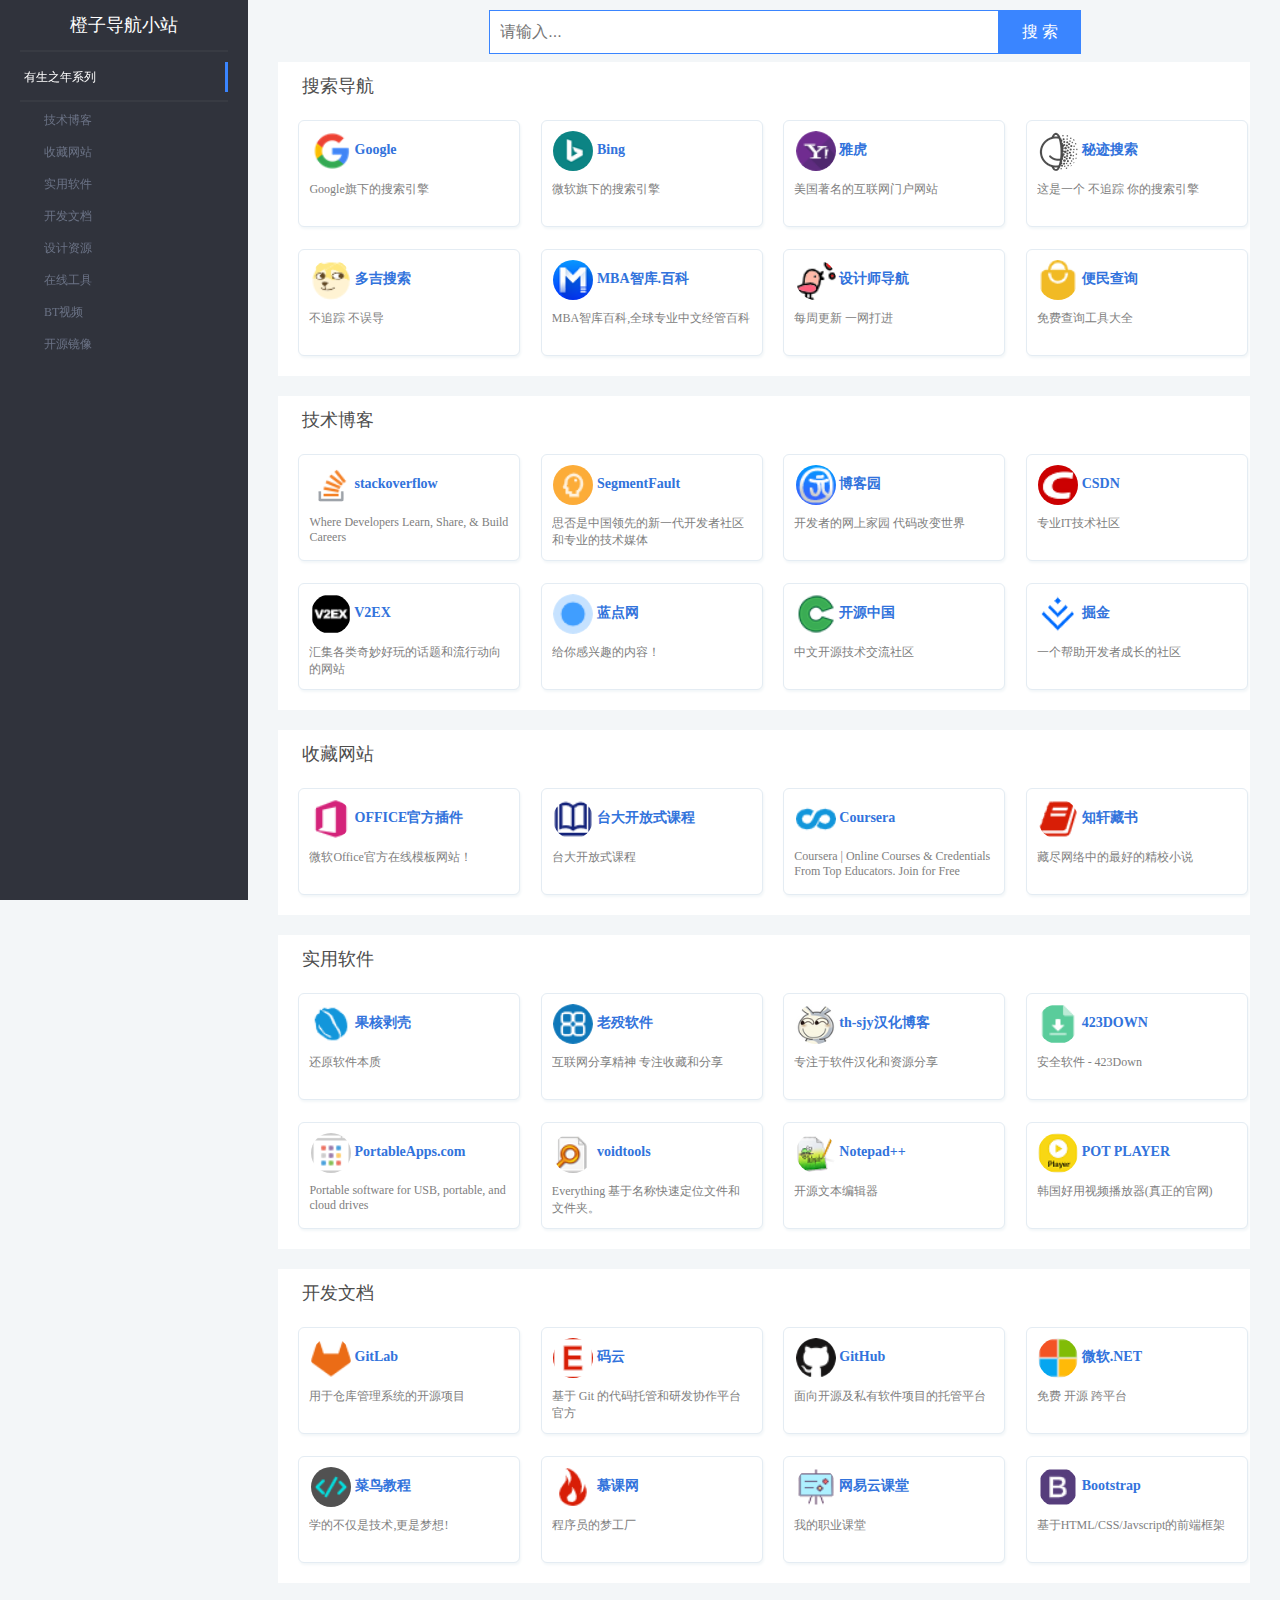
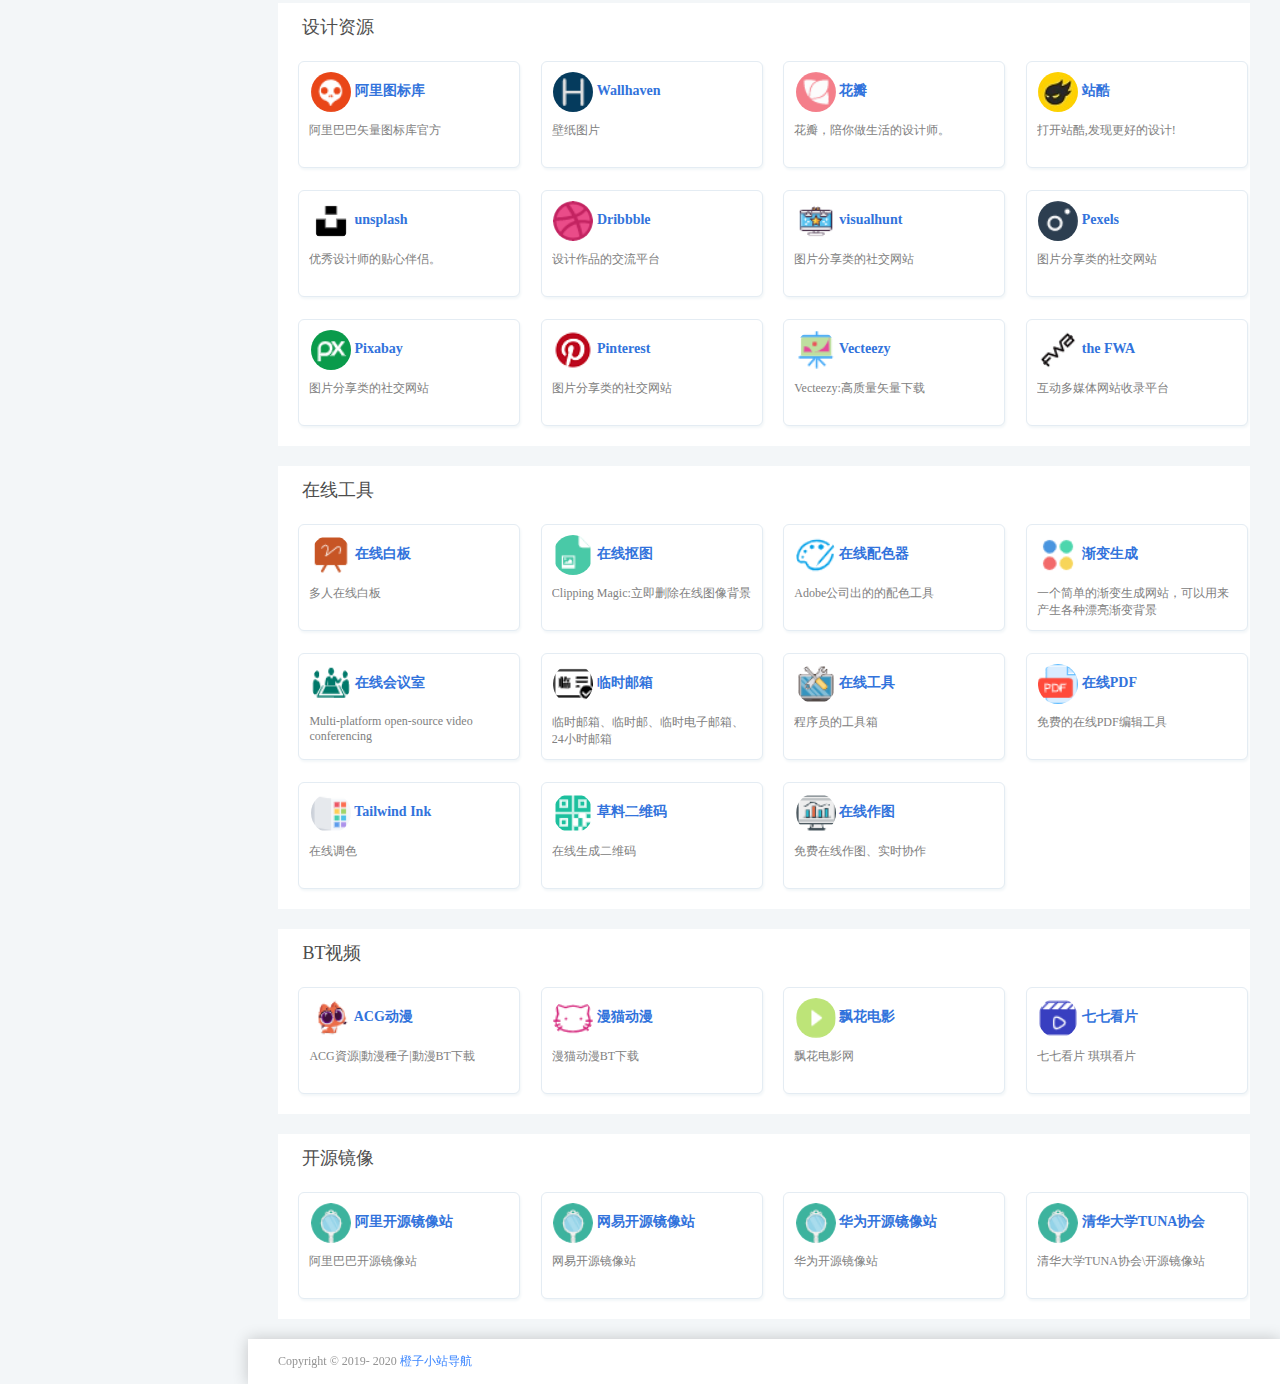
<file: index.html>
<!DOCTYPE html>
<html lang="en">

<head>
    <meta charset="UTF-8">
    <meta name="viewport" content="width=device-width, initial-scale=1, maximum-scale=1, user-scalable=no">
    <title>IOPE导航站</title>
    <link rel="shortcut icon" href="favcion.ico"/>
    <link rel="stylesheet" href="css/iconfont.css">
    <link rel="stylesheet" href="css/style.css">
    <style type="text/css">
        /*搜索框*/
        .bar {
            width: 100%;
            height: 42px;
            top: 10px;
            left: -20px;
            margin: 0 auto;
            position: relative;
            background: transparent;
            text-align: center;
        }

        .search_text {
            /*输入框高度设置为40px, border占据2px，总高度为42px*/
            min-width: 200px;
            width: 48%;
            height: 40px;
            border: 1px solid #3a85ff;
            font-size: 16px;
            padding-left: 10px;
            outline: none;
        }
        .search_text:focus {
            border: 1px solid #3a85ff;
            padding-left: 10px;
         }

        .search_submit {
            /*button按钮border并不占据外围大小，设置高度42px*/
            min-width: 60px;
            width: 8%;
            height: 44px;
            position: absolute;
            background: #3a85ff;
            border: 1px solid #3a85ff;
            color: white;
            font-size: 16px;
            outline: none;
        }

    </style>
</head>

<body style="height:100%">
<div class="container" id="container">
    <aside class="left-bar" id="leftBar">
        <div class="title">
            <p>橙子导航小站</p>
        </div>
        <nav class="nav">
            <div class="item active"><a href=""><i class="iconfont icon-label"></i>有生之年系列</a><i class="line"></i>
            </div>
            <ul class="nav-item" id="navItem">
                <li><a href="#sill"><i class="iconfont icon-blog"></i>技术博客</a></li>
                <li><a href="#website"><i class="iconfont icon-design"></i>收藏网站</a></li>
                <li><a href="#apps"><i class="iconfont icon-app"></i>实用软件</a></li>
                <li><a href="#docs"><i class="iconfont icon-code"></i>开发文档</a></li>
                <li><a href="#design"><i class="iconfont icon-design"></i>设计资源</a></li>
                <li><a href="#online"><i class="iconfont icon-online"></i>在线工具</a></li>
                <li><a href="#video"><i class="iconfont icon-heart"></i>BT视频</a></li>
                <li><a href="#mirrors"><i class="iconfont icon-hot"></i>开源镜像</a></li>
                <!--<li><a href="#onlive"><i class="iconfont icon-hot"></i>在线直播</a></li>-->
            </ul>
        </nav>
    </aside>
    <section class="main">
        <div>
            <!-- 手机端菜单 -->
            <div id="menu-box">
                <div id="menu">
                    <input type="checkbox" id="menu-form">
                    <label for="menu-form" class="menu-spin">
                        <div class="line diagonal line-1"></div>
                        <div class="line horizontal"></div>
                        <div class="line diagonal line-2"></div>
                    </label>
                </div>
            </div>
            <!-- 百度搜索框 -->
            <div class="bar">
                <form method="get" action="https://www.baidu.com/s" target="_blank">
                    <input class="search_text" type="text" name="wd" placeholder="请输入...">
                    <input class="search_submit" type="submit" value="搜 索" >
                </form>
            </div>

            <!-- 搜索导航 -->
            <div class="box">
                <div class="sub-category">
                    <div><i class="iconfont icon-search"></i>搜索导航</div>
                </div>
                <div>
                    <a target="_blank" href="https://www.google.com/">
                        <div class="item">
                            <div class="logo"><img src="img/web_google.png" alt="Google"> Google</div>
                            <div class="desc">Google旗下的搜索引擎</div>
                        </div>
                    </a>
                    <a target="_blank" href="https://cn.bing.com/">
                        <div class="item">
                            <div class="logo"><img src="img/web_bing.png" alt="Bing"> Bing</div>
                            <div class="desc">微软旗下的搜索引擎</div>
                        </div>
                    </a>
                    <a target="_blank" href="https://www.yahoo.com/">
                        <div class="item">
                            <div class="logo"><img src="img/web_yahoo.png" alt="雅虎"> 雅虎</div>
                            <div class="desc">美国著名的互联网门户网站</div>
                        </div>
                    </a>
                    <a target="_blank" href="https://mijisou.com/">
                        <div class="item">
                            <div class="logo"><img src="img/web_mijisou.png" alt="秘迹搜索"> 秘迹搜索</div>
                            <div class="desc">这是一个 不追踪 你的搜索引擎</div>
                        </div>
                    </a>
                    <a target="_blank" href="https://www.dogedoge.com/">
                        <div class="item">
                            <div class="logo"><img src="img/web_dogedoge.png" alt="多吉搜索"> 多吉搜索</div>
                            <div class="desc">不追踪 不误导</div>
                        </div>
                    </a>
                    <a target="_blank" href="https://www.mbalib.com/">
                        <div class="item">
                            <div class="logo"><img src="img/web_mba.png" alt="MBA智库.百科"> MBA智库.百科</div>
                            <div class="desc">MBA智库百科,全球专业中文经管百科</div>
                        </div>
                    </a>

                    <a target="_blank" href="https://hao.uisdc.com/">
                        <div class="item">
                            <div class="logo"><img src="img/web_uisdc.png" alt="设计师导航"> 设计师导航</div>
                            <div class="desc">每周更新 一网打进</div>
                        </div>
                    </a>
					
                    <a target="_blank" href="https://www.bmcx.com/">
                        <div class="item">
                            <div class="logo">
                                <img src="img/web_bmcx.png" alt="便民查询"> 便民查询
                            </div>
                            <div class="desc">
                                免费查询工具大全
                            </div>
                        </div>
                    </a>
                </div>
            </div>
            <!-- 技术博客 -->
            <div class="box">
                <a href="#" name="sill"></a>
                <div class="sub-category">
                    <div><i class="iconfont icon-blog"></i>技术博客</div>
                </div>
                <a target="_blank" href="https://stackoverflow.com/">
                    <div class="item">
                        <div class="logo">
                            <img src="img/web_stackoverflow.png" alt="stackoverflow"> stackoverflow
                        </div>
                        <div class="desc">
                            Where Developers Learn, Share, & Build Careers
                        </div>
                    </div>
                </a>
                <a target="_blank" href="https://segmentfault.com/">
                    <div class="item">
                        <div class="logo">
                            <img src="img/web_sifou.png" alt="SegmentFault"> SegmentFault
                        </div>
                        <div class="desc">
                            思否是中国领先的新一代开发者社区和专业的技术媒体
                        </div>
                    </div>
                </a>
                <div>
                    <a target="_blank" href="https://www.cnblogs.com/">
                        <div class="item">
                            <div class="logo"><img src="img/web_cnblogs.png" alt="博客园"> 博客园</div>
                            <div class="desc">开发者的网上家园 代码改变世界</div>
                        </div>
                    </a>
                    <a target="_blank" href="https://www.csdn.net/">
                        <div class="item">
                            <div class="logo"><img src="img/web_csdn.png" alt="CSDN"> CSDN</div>
                            <div class="desc">专业IT技术社区</div>
                        </div>
                    </a>
                    <a target="_blank" href="https://www.v2ex.com/">
                        <div class="item">
                            <div class="logo">
                                <img src="img/web_v2ex.png" alt="V2EX"> V2EX
                            </div>
                            <div class="desc">
                                汇集各类奇妙好玩的话题和流行动向的网站
                            </div>
                        </div>
                    </a>
                    <a target="_blank" href="https://www.landiannews.com/">
                        <div class="item">
                            <div class="logo">
                                <img src="img/web_landiannews.png" alt="蓝点网"> 蓝点网
                            </div>
                            <div class="desc">
                                给你感兴趣的内容！
                            </div>
                        </div>
                    </a>
                    <a target="_blank" href="https://www.oschina.net/">
                        <div class="item">
                            <div class="logo">
                                <img src="img/web_oschina.png" alt="开源中国"> 开源中国
                            </div>
                            <div class="desc">
                                中文开源技术交流社区
                            </div>
                        </div>
                    </a>
                    <a target="_blank" href="https://juejin.im/">
                        <div class="item">
                            <div class="logo">
                                <img src="img/web_juejin.png" alt="掘金"> 掘金
                            </div>
                            <div class="desc">
                                一个帮助开发者成长的社区
                            </div>
                        </div>
                    </a>
                </div>
            </div>
            <!-- 收藏网站 -->
            <div class="box">
                <a href="#" name="website"></a>
                <div class="sub-category">
                    <div><i class="iconfont icon-blog"></i>收藏网站</div>
                </div>
                <a target="_blank" href="http://www.officeplus.cn/">
                    <div class="item">
                        <div class="logo">
                            <img src="img/web_officeplus.png" alt="OFFICE"> OFFICE官方插件
                        </div>
                        <div class="desc">
                            微软Office官方在线模板网站！
                        </div>
                    </div>
                </a>
                <a target="_blank" href="http://ocw.aca.ntu.edu.tw/">
                    <div class="item">
                        <div class="logo">
                            <img src="img/web_ocw.png" alt="台大开放式课程"> 台大开放式课程
                        </div>
                        <div class="desc">
                            台大开放式课程
                        </div>
                    </div>
                </a>
                <a target="_blank" href="https://www.coursera.org/">
                    <div class="item">
                        <div class="logo">
                            <img src="img/web_coursera.png" alt="Coursera"> Coursera
                        </div>
                        <div class="desc">
                            Coursera | Online Courses & Credentials From Top Educators. Join for Free
                        </div>
                    </div>
                </a>
                <a target="_blank" href="http://www.zxcs.me/">
                    <div class="item">
                        <div class="logo">
                            <img src="img/web_book.png" alt="知轩藏书"> 知轩藏书
                        </div>
                        <div class="desc">
                            藏尽网络中的最好的精校小说
                        </div>
                    </div>
                </a>
            </div>
            <!-- 实用软件 -->
            <div class="box">
                <a href="#" name="apps"></a>
                <div class="sub-category">
                    <div><i class="iconfont icon-app"></i>实用软件</div>
                </div>
                <div>
                    <a target="_blank" href="https://www.ghpym.com">
                        <div class="item">
                            <div class="logo">
                                <img src="img/web_ghpym.png" alt="果核剥壳"> 果核剥壳
                            </div>
                            <div class="desc">
                                还原软件本质
                            </div>
                        </div>
                    </a>
                    <a target="_blank" href="https://www.mpyit.com/">
                        <div class="item">
                            <div class="logo">
                                <img src="img/web_mpyit.png" alt="老殁软件"> 老殁软件
                            </div>
                            <div class="desc">
                                互联网分享精神 专注收藏和分享
                            </div>
                        </div>
                    </a>
                    <a target="_blank" href="http://www.th-sjy.com/">
                        <div class="item">
                            <div class="logo">
                                <img src="img/web_carrotchou.jpg" alt="th-sjy汉化博客"> th-sjy汉化博客
                            </div>
                            <div class="desc">
                                专注于软件汉化和资源分享
                            </div>
                        </div>
                    </a>
                    <a target="_blank" href="https://www.423down.com/">
                        <div class="item">
                            <div class="logo">
                                <img src="img/web_423Down.png" alt="423DOWN"> 423DOWN
                            </div>
                            <div class="desc">
                                安全软件 - 423Down
                            </div>
                        </div>
                    </a>
                    <a target="_blank" href="https://portableapps.com/">
                        <div class="item">
                            <div class="logo">
                                <img src="img/web_portableapps.png" alt="PortableApps.com"> PortableApps.com
                            </div>
                            <div class="desc">
                                Portable software for USB, portable, and cloud drives
                            </div>
                        </div>
                    </a>

                    <a target="_blank" href="https://www.voidtools.com">
                        <div class="item">
                            <div class="logo">
                                <img src="img/web_everything.png" alt="voidtools"> voidtools
                            </div>
                            <div class="desc">
                                Everything 基于名称快速定位文件和文件夹。
                            </div>
                        </div>
                    </a>

                    <a target="_blank" href="https://notepad-plus-plus.org/">
                        <div class="item">
                            <div class="logo">
                                <img src="img/web_notepad++.png" alt="Notepad++"> Notepad++
                            </div>
                            <div class="desc">
                                开源文本编辑器
                            </div>
                        </div>
                    </a>
                    <a target="_blank" href="http://potplayer.daum.net/">
                        <div class="item">
                            <div class="logo">
                                <img src="img/web_potplayer.png" alt="POT PLAYER"> POT PLAYER
                            </div>
                            <div class="desc">
                                韩国好用视频播放器(真正的官网)
                            </div>
                        </div>
                    </a>

                </div>
            </div>
            <!-- 开发文档 -->
            <div class="box">
                <a href="" name="docs"></a>
                <div class="sub-category">
                    <div><i class="iconfont icon-code"></i>开发文档</div>
                </div>
                <div>
                    <a target="_blank" href="https://gitlab.com/">
                        <div class="item">
                            <div class="logo"><img src="img/web_gitlab.png" alt="GitLab"> GitLab</div>
                            <div class="desc">用于仓库管理系统的开源项目</div>
                        </div>
                    </a>
                    <a target="_blank" href="https://gitee.com/">
                        <div class="item">
                            <div class="logo"><img src="img/web_gitee.png" alt="码云"> 码云</div>
                            <div class="desc">基于 Git 的代码托管和研发协作平台官方</div>
                        </div>
                    </a>
                    <a target="_blank" href="https://github.com/">
                        <div class="item">
                            <div class="logo"><img src="img/web_github.png" alt="GitHub"> GitHub</div>
                            <div class="desc">面向开源及私有软件项目的托管平台</div>
                        </div>
                    </a>
                    <a target="_blank" href="https://dotnet.microsoft.com/">
                        <div class="item">
                            <div class="logo"><img src="img/web_microsoft.png" alt="Vue.js"> 微软.NET</div>
                            <div class="desc">免费 开源 跨平台</div>
                        </div>
                    </a>

                    <a target="_blank" href="http://www.runoob.com/">
                        <div class="item">
                            <div class="logo"><img src="img/web_runoob.png" alt="菜鸟教程"> 菜鸟教程</div>
                            <div class="desc">学的不仅是技术,更是梦想!</div>
                        </div>
                    </a>

                    <a target="_blank" href="https://www.imooc.com/">
                        <div class="item">
                            <div class="logo"><img src="img/web_imooc.png" alt="慕课网"> 慕课网</div>
                            <div class="desc">程序员的梦工厂</div>
                        </div>
                    </a>

                    <a target="_blank" href="https://study.163.com/">
                        <div class="item">
                            <div class="logo"><img src="img/web_163study.png" alt="网易云课堂"> 网易云课堂</div>
                            <div class="desc">我的职业课堂</div>
                        </div>
                    </a>

                    <a target="_blank" href="https://www.bootcss.com/">
                        <div class="item">
                            <div class="logo"><img src="img/web_bootstrap.png" alt="Bootstrap"> Bootstrap</div>
                            <div class="desc">基于HTML/CSS/Javscript的前端框架</div>
                        </div>
                    </a>


                </div>
            </div>
            <!-- 设计资源 -->
            <div class="box">
                <a href="" name="design"></a>
                <div class="sub-category">
                    <div><i class="iconfont icon-design"></i>设计资源</div>
                </div>
                <div>
                    <a target="_blank" href="https://www.iconfont.cn">
                        <div class="item">
                            <div class="logo">
                                <img src="img/web_iconfont.png" alt="阿里图标库"> 阿里图标库
                            </div>
                            <div class="desc">
                                阿里巴巴矢量图标库官方
                            </div>
                        </div>
                    </a>
                    <a target="_blank" href="https://wallhaven.cc/">
                        <div class="item">
                            <div class="logo">
                                <img src="img/web_wallhaven.png" alt="Wallhaven"> Wallhaven
                            </div>
                            <div class="desc">
                                壁纸图片
                            </div>
                        </div>
                    </a>
                    <a target="_blank" href="http://huaban.com/">
                        <div class="item">
                            <div class="logo">
                                <img src="img/web_huaban.png" alt="花瓣"> 花瓣
                            </div>
                            <div class="desc">
                                花瓣，陪你做生活的设计师。
                            </div>
                        </div>
                    </a>

                    <a target="_blank" href="http://www.zcool.com.cn/">
                        <div class="item">
                            <div class="logo">
                                <img src="img/web_zcool.png" alt="站酷"> 站酷
                            </div>
                            <div class="desc">
                                打开站酷,发现更好的设计!
                            </div>
                        </div>
                    </a>

                    <a target="_blank" href="https://unsplash.com/">
                        <div class="item">
                            <div class="logo">
                                <img src="img/web_unsplash.png" alt="unsplash"> unsplash
                            </div>
                            <div class="desc">
                                优秀设计师的贴心伴侣。
                            </div>
                        </div>
                    </a>
                    <a target="_blank" href="https://dribbble.com/">
                        <div class="item">
                            <div class="logo">
                                <img src="img/web_dribbble.png" alt="Dribbble"> Dribbble
                            </div>
                            <div class="desc">
                                设计作品的交流平台
                            </div>
                        </div>
                    </a>
                    <a target="_blank" href="https://visualhunt.com/">
                        <div class="item">
                            <div class="logo">
                                <img src="img/web_visualhunt.png" alt="visualhunt"> visualhunt
                            </div>
                            <div class="desc">
                                图片分享类的社交网站
                            </div>
                        </div>
                    </a>


                    <a target="_blank" href="https://www.pexels.com/">
                        <div class="item">
                            <div class="logo">
                                <img src="img/web_pexels.png" alt="Pexels"> Pexels
                            </div>
                            <div class="desc">
                                图片分享类的社交网站
                            </div>
                        </div>
                    </a>

                    <a target="_blank" href="https://pixabay.com/">
                        <div class="item">
                            <div class="logo">
                                <img src="img/web_pixabay.png" alt="Pixabay"> Pixabay
                            </div>
                            <div class="desc">
                                图片分享类的社交网站
                            </div>
                        </div>
                    </a>


                    <a target="_blank" href="https://www.pinterest.com/">
                        <div class="item">
                            <div class="logo">
                                <img src="img/web_pinterest.png" alt="Pinterest"> Pinterest
                            </div>
                            <div class="desc">
                                图片分享类的社交网站
                            </div>
                        </div>
                    </a>

                    <a target="_blank" href="https://www.vecteezy.com/">
                        <div class="item">
                            <div class="logo">
                                <img src="img/web_vecteezy.png" alt="Vecteezy"> Vecteezy
                            </div>
                            <div class="desc">
                                Vecteezy:高质量矢量下载
                            </div>
                        </div>
                    </a>

                    <a target="_blank" href="https://thefwa.com/">
                        <div class="item">
                            <div class="logo">
                                <img src="img/web_thefwa.png" alt="the FWA"> the FWA
                            </div>
                            <div class="desc">
                                互动多媒体网站收录平台
                            </div>
                        </div>
                    </a>
                </div>
            </div>

            <!-- 在线工具 -->
            <div class="box">
                <a href="#" name="online"></a>
                <div class="sub-category">
                    <div><i class="iconfont icon-online"></i>在线工具</div>
                </div>
                <div>

                    <a target="_blank" href="https://witeboard.com/">
                        <div class="item">
                            <div class="logo">
                                <img src="img/web_witeboard.png" alt="在线白板"> 在线白板
                            </div>
                            <div class="desc">
                                多人在线白板
                            </div>
                        </div>
                    </a>

                    <a target="_blank" href="https://zh.clippingmagic.com/">
                        <div class="item">
                            <div class="logo">
                                <img src="img/web_clippingmagic.png" alt="在线抠图"> 在线抠图
                            </div>
                            <div class="desc">
                                Clipping Magic:立即删除在线图像背景
                            </div>
                        </div>
                    </a>
                    <a target="_blank" href="https://color.adobe.com/">
                        <div class="item">
                            <div class="logo">
                                <img src="img/web_color.png" alt="在线配色器"> 在线配色器
                            </div>
                            <div class="desc">
                                Adobe公司出的的配色工具
                            </div>
                        </div>
                    </a>


                    <a target="_blank" href="https://uigradients.com">
                        <div class="item">
                            <div class="logo">
                                <img src="img/web_uigradients.png" alt="渐变生成"> 渐变生成
                            </div>
                            <div class="desc">
                                一个简单的渐变生成网站，可以用来产生各种漂亮渐变背景
                            </div>
                        </div>
                    </a>

                    <a target="_blank" href="https://meet.jit.si/">
                        <div class="item">
                            <div class="logo">
                                <img src="img/web_jitsi.png" alt="在线会议室"> 在线会议室
                            </div>
                            <div class="desc">
                                Multi-platform open-source video conferencing
                            </div>
                        </div>
                    </a>


                    <a target="_blank" href="http://24mail.chacuo.net/">
                        <div class="item">
                            <div class="logo">
                                <img src="img/web_chacuo.png" alt="临时邮箱"> 临时邮箱
                            </div>
                            <div class="desc">
                                临时邮箱、临时邮、临时电子邮箱、24小时邮箱
                            </div>
                        </div>
                    </a>

                    <a target="_blank" href="https://tool.lu/">
                        <div class="item">
                            <div class="logo">
                                <img src="img/web_tool.png" alt="在线工具"> 在线工具
                            </div>
                            <div class="desc">
                                程序员的工具箱
                            </div>
                        </div>
                    </a>

                    <a target="_blank" href="https://pdfcandy.com/cn/">
                        <div class="item">
                            <div class="logo">
                                <img src="img/web_pdfcandy.png" alt="在线PDF"> 在线PDF
                            </div>
                            <div class="desc">
                                免费的在线PDF编辑工具
                            </div>
                        </div>
                    </a>
                    <a target="_blank" href="https://tailwind.ink/">
                        <div class="item">
                            <div class="logo">
                                <img src="img/web_tailwind.png" alt="Tailwind Ink"> Tailwind Ink
                            </div>
                            <div class="desc">
                                在线调色
                            </div>
                        </div>
                    </a>
                    <a target="_blank" href="https://cli.im/">
                        <div class="item">
                            <div class="logo">
                                <img src="img/web_im.png" alt="草料二维码"> 草料二维码
                            </div>
                            <div class="desc">
                                在线生成二维码
                            </div>
                        </div>
                    </a>
                    <a target="_blank" href="https://www.processon.com/">
                        <div class="item">
                            <div class="logo">
                                <img src="img/web_processon.png" alt="在线作图"> 在线作图
                            </div>
                            <div class="desc">
                                免费在线作图、实时协作
                            </div>
                        </div>
                    </a>
                </div>
            </div>

            <!-- BT视频 -->
            <div class="box">
                <a href="#" name="video"></a>
                <div class="sub-category">
                    <div><i class="iconfont icon-heart"></i>BT视频</div>
                </div>
                <div>

                    <a target="_blank" href="https://acg12.com">
                        <div class="item">
                            <div class="logo">
                                <img src="img/web_acg12.png" alt="ACG动漫"> ACG动漫
                            </div>
                            <div class="desc">
                                ACG資源|動漫種子|動漫BT下載
                            </div>
                        </div>
                    </a>

                    <a target="_blank" href="http://www.comicat.org/">
                        <div class="item">
                            <div class="logo">
                                <img src="img/web_comicat.png" alt="漫猫动漫"> 漫猫动漫
                            </div>
                            <div class="desc">
                                漫猫动漫BT下载
                            </div>
                        </div>
                    </a>

                    <a target="_blank" href="https://www.piaohua.com/">
                        <div class="item">
                            <div class="logo">
                                <img src="img/web_piaohua.png" alt="飘花电影"> 飘花电影
                            </div>
                            <div class="desc">
                                飘花电影网
                            </div>
                        </div>
                    </a>

                    <a target="_blank" href="https://www.77kpp.com/">
                        <div class="item">
                            <div class="logo">
                                <img src="img/web_77kpp.png" alt="七七看片"> 七七看片
                            </div>
                            <div class="desc">
                                七七看片 琪琪看片
                            </div>
                        </div>
                    </a>


                </div>
            </div>

            <!-- 开源镜像 -->
            <div class="box">
                <a href="#" name="mirrors"></a>
                <div class="sub-category">
                    <div><i class="iconfont icon-heart"></i>开源镜像</div>
                </div>
                <div>


                    <a target="_blank" href="https://opsx.alibaba.com/">
                        <div class="item">
                            <div class="logo">
                                <img src="img/web_mirror.png" alt="阿里开源镜像站"> 阿里开源镜像站
                            </div>
                            <div class="desc">
                                阿里巴巴开源镜像站
                            </div>
                        </div>
                    </a>

                    <a target="_blank" href="http://mirrors.163.com/">
                        <div class="item">
                            <div class="logo">
                                <img src="img/web_mirror.png" alt="网易开源镜像站"> 网易开源镜像站
                            </div>
                            <div class="desc">
                                网易开源镜像站
                            </div>
                        </div>
                    </a>

                    <a target="_blank" href="https://mirrors.huaweicloud.com/">
                        <div class="item">
                            <div class="logo">
                                <img src="img/web_mirror.png" alt="华为开源镜像站"> 华为开源镜像站
                            </div>
                            <div class="desc">
                                华为开源镜像站
                            </div>
                        </div>
                    </a>

                    <a target="_blank" href="https://tuna.moe/">
                        <div class="item">
                            <div class="logo">
                                <img src="img/web_mirror.png" alt="网易开源镜像站"> 清华大学TUNA协会
                            </div>
                            <div class="desc">
                                清华大学TUNA协会\开源镜像站
                            </div>
                        </div>
                    </a>
                    <!--<a target="_blank" href="https://enterprise.glyptodon.com/">
                        <div class="item">
                            <div class="logo">
                                <img src="img/web_qiang.png" alt="Glyptodon"> Glyptodon
                            </div>
                            <div class="desc">
                                Glyptodon: 免费临时远程Windows桌面
                            </div>
                        </div>
                    </a> -->

                </div>
            </div>

            <!-- 在线直播 -->
            <!--
            <div class="box">
                <a href="#" name="onlive"></a>
                <div class="sub-category">
                    <div>在线直播</div>
                </div>
                <div class="vid-wrappper">
                   <video id="example_video" class="video-js vjs-fluid vjs-paused preview-player-dimensions vjs-controls-enabled vjs-workinghover vjs-v7 vjs-user-active vjs-mux" style="margin:2px"
                   controls preload="none" poster="http://img.te5.com/uploads/allimg/170421/39-1F421101403.jpg@q_80" data-setup="{}">
                    <source src="http://vjs.zencdn.net/v/oceans.mp4" type="video/mp4">
                    <source src="http://vjs.zencdn.net/v/oceans.webm" type="video/webm">
                    <source src="http://vjs.zencdn.net/v/oceans.ogv" type="video/ogg">
                    <source src="http://hls-ott-zhibo.wasu.tv/live/264/index.m3u8" type="application/x-mpegURL">
                    <p class="vjs-no-js">To view this video please enable JavaScript, and consider upgrading to a web browser that <a href="https://videojs.com/html5-video-support/" target="_blank">supports HTML5 video</a></p>
                    </video>
                </div>
            </div>
            -->

            <footer class="footer">
                <div class="copyright">
                    <div>
                        Copyright © 2019- 2020
                        <a href="https://www.iope.top">橙子小站导航</a>
                    </div>
                </div>
            </footer>
            <div id="fixedBar">
                <svg class="Zi Zi--BackToTop" fill="currentColor" viewBox="0 0 24 24" width="24" height="24">
                    <title>回到顶部</title>
                    <path
                            d="M16.036 19.59a1 1 0 0 1-.997.995H9.032a.996.996 0 0 1-.997-.996v-7.005H5.03c-1.1 0-1.36-.633-.578-1.416L11.33 4.29a1.003 1.003 0 0 1 1.412 0l6.878 6.88c.782.78.523 1.415-.58 1.415h-3.004v7.005z">
                    </path>
                </svg>
            </div>
        </div>
    </section>
</div>
<script src="http://libs.baidu.com/jquery/2.0.0/jquery.min.js"></script>
<script>
    var oMenu = document.getElementById('menu');
    var oLeftBar = document.getElementById('leftBar');
    var menuFrom = document.getElementById('menu-form');

    oMenu.onclick = function () {
        if (oLeftBar.offsetLeft == 0) {
            oLeftBar.style.left = -249 + 'px';
        } else {
            oLeftBar.style.left = 0;
        }
    }

    // 监听页面宽度变化
    window.onresize = function () {
        judgeWidth();
        // console.log(document.documentElement.clientWidth);
    };

    // 判断页面宽度
    function judgeWidth() {
        if (document.documentElement.clientWidth > 481) {
            oLeftBar.style.left = 0;
        } else {
            oLeftBar.style.left = -249 + 'px';
        }
    }


    var oNavItem = document.getElementById('navItem');
    var aA = oNavItem.getElementsByTagName('a');
    for (var i = 0; i < aA.length; i++) {
        aA[i].onclick = function () {
            for (var j = 0; j < aA.length; j++) {
                aA[j].className = '';
            }
            this.className = 'active';
            if (oLeftBar.offsetLeft == 0) {
                if (document.documentElement.clientWidth <= 481) {
                    oLeftBar.style.left = -249 + 'px';
                    menuFrom.checked = false;

                }
            }
        }
    }


    $(window).scroll(function () {
        if ($(window).scrollTop() >= 200) {
            $('#fixedBar').fadeIn(300);
        } else {
            $('#fixedBar').fadeOut(300);
        }
    });
    $('#fixedBar').click(function () {
        $('html,body').animate({
            scrollTop: '0px'
        }, 800);
    });


</script>

</body>

</html>
</file>
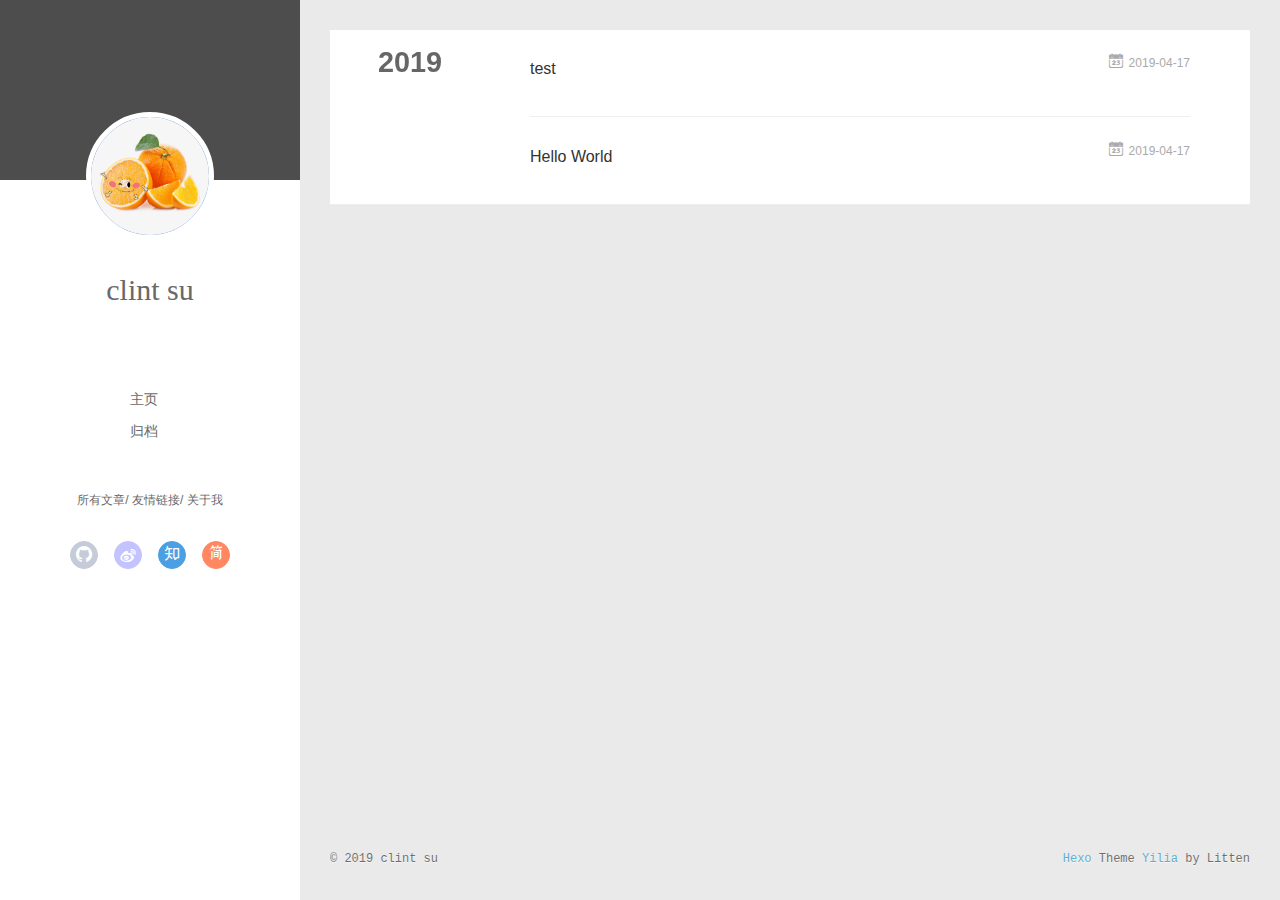
<file: archives/index.html>
<!DOCTYPE html>
<html>
<head><meta name="generator" content="Hexo 3.8.0">
  <meta charset="utf-8">
  
  <meta name="renderer" content="webkit">
  <meta http-equiv="X-UA-Compatible" content="IE=edge">
  <link rel="dns-prefetch" href="https://iope.top">
  <title>Archives | 🍊橙小站</title>
  <meta name="viewport" content="width=device-width, initial-scale=1, maximum-scale=1">
  <meta property="og:type" content="website">
<meta property="og:title" content="🍊橙小站">
<meta property="og:url" content="https://iope.top/archives/index.html">
<meta property="og:site_name" content="🍊橙小站">
<meta property="og:locale" content="CN">
<meta name="twitter:card" content="summary">
<meta name="twitter:title" content="🍊橙小站">
  
    <link rel="alternative" href="/atom.xml" title="🍊橙小站" type="application/atom+xml">
  
  
    <link rel="icon" href="/favicon.png">
  
  <link rel="stylesheet" type="text/css" href="/./main.0cf68a.css">
  <style type="text/css">
  
    #container.show {
      background: linear-gradient(200deg,#a0cfe4,#e8c37e);
    }
  </style>
  

  

</head>
</html>
<body>
  <div id="container" q-class="show:isCtnShow">
    <canvas id="anm-canvas" class="anm-canvas"></canvas>
    <div class="left-col" q-class="show:isShow">
      
<div class="overlay" style="background: #4d4d4d"></div>
<div class="intrude-less">
	<header id="header" class="inner">
		<a href="/" class="profilepic">
			<img src="/img/home-head.jpg" class="js-avatar">
		</a>
		<hgroup>
		  <h1 class="header-author"><a href="/">clint su</a></h1>
		</hgroup>
		

		<nav class="header-menu">
			<ul>
			
				<li><a href="/">主页</a></li>
	        
				<li><a href="/archives/index.html">归档</a></li>
	        
			</ul>
		</nav>
		<nav class="header-smart-menu">
    		
    			
    			<a q-on="click: openSlider(e, 'innerArchive')" href="javascript:void(0)">所有文章</a>
    			
            
    			
    			<a q-on="click: openSlider(e, 'friends')" href="javascript:void(0)">友情链接</a>
    			
            
    			
    			<a q-on="click: openSlider(e, 'aboutme')" href="javascript:void(0)">关于我</a>
    			
            
		</nav>
		<nav class="header-nav">
			<div class="social">
				
					<a class="github" target="_blank" href="https://github.com/ClintSu/" title="github"><i class="icon-github"></i></a>
		        
					<a class="weibo" target="_blank" href="https://weibo.com/" title="weibo"><i class="icon-weibo"></i></a>
		        
					<a class="zhihu" target="_blank" href="https://www.zhihu.com/" title="zhihu"><i class="icon-zhihu"></i></a>
		        
					<a class="jianshu" target="_blank" href="https://www.jianshu.com/" title="jianshu"><i class="icon-jianshu"></i></a>
		        
			</div>
		</nav>
	</header>		
</div>

    </div>
    <div class="mid-col" q-class="show:isShow,hide:isShow|isFalse">
      
<nav id="mobile-nav">
  	<div class="overlay js-overlay" style="background: #4d4d4d"></div>
	<div class="btnctn js-mobile-btnctn">
  		<div class="slider-trigger list" q-on="click: openSlider(e)"><i class="icon icon-sort"></i></div>
	</div>
	<div class="intrude-less">
		<header id="header" class="inner">
			<div class="profilepic">
				<img src="/img/home-head.jpg" class="js-avatar">
			</div>
			<hgroup>
			  <h1 class="header-author js-header-author">clint su</h1>
			</hgroup>
			
			
			
				
			
				
			
			
			
			<nav class="header-nav">
				<div class="social">
					
						<a class="github" target="_blank" href="https://github.com/ClintSu/" title="github"><i class="icon-github"></i></a>
			        
						<a class="weibo" target="_blank" href="https://weibo.com/" title="weibo"><i class="icon-weibo"></i></a>
			        
						<a class="zhihu" target="_blank" href="https://www.zhihu.com/" title="zhihu"><i class="icon-zhihu"></i></a>
			        
						<a class="jianshu" target="_blank" href="https://www.jianshu.com/" title="jianshu"><i class="icon-jianshu"></i></a>
			        
				</div>
			</nav>

			<nav class="header-menu js-header-menu">
				<ul style="width: 50%">
				
				
					<li style="width: 50%"><a href="/">主页</a></li>
		        
					<li style="width: 50%"><a href="/archives/index.html">归档</a></li>
		        
				</ul>
			</nav>
		</header>				
	</div>
	<div class="mobile-mask" style="display:none" q-show="isShow"></div>
</nav>

      <div id="wrapper" class="body-wrap">
        <div class="menu-l">
          <div class="canvas-wrap">
            <canvas data-colors="#eaeaea" data-sectionHeight="100" data-contentId="js-content" id="myCanvas1" class="anm-canvas"></canvas>
          </div>
          <div id="js-content" class="content-ll">
            
  
  
    
    
      
      
      <section class="archives-wrap">
        <div class="archive-year-wrap">
          <a href="/archives/2019" class="archive-year">2019</a>
        </div>
        <div class="archives">
    
    <article class="archive-article archive-type-first">
  <div class="archive-article-inner">
    <header class="archive-article-header">
      	<div class="article-meta">
	      	<a href="/2019/04/17/test/" class="archive-article-date">
  	<time datetime="2019-04-17T05:50:46.000Z" itemprop="datePublished"><i class="icon-calendar icon"></i>2019-04-17</time>
</a>
        </div>
    	 
  
    <h1 itemprop="name">
      <a class="archive-article-title" href="/2019/04/17/test/">test</a>
    </h1>
  

        <div class="article-info info-on-right">
          
          

        </div>
        <div class="clearfix"></div>
    </header>
  </div>
</article>
  
    
    
    <article class="archive-article archive-type-post">
  <div class="archive-article-inner">
    <header class="archive-article-header">
      	<div class="article-meta">
	      	<a href="/2019/04/17/hello-world/" class="archive-article-date">
  	<time datetime="2019-04-17T05:09:19.031Z" itemprop="datePublished"><i class="icon-calendar icon"></i>2019-04-17</time>
</a>
        </div>
    	 
  
    <h1 itemprop="name">
      <a class="archive-article-title" href="/2019/04/17/hello-world/">Hello World</a>
    </h1>
  

        <div class="article-info info-on-right">
          
          

        </div>
        <div class="clearfix"></div>
    </header>
  </div>
</article>
  
  
    </div></section>
  

    


          </div>
        </div>
      </div>
      <footer id="footer">
  <div class="outer">
    <div id="footer-info">
    	<div class="footer-left">
    		&copy; 2019 clint su
    	</div>
      	<div class="footer-right">
      		<a href="http://hexo.io/" target="_blank">Hexo</a>  Theme <a href="https://github.com/litten/hexo-theme-yilia" target="_blank">Yilia</a> by Litten
      	</div>
    </div>
  </div>
</footer>
    </div>
    <script>
	var yiliaConfig = {
		mathjax: false,
		isHome: false,
		isPost: false,
		isArchive: true,
		isTag: false,
		isCategory: false,
		open_in_new: true,
		toc_hide_index: true,
		root: "/",
		innerArchive: true,
		showTags: false
	}
</script>

<script>!function(t){function n(e){if(r[e])return r[e].exports;var i=r[e]={exports:{},id:e,loaded:!1};return t[e].call(i.exports,i,i.exports,n),i.loaded=!0,i.exports}var r={};n.m=t,n.c=r,n.p="./",n(0)}([function(t,n,r){r(195),t.exports=r(191)},function(t,n,r){var e=r(3),i=r(52),o=r(27),u=r(28),c=r(53),f="prototype",a=function(t,n,r){var s,l,h,v,p=t&a.F,d=t&a.G,y=t&a.S,g=t&a.P,b=t&a.B,m=d?e:y?e[n]||(e[n]={}):(e[n]||{})[f],x=d?i:i[n]||(i[n]={}),w=x[f]||(x[f]={});d&&(r=n);for(s in r)l=!p&&m&&void 0!==m[s],h=(l?m:r)[s],v=b&&l?c(h,e):g&&"function"==typeof h?c(Function.call,h):h,m&&u(m,s,h,t&a.U),x[s]!=h&&o(x,s,v),g&&w[s]!=h&&(w[s]=h)};e.core=i,a.F=1,a.G=2,a.S=4,a.P=8,a.B=16,a.W=32,a.U=64,a.R=128,t.exports=a},function(t,n,r){var e=r(6);t.exports=function(t){if(!e(t))throw TypeError(t+" is not an object!");return t}},function(t,n){var r=t.exports="undefined"!=typeof window&&window.Math==Math?window:"undefined"!=typeof self&&self.Math==Math?self:Function("return this")();"number"==typeof __g&&(__g=r)},function(t,n){t.exports=function(t){try{return!!t()}catch(t){return!0}}},function(t,n){var r=t.exports="undefined"!=typeof window&&window.Math==Math?window:"undefined"!=typeof self&&self.Math==Math?self:Function("return this")();"number"==typeof __g&&(__g=r)},function(t,n){t.exports=function(t){return"object"==typeof t?null!==t:"function"==typeof t}},function(t,n,r){var e=r(126)("wks"),i=r(76),o=r(3).Symbol,u="function"==typeof o;(t.exports=function(t){return e[t]||(e[t]=u&&o[t]||(u?o:i)("Symbol."+t))}).store=e},function(t,n){var r={}.hasOwnProperty;t.exports=function(t,n){return r.call(t,n)}},function(t,n,r){var e=r(94),i=r(33);t.exports=function(t){return e(i(t))}},function(t,n,r){t.exports=!r(4)(function(){return 7!=Object.defineProperty({},"a",{get:function(){return 7}}).a})},function(t,n,r){var e=r(2),i=r(167),o=r(50),u=Object.defineProperty;n.f=r(10)?Object.defineProperty:function(t,n,r){if(e(t),n=o(n,!0),e(r),i)try{return u(t,n,r)}catch(t){}if("get"in r||"set"in r)throw TypeError("Accessors not supported!");return"value"in r&&(t[n]=r.value),t}},function(t,n,r){t.exports=!r(18)(function(){return 7!=Object.defineProperty({},"a",{get:function(){return 7}}).a})},function(t,n,r){var e=r(14),i=r(22);t.exports=r(12)?function(t,n,r){return e.f(t,n,i(1,r))}:function(t,n,r){return t[n]=r,t}},function(t,n,r){var e=r(20),i=r(58),o=r(42),u=Object.defineProperty;n.f=r(12)?Object.defineProperty:function(t,n,r){if(e(t),n=o(n,!0),e(r),i)try{return u(t,n,r)}catch(t){}if("get"in r||"set"in r)throw TypeError("Accessors not supported!");return"value"in r&&(t[n]=r.value),t}},function(t,n,r){var e=r(40)("wks"),i=r(23),o=r(5).Symbol,u="function"==typeof o;(t.exports=function(t){return e[t]||(e[t]=u&&o[t]||(u?o:i)("Symbol."+t))}).store=e},function(t,n,r){var e=r(67),i=Math.min;t.exports=function(t){return t>0?i(e(t),9007199254740991):0}},function(t,n,r){var e=r(46);t.exports=function(t){return Object(e(t))}},function(t,n){t.exports=function(t){try{return!!t()}catch(t){return!0}}},function(t,n,r){var e=r(63),i=r(34);t.exports=Object.keys||function(t){return e(t,i)}},function(t,n,r){var e=r(21);t.exports=function(t){if(!e(t))throw TypeError(t+" is not an object!");return t}},function(t,n){t.exports=function(t){return"object"==typeof t?null!==t:"function"==typeof t}},function(t,n){t.exports=function(t,n){return{enumerable:!(1&t),configurable:!(2&t),writable:!(4&t),value:n}}},function(t,n){var r=0,e=Math.random();t.exports=function(t){return"Symbol(".concat(void 0===t?"":t,")_",(++r+e).toString(36))}},function(t,n){var r={}.hasOwnProperty;t.exports=function(t,n){return r.call(t,n)}},function(t,n){var r=t.exports={version:"2.4.0"};"number"==typeof __e&&(__e=r)},function(t,n){t.exports=function(t){if("function"!=typeof t)throw TypeError(t+" is not a function!");return t}},function(t,n,r){var e=r(11),i=r(66);t.exports=r(10)?function(t,n,r){return e.f(t,n,i(1,r))}:function(t,n,r){return t[n]=r,t}},function(t,n,r){var e=r(3),i=r(27),o=r(24),u=r(76)("src"),c="toString",f=Function[c],a=(""+f).split(c);r(52).inspectSource=function(t){return f.call(t)},(t.exports=function(t,n,r,c){var f="function"==typeof r;f&&(o(r,"name")||i(r,"name",n)),t[n]!==r&&(f&&(o(r,u)||i(r,u,t[n]?""+t[n]:a.join(String(n)))),t===e?t[n]=r:c?t[n]?t[n]=r:i(t,n,r):(delete t[n],i(t,n,r)))})(Function.prototype,c,function(){return"function"==typeof this&&this[u]||f.call(this)})},function(t,n,r){var e=r(1),i=r(4),o=r(46),u=function(t,n,r,e){var i=String(o(t)),u="<"+n;return""!==r&&(u+=" "+r+'="'+String(e).replace(/"/g,"&quot;")+'"'),u+">"+i+"</"+n+">"};t.exports=function(t,n){var r={};r[t]=n(u),e(e.P+e.F*i(function(){var n=""[t]('"');return n!==n.toLowerCase()||n.split('"').length>3}),"String",r)}},function(t,n,r){var e=r(115),i=r(46);t.exports=function(t){return e(i(t))}},function(t,n,r){var e=r(116),i=r(66),o=r(30),u=r(50),c=r(24),f=r(167),a=Object.getOwnPropertyDescriptor;n.f=r(10)?a:function(t,n){if(t=o(t),n=u(n,!0),f)try{return a(t,n)}catch(t){}if(c(t,n))return i(!e.f.call(t,n),t[n])}},function(t,n,r){var e=r(24),i=r(17),o=r(145)("IE_PROTO"),u=Object.prototype;t.exports=Object.getPrototypeOf||function(t){return t=i(t),e(t,o)?t[o]:"function"==typeof t.constructor&&t instanceof t.constructor?t.constructor.prototype:t instanceof Object?u:null}},function(t,n){t.exports=function(t){if(void 0==t)throw TypeError("Can't call method on  "+t);return t}},function(t,n){t.exports="constructor,hasOwnProperty,isPrototypeOf,propertyIsEnumerable,toLocaleString,toString,valueOf".split(",")},function(t,n){t.exports={}},function(t,n){t.exports=!0},function(t,n){n.f={}.propertyIsEnumerable},function(t,n,r){var e=r(14).f,i=r(8),o=r(15)("toStringTag");t.exports=function(t,n,r){t&&!i(t=r?t:t.prototype,o)&&e(t,o,{configurable:!0,value:n})}},function(t,n,r){var e=r(40)("keys"),i=r(23);t.exports=function(t){return e[t]||(e[t]=i(t))}},function(t,n,r){var e=r(5),i="__core-js_shared__",o=e[i]||(e[i]={});t.exports=function(t){return o[t]||(o[t]={})}},function(t,n){var r=Math.ceil,e=Math.floor;t.exports=function(t){return isNaN(t=+t)?0:(t>0?e:r)(t)}},function(t,n,r){var e=r(21);t.exports=function(t,n){if(!e(t))return t;var r,i;if(n&&"function"==typeof(r=t.toString)&&!e(i=r.call(t)))return i;if("function"==typeof(r=t.valueOf)&&!e(i=r.call(t)))return i;if(!n&&"function"==typeof(r=t.toString)&&!e(i=r.call(t)))return i;throw TypeError("Can't convert object to primitive value")}},function(t,n,r){var e=r(5),i=r(25),o=r(36),u=r(44),c=r(14).f;t.exports=function(t){var n=i.Symbol||(i.Symbol=o?{}:e.Symbol||{});"_"==t.charAt(0)||t in n||c(n,t,{value:u.f(t)})}},function(t,n,r){n.f=r(15)},function(t,n){var r={}.toString;t.exports=function(t){return r.call(t).slice(8,-1)}},function(t,n){t.exports=function(t){if(void 0==t)throw TypeError("Can't call method on  "+t);return t}},function(t,n,r){var e=r(4);t.exports=function(t,n){return!!t&&e(function(){n?t.call(null,function(){},1):t.call(null)})}},function(t,n,r){var e=r(53),i=r(115),o=r(17),u=r(16),c=r(203);t.exports=function(t,n){var r=1==t,f=2==t,a=3==t,s=4==t,l=6==t,h=5==t||l,v=n||c;return function(n,c,p){for(var d,y,g=o(n),b=i(g),m=e(c,p,3),x=u(b.length),w=0,S=r?v(n,x):f?v(n,0):void 0;x>w;w++)if((h||w in b)&&(d=b[w],y=m(d,w,g),t))if(r)S[w]=y;else if(y)switch(t){case 3:return!0;case 5:return d;case 6:return w;case 2:S.push(d)}else if(s)return!1;return l?-1:a||s?s:S}}},function(t,n,r){var e=r(1),i=r(52),o=r(4);t.exports=function(t,n){var r=(i.Object||{})[t]||Object[t],u={};u[t]=n(r),e(e.S+e.F*o(function(){r(1)}),"Object",u)}},function(t,n,r){var e=r(6);t.exports=function(t,n){if(!e(t))return t;var r,i;if(n&&"function"==typeof(r=t.toString)&&!e(i=r.call(t)))return i;if("function"==typeof(r=t.valueOf)&&!e(i=r.call(t)))return i;if(!n&&"function"==typeof(r=t.toString)&&!e(i=r.call(t)))return i;throw TypeError("Can't convert object to primitive value")}},function(t,n,r){var e=r(5),i=r(25),o=r(91),u=r(13),c="prototype",f=function(t,n,r){var a,s,l,h=t&f.F,v=t&f.G,p=t&f.S,d=t&f.P,y=t&f.B,g=t&f.W,b=v?i:i[n]||(i[n]={}),m=b[c],x=v?e:p?e[n]:(e[n]||{})[c];v&&(r=n);for(a in r)(s=!h&&x&&void 0!==x[a])&&a in b||(l=s?x[a]:r[a],b[a]=v&&"function"!=typeof x[a]?r[a]:y&&s?o(l,e):g&&x[a]==l?function(t){var n=function(n,r,e){if(this instanceof t){switch(arguments.length){case 0:return new t;case 1:return new t(n);case 2:return new t(n,r)}return new t(n,r,e)}return t.apply(this,arguments)};return n[c]=t[c],n}(l):d&&"function"==typeof l?o(Function.call,l):l,d&&((b.virtual||(b.virtual={}))[a]=l,t&f.R&&m&&!m[a]&&u(m,a,l)))};f.F=1,f.G=2,f.S=4,f.P=8,f.B=16,f.W=32,f.U=64,f.R=128,t.exports=f},function(t,n){var r=t.exports={version:"2.4.0"};"number"==typeof __e&&(__e=r)},function(t,n,r){var e=r(26);t.exports=function(t,n,r){if(e(t),void 0===n)return t;switch(r){case 1:return function(r){return t.call(n,r)};case 2:return function(r,e){return t.call(n,r,e)};case 3:return function(r,e,i){return t.call(n,r,e,i)}}return function(){return t.apply(n,arguments)}}},function(t,n,r){var e=r(183),i=r(1),o=r(126)("metadata"),u=o.store||(o.store=new(r(186))),c=function(t,n,r){var i=u.get(t);if(!i){if(!r)return;u.set(t,i=new e)}var o=i.get(n);if(!o){if(!r)return;i.set(n,o=new e)}return o},f=function(t,n,r){var e=c(n,r,!1);return void 0!==e&&e.has(t)},a=function(t,n,r){var e=c(n,r,!1);return void 0===e?void 0:e.get(t)},s=function(t,n,r,e){c(r,e,!0).set(t,n)},l=function(t,n){var r=c(t,n,!1),e=[];return r&&r.forEach(function(t,n){e.push(n)}),e},h=function(t){return void 0===t||"symbol"==typeof t?t:String(t)},v=function(t){i(i.S,"Reflect",t)};t.exports={store:u,map:c,has:f,get:a,set:s,keys:l,key:h,exp:v}},function(t,n,r){"use strict";if(r(10)){var e=r(69),i=r(3),o=r(4),u=r(1),c=r(127),f=r(152),a=r(53),s=r(68),l=r(66),h=r(27),v=r(73),p=r(67),d=r(16),y=r(75),g=r(50),b=r(24),m=r(180),x=r(114),w=r(6),S=r(17),_=r(137),O=r(70),E=r(32),P=r(71).f,j=r(154),F=r(76),M=r(7),A=r(48),N=r(117),T=r(146),I=r(155),k=r(80),L=r(123),R=r(74),C=r(130),D=r(160),U=r(11),W=r(31),G=U.f,B=W.f,V=i.RangeError,z=i.TypeError,q=i.Uint8Array,K="ArrayBuffer",J="Shared"+K,Y="BYTES_PER_ELEMENT",H="prototype",$=Array[H],X=f.ArrayBuffer,Q=f.DataView,Z=A(0),tt=A(2),nt=A(3),rt=A(4),et=A(5),it=A(6),ot=N(!0),ut=N(!1),ct=I.values,ft=I.keys,at=I.entries,st=$.lastIndexOf,lt=$.reduce,ht=$.reduceRight,vt=$.join,pt=$.sort,dt=$.slice,yt=$.toString,gt=$.toLocaleString,bt=M("iterator"),mt=M("toStringTag"),xt=F("typed_constructor"),wt=F("def_constructor"),St=c.CONSTR,_t=c.TYPED,Ot=c.VIEW,Et="Wrong length!",Pt=A(1,function(t,n){return Tt(T(t,t[wt]),n)}),jt=o(function(){return 1===new q(new Uint16Array([1]).buffer)[0]}),Ft=!!q&&!!q[H].set&&o(function(){new q(1).set({})}),Mt=function(t,n){if(void 0===t)throw z(Et);var r=+t,e=d(t);if(n&&!m(r,e))throw V(Et);return e},At=function(t,n){var r=p(t);if(r<0||r%n)throw V("Wrong offset!");return r},Nt=function(t){if(w(t)&&_t in t)return t;throw z(t+" is not a typed array!")},Tt=function(t,n){if(!(w(t)&&xt in t))throw z("It is not a typed array constructor!");return new t(n)},It=function(t,n){return kt(T(t,t[wt]),n)},kt=function(t,n){for(var r=0,e=n.length,i=Tt(t,e);e>r;)i[r]=n[r++];return i},Lt=function(t,n,r){G(t,n,{get:function(){return this._d[r]}})},Rt=function(t){var n,r,e,i,o,u,c=S(t),f=arguments.length,s=f>1?arguments[1]:void 0,l=void 0!==s,h=j(c);if(void 0!=h&&!_(h)){for(u=h.call(c),e=[],n=0;!(o=u.next()).done;n++)e.push(o.value);c=e}for(l&&f>2&&(s=a(s,arguments[2],2)),n=0,r=d(c.length),i=Tt(this,r);r>n;n++)i[n]=l?s(c[n],n):c[n];return i},Ct=function(){for(var t=0,n=arguments.length,r=Tt(this,n);n>t;)r[t]=arguments[t++];return r},Dt=!!q&&o(function(){gt.call(new q(1))}),Ut=function(){return gt.apply(Dt?dt.call(Nt(this)):Nt(this),arguments)},Wt={copyWithin:function(t,n){return D.call(Nt(this),t,n,arguments.length>2?arguments[2]:void 0)},every:function(t){return rt(Nt(this),t,arguments.length>1?arguments[1]:void 0)},fill:function(t){return C.apply(Nt(this),arguments)},filter:function(t){return It(this,tt(Nt(this),t,arguments.length>1?arguments[1]:void 0))},find:function(t){return et(Nt(this),t,arguments.length>1?arguments[1]:void 0)},findIndex:function(t){return it(Nt(this),t,arguments.length>1?arguments[1]:void 0)},forEach:function(t){Z(Nt(this),t,arguments.length>1?arguments[1]:void 0)},indexOf:function(t){return ut(Nt(this),t,arguments.length>1?arguments[1]:void 0)},includes:function(t){return ot(Nt(this),t,arguments.length>1?arguments[1]:void 0)},join:function(t){return vt.apply(Nt(this),arguments)},lastIndexOf:function(t){return st.apply(Nt(this),arguments)},map:function(t){return Pt(Nt(this),t,arguments.length>1?arguments[1]:void 0)},reduce:function(t){return lt.apply(Nt(this),arguments)},reduceRight:function(t){return ht.apply(Nt(this),arguments)},reverse:function(){for(var t,n=this,r=Nt(n).length,e=Math.floor(r/2),i=0;i<e;)t=n[i],n[i++]=n[--r],n[r]=t;return n},some:function(t){return nt(Nt(this),t,arguments.length>1?arguments[1]:void 0)},sort:function(t){return pt.call(Nt(this),t)},subarray:function(t,n){var r=Nt(this),e=r.length,i=y(t,e);return new(T(r,r[wt]))(r.buffer,r.byteOffset+i*r.BYTES_PER_ELEMENT,d((void 0===n?e:y(n,e))-i))}},Gt=function(t,n){return It(this,dt.call(Nt(this),t,n))},Bt=function(t){Nt(this);var n=At(arguments[1],1),r=this.length,e=S(t),i=d(e.length),o=0;if(i+n>r)throw V(Et);for(;o<i;)this[n+o]=e[o++]},Vt={entries:function(){return at.call(Nt(this))},keys:function(){return ft.call(Nt(this))},values:function(){return ct.call(Nt(this))}},zt=function(t,n){return w(t)&&t[_t]&&"symbol"!=typeof n&&n in t&&String(+n)==String(n)},qt=function(t,n){return zt(t,n=g(n,!0))?l(2,t[n]):B(t,n)},Kt=function(t,n,r){return!(zt(t,n=g(n,!0))&&w(r)&&b(r,"value"))||b(r,"get")||b(r,"set")||r.configurable||b(r,"writable")&&!r.writable||b(r,"enumerable")&&!r.enumerable?G(t,n,r):(t[n]=r.value,t)};St||(W.f=qt,U.f=Kt),u(u.S+u.F*!St,"Object",{getOwnPropertyDescriptor:qt,defineProperty:Kt}),o(function(){yt.call({})})&&(yt=gt=function(){return vt.call(this)});var Jt=v({},Wt);v(Jt,Vt),h(Jt,bt,Vt.values),v(Jt,{slice:Gt,set:Bt,constructor:function(){},toString:yt,toLocaleString:Ut}),Lt(Jt,"buffer","b"),Lt(Jt,"byteOffset","o"),Lt(Jt,"byteLength","l"),Lt(Jt,"length","e"),G(Jt,mt,{get:function(){return this[_t]}}),t.exports=function(t,n,r,f){f=!!f;var a=t+(f?"Clamped":"")+"Array",l="Uint8Array"!=a,v="get"+t,p="set"+t,y=i[a],g=y||{},b=y&&E(y),m=!y||!c.ABV,S={},_=y&&y[H],j=function(t,r){var e=t._d;return e.v[v](r*n+e.o,jt)},F=function(t,r,e){var i=t._d;f&&(e=(e=Math.round(e))<0?0:e>255?255:255&e),i.v[p](r*n+i.o,e,jt)},M=function(t,n){G(t,n,{get:function(){return j(this,n)},set:function(t){return F(this,n,t)},enumerable:!0})};m?(y=r(function(t,r,e,i){s(t,y,a,"_d");var o,u,c,f,l=0,v=0;if(w(r)){if(!(r instanceof X||(f=x(r))==K||f==J))return _t in r?kt(y,r):Rt.call(y,r);o=r,v=At(e,n);var p=r.byteLength;if(void 0===i){if(p%n)throw V(Et);if((u=p-v)<0)throw V(Et)}else if((u=d(i)*n)+v>p)throw V(Et);c=u/n}else c=Mt(r,!0),u=c*n,o=new X(u);for(h(t,"_d",{b:o,o:v,l:u,e:c,v:new Q(o)});l<c;)M(t,l++)}),_=y[H]=O(Jt),h(_,"constructor",y)):L(function(t){new y(null),new y(t)},!0)||(y=r(function(t,r,e,i){s(t,y,a);var o;return w(r)?r instanceof X||(o=x(r))==K||o==J?void 0!==i?new g(r,At(e,n),i):void 0!==e?new g(r,At(e,n)):new g(r):_t in r?kt(y,r):Rt.call(y,r):new g(Mt(r,l))}),Z(b!==Function.prototype?P(g).concat(P(b)):P(g),function(t){t in y||h(y,t,g[t])}),y[H]=_,e||(_.constructor=y));var A=_[bt],N=!!A&&("values"==A.name||void 0==A.name),T=Vt.values;h(y,xt,!0),h(_,_t,a),h(_,Ot,!0),h(_,wt,y),(f?new y(1)[mt]==a:mt in _)||G(_,mt,{get:function(){return a}}),S[a]=y,u(u.G+u.W+u.F*(y!=g),S),u(u.S,a,{BYTES_PER_ELEMENT:n,from:Rt,of:Ct}),Y in _||h(_,Y,n),u(u.P,a,Wt),R(a),u(u.P+u.F*Ft,a,{set:Bt}),u(u.P+u.F*!N,a,Vt),u(u.P+u.F*(_.toString!=yt),a,{toString:yt}),u(u.P+u.F*o(function(){new y(1).slice()}),a,{slice:Gt}),u(u.P+u.F*(o(function(){return[1,2].toLocaleString()!=new y([1,2]).toLocaleString()})||!o(function(){_.toLocaleString.call([1,2])})),a,{toLocaleString:Ut}),k[a]=N?A:T,e||N||h(_,bt,T)}}else t.exports=function(){}},function(t,n){var r={}.toString;t.exports=function(t){return r.call(t).slice(8,-1)}},function(t,n,r){var e=r(21),i=r(5).document,o=e(i)&&e(i.createElement);t.exports=function(t){return o?i.createElement(t):{}}},function(t,n,r){t.exports=!r(12)&&!r(18)(function(){return 7!=Object.defineProperty(r(57)("div"),"a",{get:function(){return 7}}).a})},function(t,n,r){"use strict";var e=r(36),i=r(51),o=r(64),u=r(13),c=r(8),f=r(35),a=r(96),s=r(38),l=r(103),h=r(15)("iterator"),v=!([].keys&&"next"in[].keys()),p="keys",d="values",y=function(){return this};t.exports=function(t,n,r,g,b,m,x){a(r,n,g);var w,S,_,O=function(t){if(!v&&t in F)return F[t];switch(t){case p:case d:return function(){return new r(this,t)}}return function(){return new r(this,t)}},E=n+" Iterator",P=b==d,j=!1,F=t.prototype,M=F[h]||F["@@iterator"]||b&&F[b],A=M||O(b),N=b?P?O("entries"):A:void 0,T="Array"==n?F.entries||M:M;if(T&&(_=l(T.call(new t)))!==Object.prototype&&(s(_,E,!0),e||c(_,h)||u(_,h,y)),P&&M&&M.name!==d&&(j=!0,A=function(){return M.call(this)}),e&&!x||!v&&!j&&F[h]||u(F,h,A),f[n]=A,f[E]=y,b)if(w={values:P?A:O(d),keys:m?A:O(p),entries:N},x)for(S in w)S in F||o(F,S,w[S]);else i(i.P+i.F*(v||j),n,w);return w}},function(t,n,r){var e=r(20),i=r(100),o=r(34),u=r(39)("IE_PROTO"),c=function(){},f="prototype",a=function(){var t,n=r(57)("iframe"),e=o.length;for(n.style.display="none",r(93).appendChild(n),n.src="javascript:",t=n.contentWindow.document,t.open(),t.write("<script>document.F=Object<\/script>"),t.close(),a=t.F;e--;)delete a[f][o[e]];return a()};t.exports=Object.create||function(t,n){var r;return null!==t?(c[f]=e(t),r=new c,c[f]=null,r[u]=t):r=a(),void 0===n?r:i(r,n)}},function(t,n,r){var e=r(63),i=r(34).concat("length","prototype");n.f=Object.getOwnPropertyNames||function(t){return e(t,i)}},function(t,n){n.f=Object.getOwnPropertySymbols},function(t,n,r){var e=r(8),i=r(9),o=r(90)(!1),u=r(39)("IE_PROTO");t.exports=function(t,n){var r,c=i(t),f=0,a=[];for(r in c)r!=u&&e(c,r)&&a.push(r);for(;n.length>f;)e(c,r=n[f++])&&(~o(a,r)||a.push(r));return a}},function(t,n,r){t.exports=r(13)},function(t,n,r){var e=r(76)("meta"),i=r(6),o=r(24),u=r(11).f,c=0,f=Object.isExtensible||function(){return!0},a=!r(4)(function(){return f(Object.preventExtensions({}))}),s=function(t){u(t,e,{value:{i:"O"+ ++c,w:{}}})},l=function(t,n){if(!i(t))return"symbol"==typeof t?t:("string"==typeof t?"S":"P")+t;if(!o(t,e)){if(!f(t))return"F";if(!n)return"E";s(t)}return t[e].i},h=function(t,n){if(!o(t,e)){if(!f(t))return!0;if(!n)return!1;s(t)}return t[e].w},v=function(t){return a&&p.NEED&&f(t)&&!o(t,e)&&s(t),t},p=t.exports={KEY:e,NEED:!1,fastKey:l,getWeak:h,onFreeze:v}},function(t,n){t.exports=function(t,n){return{enumerable:!(1&t),configurable:!(2&t),writable:!(4&t),value:n}}},function(t,n){var r=Math.ceil,e=Math.floor;t.exports=function(t){return isNaN(t=+t)?0:(t>0?e:r)(t)}},function(t,n){t.exports=function(t,n,r,e){if(!(t instanceof n)||void 0!==e&&e in t)throw TypeError(r+": incorrect invocation!");return t}},function(t,n){t.exports=!1},function(t,n,r){var e=r(2),i=r(173),o=r(133),u=r(145)("IE_PROTO"),c=function(){},f="prototype",a=function(){var t,n=r(132)("iframe"),e=o.length;for(n.style.display="none",r(135).appendChild(n),n.src="javascript:",t=n.contentWindow.document,t.open(),t.write("<script>document.F=Object<\/script>"),t.close(),a=t.F;e--;)delete a[f][o[e]];return a()};t.exports=Object.create||function(t,n){var r;return null!==t?(c[f]=e(t),r=new c,c[f]=null,r[u]=t):r=a(),void 0===n?r:i(r,n)}},function(t,n,r){var e=r(175),i=r(133).concat("length","prototype");n.f=Object.getOwnPropertyNames||function(t){return e(t,i)}},function(t,n,r){var e=r(175),i=r(133);t.exports=Object.keys||function(t){return e(t,i)}},function(t,n,r){var e=r(28);t.exports=function(t,n,r){for(var i in n)e(t,i,n[i],r);return t}},function(t,n,r){"use strict";var e=r(3),i=r(11),o=r(10),u=r(7)("species");t.exports=function(t){var n=e[t];o&&n&&!n[u]&&i.f(n,u,{configurable:!0,get:function(){return this}})}},function(t,n,r){var e=r(67),i=Math.max,o=Math.min;t.exports=function(t,n){return t=e(t),t<0?i(t+n,0):o(t,n)}},function(t,n){var r=0,e=Math.random();t.exports=function(t){return"Symbol(".concat(void 0===t?"":t,")_",(++r+e).toString(36))}},function(t,n,r){var e=r(33);t.exports=function(t){return Object(e(t))}},function(t,n,r){var e=r(7)("unscopables"),i=Array.prototype;void 0==i[e]&&r(27)(i,e,{}),t.exports=function(t){i[e][t]=!0}},function(t,n,r){var e=r(53),i=r(169),o=r(137),u=r(2),c=r(16),f=r(154),a={},s={},n=t.exports=function(t,n,r,l,h){var v,p,d,y,g=h?function(){return t}:f(t),b=e(r,l,n?2:1),m=0;if("function"!=typeof g)throw TypeError(t+" is not iterable!");if(o(g)){for(v=c(t.length);v>m;m++)if((y=n?b(u(p=t[m])[0],p[1]):b(t[m]))===a||y===s)return y}else for(d=g.call(t);!(p=d.next()).done;)if((y=i(d,b,p.value,n))===a||y===s)return y};n.BREAK=a,n.RETURN=s},function(t,n){t.exports={}},function(t,n,r){var e=r(11).f,i=r(24),o=r(7)("toStringTag");t.exports=function(t,n,r){t&&!i(t=r?t:t.prototype,o)&&e(t,o,{configurable:!0,value:n})}},function(t,n,r){var e=r(1),i=r(46),o=r(4),u=r(150),c="["+u+"]",f="​",a=RegExp("^"+c+c+"*"),s=RegExp(c+c+"*$"),l=function(t,n,r){var i={},c=o(function(){return!!u[t]()||f[t]()!=f}),a=i[t]=c?n(h):u[t];r&&(i[r]=a),e(e.P+e.F*c,"String",i)},h=l.trim=function(t,n){return t=String(i(t)),1&n&&(t=t.replace(a,"")),2&n&&(t=t.replace(s,"")),t};t.exports=l},function(t,n,r){t.exports={default:r(86),__esModule:!0}},function(t,n,r){t.exports={default:r(87),__esModule:!0}},function(t,n,r){"use strict";function e(t){return t&&t.__esModule?t:{default:t}}n.__esModule=!0;var i=r(84),o=e(i),u=r(83),c=e(u),f="function"==typeof c.default&&"symbol"==typeof o.default?function(t){return typeof t}:function(t){return t&&"function"==typeof c.default&&t.constructor===c.default&&t!==c.default.prototype?"symbol":typeof t};n.default="function"==typeof c.default&&"symbol"===f(o.default)?function(t){return void 0===t?"undefined":f(t)}:function(t){return t&&"function"==typeof c.default&&t.constructor===c.default&&t!==c.default.prototype?"symbol":void 0===t?"undefined":f(t)}},function(t,n,r){r(110),r(108),r(111),r(112),t.exports=r(25).Symbol},function(t,n,r){r(109),r(113),t.exports=r(44).f("iterator")},function(t,n){t.exports=function(t){if("function"!=typeof t)throw TypeError(t+" is not a function!");return t}},function(t,n){t.exports=function(){}},function(t,n,r){var e=r(9),i=r(106),o=r(105);t.exports=function(t){return function(n,r,u){var c,f=e(n),a=i(f.length),s=o(u,a);if(t&&r!=r){for(;a>s;)if((c=f[s++])!=c)return!0}else for(;a>s;s++)if((t||s in f)&&f[s]===r)return t||s||0;return!t&&-1}}},function(t,n,r){var e=r(88);t.exports=function(t,n,r){if(e(t),void 0===n)return t;switch(r){case 1:return function(r){return t.call(n,r)};case 2:return function(r,e){return t.call(n,r,e)};case 3:return function(r,e,i){return t.call(n,r,e,i)}}return function(){return t.apply(n,arguments)}}},function(t,n,r){var e=r(19),i=r(62),o=r(37);t.exports=function(t){var n=e(t),r=i.f;if(r)for(var u,c=r(t),f=o.f,a=0;c.length>a;)f.call(t,u=c[a++])&&n.push(u);return n}},function(t,n,r){t.exports=r(5).document&&document.documentElement},function(t,n,r){var e=r(56);t.exports=Object("z").propertyIsEnumerable(0)?Object:function(t){return"String"==e(t)?t.split(""):Object(t)}},function(t,n,r){var e=r(56);t.exports=Array.isArray||function(t){return"Array"==e(t)}},function(t,n,r){"use strict";var e=r(60),i=r(22),o=r(38),u={};r(13)(u,r(15)("iterator"),function(){return this}),t.exports=function(t,n,r){t.prototype=e(u,{next:i(1,r)}),o(t,n+" Iterator")}},function(t,n){t.exports=function(t,n){return{value:n,done:!!t}}},function(t,n,r){var e=r(19),i=r(9);t.exports=function(t,n){for(var r,o=i(t),u=e(o),c=u.length,f=0;c>f;)if(o[r=u[f++]]===n)return r}},function(t,n,r){var e=r(23)("meta"),i=r(21),o=r(8),u=r(14).f,c=0,f=Object.isExtensible||function(){return!0},a=!r(18)(function(){return f(Object.preventExtensions({}))}),s=function(t){u(t,e,{value:{i:"O"+ ++c,w:{}}})},l=function(t,n){if(!i(t))return"symbol"==typeof t?t:("string"==typeof t?"S":"P")+t;if(!o(t,e)){if(!f(t))return"F";if(!n)return"E";s(t)}return t[e].i},h=function(t,n){if(!o(t,e)){if(!f(t))return!0;if(!n)return!1;s(t)}return t[e].w},v=function(t){return a&&p.NEED&&f(t)&&!o(t,e)&&s(t),t},p=t.exports={KEY:e,NEED:!1,fastKey:l,getWeak:h,onFreeze:v}},function(t,n,r){var e=r(14),i=r(20),o=r(19);t.exports=r(12)?Object.defineProperties:function(t,n){i(t);for(var r,u=o(n),c=u.length,f=0;c>f;)e.f(t,r=u[f++],n[r]);return t}},function(t,n,r){var e=r(37),i=r(22),o=r(9),u=r(42),c=r(8),f=r(58),a=Object.getOwnPropertyDescriptor;n.f=r(12)?a:function(t,n){if(t=o(t),n=u(n,!0),f)try{return a(t,n)}catch(t){}if(c(t,n))return i(!e.f.call(t,n),t[n])}},function(t,n,r){var e=r(9),i=r(61).f,o={}.toString,u="object"==typeof window&&window&&Object.getOwnPropertyNames?Object.getOwnPropertyNames(window):[],c=function(t){try{return i(t)}catch(t){return u.slice()}};t.exports.f=function(t){return u&&"[object Window]"==o.call(t)?c(t):i(e(t))}},function(t,n,r){var e=r(8),i=r(77),o=r(39)("IE_PROTO"),u=Object.prototype;t.exports=Object.getPrototypeOf||function(t){return t=i(t),e(t,o)?t[o]:"function"==typeof t.constructor&&t instanceof t.constructor?t.constructor.prototype:t instanceof Object?u:null}},function(t,n,r){var e=r(41),i=r(33);t.exports=function(t){return function(n,r){var o,u,c=String(i(n)),f=e(r),a=c.length;return f<0||f>=a?t?"":void 0:(o=c.charCodeAt(f),o<55296||o>56319||f+1===a||(u=c.charCodeAt(f+1))<56320||u>57343?t?c.charAt(f):o:t?c.slice(f,f+2):u-56320+(o-55296<<10)+65536)}}},function(t,n,r){var e=r(41),i=Math.max,o=Math.min;t.exports=function(t,n){return t=e(t),t<0?i(t+n,0):o(t,n)}},function(t,n,r){var e=r(41),i=Math.min;t.exports=function(t){return t>0?i(e(t),9007199254740991):0}},function(t,n,r){"use strict";var e=r(89),i=r(97),o=r(35),u=r(9);t.exports=r(59)(Array,"Array",function(t,n){this._t=u(t),this._i=0,this._k=n},function(){var t=this._t,n=this._k,r=this._i++;return!t||r>=t.length?(this._t=void 0,i(1)):"keys"==n?i(0,r):"values"==n?i(0,t[r]):i(0,[r,t[r]])},"values"),o.Arguments=o.Array,e("keys"),e("values"),e("entries")},function(t,n){},function(t,n,r){"use strict";var e=r(104)(!0);r(59)(String,"String",function(t){this._t=String(t),this._i=0},function(){var t,n=this._t,r=this._i;return r>=n.length?{value:void 0,done:!0}:(t=e(n,r),this._i+=t.length,{value:t,done:!1})})},function(t,n,r){"use strict";var e=r(5),i=r(8),o=r(12),u=r(51),c=r(64),f=r(99).KEY,a=r(18),s=r(40),l=r(38),h=r(23),v=r(15),p=r(44),d=r(43),y=r(98),g=r(92),b=r(95),m=r(20),x=r(9),w=r(42),S=r(22),_=r(60),O=r(102),E=r(101),P=r(14),j=r(19),F=E.f,M=P.f,A=O.f,N=e.Symbol,T=e.JSON,I=T&&T.stringify,k="prototype",L=v("_hidden"),R=v("toPrimitive"),C={}.propertyIsEnumerable,D=s("symbol-registry"),U=s("symbols"),W=s("op-symbols"),G=Object[k],B="function"==typeof N,V=e.QObject,z=!V||!V[k]||!V[k].findChild,q=o&&a(function(){return 7!=_(M({},"a",{get:function(){return M(this,"a",{value:7}).a}})).a})?function(t,n,r){var e=F(G,n);e&&delete G[n],M(t,n,r),e&&t!==G&&M(G,n,e)}:M,K=function(t){var n=U[t]=_(N[k]);return n._k=t,n},J=B&&"symbol"==typeof N.iterator?function(t){return"symbol"==typeof t}:function(t){return t instanceof N},Y=function(t,n,r){return t===G&&Y(W,n,r),m(t),n=w(n,!0),m(r),i(U,n)?(r.enumerable?(i(t,L)&&t[L][n]&&(t[L][n]=!1),r=_(r,{enumerable:S(0,!1)})):(i(t,L)||M(t,L,S(1,{})),t[L][n]=!0),q(t,n,r)):M(t,n,r)},H=function(t,n){m(t);for(var r,e=g(n=x(n)),i=0,o=e.length;o>i;)Y(t,r=e[i++],n[r]);return t},$=function(t,n){return void 0===n?_(t):H(_(t),n)},X=function(t){var n=C.call(this,t=w(t,!0));return!(this===G&&i(U,t)&&!i(W,t))&&(!(n||!i(this,t)||!i(U,t)||i(this,L)&&this[L][t])||n)},Q=function(t,n){if(t=x(t),n=w(n,!0),t!==G||!i(U,n)||i(W,n)){var r=F(t,n);return!r||!i(U,n)||i(t,L)&&t[L][n]||(r.enumerable=!0),r}},Z=function(t){for(var n,r=A(x(t)),e=[],o=0;r.length>o;)i(U,n=r[o++])||n==L||n==f||e.push(n);return e},tt=function(t){for(var n,r=t===G,e=A(r?W:x(t)),o=[],u=0;e.length>u;)!i(U,n=e[u++])||r&&!i(G,n)||o.push(U[n]);return o};B||(N=function(){if(this instanceof N)throw TypeError("Symbol is not a constructor!");var t=h(arguments.length>0?arguments[0]:void 0),n=function(r){this===G&&n.call(W,r),i(this,L)&&i(this[L],t)&&(this[L][t]=!1),q(this,t,S(1,r))};return o&&z&&q(G,t,{configurable:!0,set:n}),K(t)},c(N[k],"toString",function(){return this._k}),E.f=Q,P.f=Y,r(61).f=O.f=Z,r(37).f=X,r(62).f=tt,o&&!r(36)&&c(G,"propertyIsEnumerable",X,!0),p.f=function(t){return K(v(t))}),u(u.G+u.W+u.F*!B,{Symbol:N});for(var nt="hasInstance,isConcatSpreadable,iterator,match,replace,search,species,split,toPrimitive,toStringTag,unscopables".split(","),rt=0;nt.length>rt;)v(nt[rt++]);for(var nt=j(v.store),rt=0;nt.length>rt;)d(nt[rt++]);u(u.S+u.F*!B,"Symbol",{for:function(t){return i(D,t+="")?D[t]:D[t]=N(t)},keyFor:function(t){if(J(t))return y(D,t);throw TypeError(t+" is not a symbol!")},useSetter:function(){z=!0},useSimple:function(){z=!1}}),u(u.S+u.F*!B,"Object",{create:$,defineProperty:Y,defineProperties:H,getOwnPropertyDescriptor:Q,getOwnPropertyNames:Z,getOwnPropertySymbols:tt}),T&&u(u.S+u.F*(!B||a(function(){var t=N();return"[null]"!=I([t])||"{}"!=I({a:t})||"{}"!=I(Object(t))})),"JSON",{stringify:function(t){if(void 0!==t&&!J(t)){for(var n,r,e=[t],i=1;arguments.length>i;)e.push(arguments[i++]);return n=e[1],"function"==typeof n&&(r=n),!r&&b(n)||(n=function(t,n){if(r&&(n=r.call(this,t,n)),!J(n))return n}),e[1]=n,I.apply(T,e)}}}),N[k][R]||r(13)(N[k],R,N[k].valueOf),l(N,"Symbol"),l(Math,"Math",!0),l(e.JSON,"JSON",!0)},function(t,n,r){r(43)("asyncIterator")},function(t,n,r){r(43)("observable")},function(t,n,r){r(107);for(var e=r(5),i=r(13),o=r(35),u=r(15)("toStringTag"),c=["NodeList","DOMTokenList","MediaList","StyleSheetList","CSSRuleList"],f=0;f<5;f++){var a=c[f],s=e[a],l=s&&s.prototype;l&&!l[u]&&i(l,u,a),o[a]=o.Array}},function(t,n,r){var e=r(45),i=r(7)("toStringTag"),o="Arguments"==e(function(){return arguments}()),u=function(t,n){try{return t[n]}catch(t){}};t.exports=function(t){var n,r,c;return void 0===t?"Undefined":null===t?"Null":"string"==typeof(r=u(n=Object(t),i))?r:o?e(n):"Object"==(c=e(n))&&"function"==typeof n.callee?"Arguments":c}},function(t,n,r){var e=r(45);t.exports=Object("z").propertyIsEnumerable(0)?Object:function(t){return"String"==e(t)?t.split(""):Object(t)}},function(t,n){n.f={}.propertyIsEnumerable},function(t,n,r){var e=r(30),i=r(16),o=r(75);t.exports=function(t){return function(n,r,u){var c,f=e(n),a=i(f.length),s=o(u,a);if(t&&r!=r){for(;a>s;)if((c=f[s++])!=c)return!0}else for(;a>s;s++)if((t||s in f)&&f[s]===r)return t||s||0;return!t&&-1}}},function(t,n,r){"use strict";var e=r(3),i=r(1),o=r(28),u=r(73),c=r(65),f=r(79),a=r(68),s=r(6),l=r(4),h=r(123),v=r(81),p=r(136);t.exports=function(t,n,r,d,y,g){var b=e[t],m=b,x=y?"set":"add",w=m&&m.prototype,S={},_=function(t){var n=w[t];o(w,t,"delete"==t?function(t){return!(g&&!s(t))&&n.call(this,0===t?0:t)}:"has"==t?function(t){return!(g&&!s(t))&&n.call(this,0===t?0:t)}:"get"==t?function(t){return g&&!s(t)?void 0:n.call(this,0===t?0:t)}:"add"==t?function(t){return n.call(this,0===t?0:t),this}:function(t,r){return n.call(this,0===t?0:t,r),this})};if("function"==typeof m&&(g||w.forEach&&!l(function(){(new m).entries().next()}))){var O=new m,E=O[x](g?{}:-0,1)!=O,P=l(function(){O.has(1)}),j=h(function(t){new m(t)}),F=!g&&l(function(){for(var t=new m,n=5;n--;)t[x](n,n);return!t.has(-0)});j||(m=n(function(n,r){a(n,m,t);var e=p(new b,n,m);return void 0!=r&&f(r,y,e[x],e),e}),m.prototype=w,w.constructor=m),(P||F)&&(_("delete"),_("has"),y&&_("get")),(F||E)&&_(x),g&&w.clear&&delete w.clear}else m=d.getConstructor(n,t,y,x),u(m.prototype,r),c.NEED=!0;return v(m,t),S[t]=m,i(i.G+i.W+i.F*(m!=b),S),g||d.setStrong(m,t,y),m}},function(t,n,r){"use strict";var e=r(27),i=r(28),o=r(4),u=r(46),c=r(7);t.exports=function(t,n,r){var f=c(t),a=r(u,f,""[t]),s=a[0],l=a[1];o(function(){var n={};return n[f]=function(){return 7},7!=""[t](n)})&&(i(String.prototype,t,s),e(RegExp.prototype,f,2==n?function(t,n){return l.call(t,this,n)}:function(t){return l.call(t,this)}))}
},function(t,n,r){"use strict";var e=r(2);t.exports=function(){var t=e(this),n="";return t.global&&(n+="g"),t.ignoreCase&&(n+="i"),t.multiline&&(n+="m"),t.unicode&&(n+="u"),t.sticky&&(n+="y"),n}},function(t,n){t.exports=function(t,n,r){var e=void 0===r;switch(n.length){case 0:return e?t():t.call(r);case 1:return e?t(n[0]):t.call(r,n[0]);case 2:return e?t(n[0],n[1]):t.call(r,n[0],n[1]);case 3:return e?t(n[0],n[1],n[2]):t.call(r,n[0],n[1],n[2]);case 4:return e?t(n[0],n[1],n[2],n[3]):t.call(r,n[0],n[1],n[2],n[3])}return t.apply(r,n)}},function(t,n,r){var e=r(6),i=r(45),o=r(7)("match");t.exports=function(t){var n;return e(t)&&(void 0!==(n=t[o])?!!n:"RegExp"==i(t))}},function(t,n,r){var e=r(7)("iterator"),i=!1;try{var o=[7][e]();o.return=function(){i=!0},Array.from(o,function(){throw 2})}catch(t){}t.exports=function(t,n){if(!n&&!i)return!1;var r=!1;try{var o=[7],u=o[e]();u.next=function(){return{done:r=!0}},o[e]=function(){return u},t(o)}catch(t){}return r}},function(t,n,r){t.exports=r(69)||!r(4)(function(){var t=Math.random();__defineSetter__.call(null,t,function(){}),delete r(3)[t]})},function(t,n){n.f=Object.getOwnPropertySymbols},function(t,n,r){var e=r(3),i="__core-js_shared__",o=e[i]||(e[i]={});t.exports=function(t){return o[t]||(o[t]={})}},function(t,n,r){for(var e,i=r(3),o=r(27),u=r(76),c=u("typed_array"),f=u("view"),a=!(!i.ArrayBuffer||!i.DataView),s=a,l=0,h="Int8Array,Uint8Array,Uint8ClampedArray,Int16Array,Uint16Array,Int32Array,Uint32Array,Float32Array,Float64Array".split(",");l<9;)(e=i[h[l++]])?(o(e.prototype,c,!0),o(e.prototype,f,!0)):s=!1;t.exports={ABV:a,CONSTR:s,TYPED:c,VIEW:f}},function(t,n){"use strict";var r={versions:function(){var t=window.navigator.userAgent;return{trident:t.indexOf("Trident")>-1,presto:t.indexOf("Presto")>-1,webKit:t.indexOf("AppleWebKit")>-1,gecko:t.indexOf("Gecko")>-1&&-1==t.indexOf("KHTML"),mobile:!!t.match(/AppleWebKit.*Mobile.*/),ios:!!t.match(/\(i[^;]+;( U;)? CPU.+Mac OS X/),android:t.indexOf("Android")>-1||t.indexOf("Linux")>-1,iPhone:t.indexOf("iPhone")>-1||t.indexOf("Mac")>-1,iPad:t.indexOf("iPad")>-1,webApp:-1==t.indexOf("Safari"),weixin:-1==t.indexOf("MicroMessenger")}}()};t.exports=r},function(t,n,r){"use strict";var e=r(85),i=function(t){return t&&t.__esModule?t:{default:t}}(e),o=function(){function t(t,n,e){return n||e?String.fromCharCode(n||e):r[t]||t}function n(t){return e[t]}var r={"&quot;":'"',"&lt;":"<","&gt;":">","&amp;":"&","&nbsp;":" "},e={};for(var u in r)e[r[u]]=u;return r["&apos;"]="'",e["'"]="&#39;",{encode:function(t){return t?(""+t).replace(/['<> "&]/g,n).replace(/\r?\n/g,"<br/>").replace(/\s/g,"&nbsp;"):""},decode:function(n){return n?(""+n).replace(/<br\s*\/?>/gi,"\n").replace(/&quot;|&lt;|&gt;|&amp;|&nbsp;|&apos;|&#(\d+);|&#(\d+)/g,t).replace(/\u00a0/g," "):""},encodeBase16:function(t){if(!t)return t;t+="";for(var n=[],r=0,e=t.length;e>r;r++)n.push(t.charCodeAt(r).toString(16).toUpperCase());return n.join("")},encodeBase16forJSON:function(t){if(!t)return t;t=t.replace(/[\u4E00-\u9FBF]/gi,function(t){return escape(t).replace("%u","\\u")});for(var n=[],r=0,e=t.length;e>r;r++)n.push(t.charCodeAt(r).toString(16).toUpperCase());return n.join("")},decodeBase16:function(t){if(!t)return t;t+="";for(var n=[],r=0,e=t.length;e>r;r+=2)n.push(String.fromCharCode("0x"+t.slice(r,r+2)));return n.join("")},encodeObject:function(t){if(t instanceof Array)for(var n=0,r=t.length;r>n;n++)t[n]=o.encodeObject(t[n]);else if("object"==(void 0===t?"undefined":(0,i.default)(t)))for(var e in t)t[e]=o.encodeObject(t[e]);else if("string"==typeof t)return o.encode(t);return t},loadScript:function(t){var n=document.createElement("script");document.getElementsByTagName("body")[0].appendChild(n),n.setAttribute("src",t)},addLoadEvent:function(t){var n=window.onload;"function"!=typeof window.onload?window.onload=t:window.onload=function(){n(),t()}}}}();t.exports=o},function(t,n,r){"use strict";var e=r(17),i=r(75),o=r(16);t.exports=function(t){for(var n=e(this),r=o(n.length),u=arguments.length,c=i(u>1?arguments[1]:void 0,r),f=u>2?arguments[2]:void 0,a=void 0===f?r:i(f,r);a>c;)n[c++]=t;return n}},function(t,n,r){"use strict";var e=r(11),i=r(66);t.exports=function(t,n,r){n in t?e.f(t,n,i(0,r)):t[n]=r}},function(t,n,r){var e=r(6),i=r(3).document,o=e(i)&&e(i.createElement);t.exports=function(t){return o?i.createElement(t):{}}},function(t,n){t.exports="constructor,hasOwnProperty,isPrototypeOf,propertyIsEnumerable,toLocaleString,toString,valueOf".split(",")},function(t,n,r){var e=r(7)("match");t.exports=function(t){var n=/./;try{"/./"[t](n)}catch(r){try{return n[e]=!1,!"/./"[t](n)}catch(t){}}return!0}},function(t,n,r){t.exports=r(3).document&&document.documentElement},function(t,n,r){var e=r(6),i=r(144).set;t.exports=function(t,n,r){var o,u=n.constructor;return u!==r&&"function"==typeof u&&(o=u.prototype)!==r.prototype&&e(o)&&i&&i(t,o),t}},function(t,n,r){var e=r(80),i=r(7)("iterator"),o=Array.prototype;t.exports=function(t){return void 0!==t&&(e.Array===t||o[i]===t)}},function(t,n,r){var e=r(45);t.exports=Array.isArray||function(t){return"Array"==e(t)}},function(t,n,r){"use strict";var e=r(70),i=r(66),o=r(81),u={};r(27)(u,r(7)("iterator"),function(){return this}),t.exports=function(t,n,r){t.prototype=e(u,{next:i(1,r)}),o(t,n+" Iterator")}},function(t,n,r){"use strict";var e=r(69),i=r(1),o=r(28),u=r(27),c=r(24),f=r(80),a=r(139),s=r(81),l=r(32),h=r(7)("iterator"),v=!([].keys&&"next"in[].keys()),p="keys",d="values",y=function(){return this};t.exports=function(t,n,r,g,b,m,x){a(r,n,g);var w,S,_,O=function(t){if(!v&&t in F)return F[t];switch(t){case p:case d:return function(){return new r(this,t)}}return function(){return new r(this,t)}},E=n+" Iterator",P=b==d,j=!1,F=t.prototype,M=F[h]||F["@@iterator"]||b&&F[b],A=M||O(b),N=b?P?O("entries"):A:void 0,T="Array"==n?F.entries||M:M;if(T&&(_=l(T.call(new t)))!==Object.prototype&&(s(_,E,!0),e||c(_,h)||u(_,h,y)),P&&M&&M.name!==d&&(j=!0,A=function(){return M.call(this)}),e&&!x||!v&&!j&&F[h]||u(F,h,A),f[n]=A,f[E]=y,b)if(w={values:P?A:O(d),keys:m?A:O(p),entries:N},x)for(S in w)S in F||o(F,S,w[S]);else i(i.P+i.F*(v||j),n,w);return w}},function(t,n){var r=Math.expm1;t.exports=!r||r(10)>22025.465794806718||r(10)<22025.465794806718||-2e-17!=r(-2e-17)?function(t){return 0==(t=+t)?t:t>-1e-6&&t<1e-6?t+t*t/2:Math.exp(t)-1}:r},function(t,n){t.exports=Math.sign||function(t){return 0==(t=+t)||t!=t?t:t<0?-1:1}},function(t,n,r){var e=r(3),i=r(151).set,o=e.MutationObserver||e.WebKitMutationObserver,u=e.process,c=e.Promise,f="process"==r(45)(u);t.exports=function(){var t,n,r,a=function(){var e,i;for(f&&(e=u.domain)&&e.exit();t;){i=t.fn,t=t.next;try{i()}catch(e){throw t?r():n=void 0,e}}n=void 0,e&&e.enter()};if(f)r=function(){u.nextTick(a)};else if(o){var s=!0,l=document.createTextNode("");new o(a).observe(l,{characterData:!0}),r=function(){l.data=s=!s}}else if(c&&c.resolve){var h=c.resolve();r=function(){h.then(a)}}else r=function(){i.call(e,a)};return function(e){var i={fn:e,next:void 0};n&&(n.next=i),t||(t=i,r()),n=i}}},function(t,n,r){var e=r(6),i=r(2),o=function(t,n){if(i(t),!e(n)&&null!==n)throw TypeError(n+": can't set as prototype!")};t.exports={set:Object.setPrototypeOf||("__proto__"in{}?function(t,n,e){try{e=r(53)(Function.call,r(31).f(Object.prototype,"__proto__").set,2),e(t,[]),n=!(t instanceof Array)}catch(t){n=!0}return function(t,r){return o(t,r),n?t.__proto__=r:e(t,r),t}}({},!1):void 0),check:o}},function(t,n,r){var e=r(126)("keys"),i=r(76);t.exports=function(t){return e[t]||(e[t]=i(t))}},function(t,n,r){var e=r(2),i=r(26),o=r(7)("species");t.exports=function(t,n){var r,u=e(t).constructor;return void 0===u||void 0==(r=e(u)[o])?n:i(r)}},function(t,n,r){var e=r(67),i=r(46);t.exports=function(t){return function(n,r){var o,u,c=String(i(n)),f=e(r),a=c.length;return f<0||f>=a?t?"":void 0:(o=c.charCodeAt(f),o<55296||o>56319||f+1===a||(u=c.charCodeAt(f+1))<56320||u>57343?t?c.charAt(f):o:t?c.slice(f,f+2):u-56320+(o-55296<<10)+65536)}}},function(t,n,r){var e=r(122),i=r(46);t.exports=function(t,n,r){if(e(n))throw TypeError("String#"+r+" doesn't accept regex!");return String(i(t))}},function(t,n,r){"use strict";var e=r(67),i=r(46);t.exports=function(t){var n=String(i(this)),r="",o=e(t);if(o<0||o==1/0)throw RangeError("Count can't be negative");for(;o>0;(o>>>=1)&&(n+=n))1&o&&(r+=n);return r}},function(t,n){t.exports="\t\n\v\f\r   ᠎             　\u2028\u2029\ufeff"},function(t,n,r){var e,i,o,u=r(53),c=r(121),f=r(135),a=r(132),s=r(3),l=s.process,h=s.setImmediate,v=s.clearImmediate,p=s.MessageChannel,d=0,y={},g="onreadystatechange",b=function(){var t=+this;if(y.hasOwnProperty(t)){var n=y[t];delete y[t],n()}},m=function(t){b.call(t.data)};h&&v||(h=function(t){for(var n=[],r=1;arguments.length>r;)n.push(arguments[r++]);return y[++d]=function(){c("function"==typeof t?t:Function(t),n)},e(d),d},v=function(t){delete y[t]},"process"==r(45)(l)?e=function(t){l.nextTick(u(b,t,1))}:p?(i=new p,o=i.port2,i.port1.onmessage=m,e=u(o.postMessage,o,1)):s.addEventListener&&"function"==typeof postMessage&&!s.importScripts?(e=function(t){s.postMessage(t+"","*")},s.addEventListener("message",m,!1)):e=g in a("script")?function(t){f.appendChild(a("script"))[g]=function(){f.removeChild(this),b.call(t)}}:function(t){setTimeout(u(b,t,1),0)}),t.exports={set:h,clear:v}},function(t,n,r){"use strict";var e=r(3),i=r(10),o=r(69),u=r(127),c=r(27),f=r(73),a=r(4),s=r(68),l=r(67),h=r(16),v=r(71).f,p=r(11).f,d=r(130),y=r(81),g="ArrayBuffer",b="DataView",m="prototype",x="Wrong length!",w="Wrong index!",S=e[g],_=e[b],O=e.Math,E=e.RangeError,P=e.Infinity,j=S,F=O.abs,M=O.pow,A=O.floor,N=O.log,T=O.LN2,I="buffer",k="byteLength",L="byteOffset",R=i?"_b":I,C=i?"_l":k,D=i?"_o":L,U=function(t,n,r){var e,i,o,u=Array(r),c=8*r-n-1,f=(1<<c)-1,a=f>>1,s=23===n?M(2,-24)-M(2,-77):0,l=0,h=t<0||0===t&&1/t<0?1:0;for(t=F(t),t!=t||t===P?(i=t!=t?1:0,e=f):(e=A(N(t)/T),t*(o=M(2,-e))<1&&(e--,o*=2),t+=e+a>=1?s/o:s*M(2,1-a),t*o>=2&&(e++,o/=2),e+a>=f?(i=0,e=f):e+a>=1?(i=(t*o-1)*M(2,n),e+=a):(i=t*M(2,a-1)*M(2,n),e=0));n>=8;u[l++]=255&i,i/=256,n-=8);for(e=e<<n|i,c+=n;c>0;u[l++]=255&e,e/=256,c-=8);return u[--l]|=128*h,u},W=function(t,n,r){var e,i=8*r-n-1,o=(1<<i)-1,u=o>>1,c=i-7,f=r-1,a=t[f--],s=127&a;for(a>>=7;c>0;s=256*s+t[f],f--,c-=8);for(e=s&(1<<-c)-1,s>>=-c,c+=n;c>0;e=256*e+t[f],f--,c-=8);if(0===s)s=1-u;else{if(s===o)return e?NaN:a?-P:P;e+=M(2,n),s-=u}return(a?-1:1)*e*M(2,s-n)},G=function(t){return t[3]<<24|t[2]<<16|t[1]<<8|t[0]},B=function(t){return[255&t]},V=function(t){return[255&t,t>>8&255]},z=function(t){return[255&t,t>>8&255,t>>16&255,t>>24&255]},q=function(t){return U(t,52,8)},K=function(t){return U(t,23,4)},J=function(t,n,r){p(t[m],n,{get:function(){return this[r]}})},Y=function(t,n,r,e){var i=+r,o=l(i);if(i!=o||o<0||o+n>t[C])throw E(w);var u=t[R]._b,c=o+t[D],f=u.slice(c,c+n);return e?f:f.reverse()},H=function(t,n,r,e,i,o){var u=+r,c=l(u);if(u!=c||c<0||c+n>t[C])throw E(w);for(var f=t[R]._b,a=c+t[D],s=e(+i),h=0;h<n;h++)f[a+h]=s[o?h:n-h-1]},$=function(t,n){s(t,S,g);var r=+n,e=h(r);if(r!=e)throw E(x);return e};if(u.ABV){if(!a(function(){new S})||!a(function(){new S(.5)})){S=function(t){return new j($(this,t))};for(var X,Q=S[m]=j[m],Z=v(j),tt=0;Z.length>tt;)(X=Z[tt++])in S||c(S,X,j[X]);o||(Q.constructor=S)}var nt=new _(new S(2)),rt=_[m].setInt8;nt.setInt8(0,2147483648),nt.setInt8(1,2147483649),!nt.getInt8(0)&&nt.getInt8(1)||f(_[m],{setInt8:function(t,n){rt.call(this,t,n<<24>>24)},setUint8:function(t,n){rt.call(this,t,n<<24>>24)}},!0)}else S=function(t){var n=$(this,t);this._b=d.call(Array(n),0),this[C]=n},_=function(t,n,r){s(this,_,b),s(t,S,b);var e=t[C],i=l(n);if(i<0||i>e)throw E("Wrong offset!");if(r=void 0===r?e-i:h(r),i+r>e)throw E(x);this[R]=t,this[D]=i,this[C]=r},i&&(J(S,k,"_l"),J(_,I,"_b"),J(_,k,"_l"),J(_,L,"_o")),f(_[m],{getInt8:function(t){return Y(this,1,t)[0]<<24>>24},getUint8:function(t){return Y(this,1,t)[0]},getInt16:function(t){var n=Y(this,2,t,arguments[1]);return(n[1]<<8|n[0])<<16>>16},getUint16:function(t){var n=Y(this,2,t,arguments[1]);return n[1]<<8|n[0]},getInt32:function(t){return G(Y(this,4,t,arguments[1]))},getUint32:function(t){return G(Y(this,4,t,arguments[1]))>>>0},getFloat32:function(t){return W(Y(this,4,t,arguments[1]),23,4)},getFloat64:function(t){return W(Y(this,8,t,arguments[1]),52,8)},setInt8:function(t,n){H(this,1,t,B,n)},setUint8:function(t,n){H(this,1,t,B,n)},setInt16:function(t,n){H(this,2,t,V,n,arguments[2])},setUint16:function(t,n){H(this,2,t,V,n,arguments[2])},setInt32:function(t,n){H(this,4,t,z,n,arguments[2])},setUint32:function(t,n){H(this,4,t,z,n,arguments[2])},setFloat32:function(t,n){H(this,4,t,K,n,arguments[2])},setFloat64:function(t,n){H(this,8,t,q,n,arguments[2])}});y(S,g),y(_,b),c(_[m],u.VIEW,!0),n[g]=S,n[b]=_},function(t,n,r){var e=r(3),i=r(52),o=r(69),u=r(182),c=r(11).f;t.exports=function(t){var n=i.Symbol||(i.Symbol=o?{}:e.Symbol||{});"_"==t.charAt(0)||t in n||c(n,t,{value:u.f(t)})}},function(t,n,r){var e=r(114),i=r(7)("iterator"),o=r(80);t.exports=r(52).getIteratorMethod=function(t){if(void 0!=t)return t[i]||t["@@iterator"]||o[e(t)]}},function(t,n,r){"use strict";var e=r(78),i=r(170),o=r(80),u=r(30);t.exports=r(140)(Array,"Array",function(t,n){this._t=u(t),this._i=0,this._k=n},function(){var t=this._t,n=this._k,r=this._i++;return!t||r>=t.length?(this._t=void 0,i(1)):"keys"==n?i(0,r):"values"==n?i(0,t[r]):i(0,[r,t[r]])},"values"),o.Arguments=o.Array,e("keys"),e("values"),e("entries")},function(t,n){function r(t,n){t.classList?t.classList.add(n):t.className+=" "+n}t.exports=r},function(t,n){function r(t,n){if(t.classList)t.classList.remove(n);else{var r=new RegExp("(^|\\b)"+n.split(" ").join("|")+"(\\b|$)","gi");t.className=t.className.replace(r," ")}}t.exports=r},function(t,n){function r(){throw new Error("setTimeout has not been defined")}function e(){throw new Error("clearTimeout has not been defined")}function i(t){if(s===setTimeout)return setTimeout(t,0);if((s===r||!s)&&setTimeout)return s=setTimeout,setTimeout(t,0);try{return s(t,0)}catch(n){try{return s.call(null,t,0)}catch(n){return s.call(this,t,0)}}}function o(t){if(l===clearTimeout)return clearTimeout(t);if((l===e||!l)&&clearTimeout)return l=clearTimeout,clearTimeout(t);try{return l(t)}catch(n){try{return l.call(null,t)}catch(n){return l.call(this,t)}}}function u(){d&&v&&(d=!1,v.length?p=v.concat(p):y=-1,p.length&&c())}function c(){if(!d){var t=i(u);d=!0;for(var n=p.length;n;){for(v=p,p=[];++y<n;)v&&v[y].run();y=-1,n=p.length}v=null,d=!1,o(t)}}function f(t,n){this.fun=t,this.array=n}function a(){}var s,l,h=t.exports={};!function(){try{s="function"==typeof setTimeout?setTimeout:r}catch(t){s=r}try{l="function"==typeof clearTimeout?clearTimeout:e}catch(t){l=e}}();var v,p=[],d=!1,y=-1;h.nextTick=function(t){var n=new Array(arguments.length-1);if(arguments.length>1)for(var r=1;r<arguments.length;r++)n[r-1]=arguments[r];p.push(new f(t,n)),1!==p.length||d||i(c)},f.prototype.run=function(){this.fun.apply(null,this.array)},h.title="browser",h.browser=!0,h.env={},h.argv=[],h.version="",h.versions={},h.on=a,h.addListener=a,h.once=a,h.off=a,h.removeListener=a,h.removeAllListeners=a,h.emit=a,h.prependListener=a,h.prependOnceListener=a,h.listeners=function(t){return[]},h.binding=function(t){throw new Error("process.binding is not supported")},h.cwd=function(){return"/"},h.chdir=function(t){throw new Error("process.chdir is not supported")},h.umask=function(){return 0}},function(t,n,r){var e=r(45);t.exports=function(t,n){if("number"!=typeof t&&"Number"!=e(t))throw TypeError(n);return+t}},function(t,n,r){"use strict";var e=r(17),i=r(75),o=r(16);t.exports=[].copyWithin||function(t,n){var r=e(this),u=o(r.length),c=i(t,u),f=i(n,u),a=arguments.length>2?arguments[2]:void 0,s=Math.min((void 0===a?u:i(a,u))-f,u-c),l=1;for(f<c&&c<f+s&&(l=-1,f+=s-1,c+=s-1);s-- >0;)f in r?r[c]=r[f]:delete r[c],c+=l,f+=l;return r}},function(t,n,r){var e=r(79);t.exports=function(t,n){var r=[];return e(t,!1,r.push,r,n),r}},function(t,n,r){var e=r(26),i=r(17),o=r(115),u=r(16);t.exports=function(t,n,r,c,f){e(n);var a=i(t),s=o(a),l=u(a.length),h=f?l-1:0,v=f?-1:1;if(r<2)for(;;){if(h in s){c=s[h],h+=v;break}if(h+=v,f?h<0:l<=h)throw TypeError("Reduce of empty array with no initial value")}for(;f?h>=0:l>h;h+=v)h in s&&(c=n(c,s[h],h,a));return c}},function(t,n,r){"use strict";var e=r(26),i=r(6),o=r(121),u=[].slice,c={},f=function(t,n,r){if(!(n in c)){for(var e=[],i=0;i<n;i++)e[i]="a["+i+"]";c[n]=Function("F,a","return new F("+e.join(",")+")")}return c[n](t,r)};t.exports=Function.bind||function(t){var n=e(this),r=u.call(arguments,1),c=function(){var e=r.concat(u.call(arguments));return this instanceof c?f(n,e.length,e):o(n,e,t)};return i(n.prototype)&&(c.prototype=n.prototype),c}},function(t,n,r){"use strict";var e=r(11).f,i=r(70),o=r(73),u=r(53),c=r(68),f=r(46),a=r(79),s=r(140),l=r(170),h=r(74),v=r(10),p=r(65).fastKey,d=v?"_s":"size",y=function(t,n){var r,e=p(n);if("F"!==e)return t._i[e];for(r=t._f;r;r=r.n)if(r.k==n)return r};t.exports={getConstructor:function(t,n,r,s){var l=t(function(t,e){c(t,l,n,"_i"),t._i=i(null),t._f=void 0,t._l=void 0,t[d]=0,void 0!=e&&a(e,r,t[s],t)});return o(l.prototype,{clear:function(){for(var t=this,n=t._i,r=t._f;r;r=r.n)r.r=!0,r.p&&(r.p=r.p.n=void 0),delete n[r.i];t._f=t._l=void 0,t[d]=0},delete:function(t){var n=this,r=y(n,t);if(r){var e=r.n,i=r.p;delete n._i[r.i],r.r=!0,i&&(i.n=e),e&&(e.p=i),n._f==r&&(n._f=e),n._l==r&&(n._l=i),n[d]--}return!!r},forEach:function(t){c(this,l,"forEach");for(var n,r=u(t,arguments.length>1?arguments[1]:void 0,3);n=n?n.n:this._f;)for(r(n.v,n.k,this);n&&n.r;)n=n.p},has:function(t){return!!y(this,t)}}),v&&e(l.prototype,"size",{get:function(){return f(this[d])}}),l},def:function(t,n,r){var e,i,o=y(t,n);return o?o.v=r:(t._l=o={i:i=p(n,!0),k:n,v:r,p:e=t._l,n:void 0,r:!1},t._f||(t._f=o),e&&(e.n=o),t[d]++,"F"!==i&&(t._i[i]=o)),t},getEntry:y,setStrong:function(t,n,r){s(t,n,function(t,n){this._t=t,this._k=n,this._l=void 0},function(){for(var t=this,n=t._k,r=t._l;r&&r.r;)r=r.p;return t._t&&(t._l=r=r?r.n:t._t._f)?"keys"==n?l(0,r.k):"values"==n?l(0,r.v):l(0,[r.k,r.v]):(t._t=void 0,l(1))},r?"entries":"values",!r,!0),h(n)}}},function(t,n,r){var e=r(114),i=r(161);t.exports=function(t){return function(){if(e(this)!=t)throw TypeError(t+"#toJSON isn't generic");return i(this)}}},function(t,n,r){"use strict";var e=r(73),i=r(65).getWeak,o=r(2),u=r(6),c=r(68),f=r(79),a=r(48),s=r(24),l=a(5),h=a(6),v=0,p=function(t){return t._l||(t._l=new d)},d=function(){this.a=[]},y=function(t,n){return l(t.a,function(t){return t[0]===n})};d.prototype={get:function(t){var n=y(this,t);if(n)return n[1]},has:function(t){return!!y(this,t)},set:function(t,n){var r=y(this,t);r?r[1]=n:this.a.push([t,n])},delete:function(t){var n=h(this.a,function(n){return n[0]===t});return~n&&this.a.splice(n,1),!!~n}},t.exports={getConstructor:function(t,n,r,o){var a=t(function(t,e){c(t,a,n,"_i"),t._i=v++,t._l=void 0,void 0!=e&&f(e,r,t[o],t)});return e(a.prototype,{delete:function(t){if(!u(t))return!1;var n=i(t);return!0===n?p(this).delete(t):n&&s(n,this._i)&&delete n[this._i]},has:function(t){if(!u(t))return!1;var n=i(t);return!0===n?p(this).has(t):n&&s(n,this._i)}}),a},def:function(t,n,r){var e=i(o(n),!0);return!0===e?p(t).set(n,r):e[t._i]=r,t},ufstore:p}},function(t,n,r){t.exports=!r(10)&&!r(4)(function(){return 7!=Object.defineProperty(r(132)("div"),"a",{get:function(){return 7}}).a})},function(t,n,r){var e=r(6),i=Math.floor;t.exports=function(t){return!e(t)&&isFinite(t)&&i(t)===t}},function(t,n,r){var e=r(2);t.exports=function(t,n,r,i){try{return i?n(e(r)[0],r[1]):n(r)}catch(n){var o=t.return;throw void 0!==o&&e(o.call(t)),n}}},function(t,n){t.exports=function(t,n){return{value:n,done:!!t}}},function(t,n){t.exports=Math.log1p||function(t){return(t=+t)>-1e-8&&t<1e-8?t-t*t/2:Math.log(1+t)}},function(t,n,r){"use strict";var e=r(72),i=r(125),o=r(116),u=r(17),c=r(115),f=Object.assign;t.exports=!f||r(4)(function(){var t={},n={},r=Symbol(),e="abcdefghijklmnopqrst";return t[r]=7,e.split("").forEach(function(t){n[t]=t}),7!=f({},t)[r]||Object.keys(f({},n)).join("")!=e})?function(t,n){for(var r=u(t),f=arguments.length,a=1,s=i.f,l=o.f;f>a;)for(var h,v=c(arguments[a++]),p=s?e(v).concat(s(v)):e(v),d=p.length,y=0;d>y;)l.call(v,h=p[y++])&&(r[h]=v[h]);return r}:f},function(t,n,r){var e=r(11),i=r(2),o=r(72);t.exports=r(10)?Object.defineProperties:function(t,n){i(t);for(var r,u=o(n),c=u.length,f=0;c>f;)e.f(t,r=u[f++],n[r]);return t}},function(t,n,r){var e=r(30),i=r(71).f,o={}.toString,u="object"==typeof window&&window&&Object.getOwnPropertyNames?Object.getOwnPropertyNames(window):[],c=function(t){try{return i(t)}catch(t){return u.slice()}};t.exports.f=function(t){return u&&"[object Window]"==o.call(t)?c(t):i(e(t))}},function(t,n,r){var e=r(24),i=r(30),o=r(117)(!1),u=r(145)("IE_PROTO");t.exports=function(t,n){var r,c=i(t),f=0,a=[];for(r in c)r!=u&&e(c,r)&&a.push(r);for(;n.length>f;)e(c,r=n[f++])&&(~o(a,r)||a.push(r));return a}},function(t,n,r){var e=r(72),i=r(30),o=r(116).f;t.exports=function(t){return function(n){for(var r,u=i(n),c=e(u),f=c.length,a=0,s=[];f>a;)o.call(u,r=c[a++])&&s.push(t?[r,u[r]]:u[r]);return s}}},function(t,n,r){var e=r(71),i=r(125),o=r(2),u=r(3).Reflect;t.exports=u&&u.ownKeys||function(t){var n=e.f(o(t)),r=i.f;return r?n.concat(r(t)):n}},function(t,n,r){var e=r(3).parseFloat,i=r(82).trim;t.exports=1/e(r(150)+"-0")!=-1/0?function(t){var n=i(String(t),3),r=e(n);return 0===r&&"-"==n.charAt(0)?-0:r}:e},function(t,n,r){var e=r(3).parseInt,i=r(82).trim,o=r(150),u=/^[\-+]?0[xX]/;t.exports=8!==e(o+"08")||22!==e(o+"0x16")?function(t,n){var r=i(String(t),3);return e(r,n>>>0||(u.test(r)?16:10))}:e},function(t,n){t.exports=Object.is||function(t,n){return t===n?0!==t||1/t==1/n:t!=t&&n!=n}},function(t,n,r){var e=r(16),i=r(149),o=r(46);t.exports=function(t,n,r,u){var c=String(o(t)),f=c.length,a=void 0===r?" ":String(r),s=e(n);if(s<=f||""==a)return c;var l=s-f,h=i.call(a,Math.ceil(l/a.length));return h.length>l&&(h=h.slice(0,l)),u?h+c:c+h}},function(t,n,r){n.f=r(7)},function(t,n,r){"use strict";var e=r(164);t.exports=r(118)("Map",function(t){return function(){return t(this,arguments.length>0?arguments[0]:void 0)}},{get:function(t){var n=e.getEntry(this,t);return n&&n.v},set:function(t,n){return e.def(this,0===t?0:t,n)}},e,!0)},function(t,n,r){r(10)&&"g"!=/./g.flags&&r(11).f(RegExp.prototype,"flags",{configurable:!0,get:r(120)})},function(t,n,r){"use strict";var e=r(164);t.exports=r(118)("Set",function(t){return function(){return t(this,arguments.length>0?arguments[0]:void 0)}},{add:function(t){return e.def(this,t=0===t?0:t,t)}},e)},function(t,n,r){"use strict";var e,i=r(48)(0),o=r(28),u=r(65),c=r(172),f=r(166),a=r(6),s=u.getWeak,l=Object.isExtensible,h=f.ufstore,v={},p=function(t){return function(){return t(this,arguments.length>0?arguments[0]:void 0)}},d={get:function(t){if(a(t)){var n=s(t);return!0===n?h(this).get(t):n?n[this._i]:void 0}},set:function(t,n){return f.def(this,t,n)}},y=t.exports=r(118)("WeakMap",p,d,f,!0,!0);7!=(new y).set((Object.freeze||Object)(v),7).get(v)&&(e=f.getConstructor(p),c(e.prototype,d),u.NEED=!0,i(["delete","has","get","set"],function(t){var n=y.prototype,r=n[t];o(n,t,function(n,i){if(a(n)&&!l(n)){this._f||(this._f=new e);var o=this._f[t](n,i);return"set"==t?this:o}return r.call(this,n,i)})}))},,,,function(t,n){"use strict";function r(){var t=document.querySelector("#page-nav");if(t&&!document.querySelector("#page-nav .extend.prev")&&(t.innerHTML='<a class="extend prev disabled" rel="prev">&laquo; Prev</a>'+t.innerHTML),t&&!document.querySelector("#page-nav .extend.next")&&(t.innerHTML=t.innerHTML+'<a class="extend next disabled" rel="next">Next &raquo;</a>'),yiliaConfig&&yiliaConfig.open_in_new){document.querySelectorAll(".article-entry a:not(.article-more-a)").forEach(function(t){var n=t.getAttribute("target");n&&""!==n||t.setAttribute("target","_blank")})}if(yiliaConfig&&yiliaConfig.toc_hide_index){document.querySelectorAll(".toc-number").forEach(function(t){t.style.display="none"})}var n=document.querySelector("#js-aboutme");n&&0!==n.length&&(n.innerHTML=n.innerText)}t.exports={init:r}},function(t,n,r){"use strict";function e(t){return t&&t.__esModule?t:{default:t}}function i(t,n){var r=/\/|index.html/g;return t.replace(r,"")===n.replace(r,"")}function o(){for(var t=document.querySelectorAll(".js-header-menu li a"),n=window.location.pathname,r=0,e=t.length;r<e;r++){var o=t[r];i(n,o.getAttribute("href"))&&(0,h.default)(o,"active")}}function u(t){for(var n=t.offsetLeft,r=t.offsetParent;null!==r;)n+=r.offsetLeft,r=r.offsetParent;return n}function c(t){for(var n=t.offsetTop,r=t.offsetParent;null!==r;)n+=r.offsetTop,r=r.offsetParent;return n}function f(t,n,r,e,i){var o=u(t),f=c(t)-n;if(f-r<=i){var a=t.$newDom;a||(a=t.cloneNode(!0),(0,d.default)(t,a),t.$newDom=a,a.style.position="fixed",a.style.top=(r||f)+"px",a.style.left=o+"px",a.style.zIndex=e||2,a.style.width="100%",a.style.color="#fff"),a.style.visibility="visible",t.style.visibility="hidden"}else{t.style.visibility="visible";var s=t.$newDom;s&&(s.style.visibility="hidden")}}function a(){var t=document.querySelector(".js-overlay"),n=document.querySelector(".js-header-menu");f(t,document.body.scrollTop,-63,2,0),f(n,document.body.scrollTop,1,3,0)}function s(){document.querySelector("#container").addEventListener("scroll",function(t){a()}),window.addEventListener("scroll",function(t){a()}),a()}var l=r(156),h=e(l),v=r(157),p=(e(v),r(382)),d=e(p),y=r(128),g=e(y),b=r(190),m=e(b),x=r(129);(function(){g.default.versions.mobile&&window.screen.width<800&&(o(),s())})(),(0,x.addLoadEvent)(function(){m.default.init()}),t.exports={}},,,,function(t,n,r){(function(t){"use strict";function n(t,n,r){t[n]||Object[e](t,n,{writable:!0,configurable:!0,value:r})}if(r(381),r(391),r(198),t._babelPolyfill)throw new Error("only one instance of babel-polyfill is allowed");t._babelPolyfill=!0;var e="defineProperty";n(String.prototype,"padLeft","".padStart),n(String.prototype,"padRight","".padEnd),"pop,reverse,shift,keys,values,entries,indexOf,every,some,forEach,map,filter,find,findIndex,includes,join,slice,concat,push,splice,unshift,sort,lastIndexOf,reduce,reduceRight,copyWithin,fill".split(",").forEach(function(t){[][t]&&n(Array,t,Function.call.bind([][t]))})}).call(n,function(){return this}())},,,function(t,n,r){r(210),t.exports=r(52).RegExp.escape},,,,function(t,n,r){var e=r(6),i=r(138),o=r(7)("species");t.exports=function(t){var n;return i(t)&&(n=t.constructor,"function"!=typeof n||n!==Array&&!i(n.prototype)||(n=void 0),e(n)&&null===(n=n[o])&&(n=void 0)),void 0===n?Array:n}},function(t,n,r){var e=r(202);t.exports=function(t,n){return new(e(t))(n)}},function(t,n,r){"use strict";var e=r(2),i=r(50),o="number";t.exports=function(t){if("string"!==t&&t!==o&&"default"!==t)throw TypeError("Incorrect hint");return i(e(this),t!=o)}},function(t,n,r){var e=r(72),i=r(125),o=r(116);t.exports=function(t){var n=e(t),r=i.f;if(r)for(var u,c=r(t),f=o.f,a=0;c.length>a;)f.call(t,u=c[a++])&&n.push(u);return n}},function(t,n,r){var e=r(72),i=r(30);t.exports=function(t,n){for(var r,o=i(t),u=e(o),c=u.length,f=0;c>f;)if(o[r=u[f++]]===n)return r}},function(t,n,r){"use strict";var e=r(208),i=r(121),o=r(26);t.exports=function(){for(var t=o(this),n=arguments.length,r=Array(n),u=0,c=e._,f=!1;n>u;)(r[u]=arguments[u++])===c&&(f=!0);return function(){var e,o=this,u=arguments.length,a=0,s=0;if(!f&&!u)return i(t,r,o);if(e=r.slice(),f)for(;n>a;a++)e[a]===c&&(e[a]=arguments[s++]);for(;u>s;)e.push(arguments[s++]);return i(t,e,o)}}},function(t,n,r){t.exports=r(3)},function(t,n){t.exports=function(t,n){var r=n===Object(n)?function(t){return n[t]}:n;return function(n){return String(n).replace(t,r)}}},function(t,n,r){var e=r(1),i=r(209)(/[\\^$*+?.()|[\]{}]/g,"\\$&");e(e.S,"RegExp",{escape:function(t){return i(t)}})},function(t,n,r){var e=r(1);e(e.P,"Array",{copyWithin:r(160)}),r(78)("copyWithin")},function(t,n,r){"use strict";var e=r(1),i=r(48)(4);e(e.P+e.F*!r(47)([].every,!0),"Array",{every:function(t){return i(this,t,arguments[1])}})},function(t,n,r){var e=r(1);e(e.P,"Array",{fill:r(130)}),r(78)("fill")},function(t,n,r){"use strict";var e=r(1),i=r(48)(2);e(e.P+e.F*!r(47)([].filter,!0),"Array",{filter:function(t){return i(this,t,arguments[1])}})},function(t,n,r){"use strict";var e=r(1),i=r(48)(6),o="findIndex",u=!0;o in[]&&Array(1)[o](function(){u=!1}),e(e.P+e.F*u,"Array",{findIndex:function(t){return i(this,t,arguments.length>1?arguments[1]:void 0)}}),r(78)(o)},function(t,n,r){"use strict";var e=r(1),i=r(48)(5),o="find",u=!0;o in[]&&Array(1)[o](function(){u=!1}),e(e.P+e.F*u,"Array",{find:function(t){return i(this,t,arguments.length>1?arguments[1]:void 0)}}),r(78)(o)},function(t,n,r){"use strict";var e=r(1),i=r(48)(0),o=r(47)([].forEach,!0);e(e.P+e.F*!o,"Array",{forEach:function(t){return i(this,t,arguments[1])}})},function(t,n,r){"use strict";var e=r(53),i=r(1),o=r(17),u=r(169),c=r(137),f=r(16),a=r(131),s=r(154);i(i.S+i.F*!r(123)(function(t){Array.from(t)}),"Array",{from:function(t){var n,r,i,l,h=o(t),v="function"==typeof this?this:Array,p=arguments.length,d=p>1?arguments[1]:void 0,y=void 0!==d,g=0,b=s(h);if(y&&(d=e(d,p>2?arguments[2]:void 0,2)),void 0==b||v==Array&&c(b))for(n=f(h.length),r=new v(n);n>g;g++)a(r,g,y?d(h[g],g):h[g]);else for(l=b.call(h),r=new v;!(i=l.next()).done;g++)a(r,g,y?u(l,d,[i.value,g],!0):i.value);return r.length=g,r}})},function(t,n,r){"use strict";var e=r(1),i=r(117)(!1),o=[].indexOf,u=!!o&&1/[1].indexOf(1,-0)<0;e(e.P+e.F*(u||!r(47)(o)),"Array",{indexOf:function(t){return u?o.apply(this,arguments)||0:i(this,t,arguments[1])}})},function(t,n,r){var e=r(1);e(e.S,"Array",{isArray:r(138)})},function(t,n,r){"use strict";var e=r(1),i=r(30),o=[].join;e(e.P+e.F*(r(115)!=Object||!r(47)(o)),"Array",{join:function(t){return o.call(i(this),void 0===t?",":t)}})},function(t,n,r){"use strict";var e=r(1),i=r(30),o=r(67),u=r(16),c=[].lastIndexOf,f=!!c&&1/[1].lastIndexOf(1,-0)<0;e(e.P+e.F*(f||!r(47)(c)),"Array",{lastIndexOf:function(t){if(f)return c.apply(this,arguments)||0;var n=i(this),r=u(n.length),e=r-1;for(arguments.length>1&&(e=Math.min(e,o(arguments[1]))),e<0&&(e=r+e);e>=0;e--)if(e in n&&n[e]===t)return e||0;return-1}})},function(t,n,r){"use strict";var e=r(1),i=r(48)(1);e(e.P+e.F*!r(47)([].map,!0),"Array",{map:function(t){return i(this,t,arguments[1])}})},function(t,n,r){"use strict";var e=r(1),i=r(131);e(e.S+e.F*r(4)(function(){function t(){}return!(Array.of.call(t)instanceof t)}),"Array",{of:function(){for(var t=0,n=arguments.length,r=new("function"==typeof this?this:Array)(n);n>t;)i(r,t,arguments[t++]);return r.length=n,r}})},function(t,n,r){"use strict";var e=r(1),i=r(162);e(e.P+e.F*!r(47)([].reduceRight,!0),"Array",{reduceRight:function(t){return i(this,t,arguments.length,arguments[1],!0)}})},function(t,n,r){"use strict";var e=r(1),i=r(162);e(e.P+e.F*!r(47)([].reduce,!0),"Array",{reduce:function(t){return i(this,t,arguments.length,arguments[1],!1)}})},function(t,n,r){"use strict";var e=r(1),i=r(135),o=r(45),u=r(75),c=r(16),f=[].slice;e(e.P+e.F*r(4)(function(){i&&f.call(i)}),"Array",{slice:function(t,n){var r=c(this.length),e=o(this);if(n=void 0===n?r:n,"Array"==e)return f.call(this,t,n);for(var i=u(t,r),a=u(n,r),s=c(a-i),l=Array(s),h=0;h<s;h++)l[h]="String"==e?this.charAt(i+h):this[i+h];return l}})},function(t,n,r){"use strict";var e=r(1),i=r(48)(3);e(e.P+e.F*!r(47)([].some,!0),"Array",{some:function(t){return i(this,t,arguments[1])}})},function(t,n,r){"use strict";var e=r(1),i=r(26),o=r(17),u=r(4),c=[].sort,f=[1,2,3];e(e.P+e.F*(u(function(){f.sort(void 0)})||!u(function(){f.sort(null)})||!r(47)(c)),"Array",{sort:function(t){return void 0===t?c.call(o(this)):c.call(o(this),i(t))}})},function(t,n,r){r(74)("Array")},function(t,n,r){var e=r(1);e(e.S,"Date",{now:function(){return(new Date).getTime()}})},function(t,n,r){"use strict";var e=r(1),i=r(4),o=Date.prototype.getTime,u=function(t){return t>9?t:"0"+t};e(e.P+e.F*(i(function(){return"0385-07-25T07:06:39.999Z"!=new Date(-5e13-1).toISOString()})||!i(function(){new Date(NaN).toISOString()})),"Date",{toISOString:function(){
if(!isFinite(o.call(this)))throw RangeError("Invalid time value");var t=this,n=t.getUTCFullYear(),r=t.getUTCMilliseconds(),e=n<0?"-":n>9999?"+":"";return e+("00000"+Math.abs(n)).slice(e?-6:-4)+"-"+u(t.getUTCMonth()+1)+"-"+u(t.getUTCDate())+"T"+u(t.getUTCHours())+":"+u(t.getUTCMinutes())+":"+u(t.getUTCSeconds())+"."+(r>99?r:"0"+u(r))+"Z"}})},function(t,n,r){"use strict";var e=r(1),i=r(17),o=r(50);e(e.P+e.F*r(4)(function(){return null!==new Date(NaN).toJSON()||1!==Date.prototype.toJSON.call({toISOString:function(){return 1}})}),"Date",{toJSON:function(t){var n=i(this),r=o(n);return"number"!=typeof r||isFinite(r)?n.toISOString():null}})},function(t,n,r){var e=r(7)("toPrimitive"),i=Date.prototype;e in i||r(27)(i,e,r(204))},function(t,n,r){var e=Date.prototype,i="Invalid Date",o="toString",u=e[o],c=e.getTime;new Date(NaN)+""!=i&&r(28)(e,o,function(){var t=c.call(this);return t===t?u.call(this):i})},function(t,n,r){var e=r(1);e(e.P,"Function",{bind:r(163)})},function(t,n,r){"use strict";var e=r(6),i=r(32),o=r(7)("hasInstance"),u=Function.prototype;o in u||r(11).f(u,o,{value:function(t){if("function"!=typeof this||!e(t))return!1;if(!e(this.prototype))return t instanceof this;for(;t=i(t);)if(this.prototype===t)return!0;return!1}})},function(t,n,r){var e=r(11).f,i=r(66),o=r(24),u=Function.prototype,c="name",f=Object.isExtensible||function(){return!0};c in u||r(10)&&e(u,c,{configurable:!0,get:function(){try{var t=this,n=(""+t).match(/^\s*function ([^ (]*)/)[1];return o(t,c)||!f(t)||e(t,c,i(5,n)),n}catch(t){return""}}})},function(t,n,r){var e=r(1),i=r(171),o=Math.sqrt,u=Math.acosh;e(e.S+e.F*!(u&&710==Math.floor(u(Number.MAX_VALUE))&&u(1/0)==1/0),"Math",{acosh:function(t){return(t=+t)<1?NaN:t>94906265.62425156?Math.log(t)+Math.LN2:i(t-1+o(t-1)*o(t+1))}})},function(t,n,r){function e(t){return isFinite(t=+t)&&0!=t?t<0?-e(-t):Math.log(t+Math.sqrt(t*t+1)):t}var i=r(1),o=Math.asinh;i(i.S+i.F*!(o&&1/o(0)>0),"Math",{asinh:e})},function(t,n,r){var e=r(1),i=Math.atanh;e(e.S+e.F*!(i&&1/i(-0)<0),"Math",{atanh:function(t){return 0==(t=+t)?t:Math.log((1+t)/(1-t))/2}})},function(t,n,r){var e=r(1),i=r(142);e(e.S,"Math",{cbrt:function(t){return i(t=+t)*Math.pow(Math.abs(t),1/3)}})},function(t,n,r){var e=r(1);e(e.S,"Math",{clz32:function(t){return(t>>>=0)?31-Math.floor(Math.log(t+.5)*Math.LOG2E):32}})},function(t,n,r){var e=r(1),i=Math.exp;e(e.S,"Math",{cosh:function(t){return(i(t=+t)+i(-t))/2}})},function(t,n,r){var e=r(1),i=r(141);e(e.S+e.F*(i!=Math.expm1),"Math",{expm1:i})},function(t,n,r){var e=r(1),i=r(142),o=Math.pow,u=o(2,-52),c=o(2,-23),f=o(2,127)*(2-c),a=o(2,-126),s=function(t){return t+1/u-1/u};e(e.S,"Math",{fround:function(t){var n,r,e=Math.abs(t),o=i(t);return e<a?o*s(e/a/c)*a*c:(n=(1+c/u)*e,r=n-(n-e),r>f||r!=r?o*(1/0):o*r)}})},function(t,n,r){var e=r(1),i=Math.abs;e(e.S,"Math",{hypot:function(t,n){for(var r,e,o=0,u=0,c=arguments.length,f=0;u<c;)r=i(arguments[u++]),f<r?(e=f/r,o=o*e*e+1,f=r):r>0?(e=r/f,o+=e*e):o+=r;return f===1/0?1/0:f*Math.sqrt(o)}})},function(t,n,r){var e=r(1),i=Math.imul;e(e.S+e.F*r(4)(function(){return-5!=i(4294967295,5)||2!=i.length}),"Math",{imul:function(t,n){var r=65535,e=+t,i=+n,o=r&e,u=r&i;return 0|o*u+((r&e>>>16)*u+o*(r&i>>>16)<<16>>>0)}})},function(t,n,r){var e=r(1);e(e.S,"Math",{log10:function(t){return Math.log(t)/Math.LN10}})},function(t,n,r){var e=r(1);e(e.S,"Math",{log1p:r(171)})},function(t,n,r){var e=r(1);e(e.S,"Math",{log2:function(t){return Math.log(t)/Math.LN2}})},function(t,n,r){var e=r(1);e(e.S,"Math",{sign:r(142)})},function(t,n,r){var e=r(1),i=r(141),o=Math.exp;e(e.S+e.F*r(4)(function(){return-2e-17!=!Math.sinh(-2e-17)}),"Math",{sinh:function(t){return Math.abs(t=+t)<1?(i(t)-i(-t))/2:(o(t-1)-o(-t-1))*(Math.E/2)}})},function(t,n,r){var e=r(1),i=r(141),o=Math.exp;e(e.S,"Math",{tanh:function(t){var n=i(t=+t),r=i(-t);return n==1/0?1:r==1/0?-1:(n-r)/(o(t)+o(-t))}})},function(t,n,r){var e=r(1);e(e.S,"Math",{trunc:function(t){return(t>0?Math.floor:Math.ceil)(t)}})},function(t,n,r){"use strict";var e=r(3),i=r(24),o=r(45),u=r(136),c=r(50),f=r(4),a=r(71).f,s=r(31).f,l=r(11).f,h=r(82).trim,v="Number",p=e[v],d=p,y=p.prototype,g=o(r(70)(y))==v,b="trim"in String.prototype,m=function(t){var n=c(t,!1);if("string"==typeof n&&n.length>2){n=b?n.trim():h(n,3);var r,e,i,o=n.charCodeAt(0);if(43===o||45===o){if(88===(r=n.charCodeAt(2))||120===r)return NaN}else if(48===o){switch(n.charCodeAt(1)){case 66:case 98:e=2,i=49;break;case 79:case 111:e=8,i=55;break;default:return+n}for(var u,f=n.slice(2),a=0,s=f.length;a<s;a++)if((u=f.charCodeAt(a))<48||u>i)return NaN;return parseInt(f,e)}}return+n};if(!p(" 0o1")||!p("0b1")||p("+0x1")){p=function(t){var n=arguments.length<1?0:t,r=this;return r instanceof p&&(g?f(function(){y.valueOf.call(r)}):o(r)!=v)?u(new d(m(n)),r,p):m(n)};for(var x,w=r(10)?a(d):"MAX_VALUE,MIN_VALUE,NaN,NEGATIVE_INFINITY,POSITIVE_INFINITY,EPSILON,isFinite,isInteger,isNaN,isSafeInteger,MAX_SAFE_INTEGER,MIN_SAFE_INTEGER,parseFloat,parseInt,isInteger".split(","),S=0;w.length>S;S++)i(d,x=w[S])&&!i(p,x)&&l(p,x,s(d,x));p.prototype=y,y.constructor=p,r(28)(e,v,p)}},function(t,n,r){var e=r(1);e(e.S,"Number",{EPSILON:Math.pow(2,-52)})},function(t,n,r){var e=r(1),i=r(3).isFinite;e(e.S,"Number",{isFinite:function(t){return"number"==typeof t&&i(t)}})},function(t,n,r){var e=r(1);e(e.S,"Number",{isInteger:r(168)})},function(t,n,r){var e=r(1);e(e.S,"Number",{isNaN:function(t){return t!=t}})},function(t,n,r){var e=r(1),i=r(168),o=Math.abs;e(e.S,"Number",{isSafeInteger:function(t){return i(t)&&o(t)<=9007199254740991}})},function(t,n,r){var e=r(1);e(e.S,"Number",{MAX_SAFE_INTEGER:9007199254740991})},function(t,n,r){var e=r(1);e(e.S,"Number",{MIN_SAFE_INTEGER:-9007199254740991})},function(t,n,r){var e=r(1),i=r(178);e(e.S+e.F*(Number.parseFloat!=i),"Number",{parseFloat:i})},function(t,n,r){var e=r(1),i=r(179);e(e.S+e.F*(Number.parseInt!=i),"Number",{parseInt:i})},function(t,n,r){"use strict";var e=r(1),i=r(67),o=r(159),u=r(149),c=1..toFixed,f=Math.floor,a=[0,0,0,0,0,0],s="Number.toFixed: incorrect invocation!",l="0",h=function(t,n){for(var r=-1,e=n;++r<6;)e+=t*a[r],a[r]=e%1e7,e=f(e/1e7)},v=function(t){for(var n=6,r=0;--n>=0;)r+=a[n],a[n]=f(r/t),r=r%t*1e7},p=function(){for(var t=6,n="";--t>=0;)if(""!==n||0===t||0!==a[t]){var r=String(a[t]);n=""===n?r:n+u.call(l,7-r.length)+r}return n},d=function(t,n,r){return 0===n?r:n%2==1?d(t,n-1,r*t):d(t*t,n/2,r)},y=function(t){for(var n=0,r=t;r>=4096;)n+=12,r/=4096;for(;r>=2;)n+=1,r/=2;return n};e(e.P+e.F*(!!c&&("0.000"!==8e-5.toFixed(3)||"1"!==.9.toFixed(0)||"1.25"!==1.255.toFixed(2)||"1000000000000000128"!==(0xde0b6b3a7640080).toFixed(0))||!r(4)(function(){c.call({})})),"Number",{toFixed:function(t){var n,r,e,c,f=o(this,s),a=i(t),g="",b=l;if(a<0||a>20)throw RangeError(s);if(f!=f)return"NaN";if(f<=-1e21||f>=1e21)return String(f);if(f<0&&(g="-",f=-f),f>1e-21)if(n=y(f*d(2,69,1))-69,r=n<0?f*d(2,-n,1):f/d(2,n,1),r*=4503599627370496,(n=52-n)>0){for(h(0,r),e=a;e>=7;)h(1e7,0),e-=7;for(h(d(10,e,1),0),e=n-1;e>=23;)v(1<<23),e-=23;v(1<<e),h(1,1),v(2),b=p()}else h(0,r),h(1<<-n,0),b=p()+u.call(l,a);return a>0?(c=b.length,b=g+(c<=a?"0."+u.call(l,a-c)+b:b.slice(0,c-a)+"."+b.slice(c-a))):b=g+b,b}})},function(t,n,r){"use strict";var e=r(1),i=r(4),o=r(159),u=1..toPrecision;e(e.P+e.F*(i(function(){return"1"!==u.call(1,void 0)})||!i(function(){u.call({})})),"Number",{toPrecision:function(t){var n=o(this,"Number#toPrecision: incorrect invocation!");return void 0===t?u.call(n):u.call(n,t)}})},function(t,n,r){var e=r(1);e(e.S+e.F,"Object",{assign:r(172)})},function(t,n,r){var e=r(1);e(e.S,"Object",{create:r(70)})},function(t,n,r){var e=r(1);e(e.S+e.F*!r(10),"Object",{defineProperties:r(173)})},function(t,n,r){var e=r(1);e(e.S+e.F*!r(10),"Object",{defineProperty:r(11).f})},function(t,n,r){var e=r(6),i=r(65).onFreeze;r(49)("freeze",function(t){return function(n){return t&&e(n)?t(i(n)):n}})},function(t,n,r){var e=r(30),i=r(31).f;r(49)("getOwnPropertyDescriptor",function(){return function(t,n){return i(e(t),n)}})},function(t,n,r){r(49)("getOwnPropertyNames",function(){return r(174).f})},function(t,n,r){var e=r(17),i=r(32);r(49)("getPrototypeOf",function(){return function(t){return i(e(t))}})},function(t,n,r){var e=r(6);r(49)("isExtensible",function(t){return function(n){return!!e(n)&&(!t||t(n))}})},function(t,n,r){var e=r(6);r(49)("isFrozen",function(t){return function(n){return!e(n)||!!t&&t(n)}})},function(t,n,r){var e=r(6);r(49)("isSealed",function(t){return function(n){return!e(n)||!!t&&t(n)}})},function(t,n,r){var e=r(1);e(e.S,"Object",{is:r(180)})},function(t,n,r){var e=r(17),i=r(72);r(49)("keys",function(){return function(t){return i(e(t))}})},function(t,n,r){var e=r(6),i=r(65).onFreeze;r(49)("preventExtensions",function(t){return function(n){return t&&e(n)?t(i(n)):n}})},function(t,n,r){var e=r(6),i=r(65).onFreeze;r(49)("seal",function(t){return function(n){return t&&e(n)?t(i(n)):n}})},function(t,n,r){var e=r(1);e(e.S,"Object",{setPrototypeOf:r(144).set})},function(t,n,r){"use strict";var e=r(114),i={};i[r(7)("toStringTag")]="z",i+""!="[object z]"&&r(28)(Object.prototype,"toString",function(){return"[object "+e(this)+"]"},!0)},function(t,n,r){var e=r(1),i=r(178);e(e.G+e.F*(parseFloat!=i),{parseFloat:i})},function(t,n,r){var e=r(1),i=r(179);e(e.G+e.F*(parseInt!=i),{parseInt:i})},function(t,n,r){"use strict";var e,i,o,u=r(69),c=r(3),f=r(53),a=r(114),s=r(1),l=r(6),h=r(26),v=r(68),p=r(79),d=r(146),y=r(151).set,g=r(143)(),b="Promise",m=c.TypeError,x=c.process,w=c[b],x=c.process,S="process"==a(x),_=function(){},O=!!function(){try{var t=w.resolve(1),n=(t.constructor={})[r(7)("species")]=function(t){t(_,_)};return(S||"function"==typeof PromiseRejectionEvent)&&t.then(_)instanceof n}catch(t){}}(),E=function(t,n){return t===n||t===w&&n===o},P=function(t){var n;return!(!l(t)||"function"!=typeof(n=t.then))&&n},j=function(t){return E(w,t)?new F(t):new i(t)},F=i=function(t){var n,r;this.promise=new t(function(t,e){if(void 0!==n||void 0!==r)throw m("Bad Promise constructor");n=t,r=e}),this.resolve=h(n),this.reject=h(r)},M=function(t){try{t()}catch(t){return{error:t}}},A=function(t,n){if(!t._n){t._n=!0;var r=t._c;g(function(){for(var e=t._v,i=1==t._s,o=0;r.length>o;)!function(n){var r,o,u=i?n.ok:n.fail,c=n.resolve,f=n.reject,a=n.domain;try{u?(i||(2==t._h&&I(t),t._h=1),!0===u?r=e:(a&&a.enter(),r=u(e),a&&a.exit()),r===n.promise?f(m("Promise-chain cycle")):(o=P(r))?o.call(r,c,f):c(r)):f(e)}catch(t){f(t)}}(r[o++]);t._c=[],t._n=!1,n&&!t._h&&N(t)})}},N=function(t){y.call(c,function(){var n,r,e,i=t._v;if(T(t)&&(n=M(function(){S?x.emit("unhandledRejection",i,t):(r=c.onunhandledrejection)?r({promise:t,reason:i}):(e=c.console)&&e.error&&e.error("Unhandled promise rejection",i)}),t._h=S||T(t)?2:1),t._a=void 0,n)throw n.error})},T=function(t){if(1==t._h)return!1;for(var n,r=t._a||t._c,e=0;r.length>e;)if(n=r[e++],n.fail||!T(n.promise))return!1;return!0},I=function(t){y.call(c,function(){var n;S?x.emit("rejectionHandled",t):(n=c.onrejectionhandled)&&n({promise:t,reason:t._v})})},k=function(t){var n=this;n._d||(n._d=!0,n=n._w||n,n._v=t,n._s=2,n._a||(n._a=n._c.slice()),A(n,!0))},L=function(t){var n,r=this;if(!r._d){r._d=!0,r=r._w||r;try{if(r===t)throw m("Promise can't be resolved itself");(n=P(t))?g(function(){var e={_w:r,_d:!1};try{n.call(t,f(L,e,1),f(k,e,1))}catch(t){k.call(e,t)}}):(r._v=t,r._s=1,A(r,!1))}catch(t){k.call({_w:r,_d:!1},t)}}};O||(w=function(t){v(this,w,b,"_h"),h(t),e.call(this);try{t(f(L,this,1),f(k,this,1))}catch(t){k.call(this,t)}},e=function(t){this._c=[],this._a=void 0,this._s=0,this._d=!1,this._v=void 0,this._h=0,this._n=!1},e.prototype=r(73)(w.prototype,{then:function(t,n){var r=j(d(this,w));return r.ok="function"!=typeof t||t,r.fail="function"==typeof n&&n,r.domain=S?x.domain:void 0,this._c.push(r),this._a&&this._a.push(r),this._s&&A(this,!1),r.promise},catch:function(t){return this.then(void 0,t)}}),F=function(){var t=new e;this.promise=t,this.resolve=f(L,t,1),this.reject=f(k,t,1)}),s(s.G+s.W+s.F*!O,{Promise:w}),r(81)(w,b),r(74)(b),o=r(52)[b],s(s.S+s.F*!O,b,{reject:function(t){var n=j(this);return(0,n.reject)(t),n.promise}}),s(s.S+s.F*(u||!O),b,{resolve:function(t){if(t instanceof w&&E(t.constructor,this))return t;var n=j(this);return(0,n.resolve)(t),n.promise}}),s(s.S+s.F*!(O&&r(123)(function(t){w.all(t).catch(_)})),b,{all:function(t){var n=this,r=j(n),e=r.resolve,i=r.reject,o=M(function(){var r=[],o=0,u=1;p(t,!1,function(t){var c=o++,f=!1;r.push(void 0),u++,n.resolve(t).then(function(t){f||(f=!0,r[c]=t,--u||e(r))},i)}),--u||e(r)});return o&&i(o.error),r.promise},race:function(t){var n=this,r=j(n),e=r.reject,i=M(function(){p(t,!1,function(t){n.resolve(t).then(r.resolve,e)})});return i&&e(i.error),r.promise}})},function(t,n,r){var e=r(1),i=r(26),o=r(2),u=(r(3).Reflect||{}).apply,c=Function.apply;e(e.S+e.F*!r(4)(function(){u(function(){})}),"Reflect",{apply:function(t,n,r){var e=i(t),f=o(r);return u?u(e,n,f):c.call(e,n,f)}})},function(t,n,r){var e=r(1),i=r(70),o=r(26),u=r(2),c=r(6),f=r(4),a=r(163),s=(r(3).Reflect||{}).construct,l=f(function(){function t(){}return!(s(function(){},[],t)instanceof t)}),h=!f(function(){s(function(){})});e(e.S+e.F*(l||h),"Reflect",{construct:function(t,n){o(t),u(n);var r=arguments.length<3?t:o(arguments[2]);if(h&&!l)return s(t,n,r);if(t==r){switch(n.length){case 0:return new t;case 1:return new t(n[0]);case 2:return new t(n[0],n[1]);case 3:return new t(n[0],n[1],n[2]);case 4:return new t(n[0],n[1],n[2],n[3])}var e=[null];return e.push.apply(e,n),new(a.apply(t,e))}var f=r.prototype,v=i(c(f)?f:Object.prototype),p=Function.apply.call(t,v,n);return c(p)?p:v}})},function(t,n,r){var e=r(11),i=r(1),o=r(2),u=r(50);i(i.S+i.F*r(4)(function(){Reflect.defineProperty(e.f({},1,{value:1}),1,{value:2})}),"Reflect",{defineProperty:function(t,n,r){o(t),n=u(n,!0),o(r);try{return e.f(t,n,r),!0}catch(t){return!1}}})},function(t,n,r){var e=r(1),i=r(31).f,o=r(2);e(e.S,"Reflect",{deleteProperty:function(t,n){var r=i(o(t),n);return!(r&&!r.configurable)&&delete t[n]}})},function(t,n,r){"use strict";var e=r(1),i=r(2),o=function(t){this._t=i(t),this._i=0;var n,r=this._k=[];for(n in t)r.push(n)};r(139)(o,"Object",function(){var t,n=this,r=n._k;do{if(n._i>=r.length)return{value:void 0,done:!0}}while(!((t=r[n._i++])in n._t));return{value:t,done:!1}}),e(e.S,"Reflect",{enumerate:function(t){return new o(t)}})},function(t,n,r){var e=r(31),i=r(1),o=r(2);i(i.S,"Reflect",{getOwnPropertyDescriptor:function(t,n){return e.f(o(t),n)}})},function(t,n,r){var e=r(1),i=r(32),o=r(2);e(e.S,"Reflect",{getPrototypeOf:function(t){return i(o(t))}})},function(t,n,r){function e(t,n){var r,c,s=arguments.length<3?t:arguments[2];return a(t)===s?t[n]:(r=i.f(t,n))?u(r,"value")?r.value:void 0!==r.get?r.get.call(s):void 0:f(c=o(t))?e(c,n,s):void 0}var i=r(31),o=r(32),u=r(24),c=r(1),f=r(6),a=r(2);c(c.S,"Reflect",{get:e})},function(t,n,r){var e=r(1);e(e.S,"Reflect",{has:function(t,n){return n in t}})},function(t,n,r){var e=r(1),i=r(2),o=Object.isExtensible;e(e.S,"Reflect",{isExtensible:function(t){return i(t),!o||o(t)}})},function(t,n,r){var e=r(1);e(e.S,"Reflect",{ownKeys:r(177)})},function(t,n,r){var e=r(1),i=r(2),o=Object.preventExtensions;e(e.S,"Reflect",{preventExtensions:function(t){i(t);try{return o&&o(t),!0}catch(t){return!1}}})},function(t,n,r){var e=r(1),i=r(144);i&&e(e.S,"Reflect",{setPrototypeOf:function(t,n){i.check(t,n);try{return i.set(t,n),!0}catch(t){return!1}}})},function(t,n,r){function e(t,n,r){var f,h,v=arguments.length<4?t:arguments[3],p=o.f(s(t),n);if(!p){if(l(h=u(t)))return e(h,n,r,v);p=a(0)}return c(p,"value")?!(!1===p.writable||!l(v)||(f=o.f(v,n)||a(0),f.value=r,i.f(v,n,f),0)):void 0!==p.set&&(p.set.call(v,r),!0)}var i=r(11),o=r(31),u=r(32),c=r(24),f=r(1),a=r(66),s=r(2),l=r(6);f(f.S,"Reflect",{set:e})},function(t,n,r){var e=r(3),i=r(136),o=r(11).f,u=r(71).f,c=r(122),f=r(120),a=e.RegExp,s=a,l=a.prototype,h=/a/g,v=/a/g,p=new a(h)!==h;if(r(10)&&(!p||r(4)(function(){return v[r(7)("match")]=!1,a(h)!=h||a(v)==v||"/a/i"!=a(h,"i")}))){a=function(t,n){var r=this instanceof a,e=c(t),o=void 0===n;return!r&&e&&t.constructor===a&&o?t:i(p?new s(e&&!o?t.source:t,n):s((e=t instanceof a)?t.source:t,e&&o?f.call(t):n),r?this:l,a)};for(var d=u(s),y=0;d.length>y;)!function(t){t in a||o(a,t,{configurable:!0,get:function(){return s[t]},set:function(n){s[t]=n}})}(d[y++]);l.constructor=a,a.prototype=l,r(28)(e,"RegExp",a)}r(74)("RegExp")},function(t,n,r){r(119)("match",1,function(t,n,r){return[function(r){"use strict";var e=t(this),i=void 0==r?void 0:r[n];return void 0!==i?i.call(r,e):new RegExp(r)[n](String(e))},r]})},function(t,n,r){r(119)("replace",2,function(t,n,r){return[function(e,i){"use strict";var o=t(this),u=void 0==e?void 0:e[n];return void 0!==u?u.call(e,o,i):r.call(String(o),e,i)},r]})},function(t,n,r){r(119)("search",1,function(t,n,r){return[function(r){"use strict";var e=t(this),i=void 0==r?void 0:r[n];return void 0!==i?i.call(r,e):new RegExp(r)[n](String(e))},r]})},function(t,n,r){r(119)("split",2,function(t,n,e){"use strict";var i=r(122),o=e,u=[].push,c="split",f="length",a="lastIndex";if("c"=="abbc"[c](/(b)*/)[1]||4!="test"[c](/(?:)/,-1)[f]||2!="ab"[c](/(?:ab)*/)[f]||4!="."[c](/(.?)(.?)/)[f]||"."[c](/()()/)[f]>1||""[c](/.?/)[f]){var s=void 0===/()??/.exec("")[1];e=function(t,n){var r=String(this);if(void 0===t&&0===n)return[];if(!i(t))return o.call(r,t,n);var e,c,l,h,v,p=[],d=(t.ignoreCase?"i":"")+(t.multiline?"m":"")+(t.unicode?"u":"")+(t.sticky?"y":""),y=0,g=void 0===n?4294967295:n>>>0,b=new RegExp(t.source,d+"g");for(s||(e=new RegExp("^"+b.source+"$(?!\\s)",d));(c=b.exec(r))&&!((l=c.index+c[0][f])>y&&(p.push(r.slice(y,c.index)),!s&&c[f]>1&&c[0].replace(e,function(){for(v=1;v<arguments[f]-2;v++)void 0===arguments[v]&&(c[v]=void 0)}),c[f]>1&&c.index<r[f]&&u.apply(p,c.slice(1)),h=c[0][f],y=l,p[f]>=g));)b[a]===c.index&&b[a]++;return y===r[f]?!h&&b.test("")||p.push(""):p.push(r.slice(y)),p[f]>g?p.slice(0,g):p}}else"0"[c](void 0,0)[f]&&(e=function(t,n){return void 0===t&&0===n?[]:o.call(this,t,n)});return[function(r,i){var o=t(this),u=void 0==r?void 0:r[n];return void 0!==u?u.call(r,o,i):e.call(String(o),r,i)},e]})},function(t,n,r){"use strict";r(184);var e=r(2),i=r(120),o=r(10),u="toString",c=/./[u],f=function(t){r(28)(RegExp.prototype,u,t,!0)};r(4)(function(){return"/a/b"!=c.call({source:"a",flags:"b"})})?f(function(){var t=e(this);return"/".concat(t.source,"/","flags"in t?t.flags:!o&&t instanceof RegExp?i.call(t):void 0)}):c.name!=u&&f(function(){return c.call(this)})},function(t,n,r){"use strict";r(29)("anchor",function(t){return function(n){return t(this,"a","name",n)}})},function(t,n,r){"use strict";r(29)("big",function(t){return function(){return t(this,"big","","")}})},function(t,n,r){"use strict";r(29)("blink",function(t){return function(){return t(this,"blink","","")}})},function(t,n,r){"use strict";r(29)("bold",function(t){return function(){return t(this,"b","","")}})},function(t,n,r){"use strict";var e=r(1),i=r(147)(!1);e(e.P,"String",{codePointAt:function(t){return i(this,t)}})},function(t,n,r){"use strict";var e=r(1),i=r(16),o=r(148),u="endsWith",c=""[u];e(e.P+e.F*r(134)(u),"String",{endsWith:function(t){var n=o(this,t,u),r=arguments.length>1?arguments[1]:void 0,e=i(n.length),f=void 0===r?e:Math.min(i(r),e),a=String(t);return c?c.call(n,a,f):n.slice(f-a.length,f)===a}})},function(t,n,r){"use strict";r(29)("fixed",function(t){return function(){return t(this,"tt","","")}})},function(t,n,r){"use strict";r(29)("fontcolor",function(t){return function(n){return t(this,"font","color",n)}})},function(t,n,r){"use strict";r(29)("fontsize",function(t){return function(n){return t(this,"font","size",n)}})},function(t,n,r){var e=r(1),i=r(75),o=String.fromCharCode,u=String.fromCodePoint;e(e.S+e.F*(!!u&&1!=u.length),"String",{fromCodePoint:function(t){for(var n,r=[],e=arguments.length,u=0;e>u;){if(n=+arguments[u++],i(n,1114111)!==n)throw RangeError(n+" is not a valid code point");r.push(n<65536?o(n):o(55296+((n-=65536)>>10),n%1024+56320))}return r.join("")}})},function(t,n,r){"use strict";var e=r(1),i=r(148),o="includes";e(e.P+e.F*r(134)(o),"String",{includes:function(t){return!!~i(this,t,o).indexOf(t,arguments.length>1?arguments[1]:void 0)}})},function(t,n,r){"use strict";r(29)("italics",function(t){return function(){return t(this,"i","","")}})},function(t,n,r){"use strict";var e=r(147)(!0);r(140)(String,"String",function(t){this._t=String(t),this._i=0},function(){var t,n=this._t,r=this._i;return r>=n.length?{value:void 0,done:!0}:(t=e(n,r),this._i+=t.length,{value:t,done:!1})})},function(t,n,r){"use strict";r(29)("link",function(t){return function(n){return t(this,"a","href",n)}})},function(t,n,r){var e=r(1),i=r(30),o=r(16);e(e.S,"String",{raw:function(t){for(var n=i(t.raw),r=o(n.length),e=arguments.length,u=[],c=0;r>c;)u.push(String(n[c++])),c<e&&u.push(String(arguments[c]));return u.join("")}})},function(t,n,r){var e=r(1);e(e.P,"String",{repeat:r(149)})},function(t,n,r){"use strict";r(29)("small",function(t){return function(){return t(this,"small","","")}})},function(t,n,r){"use strict";var e=r(1),i=r(16),o=r(148),u="startsWith",c=""[u];e(e.P+e.F*r(134)(u),"String",{startsWith:function(t){var n=o(this,t,u),r=i(Math.min(arguments.length>1?arguments[1]:void 0,n.length)),e=String(t);return c?c.call(n,e,r):n.slice(r,r+e.length)===e}})},function(t,n,r){"use strict";r(29)("strike",function(t){return function(){return t(this,"strike","","")}})},function(t,n,r){"use strict";r(29)("sub",function(t){return function(){return t(this,"sub","","")}})},function(t,n,r){"use strict";r(29)("sup",function(t){return function(){return t(this,"sup","","")}})},function(t,n,r){"use strict";r(82)("trim",function(t){return function(){return t(this,3)}})},function(t,n,r){"use strict";var e=r(3),i=r(24),o=r(10),u=r(1),c=r(28),f=r(65).KEY,a=r(4),s=r(126),l=r(81),h=r(76),v=r(7),p=r(182),d=r(153),y=r(206),g=r(205),b=r(138),m=r(2),x=r(30),w=r(50),S=r(66),_=r(70),O=r(174),E=r(31),P=r(11),j=r(72),F=E.f,M=P.f,A=O.f,N=e.Symbol,T=e.JSON,I=T&&T.stringify,k="prototype",L=v("_hidden"),R=v("toPrimitive"),C={}.propertyIsEnumerable,D=s("symbol-registry"),U=s("symbols"),W=s("op-symbols"),G=Object[k],B="function"==typeof N,V=e.QObject,z=!V||!V[k]||!V[k].findChild,q=o&&a(function(){return 7!=_(M({},"a",{get:function(){return M(this,"a",{value:7}).a}})).a})?function(t,n,r){var e=F(G,n);e&&delete G[n],M(t,n,r),e&&t!==G&&M(G,n,e)}:M,K=function(t){var n=U[t]=_(N[k]);return n._k=t,n},J=B&&"symbol"==typeof N.iterator?function(t){return"symbol"==typeof t}:function(t){return t instanceof N},Y=function(t,n,r){return t===G&&Y(W,n,r),m(t),n=w(n,!0),m(r),i(U,n)?(r.enumerable?(i(t,L)&&t[L][n]&&(t[L][n]=!1),r=_(r,{enumerable:S(0,!1)})):(i(t,L)||M(t,L,S(1,{})),t[L][n]=!0),q(t,n,r)):M(t,n,r)},H=function(t,n){m(t);for(var r,e=g(n=x(n)),i=0,o=e.length;o>i;)Y(t,r=e[i++],n[r]);return t},$=function(t,n){return void 0===n?_(t):H(_(t),n)},X=function(t){var n=C.call(this,t=w(t,!0));return!(this===G&&i(U,t)&&!i(W,t))&&(!(n||!i(this,t)||!i(U,t)||i(this,L)&&this[L][t])||n)},Q=function(t,n){if(t=x(t),n=w(n,!0),t!==G||!i(U,n)||i(W,n)){var r=F(t,n);return!r||!i(U,n)||i(t,L)&&t[L][n]||(r.enumerable=!0),r}},Z=function(t){for(var n,r=A(x(t)),e=[],o=0;r.length>o;)i(U,n=r[o++])||n==L||n==f||e.push(n);return e},tt=function(t){for(var n,r=t===G,e=A(r?W:x(t)),o=[],u=0;e.length>u;)!i(U,n=e[u++])||r&&!i(G,n)||o.push(U[n]);return o};B||(N=function(){if(this instanceof N)throw TypeError("Symbol is not a constructor!");var t=h(arguments.length>0?arguments[0]:void 0),n=function(r){this===G&&n.call(W,r),i(this,L)&&i(this[L],t)&&(this[L][t]=!1),q(this,t,S(1,r))};return o&&z&&q(G,t,{configurable:!0,set:n}),K(t)},c(N[k],"toString",function(){return this._k}),E.f=Q,P.f=Y,r(71).f=O.f=Z,r(116).f=X,r(125).f=tt,o&&!r(69)&&c(G,"propertyIsEnumerable",X,!0),p.f=function(t){return K(v(t))}),u(u.G+u.W+u.F*!B,{Symbol:N});for(var nt="hasInstance,isConcatSpreadable,iterator,match,replace,search,species,split,toPrimitive,toStringTag,unscopables".split(","),rt=0;nt.length>rt;)v(nt[rt++]);for(var nt=j(v.store),rt=0;nt.length>rt;)d(nt[rt++]);u(u.S+u.F*!B,"Symbol",{for:function(t){return i(D,t+="")?D[t]:D[t]=N(t)},keyFor:function(t){if(J(t))return y(D,t);throw TypeError(t+" is not a symbol!")},useSetter:function(){z=!0},useSimple:function(){z=!1}}),u(u.S+u.F*!B,"Object",{create:$,defineProperty:Y,defineProperties:H,getOwnPropertyDescriptor:Q,getOwnPropertyNames:Z,getOwnPropertySymbols:tt}),T&&u(u.S+u.F*(!B||a(function(){var t=N();return"[null]"!=I([t])||"{}"!=I({a:t})||"{}"!=I(Object(t))})),"JSON",{stringify:function(t){if(void 0!==t&&!J(t)){for(var n,r,e=[t],i=1;arguments.length>i;)e.push(arguments[i++]);return n=e[1],"function"==typeof n&&(r=n),!r&&b(n)||(n=function(t,n){if(r&&(n=r.call(this,t,n)),!J(n))return n}),e[1]=n,I.apply(T,e)}}}),N[k][R]||r(27)(N[k],R,N[k].valueOf),l(N,"Symbol"),l(Math,"Math",!0),l(e.JSON,"JSON",!0)},function(t,n,r){"use strict";var e=r(1),i=r(127),o=r(152),u=r(2),c=r(75),f=r(16),a=r(6),s=r(3).ArrayBuffer,l=r(146),h=o.ArrayBuffer,v=o.DataView,p=i.ABV&&s.isView,d=h.prototype.slice,y=i.VIEW,g="ArrayBuffer";e(e.G+e.W+e.F*(s!==h),{ArrayBuffer:h}),e(e.S+e.F*!i.CONSTR,g,{isView:function(t){return p&&p(t)||a(t)&&y in t}}),e(e.P+e.U+e.F*r(4)(function(){return!new h(2).slice(1,void 0).byteLength}),g,{slice:function(t,n){if(void 0!==d&&void 0===n)return d.call(u(this),t);for(var r=u(this).byteLength,e=c(t,r),i=c(void 0===n?r:n,r),o=new(l(this,h))(f(i-e)),a=new v(this),s=new v(o),p=0;e<i;)s.setUint8(p++,a.getUint8(e++));return o}}),r(74)(g)},function(t,n,r){var e=r(1);e(e.G+e.W+e.F*!r(127).ABV,{DataView:r(152).DataView})},function(t,n,r){r(55)("Float32",4,function(t){return function(n,r,e){return t(this,n,r,e)}})},function(t,n,r){r(55)("Float64",8,function(t){return function(n,r,e){return t(this,n,r,e)}})},function(t,n,r){r(55)("Int16",2,function(t){return function(n,r,e){return t(this,n,r,e)}})},function(t,n,r){r(55)("Int32",4,function(t){return function(n,r,e){return t(this,n,r,e)}})},function(t,n,r){r(55)("Int8",1,function(t){return function(n,r,e){return t(this,n,r,e)}})},function(t,n,r){r(55)("Uint16",2,function(t){return function(n,r,e){return t(this,n,r,e)}})},function(t,n,r){r(55)("Uint32",4,function(t){return function(n,r,e){return t(this,n,r,e)}})},function(t,n,r){r(55)("Uint8",1,function(t){return function(n,r,e){return t(this,n,r,e)}})},function(t,n,r){r(55)("Uint8",1,function(t){return function(n,r,e){return t(this,n,r,e)}},!0)},function(t,n,r){"use strict";var e=r(166);r(118)("WeakSet",function(t){return function(){return t(this,arguments.length>0?arguments[0]:void 0)}},{add:function(t){return e.def(this,t,!0)}},e,!1,!0)},function(t,n,r){"use strict";var e=r(1),i=r(117)(!0);e(e.P,"Array",{includes:function(t){return i(this,t,arguments.length>1?arguments[1]:void 0)}}),r(78)("includes")},function(t,n,r){var e=r(1),i=r(143)(),o=r(3).process,u="process"==r(45)(o);e(e.G,{asap:function(t){var n=u&&o.domain;i(n?n.bind(t):t)}})},function(t,n,r){var e=r(1),i=r(45);e(e.S,"Error",{isError:function(t){return"Error"===i(t)}})},function(t,n,r){var e=r(1);e(e.P+e.R,"Map",{toJSON:r(165)("Map")})},function(t,n,r){var e=r(1);e(e.S,"Math",{iaddh:function(t,n,r,e){var i=t>>>0,o=n>>>0,u=r>>>0;return o+(e>>>0)+((i&u|(i|u)&~(i+u>>>0))>>>31)|0}})},function(t,n,r){var e=r(1);e(e.S,"Math",{imulh:function(t,n){var r=65535,e=+t,i=+n,o=e&r,u=i&r,c=e>>16,f=i>>16,a=(c*u>>>0)+(o*u>>>16);return c*f+(a>>16)+((o*f>>>0)+(a&r)>>16)}})},function(t,n,r){var e=r(1);e(e.S,"Math",{isubh:function(t,n,r,e){var i=t>>>0,o=n>>>0,u=r>>>0;return o-(e>>>0)-((~i&u|~(i^u)&i-u>>>0)>>>31)|0}})},function(t,n,r){var e=r(1);e(e.S,"Math",{umulh:function(t,n){var r=65535,e=+t,i=+n,o=e&r,u=i&r,c=e>>>16,f=i>>>16,a=(c*u>>>0)+(o*u>>>16);return c*f+(a>>>16)+((o*f>>>0)+(a&r)>>>16)}})},function(t,n,r){"use strict";var e=r(1),i=r(17),o=r(26),u=r(11);r(10)&&e(e.P+r(124),"Object",{__defineGetter__:function(t,n){u.f(i(this),t,{get:o(n),enumerable:!0,configurable:!0})}})},function(t,n,r){"use strict";var e=r(1),i=r(17),o=r(26),u=r(11);r(10)&&e(e.P+r(124),"Object",{__defineSetter__:function(t,n){u.f(i(this),t,{set:o(n),enumerable:!0,configurable:!0})}})},function(t,n,r){var e=r(1),i=r(176)(!0);e(e.S,"Object",{entries:function(t){return i(t)}})},function(t,n,r){var e=r(1),i=r(177),o=r(30),u=r(31),c=r(131);e(e.S,"Object",{getOwnPropertyDescriptors:function(t){for(var n,r=o(t),e=u.f,f=i(r),a={},s=0;f.length>s;)c(a,n=f[s++],e(r,n));return a}})},function(t,n,r){"use strict";var e=r(1),i=r(17),o=r(50),u=r(32),c=r(31).f;r(10)&&e(e.P+r(124),"Object",{__lookupGetter__:function(t){var n,r=i(this),e=o(t,!0);do{if(n=c(r,e))return n.get}while(r=u(r))}})},function(t,n,r){"use strict";var e=r(1),i=r(17),o=r(50),u=r(32),c=r(31).f;r(10)&&e(e.P+r(124),"Object",{__lookupSetter__:function(t){var n,r=i(this),e=o(t,!0);do{if(n=c(r,e))return n.set}while(r=u(r))}})},function(t,n,r){var e=r(1),i=r(176)(!1);e(e.S,"Object",{values:function(t){return i(t)}})},function(t,n,r){"use strict";var e=r(1),i=r(3),o=r(52),u=r(143)(),c=r(7)("observable"),f=r(26),a=r(2),s=r(68),l=r(73),h=r(27),v=r(79),p=v.RETURN,d=function(t){return null==t?void 0:f(t)},y=function(t){var n=t._c;n&&(t._c=void 0,n())},g=function(t){return void 0===t._o},b=function(t){g(t)||(t._o=void 0,y(t))},m=function(t,n){a(t),this._c=void 0,this._o=t,t=new x(this);try{var r=n(t),e=r;null!=r&&("function"==typeof r.unsubscribe?r=function(){e.unsubscribe()}:f(r),this._c=r)}catch(n){return void t.error(n)}g(this)&&y(this)};m.prototype=l({},{unsubscribe:function(){b(this)}});var x=function(t){this._s=t};x.prototype=l({},{next:function(t){var n=this._s;if(!g(n)){var r=n._o;try{var e=d(r.next);if(e)return e.call(r,t)}catch(t){try{b(n)}finally{throw t}}}},error:function(t){var n=this._s;if(g(n))throw t;var r=n._o;n._o=void 0;try{var e=d(r.error);if(!e)throw t;t=e.call(r,t)}catch(t){try{y(n)}finally{throw t}}return y(n),t},complete:function(t){var n=this._s;if(!g(n)){var r=n._o;n._o=void 0;try{var e=d(r.complete);t=e?e.call(r,t):void 0}catch(t){try{y(n)}finally{throw t}}return y(n),t}}});var w=function(t){s(this,w,"Observable","_f")._f=f(t)};l(w.prototype,{subscribe:function(t){return new m(t,this._f)},forEach:function(t){var n=this;return new(o.Promise||i.Promise)(function(r,e){f(t);var i=n.subscribe({next:function(n){try{return t(n)}catch(t){e(t),i.unsubscribe()}},error:e,complete:r})})}}),l(w,{from:function(t){var n="function"==typeof this?this:w,r=d(a(t)[c]);if(r){var e=a(r.call(t));return e.constructor===n?e:new n(function(t){return e.subscribe(t)})}return new n(function(n){var r=!1;return u(function(){if(!r){try{if(v(t,!1,function(t){if(n.next(t),r)return p})===p)return}catch(t){if(r)throw t;return void n.error(t)}n.complete()}}),function(){r=!0}})},of:function(){for(var t=0,n=arguments.length,r=Array(n);t<n;)r[t]=arguments[t++];return new("function"==typeof this?this:w)(function(t){var n=!1;return u(function(){if(!n){for(var e=0;e<r.length;++e)if(t.next(r[e]),n)return;t.complete()}}),function(){n=!0}})}}),h(w.prototype,c,function(){return this}),e(e.G,{Observable:w}),r(74)("Observable")},function(t,n,r){var e=r(54),i=r(2),o=e.key,u=e.set;e.exp({defineMetadata:function(t,n,r,e){u(t,n,i(r),o(e))}})},function(t,n,r){var e=r(54),i=r(2),o=e.key,u=e.map,c=e.store;e.exp({deleteMetadata:function(t,n){var r=arguments.length<3?void 0:o(arguments[2]),e=u(i(n),r,!1);if(void 0===e||!e.delete(t))return!1;if(e.size)return!0;var f=c.get(n);return f.delete(r),!!f.size||c.delete(n)}})},function(t,n,r){var e=r(185),i=r(161),o=r(54),u=r(2),c=r(32),f=o.keys,a=o.key,s=function(t,n){var r=f(t,n),o=c(t);if(null===o)return r;var u=s(o,n);return u.length?r.length?i(new e(r.concat(u))):u:r};o.exp({getMetadataKeys:function(t){return s(u(t),arguments.length<2?void 0:a(arguments[1]))}})},function(t,n,r){var e=r(54),i=r(2),o=r(32),u=e.has,c=e.get,f=e.key,a=function(t,n,r){if(u(t,n,r))return c(t,n,r);var e=o(n);return null!==e?a(t,e,r):void 0};e.exp({getMetadata:function(t,n){return a(t,i(n),arguments.length<3?void 0:f(arguments[2]))}})},function(t,n,r){var e=r(54),i=r(2),o=e.keys,u=e.key;e.exp({getOwnMetadataKeys:function(t){
return o(i(t),arguments.length<2?void 0:u(arguments[1]))}})},function(t,n,r){var e=r(54),i=r(2),o=e.get,u=e.key;e.exp({getOwnMetadata:function(t,n){return o(t,i(n),arguments.length<3?void 0:u(arguments[2]))}})},function(t,n,r){var e=r(54),i=r(2),o=r(32),u=e.has,c=e.key,f=function(t,n,r){if(u(t,n,r))return!0;var e=o(n);return null!==e&&f(t,e,r)};e.exp({hasMetadata:function(t,n){return f(t,i(n),arguments.length<3?void 0:c(arguments[2]))}})},function(t,n,r){var e=r(54),i=r(2),o=e.has,u=e.key;e.exp({hasOwnMetadata:function(t,n){return o(t,i(n),arguments.length<3?void 0:u(arguments[2]))}})},function(t,n,r){var e=r(54),i=r(2),o=r(26),u=e.key,c=e.set;e.exp({metadata:function(t,n){return function(r,e){c(t,n,(void 0!==e?i:o)(r),u(e))}}})},function(t,n,r){var e=r(1);e(e.P+e.R,"Set",{toJSON:r(165)("Set")})},function(t,n,r){"use strict";var e=r(1),i=r(147)(!0);e(e.P,"String",{at:function(t){return i(this,t)}})},function(t,n,r){"use strict";var e=r(1),i=r(46),o=r(16),u=r(122),c=r(120),f=RegExp.prototype,a=function(t,n){this._r=t,this._s=n};r(139)(a,"RegExp String",function(){var t=this._r.exec(this._s);return{value:t,done:null===t}}),e(e.P,"String",{matchAll:function(t){if(i(this),!u(t))throw TypeError(t+" is not a regexp!");var n=String(this),r="flags"in f?String(t.flags):c.call(t),e=new RegExp(t.source,~r.indexOf("g")?r:"g"+r);return e.lastIndex=o(t.lastIndex),new a(e,n)}})},function(t,n,r){"use strict";var e=r(1),i=r(181);e(e.P,"String",{padEnd:function(t){return i(this,t,arguments.length>1?arguments[1]:void 0,!1)}})},function(t,n,r){"use strict";var e=r(1),i=r(181);e(e.P,"String",{padStart:function(t){return i(this,t,arguments.length>1?arguments[1]:void 0,!0)}})},function(t,n,r){"use strict";r(82)("trimLeft",function(t){return function(){return t(this,1)}},"trimStart")},function(t,n,r){"use strict";r(82)("trimRight",function(t){return function(){return t(this,2)}},"trimEnd")},function(t,n,r){r(153)("asyncIterator")},function(t,n,r){r(153)("observable")},function(t,n,r){var e=r(1);e(e.S,"System",{global:r(3)})},function(t,n,r){for(var e=r(155),i=r(28),o=r(3),u=r(27),c=r(80),f=r(7),a=f("iterator"),s=f("toStringTag"),l=c.Array,h=["NodeList","DOMTokenList","MediaList","StyleSheetList","CSSRuleList"],v=0;v<5;v++){var p,d=h[v],y=o[d],g=y&&y.prototype;if(g){g[a]||u(g,a,l),g[s]||u(g,s,d),c[d]=l;for(p in e)g[p]||i(g,p,e[p],!0)}}},function(t,n,r){var e=r(1),i=r(151);e(e.G+e.B,{setImmediate:i.set,clearImmediate:i.clear})},function(t,n,r){var e=r(3),i=r(1),o=r(121),u=r(207),c=e.navigator,f=!!c&&/MSIE .\./.test(c.userAgent),a=function(t){return f?function(n,r){return t(o(u,[].slice.call(arguments,2),"function"==typeof n?n:Function(n)),r)}:t};i(i.G+i.B+i.F*f,{setTimeout:a(e.setTimeout),setInterval:a(e.setInterval)})},function(t,n,r){r(330),r(269),r(271),r(270),r(273),r(275),r(280),r(274),r(272),r(282),r(281),r(277),r(278),r(276),r(268),r(279),r(283),r(284),r(236),r(238),r(237),r(286),r(285),r(256),r(266),r(267),r(257),r(258),r(259),r(260),r(261),r(262),r(263),r(264),r(265),r(239),r(240),r(241),r(242),r(243),r(244),r(245),r(246),r(247),r(248),r(249),r(250),r(251),r(252),r(253),r(254),r(255),r(317),r(322),r(329),r(320),r(312),r(313),r(318),r(323),r(325),r(308),r(309),r(310),r(311),r(314),r(315),r(316),r(319),r(321),r(324),r(326),r(327),r(328),r(231),r(233),r(232),r(235),r(234),r(220),r(218),r(224),r(221),r(227),r(229),r(217),r(223),r(214),r(228),r(212),r(226),r(225),r(219),r(222),r(211),r(213),r(216),r(215),r(230),r(155),r(302),r(307),r(184),r(303),r(304),r(305),r(306),r(287),r(183),r(185),r(186),r(342),r(331),r(332),r(337),r(340),r(341),r(335),r(338),r(336),r(339),r(333),r(334),r(288),r(289),r(290),r(291),r(292),r(295),r(293),r(294),r(296),r(297),r(298),r(299),r(301),r(300),r(343),r(369),r(372),r(371),r(373),r(374),r(370),r(375),r(376),r(354),r(357),r(353),r(351),r(352),r(355),r(356),r(346),r(368),r(377),r(345),r(347),r(349),r(348),r(350),r(359),r(360),r(362),r(361),r(364),r(363),r(365),r(366),r(367),r(344),r(358),r(380),r(379),r(378),t.exports=r(52)},function(t,n){function r(t,n){if("string"==typeof n)return t.insertAdjacentHTML("afterend",n);var r=t.nextSibling;return r?t.parentNode.insertBefore(n,r):t.parentNode.appendChild(n)}t.exports=r},,,,,,,,,function(t,n,r){(function(n,r){!function(n){"use strict";function e(t,n,r,e){var i=n&&n.prototype instanceof o?n:o,u=Object.create(i.prototype),c=new p(e||[]);return u._invoke=s(t,r,c),u}function i(t,n,r){try{return{type:"normal",arg:t.call(n,r)}}catch(t){return{type:"throw",arg:t}}}function o(){}function u(){}function c(){}function f(t){["next","throw","return"].forEach(function(n){t[n]=function(t){return this._invoke(n,t)}})}function a(t){function n(r,e,o,u){var c=i(t[r],t,e);if("throw"!==c.type){var f=c.arg,a=f.value;return a&&"object"==typeof a&&m.call(a,"__await")?Promise.resolve(a.__await).then(function(t){n("next",t,o,u)},function(t){n("throw",t,o,u)}):Promise.resolve(a).then(function(t){f.value=t,o(f)},u)}u(c.arg)}function e(t,r){function e(){return new Promise(function(e,i){n(t,r,e,i)})}return o=o?o.then(e,e):e()}"object"==typeof r&&r.domain&&(n=r.domain.bind(n));var o;this._invoke=e}function s(t,n,r){var e=P;return function(o,u){if(e===F)throw new Error("Generator is already running");if(e===M){if("throw"===o)throw u;return y()}for(r.method=o,r.arg=u;;){var c=r.delegate;if(c){var f=l(c,r);if(f){if(f===A)continue;return f}}if("next"===r.method)r.sent=r._sent=r.arg;else if("throw"===r.method){if(e===P)throw e=M,r.arg;r.dispatchException(r.arg)}else"return"===r.method&&r.abrupt("return",r.arg);e=F;var a=i(t,n,r);if("normal"===a.type){if(e=r.done?M:j,a.arg===A)continue;return{value:a.arg,done:r.done}}"throw"===a.type&&(e=M,r.method="throw",r.arg=a.arg)}}}function l(t,n){var r=t.iterator[n.method];if(r===g){if(n.delegate=null,"throw"===n.method){if(t.iterator.return&&(n.method="return",n.arg=g,l(t,n),"throw"===n.method))return A;n.method="throw",n.arg=new TypeError("The iterator does not provide a 'throw' method")}return A}var e=i(r,t.iterator,n.arg);if("throw"===e.type)return n.method="throw",n.arg=e.arg,n.delegate=null,A;var o=e.arg;return o?o.done?(n[t.resultName]=o.value,n.next=t.nextLoc,"return"!==n.method&&(n.method="next",n.arg=g),n.delegate=null,A):o:(n.method="throw",n.arg=new TypeError("iterator result is not an object"),n.delegate=null,A)}function h(t){var n={tryLoc:t[0]};1 in t&&(n.catchLoc=t[1]),2 in t&&(n.finallyLoc=t[2],n.afterLoc=t[3]),this.tryEntries.push(n)}function v(t){var n=t.completion||{};n.type="normal",delete n.arg,t.completion=n}function p(t){this.tryEntries=[{tryLoc:"root"}],t.forEach(h,this),this.reset(!0)}function d(t){if(t){var n=t[w];if(n)return n.call(t);if("function"==typeof t.next)return t;if(!isNaN(t.length)){var r=-1,e=function n(){for(;++r<t.length;)if(m.call(t,r))return n.value=t[r],n.done=!1,n;return n.value=g,n.done=!0,n};return e.next=e}}return{next:y}}function y(){return{value:g,done:!0}}var g,b=Object.prototype,m=b.hasOwnProperty,x="function"==typeof Symbol?Symbol:{},w=x.iterator||"@@iterator",S=x.asyncIterator||"@@asyncIterator",_=x.toStringTag||"@@toStringTag",O="object"==typeof t,E=n.regeneratorRuntime;if(E)return void(O&&(t.exports=E));E=n.regeneratorRuntime=O?t.exports:{},E.wrap=e;var P="suspendedStart",j="suspendedYield",F="executing",M="completed",A={},N={};N[w]=function(){return this};var T=Object.getPrototypeOf,I=T&&T(T(d([])));I&&I!==b&&m.call(I,w)&&(N=I);var k=c.prototype=o.prototype=Object.create(N);u.prototype=k.constructor=c,c.constructor=u,c[_]=u.displayName="GeneratorFunction",E.isGeneratorFunction=function(t){var n="function"==typeof t&&t.constructor;return!!n&&(n===u||"GeneratorFunction"===(n.displayName||n.name))},E.mark=function(t){return Object.setPrototypeOf?Object.setPrototypeOf(t,c):(t.__proto__=c,_ in t||(t[_]="GeneratorFunction")),t.prototype=Object.create(k),t},E.awrap=function(t){return{__await:t}},f(a.prototype),a.prototype[S]=function(){return this},E.AsyncIterator=a,E.async=function(t,n,r,i){var o=new a(e(t,n,r,i));return E.isGeneratorFunction(n)?o:o.next().then(function(t){return t.done?t.value:o.next()})},f(k),k[_]="Generator",k.toString=function(){return"[object Generator]"},E.keys=function(t){var n=[];for(var r in t)n.push(r);return n.reverse(),function r(){for(;n.length;){var e=n.pop();if(e in t)return r.value=e,r.done=!1,r}return r.done=!0,r}},E.values=d,p.prototype={constructor:p,reset:function(t){if(this.prev=0,this.next=0,this.sent=this._sent=g,this.done=!1,this.delegate=null,this.method="next",this.arg=g,this.tryEntries.forEach(v),!t)for(var n in this)"t"===n.charAt(0)&&m.call(this,n)&&!isNaN(+n.slice(1))&&(this[n]=g)},stop:function(){this.done=!0;var t=this.tryEntries[0],n=t.completion;if("throw"===n.type)throw n.arg;return this.rval},dispatchException:function(t){function n(n,e){return o.type="throw",o.arg=t,r.next=n,e&&(r.method="next",r.arg=g),!!e}if(this.done)throw t;for(var r=this,e=this.tryEntries.length-1;e>=0;--e){var i=this.tryEntries[e],o=i.completion;if("root"===i.tryLoc)return n("end");if(i.tryLoc<=this.prev){var u=m.call(i,"catchLoc"),c=m.call(i,"finallyLoc");if(u&&c){if(this.prev<i.catchLoc)return n(i.catchLoc,!0);if(this.prev<i.finallyLoc)return n(i.finallyLoc)}else if(u){if(this.prev<i.catchLoc)return n(i.catchLoc,!0)}else{if(!c)throw new Error("try statement without catch or finally");if(this.prev<i.finallyLoc)return n(i.finallyLoc)}}}},abrupt:function(t,n){for(var r=this.tryEntries.length-1;r>=0;--r){var e=this.tryEntries[r];if(e.tryLoc<=this.prev&&m.call(e,"finallyLoc")&&this.prev<e.finallyLoc){var i=e;break}}i&&("break"===t||"continue"===t)&&i.tryLoc<=n&&n<=i.finallyLoc&&(i=null);var o=i?i.completion:{};return o.type=t,o.arg=n,i?(this.method="next",this.next=i.finallyLoc,A):this.complete(o)},complete:function(t,n){if("throw"===t.type)throw t.arg;return"break"===t.type||"continue"===t.type?this.next=t.arg:"return"===t.type?(this.rval=this.arg=t.arg,this.method="return",this.next="end"):"normal"===t.type&&n&&(this.next=n),A},finish:function(t){for(var n=this.tryEntries.length-1;n>=0;--n){var r=this.tryEntries[n];if(r.finallyLoc===t)return this.complete(r.completion,r.afterLoc),v(r),A}},catch:function(t){for(var n=this.tryEntries.length-1;n>=0;--n){var r=this.tryEntries[n];if(r.tryLoc===t){var e=r.completion;if("throw"===e.type){var i=e.arg;v(r)}return i}}throw new Error("illegal catch attempt")},delegateYield:function(t,n,r){return this.delegate={iterator:d(t),resultName:n,nextLoc:r},"next"===this.method&&(this.arg=g),A}}}("object"==typeof n?n:"object"==typeof window?window:"object"==typeof self?self:this)}).call(n,function(){return this}(),r(158))}])</script><script src="/./main.0cf68a.js"></script><script>!function(){!function(e){var t=document.createElement("script");document.getElementsByTagName("body")[0].appendChild(t),t.setAttribute("src",e)}("/slider.e37972.js")}()</script>


    
<div class="tools-col" q-class="show:isShow,hide:isShow|isFalse" q-on="click:stop(e)">
  <div class="tools-nav header-menu">
    
    
      
      
      
    
      
      
      
    
      
      
      
    
    

    <ul style="width: 70%">
    
    
      
      <li style="width: 33.333333333333336%" q-on="click: openSlider(e, 'innerArchive')"><a href="javascript:void(0)" q-class="active:innerArchive">所有文章</a></li>
      
        
      
      <li style="width: 33.333333333333336%" q-on="click: openSlider(e, 'friends')"><a href="javascript:void(0)" q-class="active:friends">友情链接</a></li>
      
        
      
      <li style="width: 33.333333333333336%" q-on="click: openSlider(e, 'aboutme')"><a href="javascript:void(0)" q-class="active:aboutme">关于我</a></li>
      
        
    </ul>
  </div>
  <div class="tools-wrap">
    
    	<section class="tools-section tools-section-all" q-show="innerArchive">
        <div class="search-wrap">
          <input class="search-ipt" q-model="search" type="text" placeholder="find something…">
          <i class="icon-search icon" q-show="search|isEmptyStr"></i>
          <i class="icon-close icon" q-show="search|isNotEmptyStr" q-on="click:clearChose(e)"></i>
        </div>
        <div class="widget tagcloud search-tag">
          <p class="search-tag-wording">tag:</p>
          <label class="search-switch">
            <input type="checkbox" q-on="click:toggleTag(e)" q-attr="checked:showTags">
          </label>
          <ul class="article-tag-list" q-show="showTags">
            
            <div class="clearfix"></div>
          </ul>
        </div>
        <ul class="search-ul">
          <p q-show="jsonFail" style="padding: 20px; font-size: 12px;">
            缺失模块。<br>1、请确保node版本大于6.2<br>2、在博客根目录（注意不是yilia根目录）执行以下命令：<br> npm i hexo-generator-json-content --save<br><br>
            3、在根目录_config.yml里添加配置：
<pre style="font-size: 12px;" q-show="jsonFail">
  jsonContent:
    meta: false
    pages: false
    posts:
      title: true
      date: true
      path: true
      text: false
      raw: false
      content: false
      slug: false
      updated: false
      comments: false
      link: false
      permalink: false
      excerpt: false
      categories: false
      tags: true
</pre>
          </p>
          <li class="search-li" q-repeat="items" q-show="isShow">
            <a q-attr="href:path|urlformat" class="search-title"><i class="icon-quo-left icon"></i><span q-text="title"></span></a>
            <p class="search-time">
              <i class="icon-calendar icon"></i>
              <span q-text="date|dateformat"></span>
            </p>
            <p class="search-tag">
              <i class="icon-price-tags icon"></i>
              <span q-repeat="tags" q-on="click:choseTag(e, name)" q-text="name|tagformat"></span>
            </p>
          </li>
        </ul>
    	</section>
    

    
    	<section class="tools-section tools-section-friends" q-show="friends">
  		
        <ul class="search-ul">
          
            <li class="search-li">
              <a href="https://www.landiannews.com/" target="_blank" class="search-title"><i class="icon-quo-left icon"></i>蓝点网</a>
            </li>
          
            <li class="search-li">
              <a href="https://www.laomoit.com/" target="_blank" class="search-title"><i class="icon-quo-left icon"></i>老殁科技</a>
            </li>
          
            <li class="search-li">
              <a href="https://www.ghpym.com/" target="_blank" class="search-title"><i class="icon-quo-left icon"></i>果核剥壳</a>
            </li>
          
            <li class="search-li">
              <a href="http://www.carrotchou.blog/" target="_blank" class="search-title"><i class="icon-quo-left icon"></i>胡萝卜周</a>
            </li>
          
            <li class="search-li">
              <a href="https://hrtsea.com/" target="_blank" class="search-title"><i class="icon-quo-left icon"></i>烈火软件</a>
            </li>
          
            <li class="search-li">
              <a href="https://portableapps.com/apps" target="_blank" class="search-title"><i class="icon-quo-left icon"></i>PortableApps</a>
            </li>
          
            <li class="search-li">
              <a href="http://www.gscq.me/" target="_blank" class="search-title"><i class="icon-quo-left icon"></i>乐赏视频</a>
            </li>
          
            <li class="search-li">
              <a href="http://www.comicat.org/" target="_blank" class="search-title"><i class="icon-quo-left icon"></i>漫猫动漫</a>
            </li>
          
            <li class="search-li">
              <a href="https://www.itsk.com/" target="_blank" class="search-title"><i class="icon-quo-left icon"></i>IT天空</a>
            </li>
          
            <li class="search-li">
              <a href="http://www.58wangpan.com/" target="_blank" class="search-title"><i class="icon-quo-left icon"></i>58网盘</a>
            </li>
          
            <li class="search-li">
              <a href="https://alpha.wallhaven.cc/" target="_blank" class="search-title"><i class="icon-quo-left icon"></i>Wallhaven</a>
            </li>
          
        </ul>
  		
    	</section>
    

    
    	<section class="tools-section tools-section-me" q-show="aboutme">
  	  	
  	  		<div class="aboutme-wrap" id="js-aboutme">(vˍv) 嗯~，思考中&lt;br&gt;&lt;br&gt;记录生活点点滴滴</div>
  	  	
    	</section>
    
  </div>
  
</div>
    <!-- Root element of PhotoSwipe. Must have class pswp. -->
<div class="pswp" tabindex="-1" role="dialog" aria-hidden="true">

    <!-- Background of PhotoSwipe. 
         It's a separate element as animating opacity is faster than rgba(). -->
    <div class="pswp__bg"></div>

    <!-- Slides wrapper with overflow:hidden. -->
    <div class="pswp__scroll-wrap">

        <!-- Container that holds slides. 
            PhotoSwipe keeps only 3 of them in the DOM to save memory.
            Don't modify these 3 pswp__item elements, data is added later on. -->
        <div class="pswp__container">
            <div class="pswp__item"></div>
            <div class="pswp__item"></div>
            <div class="pswp__item"></div>
        </div>

        <!-- Default (PhotoSwipeUI_Default) interface on top of sliding area. Can be changed. -->
        <div class="pswp__ui pswp__ui--hidden">

            <div class="pswp__top-bar">

                <!--  Controls are self-explanatory. Order can be changed. -->

                <div class="pswp__counter"></div>

                <button class="pswp__button pswp__button--close" title="Close (Esc)"></button>

                <button class="pswp__button pswp__button--share" style="display:none" title="Share"></button>

                <button class="pswp__button pswp__button--fs" title="Toggle fullscreen"></button>

                <button class="pswp__button pswp__button--zoom" title="Zoom in/out"></button>

                <!-- Preloader demo http://codepen.io/dimsemenov/pen/yyBWoR -->
                <!-- element will get class pswp__preloader--active when preloader is running -->
                <div class="pswp__preloader">
                    <div class="pswp__preloader__icn">
                      <div class="pswp__preloader__cut">
                        <div class="pswp__preloader__donut"></div>
                      </div>
                    </div>
                </div>
            </div>

            <div class="pswp__share-modal pswp__share-modal--hidden pswp__single-tap">
                <div class="pswp__share-tooltip"></div> 
            </div>

            <button class="pswp__button pswp__button--arrow--left" title="Previous (arrow left)">
            </button>

            <button class="pswp__button pswp__button--arrow--right" title="Next (arrow right)">
            </button>

            <div class="pswp__caption">
                <div class="pswp__caption__center"></div>
            </div>

        </div>

    </div>

</div>
  </div>
</body>
</html>
</file>
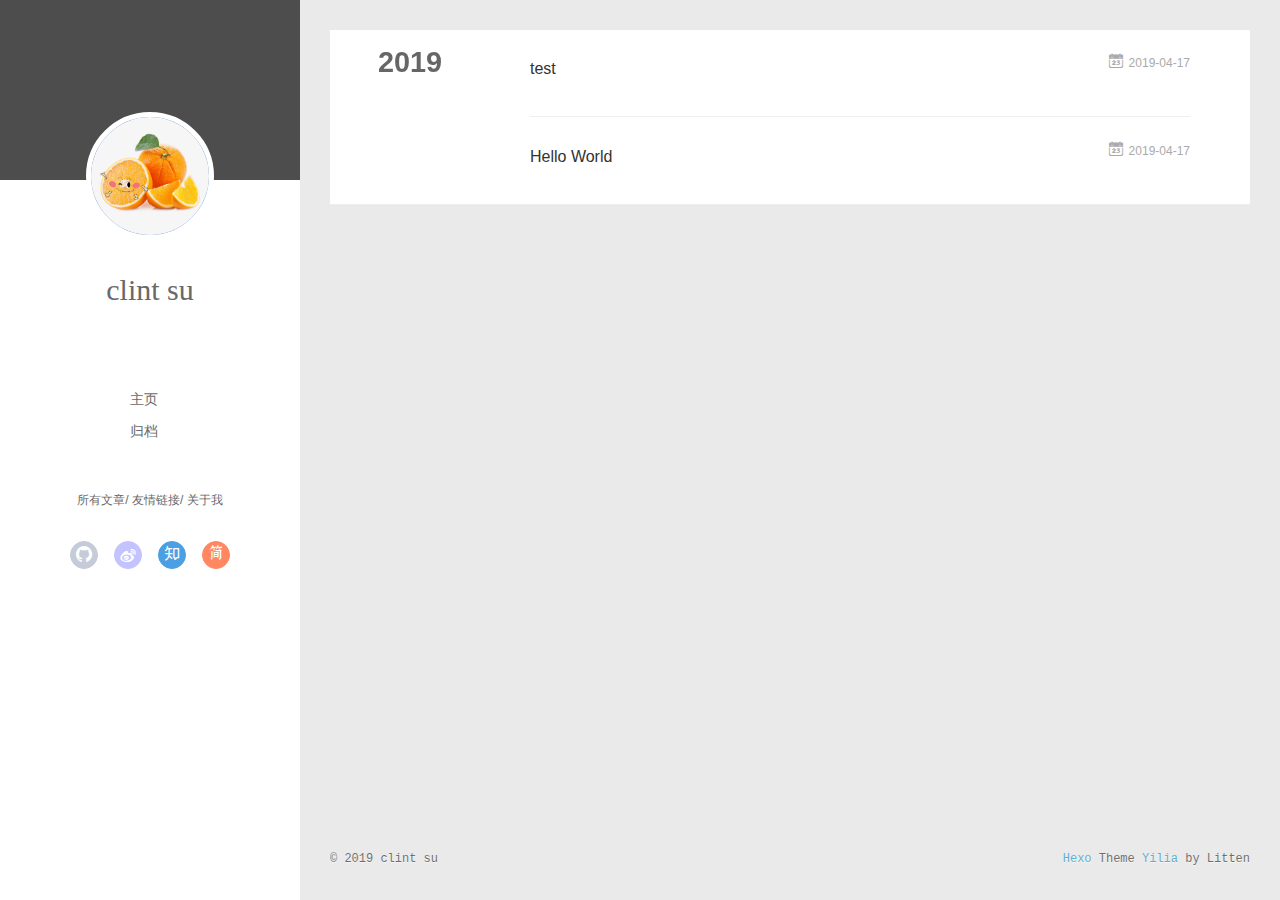
<file: archives/2019/index.html>
<!DOCTYPE html>
<html>
<head><meta name="generator" content="Hexo 3.8.0">
  <meta charset="utf-8">
  
  <meta name="renderer" content="webkit">
  <meta http-equiv="X-UA-Compatible" content="IE=edge">
  <link rel="dns-prefetch" href="https://iope.top">
  <title>Archives: 2019 | 🍊橙小站</title>
  <meta name="viewport" content="width=device-width, initial-scale=1, maximum-scale=1">
  <meta property="og:type" content="website">
<meta property="og:title" content="🍊橙小站">
<meta property="og:url" content="https://iope.top/archives/2019/index.html">
<meta property="og:site_name" content="🍊橙小站">
<meta property="og:locale" content="CN">
<meta name="twitter:card" content="summary">
<meta name="twitter:title" content="🍊橙小站">
  
    <link rel="alternative" href="/atom.xml" title="🍊橙小站" type="application/atom+xml">
  
  
    <link rel="icon" href="/favicon.png">
  
  <link rel="stylesheet" type="text/css" href="/./main.0cf68a.css">
  <style type="text/css">
  
    #container.show {
      background: linear-gradient(200deg,#a0cfe4,#e8c37e);
    }
  </style>
  

  

</head>
</html>
<body>
  <div id="container" q-class="show:isCtnShow">
    <canvas id="anm-canvas" class="anm-canvas"></canvas>
    <div class="left-col" q-class="show:isShow">
      
<div class="overlay" style="background: #4d4d4d"></div>
<div class="intrude-less">
	<header id="header" class="inner">
		<a href="/" class="profilepic">
			<img src="/img/home-head.jpg" class="js-avatar">
		</a>
		<hgroup>
		  <h1 class="header-author"><a href="/">clint su</a></h1>
		</hgroup>
		

		<nav class="header-menu">
			<ul>
			
				<li><a href="/">主页</a></li>
	        
				<li><a href="/archives/index.html">归档</a></li>
	        
			</ul>
		</nav>
		<nav class="header-smart-menu">
    		
    			
    			<a q-on="click: openSlider(e, 'innerArchive')" href="javascript:void(0)">所有文章</a>
    			
            
    			
    			<a q-on="click: openSlider(e, 'friends')" href="javascript:void(0)">友情链接</a>
    			
            
    			
    			<a q-on="click: openSlider(e, 'aboutme')" href="javascript:void(0)">关于我</a>
    			
            
		</nav>
		<nav class="header-nav">
			<div class="social">
				
					<a class="github" target="_blank" href="https://github.com/ClintSu/" title="github"><i class="icon-github"></i></a>
		        
					<a class="weibo" target="_blank" href="https://weibo.com/" title="weibo"><i class="icon-weibo"></i></a>
		        
					<a class="zhihu" target="_blank" href="https://www.zhihu.com/" title="zhihu"><i class="icon-zhihu"></i></a>
		        
					<a class="jianshu" target="_blank" href="https://www.jianshu.com/" title="jianshu"><i class="icon-jianshu"></i></a>
		        
			</div>
		</nav>
	</header>		
</div>

    </div>
    <div class="mid-col" q-class="show:isShow,hide:isShow|isFalse">
      
<nav id="mobile-nav">
  	<div class="overlay js-overlay" style="background: #4d4d4d"></div>
	<div class="btnctn js-mobile-btnctn">
  		<div class="slider-trigger list" q-on="click: openSlider(e)"><i class="icon icon-sort"></i></div>
	</div>
	<div class="intrude-less">
		<header id="header" class="inner">
			<div class="profilepic">
				<img src="/img/home-head.jpg" class="js-avatar">
			</div>
			<hgroup>
			  <h1 class="header-author js-header-author">clint su</h1>
			</hgroup>
			
			
			
				
			
				
			
			
			
			<nav class="header-nav">
				<div class="social">
					
						<a class="github" target="_blank" href="https://github.com/ClintSu/" title="github"><i class="icon-github"></i></a>
			        
						<a class="weibo" target="_blank" href="https://weibo.com/" title="weibo"><i class="icon-weibo"></i></a>
			        
						<a class="zhihu" target="_blank" href="https://www.zhihu.com/" title="zhihu"><i class="icon-zhihu"></i></a>
			        
						<a class="jianshu" target="_blank" href="https://www.jianshu.com/" title="jianshu"><i class="icon-jianshu"></i></a>
			        
				</div>
			</nav>

			<nav class="header-menu js-header-menu">
				<ul style="width: 50%">
				
				
					<li style="width: 50%"><a href="/">主页</a></li>
		        
					<li style="width: 50%"><a href="/archives/index.html">归档</a></li>
		        
				</ul>
			</nav>
		</header>				
	</div>
	<div class="mobile-mask" style="display:none" q-show="isShow"></div>
</nav>

      <div id="wrapper" class="body-wrap">
        <div class="menu-l">
          <div class="canvas-wrap">
            <canvas data-colors="#eaeaea" data-sectionHeight="100" data-contentId="js-content" id="myCanvas1" class="anm-canvas"></canvas>
          </div>
          <div id="js-content" class="content-ll">
            
  
  
    
    
      
      
      <section class="archives-wrap">
        <div class="archive-year-wrap">
          <a href="/archives/2019" class="archive-year">2019</a>
        </div>
        <div class="archives">
    
    <article class="archive-article archive-type-first">
  <div class="archive-article-inner">
    <header class="archive-article-header">
      	<div class="article-meta">
	      	<a href="/2019/04/17/test/" class="archive-article-date">
  	<time datetime="2019-04-17T05:50:46.000Z" itemprop="datePublished"><i class="icon-calendar icon"></i>2019-04-17</time>
</a>
        </div>
    	 
  
    <h1 itemprop="name">
      <a class="archive-article-title" href="/2019/04/17/test/">test</a>
    </h1>
  

        <div class="article-info info-on-right">
          
          

        </div>
        <div class="clearfix"></div>
    </header>
  </div>
</article>
  
    
    
    <article class="archive-article archive-type-post">
  <div class="archive-article-inner">
    <header class="archive-article-header">
      	<div class="article-meta">
	      	<a href="/2019/04/17/hello-world/" class="archive-article-date">
  	<time datetime="2019-04-17T05:09:19.031Z" itemprop="datePublished"><i class="icon-calendar icon"></i>2019-04-17</time>
</a>
        </div>
    	 
  
    <h1 itemprop="name">
      <a class="archive-article-title" href="/2019/04/17/hello-world/">Hello World</a>
    </h1>
  

        <div class="article-info info-on-right">
          
          

        </div>
        <div class="clearfix"></div>
    </header>
  </div>
</article>
  
  
    </div></section>
  

    


          </div>
        </div>
      </div>
      <footer id="footer">
  <div class="outer">
    <div id="footer-info">
    	<div class="footer-left">
    		&copy; 2019 clint su
    	</div>
      	<div class="footer-right">
      		<a href="http://hexo.io/" target="_blank">Hexo</a>  Theme <a href="https://github.com/litten/hexo-theme-yilia" target="_blank">Yilia</a> by Litten
      	</div>
    </div>
  </div>
</footer>
    </div>
    <script>
	var yiliaConfig = {
		mathjax: false,
		isHome: false,
		isPost: false,
		isArchive: true,
		isTag: false,
		isCategory: false,
		open_in_new: true,
		toc_hide_index: true,
		root: "/",
		innerArchive: true,
		showTags: false
	}
</script>

<script>!function(t){function n(e){if(r[e])return r[e].exports;var i=r[e]={exports:{},id:e,loaded:!1};return t[e].call(i.exports,i,i.exports,n),i.loaded=!0,i.exports}var r={};n.m=t,n.c=r,n.p="./",n(0)}([function(t,n,r){r(195),t.exports=r(191)},function(t,n,r){var e=r(3),i=r(52),o=r(27),u=r(28),c=r(53),f="prototype",a=function(t,n,r){var s,l,h,v,p=t&a.F,d=t&a.G,y=t&a.S,g=t&a.P,b=t&a.B,m=d?e:y?e[n]||(e[n]={}):(e[n]||{})[f],x=d?i:i[n]||(i[n]={}),w=x[f]||(x[f]={});d&&(r=n);for(s in r)l=!p&&m&&void 0!==m[s],h=(l?m:r)[s],v=b&&l?c(h,e):g&&"function"==typeof h?c(Function.call,h):h,m&&u(m,s,h,t&a.U),x[s]!=h&&o(x,s,v),g&&w[s]!=h&&(w[s]=h)};e.core=i,a.F=1,a.G=2,a.S=4,a.P=8,a.B=16,a.W=32,a.U=64,a.R=128,t.exports=a},function(t,n,r){var e=r(6);t.exports=function(t){if(!e(t))throw TypeError(t+" is not an object!");return t}},function(t,n){var r=t.exports="undefined"!=typeof window&&window.Math==Math?window:"undefined"!=typeof self&&self.Math==Math?self:Function("return this")();"number"==typeof __g&&(__g=r)},function(t,n){t.exports=function(t){try{return!!t()}catch(t){return!0}}},function(t,n){var r=t.exports="undefined"!=typeof window&&window.Math==Math?window:"undefined"!=typeof self&&self.Math==Math?self:Function("return this")();"number"==typeof __g&&(__g=r)},function(t,n){t.exports=function(t){return"object"==typeof t?null!==t:"function"==typeof t}},function(t,n,r){var e=r(126)("wks"),i=r(76),o=r(3).Symbol,u="function"==typeof o;(t.exports=function(t){return e[t]||(e[t]=u&&o[t]||(u?o:i)("Symbol."+t))}).store=e},function(t,n){var r={}.hasOwnProperty;t.exports=function(t,n){return r.call(t,n)}},function(t,n,r){var e=r(94),i=r(33);t.exports=function(t){return e(i(t))}},function(t,n,r){t.exports=!r(4)(function(){return 7!=Object.defineProperty({},"a",{get:function(){return 7}}).a})},function(t,n,r){var e=r(2),i=r(167),o=r(50),u=Object.defineProperty;n.f=r(10)?Object.defineProperty:function(t,n,r){if(e(t),n=o(n,!0),e(r),i)try{return u(t,n,r)}catch(t){}if("get"in r||"set"in r)throw TypeError("Accessors not supported!");return"value"in r&&(t[n]=r.value),t}},function(t,n,r){t.exports=!r(18)(function(){return 7!=Object.defineProperty({},"a",{get:function(){return 7}}).a})},function(t,n,r){var e=r(14),i=r(22);t.exports=r(12)?function(t,n,r){return e.f(t,n,i(1,r))}:function(t,n,r){return t[n]=r,t}},function(t,n,r){var e=r(20),i=r(58),o=r(42),u=Object.defineProperty;n.f=r(12)?Object.defineProperty:function(t,n,r){if(e(t),n=o(n,!0),e(r),i)try{return u(t,n,r)}catch(t){}if("get"in r||"set"in r)throw TypeError("Accessors not supported!");return"value"in r&&(t[n]=r.value),t}},function(t,n,r){var e=r(40)("wks"),i=r(23),o=r(5).Symbol,u="function"==typeof o;(t.exports=function(t){return e[t]||(e[t]=u&&o[t]||(u?o:i)("Symbol."+t))}).store=e},function(t,n,r){var e=r(67),i=Math.min;t.exports=function(t){return t>0?i(e(t),9007199254740991):0}},function(t,n,r){var e=r(46);t.exports=function(t){return Object(e(t))}},function(t,n){t.exports=function(t){try{return!!t()}catch(t){return!0}}},function(t,n,r){var e=r(63),i=r(34);t.exports=Object.keys||function(t){return e(t,i)}},function(t,n,r){var e=r(21);t.exports=function(t){if(!e(t))throw TypeError(t+" is not an object!");return t}},function(t,n){t.exports=function(t){return"object"==typeof t?null!==t:"function"==typeof t}},function(t,n){t.exports=function(t,n){return{enumerable:!(1&t),configurable:!(2&t),writable:!(4&t),value:n}}},function(t,n){var r=0,e=Math.random();t.exports=function(t){return"Symbol(".concat(void 0===t?"":t,")_",(++r+e).toString(36))}},function(t,n){var r={}.hasOwnProperty;t.exports=function(t,n){return r.call(t,n)}},function(t,n){var r=t.exports={version:"2.4.0"};"number"==typeof __e&&(__e=r)},function(t,n){t.exports=function(t){if("function"!=typeof t)throw TypeError(t+" is not a function!");return t}},function(t,n,r){var e=r(11),i=r(66);t.exports=r(10)?function(t,n,r){return e.f(t,n,i(1,r))}:function(t,n,r){return t[n]=r,t}},function(t,n,r){var e=r(3),i=r(27),o=r(24),u=r(76)("src"),c="toString",f=Function[c],a=(""+f).split(c);r(52).inspectSource=function(t){return f.call(t)},(t.exports=function(t,n,r,c){var f="function"==typeof r;f&&(o(r,"name")||i(r,"name",n)),t[n]!==r&&(f&&(o(r,u)||i(r,u,t[n]?""+t[n]:a.join(String(n)))),t===e?t[n]=r:c?t[n]?t[n]=r:i(t,n,r):(delete t[n],i(t,n,r)))})(Function.prototype,c,function(){return"function"==typeof this&&this[u]||f.call(this)})},function(t,n,r){var e=r(1),i=r(4),o=r(46),u=function(t,n,r,e){var i=String(o(t)),u="<"+n;return""!==r&&(u+=" "+r+'="'+String(e).replace(/"/g,"&quot;")+'"'),u+">"+i+"</"+n+">"};t.exports=function(t,n){var r={};r[t]=n(u),e(e.P+e.F*i(function(){var n=""[t]('"');return n!==n.toLowerCase()||n.split('"').length>3}),"String",r)}},function(t,n,r){var e=r(115),i=r(46);t.exports=function(t){return e(i(t))}},function(t,n,r){var e=r(116),i=r(66),o=r(30),u=r(50),c=r(24),f=r(167),a=Object.getOwnPropertyDescriptor;n.f=r(10)?a:function(t,n){if(t=o(t),n=u(n,!0),f)try{return a(t,n)}catch(t){}if(c(t,n))return i(!e.f.call(t,n),t[n])}},function(t,n,r){var e=r(24),i=r(17),o=r(145)("IE_PROTO"),u=Object.prototype;t.exports=Object.getPrototypeOf||function(t){return t=i(t),e(t,o)?t[o]:"function"==typeof t.constructor&&t instanceof t.constructor?t.constructor.prototype:t instanceof Object?u:null}},function(t,n){t.exports=function(t){if(void 0==t)throw TypeError("Can't call method on  "+t);return t}},function(t,n){t.exports="constructor,hasOwnProperty,isPrototypeOf,propertyIsEnumerable,toLocaleString,toString,valueOf".split(",")},function(t,n){t.exports={}},function(t,n){t.exports=!0},function(t,n){n.f={}.propertyIsEnumerable},function(t,n,r){var e=r(14).f,i=r(8),o=r(15)("toStringTag");t.exports=function(t,n,r){t&&!i(t=r?t:t.prototype,o)&&e(t,o,{configurable:!0,value:n})}},function(t,n,r){var e=r(40)("keys"),i=r(23);t.exports=function(t){return e[t]||(e[t]=i(t))}},function(t,n,r){var e=r(5),i="__core-js_shared__",o=e[i]||(e[i]={});t.exports=function(t){return o[t]||(o[t]={})}},function(t,n){var r=Math.ceil,e=Math.floor;t.exports=function(t){return isNaN(t=+t)?0:(t>0?e:r)(t)}},function(t,n,r){var e=r(21);t.exports=function(t,n){if(!e(t))return t;var r,i;if(n&&"function"==typeof(r=t.toString)&&!e(i=r.call(t)))return i;if("function"==typeof(r=t.valueOf)&&!e(i=r.call(t)))return i;if(!n&&"function"==typeof(r=t.toString)&&!e(i=r.call(t)))return i;throw TypeError("Can't convert object to primitive value")}},function(t,n,r){var e=r(5),i=r(25),o=r(36),u=r(44),c=r(14).f;t.exports=function(t){var n=i.Symbol||(i.Symbol=o?{}:e.Symbol||{});"_"==t.charAt(0)||t in n||c(n,t,{value:u.f(t)})}},function(t,n,r){n.f=r(15)},function(t,n){var r={}.toString;t.exports=function(t){return r.call(t).slice(8,-1)}},function(t,n){t.exports=function(t){if(void 0==t)throw TypeError("Can't call method on  "+t);return t}},function(t,n,r){var e=r(4);t.exports=function(t,n){return!!t&&e(function(){n?t.call(null,function(){},1):t.call(null)})}},function(t,n,r){var e=r(53),i=r(115),o=r(17),u=r(16),c=r(203);t.exports=function(t,n){var r=1==t,f=2==t,a=3==t,s=4==t,l=6==t,h=5==t||l,v=n||c;return function(n,c,p){for(var d,y,g=o(n),b=i(g),m=e(c,p,3),x=u(b.length),w=0,S=r?v(n,x):f?v(n,0):void 0;x>w;w++)if((h||w in b)&&(d=b[w],y=m(d,w,g),t))if(r)S[w]=y;else if(y)switch(t){case 3:return!0;case 5:return d;case 6:return w;case 2:S.push(d)}else if(s)return!1;return l?-1:a||s?s:S}}},function(t,n,r){var e=r(1),i=r(52),o=r(4);t.exports=function(t,n){var r=(i.Object||{})[t]||Object[t],u={};u[t]=n(r),e(e.S+e.F*o(function(){r(1)}),"Object",u)}},function(t,n,r){var e=r(6);t.exports=function(t,n){if(!e(t))return t;var r,i;if(n&&"function"==typeof(r=t.toString)&&!e(i=r.call(t)))return i;if("function"==typeof(r=t.valueOf)&&!e(i=r.call(t)))return i;if(!n&&"function"==typeof(r=t.toString)&&!e(i=r.call(t)))return i;throw TypeError("Can't convert object to primitive value")}},function(t,n,r){var e=r(5),i=r(25),o=r(91),u=r(13),c="prototype",f=function(t,n,r){var a,s,l,h=t&f.F,v=t&f.G,p=t&f.S,d=t&f.P,y=t&f.B,g=t&f.W,b=v?i:i[n]||(i[n]={}),m=b[c],x=v?e:p?e[n]:(e[n]||{})[c];v&&(r=n);for(a in r)(s=!h&&x&&void 0!==x[a])&&a in b||(l=s?x[a]:r[a],b[a]=v&&"function"!=typeof x[a]?r[a]:y&&s?o(l,e):g&&x[a]==l?function(t){var n=function(n,r,e){if(this instanceof t){switch(arguments.length){case 0:return new t;case 1:return new t(n);case 2:return new t(n,r)}return new t(n,r,e)}return t.apply(this,arguments)};return n[c]=t[c],n}(l):d&&"function"==typeof l?o(Function.call,l):l,d&&((b.virtual||(b.virtual={}))[a]=l,t&f.R&&m&&!m[a]&&u(m,a,l)))};f.F=1,f.G=2,f.S=4,f.P=8,f.B=16,f.W=32,f.U=64,f.R=128,t.exports=f},function(t,n){var r=t.exports={version:"2.4.0"};"number"==typeof __e&&(__e=r)},function(t,n,r){var e=r(26);t.exports=function(t,n,r){if(e(t),void 0===n)return t;switch(r){case 1:return function(r){return t.call(n,r)};case 2:return function(r,e){return t.call(n,r,e)};case 3:return function(r,e,i){return t.call(n,r,e,i)}}return function(){return t.apply(n,arguments)}}},function(t,n,r){var e=r(183),i=r(1),o=r(126)("metadata"),u=o.store||(o.store=new(r(186))),c=function(t,n,r){var i=u.get(t);if(!i){if(!r)return;u.set(t,i=new e)}var o=i.get(n);if(!o){if(!r)return;i.set(n,o=new e)}return o},f=function(t,n,r){var e=c(n,r,!1);return void 0!==e&&e.has(t)},a=function(t,n,r){var e=c(n,r,!1);return void 0===e?void 0:e.get(t)},s=function(t,n,r,e){c(r,e,!0).set(t,n)},l=function(t,n){var r=c(t,n,!1),e=[];return r&&r.forEach(function(t,n){e.push(n)}),e},h=function(t){return void 0===t||"symbol"==typeof t?t:String(t)},v=function(t){i(i.S,"Reflect",t)};t.exports={store:u,map:c,has:f,get:a,set:s,keys:l,key:h,exp:v}},function(t,n,r){"use strict";if(r(10)){var e=r(69),i=r(3),o=r(4),u=r(1),c=r(127),f=r(152),a=r(53),s=r(68),l=r(66),h=r(27),v=r(73),p=r(67),d=r(16),y=r(75),g=r(50),b=r(24),m=r(180),x=r(114),w=r(6),S=r(17),_=r(137),O=r(70),E=r(32),P=r(71).f,j=r(154),F=r(76),M=r(7),A=r(48),N=r(117),T=r(146),I=r(155),k=r(80),L=r(123),R=r(74),C=r(130),D=r(160),U=r(11),W=r(31),G=U.f,B=W.f,V=i.RangeError,z=i.TypeError,q=i.Uint8Array,K="ArrayBuffer",J="Shared"+K,Y="BYTES_PER_ELEMENT",H="prototype",$=Array[H],X=f.ArrayBuffer,Q=f.DataView,Z=A(0),tt=A(2),nt=A(3),rt=A(4),et=A(5),it=A(6),ot=N(!0),ut=N(!1),ct=I.values,ft=I.keys,at=I.entries,st=$.lastIndexOf,lt=$.reduce,ht=$.reduceRight,vt=$.join,pt=$.sort,dt=$.slice,yt=$.toString,gt=$.toLocaleString,bt=M("iterator"),mt=M("toStringTag"),xt=F("typed_constructor"),wt=F("def_constructor"),St=c.CONSTR,_t=c.TYPED,Ot=c.VIEW,Et="Wrong length!",Pt=A(1,function(t,n){return Tt(T(t,t[wt]),n)}),jt=o(function(){return 1===new q(new Uint16Array([1]).buffer)[0]}),Ft=!!q&&!!q[H].set&&o(function(){new q(1).set({})}),Mt=function(t,n){if(void 0===t)throw z(Et);var r=+t,e=d(t);if(n&&!m(r,e))throw V(Et);return e},At=function(t,n){var r=p(t);if(r<0||r%n)throw V("Wrong offset!");return r},Nt=function(t){if(w(t)&&_t in t)return t;throw z(t+" is not a typed array!")},Tt=function(t,n){if(!(w(t)&&xt in t))throw z("It is not a typed array constructor!");return new t(n)},It=function(t,n){return kt(T(t,t[wt]),n)},kt=function(t,n){for(var r=0,e=n.length,i=Tt(t,e);e>r;)i[r]=n[r++];return i},Lt=function(t,n,r){G(t,n,{get:function(){return this._d[r]}})},Rt=function(t){var n,r,e,i,o,u,c=S(t),f=arguments.length,s=f>1?arguments[1]:void 0,l=void 0!==s,h=j(c);if(void 0!=h&&!_(h)){for(u=h.call(c),e=[],n=0;!(o=u.next()).done;n++)e.push(o.value);c=e}for(l&&f>2&&(s=a(s,arguments[2],2)),n=0,r=d(c.length),i=Tt(this,r);r>n;n++)i[n]=l?s(c[n],n):c[n];return i},Ct=function(){for(var t=0,n=arguments.length,r=Tt(this,n);n>t;)r[t]=arguments[t++];return r},Dt=!!q&&o(function(){gt.call(new q(1))}),Ut=function(){return gt.apply(Dt?dt.call(Nt(this)):Nt(this),arguments)},Wt={copyWithin:function(t,n){return D.call(Nt(this),t,n,arguments.length>2?arguments[2]:void 0)},every:function(t){return rt(Nt(this),t,arguments.length>1?arguments[1]:void 0)},fill:function(t){return C.apply(Nt(this),arguments)},filter:function(t){return It(this,tt(Nt(this),t,arguments.length>1?arguments[1]:void 0))},find:function(t){return et(Nt(this),t,arguments.length>1?arguments[1]:void 0)},findIndex:function(t){return it(Nt(this),t,arguments.length>1?arguments[1]:void 0)},forEach:function(t){Z(Nt(this),t,arguments.length>1?arguments[1]:void 0)},indexOf:function(t){return ut(Nt(this),t,arguments.length>1?arguments[1]:void 0)},includes:function(t){return ot(Nt(this),t,arguments.length>1?arguments[1]:void 0)},join:function(t){return vt.apply(Nt(this),arguments)},lastIndexOf:function(t){return st.apply(Nt(this),arguments)},map:function(t){return Pt(Nt(this),t,arguments.length>1?arguments[1]:void 0)},reduce:function(t){return lt.apply(Nt(this),arguments)},reduceRight:function(t){return ht.apply(Nt(this),arguments)},reverse:function(){for(var t,n=this,r=Nt(n).length,e=Math.floor(r/2),i=0;i<e;)t=n[i],n[i++]=n[--r],n[r]=t;return n},some:function(t){return nt(Nt(this),t,arguments.length>1?arguments[1]:void 0)},sort:function(t){return pt.call(Nt(this),t)},subarray:function(t,n){var r=Nt(this),e=r.length,i=y(t,e);return new(T(r,r[wt]))(r.buffer,r.byteOffset+i*r.BYTES_PER_ELEMENT,d((void 0===n?e:y(n,e))-i))}},Gt=function(t,n){return It(this,dt.call(Nt(this),t,n))},Bt=function(t){Nt(this);var n=At(arguments[1],1),r=this.length,e=S(t),i=d(e.length),o=0;if(i+n>r)throw V(Et);for(;o<i;)this[n+o]=e[o++]},Vt={entries:function(){return at.call(Nt(this))},keys:function(){return ft.call(Nt(this))},values:function(){return ct.call(Nt(this))}},zt=function(t,n){return w(t)&&t[_t]&&"symbol"!=typeof n&&n in t&&String(+n)==String(n)},qt=function(t,n){return zt(t,n=g(n,!0))?l(2,t[n]):B(t,n)},Kt=function(t,n,r){return!(zt(t,n=g(n,!0))&&w(r)&&b(r,"value"))||b(r,"get")||b(r,"set")||r.configurable||b(r,"writable")&&!r.writable||b(r,"enumerable")&&!r.enumerable?G(t,n,r):(t[n]=r.value,t)};St||(W.f=qt,U.f=Kt),u(u.S+u.F*!St,"Object",{getOwnPropertyDescriptor:qt,defineProperty:Kt}),o(function(){yt.call({})})&&(yt=gt=function(){return vt.call(this)});var Jt=v({},Wt);v(Jt,Vt),h(Jt,bt,Vt.values),v(Jt,{slice:Gt,set:Bt,constructor:function(){},toString:yt,toLocaleString:Ut}),Lt(Jt,"buffer","b"),Lt(Jt,"byteOffset","o"),Lt(Jt,"byteLength","l"),Lt(Jt,"length","e"),G(Jt,mt,{get:function(){return this[_t]}}),t.exports=function(t,n,r,f){f=!!f;var a=t+(f?"Clamped":"")+"Array",l="Uint8Array"!=a,v="get"+t,p="set"+t,y=i[a],g=y||{},b=y&&E(y),m=!y||!c.ABV,S={},_=y&&y[H],j=function(t,r){var e=t._d;return e.v[v](r*n+e.o,jt)},F=function(t,r,e){var i=t._d;f&&(e=(e=Math.round(e))<0?0:e>255?255:255&e),i.v[p](r*n+i.o,e,jt)},M=function(t,n){G(t,n,{get:function(){return j(this,n)},set:function(t){return F(this,n,t)},enumerable:!0})};m?(y=r(function(t,r,e,i){s(t,y,a,"_d");var o,u,c,f,l=0,v=0;if(w(r)){if(!(r instanceof X||(f=x(r))==K||f==J))return _t in r?kt(y,r):Rt.call(y,r);o=r,v=At(e,n);var p=r.byteLength;if(void 0===i){if(p%n)throw V(Et);if((u=p-v)<0)throw V(Et)}else if((u=d(i)*n)+v>p)throw V(Et);c=u/n}else c=Mt(r,!0),u=c*n,o=new X(u);for(h(t,"_d",{b:o,o:v,l:u,e:c,v:new Q(o)});l<c;)M(t,l++)}),_=y[H]=O(Jt),h(_,"constructor",y)):L(function(t){new y(null),new y(t)},!0)||(y=r(function(t,r,e,i){s(t,y,a);var o;return w(r)?r instanceof X||(o=x(r))==K||o==J?void 0!==i?new g(r,At(e,n),i):void 0!==e?new g(r,At(e,n)):new g(r):_t in r?kt(y,r):Rt.call(y,r):new g(Mt(r,l))}),Z(b!==Function.prototype?P(g).concat(P(b)):P(g),function(t){t in y||h(y,t,g[t])}),y[H]=_,e||(_.constructor=y));var A=_[bt],N=!!A&&("values"==A.name||void 0==A.name),T=Vt.values;h(y,xt,!0),h(_,_t,a),h(_,Ot,!0),h(_,wt,y),(f?new y(1)[mt]==a:mt in _)||G(_,mt,{get:function(){return a}}),S[a]=y,u(u.G+u.W+u.F*(y!=g),S),u(u.S,a,{BYTES_PER_ELEMENT:n,from:Rt,of:Ct}),Y in _||h(_,Y,n),u(u.P,a,Wt),R(a),u(u.P+u.F*Ft,a,{set:Bt}),u(u.P+u.F*!N,a,Vt),u(u.P+u.F*(_.toString!=yt),a,{toString:yt}),u(u.P+u.F*o(function(){new y(1).slice()}),a,{slice:Gt}),u(u.P+u.F*(o(function(){return[1,2].toLocaleString()!=new y([1,2]).toLocaleString()})||!o(function(){_.toLocaleString.call([1,2])})),a,{toLocaleString:Ut}),k[a]=N?A:T,e||N||h(_,bt,T)}}else t.exports=function(){}},function(t,n){var r={}.toString;t.exports=function(t){return r.call(t).slice(8,-1)}},function(t,n,r){var e=r(21),i=r(5).document,o=e(i)&&e(i.createElement);t.exports=function(t){return o?i.createElement(t):{}}},function(t,n,r){t.exports=!r(12)&&!r(18)(function(){return 7!=Object.defineProperty(r(57)("div"),"a",{get:function(){return 7}}).a})},function(t,n,r){"use strict";var e=r(36),i=r(51),o=r(64),u=r(13),c=r(8),f=r(35),a=r(96),s=r(38),l=r(103),h=r(15)("iterator"),v=!([].keys&&"next"in[].keys()),p="keys",d="values",y=function(){return this};t.exports=function(t,n,r,g,b,m,x){a(r,n,g);var w,S,_,O=function(t){if(!v&&t in F)return F[t];switch(t){case p:case d:return function(){return new r(this,t)}}return function(){return new r(this,t)}},E=n+" Iterator",P=b==d,j=!1,F=t.prototype,M=F[h]||F["@@iterator"]||b&&F[b],A=M||O(b),N=b?P?O("entries"):A:void 0,T="Array"==n?F.entries||M:M;if(T&&(_=l(T.call(new t)))!==Object.prototype&&(s(_,E,!0),e||c(_,h)||u(_,h,y)),P&&M&&M.name!==d&&(j=!0,A=function(){return M.call(this)}),e&&!x||!v&&!j&&F[h]||u(F,h,A),f[n]=A,f[E]=y,b)if(w={values:P?A:O(d),keys:m?A:O(p),entries:N},x)for(S in w)S in F||o(F,S,w[S]);else i(i.P+i.F*(v||j),n,w);return w}},function(t,n,r){var e=r(20),i=r(100),o=r(34),u=r(39)("IE_PROTO"),c=function(){},f="prototype",a=function(){var t,n=r(57)("iframe"),e=o.length;for(n.style.display="none",r(93).appendChild(n),n.src="javascript:",t=n.contentWindow.document,t.open(),t.write("<script>document.F=Object<\/script>"),t.close(),a=t.F;e--;)delete a[f][o[e]];return a()};t.exports=Object.create||function(t,n){var r;return null!==t?(c[f]=e(t),r=new c,c[f]=null,r[u]=t):r=a(),void 0===n?r:i(r,n)}},function(t,n,r){var e=r(63),i=r(34).concat("length","prototype");n.f=Object.getOwnPropertyNames||function(t){return e(t,i)}},function(t,n){n.f=Object.getOwnPropertySymbols},function(t,n,r){var e=r(8),i=r(9),o=r(90)(!1),u=r(39)("IE_PROTO");t.exports=function(t,n){var r,c=i(t),f=0,a=[];for(r in c)r!=u&&e(c,r)&&a.push(r);for(;n.length>f;)e(c,r=n[f++])&&(~o(a,r)||a.push(r));return a}},function(t,n,r){t.exports=r(13)},function(t,n,r){var e=r(76)("meta"),i=r(6),o=r(24),u=r(11).f,c=0,f=Object.isExtensible||function(){return!0},a=!r(4)(function(){return f(Object.preventExtensions({}))}),s=function(t){u(t,e,{value:{i:"O"+ ++c,w:{}}})},l=function(t,n){if(!i(t))return"symbol"==typeof t?t:("string"==typeof t?"S":"P")+t;if(!o(t,e)){if(!f(t))return"F";if(!n)return"E";s(t)}return t[e].i},h=function(t,n){if(!o(t,e)){if(!f(t))return!0;if(!n)return!1;s(t)}return t[e].w},v=function(t){return a&&p.NEED&&f(t)&&!o(t,e)&&s(t),t},p=t.exports={KEY:e,NEED:!1,fastKey:l,getWeak:h,onFreeze:v}},function(t,n){t.exports=function(t,n){return{enumerable:!(1&t),configurable:!(2&t),writable:!(4&t),value:n}}},function(t,n){var r=Math.ceil,e=Math.floor;t.exports=function(t){return isNaN(t=+t)?0:(t>0?e:r)(t)}},function(t,n){t.exports=function(t,n,r,e){if(!(t instanceof n)||void 0!==e&&e in t)throw TypeError(r+": incorrect invocation!");return t}},function(t,n){t.exports=!1},function(t,n,r){var e=r(2),i=r(173),o=r(133),u=r(145)("IE_PROTO"),c=function(){},f="prototype",a=function(){var t,n=r(132)("iframe"),e=o.length;for(n.style.display="none",r(135).appendChild(n),n.src="javascript:",t=n.contentWindow.document,t.open(),t.write("<script>document.F=Object<\/script>"),t.close(),a=t.F;e--;)delete a[f][o[e]];return a()};t.exports=Object.create||function(t,n){var r;return null!==t?(c[f]=e(t),r=new c,c[f]=null,r[u]=t):r=a(),void 0===n?r:i(r,n)}},function(t,n,r){var e=r(175),i=r(133).concat("length","prototype");n.f=Object.getOwnPropertyNames||function(t){return e(t,i)}},function(t,n,r){var e=r(175),i=r(133);t.exports=Object.keys||function(t){return e(t,i)}},function(t,n,r){var e=r(28);t.exports=function(t,n,r){for(var i in n)e(t,i,n[i],r);return t}},function(t,n,r){"use strict";var e=r(3),i=r(11),o=r(10),u=r(7)("species");t.exports=function(t){var n=e[t];o&&n&&!n[u]&&i.f(n,u,{configurable:!0,get:function(){return this}})}},function(t,n,r){var e=r(67),i=Math.max,o=Math.min;t.exports=function(t,n){return t=e(t),t<0?i(t+n,0):o(t,n)}},function(t,n){var r=0,e=Math.random();t.exports=function(t){return"Symbol(".concat(void 0===t?"":t,")_",(++r+e).toString(36))}},function(t,n,r){var e=r(33);t.exports=function(t){return Object(e(t))}},function(t,n,r){var e=r(7)("unscopables"),i=Array.prototype;void 0==i[e]&&r(27)(i,e,{}),t.exports=function(t){i[e][t]=!0}},function(t,n,r){var e=r(53),i=r(169),o=r(137),u=r(2),c=r(16),f=r(154),a={},s={},n=t.exports=function(t,n,r,l,h){var v,p,d,y,g=h?function(){return t}:f(t),b=e(r,l,n?2:1),m=0;if("function"!=typeof g)throw TypeError(t+" is not iterable!");if(o(g)){for(v=c(t.length);v>m;m++)if((y=n?b(u(p=t[m])[0],p[1]):b(t[m]))===a||y===s)return y}else for(d=g.call(t);!(p=d.next()).done;)if((y=i(d,b,p.value,n))===a||y===s)return y};n.BREAK=a,n.RETURN=s},function(t,n){t.exports={}},function(t,n,r){var e=r(11).f,i=r(24),o=r(7)("toStringTag");t.exports=function(t,n,r){t&&!i(t=r?t:t.prototype,o)&&e(t,o,{configurable:!0,value:n})}},function(t,n,r){var e=r(1),i=r(46),o=r(4),u=r(150),c="["+u+"]",f="​",a=RegExp("^"+c+c+"*"),s=RegExp(c+c+"*$"),l=function(t,n,r){var i={},c=o(function(){return!!u[t]()||f[t]()!=f}),a=i[t]=c?n(h):u[t];r&&(i[r]=a),e(e.P+e.F*c,"String",i)},h=l.trim=function(t,n){return t=String(i(t)),1&n&&(t=t.replace(a,"")),2&n&&(t=t.replace(s,"")),t};t.exports=l},function(t,n,r){t.exports={default:r(86),__esModule:!0}},function(t,n,r){t.exports={default:r(87),__esModule:!0}},function(t,n,r){"use strict";function e(t){return t&&t.__esModule?t:{default:t}}n.__esModule=!0;var i=r(84),o=e(i),u=r(83),c=e(u),f="function"==typeof c.default&&"symbol"==typeof o.default?function(t){return typeof t}:function(t){return t&&"function"==typeof c.default&&t.constructor===c.default&&t!==c.default.prototype?"symbol":typeof t};n.default="function"==typeof c.default&&"symbol"===f(o.default)?function(t){return void 0===t?"undefined":f(t)}:function(t){return t&&"function"==typeof c.default&&t.constructor===c.default&&t!==c.default.prototype?"symbol":void 0===t?"undefined":f(t)}},function(t,n,r){r(110),r(108),r(111),r(112),t.exports=r(25).Symbol},function(t,n,r){r(109),r(113),t.exports=r(44).f("iterator")},function(t,n){t.exports=function(t){if("function"!=typeof t)throw TypeError(t+" is not a function!");return t}},function(t,n){t.exports=function(){}},function(t,n,r){var e=r(9),i=r(106),o=r(105);t.exports=function(t){return function(n,r,u){var c,f=e(n),a=i(f.length),s=o(u,a);if(t&&r!=r){for(;a>s;)if((c=f[s++])!=c)return!0}else for(;a>s;s++)if((t||s in f)&&f[s]===r)return t||s||0;return!t&&-1}}},function(t,n,r){var e=r(88);t.exports=function(t,n,r){if(e(t),void 0===n)return t;switch(r){case 1:return function(r){return t.call(n,r)};case 2:return function(r,e){return t.call(n,r,e)};case 3:return function(r,e,i){return t.call(n,r,e,i)}}return function(){return t.apply(n,arguments)}}},function(t,n,r){var e=r(19),i=r(62),o=r(37);t.exports=function(t){var n=e(t),r=i.f;if(r)for(var u,c=r(t),f=o.f,a=0;c.length>a;)f.call(t,u=c[a++])&&n.push(u);return n}},function(t,n,r){t.exports=r(5).document&&document.documentElement},function(t,n,r){var e=r(56);t.exports=Object("z").propertyIsEnumerable(0)?Object:function(t){return"String"==e(t)?t.split(""):Object(t)}},function(t,n,r){var e=r(56);t.exports=Array.isArray||function(t){return"Array"==e(t)}},function(t,n,r){"use strict";var e=r(60),i=r(22),o=r(38),u={};r(13)(u,r(15)("iterator"),function(){return this}),t.exports=function(t,n,r){t.prototype=e(u,{next:i(1,r)}),o(t,n+" Iterator")}},function(t,n){t.exports=function(t,n){return{value:n,done:!!t}}},function(t,n,r){var e=r(19),i=r(9);t.exports=function(t,n){for(var r,o=i(t),u=e(o),c=u.length,f=0;c>f;)if(o[r=u[f++]]===n)return r}},function(t,n,r){var e=r(23)("meta"),i=r(21),o=r(8),u=r(14).f,c=0,f=Object.isExtensible||function(){return!0},a=!r(18)(function(){return f(Object.preventExtensions({}))}),s=function(t){u(t,e,{value:{i:"O"+ ++c,w:{}}})},l=function(t,n){if(!i(t))return"symbol"==typeof t?t:("string"==typeof t?"S":"P")+t;if(!o(t,e)){if(!f(t))return"F";if(!n)return"E";s(t)}return t[e].i},h=function(t,n){if(!o(t,e)){if(!f(t))return!0;if(!n)return!1;s(t)}return t[e].w},v=function(t){return a&&p.NEED&&f(t)&&!o(t,e)&&s(t),t},p=t.exports={KEY:e,NEED:!1,fastKey:l,getWeak:h,onFreeze:v}},function(t,n,r){var e=r(14),i=r(20),o=r(19);t.exports=r(12)?Object.defineProperties:function(t,n){i(t);for(var r,u=o(n),c=u.length,f=0;c>f;)e.f(t,r=u[f++],n[r]);return t}},function(t,n,r){var e=r(37),i=r(22),o=r(9),u=r(42),c=r(8),f=r(58),a=Object.getOwnPropertyDescriptor;n.f=r(12)?a:function(t,n){if(t=o(t),n=u(n,!0),f)try{return a(t,n)}catch(t){}if(c(t,n))return i(!e.f.call(t,n),t[n])}},function(t,n,r){var e=r(9),i=r(61).f,o={}.toString,u="object"==typeof window&&window&&Object.getOwnPropertyNames?Object.getOwnPropertyNames(window):[],c=function(t){try{return i(t)}catch(t){return u.slice()}};t.exports.f=function(t){return u&&"[object Window]"==o.call(t)?c(t):i(e(t))}},function(t,n,r){var e=r(8),i=r(77),o=r(39)("IE_PROTO"),u=Object.prototype;t.exports=Object.getPrototypeOf||function(t){return t=i(t),e(t,o)?t[o]:"function"==typeof t.constructor&&t instanceof t.constructor?t.constructor.prototype:t instanceof Object?u:null}},function(t,n,r){var e=r(41),i=r(33);t.exports=function(t){return function(n,r){var o,u,c=String(i(n)),f=e(r),a=c.length;return f<0||f>=a?t?"":void 0:(o=c.charCodeAt(f),o<55296||o>56319||f+1===a||(u=c.charCodeAt(f+1))<56320||u>57343?t?c.charAt(f):o:t?c.slice(f,f+2):u-56320+(o-55296<<10)+65536)}}},function(t,n,r){var e=r(41),i=Math.max,o=Math.min;t.exports=function(t,n){return t=e(t),t<0?i(t+n,0):o(t,n)}},function(t,n,r){var e=r(41),i=Math.min;t.exports=function(t){return t>0?i(e(t),9007199254740991):0}},function(t,n,r){"use strict";var e=r(89),i=r(97),o=r(35),u=r(9);t.exports=r(59)(Array,"Array",function(t,n){this._t=u(t),this._i=0,this._k=n},function(){var t=this._t,n=this._k,r=this._i++;return!t||r>=t.length?(this._t=void 0,i(1)):"keys"==n?i(0,r):"values"==n?i(0,t[r]):i(0,[r,t[r]])},"values"),o.Arguments=o.Array,e("keys"),e("values"),e("entries")},function(t,n){},function(t,n,r){"use strict";var e=r(104)(!0);r(59)(String,"String",function(t){this._t=String(t),this._i=0},function(){var t,n=this._t,r=this._i;return r>=n.length?{value:void 0,done:!0}:(t=e(n,r),this._i+=t.length,{value:t,done:!1})})},function(t,n,r){"use strict";var e=r(5),i=r(8),o=r(12),u=r(51),c=r(64),f=r(99).KEY,a=r(18),s=r(40),l=r(38),h=r(23),v=r(15),p=r(44),d=r(43),y=r(98),g=r(92),b=r(95),m=r(20),x=r(9),w=r(42),S=r(22),_=r(60),O=r(102),E=r(101),P=r(14),j=r(19),F=E.f,M=P.f,A=O.f,N=e.Symbol,T=e.JSON,I=T&&T.stringify,k="prototype",L=v("_hidden"),R=v("toPrimitive"),C={}.propertyIsEnumerable,D=s("symbol-registry"),U=s("symbols"),W=s("op-symbols"),G=Object[k],B="function"==typeof N,V=e.QObject,z=!V||!V[k]||!V[k].findChild,q=o&&a(function(){return 7!=_(M({},"a",{get:function(){return M(this,"a",{value:7}).a}})).a})?function(t,n,r){var e=F(G,n);e&&delete G[n],M(t,n,r),e&&t!==G&&M(G,n,e)}:M,K=function(t){var n=U[t]=_(N[k]);return n._k=t,n},J=B&&"symbol"==typeof N.iterator?function(t){return"symbol"==typeof t}:function(t){return t instanceof N},Y=function(t,n,r){return t===G&&Y(W,n,r),m(t),n=w(n,!0),m(r),i(U,n)?(r.enumerable?(i(t,L)&&t[L][n]&&(t[L][n]=!1),r=_(r,{enumerable:S(0,!1)})):(i(t,L)||M(t,L,S(1,{})),t[L][n]=!0),q(t,n,r)):M(t,n,r)},H=function(t,n){m(t);for(var r,e=g(n=x(n)),i=0,o=e.length;o>i;)Y(t,r=e[i++],n[r]);return t},$=function(t,n){return void 0===n?_(t):H(_(t),n)},X=function(t){var n=C.call(this,t=w(t,!0));return!(this===G&&i(U,t)&&!i(W,t))&&(!(n||!i(this,t)||!i(U,t)||i(this,L)&&this[L][t])||n)},Q=function(t,n){if(t=x(t),n=w(n,!0),t!==G||!i(U,n)||i(W,n)){var r=F(t,n);return!r||!i(U,n)||i(t,L)&&t[L][n]||(r.enumerable=!0),r}},Z=function(t){for(var n,r=A(x(t)),e=[],o=0;r.length>o;)i(U,n=r[o++])||n==L||n==f||e.push(n);return e},tt=function(t){for(var n,r=t===G,e=A(r?W:x(t)),o=[],u=0;e.length>u;)!i(U,n=e[u++])||r&&!i(G,n)||o.push(U[n]);return o};B||(N=function(){if(this instanceof N)throw TypeError("Symbol is not a constructor!");var t=h(arguments.length>0?arguments[0]:void 0),n=function(r){this===G&&n.call(W,r),i(this,L)&&i(this[L],t)&&(this[L][t]=!1),q(this,t,S(1,r))};return o&&z&&q(G,t,{configurable:!0,set:n}),K(t)},c(N[k],"toString",function(){return this._k}),E.f=Q,P.f=Y,r(61).f=O.f=Z,r(37).f=X,r(62).f=tt,o&&!r(36)&&c(G,"propertyIsEnumerable",X,!0),p.f=function(t){return K(v(t))}),u(u.G+u.W+u.F*!B,{Symbol:N});for(var nt="hasInstance,isConcatSpreadable,iterator,match,replace,search,species,split,toPrimitive,toStringTag,unscopables".split(","),rt=0;nt.length>rt;)v(nt[rt++]);for(var nt=j(v.store),rt=0;nt.length>rt;)d(nt[rt++]);u(u.S+u.F*!B,"Symbol",{for:function(t){return i(D,t+="")?D[t]:D[t]=N(t)},keyFor:function(t){if(J(t))return y(D,t);throw TypeError(t+" is not a symbol!")},useSetter:function(){z=!0},useSimple:function(){z=!1}}),u(u.S+u.F*!B,"Object",{create:$,defineProperty:Y,defineProperties:H,getOwnPropertyDescriptor:Q,getOwnPropertyNames:Z,getOwnPropertySymbols:tt}),T&&u(u.S+u.F*(!B||a(function(){var t=N();return"[null]"!=I([t])||"{}"!=I({a:t})||"{}"!=I(Object(t))})),"JSON",{stringify:function(t){if(void 0!==t&&!J(t)){for(var n,r,e=[t],i=1;arguments.length>i;)e.push(arguments[i++]);return n=e[1],"function"==typeof n&&(r=n),!r&&b(n)||(n=function(t,n){if(r&&(n=r.call(this,t,n)),!J(n))return n}),e[1]=n,I.apply(T,e)}}}),N[k][R]||r(13)(N[k],R,N[k].valueOf),l(N,"Symbol"),l(Math,"Math",!0),l(e.JSON,"JSON",!0)},function(t,n,r){r(43)("asyncIterator")},function(t,n,r){r(43)("observable")},function(t,n,r){r(107);for(var e=r(5),i=r(13),o=r(35),u=r(15)("toStringTag"),c=["NodeList","DOMTokenList","MediaList","StyleSheetList","CSSRuleList"],f=0;f<5;f++){var a=c[f],s=e[a],l=s&&s.prototype;l&&!l[u]&&i(l,u,a),o[a]=o.Array}},function(t,n,r){var e=r(45),i=r(7)("toStringTag"),o="Arguments"==e(function(){return arguments}()),u=function(t,n){try{return t[n]}catch(t){}};t.exports=function(t){var n,r,c;return void 0===t?"Undefined":null===t?"Null":"string"==typeof(r=u(n=Object(t),i))?r:o?e(n):"Object"==(c=e(n))&&"function"==typeof n.callee?"Arguments":c}},function(t,n,r){var e=r(45);t.exports=Object("z").propertyIsEnumerable(0)?Object:function(t){return"String"==e(t)?t.split(""):Object(t)}},function(t,n){n.f={}.propertyIsEnumerable},function(t,n,r){var e=r(30),i=r(16),o=r(75);t.exports=function(t){return function(n,r,u){var c,f=e(n),a=i(f.length),s=o(u,a);if(t&&r!=r){for(;a>s;)if((c=f[s++])!=c)return!0}else for(;a>s;s++)if((t||s in f)&&f[s]===r)return t||s||0;return!t&&-1}}},function(t,n,r){"use strict";var e=r(3),i=r(1),o=r(28),u=r(73),c=r(65),f=r(79),a=r(68),s=r(6),l=r(4),h=r(123),v=r(81),p=r(136);t.exports=function(t,n,r,d,y,g){var b=e[t],m=b,x=y?"set":"add",w=m&&m.prototype,S={},_=function(t){var n=w[t];o(w,t,"delete"==t?function(t){return!(g&&!s(t))&&n.call(this,0===t?0:t)}:"has"==t?function(t){return!(g&&!s(t))&&n.call(this,0===t?0:t)}:"get"==t?function(t){return g&&!s(t)?void 0:n.call(this,0===t?0:t)}:"add"==t?function(t){return n.call(this,0===t?0:t),this}:function(t,r){return n.call(this,0===t?0:t,r),this})};if("function"==typeof m&&(g||w.forEach&&!l(function(){(new m).entries().next()}))){var O=new m,E=O[x](g?{}:-0,1)!=O,P=l(function(){O.has(1)}),j=h(function(t){new m(t)}),F=!g&&l(function(){for(var t=new m,n=5;n--;)t[x](n,n);return!t.has(-0)});j||(m=n(function(n,r){a(n,m,t);var e=p(new b,n,m);return void 0!=r&&f(r,y,e[x],e),e}),m.prototype=w,w.constructor=m),(P||F)&&(_("delete"),_("has"),y&&_("get")),(F||E)&&_(x),g&&w.clear&&delete w.clear}else m=d.getConstructor(n,t,y,x),u(m.prototype,r),c.NEED=!0;return v(m,t),S[t]=m,i(i.G+i.W+i.F*(m!=b),S),g||d.setStrong(m,t,y),m}},function(t,n,r){"use strict";var e=r(27),i=r(28),o=r(4),u=r(46),c=r(7);t.exports=function(t,n,r){var f=c(t),a=r(u,f,""[t]),s=a[0],l=a[1];o(function(){var n={};return n[f]=function(){return 7},7!=""[t](n)})&&(i(String.prototype,t,s),e(RegExp.prototype,f,2==n?function(t,n){return l.call(t,this,n)}:function(t){return l.call(t,this)}))}
},function(t,n,r){"use strict";var e=r(2);t.exports=function(){var t=e(this),n="";return t.global&&(n+="g"),t.ignoreCase&&(n+="i"),t.multiline&&(n+="m"),t.unicode&&(n+="u"),t.sticky&&(n+="y"),n}},function(t,n){t.exports=function(t,n,r){var e=void 0===r;switch(n.length){case 0:return e?t():t.call(r);case 1:return e?t(n[0]):t.call(r,n[0]);case 2:return e?t(n[0],n[1]):t.call(r,n[0],n[1]);case 3:return e?t(n[0],n[1],n[2]):t.call(r,n[0],n[1],n[2]);case 4:return e?t(n[0],n[1],n[2],n[3]):t.call(r,n[0],n[1],n[2],n[3])}return t.apply(r,n)}},function(t,n,r){var e=r(6),i=r(45),o=r(7)("match");t.exports=function(t){var n;return e(t)&&(void 0!==(n=t[o])?!!n:"RegExp"==i(t))}},function(t,n,r){var e=r(7)("iterator"),i=!1;try{var o=[7][e]();o.return=function(){i=!0},Array.from(o,function(){throw 2})}catch(t){}t.exports=function(t,n){if(!n&&!i)return!1;var r=!1;try{var o=[7],u=o[e]();u.next=function(){return{done:r=!0}},o[e]=function(){return u},t(o)}catch(t){}return r}},function(t,n,r){t.exports=r(69)||!r(4)(function(){var t=Math.random();__defineSetter__.call(null,t,function(){}),delete r(3)[t]})},function(t,n){n.f=Object.getOwnPropertySymbols},function(t,n,r){var e=r(3),i="__core-js_shared__",o=e[i]||(e[i]={});t.exports=function(t){return o[t]||(o[t]={})}},function(t,n,r){for(var e,i=r(3),o=r(27),u=r(76),c=u("typed_array"),f=u("view"),a=!(!i.ArrayBuffer||!i.DataView),s=a,l=0,h="Int8Array,Uint8Array,Uint8ClampedArray,Int16Array,Uint16Array,Int32Array,Uint32Array,Float32Array,Float64Array".split(",");l<9;)(e=i[h[l++]])?(o(e.prototype,c,!0),o(e.prototype,f,!0)):s=!1;t.exports={ABV:a,CONSTR:s,TYPED:c,VIEW:f}},function(t,n){"use strict";var r={versions:function(){var t=window.navigator.userAgent;return{trident:t.indexOf("Trident")>-1,presto:t.indexOf("Presto")>-1,webKit:t.indexOf("AppleWebKit")>-1,gecko:t.indexOf("Gecko")>-1&&-1==t.indexOf("KHTML"),mobile:!!t.match(/AppleWebKit.*Mobile.*/),ios:!!t.match(/\(i[^;]+;( U;)? CPU.+Mac OS X/),android:t.indexOf("Android")>-1||t.indexOf("Linux")>-1,iPhone:t.indexOf("iPhone")>-1||t.indexOf("Mac")>-1,iPad:t.indexOf("iPad")>-1,webApp:-1==t.indexOf("Safari"),weixin:-1==t.indexOf("MicroMessenger")}}()};t.exports=r},function(t,n,r){"use strict";var e=r(85),i=function(t){return t&&t.__esModule?t:{default:t}}(e),o=function(){function t(t,n,e){return n||e?String.fromCharCode(n||e):r[t]||t}function n(t){return e[t]}var r={"&quot;":'"',"&lt;":"<","&gt;":">","&amp;":"&","&nbsp;":" "},e={};for(var u in r)e[r[u]]=u;return r["&apos;"]="'",e["'"]="&#39;",{encode:function(t){return t?(""+t).replace(/['<> "&]/g,n).replace(/\r?\n/g,"<br/>").replace(/\s/g,"&nbsp;"):""},decode:function(n){return n?(""+n).replace(/<br\s*\/?>/gi,"\n").replace(/&quot;|&lt;|&gt;|&amp;|&nbsp;|&apos;|&#(\d+);|&#(\d+)/g,t).replace(/\u00a0/g," "):""},encodeBase16:function(t){if(!t)return t;t+="";for(var n=[],r=0,e=t.length;e>r;r++)n.push(t.charCodeAt(r).toString(16).toUpperCase());return n.join("")},encodeBase16forJSON:function(t){if(!t)return t;t=t.replace(/[\u4E00-\u9FBF]/gi,function(t){return escape(t).replace("%u","\\u")});for(var n=[],r=0,e=t.length;e>r;r++)n.push(t.charCodeAt(r).toString(16).toUpperCase());return n.join("")},decodeBase16:function(t){if(!t)return t;t+="";for(var n=[],r=0,e=t.length;e>r;r+=2)n.push(String.fromCharCode("0x"+t.slice(r,r+2)));return n.join("")},encodeObject:function(t){if(t instanceof Array)for(var n=0,r=t.length;r>n;n++)t[n]=o.encodeObject(t[n]);else if("object"==(void 0===t?"undefined":(0,i.default)(t)))for(var e in t)t[e]=o.encodeObject(t[e]);else if("string"==typeof t)return o.encode(t);return t},loadScript:function(t){var n=document.createElement("script");document.getElementsByTagName("body")[0].appendChild(n),n.setAttribute("src",t)},addLoadEvent:function(t){var n=window.onload;"function"!=typeof window.onload?window.onload=t:window.onload=function(){n(),t()}}}}();t.exports=o},function(t,n,r){"use strict";var e=r(17),i=r(75),o=r(16);t.exports=function(t){for(var n=e(this),r=o(n.length),u=arguments.length,c=i(u>1?arguments[1]:void 0,r),f=u>2?arguments[2]:void 0,a=void 0===f?r:i(f,r);a>c;)n[c++]=t;return n}},function(t,n,r){"use strict";var e=r(11),i=r(66);t.exports=function(t,n,r){n in t?e.f(t,n,i(0,r)):t[n]=r}},function(t,n,r){var e=r(6),i=r(3).document,o=e(i)&&e(i.createElement);t.exports=function(t){return o?i.createElement(t):{}}},function(t,n){t.exports="constructor,hasOwnProperty,isPrototypeOf,propertyIsEnumerable,toLocaleString,toString,valueOf".split(",")},function(t,n,r){var e=r(7)("match");t.exports=function(t){var n=/./;try{"/./"[t](n)}catch(r){try{return n[e]=!1,!"/./"[t](n)}catch(t){}}return!0}},function(t,n,r){t.exports=r(3).document&&document.documentElement},function(t,n,r){var e=r(6),i=r(144).set;t.exports=function(t,n,r){var o,u=n.constructor;return u!==r&&"function"==typeof u&&(o=u.prototype)!==r.prototype&&e(o)&&i&&i(t,o),t}},function(t,n,r){var e=r(80),i=r(7)("iterator"),o=Array.prototype;t.exports=function(t){return void 0!==t&&(e.Array===t||o[i]===t)}},function(t,n,r){var e=r(45);t.exports=Array.isArray||function(t){return"Array"==e(t)}},function(t,n,r){"use strict";var e=r(70),i=r(66),o=r(81),u={};r(27)(u,r(7)("iterator"),function(){return this}),t.exports=function(t,n,r){t.prototype=e(u,{next:i(1,r)}),o(t,n+" Iterator")}},function(t,n,r){"use strict";var e=r(69),i=r(1),o=r(28),u=r(27),c=r(24),f=r(80),a=r(139),s=r(81),l=r(32),h=r(7)("iterator"),v=!([].keys&&"next"in[].keys()),p="keys",d="values",y=function(){return this};t.exports=function(t,n,r,g,b,m,x){a(r,n,g);var w,S,_,O=function(t){if(!v&&t in F)return F[t];switch(t){case p:case d:return function(){return new r(this,t)}}return function(){return new r(this,t)}},E=n+" Iterator",P=b==d,j=!1,F=t.prototype,M=F[h]||F["@@iterator"]||b&&F[b],A=M||O(b),N=b?P?O("entries"):A:void 0,T="Array"==n?F.entries||M:M;if(T&&(_=l(T.call(new t)))!==Object.prototype&&(s(_,E,!0),e||c(_,h)||u(_,h,y)),P&&M&&M.name!==d&&(j=!0,A=function(){return M.call(this)}),e&&!x||!v&&!j&&F[h]||u(F,h,A),f[n]=A,f[E]=y,b)if(w={values:P?A:O(d),keys:m?A:O(p),entries:N},x)for(S in w)S in F||o(F,S,w[S]);else i(i.P+i.F*(v||j),n,w);return w}},function(t,n){var r=Math.expm1;t.exports=!r||r(10)>22025.465794806718||r(10)<22025.465794806718||-2e-17!=r(-2e-17)?function(t){return 0==(t=+t)?t:t>-1e-6&&t<1e-6?t+t*t/2:Math.exp(t)-1}:r},function(t,n){t.exports=Math.sign||function(t){return 0==(t=+t)||t!=t?t:t<0?-1:1}},function(t,n,r){var e=r(3),i=r(151).set,o=e.MutationObserver||e.WebKitMutationObserver,u=e.process,c=e.Promise,f="process"==r(45)(u);t.exports=function(){var t,n,r,a=function(){var e,i;for(f&&(e=u.domain)&&e.exit();t;){i=t.fn,t=t.next;try{i()}catch(e){throw t?r():n=void 0,e}}n=void 0,e&&e.enter()};if(f)r=function(){u.nextTick(a)};else if(o){var s=!0,l=document.createTextNode("");new o(a).observe(l,{characterData:!0}),r=function(){l.data=s=!s}}else if(c&&c.resolve){var h=c.resolve();r=function(){h.then(a)}}else r=function(){i.call(e,a)};return function(e){var i={fn:e,next:void 0};n&&(n.next=i),t||(t=i,r()),n=i}}},function(t,n,r){var e=r(6),i=r(2),o=function(t,n){if(i(t),!e(n)&&null!==n)throw TypeError(n+": can't set as prototype!")};t.exports={set:Object.setPrototypeOf||("__proto__"in{}?function(t,n,e){try{e=r(53)(Function.call,r(31).f(Object.prototype,"__proto__").set,2),e(t,[]),n=!(t instanceof Array)}catch(t){n=!0}return function(t,r){return o(t,r),n?t.__proto__=r:e(t,r),t}}({},!1):void 0),check:o}},function(t,n,r){var e=r(126)("keys"),i=r(76);t.exports=function(t){return e[t]||(e[t]=i(t))}},function(t,n,r){var e=r(2),i=r(26),o=r(7)("species");t.exports=function(t,n){var r,u=e(t).constructor;return void 0===u||void 0==(r=e(u)[o])?n:i(r)}},function(t,n,r){var e=r(67),i=r(46);t.exports=function(t){return function(n,r){var o,u,c=String(i(n)),f=e(r),a=c.length;return f<0||f>=a?t?"":void 0:(o=c.charCodeAt(f),o<55296||o>56319||f+1===a||(u=c.charCodeAt(f+1))<56320||u>57343?t?c.charAt(f):o:t?c.slice(f,f+2):u-56320+(o-55296<<10)+65536)}}},function(t,n,r){var e=r(122),i=r(46);t.exports=function(t,n,r){if(e(n))throw TypeError("String#"+r+" doesn't accept regex!");return String(i(t))}},function(t,n,r){"use strict";var e=r(67),i=r(46);t.exports=function(t){var n=String(i(this)),r="",o=e(t);if(o<0||o==1/0)throw RangeError("Count can't be negative");for(;o>0;(o>>>=1)&&(n+=n))1&o&&(r+=n);return r}},function(t,n){t.exports="\t\n\v\f\r   ᠎             　\u2028\u2029\ufeff"},function(t,n,r){var e,i,o,u=r(53),c=r(121),f=r(135),a=r(132),s=r(3),l=s.process,h=s.setImmediate,v=s.clearImmediate,p=s.MessageChannel,d=0,y={},g="onreadystatechange",b=function(){var t=+this;if(y.hasOwnProperty(t)){var n=y[t];delete y[t],n()}},m=function(t){b.call(t.data)};h&&v||(h=function(t){for(var n=[],r=1;arguments.length>r;)n.push(arguments[r++]);return y[++d]=function(){c("function"==typeof t?t:Function(t),n)},e(d),d},v=function(t){delete y[t]},"process"==r(45)(l)?e=function(t){l.nextTick(u(b,t,1))}:p?(i=new p,o=i.port2,i.port1.onmessage=m,e=u(o.postMessage,o,1)):s.addEventListener&&"function"==typeof postMessage&&!s.importScripts?(e=function(t){s.postMessage(t+"","*")},s.addEventListener("message",m,!1)):e=g in a("script")?function(t){f.appendChild(a("script"))[g]=function(){f.removeChild(this),b.call(t)}}:function(t){setTimeout(u(b,t,1),0)}),t.exports={set:h,clear:v}},function(t,n,r){"use strict";var e=r(3),i=r(10),o=r(69),u=r(127),c=r(27),f=r(73),a=r(4),s=r(68),l=r(67),h=r(16),v=r(71).f,p=r(11).f,d=r(130),y=r(81),g="ArrayBuffer",b="DataView",m="prototype",x="Wrong length!",w="Wrong index!",S=e[g],_=e[b],O=e.Math,E=e.RangeError,P=e.Infinity,j=S,F=O.abs,M=O.pow,A=O.floor,N=O.log,T=O.LN2,I="buffer",k="byteLength",L="byteOffset",R=i?"_b":I,C=i?"_l":k,D=i?"_o":L,U=function(t,n,r){var e,i,o,u=Array(r),c=8*r-n-1,f=(1<<c)-1,a=f>>1,s=23===n?M(2,-24)-M(2,-77):0,l=0,h=t<0||0===t&&1/t<0?1:0;for(t=F(t),t!=t||t===P?(i=t!=t?1:0,e=f):(e=A(N(t)/T),t*(o=M(2,-e))<1&&(e--,o*=2),t+=e+a>=1?s/o:s*M(2,1-a),t*o>=2&&(e++,o/=2),e+a>=f?(i=0,e=f):e+a>=1?(i=(t*o-1)*M(2,n),e+=a):(i=t*M(2,a-1)*M(2,n),e=0));n>=8;u[l++]=255&i,i/=256,n-=8);for(e=e<<n|i,c+=n;c>0;u[l++]=255&e,e/=256,c-=8);return u[--l]|=128*h,u},W=function(t,n,r){var e,i=8*r-n-1,o=(1<<i)-1,u=o>>1,c=i-7,f=r-1,a=t[f--],s=127&a;for(a>>=7;c>0;s=256*s+t[f],f--,c-=8);for(e=s&(1<<-c)-1,s>>=-c,c+=n;c>0;e=256*e+t[f],f--,c-=8);if(0===s)s=1-u;else{if(s===o)return e?NaN:a?-P:P;e+=M(2,n),s-=u}return(a?-1:1)*e*M(2,s-n)},G=function(t){return t[3]<<24|t[2]<<16|t[1]<<8|t[0]},B=function(t){return[255&t]},V=function(t){return[255&t,t>>8&255]},z=function(t){return[255&t,t>>8&255,t>>16&255,t>>24&255]},q=function(t){return U(t,52,8)},K=function(t){return U(t,23,4)},J=function(t,n,r){p(t[m],n,{get:function(){return this[r]}})},Y=function(t,n,r,e){var i=+r,o=l(i);if(i!=o||o<0||o+n>t[C])throw E(w);var u=t[R]._b,c=o+t[D],f=u.slice(c,c+n);return e?f:f.reverse()},H=function(t,n,r,e,i,o){var u=+r,c=l(u);if(u!=c||c<0||c+n>t[C])throw E(w);for(var f=t[R]._b,a=c+t[D],s=e(+i),h=0;h<n;h++)f[a+h]=s[o?h:n-h-1]},$=function(t,n){s(t,S,g);var r=+n,e=h(r);if(r!=e)throw E(x);return e};if(u.ABV){if(!a(function(){new S})||!a(function(){new S(.5)})){S=function(t){return new j($(this,t))};for(var X,Q=S[m]=j[m],Z=v(j),tt=0;Z.length>tt;)(X=Z[tt++])in S||c(S,X,j[X]);o||(Q.constructor=S)}var nt=new _(new S(2)),rt=_[m].setInt8;nt.setInt8(0,2147483648),nt.setInt8(1,2147483649),!nt.getInt8(0)&&nt.getInt8(1)||f(_[m],{setInt8:function(t,n){rt.call(this,t,n<<24>>24)},setUint8:function(t,n){rt.call(this,t,n<<24>>24)}},!0)}else S=function(t){var n=$(this,t);this._b=d.call(Array(n),0),this[C]=n},_=function(t,n,r){s(this,_,b),s(t,S,b);var e=t[C],i=l(n);if(i<0||i>e)throw E("Wrong offset!");if(r=void 0===r?e-i:h(r),i+r>e)throw E(x);this[R]=t,this[D]=i,this[C]=r},i&&(J(S,k,"_l"),J(_,I,"_b"),J(_,k,"_l"),J(_,L,"_o")),f(_[m],{getInt8:function(t){return Y(this,1,t)[0]<<24>>24},getUint8:function(t){return Y(this,1,t)[0]},getInt16:function(t){var n=Y(this,2,t,arguments[1]);return(n[1]<<8|n[0])<<16>>16},getUint16:function(t){var n=Y(this,2,t,arguments[1]);return n[1]<<8|n[0]},getInt32:function(t){return G(Y(this,4,t,arguments[1]))},getUint32:function(t){return G(Y(this,4,t,arguments[1]))>>>0},getFloat32:function(t){return W(Y(this,4,t,arguments[1]),23,4)},getFloat64:function(t){return W(Y(this,8,t,arguments[1]),52,8)},setInt8:function(t,n){H(this,1,t,B,n)},setUint8:function(t,n){H(this,1,t,B,n)},setInt16:function(t,n){H(this,2,t,V,n,arguments[2])},setUint16:function(t,n){H(this,2,t,V,n,arguments[2])},setInt32:function(t,n){H(this,4,t,z,n,arguments[2])},setUint32:function(t,n){H(this,4,t,z,n,arguments[2])},setFloat32:function(t,n){H(this,4,t,K,n,arguments[2])},setFloat64:function(t,n){H(this,8,t,q,n,arguments[2])}});y(S,g),y(_,b),c(_[m],u.VIEW,!0),n[g]=S,n[b]=_},function(t,n,r){var e=r(3),i=r(52),o=r(69),u=r(182),c=r(11).f;t.exports=function(t){var n=i.Symbol||(i.Symbol=o?{}:e.Symbol||{});"_"==t.charAt(0)||t in n||c(n,t,{value:u.f(t)})}},function(t,n,r){var e=r(114),i=r(7)("iterator"),o=r(80);t.exports=r(52).getIteratorMethod=function(t){if(void 0!=t)return t[i]||t["@@iterator"]||o[e(t)]}},function(t,n,r){"use strict";var e=r(78),i=r(170),o=r(80),u=r(30);t.exports=r(140)(Array,"Array",function(t,n){this._t=u(t),this._i=0,this._k=n},function(){var t=this._t,n=this._k,r=this._i++;return!t||r>=t.length?(this._t=void 0,i(1)):"keys"==n?i(0,r):"values"==n?i(0,t[r]):i(0,[r,t[r]])},"values"),o.Arguments=o.Array,e("keys"),e("values"),e("entries")},function(t,n){function r(t,n){t.classList?t.classList.add(n):t.className+=" "+n}t.exports=r},function(t,n){function r(t,n){if(t.classList)t.classList.remove(n);else{var r=new RegExp("(^|\\b)"+n.split(" ").join("|")+"(\\b|$)","gi");t.className=t.className.replace(r," ")}}t.exports=r},function(t,n){function r(){throw new Error("setTimeout has not been defined")}function e(){throw new Error("clearTimeout has not been defined")}function i(t){if(s===setTimeout)return setTimeout(t,0);if((s===r||!s)&&setTimeout)return s=setTimeout,setTimeout(t,0);try{return s(t,0)}catch(n){try{return s.call(null,t,0)}catch(n){return s.call(this,t,0)}}}function o(t){if(l===clearTimeout)return clearTimeout(t);if((l===e||!l)&&clearTimeout)return l=clearTimeout,clearTimeout(t);try{return l(t)}catch(n){try{return l.call(null,t)}catch(n){return l.call(this,t)}}}function u(){d&&v&&(d=!1,v.length?p=v.concat(p):y=-1,p.length&&c())}function c(){if(!d){var t=i(u);d=!0;for(var n=p.length;n;){for(v=p,p=[];++y<n;)v&&v[y].run();y=-1,n=p.length}v=null,d=!1,o(t)}}function f(t,n){this.fun=t,this.array=n}function a(){}var s,l,h=t.exports={};!function(){try{s="function"==typeof setTimeout?setTimeout:r}catch(t){s=r}try{l="function"==typeof clearTimeout?clearTimeout:e}catch(t){l=e}}();var v,p=[],d=!1,y=-1;h.nextTick=function(t){var n=new Array(arguments.length-1);if(arguments.length>1)for(var r=1;r<arguments.length;r++)n[r-1]=arguments[r];p.push(new f(t,n)),1!==p.length||d||i(c)},f.prototype.run=function(){this.fun.apply(null,this.array)},h.title="browser",h.browser=!0,h.env={},h.argv=[],h.version="",h.versions={},h.on=a,h.addListener=a,h.once=a,h.off=a,h.removeListener=a,h.removeAllListeners=a,h.emit=a,h.prependListener=a,h.prependOnceListener=a,h.listeners=function(t){return[]},h.binding=function(t){throw new Error("process.binding is not supported")},h.cwd=function(){return"/"},h.chdir=function(t){throw new Error("process.chdir is not supported")},h.umask=function(){return 0}},function(t,n,r){var e=r(45);t.exports=function(t,n){if("number"!=typeof t&&"Number"!=e(t))throw TypeError(n);return+t}},function(t,n,r){"use strict";var e=r(17),i=r(75),o=r(16);t.exports=[].copyWithin||function(t,n){var r=e(this),u=o(r.length),c=i(t,u),f=i(n,u),a=arguments.length>2?arguments[2]:void 0,s=Math.min((void 0===a?u:i(a,u))-f,u-c),l=1;for(f<c&&c<f+s&&(l=-1,f+=s-1,c+=s-1);s-- >0;)f in r?r[c]=r[f]:delete r[c],c+=l,f+=l;return r}},function(t,n,r){var e=r(79);t.exports=function(t,n){var r=[];return e(t,!1,r.push,r,n),r}},function(t,n,r){var e=r(26),i=r(17),o=r(115),u=r(16);t.exports=function(t,n,r,c,f){e(n);var a=i(t),s=o(a),l=u(a.length),h=f?l-1:0,v=f?-1:1;if(r<2)for(;;){if(h in s){c=s[h],h+=v;break}if(h+=v,f?h<0:l<=h)throw TypeError("Reduce of empty array with no initial value")}for(;f?h>=0:l>h;h+=v)h in s&&(c=n(c,s[h],h,a));return c}},function(t,n,r){"use strict";var e=r(26),i=r(6),o=r(121),u=[].slice,c={},f=function(t,n,r){if(!(n in c)){for(var e=[],i=0;i<n;i++)e[i]="a["+i+"]";c[n]=Function("F,a","return new F("+e.join(",")+")")}return c[n](t,r)};t.exports=Function.bind||function(t){var n=e(this),r=u.call(arguments,1),c=function(){var e=r.concat(u.call(arguments));return this instanceof c?f(n,e.length,e):o(n,e,t)};return i(n.prototype)&&(c.prototype=n.prototype),c}},function(t,n,r){"use strict";var e=r(11).f,i=r(70),o=r(73),u=r(53),c=r(68),f=r(46),a=r(79),s=r(140),l=r(170),h=r(74),v=r(10),p=r(65).fastKey,d=v?"_s":"size",y=function(t,n){var r,e=p(n);if("F"!==e)return t._i[e];for(r=t._f;r;r=r.n)if(r.k==n)return r};t.exports={getConstructor:function(t,n,r,s){var l=t(function(t,e){c(t,l,n,"_i"),t._i=i(null),t._f=void 0,t._l=void 0,t[d]=0,void 0!=e&&a(e,r,t[s],t)});return o(l.prototype,{clear:function(){for(var t=this,n=t._i,r=t._f;r;r=r.n)r.r=!0,r.p&&(r.p=r.p.n=void 0),delete n[r.i];t._f=t._l=void 0,t[d]=0},delete:function(t){var n=this,r=y(n,t);if(r){var e=r.n,i=r.p;delete n._i[r.i],r.r=!0,i&&(i.n=e),e&&(e.p=i),n._f==r&&(n._f=e),n._l==r&&(n._l=i),n[d]--}return!!r},forEach:function(t){c(this,l,"forEach");for(var n,r=u(t,arguments.length>1?arguments[1]:void 0,3);n=n?n.n:this._f;)for(r(n.v,n.k,this);n&&n.r;)n=n.p},has:function(t){return!!y(this,t)}}),v&&e(l.prototype,"size",{get:function(){return f(this[d])}}),l},def:function(t,n,r){var e,i,o=y(t,n);return o?o.v=r:(t._l=o={i:i=p(n,!0),k:n,v:r,p:e=t._l,n:void 0,r:!1},t._f||(t._f=o),e&&(e.n=o),t[d]++,"F"!==i&&(t._i[i]=o)),t},getEntry:y,setStrong:function(t,n,r){s(t,n,function(t,n){this._t=t,this._k=n,this._l=void 0},function(){for(var t=this,n=t._k,r=t._l;r&&r.r;)r=r.p;return t._t&&(t._l=r=r?r.n:t._t._f)?"keys"==n?l(0,r.k):"values"==n?l(0,r.v):l(0,[r.k,r.v]):(t._t=void 0,l(1))},r?"entries":"values",!r,!0),h(n)}}},function(t,n,r){var e=r(114),i=r(161);t.exports=function(t){return function(){if(e(this)!=t)throw TypeError(t+"#toJSON isn't generic");return i(this)}}},function(t,n,r){"use strict";var e=r(73),i=r(65).getWeak,o=r(2),u=r(6),c=r(68),f=r(79),a=r(48),s=r(24),l=a(5),h=a(6),v=0,p=function(t){return t._l||(t._l=new d)},d=function(){this.a=[]},y=function(t,n){return l(t.a,function(t){return t[0]===n})};d.prototype={get:function(t){var n=y(this,t);if(n)return n[1]},has:function(t){return!!y(this,t)},set:function(t,n){var r=y(this,t);r?r[1]=n:this.a.push([t,n])},delete:function(t){var n=h(this.a,function(n){return n[0]===t});return~n&&this.a.splice(n,1),!!~n}},t.exports={getConstructor:function(t,n,r,o){var a=t(function(t,e){c(t,a,n,"_i"),t._i=v++,t._l=void 0,void 0!=e&&f(e,r,t[o],t)});return e(a.prototype,{delete:function(t){if(!u(t))return!1;var n=i(t);return!0===n?p(this).delete(t):n&&s(n,this._i)&&delete n[this._i]},has:function(t){if(!u(t))return!1;var n=i(t);return!0===n?p(this).has(t):n&&s(n,this._i)}}),a},def:function(t,n,r){var e=i(o(n),!0);return!0===e?p(t).set(n,r):e[t._i]=r,t},ufstore:p}},function(t,n,r){t.exports=!r(10)&&!r(4)(function(){return 7!=Object.defineProperty(r(132)("div"),"a",{get:function(){return 7}}).a})},function(t,n,r){var e=r(6),i=Math.floor;t.exports=function(t){return!e(t)&&isFinite(t)&&i(t)===t}},function(t,n,r){var e=r(2);t.exports=function(t,n,r,i){try{return i?n(e(r)[0],r[1]):n(r)}catch(n){var o=t.return;throw void 0!==o&&e(o.call(t)),n}}},function(t,n){t.exports=function(t,n){return{value:n,done:!!t}}},function(t,n){t.exports=Math.log1p||function(t){return(t=+t)>-1e-8&&t<1e-8?t-t*t/2:Math.log(1+t)}},function(t,n,r){"use strict";var e=r(72),i=r(125),o=r(116),u=r(17),c=r(115),f=Object.assign;t.exports=!f||r(4)(function(){var t={},n={},r=Symbol(),e="abcdefghijklmnopqrst";return t[r]=7,e.split("").forEach(function(t){n[t]=t}),7!=f({},t)[r]||Object.keys(f({},n)).join("")!=e})?function(t,n){for(var r=u(t),f=arguments.length,a=1,s=i.f,l=o.f;f>a;)for(var h,v=c(arguments[a++]),p=s?e(v).concat(s(v)):e(v),d=p.length,y=0;d>y;)l.call(v,h=p[y++])&&(r[h]=v[h]);return r}:f},function(t,n,r){var e=r(11),i=r(2),o=r(72);t.exports=r(10)?Object.defineProperties:function(t,n){i(t);for(var r,u=o(n),c=u.length,f=0;c>f;)e.f(t,r=u[f++],n[r]);return t}},function(t,n,r){var e=r(30),i=r(71).f,o={}.toString,u="object"==typeof window&&window&&Object.getOwnPropertyNames?Object.getOwnPropertyNames(window):[],c=function(t){try{return i(t)}catch(t){return u.slice()}};t.exports.f=function(t){return u&&"[object Window]"==o.call(t)?c(t):i(e(t))}},function(t,n,r){var e=r(24),i=r(30),o=r(117)(!1),u=r(145)("IE_PROTO");t.exports=function(t,n){var r,c=i(t),f=0,a=[];for(r in c)r!=u&&e(c,r)&&a.push(r);for(;n.length>f;)e(c,r=n[f++])&&(~o(a,r)||a.push(r));return a}},function(t,n,r){var e=r(72),i=r(30),o=r(116).f;t.exports=function(t){return function(n){for(var r,u=i(n),c=e(u),f=c.length,a=0,s=[];f>a;)o.call(u,r=c[a++])&&s.push(t?[r,u[r]]:u[r]);return s}}},function(t,n,r){var e=r(71),i=r(125),o=r(2),u=r(3).Reflect;t.exports=u&&u.ownKeys||function(t){var n=e.f(o(t)),r=i.f;return r?n.concat(r(t)):n}},function(t,n,r){var e=r(3).parseFloat,i=r(82).trim;t.exports=1/e(r(150)+"-0")!=-1/0?function(t){var n=i(String(t),3),r=e(n);return 0===r&&"-"==n.charAt(0)?-0:r}:e},function(t,n,r){var e=r(3).parseInt,i=r(82).trim,o=r(150),u=/^[\-+]?0[xX]/;t.exports=8!==e(o+"08")||22!==e(o+"0x16")?function(t,n){var r=i(String(t),3);return e(r,n>>>0||(u.test(r)?16:10))}:e},function(t,n){t.exports=Object.is||function(t,n){return t===n?0!==t||1/t==1/n:t!=t&&n!=n}},function(t,n,r){var e=r(16),i=r(149),o=r(46);t.exports=function(t,n,r,u){var c=String(o(t)),f=c.length,a=void 0===r?" ":String(r),s=e(n);if(s<=f||""==a)return c;var l=s-f,h=i.call(a,Math.ceil(l/a.length));return h.length>l&&(h=h.slice(0,l)),u?h+c:c+h}},function(t,n,r){n.f=r(7)},function(t,n,r){"use strict";var e=r(164);t.exports=r(118)("Map",function(t){return function(){return t(this,arguments.length>0?arguments[0]:void 0)}},{get:function(t){var n=e.getEntry(this,t);return n&&n.v},set:function(t,n){return e.def(this,0===t?0:t,n)}},e,!0)},function(t,n,r){r(10)&&"g"!=/./g.flags&&r(11).f(RegExp.prototype,"flags",{configurable:!0,get:r(120)})},function(t,n,r){"use strict";var e=r(164);t.exports=r(118)("Set",function(t){return function(){return t(this,arguments.length>0?arguments[0]:void 0)}},{add:function(t){return e.def(this,t=0===t?0:t,t)}},e)},function(t,n,r){"use strict";var e,i=r(48)(0),o=r(28),u=r(65),c=r(172),f=r(166),a=r(6),s=u.getWeak,l=Object.isExtensible,h=f.ufstore,v={},p=function(t){return function(){return t(this,arguments.length>0?arguments[0]:void 0)}},d={get:function(t){if(a(t)){var n=s(t);return!0===n?h(this).get(t):n?n[this._i]:void 0}},set:function(t,n){return f.def(this,t,n)}},y=t.exports=r(118)("WeakMap",p,d,f,!0,!0);7!=(new y).set((Object.freeze||Object)(v),7).get(v)&&(e=f.getConstructor(p),c(e.prototype,d),u.NEED=!0,i(["delete","has","get","set"],function(t){var n=y.prototype,r=n[t];o(n,t,function(n,i){if(a(n)&&!l(n)){this._f||(this._f=new e);var o=this._f[t](n,i);return"set"==t?this:o}return r.call(this,n,i)})}))},,,,function(t,n){"use strict";function r(){var t=document.querySelector("#page-nav");if(t&&!document.querySelector("#page-nav .extend.prev")&&(t.innerHTML='<a class="extend prev disabled" rel="prev">&laquo; Prev</a>'+t.innerHTML),t&&!document.querySelector("#page-nav .extend.next")&&(t.innerHTML=t.innerHTML+'<a class="extend next disabled" rel="next">Next &raquo;</a>'),yiliaConfig&&yiliaConfig.open_in_new){document.querySelectorAll(".article-entry a:not(.article-more-a)").forEach(function(t){var n=t.getAttribute("target");n&&""!==n||t.setAttribute("target","_blank")})}if(yiliaConfig&&yiliaConfig.toc_hide_index){document.querySelectorAll(".toc-number").forEach(function(t){t.style.display="none"})}var n=document.querySelector("#js-aboutme");n&&0!==n.length&&(n.innerHTML=n.innerText)}t.exports={init:r}},function(t,n,r){"use strict";function e(t){return t&&t.__esModule?t:{default:t}}function i(t,n){var r=/\/|index.html/g;return t.replace(r,"")===n.replace(r,"")}function o(){for(var t=document.querySelectorAll(".js-header-menu li a"),n=window.location.pathname,r=0,e=t.length;r<e;r++){var o=t[r];i(n,o.getAttribute("href"))&&(0,h.default)(o,"active")}}function u(t){for(var n=t.offsetLeft,r=t.offsetParent;null!==r;)n+=r.offsetLeft,r=r.offsetParent;return n}function c(t){for(var n=t.offsetTop,r=t.offsetParent;null!==r;)n+=r.offsetTop,r=r.offsetParent;return n}function f(t,n,r,e,i){var o=u(t),f=c(t)-n;if(f-r<=i){var a=t.$newDom;a||(a=t.cloneNode(!0),(0,d.default)(t,a),t.$newDom=a,a.style.position="fixed",a.style.top=(r||f)+"px",a.style.left=o+"px",a.style.zIndex=e||2,a.style.width="100%",a.style.color="#fff"),a.style.visibility="visible",t.style.visibility="hidden"}else{t.style.visibility="visible";var s=t.$newDom;s&&(s.style.visibility="hidden")}}function a(){var t=document.querySelector(".js-overlay"),n=document.querySelector(".js-header-menu");f(t,document.body.scrollTop,-63,2,0),f(n,document.body.scrollTop,1,3,0)}function s(){document.querySelector("#container").addEventListener("scroll",function(t){a()}),window.addEventListener("scroll",function(t){a()}),a()}var l=r(156),h=e(l),v=r(157),p=(e(v),r(382)),d=e(p),y=r(128),g=e(y),b=r(190),m=e(b),x=r(129);(function(){g.default.versions.mobile&&window.screen.width<800&&(o(),s())})(),(0,x.addLoadEvent)(function(){m.default.init()}),t.exports={}},,,,function(t,n,r){(function(t){"use strict";function n(t,n,r){t[n]||Object[e](t,n,{writable:!0,configurable:!0,value:r})}if(r(381),r(391),r(198),t._babelPolyfill)throw new Error("only one instance of babel-polyfill is allowed");t._babelPolyfill=!0;var e="defineProperty";n(String.prototype,"padLeft","".padStart),n(String.prototype,"padRight","".padEnd),"pop,reverse,shift,keys,values,entries,indexOf,every,some,forEach,map,filter,find,findIndex,includes,join,slice,concat,push,splice,unshift,sort,lastIndexOf,reduce,reduceRight,copyWithin,fill".split(",").forEach(function(t){[][t]&&n(Array,t,Function.call.bind([][t]))})}).call(n,function(){return this}())},,,function(t,n,r){r(210),t.exports=r(52).RegExp.escape},,,,function(t,n,r){var e=r(6),i=r(138),o=r(7)("species");t.exports=function(t){var n;return i(t)&&(n=t.constructor,"function"!=typeof n||n!==Array&&!i(n.prototype)||(n=void 0),e(n)&&null===(n=n[o])&&(n=void 0)),void 0===n?Array:n}},function(t,n,r){var e=r(202);t.exports=function(t,n){return new(e(t))(n)}},function(t,n,r){"use strict";var e=r(2),i=r(50),o="number";t.exports=function(t){if("string"!==t&&t!==o&&"default"!==t)throw TypeError("Incorrect hint");return i(e(this),t!=o)}},function(t,n,r){var e=r(72),i=r(125),o=r(116);t.exports=function(t){var n=e(t),r=i.f;if(r)for(var u,c=r(t),f=o.f,a=0;c.length>a;)f.call(t,u=c[a++])&&n.push(u);return n}},function(t,n,r){var e=r(72),i=r(30);t.exports=function(t,n){for(var r,o=i(t),u=e(o),c=u.length,f=0;c>f;)if(o[r=u[f++]]===n)return r}},function(t,n,r){"use strict";var e=r(208),i=r(121),o=r(26);t.exports=function(){for(var t=o(this),n=arguments.length,r=Array(n),u=0,c=e._,f=!1;n>u;)(r[u]=arguments[u++])===c&&(f=!0);return function(){var e,o=this,u=arguments.length,a=0,s=0;if(!f&&!u)return i(t,r,o);if(e=r.slice(),f)for(;n>a;a++)e[a]===c&&(e[a]=arguments[s++]);for(;u>s;)e.push(arguments[s++]);return i(t,e,o)}}},function(t,n,r){t.exports=r(3)},function(t,n){t.exports=function(t,n){var r=n===Object(n)?function(t){return n[t]}:n;return function(n){return String(n).replace(t,r)}}},function(t,n,r){var e=r(1),i=r(209)(/[\\^$*+?.()|[\]{}]/g,"\\$&");e(e.S,"RegExp",{escape:function(t){return i(t)}})},function(t,n,r){var e=r(1);e(e.P,"Array",{copyWithin:r(160)}),r(78)("copyWithin")},function(t,n,r){"use strict";var e=r(1),i=r(48)(4);e(e.P+e.F*!r(47)([].every,!0),"Array",{every:function(t){return i(this,t,arguments[1])}})},function(t,n,r){var e=r(1);e(e.P,"Array",{fill:r(130)}),r(78)("fill")},function(t,n,r){"use strict";var e=r(1),i=r(48)(2);e(e.P+e.F*!r(47)([].filter,!0),"Array",{filter:function(t){return i(this,t,arguments[1])}})},function(t,n,r){"use strict";var e=r(1),i=r(48)(6),o="findIndex",u=!0;o in[]&&Array(1)[o](function(){u=!1}),e(e.P+e.F*u,"Array",{findIndex:function(t){return i(this,t,arguments.length>1?arguments[1]:void 0)}}),r(78)(o)},function(t,n,r){"use strict";var e=r(1),i=r(48)(5),o="find",u=!0;o in[]&&Array(1)[o](function(){u=!1}),e(e.P+e.F*u,"Array",{find:function(t){return i(this,t,arguments.length>1?arguments[1]:void 0)}}),r(78)(o)},function(t,n,r){"use strict";var e=r(1),i=r(48)(0),o=r(47)([].forEach,!0);e(e.P+e.F*!o,"Array",{forEach:function(t){return i(this,t,arguments[1])}})},function(t,n,r){"use strict";var e=r(53),i=r(1),o=r(17),u=r(169),c=r(137),f=r(16),a=r(131),s=r(154);i(i.S+i.F*!r(123)(function(t){Array.from(t)}),"Array",{from:function(t){var n,r,i,l,h=o(t),v="function"==typeof this?this:Array,p=arguments.length,d=p>1?arguments[1]:void 0,y=void 0!==d,g=0,b=s(h);if(y&&(d=e(d,p>2?arguments[2]:void 0,2)),void 0==b||v==Array&&c(b))for(n=f(h.length),r=new v(n);n>g;g++)a(r,g,y?d(h[g],g):h[g]);else for(l=b.call(h),r=new v;!(i=l.next()).done;g++)a(r,g,y?u(l,d,[i.value,g],!0):i.value);return r.length=g,r}})},function(t,n,r){"use strict";var e=r(1),i=r(117)(!1),o=[].indexOf,u=!!o&&1/[1].indexOf(1,-0)<0;e(e.P+e.F*(u||!r(47)(o)),"Array",{indexOf:function(t){return u?o.apply(this,arguments)||0:i(this,t,arguments[1])}})},function(t,n,r){var e=r(1);e(e.S,"Array",{isArray:r(138)})},function(t,n,r){"use strict";var e=r(1),i=r(30),o=[].join;e(e.P+e.F*(r(115)!=Object||!r(47)(o)),"Array",{join:function(t){return o.call(i(this),void 0===t?",":t)}})},function(t,n,r){"use strict";var e=r(1),i=r(30),o=r(67),u=r(16),c=[].lastIndexOf,f=!!c&&1/[1].lastIndexOf(1,-0)<0;e(e.P+e.F*(f||!r(47)(c)),"Array",{lastIndexOf:function(t){if(f)return c.apply(this,arguments)||0;var n=i(this),r=u(n.length),e=r-1;for(arguments.length>1&&(e=Math.min(e,o(arguments[1]))),e<0&&(e=r+e);e>=0;e--)if(e in n&&n[e]===t)return e||0;return-1}})},function(t,n,r){"use strict";var e=r(1),i=r(48)(1);e(e.P+e.F*!r(47)([].map,!0),"Array",{map:function(t){return i(this,t,arguments[1])}})},function(t,n,r){"use strict";var e=r(1),i=r(131);e(e.S+e.F*r(4)(function(){function t(){}return!(Array.of.call(t)instanceof t)}),"Array",{of:function(){for(var t=0,n=arguments.length,r=new("function"==typeof this?this:Array)(n);n>t;)i(r,t,arguments[t++]);return r.length=n,r}})},function(t,n,r){"use strict";var e=r(1),i=r(162);e(e.P+e.F*!r(47)([].reduceRight,!0),"Array",{reduceRight:function(t){return i(this,t,arguments.length,arguments[1],!0)}})},function(t,n,r){"use strict";var e=r(1),i=r(162);e(e.P+e.F*!r(47)([].reduce,!0),"Array",{reduce:function(t){return i(this,t,arguments.length,arguments[1],!1)}})},function(t,n,r){"use strict";var e=r(1),i=r(135),o=r(45),u=r(75),c=r(16),f=[].slice;e(e.P+e.F*r(4)(function(){i&&f.call(i)}),"Array",{slice:function(t,n){var r=c(this.length),e=o(this);if(n=void 0===n?r:n,"Array"==e)return f.call(this,t,n);for(var i=u(t,r),a=u(n,r),s=c(a-i),l=Array(s),h=0;h<s;h++)l[h]="String"==e?this.charAt(i+h):this[i+h];return l}})},function(t,n,r){"use strict";var e=r(1),i=r(48)(3);e(e.P+e.F*!r(47)([].some,!0),"Array",{some:function(t){return i(this,t,arguments[1])}})},function(t,n,r){"use strict";var e=r(1),i=r(26),o=r(17),u=r(4),c=[].sort,f=[1,2,3];e(e.P+e.F*(u(function(){f.sort(void 0)})||!u(function(){f.sort(null)})||!r(47)(c)),"Array",{sort:function(t){return void 0===t?c.call(o(this)):c.call(o(this),i(t))}})},function(t,n,r){r(74)("Array")},function(t,n,r){var e=r(1);e(e.S,"Date",{now:function(){return(new Date).getTime()}})},function(t,n,r){"use strict";var e=r(1),i=r(4),o=Date.prototype.getTime,u=function(t){return t>9?t:"0"+t};e(e.P+e.F*(i(function(){return"0385-07-25T07:06:39.999Z"!=new Date(-5e13-1).toISOString()})||!i(function(){new Date(NaN).toISOString()})),"Date",{toISOString:function(){
if(!isFinite(o.call(this)))throw RangeError("Invalid time value");var t=this,n=t.getUTCFullYear(),r=t.getUTCMilliseconds(),e=n<0?"-":n>9999?"+":"";return e+("00000"+Math.abs(n)).slice(e?-6:-4)+"-"+u(t.getUTCMonth()+1)+"-"+u(t.getUTCDate())+"T"+u(t.getUTCHours())+":"+u(t.getUTCMinutes())+":"+u(t.getUTCSeconds())+"."+(r>99?r:"0"+u(r))+"Z"}})},function(t,n,r){"use strict";var e=r(1),i=r(17),o=r(50);e(e.P+e.F*r(4)(function(){return null!==new Date(NaN).toJSON()||1!==Date.prototype.toJSON.call({toISOString:function(){return 1}})}),"Date",{toJSON:function(t){var n=i(this),r=o(n);return"number"!=typeof r||isFinite(r)?n.toISOString():null}})},function(t,n,r){var e=r(7)("toPrimitive"),i=Date.prototype;e in i||r(27)(i,e,r(204))},function(t,n,r){var e=Date.prototype,i="Invalid Date",o="toString",u=e[o],c=e.getTime;new Date(NaN)+""!=i&&r(28)(e,o,function(){var t=c.call(this);return t===t?u.call(this):i})},function(t,n,r){var e=r(1);e(e.P,"Function",{bind:r(163)})},function(t,n,r){"use strict";var e=r(6),i=r(32),o=r(7)("hasInstance"),u=Function.prototype;o in u||r(11).f(u,o,{value:function(t){if("function"!=typeof this||!e(t))return!1;if(!e(this.prototype))return t instanceof this;for(;t=i(t);)if(this.prototype===t)return!0;return!1}})},function(t,n,r){var e=r(11).f,i=r(66),o=r(24),u=Function.prototype,c="name",f=Object.isExtensible||function(){return!0};c in u||r(10)&&e(u,c,{configurable:!0,get:function(){try{var t=this,n=(""+t).match(/^\s*function ([^ (]*)/)[1];return o(t,c)||!f(t)||e(t,c,i(5,n)),n}catch(t){return""}}})},function(t,n,r){var e=r(1),i=r(171),o=Math.sqrt,u=Math.acosh;e(e.S+e.F*!(u&&710==Math.floor(u(Number.MAX_VALUE))&&u(1/0)==1/0),"Math",{acosh:function(t){return(t=+t)<1?NaN:t>94906265.62425156?Math.log(t)+Math.LN2:i(t-1+o(t-1)*o(t+1))}})},function(t,n,r){function e(t){return isFinite(t=+t)&&0!=t?t<0?-e(-t):Math.log(t+Math.sqrt(t*t+1)):t}var i=r(1),o=Math.asinh;i(i.S+i.F*!(o&&1/o(0)>0),"Math",{asinh:e})},function(t,n,r){var e=r(1),i=Math.atanh;e(e.S+e.F*!(i&&1/i(-0)<0),"Math",{atanh:function(t){return 0==(t=+t)?t:Math.log((1+t)/(1-t))/2}})},function(t,n,r){var e=r(1),i=r(142);e(e.S,"Math",{cbrt:function(t){return i(t=+t)*Math.pow(Math.abs(t),1/3)}})},function(t,n,r){var e=r(1);e(e.S,"Math",{clz32:function(t){return(t>>>=0)?31-Math.floor(Math.log(t+.5)*Math.LOG2E):32}})},function(t,n,r){var e=r(1),i=Math.exp;e(e.S,"Math",{cosh:function(t){return(i(t=+t)+i(-t))/2}})},function(t,n,r){var e=r(1),i=r(141);e(e.S+e.F*(i!=Math.expm1),"Math",{expm1:i})},function(t,n,r){var e=r(1),i=r(142),o=Math.pow,u=o(2,-52),c=o(2,-23),f=o(2,127)*(2-c),a=o(2,-126),s=function(t){return t+1/u-1/u};e(e.S,"Math",{fround:function(t){var n,r,e=Math.abs(t),o=i(t);return e<a?o*s(e/a/c)*a*c:(n=(1+c/u)*e,r=n-(n-e),r>f||r!=r?o*(1/0):o*r)}})},function(t,n,r){var e=r(1),i=Math.abs;e(e.S,"Math",{hypot:function(t,n){for(var r,e,o=0,u=0,c=arguments.length,f=0;u<c;)r=i(arguments[u++]),f<r?(e=f/r,o=o*e*e+1,f=r):r>0?(e=r/f,o+=e*e):o+=r;return f===1/0?1/0:f*Math.sqrt(o)}})},function(t,n,r){var e=r(1),i=Math.imul;e(e.S+e.F*r(4)(function(){return-5!=i(4294967295,5)||2!=i.length}),"Math",{imul:function(t,n){var r=65535,e=+t,i=+n,o=r&e,u=r&i;return 0|o*u+((r&e>>>16)*u+o*(r&i>>>16)<<16>>>0)}})},function(t,n,r){var e=r(1);e(e.S,"Math",{log10:function(t){return Math.log(t)/Math.LN10}})},function(t,n,r){var e=r(1);e(e.S,"Math",{log1p:r(171)})},function(t,n,r){var e=r(1);e(e.S,"Math",{log2:function(t){return Math.log(t)/Math.LN2}})},function(t,n,r){var e=r(1);e(e.S,"Math",{sign:r(142)})},function(t,n,r){var e=r(1),i=r(141),o=Math.exp;e(e.S+e.F*r(4)(function(){return-2e-17!=!Math.sinh(-2e-17)}),"Math",{sinh:function(t){return Math.abs(t=+t)<1?(i(t)-i(-t))/2:(o(t-1)-o(-t-1))*(Math.E/2)}})},function(t,n,r){var e=r(1),i=r(141),o=Math.exp;e(e.S,"Math",{tanh:function(t){var n=i(t=+t),r=i(-t);return n==1/0?1:r==1/0?-1:(n-r)/(o(t)+o(-t))}})},function(t,n,r){var e=r(1);e(e.S,"Math",{trunc:function(t){return(t>0?Math.floor:Math.ceil)(t)}})},function(t,n,r){"use strict";var e=r(3),i=r(24),o=r(45),u=r(136),c=r(50),f=r(4),a=r(71).f,s=r(31).f,l=r(11).f,h=r(82).trim,v="Number",p=e[v],d=p,y=p.prototype,g=o(r(70)(y))==v,b="trim"in String.prototype,m=function(t){var n=c(t,!1);if("string"==typeof n&&n.length>2){n=b?n.trim():h(n,3);var r,e,i,o=n.charCodeAt(0);if(43===o||45===o){if(88===(r=n.charCodeAt(2))||120===r)return NaN}else if(48===o){switch(n.charCodeAt(1)){case 66:case 98:e=2,i=49;break;case 79:case 111:e=8,i=55;break;default:return+n}for(var u,f=n.slice(2),a=0,s=f.length;a<s;a++)if((u=f.charCodeAt(a))<48||u>i)return NaN;return parseInt(f,e)}}return+n};if(!p(" 0o1")||!p("0b1")||p("+0x1")){p=function(t){var n=arguments.length<1?0:t,r=this;return r instanceof p&&(g?f(function(){y.valueOf.call(r)}):o(r)!=v)?u(new d(m(n)),r,p):m(n)};for(var x,w=r(10)?a(d):"MAX_VALUE,MIN_VALUE,NaN,NEGATIVE_INFINITY,POSITIVE_INFINITY,EPSILON,isFinite,isInteger,isNaN,isSafeInteger,MAX_SAFE_INTEGER,MIN_SAFE_INTEGER,parseFloat,parseInt,isInteger".split(","),S=0;w.length>S;S++)i(d,x=w[S])&&!i(p,x)&&l(p,x,s(d,x));p.prototype=y,y.constructor=p,r(28)(e,v,p)}},function(t,n,r){var e=r(1);e(e.S,"Number",{EPSILON:Math.pow(2,-52)})},function(t,n,r){var e=r(1),i=r(3).isFinite;e(e.S,"Number",{isFinite:function(t){return"number"==typeof t&&i(t)}})},function(t,n,r){var e=r(1);e(e.S,"Number",{isInteger:r(168)})},function(t,n,r){var e=r(1);e(e.S,"Number",{isNaN:function(t){return t!=t}})},function(t,n,r){var e=r(1),i=r(168),o=Math.abs;e(e.S,"Number",{isSafeInteger:function(t){return i(t)&&o(t)<=9007199254740991}})},function(t,n,r){var e=r(1);e(e.S,"Number",{MAX_SAFE_INTEGER:9007199254740991})},function(t,n,r){var e=r(1);e(e.S,"Number",{MIN_SAFE_INTEGER:-9007199254740991})},function(t,n,r){var e=r(1),i=r(178);e(e.S+e.F*(Number.parseFloat!=i),"Number",{parseFloat:i})},function(t,n,r){var e=r(1),i=r(179);e(e.S+e.F*(Number.parseInt!=i),"Number",{parseInt:i})},function(t,n,r){"use strict";var e=r(1),i=r(67),o=r(159),u=r(149),c=1..toFixed,f=Math.floor,a=[0,0,0,0,0,0],s="Number.toFixed: incorrect invocation!",l="0",h=function(t,n){for(var r=-1,e=n;++r<6;)e+=t*a[r],a[r]=e%1e7,e=f(e/1e7)},v=function(t){for(var n=6,r=0;--n>=0;)r+=a[n],a[n]=f(r/t),r=r%t*1e7},p=function(){for(var t=6,n="";--t>=0;)if(""!==n||0===t||0!==a[t]){var r=String(a[t]);n=""===n?r:n+u.call(l,7-r.length)+r}return n},d=function(t,n,r){return 0===n?r:n%2==1?d(t,n-1,r*t):d(t*t,n/2,r)},y=function(t){for(var n=0,r=t;r>=4096;)n+=12,r/=4096;for(;r>=2;)n+=1,r/=2;return n};e(e.P+e.F*(!!c&&("0.000"!==8e-5.toFixed(3)||"1"!==.9.toFixed(0)||"1.25"!==1.255.toFixed(2)||"1000000000000000128"!==(0xde0b6b3a7640080).toFixed(0))||!r(4)(function(){c.call({})})),"Number",{toFixed:function(t){var n,r,e,c,f=o(this,s),a=i(t),g="",b=l;if(a<0||a>20)throw RangeError(s);if(f!=f)return"NaN";if(f<=-1e21||f>=1e21)return String(f);if(f<0&&(g="-",f=-f),f>1e-21)if(n=y(f*d(2,69,1))-69,r=n<0?f*d(2,-n,1):f/d(2,n,1),r*=4503599627370496,(n=52-n)>0){for(h(0,r),e=a;e>=7;)h(1e7,0),e-=7;for(h(d(10,e,1),0),e=n-1;e>=23;)v(1<<23),e-=23;v(1<<e),h(1,1),v(2),b=p()}else h(0,r),h(1<<-n,0),b=p()+u.call(l,a);return a>0?(c=b.length,b=g+(c<=a?"0."+u.call(l,a-c)+b:b.slice(0,c-a)+"."+b.slice(c-a))):b=g+b,b}})},function(t,n,r){"use strict";var e=r(1),i=r(4),o=r(159),u=1..toPrecision;e(e.P+e.F*(i(function(){return"1"!==u.call(1,void 0)})||!i(function(){u.call({})})),"Number",{toPrecision:function(t){var n=o(this,"Number#toPrecision: incorrect invocation!");return void 0===t?u.call(n):u.call(n,t)}})},function(t,n,r){var e=r(1);e(e.S+e.F,"Object",{assign:r(172)})},function(t,n,r){var e=r(1);e(e.S,"Object",{create:r(70)})},function(t,n,r){var e=r(1);e(e.S+e.F*!r(10),"Object",{defineProperties:r(173)})},function(t,n,r){var e=r(1);e(e.S+e.F*!r(10),"Object",{defineProperty:r(11).f})},function(t,n,r){var e=r(6),i=r(65).onFreeze;r(49)("freeze",function(t){return function(n){return t&&e(n)?t(i(n)):n}})},function(t,n,r){var e=r(30),i=r(31).f;r(49)("getOwnPropertyDescriptor",function(){return function(t,n){return i(e(t),n)}})},function(t,n,r){r(49)("getOwnPropertyNames",function(){return r(174).f})},function(t,n,r){var e=r(17),i=r(32);r(49)("getPrototypeOf",function(){return function(t){return i(e(t))}})},function(t,n,r){var e=r(6);r(49)("isExtensible",function(t){return function(n){return!!e(n)&&(!t||t(n))}})},function(t,n,r){var e=r(6);r(49)("isFrozen",function(t){return function(n){return!e(n)||!!t&&t(n)}})},function(t,n,r){var e=r(6);r(49)("isSealed",function(t){return function(n){return!e(n)||!!t&&t(n)}})},function(t,n,r){var e=r(1);e(e.S,"Object",{is:r(180)})},function(t,n,r){var e=r(17),i=r(72);r(49)("keys",function(){return function(t){return i(e(t))}})},function(t,n,r){var e=r(6),i=r(65).onFreeze;r(49)("preventExtensions",function(t){return function(n){return t&&e(n)?t(i(n)):n}})},function(t,n,r){var e=r(6),i=r(65).onFreeze;r(49)("seal",function(t){return function(n){return t&&e(n)?t(i(n)):n}})},function(t,n,r){var e=r(1);e(e.S,"Object",{setPrototypeOf:r(144).set})},function(t,n,r){"use strict";var e=r(114),i={};i[r(7)("toStringTag")]="z",i+""!="[object z]"&&r(28)(Object.prototype,"toString",function(){return"[object "+e(this)+"]"},!0)},function(t,n,r){var e=r(1),i=r(178);e(e.G+e.F*(parseFloat!=i),{parseFloat:i})},function(t,n,r){var e=r(1),i=r(179);e(e.G+e.F*(parseInt!=i),{parseInt:i})},function(t,n,r){"use strict";var e,i,o,u=r(69),c=r(3),f=r(53),a=r(114),s=r(1),l=r(6),h=r(26),v=r(68),p=r(79),d=r(146),y=r(151).set,g=r(143)(),b="Promise",m=c.TypeError,x=c.process,w=c[b],x=c.process,S="process"==a(x),_=function(){},O=!!function(){try{var t=w.resolve(1),n=(t.constructor={})[r(7)("species")]=function(t){t(_,_)};return(S||"function"==typeof PromiseRejectionEvent)&&t.then(_)instanceof n}catch(t){}}(),E=function(t,n){return t===n||t===w&&n===o},P=function(t){var n;return!(!l(t)||"function"!=typeof(n=t.then))&&n},j=function(t){return E(w,t)?new F(t):new i(t)},F=i=function(t){var n,r;this.promise=new t(function(t,e){if(void 0!==n||void 0!==r)throw m("Bad Promise constructor");n=t,r=e}),this.resolve=h(n),this.reject=h(r)},M=function(t){try{t()}catch(t){return{error:t}}},A=function(t,n){if(!t._n){t._n=!0;var r=t._c;g(function(){for(var e=t._v,i=1==t._s,o=0;r.length>o;)!function(n){var r,o,u=i?n.ok:n.fail,c=n.resolve,f=n.reject,a=n.domain;try{u?(i||(2==t._h&&I(t),t._h=1),!0===u?r=e:(a&&a.enter(),r=u(e),a&&a.exit()),r===n.promise?f(m("Promise-chain cycle")):(o=P(r))?o.call(r,c,f):c(r)):f(e)}catch(t){f(t)}}(r[o++]);t._c=[],t._n=!1,n&&!t._h&&N(t)})}},N=function(t){y.call(c,function(){var n,r,e,i=t._v;if(T(t)&&(n=M(function(){S?x.emit("unhandledRejection",i,t):(r=c.onunhandledrejection)?r({promise:t,reason:i}):(e=c.console)&&e.error&&e.error("Unhandled promise rejection",i)}),t._h=S||T(t)?2:1),t._a=void 0,n)throw n.error})},T=function(t){if(1==t._h)return!1;for(var n,r=t._a||t._c,e=0;r.length>e;)if(n=r[e++],n.fail||!T(n.promise))return!1;return!0},I=function(t){y.call(c,function(){var n;S?x.emit("rejectionHandled",t):(n=c.onrejectionhandled)&&n({promise:t,reason:t._v})})},k=function(t){var n=this;n._d||(n._d=!0,n=n._w||n,n._v=t,n._s=2,n._a||(n._a=n._c.slice()),A(n,!0))},L=function(t){var n,r=this;if(!r._d){r._d=!0,r=r._w||r;try{if(r===t)throw m("Promise can't be resolved itself");(n=P(t))?g(function(){var e={_w:r,_d:!1};try{n.call(t,f(L,e,1),f(k,e,1))}catch(t){k.call(e,t)}}):(r._v=t,r._s=1,A(r,!1))}catch(t){k.call({_w:r,_d:!1},t)}}};O||(w=function(t){v(this,w,b,"_h"),h(t),e.call(this);try{t(f(L,this,1),f(k,this,1))}catch(t){k.call(this,t)}},e=function(t){this._c=[],this._a=void 0,this._s=0,this._d=!1,this._v=void 0,this._h=0,this._n=!1},e.prototype=r(73)(w.prototype,{then:function(t,n){var r=j(d(this,w));return r.ok="function"!=typeof t||t,r.fail="function"==typeof n&&n,r.domain=S?x.domain:void 0,this._c.push(r),this._a&&this._a.push(r),this._s&&A(this,!1),r.promise},catch:function(t){return this.then(void 0,t)}}),F=function(){var t=new e;this.promise=t,this.resolve=f(L,t,1),this.reject=f(k,t,1)}),s(s.G+s.W+s.F*!O,{Promise:w}),r(81)(w,b),r(74)(b),o=r(52)[b],s(s.S+s.F*!O,b,{reject:function(t){var n=j(this);return(0,n.reject)(t),n.promise}}),s(s.S+s.F*(u||!O),b,{resolve:function(t){if(t instanceof w&&E(t.constructor,this))return t;var n=j(this);return(0,n.resolve)(t),n.promise}}),s(s.S+s.F*!(O&&r(123)(function(t){w.all(t).catch(_)})),b,{all:function(t){var n=this,r=j(n),e=r.resolve,i=r.reject,o=M(function(){var r=[],o=0,u=1;p(t,!1,function(t){var c=o++,f=!1;r.push(void 0),u++,n.resolve(t).then(function(t){f||(f=!0,r[c]=t,--u||e(r))},i)}),--u||e(r)});return o&&i(o.error),r.promise},race:function(t){var n=this,r=j(n),e=r.reject,i=M(function(){p(t,!1,function(t){n.resolve(t).then(r.resolve,e)})});return i&&e(i.error),r.promise}})},function(t,n,r){var e=r(1),i=r(26),o=r(2),u=(r(3).Reflect||{}).apply,c=Function.apply;e(e.S+e.F*!r(4)(function(){u(function(){})}),"Reflect",{apply:function(t,n,r){var e=i(t),f=o(r);return u?u(e,n,f):c.call(e,n,f)}})},function(t,n,r){var e=r(1),i=r(70),o=r(26),u=r(2),c=r(6),f=r(4),a=r(163),s=(r(3).Reflect||{}).construct,l=f(function(){function t(){}return!(s(function(){},[],t)instanceof t)}),h=!f(function(){s(function(){})});e(e.S+e.F*(l||h),"Reflect",{construct:function(t,n){o(t),u(n);var r=arguments.length<3?t:o(arguments[2]);if(h&&!l)return s(t,n,r);if(t==r){switch(n.length){case 0:return new t;case 1:return new t(n[0]);case 2:return new t(n[0],n[1]);case 3:return new t(n[0],n[1],n[2]);case 4:return new t(n[0],n[1],n[2],n[3])}var e=[null];return e.push.apply(e,n),new(a.apply(t,e))}var f=r.prototype,v=i(c(f)?f:Object.prototype),p=Function.apply.call(t,v,n);return c(p)?p:v}})},function(t,n,r){var e=r(11),i=r(1),o=r(2),u=r(50);i(i.S+i.F*r(4)(function(){Reflect.defineProperty(e.f({},1,{value:1}),1,{value:2})}),"Reflect",{defineProperty:function(t,n,r){o(t),n=u(n,!0),o(r);try{return e.f(t,n,r),!0}catch(t){return!1}}})},function(t,n,r){var e=r(1),i=r(31).f,o=r(2);e(e.S,"Reflect",{deleteProperty:function(t,n){var r=i(o(t),n);return!(r&&!r.configurable)&&delete t[n]}})},function(t,n,r){"use strict";var e=r(1),i=r(2),o=function(t){this._t=i(t),this._i=0;var n,r=this._k=[];for(n in t)r.push(n)};r(139)(o,"Object",function(){var t,n=this,r=n._k;do{if(n._i>=r.length)return{value:void 0,done:!0}}while(!((t=r[n._i++])in n._t));return{value:t,done:!1}}),e(e.S,"Reflect",{enumerate:function(t){return new o(t)}})},function(t,n,r){var e=r(31),i=r(1),o=r(2);i(i.S,"Reflect",{getOwnPropertyDescriptor:function(t,n){return e.f(o(t),n)}})},function(t,n,r){var e=r(1),i=r(32),o=r(2);e(e.S,"Reflect",{getPrototypeOf:function(t){return i(o(t))}})},function(t,n,r){function e(t,n){var r,c,s=arguments.length<3?t:arguments[2];return a(t)===s?t[n]:(r=i.f(t,n))?u(r,"value")?r.value:void 0!==r.get?r.get.call(s):void 0:f(c=o(t))?e(c,n,s):void 0}var i=r(31),o=r(32),u=r(24),c=r(1),f=r(6),a=r(2);c(c.S,"Reflect",{get:e})},function(t,n,r){var e=r(1);e(e.S,"Reflect",{has:function(t,n){return n in t}})},function(t,n,r){var e=r(1),i=r(2),o=Object.isExtensible;e(e.S,"Reflect",{isExtensible:function(t){return i(t),!o||o(t)}})},function(t,n,r){var e=r(1);e(e.S,"Reflect",{ownKeys:r(177)})},function(t,n,r){var e=r(1),i=r(2),o=Object.preventExtensions;e(e.S,"Reflect",{preventExtensions:function(t){i(t);try{return o&&o(t),!0}catch(t){return!1}}})},function(t,n,r){var e=r(1),i=r(144);i&&e(e.S,"Reflect",{setPrototypeOf:function(t,n){i.check(t,n);try{return i.set(t,n),!0}catch(t){return!1}}})},function(t,n,r){function e(t,n,r){var f,h,v=arguments.length<4?t:arguments[3],p=o.f(s(t),n);if(!p){if(l(h=u(t)))return e(h,n,r,v);p=a(0)}return c(p,"value")?!(!1===p.writable||!l(v)||(f=o.f(v,n)||a(0),f.value=r,i.f(v,n,f),0)):void 0!==p.set&&(p.set.call(v,r),!0)}var i=r(11),o=r(31),u=r(32),c=r(24),f=r(1),a=r(66),s=r(2),l=r(6);f(f.S,"Reflect",{set:e})},function(t,n,r){var e=r(3),i=r(136),o=r(11).f,u=r(71).f,c=r(122),f=r(120),a=e.RegExp,s=a,l=a.prototype,h=/a/g,v=/a/g,p=new a(h)!==h;if(r(10)&&(!p||r(4)(function(){return v[r(7)("match")]=!1,a(h)!=h||a(v)==v||"/a/i"!=a(h,"i")}))){a=function(t,n){var r=this instanceof a,e=c(t),o=void 0===n;return!r&&e&&t.constructor===a&&o?t:i(p?new s(e&&!o?t.source:t,n):s((e=t instanceof a)?t.source:t,e&&o?f.call(t):n),r?this:l,a)};for(var d=u(s),y=0;d.length>y;)!function(t){t in a||o(a,t,{configurable:!0,get:function(){return s[t]},set:function(n){s[t]=n}})}(d[y++]);l.constructor=a,a.prototype=l,r(28)(e,"RegExp",a)}r(74)("RegExp")},function(t,n,r){r(119)("match",1,function(t,n,r){return[function(r){"use strict";var e=t(this),i=void 0==r?void 0:r[n];return void 0!==i?i.call(r,e):new RegExp(r)[n](String(e))},r]})},function(t,n,r){r(119)("replace",2,function(t,n,r){return[function(e,i){"use strict";var o=t(this),u=void 0==e?void 0:e[n];return void 0!==u?u.call(e,o,i):r.call(String(o),e,i)},r]})},function(t,n,r){r(119)("search",1,function(t,n,r){return[function(r){"use strict";var e=t(this),i=void 0==r?void 0:r[n];return void 0!==i?i.call(r,e):new RegExp(r)[n](String(e))},r]})},function(t,n,r){r(119)("split",2,function(t,n,e){"use strict";var i=r(122),o=e,u=[].push,c="split",f="length",a="lastIndex";if("c"=="abbc"[c](/(b)*/)[1]||4!="test"[c](/(?:)/,-1)[f]||2!="ab"[c](/(?:ab)*/)[f]||4!="."[c](/(.?)(.?)/)[f]||"."[c](/()()/)[f]>1||""[c](/.?/)[f]){var s=void 0===/()??/.exec("")[1];e=function(t,n){var r=String(this);if(void 0===t&&0===n)return[];if(!i(t))return o.call(r,t,n);var e,c,l,h,v,p=[],d=(t.ignoreCase?"i":"")+(t.multiline?"m":"")+(t.unicode?"u":"")+(t.sticky?"y":""),y=0,g=void 0===n?4294967295:n>>>0,b=new RegExp(t.source,d+"g");for(s||(e=new RegExp("^"+b.source+"$(?!\\s)",d));(c=b.exec(r))&&!((l=c.index+c[0][f])>y&&(p.push(r.slice(y,c.index)),!s&&c[f]>1&&c[0].replace(e,function(){for(v=1;v<arguments[f]-2;v++)void 0===arguments[v]&&(c[v]=void 0)}),c[f]>1&&c.index<r[f]&&u.apply(p,c.slice(1)),h=c[0][f],y=l,p[f]>=g));)b[a]===c.index&&b[a]++;return y===r[f]?!h&&b.test("")||p.push(""):p.push(r.slice(y)),p[f]>g?p.slice(0,g):p}}else"0"[c](void 0,0)[f]&&(e=function(t,n){return void 0===t&&0===n?[]:o.call(this,t,n)});return[function(r,i){var o=t(this),u=void 0==r?void 0:r[n];return void 0!==u?u.call(r,o,i):e.call(String(o),r,i)},e]})},function(t,n,r){"use strict";r(184);var e=r(2),i=r(120),o=r(10),u="toString",c=/./[u],f=function(t){r(28)(RegExp.prototype,u,t,!0)};r(4)(function(){return"/a/b"!=c.call({source:"a",flags:"b"})})?f(function(){var t=e(this);return"/".concat(t.source,"/","flags"in t?t.flags:!o&&t instanceof RegExp?i.call(t):void 0)}):c.name!=u&&f(function(){return c.call(this)})},function(t,n,r){"use strict";r(29)("anchor",function(t){return function(n){return t(this,"a","name",n)}})},function(t,n,r){"use strict";r(29)("big",function(t){return function(){return t(this,"big","","")}})},function(t,n,r){"use strict";r(29)("blink",function(t){return function(){return t(this,"blink","","")}})},function(t,n,r){"use strict";r(29)("bold",function(t){return function(){return t(this,"b","","")}})},function(t,n,r){"use strict";var e=r(1),i=r(147)(!1);e(e.P,"String",{codePointAt:function(t){return i(this,t)}})},function(t,n,r){"use strict";var e=r(1),i=r(16),o=r(148),u="endsWith",c=""[u];e(e.P+e.F*r(134)(u),"String",{endsWith:function(t){var n=o(this,t,u),r=arguments.length>1?arguments[1]:void 0,e=i(n.length),f=void 0===r?e:Math.min(i(r),e),a=String(t);return c?c.call(n,a,f):n.slice(f-a.length,f)===a}})},function(t,n,r){"use strict";r(29)("fixed",function(t){return function(){return t(this,"tt","","")}})},function(t,n,r){"use strict";r(29)("fontcolor",function(t){return function(n){return t(this,"font","color",n)}})},function(t,n,r){"use strict";r(29)("fontsize",function(t){return function(n){return t(this,"font","size",n)}})},function(t,n,r){var e=r(1),i=r(75),o=String.fromCharCode,u=String.fromCodePoint;e(e.S+e.F*(!!u&&1!=u.length),"String",{fromCodePoint:function(t){for(var n,r=[],e=arguments.length,u=0;e>u;){if(n=+arguments[u++],i(n,1114111)!==n)throw RangeError(n+" is not a valid code point");r.push(n<65536?o(n):o(55296+((n-=65536)>>10),n%1024+56320))}return r.join("")}})},function(t,n,r){"use strict";var e=r(1),i=r(148),o="includes";e(e.P+e.F*r(134)(o),"String",{includes:function(t){return!!~i(this,t,o).indexOf(t,arguments.length>1?arguments[1]:void 0)}})},function(t,n,r){"use strict";r(29)("italics",function(t){return function(){return t(this,"i","","")}})},function(t,n,r){"use strict";var e=r(147)(!0);r(140)(String,"String",function(t){this._t=String(t),this._i=0},function(){var t,n=this._t,r=this._i;return r>=n.length?{value:void 0,done:!0}:(t=e(n,r),this._i+=t.length,{value:t,done:!1})})},function(t,n,r){"use strict";r(29)("link",function(t){return function(n){return t(this,"a","href",n)}})},function(t,n,r){var e=r(1),i=r(30),o=r(16);e(e.S,"String",{raw:function(t){for(var n=i(t.raw),r=o(n.length),e=arguments.length,u=[],c=0;r>c;)u.push(String(n[c++])),c<e&&u.push(String(arguments[c]));return u.join("")}})},function(t,n,r){var e=r(1);e(e.P,"String",{repeat:r(149)})},function(t,n,r){"use strict";r(29)("small",function(t){return function(){return t(this,"small","","")}})},function(t,n,r){"use strict";var e=r(1),i=r(16),o=r(148),u="startsWith",c=""[u];e(e.P+e.F*r(134)(u),"String",{startsWith:function(t){var n=o(this,t,u),r=i(Math.min(arguments.length>1?arguments[1]:void 0,n.length)),e=String(t);return c?c.call(n,e,r):n.slice(r,r+e.length)===e}})},function(t,n,r){"use strict";r(29)("strike",function(t){return function(){return t(this,"strike","","")}})},function(t,n,r){"use strict";r(29)("sub",function(t){return function(){return t(this,"sub","","")}})},function(t,n,r){"use strict";r(29)("sup",function(t){return function(){return t(this,"sup","","")}})},function(t,n,r){"use strict";r(82)("trim",function(t){return function(){return t(this,3)}})},function(t,n,r){"use strict";var e=r(3),i=r(24),o=r(10),u=r(1),c=r(28),f=r(65).KEY,a=r(4),s=r(126),l=r(81),h=r(76),v=r(7),p=r(182),d=r(153),y=r(206),g=r(205),b=r(138),m=r(2),x=r(30),w=r(50),S=r(66),_=r(70),O=r(174),E=r(31),P=r(11),j=r(72),F=E.f,M=P.f,A=O.f,N=e.Symbol,T=e.JSON,I=T&&T.stringify,k="prototype",L=v("_hidden"),R=v("toPrimitive"),C={}.propertyIsEnumerable,D=s("symbol-registry"),U=s("symbols"),W=s("op-symbols"),G=Object[k],B="function"==typeof N,V=e.QObject,z=!V||!V[k]||!V[k].findChild,q=o&&a(function(){return 7!=_(M({},"a",{get:function(){return M(this,"a",{value:7}).a}})).a})?function(t,n,r){var e=F(G,n);e&&delete G[n],M(t,n,r),e&&t!==G&&M(G,n,e)}:M,K=function(t){var n=U[t]=_(N[k]);return n._k=t,n},J=B&&"symbol"==typeof N.iterator?function(t){return"symbol"==typeof t}:function(t){return t instanceof N},Y=function(t,n,r){return t===G&&Y(W,n,r),m(t),n=w(n,!0),m(r),i(U,n)?(r.enumerable?(i(t,L)&&t[L][n]&&(t[L][n]=!1),r=_(r,{enumerable:S(0,!1)})):(i(t,L)||M(t,L,S(1,{})),t[L][n]=!0),q(t,n,r)):M(t,n,r)},H=function(t,n){m(t);for(var r,e=g(n=x(n)),i=0,o=e.length;o>i;)Y(t,r=e[i++],n[r]);return t},$=function(t,n){return void 0===n?_(t):H(_(t),n)},X=function(t){var n=C.call(this,t=w(t,!0));return!(this===G&&i(U,t)&&!i(W,t))&&(!(n||!i(this,t)||!i(U,t)||i(this,L)&&this[L][t])||n)},Q=function(t,n){if(t=x(t),n=w(n,!0),t!==G||!i(U,n)||i(W,n)){var r=F(t,n);return!r||!i(U,n)||i(t,L)&&t[L][n]||(r.enumerable=!0),r}},Z=function(t){for(var n,r=A(x(t)),e=[],o=0;r.length>o;)i(U,n=r[o++])||n==L||n==f||e.push(n);return e},tt=function(t){for(var n,r=t===G,e=A(r?W:x(t)),o=[],u=0;e.length>u;)!i(U,n=e[u++])||r&&!i(G,n)||o.push(U[n]);return o};B||(N=function(){if(this instanceof N)throw TypeError("Symbol is not a constructor!");var t=h(arguments.length>0?arguments[0]:void 0),n=function(r){this===G&&n.call(W,r),i(this,L)&&i(this[L],t)&&(this[L][t]=!1),q(this,t,S(1,r))};return o&&z&&q(G,t,{configurable:!0,set:n}),K(t)},c(N[k],"toString",function(){return this._k}),E.f=Q,P.f=Y,r(71).f=O.f=Z,r(116).f=X,r(125).f=tt,o&&!r(69)&&c(G,"propertyIsEnumerable",X,!0),p.f=function(t){return K(v(t))}),u(u.G+u.W+u.F*!B,{Symbol:N});for(var nt="hasInstance,isConcatSpreadable,iterator,match,replace,search,species,split,toPrimitive,toStringTag,unscopables".split(","),rt=0;nt.length>rt;)v(nt[rt++]);for(var nt=j(v.store),rt=0;nt.length>rt;)d(nt[rt++]);u(u.S+u.F*!B,"Symbol",{for:function(t){return i(D,t+="")?D[t]:D[t]=N(t)},keyFor:function(t){if(J(t))return y(D,t);throw TypeError(t+" is not a symbol!")},useSetter:function(){z=!0},useSimple:function(){z=!1}}),u(u.S+u.F*!B,"Object",{create:$,defineProperty:Y,defineProperties:H,getOwnPropertyDescriptor:Q,getOwnPropertyNames:Z,getOwnPropertySymbols:tt}),T&&u(u.S+u.F*(!B||a(function(){var t=N();return"[null]"!=I([t])||"{}"!=I({a:t})||"{}"!=I(Object(t))})),"JSON",{stringify:function(t){if(void 0!==t&&!J(t)){for(var n,r,e=[t],i=1;arguments.length>i;)e.push(arguments[i++]);return n=e[1],"function"==typeof n&&(r=n),!r&&b(n)||(n=function(t,n){if(r&&(n=r.call(this,t,n)),!J(n))return n}),e[1]=n,I.apply(T,e)}}}),N[k][R]||r(27)(N[k],R,N[k].valueOf),l(N,"Symbol"),l(Math,"Math",!0),l(e.JSON,"JSON",!0)},function(t,n,r){"use strict";var e=r(1),i=r(127),o=r(152),u=r(2),c=r(75),f=r(16),a=r(6),s=r(3).ArrayBuffer,l=r(146),h=o.ArrayBuffer,v=o.DataView,p=i.ABV&&s.isView,d=h.prototype.slice,y=i.VIEW,g="ArrayBuffer";e(e.G+e.W+e.F*(s!==h),{ArrayBuffer:h}),e(e.S+e.F*!i.CONSTR,g,{isView:function(t){return p&&p(t)||a(t)&&y in t}}),e(e.P+e.U+e.F*r(4)(function(){return!new h(2).slice(1,void 0).byteLength}),g,{slice:function(t,n){if(void 0!==d&&void 0===n)return d.call(u(this),t);for(var r=u(this).byteLength,e=c(t,r),i=c(void 0===n?r:n,r),o=new(l(this,h))(f(i-e)),a=new v(this),s=new v(o),p=0;e<i;)s.setUint8(p++,a.getUint8(e++));return o}}),r(74)(g)},function(t,n,r){var e=r(1);e(e.G+e.W+e.F*!r(127).ABV,{DataView:r(152).DataView})},function(t,n,r){r(55)("Float32",4,function(t){return function(n,r,e){return t(this,n,r,e)}})},function(t,n,r){r(55)("Float64",8,function(t){return function(n,r,e){return t(this,n,r,e)}})},function(t,n,r){r(55)("Int16",2,function(t){return function(n,r,e){return t(this,n,r,e)}})},function(t,n,r){r(55)("Int32",4,function(t){return function(n,r,e){return t(this,n,r,e)}})},function(t,n,r){r(55)("Int8",1,function(t){return function(n,r,e){return t(this,n,r,e)}})},function(t,n,r){r(55)("Uint16",2,function(t){return function(n,r,e){return t(this,n,r,e)}})},function(t,n,r){r(55)("Uint32",4,function(t){return function(n,r,e){return t(this,n,r,e)}})},function(t,n,r){r(55)("Uint8",1,function(t){return function(n,r,e){return t(this,n,r,e)}})},function(t,n,r){r(55)("Uint8",1,function(t){return function(n,r,e){return t(this,n,r,e)}},!0)},function(t,n,r){"use strict";var e=r(166);r(118)("WeakSet",function(t){return function(){return t(this,arguments.length>0?arguments[0]:void 0)}},{add:function(t){return e.def(this,t,!0)}},e,!1,!0)},function(t,n,r){"use strict";var e=r(1),i=r(117)(!0);e(e.P,"Array",{includes:function(t){return i(this,t,arguments.length>1?arguments[1]:void 0)}}),r(78)("includes")},function(t,n,r){var e=r(1),i=r(143)(),o=r(3).process,u="process"==r(45)(o);e(e.G,{asap:function(t){var n=u&&o.domain;i(n?n.bind(t):t)}})},function(t,n,r){var e=r(1),i=r(45);e(e.S,"Error",{isError:function(t){return"Error"===i(t)}})},function(t,n,r){var e=r(1);e(e.P+e.R,"Map",{toJSON:r(165)("Map")})},function(t,n,r){var e=r(1);e(e.S,"Math",{iaddh:function(t,n,r,e){var i=t>>>0,o=n>>>0,u=r>>>0;return o+(e>>>0)+((i&u|(i|u)&~(i+u>>>0))>>>31)|0}})},function(t,n,r){var e=r(1);e(e.S,"Math",{imulh:function(t,n){var r=65535,e=+t,i=+n,o=e&r,u=i&r,c=e>>16,f=i>>16,a=(c*u>>>0)+(o*u>>>16);return c*f+(a>>16)+((o*f>>>0)+(a&r)>>16)}})},function(t,n,r){var e=r(1);e(e.S,"Math",{isubh:function(t,n,r,e){var i=t>>>0,o=n>>>0,u=r>>>0;return o-(e>>>0)-((~i&u|~(i^u)&i-u>>>0)>>>31)|0}})},function(t,n,r){var e=r(1);e(e.S,"Math",{umulh:function(t,n){var r=65535,e=+t,i=+n,o=e&r,u=i&r,c=e>>>16,f=i>>>16,a=(c*u>>>0)+(o*u>>>16);return c*f+(a>>>16)+((o*f>>>0)+(a&r)>>>16)}})},function(t,n,r){"use strict";var e=r(1),i=r(17),o=r(26),u=r(11);r(10)&&e(e.P+r(124),"Object",{__defineGetter__:function(t,n){u.f(i(this),t,{get:o(n),enumerable:!0,configurable:!0})}})},function(t,n,r){"use strict";var e=r(1),i=r(17),o=r(26),u=r(11);r(10)&&e(e.P+r(124),"Object",{__defineSetter__:function(t,n){u.f(i(this),t,{set:o(n),enumerable:!0,configurable:!0})}})},function(t,n,r){var e=r(1),i=r(176)(!0);e(e.S,"Object",{entries:function(t){return i(t)}})},function(t,n,r){var e=r(1),i=r(177),o=r(30),u=r(31),c=r(131);e(e.S,"Object",{getOwnPropertyDescriptors:function(t){for(var n,r=o(t),e=u.f,f=i(r),a={},s=0;f.length>s;)c(a,n=f[s++],e(r,n));return a}})},function(t,n,r){"use strict";var e=r(1),i=r(17),o=r(50),u=r(32),c=r(31).f;r(10)&&e(e.P+r(124),"Object",{__lookupGetter__:function(t){var n,r=i(this),e=o(t,!0);do{if(n=c(r,e))return n.get}while(r=u(r))}})},function(t,n,r){"use strict";var e=r(1),i=r(17),o=r(50),u=r(32),c=r(31).f;r(10)&&e(e.P+r(124),"Object",{__lookupSetter__:function(t){var n,r=i(this),e=o(t,!0);do{if(n=c(r,e))return n.set}while(r=u(r))}})},function(t,n,r){var e=r(1),i=r(176)(!1);e(e.S,"Object",{values:function(t){return i(t)}})},function(t,n,r){"use strict";var e=r(1),i=r(3),o=r(52),u=r(143)(),c=r(7)("observable"),f=r(26),a=r(2),s=r(68),l=r(73),h=r(27),v=r(79),p=v.RETURN,d=function(t){return null==t?void 0:f(t)},y=function(t){var n=t._c;n&&(t._c=void 0,n())},g=function(t){return void 0===t._o},b=function(t){g(t)||(t._o=void 0,y(t))},m=function(t,n){a(t),this._c=void 0,this._o=t,t=new x(this);try{var r=n(t),e=r;null!=r&&("function"==typeof r.unsubscribe?r=function(){e.unsubscribe()}:f(r),this._c=r)}catch(n){return void t.error(n)}g(this)&&y(this)};m.prototype=l({},{unsubscribe:function(){b(this)}});var x=function(t){this._s=t};x.prototype=l({},{next:function(t){var n=this._s;if(!g(n)){var r=n._o;try{var e=d(r.next);if(e)return e.call(r,t)}catch(t){try{b(n)}finally{throw t}}}},error:function(t){var n=this._s;if(g(n))throw t;var r=n._o;n._o=void 0;try{var e=d(r.error);if(!e)throw t;t=e.call(r,t)}catch(t){try{y(n)}finally{throw t}}return y(n),t},complete:function(t){var n=this._s;if(!g(n)){var r=n._o;n._o=void 0;try{var e=d(r.complete);t=e?e.call(r,t):void 0}catch(t){try{y(n)}finally{throw t}}return y(n),t}}});var w=function(t){s(this,w,"Observable","_f")._f=f(t)};l(w.prototype,{subscribe:function(t){return new m(t,this._f)},forEach:function(t){var n=this;return new(o.Promise||i.Promise)(function(r,e){f(t);var i=n.subscribe({next:function(n){try{return t(n)}catch(t){e(t),i.unsubscribe()}},error:e,complete:r})})}}),l(w,{from:function(t){var n="function"==typeof this?this:w,r=d(a(t)[c]);if(r){var e=a(r.call(t));return e.constructor===n?e:new n(function(t){return e.subscribe(t)})}return new n(function(n){var r=!1;return u(function(){if(!r){try{if(v(t,!1,function(t){if(n.next(t),r)return p})===p)return}catch(t){if(r)throw t;return void n.error(t)}n.complete()}}),function(){r=!0}})},of:function(){for(var t=0,n=arguments.length,r=Array(n);t<n;)r[t]=arguments[t++];return new("function"==typeof this?this:w)(function(t){var n=!1;return u(function(){if(!n){for(var e=0;e<r.length;++e)if(t.next(r[e]),n)return;t.complete()}}),function(){n=!0}})}}),h(w.prototype,c,function(){return this}),e(e.G,{Observable:w}),r(74)("Observable")},function(t,n,r){var e=r(54),i=r(2),o=e.key,u=e.set;e.exp({defineMetadata:function(t,n,r,e){u(t,n,i(r),o(e))}})},function(t,n,r){var e=r(54),i=r(2),o=e.key,u=e.map,c=e.store;e.exp({deleteMetadata:function(t,n){var r=arguments.length<3?void 0:o(arguments[2]),e=u(i(n),r,!1);if(void 0===e||!e.delete(t))return!1;if(e.size)return!0;var f=c.get(n);return f.delete(r),!!f.size||c.delete(n)}})},function(t,n,r){var e=r(185),i=r(161),o=r(54),u=r(2),c=r(32),f=o.keys,a=o.key,s=function(t,n){var r=f(t,n),o=c(t);if(null===o)return r;var u=s(o,n);return u.length?r.length?i(new e(r.concat(u))):u:r};o.exp({getMetadataKeys:function(t){return s(u(t),arguments.length<2?void 0:a(arguments[1]))}})},function(t,n,r){var e=r(54),i=r(2),o=r(32),u=e.has,c=e.get,f=e.key,a=function(t,n,r){if(u(t,n,r))return c(t,n,r);var e=o(n);return null!==e?a(t,e,r):void 0};e.exp({getMetadata:function(t,n){return a(t,i(n),arguments.length<3?void 0:f(arguments[2]))}})},function(t,n,r){var e=r(54),i=r(2),o=e.keys,u=e.key;e.exp({getOwnMetadataKeys:function(t){
return o(i(t),arguments.length<2?void 0:u(arguments[1]))}})},function(t,n,r){var e=r(54),i=r(2),o=e.get,u=e.key;e.exp({getOwnMetadata:function(t,n){return o(t,i(n),arguments.length<3?void 0:u(arguments[2]))}})},function(t,n,r){var e=r(54),i=r(2),o=r(32),u=e.has,c=e.key,f=function(t,n,r){if(u(t,n,r))return!0;var e=o(n);return null!==e&&f(t,e,r)};e.exp({hasMetadata:function(t,n){return f(t,i(n),arguments.length<3?void 0:c(arguments[2]))}})},function(t,n,r){var e=r(54),i=r(2),o=e.has,u=e.key;e.exp({hasOwnMetadata:function(t,n){return o(t,i(n),arguments.length<3?void 0:u(arguments[2]))}})},function(t,n,r){var e=r(54),i=r(2),o=r(26),u=e.key,c=e.set;e.exp({metadata:function(t,n){return function(r,e){c(t,n,(void 0!==e?i:o)(r),u(e))}}})},function(t,n,r){var e=r(1);e(e.P+e.R,"Set",{toJSON:r(165)("Set")})},function(t,n,r){"use strict";var e=r(1),i=r(147)(!0);e(e.P,"String",{at:function(t){return i(this,t)}})},function(t,n,r){"use strict";var e=r(1),i=r(46),o=r(16),u=r(122),c=r(120),f=RegExp.prototype,a=function(t,n){this._r=t,this._s=n};r(139)(a,"RegExp String",function(){var t=this._r.exec(this._s);return{value:t,done:null===t}}),e(e.P,"String",{matchAll:function(t){if(i(this),!u(t))throw TypeError(t+" is not a regexp!");var n=String(this),r="flags"in f?String(t.flags):c.call(t),e=new RegExp(t.source,~r.indexOf("g")?r:"g"+r);return e.lastIndex=o(t.lastIndex),new a(e,n)}})},function(t,n,r){"use strict";var e=r(1),i=r(181);e(e.P,"String",{padEnd:function(t){return i(this,t,arguments.length>1?arguments[1]:void 0,!1)}})},function(t,n,r){"use strict";var e=r(1),i=r(181);e(e.P,"String",{padStart:function(t){return i(this,t,arguments.length>1?arguments[1]:void 0,!0)}})},function(t,n,r){"use strict";r(82)("trimLeft",function(t){return function(){return t(this,1)}},"trimStart")},function(t,n,r){"use strict";r(82)("trimRight",function(t){return function(){return t(this,2)}},"trimEnd")},function(t,n,r){r(153)("asyncIterator")},function(t,n,r){r(153)("observable")},function(t,n,r){var e=r(1);e(e.S,"System",{global:r(3)})},function(t,n,r){for(var e=r(155),i=r(28),o=r(3),u=r(27),c=r(80),f=r(7),a=f("iterator"),s=f("toStringTag"),l=c.Array,h=["NodeList","DOMTokenList","MediaList","StyleSheetList","CSSRuleList"],v=0;v<5;v++){var p,d=h[v],y=o[d],g=y&&y.prototype;if(g){g[a]||u(g,a,l),g[s]||u(g,s,d),c[d]=l;for(p in e)g[p]||i(g,p,e[p],!0)}}},function(t,n,r){var e=r(1),i=r(151);e(e.G+e.B,{setImmediate:i.set,clearImmediate:i.clear})},function(t,n,r){var e=r(3),i=r(1),o=r(121),u=r(207),c=e.navigator,f=!!c&&/MSIE .\./.test(c.userAgent),a=function(t){return f?function(n,r){return t(o(u,[].slice.call(arguments,2),"function"==typeof n?n:Function(n)),r)}:t};i(i.G+i.B+i.F*f,{setTimeout:a(e.setTimeout),setInterval:a(e.setInterval)})},function(t,n,r){r(330),r(269),r(271),r(270),r(273),r(275),r(280),r(274),r(272),r(282),r(281),r(277),r(278),r(276),r(268),r(279),r(283),r(284),r(236),r(238),r(237),r(286),r(285),r(256),r(266),r(267),r(257),r(258),r(259),r(260),r(261),r(262),r(263),r(264),r(265),r(239),r(240),r(241),r(242),r(243),r(244),r(245),r(246),r(247),r(248),r(249),r(250),r(251),r(252),r(253),r(254),r(255),r(317),r(322),r(329),r(320),r(312),r(313),r(318),r(323),r(325),r(308),r(309),r(310),r(311),r(314),r(315),r(316),r(319),r(321),r(324),r(326),r(327),r(328),r(231),r(233),r(232),r(235),r(234),r(220),r(218),r(224),r(221),r(227),r(229),r(217),r(223),r(214),r(228),r(212),r(226),r(225),r(219),r(222),r(211),r(213),r(216),r(215),r(230),r(155),r(302),r(307),r(184),r(303),r(304),r(305),r(306),r(287),r(183),r(185),r(186),r(342),r(331),r(332),r(337),r(340),r(341),r(335),r(338),r(336),r(339),r(333),r(334),r(288),r(289),r(290),r(291),r(292),r(295),r(293),r(294),r(296),r(297),r(298),r(299),r(301),r(300),r(343),r(369),r(372),r(371),r(373),r(374),r(370),r(375),r(376),r(354),r(357),r(353),r(351),r(352),r(355),r(356),r(346),r(368),r(377),r(345),r(347),r(349),r(348),r(350),r(359),r(360),r(362),r(361),r(364),r(363),r(365),r(366),r(367),r(344),r(358),r(380),r(379),r(378),t.exports=r(52)},function(t,n){function r(t,n){if("string"==typeof n)return t.insertAdjacentHTML("afterend",n);var r=t.nextSibling;return r?t.parentNode.insertBefore(n,r):t.parentNode.appendChild(n)}t.exports=r},,,,,,,,,function(t,n,r){(function(n,r){!function(n){"use strict";function e(t,n,r,e){var i=n&&n.prototype instanceof o?n:o,u=Object.create(i.prototype),c=new p(e||[]);return u._invoke=s(t,r,c),u}function i(t,n,r){try{return{type:"normal",arg:t.call(n,r)}}catch(t){return{type:"throw",arg:t}}}function o(){}function u(){}function c(){}function f(t){["next","throw","return"].forEach(function(n){t[n]=function(t){return this._invoke(n,t)}})}function a(t){function n(r,e,o,u){var c=i(t[r],t,e);if("throw"!==c.type){var f=c.arg,a=f.value;return a&&"object"==typeof a&&m.call(a,"__await")?Promise.resolve(a.__await).then(function(t){n("next",t,o,u)},function(t){n("throw",t,o,u)}):Promise.resolve(a).then(function(t){f.value=t,o(f)},u)}u(c.arg)}function e(t,r){function e(){return new Promise(function(e,i){n(t,r,e,i)})}return o=o?o.then(e,e):e()}"object"==typeof r&&r.domain&&(n=r.domain.bind(n));var o;this._invoke=e}function s(t,n,r){var e=P;return function(o,u){if(e===F)throw new Error("Generator is already running");if(e===M){if("throw"===o)throw u;return y()}for(r.method=o,r.arg=u;;){var c=r.delegate;if(c){var f=l(c,r);if(f){if(f===A)continue;return f}}if("next"===r.method)r.sent=r._sent=r.arg;else if("throw"===r.method){if(e===P)throw e=M,r.arg;r.dispatchException(r.arg)}else"return"===r.method&&r.abrupt("return",r.arg);e=F;var a=i(t,n,r);if("normal"===a.type){if(e=r.done?M:j,a.arg===A)continue;return{value:a.arg,done:r.done}}"throw"===a.type&&(e=M,r.method="throw",r.arg=a.arg)}}}function l(t,n){var r=t.iterator[n.method];if(r===g){if(n.delegate=null,"throw"===n.method){if(t.iterator.return&&(n.method="return",n.arg=g,l(t,n),"throw"===n.method))return A;n.method="throw",n.arg=new TypeError("The iterator does not provide a 'throw' method")}return A}var e=i(r,t.iterator,n.arg);if("throw"===e.type)return n.method="throw",n.arg=e.arg,n.delegate=null,A;var o=e.arg;return o?o.done?(n[t.resultName]=o.value,n.next=t.nextLoc,"return"!==n.method&&(n.method="next",n.arg=g),n.delegate=null,A):o:(n.method="throw",n.arg=new TypeError("iterator result is not an object"),n.delegate=null,A)}function h(t){var n={tryLoc:t[0]};1 in t&&(n.catchLoc=t[1]),2 in t&&(n.finallyLoc=t[2],n.afterLoc=t[3]),this.tryEntries.push(n)}function v(t){var n=t.completion||{};n.type="normal",delete n.arg,t.completion=n}function p(t){this.tryEntries=[{tryLoc:"root"}],t.forEach(h,this),this.reset(!0)}function d(t){if(t){var n=t[w];if(n)return n.call(t);if("function"==typeof t.next)return t;if(!isNaN(t.length)){var r=-1,e=function n(){for(;++r<t.length;)if(m.call(t,r))return n.value=t[r],n.done=!1,n;return n.value=g,n.done=!0,n};return e.next=e}}return{next:y}}function y(){return{value:g,done:!0}}var g,b=Object.prototype,m=b.hasOwnProperty,x="function"==typeof Symbol?Symbol:{},w=x.iterator||"@@iterator",S=x.asyncIterator||"@@asyncIterator",_=x.toStringTag||"@@toStringTag",O="object"==typeof t,E=n.regeneratorRuntime;if(E)return void(O&&(t.exports=E));E=n.regeneratorRuntime=O?t.exports:{},E.wrap=e;var P="suspendedStart",j="suspendedYield",F="executing",M="completed",A={},N={};N[w]=function(){return this};var T=Object.getPrototypeOf,I=T&&T(T(d([])));I&&I!==b&&m.call(I,w)&&(N=I);var k=c.prototype=o.prototype=Object.create(N);u.prototype=k.constructor=c,c.constructor=u,c[_]=u.displayName="GeneratorFunction",E.isGeneratorFunction=function(t){var n="function"==typeof t&&t.constructor;return!!n&&(n===u||"GeneratorFunction"===(n.displayName||n.name))},E.mark=function(t){return Object.setPrototypeOf?Object.setPrototypeOf(t,c):(t.__proto__=c,_ in t||(t[_]="GeneratorFunction")),t.prototype=Object.create(k),t},E.awrap=function(t){return{__await:t}},f(a.prototype),a.prototype[S]=function(){return this},E.AsyncIterator=a,E.async=function(t,n,r,i){var o=new a(e(t,n,r,i));return E.isGeneratorFunction(n)?o:o.next().then(function(t){return t.done?t.value:o.next()})},f(k),k[_]="Generator",k.toString=function(){return"[object Generator]"},E.keys=function(t){var n=[];for(var r in t)n.push(r);return n.reverse(),function r(){for(;n.length;){var e=n.pop();if(e in t)return r.value=e,r.done=!1,r}return r.done=!0,r}},E.values=d,p.prototype={constructor:p,reset:function(t){if(this.prev=0,this.next=0,this.sent=this._sent=g,this.done=!1,this.delegate=null,this.method="next",this.arg=g,this.tryEntries.forEach(v),!t)for(var n in this)"t"===n.charAt(0)&&m.call(this,n)&&!isNaN(+n.slice(1))&&(this[n]=g)},stop:function(){this.done=!0;var t=this.tryEntries[0],n=t.completion;if("throw"===n.type)throw n.arg;return this.rval},dispatchException:function(t){function n(n,e){return o.type="throw",o.arg=t,r.next=n,e&&(r.method="next",r.arg=g),!!e}if(this.done)throw t;for(var r=this,e=this.tryEntries.length-1;e>=0;--e){var i=this.tryEntries[e],o=i.completion;if("root"===i.tryLoc)return n("end");if(i.tryLoc<=this.prev){var u=m.call(i,"catchLoc"),c=m.call(i,"finallyLoc");if(u&&c){if(this.prev<i.catchLoc)return n(i.catchLoc,!0);if(this.prev<i.finallyLoc)return n(i.finallyLoc)}else if(u){if(this.prev<i.catchLoc)return n(i.catchLoc,!0)}else{if(!c)throw new Error("try statement without catch or finally");if(this.prev<i.finallyLoc)return n(i.finallyLoc)}}}},abrupt:function(t,n){for(var r=this.tryEntries.length-1;r>=0;--r){var e=this.tryEntries[r];if(e.tryLoc<=this.prev&&m.call(e,"finallyLoc")&&this.prev<e.finallyLoc){var i=e;break}}i&&("break"===t||"continue"===t)&&i.tryLoc<=n&&n<=i.finallyLoc&&(i=null);var o=i?i.completion:{};return o.type=t,o.arg=n,i?(this.method="next",this.next=i.finallyLoc,A):this.complete(o)},complete:function(t,n){if("throw"===t.type)throw t.arg;return"break"===t.type||"continue"===t.type?this.next=t.arg:"return"===t.type?(this.rval=this.arg=t.arg,this.method="return",this.next="end"):"normal"===t.type&&n&&(this.next=n),A},finish:function(t){for(var n=this.tryEntries.length-1;n>=0;--n){var r=this.tryEntries[n];if(r.finallyLoc===t)return this.complete(r.completion,r.afterLoc),v(r),A}},catch:function(t){for(var n=this.tryEntries.length-1;n>=0;--n){var r=this.tryEntries[n];if(r.tryLoc===t){var e=r.completion;if("throw"===e.type){var i=e.arg;v(r)}return i}}throw new Error("illegal catch attempt")},delegateYield:function(t,n,r){return this.delegate={iterator:d(t),resultName:n,nextLoc:r},"next"===this.method&&(this.arg=g),A}}}("object"==typeof n?n:"object"==typeof window?window:"object"==typeof self?self:this)}).call(n,function(){return this}(),r(158))}])</script><script src="/./main.0cf68a.js"></script><script>!function(){!function(e){var t=document.createElement("script");document.getElementsByTagName("body")[0].appendChild(t),t.setAttribute("src",e)}("/slider.e37972.js")}()</script>


    
<div class="tools-col" q-class="show:isShow,hide:isShow|isFalse" q-on="click:stop(e)">
  <div class="tools-nav header-menu">
    
    
      
      
      
    
      
      
      
    
      
      
      
    
    

    <ul style="width: 70%">
    
    
      
      <li style="width: 33.333333333333336%" q-on="click: openSlider(e, 'innerArchive')"><a href="javascript:void(0)" q-class="active:innerArchive">所有文章</a></li>
      
        
      
      <li style="width: 33.333333333333336%" q-on="click: openSlider(e, 'friends')"><a href="javascript:void(0)" q-class="active:friends">友情链接</a></li>
      
        
      
      <li style="width: 33.333333333333336%" q-on="click: openSlider(e, 'aboutme')"><a href="javascript:void(0)" q-class="active:aboutme">关于我</a></li>
      
        
    </ul>
  </div>
  <div class="tools-wrap">
    
    	<section class="tools-section tools-section-all" q-show="innerArchive">
        <div class="search-wrap">
          <input class="search-ipt" q-model="search" type="text" placeholder="find something…">
          <i class="icon-search icon" q-show="search|isEmptyStr"></i>
          <i class="icon-close icon" q-show="search|isNotEmptyStr" q-on="click:clearChose(e)"></i>
        </div>
        <div class="widget tagcloud search-tag">
          <p class="search-tag-wording">tag:</p>
          <label class="search-switch">
            <input type="checkbox" q-on="click:toggleTag(e)" q-attr="checked:showTags">
          </label>
          <ul class="article-tag-list" q-show="showTags">
            
            <div class="clearfix"></div>
          </ul>
        </div>
        <ul class="search-ul">
          <p q-show="jsonFail" style="padding: 20px; font-size: 12px;">
            缺失模块。<br>1、请确保node版本大于6.2<br>2、在博客根目录（注意不是yilia根目录）执行以下命令：<br> npm i hexo-generator-json-content --save<br><br>
            3、在根目录_config.yml里添加配置：
<pre style="font-size: 12px;" q-show="jsonFail">
  jsonContent:
    meta: false
    pages: false
    posts:
      title: true
      date: true
      path: true
      text: false
      raw: false
      content: false
      slug: false
      updated: false
      comments: false
      link: false
      permalink: false
      excerpt: false
      categories: false
      tags: true
</pre>
          </p>
          <li class="search-li" q-repeat="items" q-show="isShow">
            <a q-attr="href:path|urlformat" class="search-title"><i class="icon-quo-left icon"></i><span q-text="title"></span></a>
            <p class="search-time">
              <i class="icon-calendar icon"></i>
              <span q-text="date|dateformat"></span>
            </p>
            <p class="search-tag">
              <i class="icon-price-tags icon"></i>
              <span q-repeat="tags" q-on="click:choseTag(e, name)" q-text="name|tagformat"></span>
            </p>
          </li>
        </ul>
    	</section>
    

    
    	<section class="tools-section tools-section-friends" q-show="friends">
  		
        <ul class="search-ul">
          
            <li class="search-li">
              <a href="https://www.landiannews.com/" target="_blank" class="search-title"><i class="icon-quo-left icon"></i>蓝点网</a>
            </li>
          
            <li class="search-li">
              <a href="https://www.laomoit.com/" target="_blank" class="search-title"><i class="icon-quo-left icon"></i>老殁科技</a>
            </li>
          
            <li class="search-li">
              <a href="https://www.ghpym.com/" target="_blank" class="search-title"><i class="icon-quo-left icon"></i>果核剥壳</a>
            </li>
          
            <li class="search-li">
              <a href="http://www.carrotchou.blog/" target="_blank" class="search-title"><i class="icon-quo-left icon"></i>胡萝卜周</a>
            </li>
          
            <li class="search-li">
              <a href="https://hrtsea.com/" target="_blank" class="search-title"><i class="icon-quo-left icon"></i>烈火软件</a>
            </li>
          
            <li class="search-li">
              <a href="https://portableapps.com/apps" target="_blank" class="search-title"><i class="icon-quo-left icon"></i>PortableApps</a>
            </li>
          
            <li class="search-li">
              <a href="http://www.gscq.me/" target="_blank" class="search-title"><i class="icon-quo-left icon"></i>乐赏视频</a>
            </li>
          
            <li class="search-li">
              <a href="http://www.comicat.org/" target="_blank" class="search-title"><i class="icon-quo-left icon"></i>漫猫动漫</a>
            </li>
          
            <li class="search-li">
              <a href="https://www.itsk.com/" target="_blank" class="search-title"><i class="icon-quo-left icon"></i>IT天空</a>
            </li>
          
            <li class="search-li">
              <a href="http://www.58wangpan.com/" target="_blank" class="search-title"><i class="icon-quo-left icon"></i>58网盘</a>
            </li>
          
            <li class="search-li">
              <a href="https://alpha.wallhaven.cc/" target="_blank" class="search-title"><i class="icon-quo-left icon"></i>Wallhaven</a>
            </li>
          
        </ul>
  		
    	</section>
    

    
    	<section class="tools-section tools-section-me" q-show="aboutme">
  	  	
  	  		<div class="aboutme-wrap" id="js-aboutme">(vˍv) 嗯~，思考中&lt;br&gt;&lt;br&gt;记录生活点点滴滴</div>
  	  	
    	</section>
    
  </div>
  
</div>
    <!-- Root element of PhotoSwipe. Must have class pswp. -->
<div class="pswp" tabindex="-1" role="dialog" aria-hidden="true">

    <!-- Background of PhotoSwipe. 
         It's a separate element as animating opacity is faster than rgba(). -->
    <div class="pswp__bg"></div>

    <!-- Slides wrapper with overflow:hidden. -->
    <div class="pswp__scroll-wrap">

        <!-- Container that holds slides. 
            PhotoSwipe keeps only 3 of them in the DOM to save memory.
            Don't modify these 3 pswp__item elements, data is added later on. -->
        <div class="pswp__container">
            <div class="pswp__item"></div>
            <div class="pswp__item"></div>
            <div class="pswp__item"></div>
        </div>

        <!-- Default (PhotoSwipeUI_Default) interface on top of sliding area. Can be changed. -->
        <div class="pswp__ui pswp__ui--hidden">

            <div class="pswp__top-bar">

                <!--  Controls are self-explanatory. Order can be changed. -->

                <div class="pswp__counter"></div>

                <button class="pswp__button pswp__button--close" title="Close (Esc)"></button>

                <button class="pswp__button pswp__button--share" style="display:none" title="Share"></button>

                <button class="pswp__button pswp__button--fs" title="Toggle fullscreen"></button>

                <button class="pswp__button pswp__button--zoom" title="Zoom in/out"></button>

                <!-- Preloader demo http://codepen.io/dimsemenov/pen/yyBWoR -->
                <!-- element will get class pswp__preloader--active when preloader is running -->
                <div class="pswp__preloader">
                    <div class="pswp__preloader__icn">
                      <div class="pswp__preloader__cut">
                        <div class="pswp__preloader__donut"></div>
                      </div>
                    </div>
                </div>
            </div>

            <div class="pswp__share-modal pswp__share-modal--hidden pswp__single-tap">
                <div class="pswp__share-tooltip"></div> 
            </div>

            <button class="pswp__button pswp__button--arrow--left" title="Previous (arrow left)">
            </button>

            <button class="pswp__button pswp__button--arrow--right" title="Next (arrow right)">
            </button>

            <div class="pswp__caption">
                <div class="pswp__caption__center"></div>
            </div>

        </div>

    </div>

</div>
  </div>
</body>
</html>
</file>
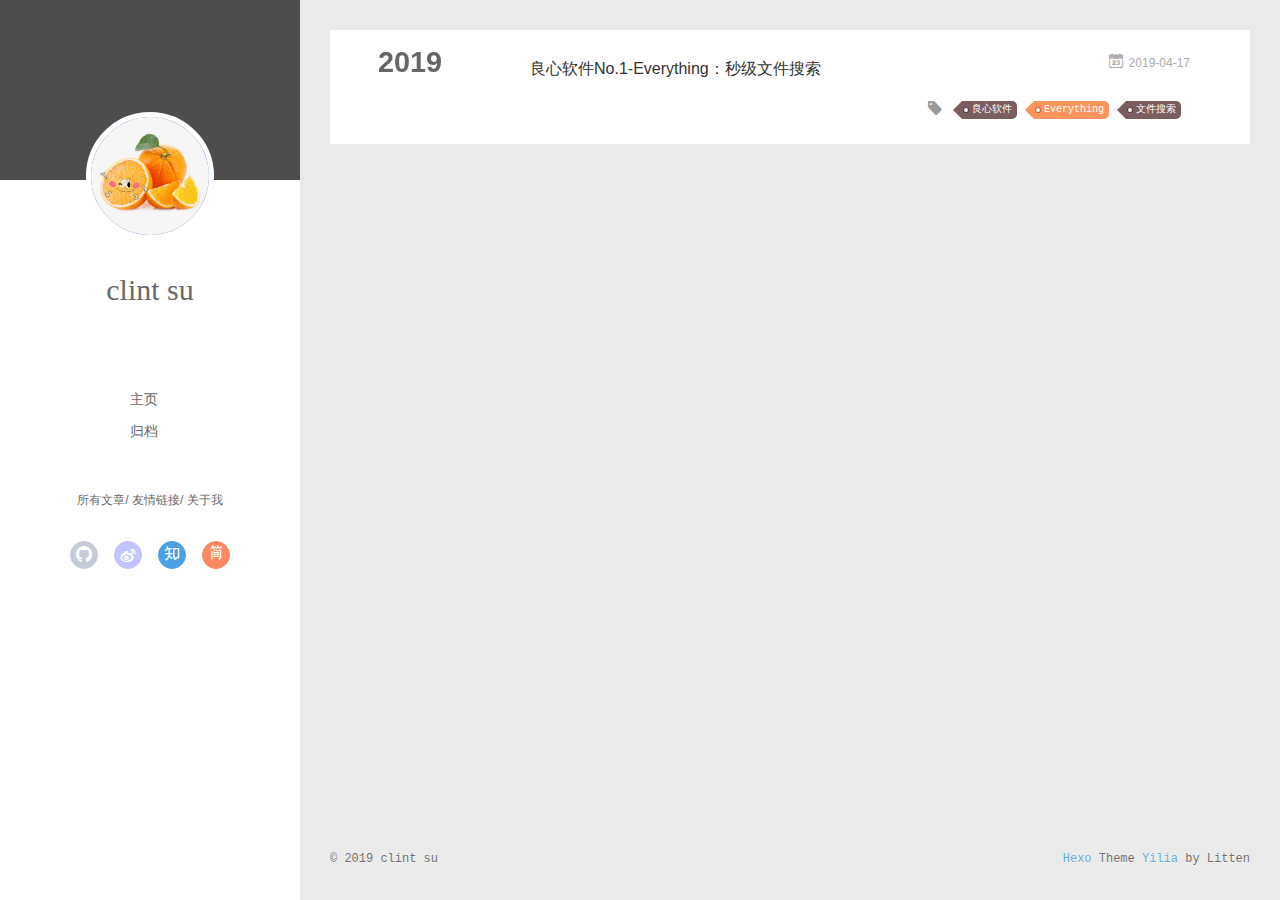
<file: tags/Everything/index.html>
<!DOCTYPE html>
<html>
<head><meta name="generator" content="Hexo 3.8.0">
  <meta charset="utf-8">
  
  <meta name="renderer" content="webkit">
  <meta http-equiv="X-UA-Compatible" content="IE=edge">
  <link rel="dns-prefetch" href="https://iope.top">
  <title>Tag: Everything | 🍊橙小站</title>
  <meta name="viewport" content="width=device-width, initial-scale=1, maximum-scale=1">
  <meta property="og:type" content="website">
<meta property="og:title" content="🍊橙小站">
<meta property="og:url" content="https://iope.top/tags/Everything/index.html">
<meta property="og:site_name" content="🍊橙小站">
<meta property="og:locale" content="CN">
<meta name="twitter:card" content="summary">
<meta name="twitter:title" content="🍊橙小站">
  
    <link rel="alternative" href="/atom.xml" title="🍊橙小站" type="application/atom+xml">
  
  
    <link rel="icon" href="/favicon.png">
  
  <link rel="stylesheet" type="text/css" href="/./main.0cf68a.css">
  <style type="text/css">
  
    #container.show {
      background: linear-gradient(200deg,#a0cfe4,#e8c37e);
    }
  </style>
  

  

</head>
</html>
<body>
  <div id="container" q-class="show:isCtnShow">
    <canvas id="anm-canvas" class="anm-canvas"></canvas>
    <div class="left-col" q-class="show:isShow">
      
<div class="overlay" style="background: #4d4d4d"></div>
<div class="intrude-less">
	<header id="header" class="inner">
		<a href="/" class="profilepic">
			<img src="/img/home-head.jpg" class="js-avatar">
		</a>
		<hgroup>
		  <h1 class="header-author"><a href="/">clint su</a></h1>
		</hgroup>
		

		<nav class="header-menu">
			<ul>
			
				<li><a href="/">主页</a></li>
	        
				<li><a href="/archives/index.html">归档</a></li>
	        
			</ul>
		</nav>
		<nav class="header-smart-menu">
    		
    			
    			<a q-on="click: openSlider(e, 'innerArchive')" href="javascript:void(0)">所有文章</a>
    			
            
    			
    			<a q-on="click: openSlider(e, 'friends')" href="javascript:void(0)">友情链接</a>
    			
            
    			
    			<a q-on="click: openSlider(e, 'aboutme')" href="javascript:void(0)">关于我</a>
    			
            
		</nav>
		<nav class="header-nav">
			<div class="social">
				
					<a class="github" target="_blank" href="https://github.com/ClintSu/" title="github"><i class="icon-github"></i></a>
		        
					<a class="weibo" target="_blank" href="https://weibo.com/" title="weibo"><i class="icon-weibo"></i></a>
		        
					<a class="zhihu" target="_blank" href="https://www.zhihu.com/" title="zhihu"><i class="icon-zhihu"></i></a>
		        
					<a class="jianshu" target="_blank" href="https://www.jianshu.com/" title="jianshu"><i class="icon-jianshu"></i></a>
		        
			</div>
		</nav>
	</header>		
</div>

    </div>
    <div class="mid-col" q-class="show:isShow,hide:isShow|isFalse">
      
<nav id="mobile-nav">
  	<div class="overlay js-overlay" style="background: #4d4d4d"></div>
	<div class="btnctn js-mobile-btnctn">
  		<div class="slider-trigger list" q-on="click: openSlider(e)"><i class="icon icon-sort"></i></div>
	</div>
	<div class="intrude-less">
		<header id="header" class="inner">
			<div class="profilepic">
				<img src="/img/home-head.jpg" class="js-avatar">
			</div>
			<hgroup>
			  <h1 class="header-author js-header-author">clint su</h1>
			</hgroup>
			
			
			
				
			
				
			
			
			
			<nav class="header-nav">
				<div class="social">
					
						<a class="github" target="_blank" href="https://github.com/ClintSu/" title="github"><i class="icon-github"></i></a>
			        
						<a class="weibo" target="_blank" href="https://weibo.com/" title="weibo"><i class="icon-weibo"></i></a>
			        
						<a class="zhihu" target="_blank" href="https://www.zhihu.com/" title="zhihu"><i class="icon-zhihu"></i></a>
			        
						<a class="jianshu" target="_blank" href="https://www.jianshu.com/" title="jianshu"><i class="icon-jianshu"></i></a>
			        
				</div>
			</nav>

			<nav class="header-menu js-header-menu">
				<ul style="width: 50%">
				
				
					<li style="width: 50%"><a href="/">主页</a></li>
		        
					<li style="width: 50%"><a href="/archives/index.html">归档</a></li>
		        
				</ul>
			</nav>
		</header>				
	</div>
	<div class="mobile-mask" style="display:none" q-show="isShow"></div>
</nav>

      <div id="wrapper" class="body-wrap">
        <div class="menu-l">
          <div class="canvas-wrap">
            <canvas data-colors="#eaeaea" data-sectionHeight="100" data-contentId="js-content" id="myCanvas1" class="anm-canvas"></canvas>
          </div>
          <div id="js-content" class="content-ll">
            
  
  
    
    
      
      
      <section class="archives-wrap">
        <div class="archive-year-wrap">
          <a href="/archives/2019" class="archive-year">2019</a>
        </div>
        <div class="archives">
    
    <article class="archive-article archive-type-post">
  <div class="archive-article-inner">
    <header class="archive-article-header">
      	<div class="article-meta">
	      	<a href="/2019/04/17/s-everything/" class="archive-article-date">
  	<time datetime="2019-04-17T07:41:15.000Z" itemprop="datePublished"><i class="icon-calendar icon"></i>2019-04-17</time>
</a>
        </div>
    	 
  
    <h1 itemprop="name">
      <a class="archive-article-title" href="/2019/04/17/s-everything/">良心软件No.1-Everything：秒级文件搜索</a>
    </h1>
  

        <div class="article-info info-on-right">
          
	<div class="article-tag tagcloud">
		<i class="icon-price-tags icon"></i>
		<ul class="article-tag-list">
			 
        		<li class="article-tag-list-item">
        			<a href="javascript:void(0)" class="js-tag article-tag-list-link color5">良心软件</a>
        		</li>
      		 
        		<li class="article-tag-list-item">
        			<a href="javascript:void(0)" class="js-tag article-tag-list-link color1">Everything</a>
        		</li>
      		 
        		<li class="article-tag-list-item">
        			<a href="javascript:void(0)" class="js-tag article-tag-list-link color5">文件搜索</a>
        		</li>
      		
		</ul>
	</div>

          

        </div>
        <div class="clearfix"></div>
    </header>
  </div>
</article>
  
  
    </div></section>
  

    


          </div>
        </div>
      </div>
      <footer id="footer">
  <div class="outer">
    <div id="footer-info">
    	<div class="footer-left">
    		&copy; 2019 clint su
    	</div>
      	<div class="footer-right">
      		<a href="http://hexo.io/" target="_blank">Hexo</a>  Theme <a href="https://github.com/litten/hexo-theme-yilia" target="_blank">Yilia</a> by Litten
      	</div>
    </div>
  </div>
</footer>
    </div>
    <script>
	var yiliaConfig = {
		mathjax: false,
		isHome: false,
		isPost: false,
		isArchive: false,
		isTag: true,
		isCategory: false,
		open_in_new: true,
		toc_hide_index: true,
		root: "/",
		innerArchive: true,
		showTags: false
	}
</script>

<script>!function(t){function n(e){if(r[e])return r[e].exports;var i=r[e]={exports:{},id:e,loaded:!1};return t[e].call(i.exports,i,i.exports,n),i.loaded=!0,i.exports}var r={};n.m=t,n.c=r,n.p="./",n(0)}([function(t,n,r){r(195),t.exports=r(191)},function(t,n,r){var e=r(3),i=r(52),o=r(27),u=r(28),c=r(53),f="prototype",a=function(t,n,r){var s,l,h,v,p=t&a.F,d=t&a.G,y=t&a.S,g=t&a.P,b=t&a.B,m=d?e:y?e[n]||(e[n]={}):(e[n]||{})[f],x=d?i:i[n]||(i[n]={}),w=x[f]||(x[f]={});d&&(r=n);for(s in r)l=!p&&m&&void 0!==m[s],h=(l?m:r)[s],v=b&&l?c(h,e):g&&"function"==typeof h?c(Function.call,h):h,m&&u(m,s,h,t&a.U),x[s]!=h&&o(x,s,v),g&&w[s]!=h&&(w[s]=h)};e.core=i,a.F=1,a.G=2,a.S=4,a.P=8,a.B=16,a.W=32,a.U=64,a.R=128,t.exports=a},function(t,n,r){var e=r(6);t.exports=function(t){if(!e(t))throw TypeError(t+" is not an object!");return t}},function(t,n){var r=t.exports="undefined"!=typeof window&&window.Math==Math?window:"undefined"!=typeof self&&self.Math==Math?self:Function("return this")();"number"==typeof __g&&(__g=r)},function(t,n){t.exports=function(t){try{return!!t()}catch(t){return!0}}},function(t,n){var r=t.exports="undefined"!=typeof window&&window.Math==Math?window:"undefined"!=typeof self&&self.Math==Math?self:Function("return this")();"number"==typeof __g&&(__g=r)},function(t,n){t.exports=function(t){return"object"==typeof t?null!==t:"function"==typeof t}},function(t,n,r){var e=r(126)("wks"),i=r(76),o=r(3).Symbol,u="function"==typeof o;(t.exports=function(t){return e[t]||(e[t]=u&&o[t]||(u?o:i)("Symbol."+t))}).store=e},function(t,n){var r={}.hasOwnProperty;t.exports=function(t,n){return r.call(t,n)}},function(t,n,r){var e=r(94),i=r(33);t.exports=function(t){return e(i(t))}},function(t,n,r){t.exports=!r(4)(function(){return 7!=Object.defineProperty({},"a",{get:function(){return 7}}).a})},function(t,n,r){var e=r(2),i=r(167),o=r(50),u=Object.defineProperty;n.f=r(10)?Object.defineProperty:function(t,n,r){if(e(t),n=o(n,!0),e(r),i)try{return u(t,n,r)}catch(t){}if("get"in r||"set"in r)throw TypeError("Accessors not supported!");return"value"in r&&(t[n]=r.value),t}},function(t,n,r){t.exports=!r(18)(function(){return 7!=Object.defineProperty({},"a",{get:function(){return 7}}).a})},function(t,n,r){var e=r(14),i=r(22);t.exports=r(12)?function(t,n,r){return e.f(t,n,i(1,r))}:function(t,n,r){return t[n]=r,t}},function(t,n,r){var e=r(20),i=r(58),o=r(42),u=Object.defineProperty;n.f=r(12)?Object.defineProperty:function(t,n,r){if(e(t),n=o(n,!0),e(r),i)try{return u(t,n,r)}catch(t){}if("get"in r||"set"in r)throw TypeError("Accessors not supported!");return"value"in r&&(t[n]=r.value),t}},function(t,n,r){var e=r(40)("wks"),i=r(23),o=r(5).Symbol,u="function"==typeof o;(t.exports=function(t){return e[t]||(e[t]=u&&o[t]||(u?o:i)("Symbol."+t))}).store=e},function(t,n,r){var e=r(67),i=Math.min;t.exports=function(t){return t>0?i(e(t),9007199254740991):0}},function(t,n,r){var e=r(46);t.exports=function(t){return Object(e(t))}},function(t,n){t.exports=function(t){try{return!!t()}catch(t){return!0}}},function(t,n,r){var e=r(63),i=r(34);t.exports=Object.keys||function(t){return e(t,i)}},function(t,n,r){var e=r(21);t.exports=function(t){if(!e(t))throw TypeError(t+" is not an object!");return t}},function(t,n){t.exports=function(t){return"object"==typeof t?null!==t:"function"==typeof t}},function(t,n){t.exports=function(t,n){return{enumerable:!(1&t),configurable:!(2&t),writable:!(4&t),value:n}}},function(t,n){var r=0,e=Math.random();t.exports=function(t){return"Symbol(".concat(void 0===t?"":t,")_",(++r+e).toString(36))}},function(t,n){var r={}.hasOwnProperty;t.exports=function(t,n){return r.call(t,n)}},function(t,n){var r=t.exports={version:"2.4.0"};"number"==typeof __e&&(__e=r)},function(t,n){t.exports=function(t){if("function"!=typeof t)throw TypeError(t+" is not a function!");return t}},function(t,n,r){var e=r(11),i=r(66);t.exports=r(10)?function(t,n,r){return e.f(t,n,i(1,r))}:function(t,n,r){return t[n]=r,t}},function(t,n,r){var e=r(3),i=r(27),o=r(24),u=r(76)("src"),c="toString",f=Function[c],a=(""+f).split(c);r(52).inspectSource=function(t){return f.call(t)},(t.exports=function(t,n,r,c){var f="function"==typeof r;f&&(o(r,"name")||i(r,"name",n)),t[n]!==r&&(f&&(o(r,u)||i(r,u,t[n]?""+t[n]:a.join(String(n)))),t===e?t[n]=r:c?t[n]?t[n]=r:i(t,n,r):(delete t[n],i(t,n,r)))})(Function.prototype,c,function(){return"function"==typeof this&&this[u]||f.call(this)})},function(t,n,r){var e=r(1),i=r(4),o=r(46),u=function(t,n,r,e){var i=String(o(t)),u="<"+n;return""!==r&&(u+=" "+r+'="'+String(e).replace(/"/g,"&quot;")+'"'),u+">"+i+"</"+n+">"};t.exports=function(t,n){var r={};r[t]=n(u),e(e.P+e.F*i(function(){var n=""[t]('"');return n!==n.toLowerCase()||n.split('"').length>3}),"String",r)}},function(t,n,r){var e=r(115),i=r(46);t.exports=function(t){return e(i(t))}},function(t,n,r){var e=r(116),i=r(66),o=r(30),u=r(50),c=r(24),f=r(167),a=Object.getOwnPropertyDescriptor;n.f=r(10)?a:function(t,n){if(t=o(t),n=u(n,!0),f)try{return a(t,n)}catch(t){}if(c(t,n))return i(!e.f.call(t,n),t[n])}},function(t,n,r){var e=r(24),i=r(17),o=r(145)("IE_PROTO"),u=Object.prototype;t.exports=Object.getPrototypeOf||function(t){return t=i(t),e(t,o)?t[o]:"function"==typeof t.constructor&&t instanceof t.constructor?t.constructor.prototype:t instanceof Object?u:null}},function(t,n){t.exports=function(t){if(void 0==t)throw TypeError("Can't call method on  "+t);return t}},function(t,n){t.exports="constructor,hasOwnProperty,isPrototypeOf,propertyIsEnumerable,toLocaleString,toString,valueOf".split(",")},function(t,n){t.exports={}},function(t,n){t.exports=!0},function(t,n){n.f={}.propertyIsEnumerable},function(t,n,r){var e=r(14).f,i=r(8),o=r(15)("toStringTag");t.exports=function(t,n,r){t&&!i(t=r?t:t.prototype,o)&&e(t,o,{configurable:!0,value:n})}},function(t,n,r){var e=r(40)("keys"),i=r(23);t.exports=function(t){return e[t]||(e[t]=i(t))}},function(t,n,r){var e=r(5),i="__core-js_shared__",o=e[i]||(e[i]={});t.exports=function(t){return o[t]||(o[t]={})}},function(t,n){var r=Math.ceil,e=Math.floor;t.exports=function(t){return isNaN(t=+t)?0:(t>0?e:r)(t)}},function(t,n,r){var e=r(21);t.exports=function(t,n){if(!e(t))return t;var r,i;if(n&&"function"==typeof(r=t.toString)&&!e(i=r.call(t)))return i;if("function"==typeof(r=t.valueOf)&&!e(i=r.call(t)))return i;if(!n&&"function"==typeof(r=t.toString)&&!e(i=r.call(t)))return i;throw TypeError("Can't convert object to primitive value")}},function(t,n,r){var e=r(5),i=r(25),o=r(36),u=r(44),c=r(14).f;t.exports=function(t){var n=i.Symbol||(i.Symbol=o?{}:e.Symbol||{});"_"==t.charAt(0)||t in n||c(n,t,{value:u.f(t)})}},function(t,n,r){n.f=r(15)},function(t,n){var r={}.toString;t.exports=function(t){return r.call(t).slice(8,-1)}},function(t,n){t.exports=function(t){if(void 0==t)throw TypeError("Can't call method on  "+t);return t}},function(t,n,r){var e=r(4);t.exports=function(t,n){return!!t&&e(function(){n?t.call(null,function(){},1):t.call(null)})}},function(t,n,r){var e=r(53),i=r(115),o=r(17),u=r(16),c=r(203);t.exports=function(t,n){var r=1==t,f=2==t,a=3==t,s=4==t,l=6==t,h=5==t||l,v=n||c;return function(n,c,p){for(var d,y,g=o(n),b=i(g),m=e(c,p,3),x=u(b.length),w=0,S=r?v(n,x):f?v(n,0):void 0;x>w;w++)if((h||w in b)&&(d=b[w],y=m(d,w,g),t))if(r)S[w]=y;else if(y)switch(t){case 3:return!0;case 5:return d;case 6:return w;case 2:S.push(d)}else if(s)return!1;return l?-1:a||s?s:S}}},function(t,n,r){var e=r(1),i=r(52),o=r(4);t.exports=function(t,n){var r=(i.Object||{})[t]||Object[t],u={};u[t]=n(r),e(e.S+e.F*o(function(){r(1)}),"Object",u)}},function(t,n,r){var e=r(6);t.exports=function(t,n){if(!e(t))return t;var r,i;if(n&&"function"==typeof(r=t.toString)&&!e(i=r.call(t)))return i;if("function"==typeof(r=t.valueOf)&&!e(i=r.call(t)))return i;if(!n&&"function"==typeof(r=t.toString)&&!e(i=r.call(t)))return i;throw TypeError("Can't convert object to primitive value")}},function(t,n,r){var e=r(5),i=r(25),o=r(91),u=r(13),c="prototype",f=function(t,n,r){var a,s,l,h=t&f.F,v=t&f.G,p=t&f.S,d=t&f.P,y=t&f.B,g=t&f.W,b=v?i:i[n]||(i[n]={}),m=b[c],x=v?e:p?e[n]:(e[n]||{})[c];v&&(r=n);for(a in r)(s=!h&&x&&void 0!==x[a])&&a in b||(l=s?x[a]:r[a],b[a]=v&&"function"!=typeof x[a]?r[a]:y&&s?o(l,e):g&&x[a]==l?function(t){var n=function(n,r,e){if(this instanceof t){switch(arguments.length){case 0:return new t;case 1:return new t(n);case 2:return new t(n,r)}return new t(n,r,e)}return t.apply(this,arguments)};return n[c]=t[c],n}(l):d&&"function"==typeof l?o(Function.call,l):l,d&&((b.virtual||(b.virtual={}))[a]=l,t&f.R&&m&&!m[a]&&u(m,a,l)))};f.F=1,f.G=2,f.S=4,f.P=8,f.B=16,f.W=32,f.U=64,f.R=128,t.exports=f},function(t,n){var r=t.exports={version:"2.4.0"};"number"==typeof __e&&(__e=r)},function(t,n,r){var e=r(26);t.exports=function(t,n,r){if(e(t),void 0===n)return t;switch(r){case 1:return function(r){return t.call(n,r)};case 2:return function(r,e){return t.call(n,r,e)};case 3:return function(r,e,i){return t.call(n,r,e,i)}}return function(){return t.apply(n,arguments)}}},function(t,n,r){var e=r(183),i=r(1),o=r(126)("metadata"),u=o.store||(o.store=new(r(186))),c=function(t,n,r){var i=u.get(t);if(!i){if(!r)return;u.set(t,i=new e)}var o=i.get(n);if(!o){if(!r)return;i.set(n,o=new e)}return o},f=function(t,n,r){var e=c(n,r,!1);return void 0!==e&&e.has(t)},a=function(t,n,r){var e=c(n,r,!1);return void 0===e?void 0:e.get(t)},s=function(t,n,r,e){c(r,e,!0).set(t,n)},l=function(t,n){var r=c(t,n,!1),e=[];return r&&r.forEach(function(t,n){e.push(n)}),e},h=function(t){return void 0===t||"symbol"==typeof t?t:String(t)},v=function(t){i(i.S,"Reflect",t)};t.exports={store:u,map:c,has:f,get:a,set:s,keys:l,key:h,exp:v}},function(t,n,r){"use strict";if(r(10)){var e=r(69),i=r(3),o=r(4),u=r(1),c=r(127),f=r(152),a=r(53),s=r(68),l=r(66),h=r(27),v=r(73),p=r(67),d=r(16),y=r(75),g=r(50),b=r(24),m=r(180),x=r(114),w=r(6),S=r(17),_=r(137),O=r(70),E=r(32),P=r(71).f,j=r(154),F=r(76),M=r(7),A=r(48),N=r(117),T=r(146),I=r(155),k=r(80),L=r(123),R=r(74),C=r(130),D=r(160),U=r(11),W=r(31),G=U.f,B=W.f,V=i.RangeError,z=i.TypeError,q=i.Uint8Array,K="ArrayBuffer",J="Shared"+K,Y="BYTES_PER_ELEMENT",H="prototype",$=Array[H],X=f.ArrayBuffer,Q=f.DataView,Z=A(0),tt=A(2),nt=A(3),rt=A(4),et=A(5),it=A(6),ot=N(!0),ut=N(!1),ct=I.values,ft=I.keys,at=I.entries,st=$.lastIndexOf,lt=$.reduce,ht=$.reduceRight,vt=$.join,pt=$.sort,dt=$.slice,yt=$.toString,gt=$.toLocaleString,bt=M("iterator"),mt=M("toStringTag"),xt=F("typed_constructor"),wt=F("def_constructor"),St=c.CONSTR,_t=c.TYPED,Ot=c.VIEW,Et="Wrong length!",Pt=A(1,function(t,n){return Tt(T(t,t[wt]),n)}),jt=o(function(){return 1===new q(new Uint16Array([1]).buffer)[0]}),Ft=!!q&&!!q[H].set&&o(function(){new q(1).set({})}),Mt=function(t,n){if(void 0===t)throw z(Et);var r=+t,e=d(t);if(n&&!m(r,e))throw V(Et);return e},At=function(t,n){var r=p(t);if(r<0||r%n)throw V("Wrong offset!");return r},Nt=function(t){if(w(t)&&_t in t)return t;throw z(t+" is not a typed array!")},Tt=function(t,n){if(!(w(t)&&xt in t))throw z("It is not a typed array constructor!");return new t(n)},It=function(t,n){return kt(T(t,t[wt]),n)},kt=function(t,n){for(var r=0,e=n.length,i=Tt(t,e);e>r;)i[r]=n[r++];return i},Lt=function(t,n,r){G(t,n,{get:function(){return this._d[r]}})},Rt=function(t){var n,r,e,i,o,u,c=S(t),f=arguments.length,s=f>1?arguments[1]:void 0,l=void 0!==s,h=j(c);if(void 0!=h&&!_(h)){for(u=h.call(c),e=[],n=0;!(o=u.next()).done;n++)e.push(o.value);c=e}for(l&&f>2&&(s=a(s,arguments[2],2)),n=0,r=d(c.length),i=Tt(this,r);r>n;n++)i[n]=l?s(c[n],n):c[n];return i},Ct=function(){for(var t=0,n=arguments.length,r=Tt(this,n);n>t;)r[t]=arguments[t++];return r},Dt=!!q&&o(function(){gt.call(new q(1))}),Ut=function(){return gt.apply(Dt?dt.call(Nt(this)):Nt(this),arguments)},Wt={copyWithin:function(t,n){return D.call(Nt(this),t,n,arguments.length>2?arguments[2]:void 0)},every:function(t){return rt(Nt(this),t,arguments.length>1?arguments[1]:void 0)},fill:function(t){return C.apply(Nt(this),arguments)},filter:function(t){return It(this,tt(Nt(this),t,arguments.length>1?arguments[1]:void 0))},find:function(t){return et(Nt(this),t,arguments.length>1?arguments[1]:void 0)},findIndex:function(t){return it(Nt(this),t,arguments.length>1?arguments[1]:void 0)},forEach:function(t){Z(Nt(this),t,arguments.length>1?arguments[1]:void 0)},indexOf:function(t){return ut(Nt(this),t,arguments.length>1?arguments[1]:void 0)},includes:function(t){return ot(Nt(this),t,arguments.length>1?arguments[1]:void 0)},join:function(t){return vt.apply(Nt(this),arguments)},lastIndexOf:function(t){return st.apply(Nt(this),arguments)},map:function(t){return Pt(Nt(this),t,arguments.length>1?arguments[1]:void 0)},reduce:function(t){return lt.apply(Nt(this),arguments)},reduceRight:function(t){return ht.apply(Nt(this),arguments)},reverse:function(){for(var t,n=this,r=Nt(n).length,e=Math.floor(r/2),i=0;i<e;)t=n[i],n[i++]=n[--r],n[r]=t;return n},some:function(t){return nt(Nt(this),t,arguments.length>1?arguments[1]:void 0)},sort:function(t){return pt.call(Nt(this),t)},subarray:function(t,n){var r=Nt(this),e=r.length,i=y(t,e);return new(T(r,r[wt]))(r.buffer,r.byteOffset+i*r.BYTES_PER_ELEMENT,d((void 0===n?e:y(n,e))-i))}},Gt=function(t,n){return It(this,dt.call(Nt(this),t,n))},Bt=function(t){Nt(this);var n=At(arguments[1],1),r=this.length,e=S(t),i=d(e.length),o=0;if(i+n>r)throw V(Et);for(;o<i;)this[n+o]=e[o++]},Vt={entries:function(){return at.call(Nt(this))},keys:function(){return ft.call(Nt(this))},values:function(){return ct.call(Nt(this))}},zt=function(t,n){return w(t)&&t[_t]&&"symbol"!=typeof n&&n in t&&String(+n)==String(n)},qt=function(t,n){return zt(t,n=g(n,!0))?l(2,t[n]):B(t,n)},Kt=function(t,n,r){return!(zt(t,n=g(n,!0))&&w(r)&&b(r,"value"))||b(r,"get")||b(r,"set")||r.configurable||b(r,"writable")&&!r.writable||b(r,"enumerable")&&!r.enumerable?G(t,n,r):(t[n]=r.value,t)};St||(W.f=qt,U.f=Kt),u(u.S+u.F*!St,"Object",{getOwnPropertyDescriptor:qt,defineProperty:Kt}),o(function(){yt.call({})})&&(yt=gt=function(){return vt.call(this)});var Jt=v({},Wt);v(Jt,Vt),h(Jt,bt,Vt.values),v(Jt,{slice:Gt,set:Bt,constructor:function(){},toString:yt,toLocaleString:Ut}),Lt(Jt,"buffer","b"),Lt(Jt,"byteOffset","o"),Lt(Jt,"byteLength","l"),Lt(Jt,"length","e"),G(Jt,mt,{get:function(){return this[_t]}}),t.exports=function(t,n,r,f){f=!!f;var a=t+(f?"Clamped":"")+"Array",l="Uint8Array"!=a,v="get"+t,p="set"+t,y=i[a],g=y||{},b=y&&E(y),m=!y||!c.ABV,S={},_=y&&y[H],j=function(t,r){var e=t._d;return e.v[v](r*n+e.o,jt)},F=function(t,r,e){var i=t._d;f&&(e=(e=Math.round(e))<0?0:e>255?255:255&e),i.v[p](r*n+i.o,e,jt)},M=function(t,n){G(t,n,{get:function(){return j(this,n)},set:function(t){return F(this,n,t)},enumerable:!0})};m?(y=r(function(t,r,e,i){s(t,y,a,"_d");var o,u,c,f,l=0,v=0;if(w(r)){if(!(r instanceof X||(f=x(r))==K||f==J))return _t in r?kt(y,r):Rt.call(y,r);o=r,v=At(e,n);var p=r.byteLength;if(void 0===i){if(p%n)throw V(Et);if((u=p-v)<0)throw V(Et)}else if((u=d(i)*n)+v>p)throw V(Et);c=u/n}else c=Mt(r,!0),u=c*n,o=new X(u);for(h(t,"_d",{b:o,o:v,l:u,e:c,v:new Q(o)});l<c;)M(t,l++)}),_=y[H]=O(Jt),h(_,"constructor",y)):L(function(t){new y(null),new y(t)},!0)||(y=r(function(t,r,e,i){s(t,y,a);var o;return w(r)?r instanceof X||(o=x(r))==K||o==J?void 0!==i?new g(r,At(e,n),i):void 0!==e?new g(r,At(e,n)):new g(r):_t in r?kt(y,r):Rt.call(y,r):new g(Mt(r,l))}),Z(b!==Function.prototype?P(g).concat(P(b)):P(g),function(t){t in y||h(y,t,g[t])}),y[H]=_,e||(_.constructor=y));var A=_[bt],N=!!A&&("values"==A.name||void 0==A.name),T=Vt.values;h(y,xt,!0),h(_,_t,a),h(_,Ot,!0),h(_,wt,y),(f?new y(1)[mt]==a:mt in _)||G(_,mt,{get:function(){return a}}),S[a]=y,u(u.G+u.W+u.F*(y!=g),S),u(u.S,a,{BYTES_PER_ELEMENT:n,from:Rt,of:Ct}),Y in _||h(_,Y,n),u(u.P,a,Wt),R(a),u(u.P+u.F*Ft,a,{set:Bt}),u(u.P+u.F*!N,a,Vt),u(u.P+u.F*(_.toString!=yt),a,{toString:yt}),u(u.P+u.F*o(function(){new y(1).slice()}),a,{slice:Gt}),u(u.P+u.F*(o(function(){return[1,2].toLocaleString()!=new y([1,2]).toLocaleString()})||!o(function(){_.toLocaleString.call([1,2])})),a,{toLocaleString:Ut}),k[a]=N?A:T,e||N||h(_,bt,T)}}else t.exports=function(){}},function(t,n){var r={}.toString;t.exports=function(t){return r.call(t).slice(8,-1)}},function(t,n,r){var e=r(21),i=r(5).document,o=e(i)&&e(i.createElement);t.exports=function(t){return o?i.createElement(t):{}}},function(t,n,r){t.exports=!r(12)&&!r(18)(function(){return 7!=Object.defineProperty(r(57)("div"),"a",{get:function(){return 7}}).a})},function(t,n,r){"use strict";var e=r(36),i=r(51),o=r(64),u=r(13),c=r(8),f=r(35),a=r(96),s=r(38),l=r(103),h=r(15)("iterator"),v=!([].keys&&"next"in[].keys()),p="keys",d="values",y=function(){return this};t.exports=function(t,n,r,g,b,m,x){a(r,n,g);var w,S,_,O=function(t){if(!v&&t in F)return F[t];switch(t){case p:case d:return function(){return new r(this,t)}}return function(){return new r(this,t)}},E=n+" Iterator",P=b==d,j=!1,F=t.prototype,M=F[h]||F["@@iterator"]||b&&F[b],A=M||O(b),N=b?P?O("entries"):A:void 0,T="Array"==n?F.entries||M:M;if(T&&(_=l(T.call(new t)))!==Object.prototype&&(s(_,E,!0),e||c(_,h)||u(_,h,y)),P&&M&&M.name!==d&&(j=!0,A=function(){return M.call(this)}),e&&!x||!v&&!j&&F[h]||u(F,h,A),f[n]=A,f[E]=y,b)if(w={values:P?A:O(d),keys:m?A:O(p),entries:N},x)for(S in w)S in F||o(F,S,w[S]);else i(i.P+i.F*(v||j),n,w);return w}},function(t,n,r){var e=r(20),i=r(100),o=r(34),u=r(39)("IE_PROTO"),c=function(){},f="prototype",a=function(){var t,n=r(57)("iframe"),e=o.length;for(n.style.display="none",r(93).appendChild(n),n.src="javascript:",t=n.contentWindow.document,t.open(),t.write("<script>document.F=Object<\/script>"),t.close(),a=t.F;e--;)delete a[f][o[e]];return a()};t.exports=Object.create||function(t,n){var r;return null!==t?(c[f]=e(t),r=new c,c[f]=null,r[u]=t):r=a(),void 0===n?r:i(r,n)}},function(t,n,r){var e=r(63),i=r(34).concat("length","prototype");n.f=Object.getOwnPropertyNames||function(t){return e(t,i)}},function(t,n){n.f=Object.getOwnPropertySymbols},function(t,n,r){var e=r(8),i=r(9),o=r(90)(!1),u=r(39)("IE_PROTO");t.exports=function(t,n){var r,c=i(t),f=0,a=[];for(r in c)r!=u&&e(c,r)&&a.push(r);for(;n.length>f;)e(c,r=n[f++])&&(~o(a,r)||a.push(r));return a}},function(t,n,r){t.exports=r(13)},function(t,n,r){var e=r(76)("meta"),i=r(6),o=r(24),u=r(11).f,c=0,f=Object.isExtensible||function(){return!0},a=!r(4)(function(){return f(Object.preventExtensions({}))}),s=function(t){u(t,e,{value:{i:"O"+ ++c,w:{}}})},l=function(t,n){if(!i(t))return"symbol"==typeof t?t:("string"==typeof t?"S":"P")+t;if(!o(t,e)){if(!f(t))return"F";if(!n)return"E";s(t)}return t[e].i},h=function(t,n){if(!o(t,e)){if(!f(t))return!0;if(!n)return!1;s(t)}return t[e].w},v=function(t){return a&&p.NEED&&f(t)&&!o(t,e)&&s(t),t},p=t.exports={KEY:e,NEED:!1,fastKey:l,getWeak:h,onFreeze:v}},function(t,n){t.exports=function(t,n){return{enumerable:!(1&t),configurable:!(2&t),writable:!(4&t),value:n}}},function(t,n){var r=Math.ceil,e=Math.floor;t.exports=function(t){return isNaN(t=+t)?0:(t>0?e:r)(t)}},function(t,n){t.exports=function(t,n,r,e){if(!(t instanceof n)||void 0!==e&&e in t)throw TypeError(r+": incorrect invocation!");return t}},function(t,n){t.exports=!1},function(t,n,r){var e=r(2),i=r(173),o=r(133),u=r(145)("IE_PROTO"),c=function(){},f="prototype",a=function(){var t,n=r(132)("iframe"),e=o.length;for(n.style.display="none",r(135).appendChild(n),n.src="javascript:",t=n.contentWindow.document,t.open(),t.write("<script>document.F=Object<\/script>"),t.close(),a=t.F;e--;)delete a[f][o[e]];return a()};t.exports=Object.create||function(t,n){var r;return null!==t?(c[f]=e(t),r=new c,c[f]=null,r[u]=t):r=a(),void 0===n?r:i(r,n)}},function(t,n,r){var e=r(175),i=r(133).concat("length","prototype");n.f=Object.getOwnPropertyNames||function(t){return e(t,i)}},function(t,n,r){var e=r(175),i=r(133);t.exports=Object.keys||function(t){return e(t,i)}},function(t,n,r){var e=r(28);t.exports=function(t,n,r){for(var i in n)e(t,i,n[i],r);return t}},function(t,n,r){"use strict";var e=r(3),i=r(11),o=r(10),u=r(7)("species");t.exports=function(t){var n=e[t];o&&n&&!n[u]&&i.f(n,u,{configurable:!0,get:function(){return this}})}},function(t,n,r){var e=r(67),i=Math.max,o=Math.min;t.exports=function(t,n){return t=e(t),t<0?i(t+n,0):o(t,n)}},function(t,n){var r=0,e=Math.random();t.exports=function(t){return"Symbol(".concat(void 0===t?"":t,")_",(++r+e).toString(36))}},function(t,n,r){var e=r(33);t.exports=function(t){return Object(e(t))}},function(t,n,r){var e=r(7)("unscopables"),i=Array.prototype;void 0==i[e]&&r(27)(i,e,{}),t.exports=function(t){i[e][t]=!0}},function(t,n,r){var e=r(53),i=r(169),o=r(137),u=r(2),c=r(16),f=r(154),a={},s={},n=t.exports=function(t,n,r,l,h){var v,p,d,y,g=h?function(){return t}:f(t),b=e(r,l,n?2:1),m=0;if("function"!=typeof g)throw TypeError(t+" is not iterable!");if(o(g)){for(v=c(t.length);v>m;m++)if((y=n?b(u(p=t[m])[0],p[1]):b(t[m]))===a||y===s)return y}else for(d=g.call(t);!(p=d.next()).done;)if((y=i(d,b,p.value,n))===a||y===s)return y};n.BREAK=a,n.RETURN=s},function(t,n){t.exports={}},function(t,n,r){var e=r(11).f,i=r(24),o=r(7)("toStringTag");t.exports=function(t,n,r){t&&!i(t=r?t:t.prototype,o)&&e(t,o,{configurable:!0,value:n})}},function(t,n,r){var e=r(1),i=r(46),o=r(4),u=r(150),c="["+u+"]",f="​",a=RegExp("^"+c+c+"*"),s=RegExp(c+c+"*$"),l=function(t,n,r){var i={},c=o(function(){return!!u[t]()||f[t]()!=f}),a=i[t]=c?n(h):u[t];r&&(i[r]=a),e(e.P+e.F*c,"String",i)},h=l.trim=function(t,n){return t=String(i(t)),1&n&&(t=t.replace(a,"")),2&n&&(t=t.replace(s,"")),t};t.exports=l},function(t,n,r){t.exports={default:r(86),__esModule:!0}},function(t,n,r){t.exports={default:r(87),__esModule:!0}},function(t,n,r){"use strict";function e(t){return t&&t.__esModule?t:{default:t}}n.__esModule=!0;var i=r(84),o=e(i),u=r(83),c=e(u),f="function"==typeof c.default&&"symbol"==typeof o.default?function(t){return typeof t}:function(t){return t&&"function"==typeof c.default&&t.constructor===c.default&&t!==c.default.prototype?"symbol":typeof t};n.default="function"==typeof c.default&&"symbol"===f(o.default)?function(t){return void 0===t?"undefined":f(t)}:function(t){return t&&"function"==typeof c.default&&t.constructor===c.default&&t!==c.default.prototype?"symbol":void 0===t?"undefined":f(t)}},function(t,n,r){r(110),r(108),r(111),r(112),t.exports=r(25).Symbol},function(t,n,r){r(109),r(113),t.exports=r(44).f("iterator")},function(t,n){t.exports=function(t){if("function"!=typeof t)throw TypeError(t+" is not a function!");return t}},function(t,n){t.exports=function(){}},function(t,n,r){var e=r(9),i=r(106),o=r(105);t.exports=function(t){return function(n,r,u){var c,f=e(n),a=i(f.length),s=o(u,a);if(t&&r!=r){for(;a>s;)if((c=f[s++])!=c)return!0}else for(;a>s;s++)if((t||s in f)&&f[s]===r)return t||s||0;return!t&&-1}}},function(t,n,r){var e=r(88);t.exports=function(t,n,r){if(e(t),void 0===n)return t;switch(r){case 1:return function(r){return t.call(n,r)};case 2:return function(r,e){return t.call(n,r,e)};case 3:return function(r,e,i){return t.call(n,r,e,i)}}return function(){return t.apply(n,arguments)}}},function(t,n,r){var e=r(19),i=r(62),o=r(37);t.exports=function(t){var n=e(t),r=i.f;if(r)for(var u,c=r(t),f=o.f,a=0;c.length>a;)f.call(t,u=c[a++])&&n.push(u);return n}},function(t,n,r){t.exports=r(5).document&&document.documentElement},function(t,n,r){var e=r(56);t.exports=Object("z").propertyIsEnumerable(0)?Object:function(t){return"String"==e(t)?t.split(""):Object(t)}},function(t,n,r){var e=r(56);t.exports=Array.isArray||function(t){return"Array"==e(t)}},function(t,n,r){"use strict";var e=r(60),i=r(22),o=r(38),u={};r(13)(u,r(15)("iterator"),function(){return this}),t.exports=function(t,n,r){t.prototype=e(u,{next:i(1,r)}),o(t,n+" Iterator")}},function(t,n){t.exports=function(t,n){return{value:n,done:!!t}}},function(t,n,r){var e=r(19),i=r(9);t.exports=function(t,n){for(var r,o=i(t),u=e(o),c=u.length,f=0;c>f;)if(o[r=u[f++]]===n)return r}},function(t,n,r){var e=r(23)("meta"),i=r(21),o=r(8),u=r(14).f,c=0,f=Object.isExtensible||function(){return!0},a=!r(18)(function(){return f(Object.preventExtensions({}))}),s=function(t){u(t,e,{value:{i:"O"+ ++c,w:{}}})},l=function(t,n){if(!i(t))return"symbol"==typeof t?t:("string"==typeof t?"S":"P")+t;if(!o(t,e)){if(!f(t))return"F";if(!n)return"E";s(t)}return t[e].i},h=function(t,n){if(!o(t,e)){if(!f(t))return!0;if(!n)return!1;s(t)}return t[e].w},v=function(t){return a&&p.NEED&&f(t)&&!o(t,e)&&s(t),t},p=t.exports={KEY:e,NEED:!1,fastKey:l,getWeak:h,onFreeze:v}},function(t,n,r){var e=r(14),i=r(20),o=r(19);t.exports=r(12)?Object.defineProperties:function(t,n){i(t);for(var r,u=o(n),c=u.length,f=0;c>f;)e.f(t,r=u[f++],n[r]);return t}},function(t,n,r){var e=r(37),i=r(22),o=r(9),u=r(42),c=r(8),f=r(58),a=Object.getOwnPropertyDescriptor;n.f=r(12)?a:function(t,n){if(t=o(t),n=u(n,!0),f)try{return a(t,n)}catch(t){}if(c(t,n))return i(!e.f.call(t,n),t[n])}},function(t,n,r){var e=r(9),i=r(61).f,o={}.toString,u="object"==typeof window&&window&&Object.getOwnPropertyNames?Object.getOwnPropertyNames(window):[],c=function(t){try{return i(t)}catch(t){return u.slice()}};t.exports.f=function(t){return u&&"[object Window]"==o.call(t)?c(t):i(e(t))}},function(t,n,r){var e=r(8),i=r(77),o=r(39)("IE_PROTO"),u=Object.prototype;t.exports=Object.getPrototypeOf||function(t){return t=i(t),e(t,o)?t[o]:"function"==typeof t.constructor&&t instanceof t.constructor?t.constructor.prototype:t instanceof Object?u:null}},function(t,n,r){var e=r(41),i=r(33);t.exports=function(t){return function(n,r){var o,u,c=String(i(n)),f=e(r),a=c.length;return f<0||f>=a?t?"":void 0:(o=c.charCodeAt(f),o<55296||o>56319||f+1===a||(u=c.charCodeAt(f+1))<56320||u>57343?t?c.charAt(f):o:t?c.slice(f,f+2):u-56320+(o-55296<<10)+65536)}}},function(t,n,r){var e=r(41),i=Math.max,o=Math.min;t.exports=function(t,n){return t=e(t),t<0?i(t+n,0):o(t,n)}},function(t,n,r){var e=r(41),i=Math.min;t.exports=function(t){return t>0?i(e(t),9007199254740991):0}},function(t,n,r){"use strict";var e=r(89),i=r(97),o=r(35),u=r(9);t.exports=r(59)(Array,"Array",function(t,n){this._t=u(t),this._i=0,this._k=n},function(){var t=this._t,n=this._k,r=this._i++;return!t||r>=t.length?(this._t=void 0,i(1)):"keys"==n?i(0,r):"values"==n?i(0,t[r]):i(0,[r,t[r]])},"values"),o.Arguments=o.Array,e("keys"),e("values"),e("entries")},function(t,n){},function(t,n,r){"use strict";var e=r(104)(!0);r(59)(String,"String",function(t){this._t=String(t),this._i=0},function(){var t,n=this._t,r=this._i;return r>=n.length?{value:void 0,done:!0}:(t=e(n,r),this._i+=t.length,{value:t,done:!1})})},function(t,n,r){"use strict";var e=r(5),i=r(8),o=r(12),u=r(51),c=r(64),f=r(99).KEY,a=r(18),s=r(40),l=r(38),h=r(23),v=r(15),p=r(44),d=r(43),y=r(98),g=r(92),b=r(95),m=r(20),x=r(9),w=r(42),S=r(22),_=r(60),O=r(102),E=r(101),P=r(14),j=r(19),F=E.f,M=P.f,A=O.f,N=e.Symbol,T=e.JSON,I=T&&T.stringify,k="prototype",L=v("_hidden"),R=v("toPrimitive"),C={}.propertyIsEnumerable,D=s("symbol-registry"),U=s("symbols"),W=s("op-symbols"),G=Object[k],B="function"==typeof N,V=e.QObject,z=!V||!V[k]||!V[k].findChild,q=o&&a(function(){return 7!=_(M({},"a",{get:function(){return M(this,"a",{value:7}).a}})).a})?function(t,n,r){var e=F(G,n);e&&delete G[n],M(t,n,r),e&&t!==G&&M(G,n,e)}:M,K=function(t){var n=U[t]=_(N[k]);return n._k=t,n},J=B&&"symbol"==typeof N.iterator?function(t){return"symbol"==typeof t}:function(t){return t instanceof N},Y=function(t,n,r){return t===G&&Y(W,n,r),m(t),n=w(n,!0),m(r),i(U,n)?(r.enumerable?(i(t,L)&&t[L][n]&&(t[L][n]=!1),r=_(r,{enumerable:S(0,!1)})):(i(t,L)||M(t,L,S(1,{})),t[L][n]=!0),q(t,n,r)):M(t,n,r)},H=function(t,n){m(t);for(var r,e=g(n=x(n)),i=0,o=e.length;o>i;)Y(t,r=e[i++],n[r]);return t},$=function(t,n){return void 0===n?_(t):H(_(t),n)},X=function(t){var n=C.call(this,t=w(t,!0));return!(this===G&&i(U,t)&&!i(W,t))&&(!(n||!i(this,t)||!i(U,t)||i(this,L)&&this[L][t])||n)},Q=function(t,n){if(t=x(t),n=w(n,!0),t!==G||!i(U,n)||i(W,n)){var r=F(t,n);return!r||!i(U,n)||i(t,L)&&t[L][n]||(r.enumerable=!0),r}},Z=function(t){for(var n,r=A(x(t)),e=[],o=0;r.length>o;)i(U,n=r[o++])||n==L||n==f||e.push(n);return e},tt=function(t){for(var n,r=t===G,e=A(r?W:x(t)),o=[],u=0;e.length>u;)!i(U,n=e[u++])||r&&!i(G,n)||o.push(U[n]);return o};B||(N=function(){if(this instanceof N)throw TypeError("Symbol is not a constructor!");var t=h(arguments.length>0?arguments[0]:void 0),n=function(r){this===G&&n.call(W,r),i(this,L)&&i(this[L],t)&&(this[L][t]=!1),q(this,t,S(1,r))};return o&&z&&q(G,t,{configurable:!0,set:n}),K(t)},c(N[k],"toString",function(){return this._k}),E.f=Q,P.f=Y,r(61).f=O.f=Z,r(37).f=X,r(62).f=tt,o&&!r(36)&&c(G,"propertyIsEnumerable",X,!0),p.f=function(t){return K(v(t))}),u(u.G+u.W+u.F*!B,{Symbol:N});for(var nt="hasInstance,isConcatSpreadable,iterator,match,replace,search,species,split,toPrimitive,toStringTag,unscopables".split(","),rt=0;nt.length>rt;)v(nt[rt++]);for(var nt=j(v.store),rt=0;nt.length>rt;)d(nt[rt++]);u(u.S+u.F*!B,"Symbol",{for:function(t){return i(D,t+="")?D[t]:D[t]=N(t)},keyFor:function(t){if(J(t))return y(D,t);throw TypeError(t+" is not a symbol!")},useSetter:function(){z=!0},useSimple:function(){z=!1}}),u(u.S+u.F*!B,"Object",{create:$,defineProperty:Y,defineProperties:H,getOwnPropertyDescriptor:Q,getOwnPropertyNames:Z,getOwnPropertySymbols:tt}),T&&u(u.S+u.F*(!B||a(function(){var t=N();return"[null]"!=I([t])||"{}"!=I({a:t})||"{}"!=I(Object(t))})),"JSON",{stringify:function(t){if(void 0!==t&&!J(t)){for(var n,r,e=[t],i=1;arguments.length>i;)e.push(arguments[i++]);return n=e[1],"function"==typeof n&&(r=n),!r&&b(n)||(n=function(t,n){if(r&&(n=r.call(this,t,n)),!J(n))return n}),e[1]=n,I.apply(T,e)}}}),N[k][R]||r(13)(N[k],R,N[k].valueOf),l(N,"Symbol"),l(Math,"Math",!0),l(e.JSON,"JSON",!0)},function(t,n,r){r(43)("asyncIterator")},function(t,n,r){r(43)("observable")},function(t,n,r){r(107);for(var e=r(5),i=r(13),o=r(35),u=r(15)("toStringTag"),c=["NodeList","DOMTokenList","MediaList","StyleSheetList","CSSRuleList"],f=0;f<5;f++){var a=c[f],s=e[a],l=s&&s.prototype;l&&!l[u]&&i(l,u,a),o[a]=o.Array}},function(t,n,r){var e=r(45),i=r(7)("toStringTag"),o="Arguments"==e(function(){return arguments}()),u=function(t,n){try{return t[n]}catch(t){}};t.exports=function(t){var n,r,c;return void 0===t?"Undefined":null===t?"Null":"string"==typeof(r=u(n=Object(t),i))?r:o?e(n):"Object"==(c=e(n))&&"function"==typeof n.callee?"Arguments":c}},function(t,n,r){var e=r(45);t.exports=Object("z").propertyIsEnumerable(0)?Object:function(t){return"String"==e(t)?t.split(""):Object(t)}},function(t,n){n.f={}.propertyIsEnumerable},function(t,n,r){var e=r(30),i=r(16),o=r(75);t.exports=function(t){return function(n,r,u){var c,f=e(n),a=i(f.length),s=o(u,a);if(t&&r!=r){for(;a>s;)if((c=f[s++])!=c)return!0}else for(;a>s;s++)if((t||s in f)&&f[s]===r)return t||s||0;return!t&&-1}}},function(t,n,r){"use strict";var e=r(3),i=r(1),o=r(28),u=r(73),c=r(65),f=r(79),a=r(68),s=r(6),l=r(4),h=r(123),v=r(81),p=r(136);t.exports=function(t,n,r,d,y,g){var b=e[t],m=b,x=y?"set":"add",w=m&&m.prototype,S={},_=function(t){var n=w[t];o(w,t,"delete"==t?function(t){return!(g&&!s(t))&&n.call(this,0===t?0:t)}:"has"==t?function(t){return!(g&&!s(t))&&n.call(this,0===t?0:t)}:"get"==t?function(t){return g&&!s(t)?void 0:n.call(this,0===t?0:t)}:"add"==t?function(t){return n.call(this,0===t?0:t),this}:function(t,r){return n.call(this,0===t?0:t,r),this})};if("function"==typeof m&&(g||w.forEach&&!l(function(){(new m).entries().next()}))){var O=new m,E=O[x](g?{}:-0,1)!=O,P=l(function(){O.has(1)}),j=h(function(t){new m(t)}),F=!g&&l(function(){for(var t=new m,n=5;n--;)t[x](n,n);return!t.has(-0)});j||(m=n(function(n,r){a(n,m,t);var e=p(new b,n,m);return void 0!=r&&f(r,y,e[x],e),e}),m.prototype=w,w.constructor=m),(P||F)&&(_("delete"),_("has"),y&&_("get")),(F||E)&&_(x),g&&w.clear&&delete w.clear}else m=d.getConstructor(n,t,y,x),u(m.prototype,r),c.NEED=!0;return v(m,t),S[t]=m,i(i.G+i.W+i.F*(m!=b),S),g||d.setStrong(m,t,y),m}},function(t,n,r){"use strict";var e=r(27),i=r(28),o=r(4),u=r(46),c=r(7);t.exports=function(t,n,r){var f=c(t),a=r(u,f,""[t]),s=a[0],l=a[1];o(function(){var n={};return n[f]=function(){return 7},7!=""[t](n)})&&(i(String.prototype,t,s),e(RegExp.prototype,f,2==n?function(t,n){return l.call(t,this,n)}:function(t){return l.call(t,this)}))}
},function(t,n,r){"use strict";var e=r(2);t.exports=function(){var t=e(this),n="";return t.global&&(n+="g"),t.ignoreCase&&(n+="i"),t.multiline&&(n+="m"),t.unicode&&(n+="u"),t.sticky&&(n+="y"),n}},function(t,n){t.exports=function(t,n,r){var e=void 0===r;switch(n.length){case 0:return e?t():t.call(r);case 1:return e?t(n[0]):t.call(r,n[0]);case 2:return e?t(n[0],n[1]):t.call(r,n[0],n[1]);case 3:return e?t(n[0],n[1],n[2]):t.call(r,n[0],n[1],n[2]);case 4:return e?t(n[0],n[1],n[2],n[3]):t.call(r,n[0],n[1],n[2],n[3])}return t.apply(r,n)}},function(t,n,r){var e=r(6),i=r(45),o=r(7)("match");t.exports=function(t){var n;return e(t)&&(void 0!==(n=t[o])?!!n:"RegExp"==i(t))}},function(t,n,r){var e=r(7)("iterator"),i=!1;try{var o=[7][e]();o.return=function(){i=!0},Array.from(o,function(){throw 2})}catch(t){}t.exports=function(t,n){if(!n&&!i)return!1;var r=!1;try{var o=[7],u=o[e]();u.next=function(){return{done:r=!0}},o[e]=function(){return u},t(o)}catch(t){}return r}},function(t,n,r){t.exports=r(69)||!r(4)(function(){var t=Math.random();__defineSetter__.call(null,t,function(){}),delete r(3)[t]})},function(t,n){n.f=Object.getOwnPropertySymbols},function(t,n,r){var e=r(3),i="__core-js_shared__",o=e[i]||(e[i]={});t.exports=function(t){return o[t]||(o[t]={})}},function(t,n,r){for(var e,i=r(3),o=r(27),u=r(76),c=u("typed_array"),f=u("view"),a=!(!i.ArrayBuffer||!i.DataView),s=a,l=0,h="Int8Array,Uint8Array,Uint8ClampedArray,Int16Array,Uint16Array,Int32Array,Uint32Array,Float32Array,Float64Array".split(",");l<9;)(e=i[h[l++]])?(o(e.prototype,c,!0),o(e.prototype,f,!0)):s=!1;t.exports={ABV:a,CONSTR:s,TYPED:c,VIEW:f}},function(t,n){"use strict";var r={versions:function(){var t=window.navigator.userAgent;return{trident:t.indexOf("Trident")>-1,presto:t.indexOf("Presto")>-1,webKit:t.indexOf("AppleWebKit")>-1,gecko:t.indexOf("Gecko")>-1&&-1==t.indexOf("KHTML"),mobile:!!t.match(/AppleWebKit.*Mobile.*/),ios:!!t.match(/\(i[^;]+;( U;)? CPU.+Mac OS X/),android:t.indexOf("Android")>-1||t.indexOf("Linux")>-1,iPhone:t.indexOf("iPhone")>-1||t.indexOf("Mac")>-1,iPad:t.indexOf("iPad")>-1,webApp:-1==t.indexOf("Safari"),weixin:-1==t.indexOf("MicroMessenger")}}()};t.exports=r},function(t,n,r){"use strict";var e=r(85),i=function(t){return t&&t.__esModule?t:{default:t}}(e),o=function(){function t(t,n,e){return n||e?String.fromCharCode(n||e):r[t]||t}function n(t){return e[t]}var r={"&quot;":'"',"&lt;":"<","&gt;":">","&amp;":"&","&nbsp;":" "},e={};for(var u in r)e[r[u]]=u;return r["&apos;"]="'",e["'"]="&#39;",{encode:function(t){return t?(""+t).replace(/['<> "&]/g,n).replace(/\r?\n/g,"<br/>").replace(/\s/g,"&nbsp;"):""},decode:function(n){return n?(""+n).replace(/<br\s*\/?>/gi,"\n").replace(/&quot;|&lt;|&gt;|&amp;|&nbsp;|&apos;|&#(\d+);|&#(\d+)/g,t).replace(/\u00a0/g," "):""},encodeBase16:function(t){if(!t)return t;t+="";for(var n=[],r=0,e=t.length;e>r;r++)n.push(t.charCodeAt(r).toString(16).toUpperCase());return n.join("")},encodeBase16forJSON:function(t){if(!t)return t;t=t.replace(/[\u4E00-\u9FBF]/gi,function(t){return escape(t).replace("%u","\\u")});for(var n=[],r=0,e=t.length;e>r;r++)n.push(t.charCodeAt(r).toString(16).toUpperCase());return n.join("")},decodeBase16:function(t){if(!t)return t;t+="";for(var n=[],r=0,e=t.length;e>r;r+=2)n.push(String.fromCharCode("0x"+t.slice(r,r+2)));return n.join("")},encodeObject:function(t){if(t instanceof Array)for(var n=0,r=t.length;r>n;n++)t[n]=o.encodeObject(t[n]);else if("object"==(void 0===t?"undefined":(0,i.default)(t)))for(var e in t)t[e]=o.encodeObject(t[e]);else if("string"==typeof t)return o.encode(t);return t},loadScript:function(t){var n=document.createElement("script");document.getElementsByTagName("body")[0].appendChild(n),n.setAttribute("src",t)},addLoadEvent:function(t){var n=window.onload;"function"!=typeof window.onload?window.onload=t:window.onload=function(){n(),t()}}}}();t.exports=o},function(t,n,r){"use strict";var e=r(17),i=r(75),o=r(16);t.exports=function(t){for(var n=e(this),r=o(n.length),u=arguments.length,c=i(u>1?arguments[1]:void 0,r),f=u>2?arguments[2]:void 0,a=void 0===f?r:i(f,r);a>c;)n[c++]=t;return n}},function(t,n,r){"use strict";var e=r(11),i=r(66);t.exports=function(t,n,r){n in t?e.f(t,n,i(0,r)):t[n]=r}},function(t,n,r){var e=r(6),i=r(3).document,o=e(i)&&e(i.createElement);t.exports=function(t){return o?i.createElement(t):{}}},function(t,n){t.exports="constructor,hasOwnProperty,isPrototypeOf,propertyIsEnumerable,toLocaleString,toString,valueOf".split(",")},function(t,n,r){var e=r(7)("match");t.exports=function(t){var n=/./;try{"/./"[t](n)}catch(r){try{return n[e]=!1,!"/./"[t](n)}catch(t){}}return!0}},function(t,n,r){t.exports=r(3).document&&document.documentElement},function(t,n,r){var e=r(6),i=r(144).set;t.exports=function(t,n,r){var o,u=n.constructor;return u!==r&&"function"==typeof u&&(o=u.prototype)!==r.prototype&&e(o)&&i&&i(t,o),t}},function(t,n,r){var e=r(80),i=r(7)("iterator"),o=Array.prototype;t.exports=function(t){return void 0!==t&&(e.Array===t||o[i]===t)}},function(t,n,r){var e=r(45);t.exports=Array.isArray||function(t){return"Array"==e(t)}},function(t,n,r){"use strict";var e=r(70),i=r(66),o=r(81),u={};r(27)(u,r(7)("iterator"),function(){return this}),t.exports=function(t,n,r){t.prototype=e(u,{next:i(1,r)}),o(t,n+" Iterator")}},function(t,n,r){"use strict";var e=r(69),i=r(1),o=r(28),u=r(27),c=r(24),f=r(80),a=r(139),s=r(81),l=r(32),h=r(7)("iterator"),v=!([].keys&&"next"in[].keys()),p="keys",d="values",y=function(){return this};t.exports=function(t,n,r,g,b,m,x){a(r,n,g);var w,S,_,O=function(t){if(!v&&t in F)return F[t];switch(t){case p:case d:return function(){return new r(this,t)}}return function(){return new r(this,t)}},E=n+" Iterator",P=b==d,j=!1,F=t.prototype,M=F[h]||F["@@iterator"]||b&&F[b],A=M||O(b),N=b?P?O("entries"):A:void 0,T="Array"==n?F.entries||M:M;if(T&&(_=l(T.call(new t)))!==Object.prototype&&(s(_,E,!0),e||c(_,h)||u(_,h,y)),P&&M&&M.name!==d&&(j=!0,A=function(){return M.call(this)}),e&&!x||!v&&!j&&F[h]||u(F,h,A),f[n]=A,f[E]=y,b)if(w={values:P?A:O(d),keys:m?A:O(p),entries:N},x)for(S in w)S in F||o(F,S,w[S]);else i(i.P+i.F*(v||j),n,w);return w}},function(t,n){var r=Math.expm1;t.exports=!r||r(10)>22025.465794806718||r(10)<22025.465794806718||-2e-17!=r(-2e-17)?function(t){return 0==(t=+t)?t:t>-1e-6&&t<1e-6?t+t*t/2:Math.exp(t)-1}:r},function(t,n){t.exports=Math.sign||function(t){return 0==(t=+t)||t!=t?t:t<0?-1:1}},function(t,n,r){var e=r(3),i=r(151).set,o=e.MutationObserver||e.WebKitMutationObserver,u=e.process,c=e.Promise,f="process"==r(45)(u);t.exports=function(){var t,n,r,a=function(){var e,i;for(f&&(e=u.domain)&&e.exit();t;){i=t.fn,t=t.next;try{i()}catch(e){throw t?r():n=void 0,e}}n=void 0,e&&e.enter()};if(f)r=function(){u.nextTick(a)};else if(o){var s=!0,l=document.createTextNode("");new o(a).observe(l,{characterData:!0}),r=function(){l.data=s=!s}}else if(c&&c.resolve){var h=c.resolve();r=function(){h.then(a)}}else r=function(){i.call(e,a)};return function(e){var i={fn:e,next:void 0};n&&(n.next=i),t||(t=i,r()),n=i}}},function(t,n,r){var e=r(6),i=r(2),o=function(t,n){if(i(t),!e(n)&&null!==n)throw TypeError(n+": can't set as prototype!")};t.exports={set:Object.setPrototypeOf||("__proto__"in{}?function(t,n,e){try{e=r(53)(Function.call,r(31).f(Object.prototype,"__proto__").set,2),e(t,[]),n=!(t instanceof Array)}catch(t){n=!0}return function(t,r){return o(t,r),n?t.__proto__=r:e(t,r),t}}({},!1):void 0),check:o}},function(t,n,r){var e=r(126)("keys"),i=r(76);t.exports=function(t){return e[t]||(e[t]=i(t))}},function(t,n,r){var e=r(2),i=r(26),o=r(7)("species");t.exports=function(t,n){var r,u=e(t).constructor;return void 0===u||void 0==(r=e(u)[o])?n:i(r)}},function(t,n,r){var e=r(67),i=r(46);t.exports=function(t){return function(n,r){var o,u,c=String(i(n)),f=e(r),a=c.length;return f<0||f>=a?t?"":void 0:(o=c.charCodeAt(f),o<55296||o>56319||f+1===a||(u=c.charCodeAt(f+1))<56320||u>57343?t?c.charAt(f):o:t?c.slice(f,f+2):u-56320+(o-55296<<10)+65536)}}},function(t,n,r){var e=r(122),i=r(46);t.exports=function(t,n,r){if(e(n))throw TypeError("String#"+r+" doesn't accept regex!");return String(i(t))}},function(t,n,r){"use strict";var e=r(67),i=r(46);t.exports=function(t){var n=String(i(this)),r="",o=e(t);if(o<0||o==1/0)throw RangeError("Count can't be negative");for(;o>0;(o>>>=1)&&(n+=n))1&o&&(r+=n);return r}},function(t,n){t.exports="\t\n\v\f\r   ᠎             　\u2028\u2029\ufeff"},function(t,n,r){var e,i,o,u=r(53),c=r(121),f=r(135),a=r(132),s=r(3),l=s.process,h=s.setImmediate,v=s.clearImmediate,p=s.MessageChannel,d=0,y={},g="onreadystatechange",b=function(){var t=+this;if(y.hasOwnProperty(t)){var n=y[t];delete y[t],n()}},m=function(t){b.call(t.data)};h&&v||(h=function(t){for(var n=[],r=1;arguments.length>r;)n.push(arguments[r++]);return y[++d]=function(){c("function"==typeof t?t:Function(t),n)},e(d),d},v=function(t){delete y[t]},"process"==r(45)(l)?e=function(t){l.nextTick(u(b,t,1))}:p?(i=new p,o=i.port2,i.port1.onmessage=m,e=u(o.postMessage,o,1)):s.addEventListener&&"function"==typeof postMessage&&!s.importScripts?(e=function(t){s.postMessage(t+"","*")},s.addEventListener("message",m,!1)):e=g in a("script")?function(t){f.appendChild(a("script"))[g]=function(){f.removeChild(this),b.call(t)}}:function(t){setTimeout(u(b,t,1),0)}),t.exports={set:h,clear:v}},function(t,n,r){"use strict";var e=r(3),i=r(10),o=r(69),u=r(127),c=r(27),f=r(73),a=r(4),s=r(68),l=r(67),h=r(16),v=r(71).f,p=r(11).f,d=r(130),y=r(81),g="ArrayBuffer",b="DataView",m="prototype",x="Wrong length!",w="Wrong index!",S=e[g],_=e[b],O=e.Math,E=e.RangeError,P=e.Infinity,j=S,F=O.abs,M=O.pow,A=O.floor,N=O.log,T=O.LN2,I="buffer",k="byteLength",L="byteOffset",R=i?"_b":I,C=i?"_l":k,D=i?"_o":L,U=function(t,n,r){var e,i,o,u=Array(r),c=8*r-n-1,f=(1<<c)-1,a=f>>1,s=23===n?M(2,-24)-M(2,-77):0,l=0,h=t<0||0===t&&1/t<0?1:0;for(t=F(t),t!=t||t===P?(i=t!=t?1:0,e=f):(e=A(N(t)/T),t*(o=M(2,-e))<1&&(e--,o*=2),t+=e+a>=1?s/o:s*M(2,1-a),t*o>=2&&(e++,o/=2),e+a>=f?(i=0,e=f):e+a>=1?(i=(t*o-1)*M(2,n),e+=a):(i=t*M(2,a-1)*M(2,n),e=0));n>=8;u[l++]=255&i,i/=256,n-=8);for(e=e<<n|i,c+=n;c>0;u[l++]=255&e,e/=256,c-=8);return u[--l]|=128*h,u},W=function(t,n,r){var e,i=8*r-n-1,o=(1<<i)-1,u=o>>1,c=i-7,f=r-1,a=t[f--],s=127&a;for(a>>=7;c>0;s=256*s+t[f],f--,c-=8);for(e=s&(1<<-c)-1,s>>=-c,c+=n;c>0;e=256*e+t[f],f--,c-=8);if(0===s)s=1-u;else{if(s===o)return e?NaN:a?-P:P;e+=M(2,n),s-=u}return(a?-1:1)*e*M(2,s-n)},G=function(t){return t[3]<<24|t[2]<<16|t[1]<<8|t[0]},B=function(t){return[255&t]},V=function(t){return[255&t,t>>8&255]},z=function(t){return[255&t,t>>8&255,t>>16&255,t>>24&255]},q=function(t){return U(t,52,8)},K=function(t){return U(t,23,4)},J=function(t,n,r){p(t[m],n,{get:function(){return this[r]}})},Y=function(t,n,r,e){var i=+r,o=l(i);if(i!=o||o<0||o+n>t[C])throw E(w);var u=t[R]._b,c=o+t[D],f=u.slice(c,c+n);return e?f:f.reverse()},H=function(t,n,r,e,i,o){var u=+r,c=l(u);if(u!=c||c<0||c+n>t[C])throw E(w);for(var f=t[R]._b,a=c+t[D],s=e(+i),h=0;h<n;h++)f[a+h]=s[o?h:n-h-1]},$=function(t,n){s(t,S,g);var r=+n,e=h(r);if(r!=e)throw E(x);return e};if(u.ABV){if(!a(function(){new S})||!a(function(){new S(.5)})){S=function(t){return new j($(this,t))};for(var X,Q=S[m]=j[m],Z=v(j),tt=0;Z.length>tt;)(X=Z[tt++])in S||c(S,X,j[X]);o||(Q.constructor=S)}var nt=new _(new S(2)),rt=_[m].setInt8;nt.setInt8(0,2147483648),nt.setInt8(1,2147483649),!nt.getInt8(0)&&nt.getInt8(1)||f(_[m],{setInt8:function(t,n){rt.call(this,t,n<<24>>24)},setUint8:function(t,n){rt.call(this,t,n<<24>>24)}},!0)}else S=function(t){var n=$(this,t);this._b=d.call(Array(n),0),this[C]=n},_=function(t,n,r){s(this,_,b),s(t,S,b);var e=t[C],i=l(n);if(i<0||i>e)throw E("Wrong offset!");if(r=void 0===r?e-i:h(r),i+r>e)throw E(x);this[R]=t,this[D]=i,this[C]=r},i&&(J(S,k,"_l"),J(_,I,"_b"),J(_,k,"_l"),J(_,L,"_o")),f(_[m],{getInt8:function(t){return Y(this,1,t)[0]<<24>>24},getUint8:function(t){return Y(this,1,t)[0]},getInt16:function(t){var n=Y(this,2,t,arguments[1]);return(n[1]<<8|n[0])<<16>>16},getUint16:function(t){var n=Y(this,2,t,arguments[1]);return n[1]<<8|n[0]},getInt32:function(t){return G(Y(this,4,t,arguments[1]))},getUint32:function(t){return G(Y(this,4,t,arguments[1]))>>>0},getFloat32:function(t){return W(Y(this,4,t,arguments[1]),23,4)},getFloat64:function(t){return W(Y(this,8,t,arguments[1]),52,8)},setInt8:function(t,n){H(this,1,t,B,n)},setUint8:function(t,n){H(this,1,t,B,n)},setInt16:function(t,n){H(this,2,t,V,n,arguments[2])},setUint16:function(t,n){H(this,2,t,V,n,arguments[2])},setInt32:function(t,n){H(this,4,t,z,n,arguments[2])},setUint32:function(t,n){H(this,4,t,z,n,arguments[2])},setFloat32:function(t,n){H(this,4,t,K,n,arguments[2])},setFloat64:function(t,n){H(this,8,t,q,n,arguments[2])}});y(S,g),y(_,b),c(_[m],u.VIEW,!0),n[g]=S,n[b]=_},function(t,n,r){var e=r(3),i=r(52),o=r(69),u=r(182),c=r(11).f;t.exports=function(t){var n=i.Symbol||(i.Symbol=o?{}:e.Symbol||{});"_"==t.charAt(0)||t in n||c(n,t,{value:u.f(t)})}},function(t,n,r){var e=r(114),i=r(7)("iterator"),o=r(80);t.exports=r(52).getIteratorMethod=function(t){if(void 0!=t)return t[i]||t["@@iterator"]||o[e(t)]}},function(t,n,r){"use strict";var e=r(78),i=r(170),o=r(80),u=r(30);t.exports=r(140)(Array,"Array",function(t,n){this._t=u(t),this._i=0,this._k=n},function(){var t=this._t,n=this._k,r=this._i++;return!t||r>=t.length?(this._t=void 0,i(1)):"keys"==n?i(0,r):"values"==n?i(0,t[r]):i(0,[r,t[r]])},"values"),o.Arguments=o.Array,e("keys"),e("values"),e("entries")},function(t,n){function r(t,n){t.classList?t.classList.add(n):t.className+=" "+n}t.exports=r},function(t,n){function r(t,n){if(t.classList)t.classList.remove(n);else{var r=new RegExp("(^|\\b)"+n.split(" ").join("|")+"(\\b|$)","gi");t.className=t.className.replace(r," ")}}t.exports=r},function(t,n){function r(){throw new Error("setTimeout has not been defined")}function e(){throw new Error("clearTimeout has not been defined")}function i(t){if(s===setTimeout)return setTimeout(t,0);if((s===r||!s)&&setTimeout)return s=setTimeout,setTimeout(t,0);try{return s(t,0)}catch(n){try{return s.call(null,t,0)}catch(n){return s.call(this,t,0)}}}function o(t){if(l===clearTimeout)return clearTimeout(t);if((l===e||!l)&&clearTimeout)return l=clearTimeout,clearTimeout(t);try{return l(t)}catch(n){try{return l.call(null,t)}catch(n){return l.call(this,t)}}}function u(){d&&v&&(d=!1,v.length?p=v.concat(p):y=-1,p.length&&c())}function c(){if(!d){var t=i(u);d=!0;for(var n=p.length;n;){for(v=p,p=[];++y<n;)v&&v[y].run();y=-1,n=p.length}v=null,d=!1,o(t)}}function f(t,n){this.fun=t,this.array=n}function a(){}var s,l,h=t.exports={};!function(){try{s="function"==typeof setTimeout?setTimeout:r}catch(t){s=r}try{l="function"==typeof clearTimeout?clearTimeout:e}catch(t){l=e}}();var v,p=[],d=!1,y=-1;h.nextTick=function(t){var n=new Array(arguments.length-1);if(arguments.length>1)for(var r=1;r<arguments.length;r++)n[r-1]=arguments[r];p.push(new f(t,n)),1!==p.length||d||i(c)},f.prototype.run=function(){this.fun.apply(null,this.array)},h.title="browser",h.browser=!0,h.env={},h.argv=[],h.version="",h.versions={},h.on=a,h.addListener=a,h.once=a,h.off=a,h.removeListener=a,h.removeAllListeners=a,h.emit=a,h.prependListener=a,h.prependOnceListener=a,h.listeners=function(t){return[]},h.binding=function(t){throw new Error("process.binding is not supported")},h.cwd=function(){return"/"},h.chdir=function(t){throw new Error("process.chdir is not supported")},h.umask=function(){return 0}},function(t,n,r){var e=r(45);t.exports=function(t,n){if("number"!=typeof t&&"Number"!=e(t))throw TypeError(n);return+t}},function(t,n,r){"use strict";var e=r(17),i=r(75),o=r(16);t.exports=[].copyWithin||function(t,n){var r=e(this),u=o(r.length),c=i(t,u),f=i(n,u),a=arguments.length>2?arguments[2]:void 0,s=Math.min((void 0===a?u:i(a,u))-f,u-c),l=1;for(f<c&&c<f+s&&(l=-1,f+=s-1,c+=s-1);s-- >0;)f in r?r[c]=r[f]:delete r[c],c+=l,f+=l;return r}},function(t,n,r){var e=r(79);t.exports=function(t,n){var r=[];return e(t,!1,r.push,r,n),r}},function(t,n,r){var e=r(26),i=r(17),o=r(115),u=r(16);t.exports=function(t,n,r,c,f){e(n);var a=i(t),s=o(a),l=u(a.length),h=f?l-1:0,v=f?-1:1;if(r<2)for(;;){if(h in s){c=s[h],h+=v;break}if(h+=v,f?h<0:l<=h)throw TypeError("Reduce of empty array with no initial value")}for(;f?h>=0:l>h;h+=v)h in s&&(c=n(c,s[h],h,a));return c}},function(t,n,r){"use strict";var e=r(26),i=r(6),o=r(121),u=[].slice,c={},f=function(t,n,r){if(!(n in c)){for(var e=[],i=0;i<n;i++)e[i]="a["+i+"]";c[n]=Function("F,a","return new F("+e.join(",")+")")}return c[n](t,r)};t.exports=Function.bind||function(t){var n=e(this),r=u.call(arguments,1),c=function(){var e=r.concat(u.call(arguments));return this instanceof c?f(n,e.length,e):o(n,e,t)};return i(n.prototype)&&(c.prototype=n.prototype),c}},function(t,n,r){"use strict";var e=r(11).f,i=r(70),o=r(73),u=r(53),c=r(68),f=r(46),a=r(79),s=r(140),l=r(170),h=r(74),v=r(10),p=r(65).fastKey,d=v?"_s":"size",y=function(t,n){var r,e=p(n);if("F"!==e)return t._i[e];for(r=t._f;r;r=r.n)if(r.k==n)return r};t.exports={getConstructor:function(t,n,r,s){var l=t(function(t,e){c(t,l,n,"_i"),t._i=i(null),t._f=void 0,t._l=void 0,t[d]=0,void 0!=e&&a(e,r,t[s],t)});return o(l.prototype,{clear:function(){for(var t=this,n=t._i,r=t._f;r;r=r.n)r.r=!0,r.p&&(r.p=r.p.n=void 0),delete n[r.i];t._f=t._l=void 0,t[d]=0},delete:function(t){var n=this,r=y(n,t);if(r){var e=r.n,i=r.p;delete n._i[r.i],r.r=!0,i&&(i.n=e),e&&(e.p=i),n._f==r&&(n._f=e),n._l==r&&(n._l=i),n[d]--}return!!r},forEach:function(t){c(this,l,"forEach");for(var n,r=u(t,arguments.length>1?arguments[1]:void 0,3);n=n?n.n:this._f;)for(r(n.v,n.k,this);n&&n.r;)n=n.p},has:function(t){return!!y(this,t)}}),v&&e(l.prototype,"size",{get:function(){return f(this[d])}}),l},def:function(t,n,r){var e,i,o=y(t,n);return o?o.v=r:(t._l=o={i:i=p(n,!0),k:n,v:r,p:e=t._l,n:void 0,r:!1},t._f||(t._f=o),e&&(e.n=o),t[d]++,"F"!==i&&(t._i[i]=o)),t},getEntry:y,setStrong:function(t,n,r){s(t,n,function(t,n){this._t=t,this._k=n,this._l=void 0},function(){for(var t=this,n=t._k,r=t._l;r&&r.r;)r=r.p;return t._t&&(t._l=r=r?r.n:t._t._f)?"keys"==n?l(0,r.k):"values"==n?l(0,r.v):l(0,[r.k,r.v]):(t._t=void 0,l(1))},r?"entries":"values",!r,!0),h(n)}}},function(t,n,r){var e=r(114),i=r(161);t.exports=function(t){return function(){if(e(this)!=t)throw TypeError(t+"#toJSON isn't generic");return i(this)}}},function(t,n,r){"use strict";var e=r(73),i=r(65).getWeak,o=r(2),u=r(6),c=r(68),f=r(79),a=r(48),s=r(24),l=a(5),h=a(6),v=0,p=function(t){return t._l||(t._l=new d)},d=function(){this.a=[]},y=function(t,n){return l(t.a,function(t){return t[0]===n})};d.prototype={get:function(t){var n=y(this,t);if(n)return n[1]},has:function(t){return!!y(this,t)},set:function(t,n){var r=y(this,t);r?r[1]=n:this.a.push([t,n])},delete:function(t){var n=h(this.a,function(n){return n[0]===t});return~n&&this.a.splice(n,1),!!~n}},t.exports={getConstructor:function(t,n,r,o){var a=t(function(t,e){c(t,a,n,"_i"),t._i=v++,t._l=void 0,void 0!=e&&f(e,r,t[o],t)});return e(a.prototype,{delete:function(t){if(!u(t))return!1;var n=i(t);return!0===n?p(this).delete(t):n&&s(n,this._i)&&delete n[this._i]},has:function(t){if(!u(t))return!1;var n=i(t);return!0===n?p(this).has(t):n&&s(n,this._i)}}),a},def:function(t,n,r){var e=i(o(n),!0);return!0===e?p(t).set(n,r):e[t._i]=r,t},ufstore:p}},function(t,n,r){t.exports=!r(10)&&!r(4)(function(){return 7!=Object.defineProperty(r(132)("div"),"a",{get:function(){return 7}}).a})},function(t,n,r){var e=r(6),i=Math.floor;t.exports=function(t){return!e(t)&&isFinite(t)&&i(t)===t}},function(t,n,r){var e=r(2);t.exports=function(t,n,r,i){try{return i?n(e(r)[0],r[1]):n(r)}catch(n){var o=t.return;throw void 0!==o&&e(o.call(t)),n}}},function(t,n){t.exports=function(t,n){return{value:n,done:!!t}}},function(t,n){t.exports=Math.log1p||function(t){return(t=+t)>-1e-8&&t<1e-8?t-t*t/2:Math.log(1+t)}},function(t,n,r){"use strict";var e=r(72),i=r(125),o=r(116),u=r(17),c=r(115),f=Object.assign;t.exports=!f||r(4)(function(){var t={},n={},r=Symbol(),e="abcdefghijklmnopqrst";return t[r]=7,e.split("").forEach(function(t){n[t]=t}),7!=f({},t)[r]||Object.keys(f({},n)).join("")!=e})?function(t,n){for(var r=u(t),f=arguments.length,a=1,s=i.f,l=o.f;f>a;)for(var h,v=c(arguments[a++]),p=s?e(v).concat(s(v)):e(v),d=p.length,y=0;d>y;)l.call(v,h=p[y++])&&(r[h]=v[h]);return r}:f},function(t,n,r){var e=r(11),i=r(2),o=r(72);t.exports=r(10)?Object.defineProperties:function(t,n){i(t);for(var r,u=o(n),c=u.length,f=0;c>f;)e.f(t,r=u[f++],n[r]);return t}},function(t,n,r){var e=r(30),i=r(71).f,o={}.toString,u="object"==typeof window&&window&&Object.getOwnPropertyNames?Object.getOwnPropertyNames(window):[],c=function(t){try{return i(t)}catch(t){return u.slice()}};t.exports.f=function(t){return u&&"[object Window]"==o.call(t)?c(t):i(e(t))}},function(t,n,r){var e=r(24),i=r(30),o=r(117)(!1),u=r(145)("IE_PROTO");t.exports=function(t,n){var r,c=i(t),f=0,a=[];for(r in c)r!=u&&e(c,r)&&a.push(r);for(;n.length>f;)e(c,r=n[f++])&&(~o(a,r)||a.push(r));return a}},function(t,n,r){var e=r(72),i=r(30),o=r(116).f;t.exports=function(t){return function(n){for(var r,u=i(n),c=e(u),f=c.length,a=0,s=[];f>a;)o.call(u,r=c[a++])&&s.push(t?[r,u[r]]:u[r]);return s}}},function(t,n,r){var e=r(71),i=r(125),o=r(2),u=r(3).Reflect;t.exports=u&&u.ownKeys||function(t){var n=e.f(o(t)),r=i.f;return r?n.concat(r(t)):n}},function(t,n,r){var e=r(3).parseFloat,i=r(82).trim;t.exports=1/e(r(150)+"-0")!=-1/0?function(t){var n=i(String(t),3),r=e(n);return 0===r&&"-"==n.charAt(0)?-0:r}:e},function(t,n,r){var e=r(3).parseInt,i=r(82).trim,o=r(150),u=/^[\-+]?0[xX]/;t.exports=8!==e(o+"08")||22!==e(o+"0x16")?function(t,n){var r=i(String(t),3);return e(r,n>>>0||(u.test(r)?16:10))}:e},function(t,n){t.exports=Object.is||function(t,n){return t===n?0!==t||1/t==1/n:t!=t&&n!=n}},function(t,n,r){var e=r(16),i=r(149),o=r(46);t.exports=function(t,n,r,u){var c=String(o(t)),f=c.length,a=void 0===r?" ":String(r),s=e(n);if(s<=f||""==a)return c;var l=s-f,h=i.call(a,Math.ceil(l/a.length));return h.length>l&&(h=h.slice(0,l)),u?h+c:c+h}},function(t,n,r){n.f=r(7)},function(t,n,r){"use strict";var e=r(164);t.exports=r(118)("Map",function(t){return function(){return t(this,arguments.length>0?arguments[0]:void 0)}},{get:function(t){var n=e.getEntry(this,t);return n&&n.v},set:function(t,n){return e.def(this,0===t?0:t,n)}},e,!0)},function(t,n,r){r(10)&&"g"!=/./g.flags&&r(11).f(RegExp.prototype,"flags",{configurable:!0,get:r(120)})},function(t,n,r){"use strict";var e=r(164);t.exports=r(118)("Set",function(t){return function(){return t(this,arguments.length>0?arguments[0]:void 0)}},{add:function(t){return e.def(this,t=0===t?0:t,t)}},e)},function(t,n,r){"use strict";var e,i=r(48)(0),o=r(28),u=r(65),c=r(172),f=r(166),a=r(6),s=u.getWeak,l=Object.isExtensible,h=f.ufstore,v={},p=function(t){return function(){return t(this,arguments.length>0?arguments[0]:void 0)}},d={get:function(t){if(a(t)){var n=s(t);return!0===n?h(this).get(t):n?n[this._i]:void 0}},set:function(t,n){return f.def(this,t,n)}},y=t.exports=r(118)("WeakMap",p,d,f,!0,!0);7!=(new y).set((Object.freeze||Object)(v),7).get(v)&&(e=f.getConstructor(p),c(e.prototype,d),u.NEED=!0,i(["delete","has","get","set"],function(t){var n=y.prototype,r=n[t];o(n,t,function(n,i){if(a(n)&&!l(n)){this._f||(this._f=new e);var o=this._f[t](n,i);return"set"==t?this:o}return r.call(this,n,i)})}))},,,,function(t,n){"use strict";function r(){var t=document.querySelector("#page-nav");if(t&&!document.querySelector("#page-nav .extend.prev")&&(t.innerHTML='<a class="extend prev disabled" rel="prev">&laquo; Prev</a>'+t.innerHTML),t&&!document.querySelector("#page-nav .extend.next")&&(t.innerHTML=t.innerHTML+'<a class="extend next disabled" rel="next">Next &raquo;</a>'),yiliaConfig&&yiliaConfig.open_in_new){document.querySelectorAll(".article-entry a:not(.article-more-a)").forEach(function(t){var n=t.getAttribute("target");n&&""!==n||t.setAttribute("target","_blank")})}if(yiliaConfig&&yiliaConfig.toc_hide_index){document.querySelectorAll(".toc-number").forEach(function(t){t.style.display="none"})}var n=document.querySelector("#js-aboutme");n&&0!==n.length&&(n.innerHTML=n.innerText)}t.exports={init:r}},function(t,n,r){"use strict";function e(t){return t&&t.__esModule?t:{default:t}}function i(t,n){var r=/\/|index.html/g;return t.replace(r,"")===n.replace(r,"")}function o(){for(var t=document.querySelectorAll(".js-header-menu li a"),n=window.location.pathname,r=0,e=t.length;r<e;r++){var o=t[r];i(n,o.getAttribute("href"))&&(0,h.default)(o,"active")}}function u(t){for(var n=t.offsetLeft,r=t.offsetParent;null!==r;)n+=r.offsetLeft,r=r.offsetParent;return n}function c(t){for(var n=t.offsetTop,r=t.offsetParent;null!==r;)n+=r.offsetTop,r=r.offsetParent;return n}function f(t,n,r,e,i){var o=u(t),f=c(t)-n;if(f-r<=i){var a=t.$newDom;a||(a=t.cloneNode(!0),(0,d.default)(t,a),t.$newDom=a,a.style.position="fixed",a.style.top=(r||f)+"px",a.style.left=o+"px",a.style.zIndex=e||2,a.style.width="100%",a.style.color="#fff"),a.style.visibility="visible",t.style.visibility="hidden"}else{t.style.visibility="visible";var s=t.$newDom;s&&(s.style.visibility="hidden")}}function a(){var t=document.querySelector(".js-overlay"),n=document.querySelector(".js-header-menu");f(t,document.body.scrollTop,-63,2,0),f(n,document.body.scrollTop,1,3,0)}function s(){document.querySelector("#container").addEventListener("scroll",function(t){a()}),window.addEventListener("scroll",function(t){a()}),a()}var l=r(156),h=e(l),v=r(157),p=(e(v),r(382)),d=e(p),y=r(128),g=e(y),b=r(190),m=e(b),x=r(129);(function(){g.default.versions.mobile&&window.screen.width<800&&(o(),s())})(),(0,x.addLoadEvent)(function(){m.default.init()}),t.exports={}},,,,function(t,n,r){(function(t){"use strict";function n(t,n,r){t[n]||Object[e](t,n,{writable:!0,configurable:!0,value:r})}if(r(381),r(391),r(198),t._babelPolyfill)throw new Error("only one instance of babel-polyfill is allowed");t._babelPolyfill=!0;var e="defineProperty";n(String.prototype,"padLeft","".padStart),n(String.prototype,"padRight","".padEnd),"pop,reverse,shift,keys,values,entries,indexOf,every,some,forEach,map,filter,find,findIndex,includes,join,slice,concat,push,splice,unshift,sort,lastIndexOf,reduce,reduceRight,copyWithin,fill".split(",").forEach(function(t){[][t]&&n(Array,t,Function.call.bind([][t]))})}).call(n,function(){return this}())},,,function(t,n,r){r(210),t.exports=r(52).RegExp.escape},,,,function(t,n,r){var e=r(6),i=r(138),o=r(7)("species");t.exports=function(t){var n;return i(t)&&(n=t.constructor,"function"!=typeof n||n!==Array&&!i(n.prototype)||(n=void 0),e(n)&&null===(n=n[o])&&(n=void 0)),void 0===n?Array:n}},function(t,n,r){var e=r(202);t.exports=function(t,n){return new(e(t))(n)}},function(t,n,r){"use strict";var e=r(2),i=r(50),o="number";t.exports=function(t){if("string"!==t&&t!==o&&"default"!==t)throw TypeError("Incorrect hint");return i(e(this),t!=o)}},function(t,n,r){var e=r(72),i=r(125),o=r(116);t.exports=function(t){var n=e(t),r=i.f;if(r)for(var u,c=r(t),f=o.f,a=0;c.length>a;)f.call(t,u=c[a++])&&n.push(u);return n}},function(t,n,r){var e=r(72),i=r(30);t.exports=function(t,n){for(var r,o=i(t),u=e(o),c=u.length,f=0;c>f;)if(o[r=u[f++]]===n)return r}},function(t,n,r){"use strict";var e=r(208),i=r(121),o=r(26);t.exports=function(){for(var t=o(this),n=arguments.length,r=Array(n),u=0,c=e._,f=!1;n>u;)(r[u]=arguments[u++])===c&&(f=!0);return function(){var e,o=this,u=arguments.length,a=0,s=0;if(!f&&!u)return i(t,r,o);if(e=r.slice(),f)for(;n>a;a++)e[a]===c&&(e[a]=arguments[s++]);for(;u>s;)e.push(arguments[s++]);return i(t,e,o)}}},function(t,n,r){t.exports=r(3)},function(t,n){t.exports=function(t,n){var r=n===Object(n)?function(t){return n[t]}:n;return function(n){return String(n).replace(t,r)}}},function(t,n,r){var e=r(1),i=r(209)(/[\\^$*+?.()|[\]{}]/g,"\\$&");e(e.S,"RegExp",{escape:function(t){return i(t)}})},function(t,n,r){var e=r(1);e(e.P,"Array",{copyWithin:r(160)}),r(78)("copyWithin")},function(t,n,r){"use strict";var e=r(1),i=r(48)(4);e(e.P+e.F*!r(47)([].every,!0),"Array",{every:function(t){return i(this,t,arguments[1])}})},function(t,n,r){var e=r(1);e(e.P,"Array",{fill:r(130)}),r(78)("fill")},function(t,n,r){"use strict";var e=r(1),i=r(48)(2);e(e.P+e.F*!r(47)([].filter,!0),"Array",{filter:function(t){return i(this,t,arguments[1])}})},function(t,n,r){"use strict";var e=r(1),i=r(48)(6),o="findIndex",u=!0;o in[]&&Array(1)[o](function(){u=!1}),e(e.P+e.F*u,"Array",{findIndex:function(t){return i(this,t,arguments.length>1?arguments[1]:void 0)}}),r(78)(o)},function(t,n,r){"use strict";var e=r(1),i=r(48)(5),o="find",u=!0;o in[]&&Array(1)[o](function(){u=!1}),e(e.P+e.F*u,"Array",{find:function(t){return i(this,t,arguments.length>1?arguments[1]:void 0)}}),r(78)(o)},function(t,n,r){"use strict";var e=r(1),i=r(48)(0),o=r(47)([].forEach,!0);e(e.P+e.F*!o,"Array",{forEach:function(t){return i(this,t,arguments[1])}})},function(t,n,r){"use strict";var e=r(53),i=r(1),o=r(17),u=r(169),c=r(137),f=r(16),a=r(131),s=r(154);i(i.S+i.F*!r(123)(function(t){Array.from(t)}),"Array",{from:function(t){var n,r,i,l,h=o(t),v="function"==typeof this?this:Array,p=arguments.length,d=p>1?arguments[1]:void 0,y=void 0!==d,g=0,b=s(h);if(y&&(d=e(d,p>2?arguments[2]:void 0,2)),void 0==b||v==Array&&c(b))for(n=f(h.length),r=new v(n);n>g;g++)a(r,g,y?d(h[g],g):h[g]);else for(l=b.call(h),r=new v;!(i=l.next()).done;g++)a(r,g,y?u(l,d,[i.value,g],!0):i.value);return r.length=g,r}})},function(t,n,r){"use strict";var e=r(1),i=r(117)(!1),o=[].indexOf,u=!!o&&1/[1].indexOf(1,-0)<0;e(e.P+e.F*(u||!r(47)(o)),"Array",{indexOf:function(t){return u?o.apply(this,arguments)||0:i(this,t,arguments[1])}})},function(t,n,r){var e=r(1);e(e.S,"Array",{isArray:r(138)})},function(t,n,r){"use strict";var e=r(1),i=r(30),o=[].join;e(e.P+e.F*(r(115)!=Object||!r(47)(o)),"Array",{join:function(t){return o.call(i(this),void 0===t?",":t)}})},function(t,n,r){"use strict";var e=r(1),i=r(30),o=r(67),u=r(16),c=[].lastIndexOf,f=!!c&&1/[1].lastIndexOf(1,-0)<0;e(e.P+e.F*(f||!r(47)(c)),"Array",{lastIndexOf:function(t){if(f)return c.apply(this,arguments)||0;var n=i(this),r=u(n.length),e=r-1;for(arguments.length>1&&(e=Math.min(e,o(arguments[1]))),e<0&&(e=r+e);e>=0;e--)if(e in n&&n[e]===t)return e||0;return-1}})},function(t,n,r){"use strict";var e=r(1),i=r(48)(1);e(e.P+e.F*!r(47)([].map,!0),"Array",{map:function(t){return i(this,t,arguments[1])}})},function(t,n,r){"use strict";var e=r(1),i=r(131);e(e.S+e.F*r(4)(function(){function t(){}return!(Array.of.call(t)instanceof t)}),"Array",{of:function(){for(var t=0,n=arguments.length,r=new("function"==typeof this?this:Array)(n);n>t;)i(r,t,arguments[t++]);return r.length=n,r}})},function(t,n,r){"use strict";var e=r(1),i=r(162);e(e.P+e.F*!r(47)([].reduceRight,!0),"Array",{reduceRight:function(t){return i(this,t,arguments.length,arguments[1],!0)}})},function(t,n,r){"use strict";var e=r(1),i=r(162);e(e.P+e.F*!r(47)([].reduce,!0),"Array",{reduce:function(t){return i(this,t,arguments.length,arguments[1],!1)}})},function(t,n,r){"use strict";var e=r(1),i=r(135),o=r(45),u=r(75),c=r(16),f=[].slice;e(e.P+e.F*r(4)(function(){i&&f.call(i)}),"Array",{slice:function(t,n){var r=c(this.length),e=o(this);if(n=void 0===n?r:n,"Array"==e)return f.call(this,t,n);for(var i=u(t,r),a=u(n,r),s=c(a-i),l=Array(s),h=0;h<s;h++)l[h]="String"==e?this.charAt(i+h):this[i+h];return l}})},function(t,n,r){"use strict";var e=r(1),i=r(48)(3);e(e.P+e.F*!r(47)([].some,!0),"Array",{some:function(t){return i(this,t,arguments[1])}})},function(t,n,r){"use strict";var e=r(1),i=r(26),o=r(17),u=r(4),c=[].sort,f=[1,2,3];e(e.P+e.F*(u(function(){f.sort(void 0)})||!u(function(){f.sort(null)})||!r(47)(c)),"Array",{sort:function(t){return void 0===t?c.call(o(this)):c.call(o(this),i(t))}})},function(t,n,r){r(74)("Array")},function(t,n,r){var e=r(1);e(e.S,"Date",{now:function(){return(new Date).getTime()}})},function(t,n,r){"use strict";var e=r(1),i=r(4),o=Date.prototype.getTime,u=function(t){return t>9?t:"0"+t};e(e.P+e.F*(i(function(){return"0385-07-25T07:06:39.999Z"!=new Date(-5e13-1).toISOString()})||!i(function(){new Date(NaN).toISOString()})),"Date",{toISOString:function(){
if(!isFinite(o.call(this)))throw RangeError("Invalid time value");var t=this,n=t.getUTCFullYear(),r=t.getUTCMilliseconds(),e=n<0?"-":n>9999?"+":"";return e+("00000"+Math.abs(n)).slice(e?-6:-4)+"-"+u(t.getUTCMonth()+1)+"-"+u(t.getUTCDate())+"T"+u(t.getUTCHours())+":"+u(t.getUTCMinutes())+":"+u(t.getUTCSeconds())+"."+(r>99?r:"0"+u(r))+"Z"}})},function(t,n,r){"use strict";var e=r(1),i=r(17),o=r(50);e(e.P+e.F*r(4)(function(){return null!==new Date(NaN).toJSON()||1!==Date.prototype.toJSON.call({toISOString:function(){return 1}})}),"Date",{toJSON:function(t){var n=i(this),r=o(n);return"number"!=typeof r||isFinite(r)?n.toISOString():null}})},function(t,n,r){var e=r(7)("toPrimitive"),i=Date.prototype;e in i||r(27)(i,e,r(204))},function(t,n,r){var e=Date.prototype,i="Invalid Date",o="toString",u=e[o],c=e.getTime;new Date(NaN)+""!=i&&r(28)(e,o,function(){var t=c.call(this);return t===t?u.call(this):i})},function(t,n,r){var e=r(1);e(e.P,"Function",{bind:r(163)})},function(t,n,r){"use strict";var e=r(6),i=r(32),o=r(7)("hasInstance"),u=Function.prototype;o in u||r(11).f(u,o,{value:function(t){if("function"!=typeof this||!e(t))return!1;if(!e(this.prototype))return t instanceof this;for(;t=i(t);)if(this.prototype===t)return!0;return!1}})},function(t,n,r){var e=r(11).f,i=r(66),o=r(24),u=Function.prototype,c="name",f=Object.isExtensible||function(){return!0};c in u||r(10)&&e(u,c,{configurable:!0,get:function(){try{var t=this,n=(""+t).match(/^\s*function ([^ (]*)/)[1];return o(t,c)||!f(t)||e(t,c,i(5,n)),n}catch(t){return""}}})},function(t,n,r){var e=r(1),i=r(171),o=Math.sqrt,u=Math.acosh;e(e.S+e.F*!(u&&710==Math.floor(u(Number.MAX_VALUE))&&u(1/0)==1/0),"Math",{acosh:function(t){return(t=+t)<1?NaN:t>94906265.62425156?Math.log(t)+Math.LN2:i(t-1+o(t-1)*o(t+1))}})},function(t,n,r){function e(t){return isFinite(t=+t)&&0!=t?t<0?-e(-t):Math.log(t+Math.sqrt(t*t+1)):t}var i=r(1),o=Math.asinh;i(i.S+i.F*!(o&&1/o(0)>0),"Math",{asinh:e})},function(t,n,r){var e=r(1),i=Math.atanh;e(e.S+e.F*!(i&&1/i(-0)<0),"Math",{atanh:function(t){return 0==(t=+t)?t:Math.log((1+t)/(1-t))/2}})},function(t,n,r){var e=r(1),i=r(142);e(e.S,"Math",{cbrt:function(t){return i(t=+t)*Math.pow(Math.abs(t),1/3)}})},function(t,n,r){var e=r(1);e(e.S,"Math",{clz32:function(t){return(t>>>=0)?31-Math.floor(Math.log(t+.5)*Math.LOG2E):32}})},function(t,n,r){var e=r(1),i=Math.exp;e(e.S,"Math",{cosh:function(t){return(i(t=+t)+i(-t))/2}})},function(t,n,r){var e=r(1),i=r(141);e(e.S+e.F*(i!=Math.expm1),"Math",{expm1:i})},function(t,n,r){var e=r(1),i=r(142),o=Math.pow,u=o(2,-52),c=o(2,-23),f=o(2,127)*(2-c),a=o(2,-126),s=function(t){return t+1/u-1/u};e(e.S,"Math",{fround:function(t){var n,r,e=Math.abs(t),o=i(t);return e<a?o*s(e/a/c)*a*c:(n=(1+c/u)*e,r=n-(n-e),r>f||r!=r?o*(1/0):o*r)}})},function(t,n,r){var e=r(1),i=Math.abs;e(e.S,"Math",{hypot:function(t,n){for(var r,e,o=0,u=0,c=arguments.length,f=0;u<c;)r=i(arguments[u++]),f<r?(e=f/r,o=o*e*e+1,f=r):r>0?(e=r/f,o+=e*e):o+=r;return f===1/0?1/0:f*Math.sqrt(o)}})},function(t,n,r){var e=r(1),i=Math.imul;e(e.S+e.F*r(4)(function(){return-5!=i(4294967295,5)||2!=i.length}),"Math",{imul:function(t,n){var r=65535,e=+t,i=+n,o=r&e,u=r&i;return 0|o*u+((r&e>>>16)*u+o*(r&i>>>16)<<16>>>0)}})},function(t,n,r){var e=r(1);e(e.S,"Math",{log10:function(t){return Math.log(t)/Math.LN10}})},function(t,n,r){var e=r(1);e(e.S,"Math",{log1p:r(171)})},function(t,n,r){var e=r(1);e(e.S,"Math",{log2:function(t){return Math.log(t)/Math.LN2}})},function(t,n,r){var e=r(1);e(e.S,"Math",{sign:r(142)})},function(t,n,r){var e=r(1),i=r(141),o=Math.exp;e(e.S+e.F*r(4)(function(){return-2e-17!=!Math.sinh(-2e-17)}),"Math",{sinh:function(t){return Math.abs(t=+t)<1?(i(t)-i(-t))/2:(o(t-1)-o(-t-1))*(Math.E/2)}})},function(t,n,r){var e=r(1),i=r(141),o=Math.exp;e(e.S,"Math",{tanh:function(t){var n=i(t=+t),r=i(-t);return n==1/0?1:r==1/0?-1:(n-r)/(o(t)+o(-t))}})},function(t,n,r){var e=r(1);e(e.S,"Math",{trunc:function(t){return(t>0?Math.floor:Math.ceil)(t)}})},function(t,n,r){"use strict";var e=r(3),i=r(24),o=r(45),u=r(136),c=r(50),f=r(4),a=r(71).f,s=r(31).f,l=r(11).f,h=r(82).trim,v="Number",p=e[v],d=p,y=p.prototype,g=o(r(70)(y))==v,b="trim"in String.prototype,m=function(t){var n=c(t,!1);if("string"==typeof n&&n.length>2){n=b?n.trim():h(n,3);var r,e,i,o=n.charCodeAt(0);if(43===o||45===o){if(88===(r=n.charCodeAt(2))||120===r)return NaN}else if(48===o){switch(n.charCodeAt(1)){case 66:case 98:e=2,i=49;break;case 79:case 111:e=8,i=55;break;default:return+n}for(var u,f=n.slice(2),a=0,s=f.length;a<s;a++)if((u=f.charCodeAt(a))<48||u>i)return NaN;return parseInt(f,e)}}return+n};if(!p(" 0o1")||!p("0b1")||p("+0x1")){p=function(t){var n=arguments.length<1?0:t,r=this;return r instanceof p&&(g?f(function(){y.valueOf.call(r)}):o(r)!=v)?u(new d(m(n)),r,p):m(n)};for(var x,w=r(10)?a(d):"MAX_VALUE,MIN_VALUE,NaN,NEGATIVE_INFINITY,POSITIVE_INFINITY,EPSILON,isFinite,isInteger,isNaN,isSafeInteger,MAX_SAFE_INTEGER,MIN_SAFE_INTEGER,parseFloat,parseInt,isInteger".split(","),S=0;w.length>S;S++)i(d,x=w[S])&&!i(p,x)&&l(p,x,s(d,x));p.prototype=y,y.constructor=p,r(28)(e,v,p)}},function(t,n,r){var e=r(1);e(e.S,"Number",{EPSILON:Math.pow(2,-52)})},function(t,n,r){var e=r(1),i=r(3).isFinite;e(e.S,"Number",{isFinite:function(t){return"number"==typeof t&&i(t)}})},function(t,n,r){var e=r(1);e(e.S,"Number",{isInteger:r(168)})},function(t,n,r){var e=r(1);e(e.S,"Number",{isNaN:function(t){return t!=t}})},function(t,n,r){var e=r(1),i=r(168),o=Math.abs;e(e.S,"Number",{isSafeInteger:function(t){return i(t)&&o(t)<=9007199254740991}})},function(t,n,r){var e=r(1);e(e.S,"Number",{MAX_SAFE_INTEGER:9007199254740991})},function(t,n,r){var e=r(1);e(e.S,"Number",{MIN_SAFE_INTEGER:-9007199254740991})},function(t,n,r){var e=r(1),i=r(178);e(e.S+e.F*(Number.parseFloat!=i),"Number",{parseFloat:i})},function(t,n,r){var e=r(1),i=r(179);e(e.S+e.F*(Number.parseInt!=i),"Number",{parseInt:i})},function(t,n,r){"use strict";var e=r(1),i=r(67),o=r(159),u=r(149),c=1..toFixed,f=Math.floor,a=[0,0,0,0,0,0],s="Number.toFixed: incorrect invocation!",l="0",h=function(t,n){for(var r=-1,e=n;++r<6;)e+=t*a[r],a[r]=e%1e7,e=f(e/1e7)},v=function(t){for(var n=6,r=0;--n>=0;)r+=a[n],a[n]=f(r/t),r=r%t*1e7},p=function(){for(var t=6,n="";--t>=0;)if(""!==n||0===t||0!==a[t]){var r=String(a[t]);n=""===n?r:n+u.call(l,7-r.length)+r}return n},d=function(t,n,r){return 0===n?r:n%2==1?d(t,n-1,r*t):d(t*t,n/2,r)},y=function(t){for(var n=0,r=t;r>=4096;)n+=12,r/=4096;for(;r>=2;)n+=1,r/=2;return n};e(e.P+e.F*(!!c&&("0.000"!==8e-5.toFixed(3)||"1"!==.9.toFixed(0)||"1.25"!==1.255.toFixed(2)||"1000000000000000128"!==(0xde0b6b3a7640080).toFixed(0))||!r(4)(function(){c.call({})})),"Number",{toFixed:function(t){var n,r,e,c,f=o(this,s),a=i(t),g="",b=l;if(a<0||a>20)throw RangeError(s);if(f!=f)return"NaN";if(f<=-1e21||f>=1e21)return String(f);if(f<0&&(g="-",f=-f),f>1e-21)if(n=y(f*d(2,69,1))-69,r=n<0?f*d(2,-n,1):f/d(2,n,1),r*=4503599627370496,(n=52-n)>0){for(h(0,r),e=a;e>=7;)h(1e7,0),e-=7;for(h(d(10,e,1),0),e=n-1;e>=23;)v(1<<23),e-=23;v(1<<e),h(1,1),v(2),b=p()}else h(0,r),h(1<<-n,0),b=p()+u.call(l,a);return a>0?(c=b.length,b=g+(c<=a?"0."+u.call(l,a-c)+b:b.slice(0,c-a)+"."+b.slice(c-a))):b=g+b,b}})},function(t,n,r){"use strict";var e=r(1),i=r(4),o=r(159),u=1..toPrecision;e(e.P+e.F*(i(function(){return"1"!==u.call(1,void 0)})||!i(function(){u.call({})})),"Number",{toPrecision:function(t){var n=o(this,"Number#toPrecision: incorrect invocation!");return void 0===t?u.call(n):u.call(n,t)}})},function(t,n,r){var e=r(1);e(e.S+e.F,"Object",{assign:r(172)})},function(t,n,r){var e=r(1);e(e.S,"Object",{create:r(70)})},function(t,n,r){var e=r(1);e(e.S+e.F*!r(10),"Object",{defineProperties:r(173)})},function(t,n,r){var e=r(1);e(e.S+e.F*!r(10),"Object",{defineProperty:r(11).f})},function(t,n,r){var e=r(6),i=r(65).onFreeze;r(49)("freeze",function(t){return function(n){return t&&e(n)?t(i(n)):n}})},function(t,n,r){var e=r(30),i=r(31).f;r(49)("getOwnPropertyDescriptor",function(){return function(t,n){return i(e(t),n)}})},function(t,n,r){r(49)("getOwnPropertyNames",function(){return r(174).f})},function(t,n,r){var e=r(17),i=r(32);r(49)("getPrototypeOf",function(){return function(t){return i(e(t))}})},function(t,n,r){var e=r(6);r(49)("isExtensible",function(t){return function(n){return!!e(n)&&(!t||t(n))}})},function(t,n,r){var e=r(6);r(49)("isFrozen",function(t){return function(n){return!e(n)||!!t&&t(n)}})},function(t,n,r){var e=r(6);r(49)("isSealed",function(t){return function(n){return!e(n)||!!t&&t(n)}})},function(t,n,r){var e=r(1);e(e.S,"Object",{is:r(180)})},function(t,n,r){var e=r(17),i=r(72);r(49)("keys",function(){return function(t){return i(e(t))}})},function(t,n,r){var e=r(6),i=r(65).onFreeze;r(49)("preventExtensions",function(t){return function(n){return t&&e(n)?t(i(n)):n}})},function(t,n,r){var e=r(6),i=r(65).onFreeze;r(49)("seal",function(t){return function(n){return t&&e(n)?t(i(n)):n}})},function(t,n,r){var e=r(1);e(e.S,"Object",{setPrototypeOf:r(144).set})},function(t,n,r){"use strict";var e=r(114),i={};i[r(7)("toStringTag")]="z",i+""!="[object z]"&&r(28)(Object.prototype,"toString",function(){return"[object "+e(this)+"]"},!0)},function(t,n,r){var e=r(1),i=r(178);e(e.G+e.F*(parseFloat!=i),{parseFloat:i})},function(t,n,r){var e=r(1),i=r(179);e(e.G+e.F*(parseInt!=i),{parseInt:i})},function(t,n,r){"use strict";var e,i,o,u=r(69),c=r(3),f=r(53),a=r(114),s=r(1),l=r(6),h=r(26),v=r(68),p=r(79),d=r(146),y=r(151).set,g=r(143)(),b="Promise",m=c.TypeError,x=c.process,w=c[b],x=c.process,S="process"==a(x),_=function(){},O=!!function(){try{var t=w.resolve(1),n=(t.constructor={})[r(7)("species")]=function(t){t(_,_)};return(S||"function"==typeof PromiseRejectionEvent)&&t.then(_)instanceof n}catch(t){}}(),E=function(t,n){return t===n||t===w&&n===o},P=function(t){var n;return!(!l(t)||"function"!=typeof(n=t.then))&&n},j=function(t){return E(w,t)?new F(t):new i(t)},F=i=function(t){var n,r;this.promise=new t(function(t,e){if(void 0!==n||void 0!==r)throw m("Bad Promise constructor");n=t,r=e}),this.resolve=h(n),this.reject=h(r)},M=function(t){try{t()}catch(t){return{error:t}}},A=function(t,n){if(!t._n){t._n=!0;var r=t._c;g(function(){for(var e=t._v,i=1==t._s,o=0;r.length>o;)!function(n){var r,o,u=i?n.ok:n.fail,c=n.resolve,f=n.reject,a=n.domain;try{u?(i||(2==t._h&&I(t),t._h=1),!0===u?r=e:(a&&a.enter(),r=u(e),a&&a.exit()),r===n.promise?f(m("Promise-chain cycle")):(o=P(r))?o.call(r,c,f):c(r)):f(e)}catch(t){f(t)}}(r[o++]);t._c=[],t._n=!1,n&&!t._h&&N(t)})}},N=function(t){y.call(c,function(){var n,r,e,i=t._v;if(T(t)&&(n=M(function(){S?x.emit("unhandledRejection",i,t):(r=c.onunhandledrejection)?r({promise:t,reason:i}):(e=c.console)&&e.error&&e.error("Unhandled promise rejection",i)}),t._h=S||T(t)?2:1),t._a=void 0,n)throw n.error})},T=function(t){if(1==t._h)return!1;for(var n,r=t._a||t._c,e=0;r.length>e;)if(n=r[e++],n.fail||!T(n.promise))return!1;return!0},I=function(t){y.call(c,function(){var n;S?x.emit("rejectionHandled",t):(n=c.onrejectionhandled)&&n({promise:t,reason:t._v})})},k=function(t){var n=this;n._d||(n._d=!0,n=n._w||n,n._v=t,n._s=2,n._a||(n._a=n._c.slice()),A(n,!0))},L=function(t){var n,r=this;if(!r._d){r._d=!0,r=r._w||r;try{if(r===t)throw m("Promise can't be resolved itself");(n=P(t))?g(function(){var e={_w:r,_d:!1};try{n.call(t,f(L,e,1),f(k,e,1))}catch(t){k.call(e,t)}}):(r._v=t,r._s=1,A(r,!1))}catch(t){k.call({_w:r,_d:!1},t)}}};O||(w=function(t){v(this,w,b,"_h"),h(t),e.call(this);try{t(f(L,this,1),f(k,this,1))}catch(t){k.call(this,t)}},e=function(t){this._c=[],this._a=void 0,this._s=0,this._d=!1,this._v=void 0,this._h=0,this._n=!1},e.prototype=r(73)(w.prototype,{then:function(t,n){var r=j(d(this,w));return r.ok="function"!=typeof t||t,r.fail="function"==typeof n&&n,r.domain=S?x.domain:void 0,this._c.push(r),this._a&&this._a.push(r),this._s&&A(this,!1),r.promise},catch:function(t){return this.then(void 0,t)}}),F=function(){var t=new e;this.promise=t,this.resolve=f(L,t,1),this.reject=f(k,t,1)}),s(s.G+s.W+s.F*!O,{Promise:w}),r(81)(w,b),r(74)(b),o=r(52)[b],s(s.S+s.F*!O,b,{reject:function(t){var n=j(this);return(0,n.reject)(t),n.promise}}),s(s.S+s.F*(u||!O),b,{resolve:function(t){if(t instanceof w&&E(t.constructor,this))return t;var n=j(this);return(0,n.resolve)(t),n.promise}}),s(s.S+s.F*!(O&&r(123)(function(t){w.all(t).catch(_)})),b,{all:function(t){var n=this,r=j(n),e=r.resolve,i=r.reject,o=M(function(){var r=[],o=0,u=1;p(t,!1,function(t){var c=o++,f=!1;r.push(void 0),u++,n.resolve(t).then(function(t){f||(f=!0,r[c]=t,--u||e(r))},i)}),--u||e(r)});return o&&i(o.error),r.promise},race:function(t){var n=this,r=j(n),e=r.reject,i=M(function(){p(t,!1,function(t){n.resolve(t).then(r.resolve,e)})});return i&&e(i.error),r.promise}})},function(t,n,r){var e=r(1),i=r(26),o=r(2),u=(r(3).Reflect||{}).apply,c=Function.apply;e(e.S+e.F*!r(4)(function(){u(function(){})}),"Reflect",{apply:function(t,n,r){var e=i(t),f=o(r);return u?u(e,n,f):c.call(e,n,f)}})},function(t,n,r){var e=r(1),i=r(70),o=r(26),u=r(2),c=r(6),f=r(4),a=r(163),s=(r(3).Reflect||{}).construct,l=f(function(){function t(){}return!(s(function(){},[],t)instanceof t)}),h=!f(function(){s(function(){})});e(e.S+e.F*(l||h),"Reflect",{construct:function(t,n){o(t),u(n);var r=arguments.length<3?t:o(arguments[2]);if(h&&!l)return s(t,n,r);if(t==r){switch(n.length){case 0:return new t;case 1:return new t(n[0]);case 2:return new t(n[0],n[1]);case 3:return new t(n[0],n[1],n[2]);case 4:return new t(n[0],n[1],n[2],n[3])}var e=[null];return e.push.apply(e,n),new(a.apply(t,e))}var f=r.prototype,v=i(c(f)?f:Object.prototype),p=Function.apply.call(t,v,n);return c(p)?p:v}})},function(t,n,r){var e=r(11),i=r(1),o=r(2),u=r(50);i(i.S+i.F*r(4)(function(){Reflect.defineProperty(e.f({},1,{value:1}),1,{value:2})}),"Reflect",{defineProperty:function(t,n,r){o(t),n=u(n,!0),o(r);try{return e.f(t,n,r),!0}catch(t){return!1}}})},function(t,n,r){var e=r(1),i=r(31).f,o=r(2);e(e.S,"Reflect",{deleteProperty:function(t,n){var r=i(o(t),n);return!(r&&!r.configurable)&&delete t[n]}})},function(t,n,r){"use strict";var e=r(1),i=r(2),o=function(t){this._t=i(t),this._i=0;var n,r=this._k=[];for(n in t)r.push(n)};r(139)(o,"Object",function(){var t,n=this,r=n._k;do{if(n._i>=r.length)return{value:void 0,done:!0}}while(!((t=r[n._i++])in n._t));return{value:t,done:!1}}),e(e.S,"Reflect",{enumerate:function(t){return new o(t)}})},function(t,n,r){var e=r(31),i=r(1),o=r(2);i(i.S,"Reflect",{getOwnPropertyDescriptor:function(t,n){return e.f(o(t),n)}})},function(t,n,r){var e=r(1),i=r(32),o=r(2);e(e.S,"Reflect",{getPrototypeOf:function(t){return i(o(t))}})},function(t,n,r){function e(t,n){var r,c,s=arguments.length<3?t:arguments[2];return a(t)===s?t[n]:(r=i.f(t,n))?u(r,"value")?r.value:void 0!==r.get?r.get.call(s):void 0:f(c=o(t))?e(c,n,s):void 0}var i=r(31),o=r(32),u=r(24),c=r(1),f=r(6),a=r(2);c(c.S,"Reflect",{get:e})},function(t,n,r){var e=r(1);e(e.S,"Reflect",{has:function(t,n){return n in t}})},function(t,n,r){var e=r(1),i=r(2),o=Object.isExtensible;e(e.S,"Reflect",{isExtensible:function(t){return i(t),!o||o(t)}})},function(t,n,r){var e=r(1);e(e.S,"Reflect",{ownKeys:r(177)})},function(t,n,r){var e=r(1),i=r(2),o=Object.preventExtensions;e(e.S,"Reflect",{preventExtensions:function(t){i(t);try{return o&&o(t),!0}catch(t){return!1}}})},function(t,n,r){var e=r(1),i=r(144);i&&e(e.S,"Reflect",{setPrototypeOf:function(t,n){i.check(t,n);try{return i.set(t,n),!0}catch(t){return!1}}})},function(t,n,r){function e(t,n,r){var f,h,v=arguments.length<4?t:arguments[3],p=o.f(s(t),n);if(!p){if(l(h=u(t)))return e(h,n,r,v);p=a(0)}return c(p,"value")?!(!1===p.writable||!l(v)||(f=o.f(v,n)||a(0),f.value=r,i.f(v,n,f),0)):void 0!==p.set&&(p.set.call(v,r),!0)}var i=r(11),o=r(31),u=r(32),c=r(24),f=r(1),a=r(66),s=r(2),l=r(6);f(f.S,"Reflect",{set:e})},function(t,n,r){var e=r(3),i=r(136),o=r(11).f,u=r(71).f,c=r(122),f=r(120),a=e.RegExp,s=a,l=a.prototype,h=/a/g,v=/a/g,p=new a(h)!==h;if(r(10)&&(!p||r(4)(function(){return v[r(7)("match")]=!1,a(h)!=h||a(v)==v||"/a/i"!=a(h,"i")}))){a=function(t,n){var r=this instanceof a,e=c(t),o=void 0===n;return!r&&e&&t.constructor===a&&o?t:i(p?new s(e&&!o?t.source:t,n):s((e=t instanceof a)?t.source:t,e&&o?f.call(t):n),r?this:l,a)};for(var d=u(s),y=0;d.length>y;)!function(t){t in a||o(a,t,{configurable:!0,get:function(){return s[t]},set:function(n){s[t]=n}})}(d[y++]);l.constructor=a,a.prototype=l,r(28)(e,"RegExp",a)}r(74)("RegExp")},function(t,n,r){r(119)("match",1,function(t,n,r){return[function(r){"use strict";var e=t(this),i=void 0==r?void 0:r[n];return void 0!==i?i.call(r,e):new RegExp(r)[n](String(e))},r]})},function(t,n,r){r(119)("replace",2,function(t,n,r){return[function(e,i){"use strict";var o=t(this),u=void 0==e?void 0:e[n];return void 0!==u?u.call(e,o,i):r.call(String(o),e,i)},r]})},function(t,n,r){r(119)("search",1,function(t,n,r){return[function(r){"use strict";var e=t(this),i=void 0==r?void 0:r[n];return void 0!==i?i.call(r,e):new RegExp(r)[n](String(e))},r]})},function(t,n,r){r(119)("split",2,function(t,n,e){"use strict";var i=r(122),o=e,u=[].push,c="split",f="length",a="lastIndex";if("c"=="abbc"[c](/(b)*/)[1]||4!="test"[c](/(?:)/,-1)[f]||2!="ab"[c](/(?:ab)*/)[f]||4!="."[c](/(.?)(.?)/)[f]||"."[c](/()()/)[f]>1||""[c](/.?/)[f]){var s=void 0===/()??/.exec("")[1];e=function(t,n){var r=String(this);if(void 0===t&&0===n)return[];if(!i(t))return o.call(r,t,n);var e,c,l,h,v,p=[],d=(t.ignoreCase?"i":"")+(t.multiline?"m":"")+(t.unicode?"u":"")+(t.sticky?"y":""),y=0,g=void 0===n?4294967295:n>>>0,b=new RegExp(t.source,d+"g");for(s||(e=new RegExp("^"+b.source+"$(?!\\s)",d));(c=b.exec(r))&&!((l=c.index+c[0][f])>y&&(p.push(r.slice(y,c.index)),!s&&c[f]>1&&c[0].replace(e,function(){for(v=1;v<arguments[f]-2;v++)void 0===arguments[v]&&(c[v]=void 0)}),c[f]>1&&c.index<r[f]&&u.apply(p,c.slice(1)),h=c[0][f],y=l,p[f]>=g));)b[a]===c.index&&b[a]++;return y===r[f]?!h&&b.test("")||p.push(""):p.push(r.slice(y)),p[f]>g?p.slice(0,g):p}}else"0"[c](void 0,0)[f]&&(e=function(t,n){return void 0===t&&0===n?[]:o.call(this,t,n)});return[function(r,i){var o=t(this),u=void 0==r?void 0:r[n];return void 0!==u?u.call(r,o,i):e.call(String(o),r,i)},e]})},function(t,n,r){"use strict";r(184);var e=r(2),i=r(120),o=r(10),u="toString",c=/./[u],f=function(t){r(28)(RegExp.prototype,u,t,!0)};r(4)(function(){return"/a/b"!=c.call({source:"a",flags:"b"})})?f(function(){var t=e(this);return"/".concat(t.source,"/","flags"in t?t.flags:!o&&t instanceof RegExp?i.call(t):void 0)}):c.name!=u&&f(function(){return c.call(this)})},function(t,n,r){"use strict";r(29)("anchor",function(t){return function(n){return t(this,"a","name",n)}})},function(t,n,r){"use strict";r(29)("big",function(t){return function(){return t(this,"big","","")}})},function(t,n,r){"use strict";r(29)("blink",function(t){return function(){return t(this,"blink","","")}})},function(t,n,r){"use strict";r(29)("bold",function(t){return function(){return t(this,"b","","")}})},function(t,n,r){"use strict";var e=r(1),i=r(147)(!1);e(e.P,"String",{codePointAt:function(t){return i(this,t)}})},function(t,n,r){"use strict";var e=r(1),i=r(16),o=r(148),u="endsWith",c=""[u];e(e.P+e.F*r(134)(u),"String",{endsWith:function(t){var n=o(this,t,u),r=arguments.length>1?arguments[1]:void 0,e=i(n.length),f=void 0===r?e:Math.min(i(r),e),a=String(t);return c?c.call(n,a,f):n.slice(f-a.length,f)===a}})},function(t,n,r){"use strict";r(29)("fixed",function(t){return function(){return t(this,"tt","","")}})},function(t,n,r){"use strict";r(29)("fontcolor",function(t){return function(n){return t(this,"font","color",n)}})},function(t,n,r){"use strict";r(29)("fontsize",function(t){return function(n){return t(this,"font","size",n)}})},function(t,n,r){var e=r(1),i=r(75),o=String.fromCharCode,u=String.fromCodePoint;e(e.S+e.F*(!!u&&1!=u.length),"String",{fromCodePoint:function(t){for(var n,r=[],e=arguments.length,u=0;e>u;){if(n=+arguments[u++],i(n,1114111)!==n)throw RangeError(n+" is not a valid code point");r.push(n<65536?o(n):o(55296+((n-=65536)>>10),n%1024+56320))}return r.join("")}})},function(t,n,r){"use strict";var e=r(1),i=r(148),o="includes";e(e.P+e.F*r(134)(o),"String",{includes:function(t){return!!~i(this,t,o).indexOf(t,arguments.length>1?arguments[1]:void 0)}})},function(t,n,r){"use strict";r(29)("italics",function(t){return function(){return t(this,"i","","")}})},function(t,n,r){"use strict";var e=r(147)(!0);r(140)(String,"String",function(t){this._t=String(t),this._i=0},function(){var t,n=this._t,r=this._i;return r>=n.length?{value:void 0,done:!0}:(t=e(n,r),this._i+=t.length,{value:t,done:!1})})},function(t,n,r){"use strict";r(29)("link",function(t){return function(n){return t(this,"a","href",n)}})},function(t,n,r){var e=r(1),i=r(30),o=r(16);e(e.S,"String",{raw:function(t){for(var n=i(t.raw),r=o(n.length),e=arguments.length,u=[],c=0;r>c;)u.push(String(n[c++])),c<e&&u.push(String(arguments[c]));return u.join("")}})},function(t,n,r){var e=r(1);e(e.P,"String",{repeat:r(149)})},function(t,n,r){"use strict";r(29)("small",function(t){return function(){return t(this,"small","","")}})},function(t,n,r){"use strict";var e=r(1),i=r(16),o=r(148),u="startsWith",c=""[u];e(e.P+e.F*r(134)(u),"String",{startsWith:function(t){var n=o(this,t,u),r=i(Math.min(arguments.length>1?arguments[1]:void 0,n.length)),e=String(t);return c?c.call(n,e,r):n.slice(r,r+e.length)===e}})},function(t,n,r){"use strict";r(29)("strike",function(t){return function(){return t(this,"strike","","")}})},function(t,n,r){"use strict";r(29)("sub",function(t){return function(){return t(this,"sub","","")}})},function(t,n,r){"use strict";r(29)("sup",function(t){return function(){return t(this,"sup","","")}})},function(t,n,r){"use strict";r(82)("trim",function(t){return function(){return t(this,3)}})},function(t,n,r){"use strict";var e=r(3),i=r(24),o=r(10),u=r(1),c=r(28),f=r(65).KEY,a=r(4),s=r(126),l=r(81),h=r(76),v=r(7),p=r(182),d=r(153),y=r(206),g=r(205),b=r(138),m=r(2),x=r(30),w=r(50),S=r(66),_=r(70),O=r(174),E=r(31),P=r(11),j=r(72),F=E.f,M=P.f,A=O.f,N=e.Symbol,T=e.JSON,I=T&&T.stringify,k="prototype",L=v("_hidden"),R=v("toPrimitive"),C={}.propertyIsEnumerable,D=s("symbol-registry"),U=s("symbols"),W=s("op-symbols"),G=Object[k],B="function"==typeof N,V=e.QObject,z=!V||!V[k]||!V[k].findChild,q=o&&a(function(){return 7!=_(M({},"a",{get:function(){return M(this,"a",{value:7}).a}})).a})?function(t,n,r){var e=F(G,n);e&&delete G[n],M(t,n,r),e&&t!==G&&M(G,n,e)}:M,K=function(t){var n=U[t]=_(N[k]);return n._k=t,n},J=B&&"symbol"==typeof N.iterator?function(t){return"symbol"==typeof t}:function(t){return t instanceof N},Y=function(t,n,r){return t===G&&Y(W,n,r),m(t),n=w(n,!0),m(r),i(U,n)?(r.enumerable?(i(t,L)&&t[L][n]&&(t[L][n]=!1),r=_(r,{enumerable:S(0,!1)})):(i(t,L)||M(t,L,S(1,{})),t[L][n]=!0),q(t,n,r)):M(t,n,r)},H=function(t,n){m(t);for(var r,e=g(n=x(n)),i=0,o=e.length;o>i;)Y(t,r=e[i++],n[r]);return t},$=function(t,n){return void 0===n?_(t):H(_(t),n)},X=function(t){var n=C.call(this,t=w(t,!0));return!(this===G&&i(U,t)&&!i(W,t))&&(!(n||!i(this,t)||!i(U,t)||i(this,L)&&this[L][t])||n)},Q=function(t,n){if(t=x(t),n=w(n,!0),t!==G||!i(U,n)||i(W,n)){var r=F(t,n);return!r||!i(U,n)||i(t,L)&&t[L][n]||(r.enumerable=!0),r}},Z=function(t){for(var n,r=A(x(t)),e=[],o=0;r.length>o;)i(U,n=r[o++])||n==L||n==f||e.push(n);return e},tt=function(t){for(var n,r=t===G,e=A(r?W:x(t)),o=[],u=0;e.length>u;)!i(U,n=e[u++])||r&&!i(G,n)||o.push(U[n]);return o};B||(N=function(){if(this instanceof N)throw TypeError("Symbol is not a constructor!");var t=h(arguments.length>0?arguments[0]:void 0),n=function(r){this===G&&n.call(W,r),i(this,L)&&i(this[L],t)&&(this[L][t]=!1),q(this,t,S(1,r))};return o&&z&&q(G,t,{configurable:!0,set:n}),K(t)},c(N[k],"toString",function(){return this._k}),E.f=Q,P.f=Y,r(71).f=O.f=Z,r(116).f=X,r(125).f=tt,o&&!r(69)&&c(G,"propertyIsEnumerable",X,!0),p.f=function(t){return K(v(t))}),u(u.G+u.W+u.F*!B,{Symbol:N});for(var nt="hasInstance,isConcatSpreadable,iterator,match,replace,search,species,split,toPrimitive,toStringTag,unscopables".split(","),rt=0;nt.length>rt;)v(nt[rt++]);for(var nt=j(v.store),rt=0;nt.length>rt;)d(nt[rt++]);u(u.S+u.F*!B,"Symbol",{for:function(t){return i(D,t+="")?D[t]:D[t]=N(t)},keyFor:function(t){if(J(t))return y(D,t);throw TypeError(t+" is not a symbol!")},useSetter:function(){z=!0},useSimple:function(){z=!1}}),u(u.S+u.F*!B,"Object",{create:$,defineProperty:Y,defineProperties:H,getOwnPropertyDescriptor:Q,getOwnPropertyNames:Z,getOwnPropertySymbols:tt}),T&&u(u.S+u.F*(!B||a(function(){var t=N();return"[null]"!=I([t])||"{}"!=I({a:t})||"{}"!=I(Object(t))})),"JSON",{stringify:function(t){if(void 0!==t&&!J(t)){for(var n,r,e=[t],i=1;arguments.length>i;)e.push(arguments[i++]);return n=e[1],"function"==typeof n&&(r=n),!r&&b(n)||(n=function(t,n){if(r&&(n=r.call(this,t,n)),!J(n))return n}),e[1]=n,I.apply(T,e)}}}),N[k][R]||r(27)(N[k],R,N[k].valueOf),l(N,"Symbol"),l(Math,"Math",!0),l(e.JSON,"JSON",!0)},function(t,n,r){"use strict";var e=r(1),i=r(127),o=r(152),u=r(2),c=r(75),f=r(16),a=r(6),s=r(3).ArrayBuffer,l=r(146),h=o.ArrayBuffer,v=o.DataView,p=i.ABV&&s.isView,d=h.prototype.slice,y=i.VIEW,g="ArrayBuffer";e(e.G+e.W+e.F*(s!==h),{ArrayBuffer:h}),e(e.S+e.F*!i.CONSTR,g,{isView:function(t){return p&&p(t)||a(t)&&y in t}}),e(e.P+e.U+e.F*r(4)(function(){return!new h(2).slice(1,void 0).byteLength}),g,{slice:function(t,n){if(void 0!==d&&void 0===n)return d.call(u(this),t);for(var r=u(this).byteLength,e=c(t,r),i=c(void 0===n?r:n,r),o=new(l(this,h))(f(i-e)),a=new v(this),s=new v(o),p=0;e<i;)s.setUint8(p++,a.getUint8(e++));return o}}),r(74)(g)},function(t,n,r){var e=r(1);e(e.G+e.W+e.F*!r(127).ABV,{DataView:r(152).DataView})},function(t,n,r){r(55)("Float32",4,function(t){return function(n,r,e){return t(this,n,r,e)}})},function(t,n,r){r(55)("Float64",8,function(t){return function(n,r,e){return t(this,n,r,e)}})},function(t,n,r){r(55)("Int16",2,function(t){return function(n,r,e){return t(this,n,r,e)}})},function(t,n,r){r(55)("Int32",4,function(t){return function(n,r,e){return t(this,n,r,e)}})},function(t,n,r){r(55)("Int8",1,function(t){return function(n,r,e){return t(this,n,r,e)}})},function(t,n,r){r(55)("Uint16",2,function(t){return function(n,r,e){return t(this,n,r,e)}})},function(t,n,r){r(55)("Uint32",4,function(t){return function(n,r,e){return t(this,n,r,e)}})},function(t,n,r){r(55)("Uint8",1,function(t){return function(n,r,e){return t(this,n,r,e)}})},function(t,n,r){r(55)("Uint8",1,function(t){return function(n,r,e){return t(this,n,r,e)}},!0)},function(t,n,r){"use strict";var e=r(166);r(118)("WeakSet",function(t){return function(){return t(this,arguments.length>0?arguments[0]:void 0)}},{add:function(t){return e.def(this,t,!0)}},e,!1,!0)},function(t,n,r){"use strict";var e=r(1),i=r(117)(!0);e(e.P,"Array",{includes:function(t){return i(this,t,arguments.length>1?arguments[1]:void 0)}}),r(78)("includes")},function(t,n,r){var e=r(1),i=r(143)(),o=r(3).process,u="process"==r(45)(o);e(e.G,{asap:function(t){var n=u&&o.domain;i(n?n.bind(t):t)}})},function(t,n,r){var e=r(1),i=r(45);e(e.S,"Error",{isError:function(t){return"Error"===i(t)}})},function(t,n,r){var e=r(1);e(e.P+e.R,"Map",{toJSON:r(165)("Map")})},function(t,n,r){var e=r(1);e(e.S,"Math",{iaddh:function(t,n,r,e){var i=t>>>0,o=n>>>0,u=r>>>0;return o+(e>>>0)+((i&u|(i|u)&~(i+u>>>0))>>>31)|0}})},function(t,n,r){var e=r(1);e(e.S,"Math",{imulh:function(t,n){var r=65535,e=+t,i=+n,o=e&r,u=i&r,c=e>>16,f=i>>16,a=(c*u>>>0)+(o*u>>>16);return c*f+(a>>16)+((o*f>>>0)+(a&r)>>16)}})},function(t,n,r){var e=r(1);e(e.S,"Math",{isubh:function(t,n,r,e){var i=t>>>0,o=n>>>0,u=r>>>0;return o-(e>>>0)-((~i&u|~(i^u)&i-u>>>0)>>>31)|0}})},function(t,n,r){var e=r(1);e(e.S,"Math",{umulh:function(t,n){var r=65535,e=+t,i=+n,o=e&r,u=i&r,c=e>>>16,f=i>>>16,a=(c*u>>>0)+(o*u>>>16);return c*f+(a>>>16)+((o*f>>>0)+(a&r)>>>16)}})},function(t,n,r){"use strict";var e=r(1),i=r(17),o=r(26),u=r(11);r(10)&&e(e.P+r(124),"Object",{__defineGetter__:function(t,n){u.f(i(this),t,{get:o(n),enumerable:!0,configurable:!0})}})},function(t,n,r){"use strict";var e=r(1),i=r(17),o=r(26),u=r(11);r(10)&&e(e.P+r(124),"Object",{__defineSetter__:function(t,n){u.f(i(this),t,{set:o(n),enumerable:!0,configurable:!0})}})},function(t,n,r){var e=r(1),i=r(176)(!0);e(e.S,"Object",{entries:function(t){return i(t)}})},function(t,n,r){var e=r(1),i=r(177),o=r(30),u=r(31),c=r(131);e(e.S,"Object",{getOwnPropertyDescriptors:function(t){for(var n,r=o(t),e=u.f,f=i(r),a={},s=0;f.length>s;)c(a,n=f[s++],e(r,n));return a}})},function(t,n,r){"use strict";var e=r(1),i=r(17),o=r(50),u=r(32),c=r(31).f;r(10)&&e(e.P+r(124),"Object",{__lookupGetter__:function(t){var n,r=i(this),e=o(t,!0);do{if(n=c(r,e))return n.get}while(r=u(r))}})},function(t,n,r){"use strict";var e=r(1),i=r(17),o=r(50),u=r(32),c=r(31).f;r(10)&&e(e.P+r(124),"Object",{__lookupSetter__:function(t){var n,r=i(this),e=o(t,!0);do{if(n=c(r,e))return n.set}while(r=u(r))}})},function(t,n,r){var e=r(1),i=r(176)(!1);e(e.S,"Object",{values:function(t){return i(t)}})},function(t,n,r){"use strict";var e=r(1),i=r(3),o=r(52),u=r(143)(),c=r(7)("observable"),f=r(26),a=r(2),s=r(68),l=r(73),h=r(27),v=r(79),p=v.RETURN,d=function(t){return null==t?void 0:f(t)},y=function(t){var n=t._c;n&&(t._c=void 0,n())},g=function(t){return void 0===t._o},b=function(t){g(t)||(t._o=void 0,y(t))},m=function(t,n){a(t),this._c=void 0,this._o=t,t=new x(this);try{var r=n(t),e=r;null!=r&&("function"==typeof r.unsubscribe?r=function(){e.unsubscribe()}:f(r),this._c=r)}catch(n){return void t.error(n)}g(this)&&y(this)};m.prototype=l({},{unsubscribe:function(){b(this)}});var x=function(t){this._s=t};x.prototype=l({},{next:function(t){var n=this._s;if(!g(n)){var r=n._o;try{var e=d(r.next);if(e)return e.call(r,t)}catch(t){try{b(n)}finally{throw t}}}},error:function(t){var n=this._s;if(g(n))throw t;var r=n._o;n._o=void 0;try{var e=d(r.error);if(!e)throw t;t=e.call(r,t)}catch(t){try{y(n)}finally{throw t}}return y(n),t},complete:function(t){var n=this._s;if(!g(n)){var r=n._o;n._o=void 0;try{var e=d(r.complete);t=e?e.call(r,t):void 0}catch(t){try{y(n)}finally{throw t}}return y(n),t}}});var w=function(t){s(this,w,"Observable","_f")._f=f(t)};l(w.prototype,{subscribe:function(t){return new m(t,this._f)},forEach:function(t){var n=this;return new(o.Promise||i.Promise)(function(r,e){f(t);var i=n.subscribe({next:function(n){try{return t(n)}catch(t){e(t),i.unsubscribe()}},error:e,complete:r})})}}),l(w,{from:function(t){var n="function"==typeof this?this:w,r=d(a(t)[c]);if(r){var e=a(r.call(t));return e.constructor===n?e:new n(function(t){return e.subscribe(t)})}return new n(function(n){var r=!1;return u(function(){if(!r){try{if(v(t,!1,function(t){if(n.next(t),r)return p})===p)return}catch(t){if(r)throw t;return void n.error(t)}n.complete()}}),function(){r=!0}})},of:function(){for(var t=0,n=arguments.length,r=Array(n);t<n;)r[t]=arguments[t++];return new("function"==typeof this?this:w)(function(t){var n=!1;return u(function(){if(!n){for(var e=0;e<r.length;++e)if(t.next(r[e]),n)return;t.complete()}}),function(){n=!0}})}}),h(w.prototype,c,function(){return this}),e(e.G,{Observable:w}),r(74)("Observable")},function(t,n,r){var e=r(54),i=r(2),o=e.key,u=e.set;e.exp({defineMetadata:function(t,n,r,e){u(t,n,i(r),o(e))}})},function(t,n,r){var e=r(54),i=r(2),o=e.key,u=e.map,c=e.store;e.exp({deleteMetadata:function(t,n){var r=arguments.length<3?void 0:o(arguments[2]),e=u(i(n),r,!1);if(void 0===e||!e.delete(t))return!1;if(e.size)return!0;var f=c.get(n);return f.delete(r),!!f.size||c.delete(n)}})},function(t,n,r){var e=r(185),i=r(161),o=r(54),u=r(2),c=r(32),f=o.keys,a=o.key,s=function(t,n){var r=f(t,n),o=c(t);if(null===o)return r;var u=s(o,n);return u.length?r.length?i(new e(r.concat(u))):u:r};o.exp({getMetadataKeys:function(t){return s(u(t),arguments.length<2?void 0:a(arguments[1]))}})},function(t,n,r){var e=r(54),i=r(2),o=r(32),u=e.has,c=e.get,f=e.key,a=function(t,n,r){if(u(t,n,r))return c(t,n,r);var e=o(n);return null!==e?a(t,e,r):void 0};e.exp({getMetadata:function(t,n){return a(t,i(n),arguments.length<3?void 0:f(arguments[2]))}})},function(t,n,r){var e=r(54),i=r(2),o=e.keys,u=e.key;e.exp({getOwnMetadataKeys:function(t){
return o(i(t),arguments.length<2?void 0:u(arguments[1]))}})},function(t,n,r){var e=r(54),i=r(2),o=e.get,u=e.key;e.exp({getOwnMetadata:function(t,n){return o(t,i(n),arguments.length<3?void 0:u(arguments[2]))}})},function(t,n,r){var e=r(54),i=r(2),o=r(32),u=e.has,c=e.key,f=function(t,n,r){if(u(t,n,r))return!0;var e=o(n);return null!==e&&f(t,e,r)};e.exp({hasMetadata:function(t,n){return f(t,i(n),arguments.length<3?void 0:c(arguments[2]))}})},function(t,n,r){var e=r(54),i=r(2),o=e.has,u=e.key;e.exp({hasOwnMetadata:function(t,n){return o(t,i(n),arguments.length<3?void 0:u(arguments[2]))}})},function(t,n,r){var e=r(54),i=r(2),o=r(26),u=e.key,c=e.set;e.exp({metadata:function(t,n){return function(r,e){c(t,n,(void 0!==e?i:o)(r),u(e))}}})},function(t,n,r){var e=r(1);e(e.P+e.R,"Set",{toJSON:r(165)("Set")})},function(t,n,r){"use strict";var e=r(1),i=r(147)(!0);e(e.P,"String",{at:function(t){return i(this,t)}})},function(t,n,r){"use strict";var e=r(1),i=r(46),o=r(16),u=r(122),c=r(120),f=RegExp.prototype,a=function(t,n){this._r=t,this._s=n};r(139)(a,"RegExp String",function(){var t=this._r.exec(this._s);return{value:t,done:null===t}}),e(e.P,"String",{matchAll:function(t){if(i(this),!u(t))throw TypeError(t+" is not a regexp!");var n=String(this),r="flags"in f?String(t.flags):c.call(t),e=new RegExp(t.source,~r.indexOf("g")?r:"g"+r);return e.lastIndex=o(t.lastIndex),new a(e,n)}})},function(t,n,r){"use strict";var e=r(1),i=r(181);e(e.P,"String",{padEnd:function(t){return i(this,t,arguments.length>1?arguments[1]:void 0,!1)}})},function(t,n,r){"use strict";var e=r(1),i=r(181);e(e.P,"String",{padStart:function(t){return i(this,t,arguments.length>1?arguments[1]:void 0,!0)}})},function(t,n,r){"use strict";r(82)("trimLeft",function(t){return function(){return t(this,1)}},"trimStart")},function(t,n,r){"use strict";r(82)("trimRight",function(t){return function(){return t(this,2)}},"trimEnd")},function(t,n,r){r(153)("asyncIterator")},function(t,n,r){r(153)("observable")},function(t,n,r){var e=r(1);e(e.S,"System",{global:r(3)})},function(t,n,r){for(var e=r(155),i=r(28),o=r(3),u=r(27),c=r(80),f=r(7),a=f("iterator"),s=f("toStringTag"),l=c.Array,h=["NodeList","DOMTokenList","MediaList","StyleSheetList","CSSRuleList"],v=0;v<5;v++){var p,d=h[v],y=o[d],g=y&&y.prototype;if(g){g[a]||u(g,a,l),g[s]||u(g,s,d),c[d]=l;for(p in e)g[p]||i(g,p,e[p],!0)}}},function(t,n,r){var e=r(1),i=r(151);e(e.G+e.B,{setImmediate:i.set,clearImmediate:i.clear})},function(t,n,r){var e=r(3),i=r(1),o=r(121),u=r(207),c=e.navigator,f=!!c&&/MSIE .\./.test(c.userAgent),a=function(t){return f?function(n,r){return t(o(u,[].slice.call(arguments,2),"function"==typeof n?n:Function(n)),r)}:t};i(i.G+i.B+i.F*f,{setTimeout:a(e.setTimeout),setInterval:a(e.setInterval)})},function(t,n,r){r(330),r(269),r(271),r(270),r(273),r(275),r(280),r(274),r(272),r(282),r(281),r(277),r(278),r(276),r(268),r(279),r(283),r(284),r(236),r(238),r(237),r(286),r(285),r(256),r(266),r(267),r(257),r(258),r(259),r(260),r(261),r(262),r(263),r(264),r(265),r(239),r(240),r(241),r(242),r(243),r(244),r(245),r(246),r(247),r(248),r(249),r(250),r(251),r(252),r(253),r(254),r(255),r(317),r(322),r(329),r(320),r(312),r(313),r(318),r(323),r(325),r(308),r(309),r(310),r(311),r(314),r(315),r(316),r(319),r(321),r(324),r(326),r(327),r(328),r(231),r(233),r(232),r(235),r(234),r(220),r(218),r(224),r(221),r(227),r(229),r(217),r(223),r(214),r(228),r(212),r(226),r(225),r(219),r(222),r(211),r(213),r(216),r(215),r(230),r(155),r(302),r(307),r(184),r(303),r(304),r(305),r(306),r(287),r(183),r(185),r(186),r(342),r(331),r(332),r(337),r(340),r(341),r(335),r(338),r(336),r(339),r(333),r(334),r(288),r(289),r(290),r(291),r(292),r(295),r(293),r(294),r(296),r(297),r(298),r(299),r(301),r(300),r(343),r(369),r(372),r(371),r(373),r(374),r(370),r(375),r(376),r(354),r(357),r(353),r(351),r(352),r(355),r(356),r(346),r(368),r(377),r(345),r(347),r(349),r(348),r(350),r(359),r(360),r(362),r(361),r(364),r(363),r(365),r(366),r(367),r(344),r(358),r(380),r(379),r(378),t.exports=r(52)},function(t,n){function r(t,n){if("string"==typeof n)return t.insertAdjacentHTML("afterend",n);var r=t.nextSibling;return r?t.parentNode.insertBefore(n,r):t.parentNode.appendChild(n)}t.exports=r},,,,,,,,,function(t,n,r){(function(n,r){!function(n){"use strict";function e(t,n,r,e){var i=n&&n.prototype instanceof o?n:o,u=Object.create(i.prototype),c=new p(e||[]);return u._invoke=s(t,r,c),u}function i(t,n,r){try{return{type:"normal",arg:t.call(n,r)}}catch(t){return{type:"throw",arg:t}}}function o(){}function u(){}function c(){}function f(t){["next","throw","return"].forEach(function(n){t[n]=function(t){return this._invoke(n,t)}})}function a(t){function n(r,e,o,u){var c=i(t[r],t,e);if("throw"!==c.type){var f=c.arg,a=f.value;return a&&"object"==typeof a&&m.call(a,"__await")?Promise.resolve(a.__await).then(function(t){n("next",t,o,u)},function(t){n("throw",t,o,u)}):Promise.resolve(a).then(function(t){f.value=t,o(f)},u)}u(c.arg)}function e(t,r){function e(){return new Promise(function(e,i){n(t,r,e,i)})}return o=o?o.then(e,e):e()}"object"==typeof r&&r.domain&&(n=r.domain.bind(n));var o;this._invoke=e}function s(t,n,r){var e=P;return function(o,u){if(e===F)throw new Error("Generator is already running");if(e===M){if("throw"===o)throw u;return y()}for(r.method=o,r.arg=u;;){var c=r.delegate;if(c){var f=l(c,r);if(f){if(f===A)continue;return f}}if("next"===r.method)r.sent=r._sent=r.arg;else if("throw"===r.method){if(e===P)throw e=M,r.arg;r.dispatchException(r.arg)}else"return"===r.method&&r.abrupt("return",r.arg);e=F;var a=i(t,n,r);if("normal"===a.type){if(e=r.done?M:j,a.arg===A)continue;return{value:a.arg,done:r.done}}"throw"===a.type&&(e=M,r.method="throw",r.arg=a.arg)}}}function l(t,n){var r=t.iterator[n.method];if(r===g){if(n.delegate=null,"throw"===n.method){if(t.iterator.return&&(n.method="return",n.arg=g,l(t,n),"throw"===n.method))return A;n.method="throw",n.arg=new TypeError("The iterator does not provide a 'throw' method")}return A}var e=i(r,t.iterator,n.arg);if("throw"===e.type)return n.method="throw",n.arg=e.arg,n.delegate=null,A;var o=e.arg;return o?o.done?(n[t.resultName]=o.value,n.next=t.nextLoc,"return"!==n.method&&(n.method="next",n.arg=g),n.delegate=null,A):o:(n.method="throw",n.arg=new TypeError("iterator result is not an object"),n.delegate=null,A)}function h(t){var n={tryLoc:t[0]};1 in t&&(n.catchLoc=t[1]),2 in t&&(n.finallyLoc=t[2],n.afterLoc=t[3]),this.tryEntries.push(n)}function v(t){var n=t.completion||{};n.type="normal",delete n.arg,t.completion=n}function p(t){this.tryEntries=[{tryLoc:"root"}],t.forEach(h,this),this.reset(!0)}function d(t){if(t){var n=t[w];if(n)return n.call(t);if("function"==typeof t.next)return t;if(!isNaN(t.length)){var r=-1,e=function n(){for(;++r<t.length;)if(m.call(t,r))return n.value=t[r],n.done=!1,n;return n.value=g,n.done=!0,n};return e.next=e}}return{next:y}}function y(){return{value:g,done:!0}}var g,b=Object.prototype,m=b.hasOwnProperty,x="function"==typeof Symbol?Symbol:{},w=x.iterator||"@@iterator",S=x.asyncIterator||"@@asyncIterator",_=x.toStringTag||"@@toStringTag",O="object"==typeof t,E=n.regeneratorRuntime;if(E)return void(O&&(t.exports=E));E=n.regeneratorRuntime=O?t.exports:{},E.wrap=e;var P="suspendedStart",j="suspendedYield",F="executing",M="completed",A={},N={};N[w]=function(){return this};var T=Object.getPrototypeOf,I=T&&T(T(d([])));I&&I!==b&&m.call(I,w)&&(N=I);var k=c.prototype=o.prototype=Object.create(N);u.prototype=k.constructor=c,c.constructor=u,c[_]=u.displayName="GeneratorFunction",E.isGeneratorFunction=function(t){var n="function"==typeof t&&t.constructor;return!!n&&(n===u||"GeneratorFunction"===(n.displayName||n.name))},E.mark=function(t){return Object.setPrototypeOf?Object.setPrototypeOf(t,c):(t.__proto__=c,_ in t||(t[_]="GeneratorFunction")),t.prototype=Object.create(k),t},E.awrap=function(t){return{__await:t}},f(a.prototype),a.prototype[S]=function(){return this},E.AsyncIterator=a,E.async=function(t,n,r,i){var o=new a(e(t,n,r,i));return E.isGeneratorFunction(n)?o:o.next().then(function(t){return t.done?t.value:o.next()})},f(k),k[_]="Generator",k.toString=function(){return"[object Generator]"},E.keys=function(t){var n=[];for(var r in t)n.push(r);return n.reverse(),function r(){for(;n.length;){var e=n.pop();if(e in t)return r.value=e,r.done=!1,r}return r.done=!0,r}},E.values=d,p.prototype={constructor:p,reset:function(t){if(this.prev=0,this.next=0,this.sent=this._sent=g,this.done=!1,this.delegate=null,this.method="next",this.arg=g,this.tryEntries.forEach(v),!t)for(var n in this)"t"===n.charAt(0)&&m.call(this,n)&&!isNaN(+n.slice(1))&&(this[n]=g)},stop:function(){this.done=!0;var t=this.tryEntries[0],n=t.completion;if("throw"===n.type)throw n.arg;return this.rval},dispatchException:function(t){function n(n,e){return o.type="throw",o.arg=t,r.next=n,e&&(r.method="next",r.arg=g),!!e}if(this.done)throw t;for(var r=this,e=this.tryEntries.length-1;e>=0;--e){var i=this.tryEntries[e],o=i.completion;if("root"===i.tryLoc)return n("end");if(i.tryLoc<=this.prev){var u=m.call(i,"catchLoc"),c=m.call(i,"finallyLoc");if(u&&c){if(this.prev<i.catchLoc)return n(i.catchLoc,!0);if(this.prev<i.finallyLoc)return n(i.finallyLoc)}else if(u){if(this.prev<i.catchLoc)return n(i.catchLoc,!0)}else{if(!c)throw new Error("try statement without catch or finally");if(this.prev<i.finallyLoc)return n(i.finallyLoc)}}}},abrupt:function(t,n){for(var r=this.tryEntries.length-1;r>=0;--r){var e=this.tryEntries[r];if(e.tryLoc<=this.prev&&m.call(e,"finallyLoc")&&this.prev<e.finallyLoc){var i=e;break}}i&&("break"===t||"continue"===t)&&i.tryLoc<=n&&n<=i.finallyLoc&&(i=null);var o=i?i.completion:{};return o.type=t,o.arg=n,i?(this.method="next",this.next=i.finallyLoc,A):this.complete(o)},complete:function(t,n){if("throw"===t.type)throw t.arg;return"break"===t.type||"continue"===t.type?this.next=t.arg:"return"===t.type?(this.rval=this.arg=t.arg,this.method="return",this.next="end"):"normal"===t.type&&n&&(this.next=n),A},finish:function(t){for(var n=this.tryEntries.length-1;n>=0;--n){var r=this.tryEntries[n];if(r.finallyLoc===t)return this.complete(r.completion,r.afterLoc),v(r),A}},catch:function(t){for(var n=this.tryEntries.length-1;n>=0;--n){var r=this.tryEntries[n];if(r.tryLoc===t){var e=r.completion;if("throw"===e.type){var i=e.arg;v(r)}return i}}throw new Error("illegal catch attempt")},delegateYield:function(t,n,r){return this.delegate={iterator:d(t),resultName:n,nextLoc:r},"next"===this.method&&(this.arg=g),A}}}("object"==typeof n?n:"object"==typeof window?window:"object"==typeof self?self:this)}).call(n,function(){return this}(),r(158))}])</script><script src="/./main.0cf68a.js"></script><script>!function(){!function(e){var t=document.createElement("script");document.getElementsByTagName("body")[0].appendChild(t),t.setAttribute("src",e)}("/slider.e37972.js")}()</script>


    
<div class="tools-col" q-class="show:isShow,hide:isShow|isFalse" q-on="click:stop(e)">
  <div class="tools-nav header-menu">
    
    
      
      
      
    
      
      
      
    
      
      
      
    
    

    <ul style="width: 70%">
    
    
      
      <li style="width: 33.333333333333336%" q-on="click: openSlider(e, 'innerArchive')"><a href="javascript:void(0)" q-class="active:innerArchive">所有文章</a></li>
      
        
      
      <li style="width: 33.333333333333336%" q-on="click: openSlider(e, 'friends')"><a href="javascript:void(0)" q-class="active:friends">友情链接</a></li>
      
        
      
      <li style="width: 33.333333333333336%" q-on="click: openSlider(e, 'aboutme')"><a href="javascript:void(0)" q-class="active:aboutme">关于我</a></li>
      
        
    </ul>
  </div>
  <div class="tools-wrap">
    
    	<section class="tools-section tools-section-all" q-show="innerArchive">
        <div class="search-wrap">
          <input class="search-ipt" q-model="search" type="text" placeholder="find something…">
          <i class="icon-search icon" q-show="search|isEmptyStr"></i>
          <i class="icon-close icon" q-show="search|isNotEmptyStr" q-on="click:clearChose(e)"></i>
        </div>
        <div class="widget tagcloud search-tag">
          <p class="search-tag-wording">tag:</p>
          <label class="search-switch">
            <input type="checkbox" q-on="click:toggleTag(e)" q-attr="checked:showTags">
          </label>
          <ul class="article-tag-list" q-show="showTags">
             
              <li class="article-tag-list-item">
                <a href="javascript:void(0)" class="js-tag color5">良心软件</a>
              </li>
             
              <li class="article-tag-list-item">
                <a href="javascript:void(0)" class="js-tag color5">Notepad++</a>
              </li>
             
              <li class="article-tag-list-item">
                <a href="javascript:void(0)" class="js-tag color5">文本工具</a>
              </li>
             
              <li class="article-tag-list-item">
                <a href="javascript:void(0)" class="js-tag color1">Everything</a>
              </li>
             
              <li class="article-tag-list-item">
                <a href="javascript:void(0)" class="js-tag color5">文件搜索</a>
              </li>
             
              <li class="article-tag-list-item">
                <a href="javascript:void(0)" class="js-tag color5">文本编辑</a>
              </li>
            
            <div class="clearfix"></div>
          </ul>
        </div>
        <ul class="search-ul">
          <p q-show="jsonFail" style="padding: 20px; font-size: 12px;">
            缺失模块。<br>1、请确保node版本大于6.2<br>2、在博客根目录（注意不是yilia根目录）执行以下命令：<br> npm i hexo-generator-json-content --save<br><br>
            3、在根目录_config.yml里添加配置：
<pre style="font-size: 12px;" q-show="jsonFail">
  jsonContent:
    meta: false
    pages: false
    posts:
      title: true
      date: true
      path: true
      text: false
      raw: false
      content: false
      slug: false
      updated: false
      comments: false
      link: false
      permalink: false
      excerpt: false
      categories: false
      tags: true
</pre>
          </p>
          <li class="search-li" q-repeat="items" q-show="isShow">
            <a q-attr="href:path|urlformat" class="search-title"><i class="icon-quo-left icon"></i><span q-text="title"></span></a>
            <p class="search-time">
              <i class="icon-calendar icon"></i>
              <span q-text="date|dateformat"></span>
            </p>
            <p class="search-tag">
              <i class="icon-price-tags icon"></i>
              <span q-repeat="tags" q-on="click:choseTag(e, name)" q-text="name|tagformat"></span>
            </p>
          </li>
        </ul>
    	</section>
    

    
    	<section class="tools-section tools-section-friends" q-show="friends">
  		
        <ul class="search-ul">
          
            <li class="search-li">
              <a href="https://www.landiannews.com/" target="_blank" class="search-title"><i class="icon-quo-left icon"></i>蓝点网</a>
            </li>
          
            <li class="search-li">
              <a href="https://www.laomoit.com/" target="_blank" class="search-title"><i class="icon-quo-left icon"></i>老殁科技</a>
            </li>
          
            <li class="search-li">
              <a href="https://www.ghpym.com/" target="_blank" class="search-title"><i class="icon-quo-left icon"></i>果核剥壳</a>
            </li>
          
            <li class="search-li">
              <a href="http://www.carrotchou.blog/" target="_blank" class="search-title"><i class="icon-quo-left icon"></i>胡萝卜周</a>
            </li>
          
            <li class="search-li">
              <a href="https://hrtsea.com/" target="_blank" class="search-title"><i class="icon-quo-left icon"></i>烈火软件</a>
            </li>
          
            <li class="search-li">
              <a href="https://portableapps.com/apps" target="_blank" class="search-title"><i class="icon-quo-left icon"></i>PortableApps</a>
            </li>
          
            <li class="search-li">
              <a href="http://www.gscq.me/" target="_blank" class="search-title"><i class="icon-quo-left icon"></i>乐赏视频</a>
            </li>
          
            <li class="search-li">
              <a href="http://www.comicat.org/" target="_blank" class="search-title"><i class="icon-quo-left icon"></i>漫猫动漫</a>
            </li>
          
            <li class="search-li">
              <a href="https://www.itsk.com/" target="_blank" class="search-title"><i class="icon-quo-left icon"></i>IT天空</a>
            </li>
          
            <li class="search-li">
              <a href="http://www.58wangpan.com/" target="_blank" class="search-title"><i class="icon-quo-left icon"></i>58网盘</a>
            </li>
          
            <li class="search-li">
              <a href="https://alpha.wallhaven.cc/" target="_blank" class="search-title"><i class="icon-quo-left icon"></i>Wallhaven</a>
            </li>
          
        </ul>
  		
    	</section>
    

    
    	<section class="tools-section tools-section-me" q-show="aboutme">
  	  	
  	  		<div class="aboutme-wrap" id="js-aboutme">(vˍv) 嗯~，思考中&lt;br&gt;&lt;br&gt;记录生活点点滴滴</div>
  	  	
    	</section>
    
  </div>
  
</div>
    <!-- Root element of PhotoSwipe. Must have class pswp. -->
<div class="pswp" tabindex="-1" role="dialog" aria-hidden="true">

    <!-- Background of PhotoSwipe. 
         It's a separate element as animating opacity is faster than rgba(). -->
    <div class="pswp__bg"></div>

    <!-- Slides wrapper with overflow:hidden. -->
    <div class="pswp__scroll-wrap">

        <!-- Container that holds slides. 
            PhotoSwipe keeps only 3 of them in the DOM to save memory.
            Don't modify these 3 pswp__item elements, data is added later on. -->
        <div class="pswp__container">
            <div class="pswp__item"></div>
            <div class="pswp__item"></div>
            <div class="pswp__item"></div>
        </div>

        <!-- Default (PhotoSwipeUI_Default) interface on top of sliding area. Can be changed. -->
        <div class="pswp__ui pswp__ui--hidden">

            <div class="pswp__top-bar">

                <!--  Controls are self-explanatory. Order can be changed. -->

                <div class="pswp__counter"></div>

                <button class="pswp__button pswp__button--close" title="Close (Esc)"></button>

                <button class="pswp__button pswp__button--share" style="display:none" title="Share"></button>

                <button class="pswp__button pswp__button--fs" title="Toggle fullscreen"></button>

                <button class="pswp__button pswp__button--zoom" title="Zoom in/out"></button>

                <!-- Preloader demo http://codepen.io/dimsemenov/pen/yyBWoR -->
                <!-- element will get class pswp__preloader--active when preloader is running -->
                <div class="pswp__preloader">
                    <div class="pswp__preloader__icn">
                      <div class="pswp__preloader__cut">
                        <div class="pswp__preloader__donut"></div>
                      </div>
                    </div>
                </div>
            </div>

            <div class="pswp__share-modal pswp__share-modal--hidden pswp__single-tap">
                <div class="pswp__share-tooltip"></div> 
            </div>

            <button class="pswp__button pswp__button--arrow--left" title="Previous (arrow left)">
            </button>

            <button class="pswp__button pswp__button--arrow--right" title="Next (arrow right)">
            </button>

            <div class="pswp__caption">
                <div class="pswp__caption__center"></div>
            </div>

        </div>

    </div>

</div>
  </div>
</body>
</html>
</file>
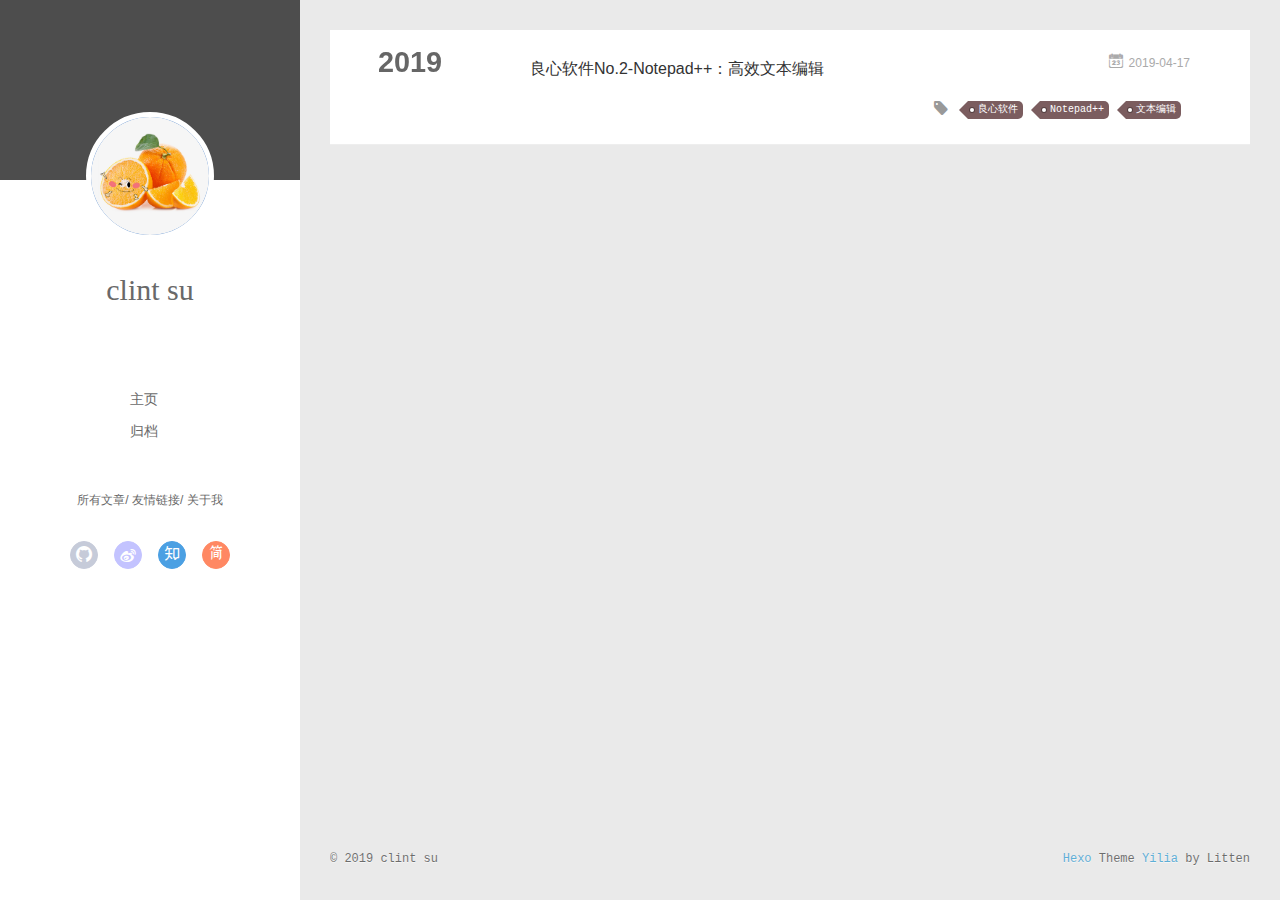
<file: tags/Notepad/index.html>
<!DOCTYPE html>
<html>
<head><meta name="generator" content="Hexo 3.8.0">
  <meta charset="utf-8">
  
  <meta name="renderer" content="webkit">
  <meta http-equiv="X-UA-Compatible" content="IE=edge">
  <link rel="dns-prefetch" href="https://iope.top">
  <title>Tag: Notepad++ | 🍊橙小站</title>
  <meta name="viewport" content="width=device-width, initial-scale=1, maximum-scale=1">
  <meta property="og:type" content="website">
<meta property="og:title" content="🍊橙小站">
<meta property="og:url" content="https://iope.top/tags/Notepad/index.html">
<meta property="og:site_name" content="🍊橙小站">
<meta property="og:locale" content="CN">
<meta name="twitter:card" content="summary">
<meta name="twitter:title" content="🍊橙小站">
  
    <link rel="alternative" href="/atom.xml" title="🍊橙小站" type="application/atom+xml">
  
  
    <link rel="icon" href="/favicon.png">
  
  <link rel="stylesheet" type="text/css" href="/./main.0cf68a.css">
  <style type="text/css">
  
    #container.show {
      background: linear-gradient(200deg,#a0cfe4,#e8c37e);
    }
  </style>
  

  

</head>
</html>
<body>
  <div id="container" q-class="show:isCtnShow">
    <canvas id="anm-canvas" class="anm-canvas"></canvas>
    <div class="left-col" q-class="show:isShow">
      
<div class="overlay" style="background: #4d4d4d"></div>
<div class="intrude-less">
	<header id="header" class="inner">
		<a href="/" class="profilepic">
			<img src="/img/home-head.jpg" class="js-avatar">
		</a>
		<hgroup>
		  <h1 class="header-author"><a href="/">clint su</a></h1>
		</hgroup>
		

		<nav class="header-menu">
			<ul>
			
				<li><a href="/">主页</a></li>
	        
				<li><a href="/archives/index.html">归档</a></li>
	        
			</ul>
		</nav>
		<nav class="header-smart-menu">
    		
    			
    			<a q-on="click: openSlider(e, 'innerArchive')" href="javascript:void(0)">所有文章</a>
    			
            
    			
    			<a q-on="click: openSlider(e, 'friends')" href="javascript:void(0)">友情链接</a>
    			
            
    			
    			<a q-on="click: openSlider(e, 'aboutme')" href="javascript:void(0)">关于我</a>
    			
            
		</nav>
		<nav class="header-nav">
			<div class="social">
				
					<a class="github" target="_blank" href="https://github.com/ClintSu/" title="github"><i class="icon-github"></i></a>
		        
					<a class="weibo" target="_blank" href="https://weibo.com/" title="weibo"><i class="icon-weibo"></i></a>
		        
					<a class="zhihu" target="_blank" href="https://www.zhihu.com/" title="zhihu"><i class="icon-zhihu"></i></a>
		        
					<a class="jianshu" target="_blank" href="https://www.jianshu.com/" title="jianshu"><i class="icon-jianshu"></i></a>
		        
			</div>
		</nav>
	</header>		
</div>

    </div>
    <div class="mid-col" q-class="show:isShow,hide:isShow|isFalse">
      
<nav id="mobile-nav">
  	<div class="overlay js-overlay" style="background: #4d4d4d"></div>
	<div class="btnctn js-mobile-btnctn">
  		<div class="slider-trigger list" q-on="click: openSlider(e)"><i class="icon icon-sort"></i></div>
	</div>
	<div class="intrude-less">
		<header id="header" class="inner">
			<div class="profilepic">
				<img src="/img/home-head.jpg" class="js-avatar">
			</div>
			<hgroup>
			  <h1 class="header-author js-header-author">clint su</h1>
			</hgroup>
			
			
			
				
			
				
			
			
			
			<nav class="header-nav">
				<div class="social">
					
						<a class="github" target="_blank" href="https://github.com/ClintSu/" title="github"><i class="icon-github"></i></a>
			        
						<a class="weibo" target="_blank" href="https://weibo.com/" title="weibo"><i class="icon-weibo"></i></a>
			        
						<a class="zhihu" target="_blank" href="https://www.zhihu.com/" title="zhihu"><i class="icon-zhihu"></i></a>
			        
						<a class="jianshu" target="_blank" href="https://www.jianshu.com/" title="jianshu"><i class="icon-jianshu"></i></a>
			        
				</div>
			</nav>

			<nav class="header-menu js-header-menu">
				<ul style="width: 50%">
				
				
					<li style="width: 50%"><a href="/">主页</a></li>
		        
					<li style="width: 50%"><a href="/archives/index.html">归档</a></li>
		        
				</ul>
			</nav>
		</header>				
	</div>
	<div class="mobile-mask" style="display:none" q-show="isShow"></div>
</nav>

      <div id="wrapper" class="body-wrap">
        <div class="menu-l">
          <div class="canvas-wrap">
            <canvas data-colors="#eaeaea" data-sectionHeight="100" data-contentId="js-content" id="myCanvas1" class="anm-canvas"></canvas>
          </div>
          <div id="js-content" class="content-ll">
            
  
  
    
    
      
      
      <section class="archives-wrap">
        <div class="archive-year-wrap">
          <a href="/archives/2019" class="archive-year">2019</a>
        </div>
        <div class="archives">
    
    <article class="archive-article archive-type-post">
  <div class="archive-article-inner">
    <header class="archive-article-header">
      	<div class="article-meta">
	      	<a href="/2019/04/17/s-notepad/" class="archive-article-date">
  	<time datetime="2019-04-17T08:06:14.000Z" itemprop="datePublished"><i class="icon-calendar icon"></i>2019-04-17</time>
</a>
        </div>
    	 
  
    <h1 itemprop="name">
      <a class="archive-article-title" href="/2019/04/17/s-notepad/">良心软件No.2-Notepad++：高效文本编辑</a>
    </h1>
  

        <div class="article-info info-on-right">
          
	<div class="article-tag tagcloud">
		<i class="icon-price-tags icon"></i>
		<ul class="article-tag-list">
			 
        		<li class="article-tag-list-item">
        			<a href="javascript:void(0)" class="js-tag article-tag-list-link color5">良心软件</a>
        		</li>
      		 
        		<li class="article-tag-list-item">
        			<a href="javascript:void(0)" class="js-tag article-tag-list-link color5">Notepad++</a>
        		</li>
      		 
        		<li class="article-tag-list-item">
        			<a href="javascript:void(0)" class="js-tag article-tag-list-link color5">文本编辑</a>
        		</li>
      		
		</ul>
	</div>

          

        </div>
        <div class="clearfix"></div>
    </header>
  </div>
</article>
  
  
    </div></section>
  

    


          </div>
        </div>
      </div>
      <footer id="footer">
  <div class="outer">
    <div id="footer-info">
    	<div class="footer-left">
    		&copy; 2019 clint su
    	</div>
      	<div class="footer-right">
      		<a href="http://hexo.io/" target="_blank">Hexo</a>  Theme <a href="https://github.com/litten/hexo-theme-yilia" target="_blank">Yilia</a> by Litten
      	</div>
    </div>
  </div>
</footer>
    </div>
    <script>
	var yiliaConfig = {
		mathjax: false,
		isHome: false,
		isPost: false,
		isArchive: false,
		isTag: true,
		isCategory: false,
		open_in_new: true,
		toc_hide_index: true,
		root: "/",
		innerArchive: true,
		showTags: false
	}
</script>

<script>!function(t){function n(e){if(r[e])return r[e].exports;var i=r[e]={exports:{},id:e,loaded:!1};return t[e].call(i.exports,i,i.exports,n),i.loaded=!0,i.exports}var r={};n.m=t,n.c=r,n.p="./",n(0)}([function(t,n,r){r(195),t.exports=r(191)},function(t,n,r){var e=r(3),i=r(52),o=r(27),u=r(28),c=r(53),f="prototype",a=function(t,n,r){var s,l,h,v,p=t&a.F,d=t&a.G,y=t&a.S,g=t&a.P,b=t&a.B,m=d?e:y?e[n]||(e[n]={}):(e[n]||{})[f],x=d?i:i[n]||(i[n]={}),w=x[f]||(x[f]={});d&&(r=n);for(s in r)l=!p&&m&&void 0!==m[s],h=(l?m:r)[s],v=b&&l?c(h,e):g&&"function"==typeof h?c(Function.call,h):h,m&&u(m,s,h,t&a.U),x[s]!=h&&o(x,s,v),g&&w[s]!=h&&(w[s]=h)};e.core=i,a.F=1,a.G=2,a.S=4,a.P=8,a.B=16,a.W=32,a.U=64,a.R=128,t.exports=a},function(t,n,r){var e=r(6);t.exports=function(t){if(!e(t))throw TypeError(t+" is not an object!");return t}},function(t,n){var r=t.exports="undefined"!=typeof window&&window.Math==Math?window:"undefined"!=typeof self&&self.Math==Math?self:Function("return this")();"number"==typeof __g&&(__g=r)},function(t,n){t.exports=function(t){try{return!!t()}catch(t){return!0}}},function(t,n){var r=t.exports="undefined"!=typeof window&&window.Math==Math?window:"undefined"!=typeof self&&self.Math==Math?self:Function("return this")();"number"==typeof __g&&(__g=r)},function(t,n){t.exports=function(t){return"object"==typeof t?null!==t:"function"==typeof t}},function(t,n,r){var e=r(126)("wks"),i=r(76),o=r(3).Symbol,u="function"==typeof o;(t.exports=function(t){return e[t]||(e[t]=u&&o[t]||(u?o:i)("Symbol."+t))}).store=e},function(t,n){var r={}.hasOwnProperty;t.exports=function(t,n){return r.call(t,n)}},function(t,n,r){var e=r(94),i=r(33);t.exports=function(t){return e(i(t))}},function(t,n,r){t.exports=!r(4)(function(){return 7!=Object.defineProperty({},"a",{get:function(){return 7}}).a})},function(t,n,r){var e=r(2),i=r(167),o=r(50),u=Object.defineProperty;n.f=r(10)?Object.defineProperty:function(t,n,r){if(e(t),n=o(n,!0),e(r),i)try{return u(t,n,r)}catch(t){}if("get"in r||"set"in r)throw TypeError("Accessors not supported!");return"value"in r&&(t[n]=r.value),t}},function(t,n,r){t.exports=!r(18)(function(){return 7!=Object.defineProperty({},"a",{get:function(){return 7}}).a})},function(t,n,r){var e=r(14),i=r(22);t.exports=r(12)?function(t,n,r){return e.f(t,n,i(1,r))}:function(t,n,r){return t[n]=r,t}},function(t,n,r){var e=r(20),i=r(58),o=r(42),u=Object.defineProperty;n.f=r(12)?Object.defineProperty:function(t,n,r){if(e(t),n=o(n,!0),e(r),i)try{return u(t,n,r)}catch(t){}if("get"in r||"set"in r)throw TypeError("Accessors not supported!");return"value"in r&&(t[n]=r.value),t}},function(t,n,r){var e=r(40)("wks"),i=r(23),o=r(5).Symbol,u="function"==typeof o;(t.exports=function(t){return e[t]||(e[t]=u&&o[t]||(u?o:i)("Symbol."+t))}).store=e},function(t,n,r){var e=r(67),i=Math.min;t.exports=function(t){return t>0?i(e(t),9007199254740991):0}},function(t,n,r){var e=r(46);t.exports=function(t){return Object(e(t))}},function(t,n){t.exports=function(t){try{return!!t()}catch(t){return!0}}},function(t,n,r){var e=r(63),i=r(34);t.exports=Object.keys||function(t){return e(t,i)}},function(t,n,r){var e=r(21);t.exports=function(t){if(!e(t))throw TypeError(t+" is not an object!");return t}},function(t,n){t.exports=function(t){return"object"==typeof t?null!==t:"function"==typeof t}},function(t,n){t.exports=function(t,n){return{enumerable:!(1&t),configurable:!(2&t),writable:!(4&t),value:n}}},function(t,n){var r=0,e=Math.random();t.exports=function(t){return"Symbol(".concat(void 0===t?"":t,")_",(++r+e).toString(36))}},function(t,n){var r={}.hasOwnProperty;t.exports=function(t,n){return r.call(t,n)}},function(t,n){var r=t.exports={version:"2.4.0"};"number"==typeof __e&&(__e=r)},function(t,n){t.exports=function(t){if("function"!=typeof t)throw TypeError(t+" is not a function!");return t}},function(t,n,r){var e=r(11),i=r(66);t.exports=r(10)?function(t,n,r){return e.f(t,n,i(1,r))}:function(t,n,r){return t[n]=r,t}},function(t,n,r){var e=r(3),i=r(27),o=r(24),u=r(76)("src"),c="toString",f=Function[c],a=(""+f).split(c);r(52).inspectSource=function(t){return f.call(t)},(t.exports=function(t,n,r,c){var f="function"==typeof r;f&&(o(r,"name")||i(r,"name",n)),t[n]!==r&&(f&&(o(r,u)||i(r,u,t[n]?""+t[n]:a.join(String(n)))),t===e?t[n]=r:c?t[n]?t[n]=r:i(t,n,r):(delete t[n],i(t,n,r)))})(Function.prototype,c,function(){return"function"==typeof this&&this[u]||f.call(this)})},function(t,n,r){var e=r(1),i=r(4),o=r(46),u=function(t,n,r,e){var i=String(o(t)),u="<"+n;return""!==r&&(u+=" "+r+'="'+String(e).replace(/"/g,"&quot;")+'"'),u+">"+i+"</"+n+">"};t.exports=function(t,n){var r={};r[t]=n(u),e(e.P+e.F*i(function(){var n=""[t]('"');return n!==n.toLowerCase()||n.split('"').length>3}),"String",r)}},function(t,n,r){var e=r(115),i=r(46);t.exports=function(t){return e(i(t))}},function(t,n,r){var e=r(116),i=r(66),o=r(30),u=r(50),c=r(24),f=r(167),a=Object.getOwnPropertyDescriptor;n.f=r(10)?a:function(t,n){if(t=o(t),n=u(n,!0),f)try{return a(t,n)}catch(t){}if(c(t,n))return i(!e.f.call(t,n),t[n])}},function(t,n,r){var e=r(24),i=r(17),o=r(145)("IE_PROTO"),u=Object.prototype;t.exports=Object.getPrototypeOf||function(t){return t=i(t),e(t,o)?t[o]:"function"==typeof t.constructor&&t instanceof t.constructor?t.constructor.prototype:t instanceof Object?u:null}},function(t,n){t.exports=function(t){if(void 0==t)throw TypeError("Can't call method on  "+t);return t}},function(t,n){t.exports="constructor,hasOwnProperty,isPrototypeOf,propertyIsEnumerable,toLocaleString,toString,valueOf".split(",")},function(t,n){t.exports={}},function(t,n){t.exports=!0},function(t,n){n.f={}.propertyIsEnumerable},function(t,n,r){var e=r(14).f,i=r(8),o=r(15)("toStringTag");t.exports=function(t,n,r){t&&!i(t=r?t:t.prototype,o)&&e(t,o,{configurable:!0,value:n})}},function(t,n,r){var e=r(40)("keys"),i=r(23);t.exports=function(t){return e[t]||(e[t]=i(t))}},function(t,n,r){var e=r(5),i="__core-js_shared__",o=e[i]||(e[i]={});t.exports=function(t){return o[t]||(o[t]={})}},function(t,n){var r=Math.ceil,e=Math.floor;t.exports=function(t){return isNaN(t=+t)?0:(t>0?e:r)(t)}},function(t,n,r){var e=r(21);t.exports=function(t,n){if(!e(t))return t;var r,i;if(n&&"function"==typeof(r=t.toString)&&!e(i=r.call(t)))return i;if("function"==typeof(r=t.valueOf)&&!e(i=r.call(t)))return i;if(!n&&"function"==typeof(r=t.toString)&&!e(i=r.call(t)))return i;throw TypeError("Can't convert object to primitive value")}},function(t,n,r){var e=r(5),i=r(25),o=r(36),u=r(44),c=r(14).f;t.exports=function(t){var n=i.Symbol||(i.Symbol=o?{}:e.Symbol||{});"_"==t.charAt(0)||t in n||c(n,t,{value:u.f(t)})}},function(t,n,r){n.f=r(15)},function(t,n){var r={}.toString;t.exports=function(t){return r.call(t).slice(8,-1)}},function(t,n){t.exports=function(t){if(void 0==t)throw TypeError("Can't call method on  "+t);return t}},function(t,n,r){var e=r(4);t.exports=function(t,n){return!!t&&e(function(){n?t.call(null,function(){},1):t.call(null)})}},function(t,n,r){var e=r(53),i=r(115),o=r(17),u=r(16),c=r(203);t.exports=function(t,n){var r=1==t,f=2==t,a=3==t,s=4==t,l=6==t,h=5==t||l,v=n||c;return function(n,c,p){for(var d,y,g=o(n),b=i(g),m=e(c,p,3),x=u(b.length),w=0,S=r?v(n,x):f?v(n,0):void 0;x>w;w++)if((h||w in b)&&(d=b[w],y=m(d,w,g),t))if(r)S[w]=y;else if(y)switch(t){case 3:return!0;case 5:return d;case 6:return w;case 2:S.push(d)}else if(s)return!1;return l?-1:a||s?s:S}}},function(t,n,r){var e=r(1),i=r(52),o=r(4);t.exports=function(t,n){var r=(i.Object||{})[t]||Object[t],u={};u[t]=n(r),e(e.S+e.F*o(function(){r(1)}),"Object",u)}},function(t,n,r){var e=r(6);t.exports=function(t,n){if(!e(t))return t;var r,i;if(n&&"function"==typeof(r=t.toString)&&!e(i=r.call(t)))return i;if("function"==typeof(r=t.valueOf)&&!e(i=r.call(t)))return i;if(!n&&"function"==typeof(r=t.toString)&&!e(i=r.call(t)))return i;throw TypeError("Can't convert object to primitive value")}},function(t,n,r){var e=r(5),i=r(25),o=r(91),u=r(13),c="prototype",f=function(t,n,r){var a,s,l,h=t&f.F,v=t&f.G,p=t&f.S,d=t&f.P,y=t&f.B,g=t&f.W,b=v?i:i[n]||(i[n]={}),m=b[c],x=v?e:p?e[n]:(e[n]||{})[c];v&&(r=n);for(a in r)(s=!h&&x&&void 0!==x[a])&&a in b||(l=s?x[a]:r[a],b[a]=v&&"function"!=typeof x[a]?r[a]:y&&s?o(l,e):g&&x[a]==l?function(t){var n=function(n,r,e){if(this instanceof t){switch(arguments.length){case 0:return new t;case 1:return new t(n);case 2:return new t(n,r)}return new t(n,r,e)}return t.apply(this,arguments)};return n[c]=t[c],n}(l):d&&"function"==typeof l?o(Function.call,l):l,d&&((b.virtual||(b.virtual={}))[a]=l,t&f.R&&m&&!m[a]&&u(m,a,l)))};f.F=1,f.G=2,f.S=4,f.P=8,f.B=16,f.W=32,f.U=64,f.R=128,t.exports=f},function(t,n){var r=t.exports={version:"2.4.0"};"number"==typeof __e&&(__e=r)},function(t,n,r){var e=r(26);t.exports=function(t,n,r){if(e(t),void 0===n)return t;switch(r){case 1:return function(r){return t.call(n,r)};case 2:return function(r,e){return t.call(n,r,e)};case 3:return function(r,e,i){return t.call(n,r,e,i)}}return function(){return t.apply(n,arguments)}}},function(t,n,r){var e=r(183),i=r(1),o=r(126)("metadata"),u=o.store||(o.store=new(r(186))),c=function(t,n,r){var i=u.get(t);if(!i){if(!r)return;u.set(t,i=new e)}var o=i.get(n);if(!o){if(!r)return;i.set(n,o=new e)}return o},f=function(t,n,r){var e=c(n,r,!1);return void 0!==e&&e.has(t)},a=function(t,n,r){var e=c(n,r,!1);return void 0===e?void 0:e.get(t)},s=function(t,n,r,e){c(r,e,!0).set(t,n)},l=function(t,n){var r=c(t,n,!1),e=[];return r&&r.forEach(function(t,n){e.push(n)}),e},h=function(t){return void 0===t||"symbol"==typeof t?t:String(t)},v=function(t){i(i.S,"Reflect",t)};t.exports={store:u,map:c,has:f,get:a,set:s,keys:l,key:h,exp:v}},function(t,n,r){"use strict";if(r(10)){var e=r(69),i=r(3),o=r(4),u=r(1),c=r(127),f=r(152),a=r(53),s=r(68),l=r(66),h=r(27),v=r(73),p=r(67),d=r(16),y=r(75),g=r(50),b=r(24),m=r(180),x=r(114),w=r(6),S=r(17),_=r(137),O=r(70),E=r(32),P=r(71).f,j=r(154),F=r(76),M=r(7),A=r(48),N=r(117),T=r(146),I=r(155),k=r(80),L=r(123),R=r(74),C=r(130),D=r(160),U=r(11),W=r(31),G=U.f,B=W.f,V=i.RangeError,z=i.TypeError,q=i.Uint8Array,K="ArrayBuffer",J="Shared"+K,Y="BYTES_PER_ELEMENT",H="prototype",$=Array[H],X=f.ArrayBuffer,Q=f.DataView,Z=A(0),tt=A(2),nt=A(3),rt=A(4),et=A(5),it=A(6),ot=N(!0),ut=N(!1),ct=I.values,ft=I.keys,at=I.entries,st=$.lastIndexOf,lt=$.reduce,ht=$.reduceRight,vt=$.join,pt=$.sort,dt=$.slice,yt=$.toString,gt=$.toLocaleString,bt=M("iterator"),mt=M("toStringTag"),xt=F("typed_constructor"),wt=F("def_constructor"),St=c.CONSTR,_t=c.TYPED,Ot=c.VIEW,Et="Wrong length!",Pt=A(1,function(t,n){return Tt(T(t,t[wt]),n)}),jt=o(function(){return 1===new q(new Uint16Array([1]).buffer)[0]}),Ft=!!q&&!!q[H].set&&o(function(){new q(1).set({})}),Mt=function(t,n){if(void 0===t)throw z(Et);var r=+t,e=d(t);if(n&&!m(r,e))throw V(Et);return e},At=function(t,n){var r=p(t);if(r<0||r%n)throw V("Wrong offset!");return r},Nt=function(t){if(w(t)&&_t in t)return t;throw z(t+" is not a typed array!")},Tt=function(t,n){if(!(w(t)&&xt in t))throw z("It is not a typed array constructor!");return new t(n)},It=function(t,n){return kt(T(t,t[wt]),n)},kt=function(t,n){for(var r=0,e=n.length,i=Tt(t,e);e>r;)i[r]=n[r++];return i},Lt=function(t,n,r){G(t,n,{get:function(){return this._d[r]}})},Rt=function(t){var n,r,e,i,o,u,c=S(t),f=arguments.length,s=f>1?arguments[1]:void 0,l=void 0!==s,h=j(c);if(void 0!=h&&!_(h)){for(u=h.call(c),e=[],n=0;!(o=u.next()).done;n++)e.push(o.value);c=e}for(l&&f>2&&(s=a(s,arguments[2],2)),n=0,r=d(c.length),i=Tt(this,r);r>n;n++)i[n]=l?s(c[n],n):c[n];return i},Ct=function(){for(var t=0,n=arguments.length,r=Tt(this,n);n>t;)r[t]=arguments[t++];return r},Dt=!!q&&o(function(){gt.call(new q(1))}),Ut=function(){return gt.apply(Dt?dt.call(Nt(this)):Nt(this),arguments)},Wt={copyWithin:function(t,n){return D.call(Nt(this),t,n,arguments.length>2?arguments[2]:void 0)},every:function(t){return rt(Nt(this),t,arguments.length>1?arguments[1]:void 0)},fill:function(t){return C.apply(Nt(this),arguments)},filter:function(t){return It(this,tt(Nt(this),t,arguments.length>1?arguments[1]:void 0))},find:function(t){return et(Nt(this),t,arguments.length>1?arguments[1]:void 0)},findIndex:function(t){return it(Nt(this),t,arguments.length>1?arguments[1]:void 0)},forEach:function(t){Z(Nt(this),t,arguments.length>1?arguments[1]:void 0)},indexOf:function(t){return ut(Nt(this),t,arguments.length>1?arguments[1]:void 0)},includes:function(t){return ot(Nt(this),t,arguments.length>1?arguments[1]:void 0)},join:function(t){return vt.apply(Nt(this),arguments)},lastIndexOf:function(t){return st.apply(Nt(this),arguments)},map:function(t){return Pt(Nt(this),t,arguments.length>1?arguments[1]:void 0)},reduce:function(t){return lt.apply(Nt(this),arguments)},reduceRight:function(t){return ht.apply(Nt(this),arguments)},reverse:function(){for(var t,n=this,r=Nt(n).length,e=Math.floor(r/2),i=0;i<e;)t=n[i],n[i++]=n[--r],n[r]=t;return n},some:function(t){return nt(Nt(this),t,arguments.length>1?arguments[1]:void 0)},sort:function(t){return pt.call(Nt(this),t)},subarray:function(t,n){var r=Nt(this),e=r.length,i=y(t,e);return new(T(r,r[wt]))(r.buffer,r.byteOffset+i*r.BYTES_PER_ELEMENT,d((void 0===n?e:y(n,e))-i))}},Gt=function(t,n){return It(this,dt.call(Nt(this),t,n))},Bt=function(t){Nt(this);var n=At(arguments[1],1),r=this.length,e=S(t),i=d(e.length),o=0;if(i+n>r)throw V(Et);for(;o<i;)this[n+o]=e[o++]},Vt={entries:function(){return at.call(Nt(this))},keys:function(){return ft.call(Nt(this))},values:function(){return ct.call(Nt(this))}},zt=function(t,n){return w(t)&&t[_t]&&"symbol"!=typeof n&&n in t&&String(+n)==String(n)},qt=function(t,n){return zt(t,n=g(n,!0))?l(2,t[n]):B(t,n)},Kt=function(t,n,r){return!(zt(t,n=g(n,!0))&&w(r)&&b(r,"value"))||b(r,"get")||b(r,"set")||r.configurable||b(r,"writable")&&!r.writable||b(r,"enumerable")&&!r.enumerable?G(t,n,r):(t[n]=r.value,t)};St||(W.f=qt,U.f=Kt),u(u.S+u.F*!St,"Object",{getOwnPropertyDescriptor:qt,defineProperty:Kt}),o(function(){yt.call({})})&&(yt=gt=function(){return vt.call(this)});var Jt=v({},Wt);v(Jt,Vt),h(Jt,bt,Vt.values),v(Jt,{slice:Gt,set:Bt,constructor:function(){},toString:yt,toLocaleString:Ut}),Lt(Jt,"buffer","b"),Lt(Jt,"byteOffset","o"),Lt(Jt,"byteLength","l"),Lt(Jt,"length","e"),G(Jt,mt,{get:function(){return this[_t]}}),t.exports=function(t,n,r,f){f=!!f;var a=t+(f?"Clamped":"")+"Array",l="Uint8Array"!=a,v="get"+t,p="set"+t,y=i[a],g=y||{},b=y&&E(y),m=!y||!c.ABV,S={},_=y&&y[H],j=function(t,r){var e=t._d;return e.v[v](r*n+e.o,jt)},F=function(t,r,e){var i=t._d;f&&(e=(e=Math.round(e))<0?0:e>255?255:255&e),i.v[p](r*n+i.o,e,jt)},M=function(t,n){G(t,n,{get:function(){return j(this,n)},set:function(t){return F(this,n,t)},enumerable:!0})};m?(y=r(function(t,r,e,i){s(t,y,a,"_d");var o,u,c,f,l=0,v=0;if(w(r)){if(!(r instanceof X||(f=x(r))==K||f==J))return _t in r?kt(y,r):Rt.call(y,r);o=r,v=At(e,n);var p=r.byteLength;if(void 0===i){if(p%n)throw V(Et);if((u=p-v)<0)throw V(Et)}else if((u=d(i)*n)+v>p)throw V(Et);c=u/n}else c=Mt(r,!0),u=c*n,o=new X(u);for(h(t,"_d",{b:o,o:v,l:u,e:c,v:new Q(o)});l<c;)M(t,l++)}),_=y[H]=O(Jt),h(_,"constructor",y)):L(function(t){new y(null),new y(t)},!0)||(y=r(function(t,r,e,i){s(t,y,a);var o;return w(r)?r instanceof X||(o=x(r))==K||o==J?void 0!==i?new g(r,At(e,n),i):void 0!==e?new g(r,At(e,n)):new g(r):_t in r?kt(y,r):Rt.call(y,r):new g(Mt(r,l))}),Z(b!==Function.prototype?P(g).concat(P(b)):P(g),function(t){t in y||h(y,t,g[t])}),y[H]=_,e||(_.constructor=y));var A=_[bt],N=!!A&&("values"==A.name||void 0==A.name),T=Vt.values;h(y,xt,!0),h(_,_t,a),h(_,Ot,!0),h(_,wt,y),(f?new y(1)[mt]==a:mt in _)||G(_,mt,{get:function(){return a}}),S[a]=y,u(u.G+u.W+u.F*(y!=g),S),u(u.S,a,{BYTES_PER_ELEMENT:n,from:Rt,of:Ct}),Y in _||h(_,Y,n),u(u.P,a,Wt),R(a),u(u.P+u.F*Ft,a,{set:Bt}),u(u.P+u.F*!N,a,Vt),u(u.P+u.F*(_.toString!=yt),a,{toString:yt}),u(u.P+u.F*o(function(){new y(1).slice()}),a,{slice:Gt}),u(u.P+u.F*(o(function(){return[1,2].toLocaleString()!=new y([1,2]).toLocaleString()})||!o(function(){_.toLocaleString.call([1,2])})),a,{toLocaleString:Ut}),k[a]=N?A:T,e||N||h(_,bt,T)}}else t.exports=function(){}},function(t,n){var r={}.toString;t.exports=function(t){return r.call(t).slice(8,-1)}},function(t,n,r){var e=r(21),i=r(5).document,o=e(i)&&e(i.createElement);t.exports=function(t){return o?i.createElement(t):{}}},function(t,n,r){t.exports=!r(12)&&!r(18)(function(){return 7!=Object.defineProperty(r(57)("div"),"a",{get:function(){return 7}}).a})},function(t,n,r){"use strict";var e=r(36),i=r(51),o=r(64),u=r(13),c=r(8),f=r(35),a=r(96),s=r(38),l=r(103),h=r(15)("iterator"),v=!([].keys&&"next"in[].keys()),p="keys",d="values",y=function(){return this};t.exports=function(t,n,r,g,b,m,x){a(r,n,g);var w,S,_,O=function(t){if(!v&&t in F)return F[t];switch(t){case p:case d:return function(){return new r(this,t)}}return function(){return new r(this,t)}},E=n+" Iterator",P=b==d,j=!1,F=t.prototype,M=F[h]||F["@@iterator"]||b&&F[b],A=M||O(b),N=b?P?O("entries"):A:void 0,T="Array"==n?F.entries||M:M;if(T&&(_=l(T.call(new t)))!==Object.prototype&&(s(_,E,!0),e||c(_,h)||u(_,h,y)),P&&M&&M.name!==d&&(j=!0,A=function(){return M.call(this)}),e&&!x||!v&&!j&&F[h]||u(F,h,A),f[n]=A,f[E]=y,b)if(w={values:P?A:O(d),keys:m?A:O(p),entries:N},x)for(S in w)S in F||o(F,S,w[S]);else i(i.P+i.F*(v||j),n,w);return w}},function(t,n,r){var e=r(20),i=r(100),o=r(34),u=r(39)("IE_PROTO"),c=function(){},f="prototype",a=function(){var t,n=r(57)("iframe"),e=o.length;for(n.style.display="none",r(93).appendChild(n),n.src="javascript:",t=n.contentWindow.document,t.open(),t.write("<script>document.F=Object<\/script>"),t.close(),a=t.F;e--;)delete a[f][o[e]];return a()};t.exports=Object.create||function(t,n){var r;return null!==t?(c[f]=e(t),r=new c,c[f]=null,r[u]=t):r=a(),void 0===n?r:i(r,n)}},function(t,n,r){var e=r(63),i=r(34).concat("length","prototype");n.f=Object.getOwnPropertyNames||function(t){return e(t,i)}},function(t,n){n.f=Object.getOwnPropertySymbols},function(t,n,r){var e=r(8),i=r(9),o=r(90)(!1),u=r(39)("IE_PROTO");t.exports=function(t,n){var r,c=i(t),f=0,a=[];for(r in c)r!=u&&e(c,r)&&a.push(r);for(;n.length>f;)e(c,r=n[f++])&&(~o(a,r)||a.push(r));return a}},function(t,n,r){t.exports=r(13)},function(t,n,r){var e=r(76)("meta"),i=r(6),o=r(24),u=r(11).f,c=0,f=Object.isExtensible||function(){return!0},a=!r(4)(function(){return f(Object.preventExtensions({}))}),s=function(t){u(t,e,{value:{i:"O"+ ++c,w:{}}})},l=function(t,n){if(!i(t))return"symbol"==typeof t?t:("string"==typeof t?"S":"P")+t;if(!o(t,e)){if(!f(t))return"F";if(!n)return"E";s(t)}return t[e].i},h=function(t,n){if(!o(t,e)){if(!f(t))return!0;if(!n)return!1;s(t)}return t[e].w},v=function(t){return a&&p.NEED&&f(t)&&!o(t,e)&&s(t),t},p=t.exports={KEY:e,NEED:!1,fastKey:l,getWeak:h,onFreeze:v}},function(t,n){t.exports=function(t,n){return{enumerable:!(1&t),configurable:!(2&t),writable:!(4&t),value:n}}},function(t,n){var r=Math.ceil,e=Math.floor;t.exports=function(t){return isNaN(t=+t)?0:(t>0?e:r)(t)}},function(t,n){t.exports=function(t,n,r,e){if(!(t instanceof n)||void 0!==e&&e in t)throw TypeError(r+": incorrect invocation!");return t}},function(t,n){t.exports=!1},function(t,n,r){var e=r(2),i=r(173),o=r(133),u=r(145)("IE_PROTO"),c=function(){},f="prototype",a=function(){var t,n=r(132)("iframe"),e=o.length;for(n.style.display="none",r(135).appendChild(n),n.src="javascript:",t=n.contentWindow.document,t.open(),t.write("<script>document.F=Object<\/script>"),t.close(),a=t.F;e--;)delete a[f][o[e]];return a()};t.exports=Object.create||function(t,n){var r;return null!==t?(c[f]=e(t),r=new c,c[f]=null,r[u]=t):r=a(),void 0===n?r:i(r,n)}},function(t,n,r){var e=r(175),i=r(133).concat("length","prototype");n.f=Object.getOwnPropertyNames||function(t){return e(t,i)}},function(t,n,r){var e=r(175),i=r(133);t.exports=Object.keys||function(t){return e(t,i)}},function(t,n,r){var e=r(28);t.exports=function(t,n,r){for(var i in n)e(t,i,n[i],r);return t}},function(t,n,r){"use strict";var e=r(3),i=r(11),o=r(10),u=r(7)("species");t.exports=function(t){var n=e[t];o&&n&&!n[u]&&i.f(n,u,{configurable:!0,get:function(){return this}})}},function(t,n,r){var e=r(67),i=Math.max,o=Math.min;t.exports=function(t,n){return t=e(t),t<0?i(t+n,0):o(t,n)}},function(t,n){var r=0,e=Math.random();t.exports=function(t){return"Symbol(".concat(void 0===t?"":t,")_",(++r+e).toString(36))}},function(t,n,r){var e=r(33);t.exports=function(t){return Object(e(t))}},function(t,n,r){var e=r(7)("unscopables"),i=Array.prototype;void 0==i[e]&&r(27)(i,e,{}),t.exports=function(t){i[e][t]=!0}},function(t,n,r){var e=r(53),i=r(169),o=r(137),u=r(2),c=r(16),f=r(154),a={},s={},n=t.exports=function(t,n,r,l,h){var v,p,d,y,g=h?function(){return t}:f(t),b=e(r,l,n?2:1),m=0;if("function"!=typeof g)throw TypeError(t+" is not iterable!");if(o(g)){for(v=c(t.length);v>m;m++)if((y=n?b(u(p=t[m])[0],p[1]):b(t[m]))===a||y===s)return y}else for(d=g.call(t);!(p=d.next()).done;)if((y=i(d,b,p.value,n))===a||y===s)return y};n.BREAK=a,n.RETURN=s},function(t,n){t.exports={}},function(t,n,r){var e=r(11).f,i=r(24),o=r(7)("toStringTag");t.exports=function(t,n,r){t&&!i(t=r?t:t.prototype,o)&&e(t,o,{configurable:!0,value:n})}},function(t,n,r){var e=r(1),i=r(46),o=r(4),u=r(150),c="["+u+"]",f="​",a=RegExp("^"+c+c+"*"),s=RegExp(c+c+"*$"),l=function(t,n,r){var i={},c=o(function(){return!!u[t]()||f[t]()!=f}),a=i[t]=c?n(h):u[t];r&&(i[r]=a),e(e.P+e.F*c,"String",i)},h=l.trim=function(t,n){return t=String(i(t)),1&n&&(t=t.replace(a,"")),2&n&&(t=t.replace(s,"")),t};t.exports=l},function(t,n,r){t.exports={default:r(86),__esModule:!0}},function(t,n,r){t.exports={default:r(87),__esModule:!0}},function(t,n,r){"use strict";function e(t){return t&&t.__esModule?t:{default:t}}n.__esModule=!0;var i=r(84),o=e(i),u=r(83),c=e(u),f="function"==typeof c.default&&"symbol"==typeof o.default?function(t){return typeof t}:function(t){return t&&"function"==typeof c.default&&t.constructor===c.default&&t!==c.default.prototype?"symbol":typeof t};n.default="function"==typeof c.default&&"symbol"===f(o.default)?function(t){return void 0===t?"undefined":f(t)}:function(t){return t&&"function"==typeof c.default&&t.constructor===c.default&&t!==c.default.prototype?"symbol":void 0===t?"undefined":f(t)}},function(t,n,r){r(110),r(108),r(111),r(112),t.exports=r(25).Symbol},function(t,n,r){r(109),r(113),t.exports=r(44).f("iterator")},function(t,n){t.exports=function(t){if("function"!=typeof t)throw TypeError(t+" is not a function!");return t}},function(t,n){t.exports=function(){}},function(t,n,r){var e=r(9),i=r(106),o=r(105);t.exports=function(t){return function(n,r,u){var c,f=e(n),a=i(f.length),s=o(u,a);if(t&&r!=r){for(;a>s;)if((c=f[s++])!=c)return!0}else for(;a>s;s++)if((t||s in f)&&f[s]===r)return t||s||0;return!t&&-1}}},function(t,n,r){var e=r(88);t.exports=function(t,n,r){if(e(t),void 0===n)return t;switch(r){case 1:return function(r){return t.call(n,r)};case 2:return function(r,e){return t.call(n,r,e)};case 3:return function(r,e,i){return t.call(n,r,e,i)}}return function(){return t.apply(n,arguments)}}},function(t,n,r){var e=r(19),i=r(62),o=r(37);t.exports=function(t){var n=e(t),r=i.f;if(r)for(var u,c=r(t),f=o.f,a=0;c.length>a;)f.call(t,u=c[a++])&&n.push(u);return n}},function(t,n,r){t.exports=r(5).document&&document.documentElement},function(t,n,r){var e=r(56);t.exports=Object("z").propertyIsEnumerable(0)?Object:function(t){return"String"==e(t)?t.split(""):Object(t)}},function(t,n,r){var e=r(56);t.exports=Array.isArray||function(t){return"Array"==e(t)}},function(t,n,r){"use strict";var e=r(60),i=r(22),o=r(38),u={};r(13)(u,r(15)("iterator"),function(){return this}),t.exports=function(t,n,r){t.prototype=e(u,{next:i(1,r)}),o(t,n+" Iterator")}},function(t,n){t.exports=function(t,n){return{value:n,done:!!t}}},function(t,n,r){var e=r(19),i=r(9);t.exports=function(t,n){for(var r,o=i(t),u=e(o),c=u.length,f=0;c>f;)if(o[r=u[f++]]===n)return r}},function(t,n,r){var e=r(23)("meta"),i=r(21),o=r(8),u=r(14).f,c=0,f=Object.isExtensible||function(){return!0},a=!r(18)(function(){return f(Object.preventExtensions({}))}),s=function(t){u(t,e,{value:{i:"O"+ ++c,w:{}}})},l=function(t,n){if(!i(t))return"symbol"==typeof t?t:("string"==typeof t?"S":"P")+t;if(!o(t,e)){if(!f(t))return"F";if(!n)return"E";s(t)}return t[e].i},h=function(t,n){if(!o(t,e)){if(!f(t))return!0;if(!n)return!1;s(t)}return t[e].w},v=function(t){return a&&p.NEED&&f(t)&&!o(t,e)&&s(t),t},p=t.exports={KEY:e,NEED:!1,fastKey:l,getWeak:h,onFreeze:v}},function(t,n,r){var e=r(14),i=r(20),o=r(19);t.exports=r(12)?Object.defineProperties:function(t,n){i(t);for(var r,u=o(n),c=u.length,f=0;c>f;)e.f(t,r=u[f++],n[r]);return t}},function(t,n,r){var e=r(37),i=r(22),o=r(9),u=r(42),c=r(8),f=r(58),a=Object.getOwnPropertyDescriptor;n.f=r(12)?a:function(t,n){if(t=o(t),n=u(n,!0),f)try{return a(t,n)}catch(t){}if(c(t,n))return i(!e.f.call(t,n),t[n])}},function(t,n,r){var e=r(9),i=r(61).f,o={}.toString,u="object"==typeof window&&window&&Object.getOwnPropertyNames?Object.getOwnPropertyNames(window):[],c=function(t){try{return i(t)}catch(t){return u.slice()}};t.exports.f=function(t){return u&&"[object Window]"==o.call(t)?c(t):i(e(t))}},function(t,n,r){var e=r(8),i=r(77),o=r(39)("IE_PROTO"),u=Object.prototype;t.exports=Object.getPrototypeOf||function(t){return t=i(t),e(t,o)?t[o]:"function"==typeof t.constructor&&t instanceof t.constructor?t.constructor.prototype:t instanceof Object?u:null}},function(t,n,r){var e=r(41),i=r(33);t.exports=function(t){return function(n,r){var o,u,c=String(i(n)),f=e(r),a=c.length;return f<0||f>=a?t?"":void 0:(o=c.charCodeAt(f),o<55296||o>56319||f+1===a||(u=c.charCodeAt(f+1))<56320||u>57343?t?c.charAt(f):o:t?c.slice(f,f+2):u-56320+(o-55296<<10)+65536)}}},function(t,n,r){var e=r(41),i=Math.max,o=Math.min;t.exports=function(t,n){return t=e(t),t<0?i(t+n,0):o(t,n)}},function(t,n,r){var e=r(41),i=Math.min;t.exports=function(t){return t>0?i(e(t),9007199254740991):0}},function(t,n,r){"use strict";var e=r(89),i=r(97),o=r(35),u=r(9);t.exports=r(59)(Array,"Array",function(t,n){this._t=u(t),this._i=0,this._k=n},function(){var t=this._t,n=this._k,r=this._i++;return!t||r>=t.length?(this._t=void 0,i(1)):"keys"==n?i(0,r):"values"==n?i(0,t[r]):i(0,[r,t[r]])},"values"),o.Arguments=o.Array,e("keys"),e("values"),e("entries")},function(t,n){},function(t,n,r){"use strict";var e=r(104)(!0);r(59)(String,"String",function(t){this._t=String(t),this._i=0},function(){var t,n=this._t,r=this._i;return r>=n.length?{value:void 0,done:!0}:(t=e(n,r),this._i+=t.length,{value:t,done:!1})})},function(t,n,r){"use strict";var e=r(5),i=r(8),o=r(12),u=r(51),c=r(64),f=r(99).KEY,a=r(18),s=r(40),l=r(38),h=r(23),v=r(15),p=r(44),d=r(43),y=r(98),g=r(92),b=r(95),m=r(20),x=r(9),w=r(42),S=r(22),_=r(60),O=r(102),E=r(101),P=r(14),j=r(19),F=E.f,M=P.f,A=O.f,N=e.Symbol,T=e.JSON,I=T&&T.stringify,k="prototype",L=v("_hidden"),R=v("toPrimitive"),C={}.propertyIsEnumerable,D=s("symbol-registry"),U=s("symbols"),W=s("op-symbols"),G=Object[k],B="function"==typeof N,V=e.QObject,z=!V||!V[k]||!V[k].findChild,q=o&&a(function(){return 7!=_(M({},"a",{get:function(){return M(this,"a",{value:7}).a}})).a})?function(t,n,r){var e=F(G,n);e&&delete G[n],M(t,n,r),e&&t!==G&&M(G,n,e)}:M,K=function(t){var n=U[t]=_(N[k]);return n._k=t,n},J=B&&"symbol"==typeof N.iterator?function(t){return"symbol"==typeof t}:function(t){return t instanceof N},Y=function(t,n,r){return t===G&&Y(W,n,r),m(t),n=w(n,!0),m(r),i(U,n)?(r.enumerable?(i(t,L)&&t[L][n]&&(t[L][n]=!1),r=_(r,{enumerable:S(0,!1)})):(i(t,L)||M(t,L,S(1,{})),t[L][n]=!0),q(t,n,r)):M(t,n,r)},H=function(t,n){m(t);for(var r,e=g(n=x(n)),i=0,o=e.length;o>i;)Y(t,r=e[i++],n[r]);return t},$=function(t,n){return void 0===n?_(t):H(_(t),n)},X=function(t){var n=C.call(this,t=w(t,!0));return!(this===G&&i(U,t)&&!i(W,t))&&(!(n||!i(this,t)||!i(U,t)||i(this,L)&&this[L][t])||n)},Q=function(t,n){if(t=x(t),n=w(n,!0),t!==G||!i(U,n)||i(W,n)){var r=F(t,n);return!r||!i(U,n)||i(t,L)&&t[L][n]||(r.enumerable=!0),r}},Z=function(t){for(var n,r=A(x(t)),e=[],o=0;r.length>o;)i(U,n=r[o++])||n==L||n==f||e.push(n);return e},tt=function(t){for(var n,r=t===G,e=A(r?W:x(t)),o=[],u=0;e.length>u;)!i(U,n=e[u++])||r&&!i(G,n)||o.push(U[n]);return o};B||(N=function(){if(this instanceof N)throw TypeError("Symbol is not a constructor!");var t=h(arguments.length>0?arguments[0]:void 0),n=function(r){this===G&&n.call(W,r),i(this,L)&&i(this[L],t)&&(this[L][t]=!1),q(this,t,S(1,r))};return o&&z&&q(G,t,{configurable:!0,set:n}),K(t)},c(N[k],"toString",function(){return this._k}),E.f=Q,P.f=Y,r(61).f=O.f=Z,r(37).f=X,r(62).f=tt,o&&!r(36)&&c(G,"propertyIsEnumerable",X,!0),p.f=function(t){return K(v(t))}),u(u.G+u.W+u.F*!B,{Symbol:N});for(var nt="hasInstance,isConcatSpreadable,iterator,match,replace,search,species,split,toPrimitive,toStringTag,unscopables".split(","),rt=0;nt.length>rt;)v(nt[rt++]);for(var nt=j(v.store),rt=0;nt.length>rt;)d(nt[rt++]);u(u.S+u.F*!B,"Symbol",{for:function(t){return i(D,t+="")?D[t]:D[t]=N(t)},keyFor:function(t){if(J(t))return y(D,t);throw TypeError(t+" is not a symbol!")},useSetter:function(){z=!0},useSimple:function(){z=!1}}),u(u.S+u.F*!B,"Object",{create:$,defineProperty:Y,defineProperties:H,getOwnPropertyDescriptor:Q,getOwnPropertyNames:Z,getOwnPropertySymbols:tt}),T&&u(u.S+u.F*(!B||a(function(){var t=N();return"[null]"!=I([t])||"{}"!=I({a:t})||"{}"!=I(Object(t))})),"JSON",{stringify:function(t){if(void 0!==t&&!J(t)){for(var n,r,e=[t],i=1;arguments.length>i;)e.push(arguments[i++]);return n=e[1],"function"==typeof n&&(r=n),!r&&b(n)||(n=function(t,n){if(r&&(n=r.call(this,t,n)),!J(n))return n}),e[1]=n,I.apply(T,e)}}}),N[k][R]||r(13)(N[k],R,N[k].valueOf),l(N,"Symbol"),l(Math,"Math",!0),l(e.JSON,"JSON",!0)},function(t,n,r){r(43)("asyncIterator")},function(t,n,r){r(43)("observable")},function(t,n,r){r(107);for(var e=r(5),i=r(13),o=r(35),u=r(15)("toStringTag"),c=["NodeList","DOMTokenList","MediaList","StyleSheetList","CSSRuleList"],f=0;f<5;f++){var a=c[f],s=e[a],l=s&&s.prototype;l&&!l[u]&&i(l,u,a),o[a]=o.Array}},function(t,n,r){var e=r(45),i=r(7)("toStringTag"),o="Arguments"==e(function(){return arguments}()),u=function(t,n){try{return t[n]}catch(t){}};t.exports=function(t){var n,r,c;return void 0===t?"Undefined":null===t?"Null":"string"==typeof(r=u(n=Object(t),i))?r:o?e(n):"Object"==(c=e(n))&&"function"==typeof n.callee?"Arguments":c}},function(t,n,r){var e=r(45);t.exports=Object("z").propertyIsEnumerable(0)?Object:function(t){return"String"==e(t)?t.split(""):Object(t)}},function(t,n){n.f={}.propertyIsEnumerable},function(t,n,r){var e=r(30),i=r(16),o=r(75);t.exports=function(t){return function(n,r,u){var c,f=e(n),a=i(f.length),s=o(u,a);if(t&&r!=r){for(;a>s;)if((c=f[s++])!=c)return!0}else for(;a>s;s++)if((t||s in f)&&f[s]===r)return t||s||0;return!t&&-1}}},function(t,n,r){"use strict";var e=r(3),i=r(1),o=r(28),u=r(73),c=r(65),f=r(79),a=r(68),s=r(6),l=r(4),h=r(123),v=r(81),p=r(136);t.exports=function(t,n,r,d,y,g){var b=e[t],m=b,x=y?"set":"add",w=m&&m.prototype,S={},_=function(t){var n=w[t];o(w,t,"delete"==t?function(t){return!(g&&!s(t))&&n.call(this,0===t?0:t)}:"has"==t?function(t){return!(g&&!s(t))&&n.call(this,0===t?0:t)}:"get"==t?function(t){return g&&!s(t)?void 0:n.call(this,0===t?0:t)}:"add"==t?function(t){return n.call(this,0===t?0:t),this}:function(t,r){return n.call(this,0===t?0:t,r),this})};if("function"==typeof m&&(g||w.forEach&&!l(function(){(new m).entries().next()}))){var O=new m,E=O[x](g?{}:-0,1)!=O,P=l(function(){O.has(1)}),j=h(function(t){new m(t)}),F=!g&&l(function(){for(var t=new m,n=5;n--;)t[x](n,n);return!t.has(-0)});j||(m=n(function(n,r){a(n,m,t);var e=p(new b,n,m);return void 0!=r&&f(r,y,e[x],e),e}),m.prototype=w,w.constructor=m),(P||F)&&(_("delete"),_("has"),y&&_("get")),(F||E)&&_(x),g&&w.clear&&delete w.clear}else m=d.getConstructor(n,t,y,x),u(m.prototype,r),c.NEED=!0;return v(m,t),S[t]=m,i(i.G+i.W+i.F*(m!=b),S),g||d.setStrong(m,t,y),m}},function(t,n,r){"use strict";var e=r(27),i=r(28),o=r(4),u=r(46),c=r(7);t.exports=function(t,n,r){var f=c(t),a=r(u,f,""[t]),s=a[0],l=a[1];o(function(){var n={};return n[f]=function(){return 7},7!=""[t](n)})&&(i(String.prototype,t,s),e(RegExp.prototype,f,2==n?function(t,n){return l.call(t,this,n)}:function(t){return l.call(t,this)}))}
},function(t,n,r){"use strict";var e=r(2);t.exports=function(){var t=e(this),n="";return t.global&&(n+="g"),t.ignoreCase&&(n+="i"),t.multiline&&(n+="m"),t.unicode&&(n+="u"),t.sticky&&(n+="y"),n}},function(t,n){t.exports=function(t,n,r){var e=void 0===r;switch(n.length){case 0:return e?t():t.call(r);case 1:return e?t(n[0]):t.call(r,n[0]);case 2:return e?t(n[0],n[1]):t.call(r,n[0],n[1]);case 3:return e?t(n[0],n[1],n[2]):t.call(r,n[0],n[1],n[2]);case 4:return e?t(n[0],n[1],n[2],n[3]):t.call(r,n[0],n[1],n[2],n[3])}return t.apply(r,n)}},function(t,n,r){var e=r(6),i=r(45),o=r(7)("match");t.exports=function(t){var n;return e(t)&&(void 0!==(n=t[o])?!!n:"RegExp"==i(t))}},function(t,n,r){var e=r(7)("iterator"),i=!1;try{var o=[7][e]();o.return=function(){i=!0},Array.from(o,function(){throw 2})}catch(t){}t.exports=function(t,n){if(!n&&!i)return!1;var r=!1;try{var o=[7],u=o[e]();u.next=function(){return{done:r=!0}},o[e]=function(){return u},t(o)}catch(t){}return r}},function(t,n,r){t.exports=r(69)||!r(4)(function(){var t=Math.random();__defineSetter__.call(null,t,function(){}),delete r(3)[t]})},function(t,n){n.f=Object.getOwnPropertySymbols},function(t,n,r){var e=r(3),i="__core-js_shared__",o=e[i]||(e[i]={});t.exports=function(t){return o[t]||(o[t]={})}},function(t,n,r){for(var e,i=r(3),o=r(27),u=r(76),c=u("typed_array"),f=u("view"),a=!(!i.ArrayBuffer||!i.DataView),s=a,l=0,h="Int8Array,Uint8Array,Uint8ClampedArray,Int16Array,Uint16Array,Int32Array,Uint32Array,Float32Array,Float64Array".split(",");l<9;)(e=i[h[l++]])?(o(e.prototype,c,!0),o(e.prototype,f,!0)):s=!1;t.exports={ABV:a,CONSTR:s,TYPED:c,VIEW:f}},function(t,n){"use strict";var r={versions:function(){var t=window.navigator.userAgent;return{trident:t.indexOf("Trident")>-1,presto:t.indexOf("Presto")>-1,webKit:t.indexOf("AppleWebKit")>-1,gecko:t.indexOf("Gecko")>-1&&-1==t.indexOf("KHTML"),mobile:!!t.match(/AppleWebKit.*Mobile.*/),ios:!!t.match(/\(i[^;]+;( U;)? CPU.+Mac OS X/),android:t.indexOf("Android")>-1||t.indexOf("Linux")>-1,iPhone:t.indexOf("iPhone")>-1||t.indexOf("Mac")>-1,iPad:t.indexOf("iPad")>-1,webApp:-1==t.indexOf("Safari"),weixin:-1==t.indexOf("MicroMessenger")}}()};t.exports=r},function(t,n,r){"use strict";var e=r(85),i=function(t){return t&&t.__esModule?t:{default:t}}(e),o=function(){function t(t,n,e){return n||e?String.fromCharCode(n||e):r[t]||t}function n(t){return e[t]}var r={"&quot;":'"',"&lt;":"<","&gt;":">","&amp;":"&","&nbsp;":" "},e={};for(var u in r)e[r[u]]=u;return r["&apos;"]="'",e["'"]="&#39;",{encode:function(t){return t?(""+t).replace(/['<> "&]/g,n).replace(/\r?\n/g,"<br/>").replace(/\s/g,"&nbsp;"):""},decode:function(n){return n?(""+n).replace(/<br\s*\/?>/gi,"\n").replace(/&quot;|&lt;|&gt;|&amp;|&nbsp;|&apos;|&#(\d+);|&#(\d+)/g,t).replace(/\u00a0/g," "):""},encodeBase16:function(t){if(!t)return t;t+="";for(var n=[],r=0,e=t.length;e>r;r++)n.push(t.charCodeAt(r).toString(16).toUpperCase());return n.join("")},encodeBase16forJSON:function(t){if(!t)return t;t=t.replace(/[\u4E00-\u9FBF]/gi,function(t){return escape(t).replace("%u","\\u")});for(var n=[],r=0,e=t.length;e>r;r++)n.push(t.charCodeAt(r).toString(16).toUpperCase());return n.join("")},decodeBase16:function(t){if(!t)return t;t+="";for(var n=[],r=0,e=t.length;e>r;r+=2)n.push(String.fromCharCode("0x"+t.slice(r,r+2)));return n.join("")},encodeObject:function(t){if(t instanceof Array)for(var n=0,r=t.length;r>n;n++)t[n]=o.encodeObject(t[n]);else if("object"==(void 0===t?"undefined":(0,i.default)(t)))for(var e in t)t[e]=o.encodeObject(t[e]);else if("string"==typeof t)return o.encode(t);return t},loadScript:function(t){var n=document.createElement("script");document.getElementsByTagName("body")[0].appendChild(n),n.setAttribute("src",t)},addLoadEvent:function(t){var n=window.onload;"function"!=typeof window.onload?window.onload=t:window.onload=function(){n(),t()}}}}();t.exports=o},function(t,n,r){"use strict";var e=r(17),i=r(75),o=r(16);t.exports=function(t){for(var n=e(this),r=o(n.length),u=arguments.length,c=i(u>1?arguments[1]:void 0,r),f=u>2?arguments[2]:void 0,a=void 0===f?r:i(f,r);a>c;)n[c++]=t;return n}},function(t,n,r){"use strict";var e=r(11),i=r(66);t.exports=function(t,n,r){n in t?e.f(t,n,i(0,r)):t[n]=r}},function(t,n,r){var e=r(6),i=r(3).document,o=e(i)&&e(i.createElement);t.exports=function(t){return o?i.createElement(t):{}}},function(t,n){t.exports="constructor,hasOwnProperty,isPrototypeOf,propertyIsEnumerable,toLocaleString,toString,valueOf".split(",")},function(t,n,r){var e=r(7)("match");t.exports=function(t){var n=/./;try{"/./"[t](n)}catch(r){try{return n[e]=!1,!"/./"[t](n)}catch(t){}}return!0}},function(t,n,r){t.exports=r(3).document&&document.documentElement},function(t,n,r){var e=r(6),i=r(144).set;t.exports=function(t,n,r){var o,u=n.constructor;return u!==r&&"function"==typeof u&&(o=u.prototype)!==r.prototype&&e(o)&&i&&i(t,o),t}},function(t,n,r){var e=r(80),i=r(7)("iterator"),o=Array.prototype;t.exports=function(t){return void 0!==t&&(e.Array===t||o[i]===t)}},function(t,n,r){var e=r(45);t.exports=Array.isArray||function(t){return"Array"==e(t)}},function(t,n,r){"use strict";var e=r(70),i=r(66),o=r(81),u={};r(27)(u,r(7)("iterator"),function(){return this}),t.exports=function(t,n,r){t.prototype=e(u,{next:i(1,r)}),o(t,n+" Iterator")}},function(t,n,r){"use strict";var e=r(69),i=r(1),o=r(28),u=r(27),c=r(24),f=r(80),a=r(139),s=r(81),l=r(32),h=r(7)("iterator"),v=!([].keys&&"next"in[].keys()),p="keys",d="values",y=function(){return this};t.exports=function(t,n,r,g,b,m,x){a(r,n,g);var w,S,_,O=function(t){if(!v&&t in F)return F[t];switch(t){case p:case d:return function(){return new r(this,t)}}return function(){return new r(this,t)}},E=n+" Iterator",P=b==d,j=!1,F=t.prototype,M=F[h]||F["@@iterator"]||b&&F[b],A=M||O(b),N=b?P?O("entries"):A:void 0,T="Array"==n?F.entries||M:M;if(T&&(_=l(T.call(new t)))!==Object.prototype&&(s(_,E,!0),e||c(_,h)||u(_,h,y)),P&&M&&M.name!==d&&(j=!0,A=function(){return M.call(this)}),e&&!x||!v&&!j&&F[h]||u(F,h,A),f[n]=A,f[E]=y,b)if(w={values:P?A:O(d),keys:m?A:O(p),entries:N},x)for(S in w)S in F||o(F,S,w[S]);else i(i.P+i.F*(v||j),n,w);return w}},function(t,n){var r=Math.expm1;t.exports=!r||r(10)>22025.465794806718||r(10)<22025.465794806718||-2e-17!=r(-2e-17)?function(t){return 0==(t=+t)?t:t>-1e-6&&t<1e-6?t+t*t/2:Math.exp(t)-1}:r},function(t,n){t.exports=Math.sign||function(t){return 0==(t=+t)||t!=t?t:t<0?-1:1}},function(t,n,r){var e=r(3),i=r(151).set,o=e.MutationObserver||e.WebKitMutationObserver,u=e.process,c=e.Promise,f="process"==r(45)(u);t.exports=function(){var t,n,r,a=function(){var e,i;for(f&&(e=u.domain)&&e.exit();t;){i=t.fn,t=t.next;try{i()}catch(e){throw t?r():n=void 0,e}}n=void 0,e&&e.enter()};if(f)r=function(){u.nextTick(a)};else if(o){var s=!0,l=document.createTextNode("");new o(a).observe(l,{characterData:!0}),r=function(){l.data=s=!s}}else if(c&&c.resolve){var h=c.resolve();r=function(){h.then(a)}}else r=function(){i.call(e,a)};return function(e){var i={fn:e,next:void 0};n&&(n.next=i),t||(t=i,r()),n=i}}},function(t,n,r){var e=r(6),i=r(2),o=function(t,n){if(i(t),!e(n)&&null!==n)throw TypeError(n+": can't set as prototype!")};t.exports={set:Object.setPrototypeOf||("__proto__"in{}?function(t,n,e){try{e=r(53)(Function.call,r(31).f(Object.prototype,"__proto__").set,2),e(t,[]),n=!(t instanceof Array)}catch(t){n=!0}return function(t,r){return o(t,r),n?t.__proto__=r:e(t,r),t}}({},!1):void 0),check:o}},function(t,n,r){var e=r(126)("keys"),i=r(76);t.exports=function(t){return e[t]||(e[t]=i(t))}},function(t,n,r){var e=r(2),i=r(26),o=r(7)("species");t.exports=function(t,n){var r,u=e(t).constructor;return void 0===u||void 0==(r=e(u)[o])?n:i(r)}},function(t,n,r){var e=r(67),i=r(46);t.exports=function(t){return function(n,r){var o,u,c=String(i(n)),f=e(r),a=c.length;return f<0||f>=a?t?"":void 0:(o=c.charCodeAt(f),o<55296||o>56319||f+1===a||(u=c.charCodeAt(f+1))<56320||u>57343?t?c.charAt(f):o:t?c.slice(f,f+2):u-56320+(o-55296<<10)+65536)}}},function(t,n,r){var e=r(122),i=r(46);t.exports=function(t,n,r){if(e(n))throw TypeError("String#"+r+" doesn't accept regex!");return String(i(t))}},function(t,n,r){"use strict";var e=r(67),i=r(46);t.exports=function(t){var n=String(i(this)),r="",o=e(t);if(o<0||o==1/0)throw RangeError("Count can't be negative");for(;o>0;(o>>>=1)&&(n+=n))1&o&&(r+=n);return r}},function(t,n){t.exports="\t\n\v\f\r   ᠎             　\u2028\u2029\ufeff"},function(t,n,r){var e,i,o,u=r(53),c=r(121),f=r(135),a=r(132),s=r(3),l=s.process,h=s.setImmediate,v=s.clearImmediate,p=s.MessageChannel,d=0,y={},g="onreadystatechange",b=function(){var t=+this;if(y.hasOwnProperty(t)){var n=y[t];delete y[t],n()}},m=function(t){b.call(t.data)};h&&v||(h=function(t){for(var n=[],r=1;arguments.length>r;)n.push(arguments[r++]);return y[++d]=function(){c("function"==typeof t?t:Function(t),n)},e(d),d},v=function(t){delete y[t]},"process"==r(45)(l)?e=function(t){l.nextTick(u(b,t,1))}:p?(i=new p,o=i.port2,i.port1.onmessage=m,e=u(o.postMessage,o,1)):s.addEventListener&&"function"==typeof postMessage&&!s.importScripts?(e=function(t){s.postMessage(t+"","*")},s.addEventListener("message",m,!1)):e=g in a("script")?function(t){f.appendChild(a("script"))[g]=function(){f.removeChild(this),b.call(t)}}:function(t){setTimeout(u(b,t,1),0)}),t.exports={set:h,clear:v}},function(t,n,r){"use strict";var e=r(3),i=r(10),o=r(69),u=r(127),c=r(27),f=r(73),a=r(4),s=r(68),l=r(67),h=r(16),v=r(71).f,p=r(11).f,d=r(130),y=r(81),g="ArrayBuffer",b="DataView",m="prototype",x="Wrong length!",w="Wrong index!",S=e[g],_=e[b],O=e.Math,E=e.RangeError,P=e.Infinity,j=S,F=O.abs,M=O.pow,A=O.floor,N=O.log,T=O.LN2,I="buffer",k="byteLength",L="byteOffset",R=i?"_b":I,C=i?"_l":k,D=i?"_o":L,U=function(t,n,r){var e,i,o,u=Array(r),c=8*r-n-1,f=(1<<c)-1,a=f>>1,s=23===n?M(2,-24)-M(2,-77):0,l=0,h=t<0||0===t&&1/t<0?1:0;for(t=F(t),t!=t||t===P?(i=t!=t?1:0,e=f):(e=A(N(t)/T),t*(o=M(2,-e))<1&&(e--,o*=2),t+=e+a>=1?s/o:s*M(2,1-a),t*o>=2&&(e++,o/=2),e+a>=f?(i=0,e=f):e+a>=1?(i=(t*o-1)*M(2,n),e+=a):(i=t*M(2,a-1)*M(2,n),e=0));n>=8;u[l++]=255&i,i/=256,n-=8);for(e=e<<n|i,c+=n;c>0;u[l++]=255&e,e/=256,c-=8);return u[--l]|=128*h,u},W=function(t,n,r){var e,i=8*r-n-1,o=(1<<i)-1,u=o>>1,c=i-7,f=r-1,a=t[f--],s=127&a;for(a>>=7;c>0;s=256*s+t[f],f--,c-=8);for(e=s&(1<<-c)-1,s>>=-c,c+=n;c>0;e=256*e+t[f],f--,c-=8);if(0===s)s=1-u;else{if(s===o)return e?NaN:a?-P:P;e+=M(2,n),s-=u}return(a?-1:1)*e*M(2,s-n)},G=function(t){return t[3]<<24|t[2]<<16|t[1]<<8|t[0]},B=function(t){return[255&t]},V=function(t){return[255&t,t>>8&255]},z=function(t){return[255&t,t>>8&255,t>>16&255,t>>24&255]},q=function(t){return U(t,52,8)},K=function(t){return U(t,23,4)},J=function(t,n,r){p(t[m],n,{get:function(){return this[r]}})},Y=function(t,n,r,e){var i=+r,o=l(i);if(i!=o||o<0||o+n>t[C])throw E(w);var u=t[R]._b,c=o+t[D],f=u.slice(c,c+n);return e?f:f.reverse()},H=function(t,n,r,e,i,o){var u=+r,c=l(u);if(u!=c||c<0||c+n>t[C])throw E(w);for(var f=t[R]._b,a=c+t[D],s=e(+i),h=0;h<n;h++)f[a+h]=s[o?h:n-h-1]},$=function(t,n){s(t,S,g);var r=+n,e=h(r);if(r!=e)throw E(x);return e};if(u.ABV){if(!a(function(){new S})||!a(function(){new S(.5)})){S=function(t){return new j($(this,t))};for(var X,Q=S[m]=j[m],Z=v(j),tt=0;Z.length>tt;)(X=Z[tt++])in S||c(S,X,j[X]);o||(Q.constructor=S)}var nt=new _(new S(2)),rt=_[m].setInt8;nt.setInt8(0,2147483648),nt.setInt8(1,2147483649),!nt.getInt8(0)&&nt.getInt8(1)||f(_[m],{setInt8:function(t,n){rt.call(this,t,n<<24>>24)},setUint8:function(t,n){rt.call(this,t,n<<24>>24)}},!0)}else S=function(t){var n=$(this,t);this._b=d.call(Array(n),0),this[C]=n},_=function(t,n,r){s(this,_,b),s(t,S,b);var e=t[C],i=l(n);if(i<0||i>e)throw E("Wrong offset!");if(r=void 0===r?e-i:h(r),i+r>e)throw E(x);this[R]=t,this[D]=i,this[C]=r},i&&(J(S,k,"_l"),J(_,I,"_b"),J(_,k,"_l"),J(_,L,"_o")),f(_[m],{getInt8:function(t){return Y(this,1,t)[0]<<24>>24},getUint8:function(t){return Y(this,1,t)[0]},getInt16:function(t){var n=Y(this,2,t,arguments[1]);return(n[1]<<8|n[0])<<16>>16},getUint16:function(t){var n=Y(this,2,t,arguments[1]);return n[1]<<8|n[0]},getInt32:function(t){return G(Y(this,4,t,arguments[1]))},getUint32:function(t){return G(Y(this,4,t,arguments[1]))>>>0},getFloat32:function(t){return W(Y(this,4,t,arguments[1]),23,4)},getFloat64:function(t){return W(Y(this,8,t,arguments[1]),52,8)},setInt8:function(t,n){H(this,1,t,B,n)},setUint8:function(t,n){H(this,1,t,B,n)},setInt16:function(t,n){H(this,2,t,V,n,arguments[2])},setUint16:function(t,n){H(this,2,t,V,n,arguments[2])},setInt32:function(t,n){H(this,4,t,z,n,arguments[2])},setUint32:function(t,n){H(this,4,t,z,n,arguments[2])},setFloat32:function(t,n){H(this,4,t,K,n,arguments[2])},setFloat64:function(t,n){H(this,8,t,q,n,arguments[2])}});y(S,g),y(_,b),c(_[m],u.VIEW,!0),n[g]=S,n[b]=_},function(t,n,r){var e=r(3),i=r(52),o=r(69),u=r(182),c=r(11).f;t.exports=function(t){var n=i.Symbol||(i.Symbol=o?{}:e.Symbol||{});"_"==t.charAt(0)||t in n||c(n,t,{value:u.f(t)})}},function(t,n,r){var e=r(114),i=r(7)("iterator"),o=r(80);t.exports=r(52).getIteratorMethod=function(t){if(void 0!=t)return t[i]||t["@@iterator"]||o[e(t)]}},function(t,n,r){"use strict";var e=r(78),i=r(170),o=r(80),u=r(30);t.exports=r(140)(Array,"Array",function(t,n){this._t=u(t),this._i=0,this._k=n},function(){var t=this._t,n=this._k,r=this._i++;return!t||r>=t.length?(this._t=void 0,i(1)):"keys"==n?i(0,r):"values"==n?i(0,t[r]):i(0,[r,t[r]])},"values"),o.Arguments=o.Array,e("keys"),e("values"),e("entries")},function(t,n){function r(t,n){t.classList?t.classList.add(n):t.className+=" "+n}t.exports=r},function(t,n){function r(t,n){if(t.classList)t.classList.remove(n);else{var r=new RegExp("(^|\\b)"+n.split(" ").join("|")+"(\\b|$)","gi");t.className=t.className.replace(r," ")}}t.exports=r},function(t,n){function r(){throw new Error("setTimeout has not been defined")}function e(){throw new Error("clearTimeout has not been defined")}function i(t){if(s===setTimeout)return setTimeout(t,0);if((s===r||!s)&&setTimeout)return s=setTimeout,setTimeout(t,0);try{return s(t,0)}catch(n){try{return s.call(null,t,0)}catch(n){return s.call(this,t,0)}}}function o(t){if(l===clearTimeout)return clearTimeout(t);if((l===e||!l)&&clearTimeout)return l=clearTimeout,clearTimeout(t);try{return l(t)}catch(n){try{return l.call(null,t)}catch(n){return l.call(this,t)}}}function u(){d&&v&&(d=!1,v.length?p=v.concat(p):y=-1,p.length&&c())}function c(){if(!d){var t=i(u);d=!0;for(var n=p.length;n;){for(v=p,p=[];++y<n;)v&&v[y].run();y=-1,n=p.length}v=null,d=!1,o(t)}}function f(t,n){this.fun=t,this.array=n}function a(){}var s,l,h=t.exports={};!function(){try{s="function"==typeof setTimeout?setTimeout:r}catch(t){s=r}try{l="function"==typeof clearTimeout?clearTimeout:e}catch(t){l=e}}();var v,p=[],d=!1,y=-1;h.nextTick=function(t){var n=new Array(arguments.length-1);if(arguments.length>1)for(var r=1;r<arguments.length;r++)n[r-1]=arguments[r];p.push(new f(t,n)),1!==p.length||d||i(c)},f.prototype.run=function(){this.fun.apply(null,this.array)},h.title="browser",h.browser=!0,h.env={},h.argv=[],h.version="",h.versions={},h.on=a,h.addListener=a,h.once=a,h.off=a,h.removeListener=a,h.removeAllListeners=a,h.emit=a,h.prependListener=a,h.prependOnceListener=a,h.listeners=function(t){return[]},h.binding=function(t){throw new Error("process.binding is not supported")},h.cwd=function(){return"/"},h.chdir=function(t){throw new Error("process.chdir is not supported")},h.umask=function(){return 0}},function(t,n,r){var e=r(45);t.exports=function(t,n){if("number"!=typeof t&&"Number"!=e(t))throw TypeError(n);return+t}},function(t,n,r){"use strict";var e=r(17),i=r(75),o=r(16);t.exports=[].copyWithin||function(t,n){var r=e(this),u=o(r.length),c=i(t,u),f=i(n,u),a=arguments.length>2?arguments[2]:void 0,s=Math.min((void 0===a?u:i(a,u))-f,u-c),l=1;for(f<c&&c<f+s&&(l=-1,f+=s-1,c+=s-1);s-- >0;)f in r?r[c]=r[f]:delete r[c],c+=l,f+=l;return r}},function(t,n,r){var e=r(79);t.exports=function(t,n){var r=[];return e(t,!1,r.push,r,n),r}},function(t,n,r){var e=r(26),i=r(17),o=r(115),u=r(16);t.exports=function(t,n,r,c,f){e(n);var a=i(t),s=o(a),l=u(a.length),h=f?l-1:0,v=f?-1:1;if(r<2)for(;;){if(h in s){c=s[h],h+=v;break}if(h+=v,f?h<0:l<=h)throw TypeError("Reduce of empty array with no initial value")}for(;f?h>=0:l>h;h+=v)h in s&&(c=n(c,s[h],h,a));return c}},function(t,n,r){"use strict";var e=r(26),i=r(6),o=r(121),u=[].slice,c={},f=function(t,n,r){if(!(n in c)){for(var e=[],i=0;i<n;i++)e[i]="a["+i+"]";c[n]=Function("F,a","return new F("+e.join(",")+")")}return c[n](t,r)};t.exports=Function.bind||function(t){var n=e(this),r=u.call(arguments,1),c=function(){var e=r.concat(u.call(arguments));return this instanceof c?f(n,e.length,e):o(n,e,t)};return i(n.prototype)&&(c.prototype=n.prototype),c}},function(t,n,r){"use strict";var e=r(11).f,i=r(70),o=r(73),u=r(53),c=r(68),f=r(46),a=r(79),s=r(140),l=r(170),h=r(74),v=r(10),p=r(65).fastKey,d=v?"_s":"size",y=function(t,n){var r,e=p(n);if("F"!==e)return t._i[e];for(r=t._f;r;r=r.n)if(r.k==n)return r};t.exports={getConstructor:function(t,n,r,s){var l=t(function(t,e){c(t,l,n,"_i"),t._i=i(null),t._f=void 0,t._l=void 0,t[d]=0,void 0!=e&&a(e,r,t[s],t)});return o(l.prototype,{clear:function(){for(var t=this,n=t._i,r=t._f;r;r=r.n)r.r=!0,r.p&&(r.p=r.p.n=void 0),delete n[r.i];t._f=t._l=void 0,t[d]=0},delete:function(t){var n=this,r=y(n,t);if(r){var e=r.n,i=r.p;delete n._i[r.i],r.r=!0,i&&(i.n=e),e&&(e.p=i),n._f==r&&(n._f=e),n._l==r&&(n._l=i),n[d]--}return!!r},forEach:function(t){c(this,l,"forEach");for(var n,r=u(t,arguments.length>1?arguments[1]:void 0,3);n=n?n.n:this._f;)for(r(n.v,n.k,this);n&&n.r;)n=n.p},has:function(t){return!!y(this,t)}}),v&&e(l.prototype,"size",{get:function(){return f(this[d])}}),l},def:function(t,n,r){var e,i,o=y(t,n);return o?o.v=r:(t._l=o={i:i=p(n,!0),k:n,v:r,p:e=t._l,n:void 0,r:!1},t._f||(t._f=o),e&&(e.n=o),t[d]++,"F"!==i&&(t._i[i]=o)),t},getEntry:y,setStrong:function(t,n,r){s(t,n,function(t,n){this._t=t,this._k=n,this._l=void 0},function(){for(var t=this,n=t._k,r=t._l;r&&r.r;)r=r.p;return t._t&&(t._l=r=r?r.n:t._t._f)?"keys"==n?l(0,r.k):"values"==n?l(0,r.v):l(0,[r.k,r.v]):(t._t=void 0,l(1))},r?"entries":"values",!r,!0),h(n)}}},function(t,n,r){var e=r(114),i=r(161);t.exports=function(t){return function(){if(e(this)!=t)throw TypeError(t+"#toJSON isn't generic");return i(this)}}},function(t,n,r){"use strict";var e=r(73),i=r(65).getWeak,o=r(2),u=r(6),c=r(68),f=r(79),a=r(48),s=r(24),l=a(5),h=a(6),v=0,p=function(t){return t._l||(t._l=new d)},d=function(){this.a=[]},y=function(t,n){return l(t.a,function(t){return t[0]===n})};d.prototype={get:function(t){var n=y(this,t);if(n)return n[1]},has:function(t){return!!y(this,t)},set:function(t,n){var r=y(this,t);r?r[1]=n:this.a.push([t,n])},delete:function(t){var n=h(this.a,function(n){return n[0]===t});return~n&&this.a.splice(n,1),!!~n}},t.exports={getConstructor:function(t,n,r,o){var a=t(function(t,e){c(t,a,n,"_i"),t._i=v++,t._l=void 0,void 0!=e&&f(e,r,t[o],t)});return e(a.prototype,{delete:function(t){if(!u(t))return!1;var n=i(t);return!0===n?p(this).delete(t):n&&s(n,this._i)&&delete n[this._i]},has:function(t){if(!u(t))return!1;var n=i(t);return!0===n?p(this).has(t):n&&s(n,this._i)}}),a},def:function(t,n,r){var e=i(o(n),!0);return!0===e?p(t).set(n,r):e[t._i]=r,t},ufstore:p}},function(t,n,r){t.exports=!r(10)&&!r(4)(function(){return 7!=Object.defineProperty(r(132)("div"),"a",{get:function(){return 7}}).a})},function(t,n,r){var e=r(6),i=Math.floor;t.exports=function(t){return!e(t)&&isFinite(t)&&i(t)===t}},function(t,n,r){var e=r(2);t.exports=function(t,n,r,i){try{return i?n(e(r)[0],r[1]):n(r)}catch(n){var o=t.return;throw void 0!==o&&e(o.call(t)),n}}},function(t,n){t.exports=function(t,n){return{value:n,done:!!t}}},function(t,n){t.exports=Math.log1p||function(t){return(t=+t)>-1e-8&&t<1e-8?t-t*t/2:Math.log(1+t)}},function(t,n,r){"use strict";var e=r(72),i=r(125),o=r(116),u=r(17),c=r(115),f=Object.assign;t.exports=!f||r(4)(function(){var t={},n={},r=Symbol(),e="abcdefghijklmnopqrst";return t[r]=7,e.split("").forEach(function(t){n[t]=t}),7!=f({},t)[r]||Object.keys(f({},n)).join("")!=e})?function(t,n){for(var r=u(t),f=arguments.length,a=1,s=i.f,l=o.f;f>a;)for(var h,v=c(arguments[a++]),p=s?e(v).concat(s(v)):e(v),d=p.length,y=0;d>y;)l.call(v,h=p[y++])&&(r[h]=v[h]);return r}:f},function(t,n,r){var e=r(11),i=r(2),o=r(72);t.exports=r(10)?Object.defineProperties:function(t,n){i(t);for(var r,u=o(n),c=u.length,f=0;c>f;)e.f(t,r=u[f++],n[r]);return t}},function(t,n,r){var e=r(30),i=r(71).f,o={}.toString,u="object"==typeof window&&window&&Object.getOwnPropertyNames?Object.getOwnPropertyNames(window):[],c=function(t){try{return i(t)}catch(t){return u.slice()}};t.exports.f=function(t){return u&&"[object Window]"==o.call(t)?c(t):i(e(t))}},function(t,n,r){var e=r(24),i=r(30),o=r(117)(!1),u=r(145)("IE_PROTO");t.exports=function(t,n){var r,c=i(t),f=0,a=[];for(r in c)r!=u&&e(c,r)&&a.push(r);for(;n.length>f;)e(c,r=n[f++])&&(~o(a,r)||a.push(r));return a}},function(t,n,r){var e=r(72),i=r(30),o=r(116).f;t.exports=function(t){return function(n){for(var r,u=i(n),c=e(u),f=c.length,a=0,s=[];f>a;)o.call(u,r=c[a++])&&s.push(t?[r,u[r]]:u[r]);return s}}},function(t,n,r){var e=r(71),i=r(125),o=r(2),u=r(3).Reflect;t.exports=u&&u.ownKeys||function(t){var n=e.f(o(t)),r=i.f;return r?n.concat(r(t)):n}},function(t,n,r){var e=r(3).parseFloat,i=r(82).trim;t.exports=1/e(r(150)+"-0")!=-1/0?function(t){var n=i(String(t),3),r=e(n);return 0===r&&"-"==n.charAt(0)?-0:r}:e},function(t,n,r){var e=r(3).parseInt,i=r(82).trim,o=r(150),u=/^[\-+]?0[xX]/;t.exports=8!==e(o+"08")||22!==e(o+"0x16")?function(t,n){var r=i(String(t),3);return e(r,n>>>0||(u.test(r)?16:10))}:e},function(t,n){t.exports=Object.is||function(t,n){return t===n?0!==t||1/t==1/n:t!=t&&n!=n}},function(t,n,r){var e=r(16),i=r(149),o=r(46);t.exports=function(t,n,r,u){var c=String(o(t)),f=c.length,a=void 0===r?" ":String(r),s=e(n);if(s<=f||""==a)return c;var l=s-f,h=i.call(a,Math.ceil(l/a.length));return h.length>l&&(h=h.slice(0,l)),u?h+c:c+h}},function(t,n,r){n.f=r(7)},function(t,n,r){"use strict";var e=r(164);t.exports=r(118)("Map",function(t){return function(){return t(this,arguments.length>0?arguments[0]:void 0)}},{get:function(t){var n=e.getEntry(this,t);return n&&n.v},set:function(t,n){return e.def(this,0===t?0:t,n)}},e,!0)},function(t,n,r){r(10)&&"g"!=/./g.flags&&r(11).f(RegExp.prototype,"flags",{configurable:!0,get:r(120)})},function(t,n,r){"use strict";var e=r(164);t.exports=r(118)("Set",function(t){return function(){return t(this,arguments.length>0?arguments[0]:void 0)}},{add:function(t){return e.def(this,t=0===t?0:t,t)}},e)},function(t,n,r){"use strict";var e,i=r(48)(0),o=r(28),u=r(65),c=r(172),f=r(166),a=r(6),s=u.getWeak,l=Object.isExtensible,h=f.ufstore,v={},p=function(t){return function(){return t(this,arguments.length>0?arguments[0]:void 0)}},d={get:function(t){if(a(t)){var n=s(t);return!0===n?h(this).get(t):n?n[this._i]:void 0}},set:function(t,n){return f.def(this,t,n)}},y=t.exports=r(118)("WeakMap",p,d,f,!0,!0);7!=(new y).set((Object.freeze||Object)(v),7).get(v)&&(e=f.getConstructor(p),c(e.prototype,d),u.NEED=!0,i(["delete","has","get","set"],function(t){var n=y.prototype,r=n[t];o(n,t,function(n,i){if(a(n)&&!l(n)){this._f||(this._f=new e);var o=this._f[t](n,i);return"set"==t?this:o}return r.call(this,n,i)})}))},,,,function(t,n){"use strict";function r(){var t=document.querySelector("#page-nav");if(t&&!document.querySelector("#page-nav .extend.prev")&&(t.innerHTML='<a class="extend prev disabled" rel="prev">&laquo; Prev</a>'+t.innerHTML),t&&!document.querySelector("#page-nav .extend.next")&&(t.innerHTML=t.innerHTML+'<a class="extend next disabled" rel="next">Next &raquo;</a>'),yiliaConfig&&yiliaConfig.open_in_new){document.querySelectorAll(".article-entry a:not(.article-more-a)").forEach(function(t){var n=t.getAttribute("target");n&&""!==n||t.setAttribute("target","_blank")})}if(yiliaConfig&&yiliaConfig.toc_hide_index){document.querySelectorAll(".toc-number").forEach(function(t){t.style.display="none"})}var n=document.querySelector("#js-aboutme");n&&0!==n.length&&(n.innerHTML=n.innerText)}t.exports={init:r}},function(t,n,r){"use strict";function e(t){return t&&t.__esModule?t:{default:t}}function i(t,n){var r=/\/|index.html/g;return t.replace(r,"")===n.replace(r,"")}function o(){for(var t=document.querySelectorAll(".js-header-menu li a"),n=window.location.pathname,r=0,e=t.length;r<e;r++){var o=t[r];i(n,o.getAttribute("href"))&&(0,h.default)(o,"active")}}function u(t){for(var n=t.offsetLeft,r=t.offsetParent;null!==r;)n+=r.offsetLeft,r=r.offsetParent;return n}function c(t){for(var n=t.offsetTop,r=t.offsetParent;null!==r;)n+=r.offsetTop,r=r.offsetParent;return n}function f(t,n,r,e,i){var o=u(t),f=c(t)-n;if(f-r<=i){var a=t.$newDom;a||(a=t.cloneNode(!0),(0,d.default)(t,a),t.$newDom=a,a.style.position="fixed",a.style.top=(r||f)+"px",a.style.left=o+"px",a.style.zIndex=e||2,a.style.width="100%",a.style.color="#fff"),a.style.visibility="visible",t.style.visibility="hidden"}else{t.style.visibility="visible";var s=t.$newDom;s&&(s.style.visibility="hidden")}}function a(){var t=document.querySelector(".js-overlay"),n=document.querySelector(".js-header-menu");f(t,document.body.scrollTop,-63,2,0),f(n,document.body.scrollTop,1,3,0)}function s(){document.querySelector("#container").addEventListener("scroll",function(t){a()}),window.addEventListener("scroll",function(t){a()}),a()}var l=r(156),h=e(l),v=r(157),p=(e(v),r(382)),d=e(p),y=r(128),g=e(y),b=r(190),m=e(b),x=r(129);(function(){g.default.versions.mobile&&window.screen.width<800&&(o(),s())})(),(0,x.addLoadEvent)(function(){m.default.init()}),t.exports={}},,,,function(t,n,r){(function(t){"use strict";function n(t,n,r){t[n]||Object[e](t,n,{writable:!0,configurable:!0,value:r})}if(r(381),r(391),r(198),t._babelPolyfill)throw new Error("only one instance of babel-polyfill is allowed");t._babelPolyfill=!0;var e="defineProperty";n(String.prototype,"padLeft","".padStart),n(String.prototype,"padRight","".padEnd),"pop,reverse,shift,keys,values,entries,indexOf,every,some,forEach,map,filter,find,findIndex,includes,join,slice,concat,push,splice,unshift,sort,lastIndexOf,reduce,reduceRight,copyWithin,fill".split(",").forEach(function(t){[][t]&&n(Array,t,Function.call.bind([][t]))})}).call(n,function(){return this}())},,,function(t,n,r){r(210),t.exports=r(52).RegExp.escape},,,,function(t,n,r){var e=r(6),i=r(138),o=r(7)("species");t.exports=function(t){var n;return i(t)&&(n=t.constructor,"function"!=typeof n||n!==Array&&!i(n.prototype)||(n=void 0),e(n)&&null===(n=n[o])&&(n=void 0)),void 0===n?Array:n}},function(t,n,r){var e=r(202);t.exports=function(t,n){return new(e(t))(n)}},function(t,n,r){"use strict";var e=r(2),i=r(50),o="number";t.exports=function(t){if("string"!==t&&t!==o&&"default"!==t)throw TypeError("Incorrect hint");return i(e(this),t!=o)}},function(t,n,r){var e=r(72),i=r(125),o=r(116);t.exports=function(t){var n=e(t),r=i.f;if(r)for(var u,c=r(t),f=o.f,a=0;c.length>a;)f.call(t,u=c[a++])&&n.push(u);return n}},function(t,n,r){var e=r(72),i=r(30);t.exports=function(t,n){for(var r,o=i(t),u=e(o),c=u.length,f=0;c>f;)if(o[r=u[f++]]===n)return r}},function(t,n,r){"use strict";var e=r(208),i=r(121),o=r(26);t.exports=function(){for(var t=o(this),n=arguments.length,r=Array(n),u=0,c=e._,f=!1;n>u;)(r[u]=arguments[u++])===c&&(f=!0);return function(){var e,o=this,u=arguments.length,a=0,s=0;if(!f&&!u)return i(t,r,o);if(e=r.slice(),f)for(;n>a;a++)e[a]===c&&(e[a]=arguments[s++]);for(;u>s;)e.push(arguments[s++]);return i(t,e,o)}}},function(t,n,r){t.exports=r(3)},function(t,n){t.exports=function(t,n){var r=n===Object(n)?function(t){return n[t]}:n;return function(n){return String(n).replace(t,r)}}},function(t,n,r){var e=r(1),i=r(209)(/[\\^$*+?.()|[\]{}]/g,"\\$&");e(e.S,"RegExp",{escape:function(t){return i(t)}})},function(t,n,r){var e=r(1);e(e.P,"Array",{copyWithin:r(160)}),r(78)("copyWithin")},function(t,n,r){"use strict";var e=r(1),i=r(48)(4);e(e.P+e.F*!r(47)([].every,!0),"Array",{every:function(t){return i(this,t,arguments[1])}})},function(t,n,r){var e=r(1);e(e.P,"Array",{fill:r(130)}),r(78)("fill")},function(t,n,r){"use strict";var e=r(1),i=r(48)(2);e(e.P+e.F*!r(47)([].filter,!0),"Array",{filter:function(t){return i(this,t,arguments[1])}})},function(t,n,r){"use strict";var e=r(1),i=r(48)(6),o="findIndex",u=!0;o in[]&&Array(1)[o](function(){u=!1}),e(e.P+e.F*u,"Array",{findIndex:function(t){return i(this,t,arguments.length>1?arguments[1]:void 0)}}),r(78)(o)},function(t,n,r){"use strict";var e=r(1),i=r(48)(5),o="find",u=!0;o in[]&&Array(1)[o](function(){u=!1}),e(e.P+e.F*u,"Array",{find:function(t){return i(this,t,arguments.length>1?arguments[1]:void 0)}}),r(78)(o)},function(t,n,r){"use strict";var e=r(1),i=r(48)(0),o=r(47)([].forEach,!0);e(e.P+e.F*!o,"Array",{forEach:function(t){return i(this,t,arguments[1])}})},function(t,n,r){"use strict";var e=r(53),i=r(1),o=r(17),u=r(169),c=r(137),f=r(16),a=r(131),s=r(154);i(i.S+i.F*!r(123)(function(t){Array.from(t)}),"Array",{from:function(t){var n,r,i,l,h=o(t),v="function"==typeof this?this:Array,p=arguments.length,d=p>1?arguments[1]:void 0,y=void 0!==d,g=0,b=s(h);if(y&&(d=e(d,p>2?arguments[2]:void 0,2)),void 0==b||v==Array&&c(b))for(n=f(h.length),r=new v(n);n>g;g++)a(r,g,y?d(h[g],g):h[g]);else for(l=b.call(h),r=new v;!(i=l.next()).done;g++)a(r,g,y?u(l,d,[i.value,g],!0):i.value);return r.length=g,r}})},function(t,n,r){"use strict";var e=r(1),i=r(117)(!1),o=[].indexOf,u=!!o&&1/[1].indexOf(1,-0)<0;e(e.P+e.F*(u||!r(47)(o)),"Array",{indexOf:function(t){return u?o.apply(this,arguments)||0:i(this,t,arguments[1])}})},function(t,n,r){var e=r(1);e(e.S,"Array",{isArray:r(138)})},function(t,n,r){"use strict";var e=r(1),i=r(30),o=[].join;e(e.P+e.F*(r(115)!=Object||!r(47)(o)),"Array",{join:function(t){return o.call(i(this),void 0===t?",":t)}})},function(t,n,r){"use strict";var e=r(1),i=r(30),o=r(67),u=r(16),c=[].lastIndexOf,f=!!c&&1/[1].lastIndexOf(1,-0)<0;e(e.P+e.F*(f||!r(47)(c)),"Array",{lastIndexOf:function(t){if(f)return c.apply(this,arguments)||0;var n=i(this),r=u(n.length),e=r-1;for(arguments.length>1&&(e=Math.min(e,o(arguments[1]))),e<0&&(e=r+e);e>=0;e--)if(e in n&&n[e]===t)return e||0;return-1}})},function(t,n,r){"use strict";var e=r(1),i=r(48)(1);e(e.P+e.F*!r(47)([].map,!0),"Array",{map:function(t){return i(this,t,arguments[1])}})},function(t,n,r){"use strict";var e=r(1),i=r(131);e(e.S+e.F*r(4)(function(){function t(){}return!(Array.of.call(t)instanceof t)}),"Array",{of:function(){for(var t=0,n=arguments.length,r=new("function"==typeof this?this:Array)(n);n>t;)i(r,t,arguments[t++]);return r.length=n,r}})},function(t,n,r){"use strict";var e=r(1),i=r(162);e(e.P+e.F*!r(47)([].reduceRight,!0),"Array",{reduceRight:function(t){return i(this,t,arguments.length,arguments[1],!0)}})},function(t,n,r){"use strict";var e=r(1),i=r(162);e(e.P+e.F*!r(47)([].reduce,!0),"Array",{reduce:function(t){return i(this,t,arguments.length,arguments[1],!1)}})},function(t,n,r){"use strict";var e=r(1),i=r(135),o=r(45),u=r(75),c=r(16),f=[].slice;e(e.P+e.F*r(4)(function(){i&&f.call(i)}),"Array",{slice:function(t,n){var r=c(this.length),e=o(this);if(n=void 0===n?r:n,"Array"==e)return f.call(this,t,n);for(var i=u(t,r),a=u(n,r),s=c(a-i),l=Array(s),h=0;h<s;h++)l[h]="String"==e?this.charAt(i+h):this[i+h];return l}})},function(t,n,r){"use strict";var e=r(1),i=r(48)(3);e(e.P+e.F*!r(47)([].some,!0),"Array",{some:function(t){return i(this,t,arguments[1])}})},function(t,n,r){"use strict";var e=r(1),i=r(26),o=r(17),u=r(4),c=[].sort,f=[1,2,3];e(e.P+e.F*(u(function(){f.sort(void 0)})||!u(function(){f.sort(null)})||!r(47)(c)),"Array",{sort:function(t){return void 0===t?c.call(o(this)):c.call(o(this),i(t))}})},function(t,n,r){r(74)("Array")},function(t,n,r){var e=r(1);e(e.S,"Date",{now:function(){return(new Date).getTime()}})},function(t,n,r){"use strict";var e=r(1),i=r(4),o=Date.prototype.getTime,u=function(t){return t>9?t:"0"+t};e(e.P+e.F*(i(function(){return"0385-07-25T07:06:39.999Z"!=new Date(-5e13-1).toISOString()})||!i(function(){new Date(NaN).toISOString()})),"Date",{toISOString:function(){
if(!isFinite(o.call(this)))throw RangeError("Invalid time value");var t=this,n=t.getUTCFullYear(),r=t.getUTCMilliseconds(),e=n<0?"-":n>9999?"+":"";return e+("00000"+Math.abs(n)).slice(e?-6:-4)+"-"+u(t.getUTCMonth()+1)+"-"+u(t.getUTCDate())+"T"+u(t.getUTCHours())+":"+u(t.getUTCMinutes())+":"+u(t.getUTCSeconds())+"."+(r>99?r:"0"+u(r))+"Z"}})},function(t,n,r){"use strict";var e=r(1),i=r(17),o=r(50);e(e.P+e.F*r(4)(function(){return null!==new Date(NaN).toJSON()||1!==Date.prototype.toJSON.call({toISOString:function(){return 1}})}),"Date",{toJSON:function(t){var n=i(this),r=o(n);return"number"!=typeof r||isFinite(r)?n.toISOString():null}})},function(t,n,r){var e=r(7)("toPrimitive"),i=Date.prototype;e in i||r(27)(i,e,r(204))},function(t,n,r){var e=Date.prototype,i="Invalid Date",o="toString",u=e[o],c=e.getTime;new Date(NaN)+""!=i&&r(28)(e,o,function(){var t=c.call(this);return t===t?u.call(this):i})},function(t,n,r){var e=r(1);e(e.P,"Function",{bind:r(163)})},function(t,n,r){"use strict";var e=r(6),i=r(32),o=r(7)("hasInstance"),u=Function.prototype;o in u||r(11).f(u,o,{value:function(t){if("function"!=typeof this||!e(t))return!1;if(!e(this.prototype))return t instanceof this;for(;t=i(t);)if(this.prototype===t)return!0;return!1}})},function(t,n,r){var e=r(11).f,i=r(66),o=r(24),u=Function.prototype,c="name",f=Object.isExtensible||function(){return!0};c in u||r(10)&&e(u,c,{configurable:!0,get:function(){try{var t=this,n=(""+t).match(/^\s*function ([^ (]*)/)[1];return o(t,c)||!f(t)||e(t,c,i(5,n)),n}catch(t){return""}}})},function(t,n,r){var e=r(1),i=r(171),o=Math.sqrt,u=Math.acosh;e(e.S+e.F*!(u&&710==Math.floor(u(Number.MAX_VALUE))&&u(1/0)==1/0),"Math",{acosh:function(t){return(t=+t)<1?NaN:t>94906265.62425156?Math.log(t)+Math.LN2:i(t-1+o(t-1)*o(t+1))}})},function(t,n,r){function e(t){return isFinite(t=+t)&&0!=t?t<0?-e(-t):Math.log(t+Math.sqrt(t*t+1)):t}var i=r(1),o=Math.asinh;i(i.S+i.F*!(o&&1/o(0)>0),"Math",{asinh:e})},function(t,n,r){var e=r(1),i=Math.atanh;e(e.S+e.F*!(i&&1/i(-0)<0),"Math",{atanh:function(t){return 0==(t=+t)?t:Math.log((1+t)/(1-t))/2}})},function(t,n,r){var e=r(1),i=r(142);e(e.S,"Math",{cbrt:function(t){return i(t=+t)*Math.pow(Math.abs(t),1/3)}})},function(t,n,r){var e=r(1);e(e.S,"Math",{clz32:function(t){return(t>>>=0)?31-Math.floor(Math.log(t+.5)*Math.LOG2E):32}})},function(t,n,r){var e=r(1),i=Math.exp;e(e.S,"Math",{cosh:function(t){return(i(t=+t)+i(-t))/2}})},function(t,n,r){var e=r(1),i=r(141);e(e.S+e.F*(i!=Math.expm1),"Math",{expm1:i})},function(t,n,r){var e=r(1),i=r(142),o=Math.pow,u=o(2,-52),c=o(2,-23),f=o(2,127)*(2-c),a=o(2,-126),s=function(t){return t+1/u-1/u};e(e.S,"Math",{fround:function(t){var n,r,e=Math.abs(t),o=i(t);return e<a?o*s(e/a/c)*a*c:(n=(1+c/u)*e,r=n-(n-e),r>f||r!=r?o*(1/0):o*r)}})},function(t,n,r){var e=r(1),i=Math.abs;e(e.S,"Math",{hypot:function(t,n){for(var r,e,o=0,u=0,c=arguments.length,f=0;u<c;)r=i(arguments[u++]),f<r?(e=f/r,o=o*e*e+1,f=r):r>0?(e=r/f,o+=e*e):o+=r;return f===1/0?1/0:f*Math.sqrt(o)}})},function(t,n,r){var e=r(1),i=Math.imul;e(e.S+e.F*r(4)(function(){return-5!=i(4294967295,5)||2!=i.length}),"Math",{imul:function(t,n){var r=65535,e=+t,i=+n,o=r&e,u=r&i;return 0|o*u+((r&e>>>16)*u+o*(r&i>>>16)<<16>>>0)}})},function(t,n,r){var e=r(1);e(e.S,"Math",{log10:function(t){return Math.log(t)/Math.LN10}})},function(t,n,r){var e=r(1);e(e.S,"Math",{log1p:r(171)})},function(t,n,r){var e=r(1);e(e.S,"Math",{log2:function(t){return Math.log(t)/Math.LN2}})},function(t,n,r){var e=r(1);e(e.S,"Math",{sign:r(142)})},function(t,n,r){var e=r(1),i=r(141),o=Math.exp;e(e.S+e.F*r(4)(function(){return-2e-17!=!Math.sinh(-2e-17)}),"Math",{sinh:function(t){return Math.abs(t=+t)<1?(i(t)-i(-t))/2:(o(t-1)-o(-t-1))*(Math.E/2)}})},function(t,n,r){var e=r(1),i=r(141),o=Math.exp;e(e.S,"Math",{tanh:function(t){var n=i(t=+t),r=i(-t);return n==1/0?1:r==1/0?-1:(n-r)/(o(t)+o(-t))}})},function(t,n,r){var e=r(1);e(e.S,"Math",{trunc:function(t){return(t>0?Math.floor:Math.ceil)(t)}})},function(t,n,r){"use strict";var e=r(3),i=r(24),o=r(45),u=r(136),c=r(50),f=r(4),a=r(71).f,s=r(31).f,l=r(11).f,h=r(82).trim,v="Number",p=e[v],d=p,y=p.prototype,g=o(r(70)(y))==v,b="trim"in String.prototype,m=function(t){var n=c(t,!1);if("string"==typeof n&&n.length>2){n=b?n.trim():h(n,3);var r,e,i,o=n.charCodeAt(0);if(43===o||45===o){if(88===(r=n.charCodeAt(2))||120===r)return NaN}else if(48===o){switch(n.charCodeAt(1)){case 66:case 98:e=2,i=49;break;case 79:case 111:e=8,i=55;break;default:return+n}for(var u,f=n.slice(2),a=0,s=f.length;a<s;a++)if((u=f.charCodeAt(a))<48||u>i)return NaN;return parseInt(f,e)}}return+n};if(!p(" 0o1")||!p("0b1")||p("+0x1")){p=function(t){var n=arguments.length<1?0:t,r=this;return r instanceof p&&(g?f(function(){y.valueOf.call(r)}):o(r)!=v)?u(new d(m(n)),r,p):m(n)};for(var x,w=r(10)?a(d):"MAX_VALUE,MIN_VALUE,NaN,NEGATIVE_INFINITY,POSITIVE_INFINITY,EPSILON,isFinite,isInteger,isNaN,isSafeInteger,MAX_SAFE_INTEGER,MIN_SAFE_INTEGER,parseFloat,parseInt,isInteger".split(","),S=0;w.length>S;S++)i(d,x=w[S])&&!i(p,x)&&l(p,x,s(d,x));p.prototype=y,y.constructor=p,r(28)(e,v,p)}},function(t,n,r){var e=r(1);e(e.S,"Number",{EPSILON:Math.pow(2,-52)})},function(t,n,r){var e=r(1),i=r(3).isFinite;e(e.S,"Number",{isFinite:function(t){return"number"==typeof t&&i(t)}})},function(t,n,r){var e=r(1);e(e.S,"Number",{isInteger:r(168)})},function(t,n,r){var e=r(1);e(e.S,"Number",{isNaN:function(t){return t!=t}})},function(t,n,r){var e=r(1),i=r(168),o=Math.abs;e(e.S,"Number",{isSafeInteger:function(t){return i(t)&&o(t)<=9007199254740991}})},function(t,n,r){var e=r(1);e(e.S,"Number",{MAX_SAFE_INTEGER:9007199254740991})},function(t,n,r){var e=r(1);e(e.S,"Number",{MIN_SAFE_INTEGER:-9007199254740991})},function(t,n,r){var e=r(1),i=r(178);e(e.S+e.F*(Number.parseFloat!=i),"Number",{parseFloat:i})},function(t,n,r){var e=r(1),i=r(179);e(e.S+e.F*(Number.parseInt!=i),"Number",{parseInt:i})},function(t,n,r){"use strict";var e=r(1),i=r(67),o=r(159),u=r(149),c=1..toFixed,f=Math.floor,a=[0,0,0,0,0,0],s="Number.toFixed: incorrect invocation!",l="0",h=function(t,n){for(var r=-1,e=n;++r<6;)e+=t*a[r],a[r]=e%1e7,e=f(e/1e7)},v=function(t){for(var n=6,r=0;--n>=0;)r+=a[n],a[n]=f(r/t),r=r%t*1e7},p=function(){for(var t=6,n="";--t>=0;)if(""!==n||0===t||0!==a[t]){var r=String(a[t]);n=""===n?r:n+u.call(l,7-r.length)+r}return n},d=function(t,n,r){return 0===n?r:n%2==1?d(t,n-1,r*t):d(t*t,n/2,r)},y=function(t){for(var n=0,r=t;r>=4096;)n+=12,r/=4096;for(;r>=2;)n+=1,r/=2;return n};e(e.P+e.F*(!!c&&("0.000"!==8e-5.toFixed(3)||"1"!==.9.toFixed(0)||"1.25"!==1.255.toFixed(2)||"1000000000000000128"!==(0xde0b6b3a7640080).toFixed(0))||!r(4)(function(){c.call({})})),"Number",{toFixed:function(t){var n,r,e,c,f=o(this,s),a=i(t),g="",b=l;if(a<0||a>20)throw RangeError(s);if(f!=f)return"NaN";if(f<=-1e21||f>=1e21)return String(f);if(f<0&&(g="-",f=-f),f>1e-21)if(n=y(f*d(2,69,1))-69,r=n<0?f*d(2,-n,1):f/d(2,n,1),r*=4503599627370496,(n=52-n)>0){for(h(0,r),e=a;e>=7;)h(1e7,0),e-=7;for(h(d(10,e,1),0),e=n-1;e>=23;)v(1<<23),e-=23;v(1<<e),h(1,1),v(2),b=p()}else h(0,r),h(1<<-n,0),b=p()+u.call(l,a);return a>0?(c=b.length,b=g+(c<=a?"0."+u.call(l,a-c)+b:b.slice(0,c-a)+"."+b.slice(c-a))):b=g+b,b}})},function(t,n,r){"use strict";var e=r(1),i=r(4),o=r(159),u=1..toPrecision;e(e.P+e.F*(i(function(){return"1"!==u.call(1,void 0)})||!i(function(){u.call({})})),"Number",{toPrecision:function(t){var n=o(this,"Number#toPrecision: incorrect invocation!");return void 0===t?u.call(n):u.call(n,t)}})},function(t,n,r){var e=r(1);e(e.S+e.F,"Object",{assign:r(172)})},function(t,n,r){var e=r(1);e(e.S,"Object",{create:r(70)})},function(t,n,r){var e=r(1);e(e.S+e.F*!r(10),"Object",{defineProperties:r(173)})},function(t,n,r){var e=r(1);e(e.S+e.F*!r(10),"Object",{defineProperty:r(11).f})},function(t,n,r){var e=r(6),i=r(65).onFreeze;r(49)("freeze",function(t){return function(n){return t&&e(n)?t(i(n)):n}})},function(t,n,r){var e=r(30),i=r(31).f;r(49)("getOwnPropertyDescriptor",function(){return function(t,n){return i(e(t),n)}})},function(t,n,r){r(49)("getOwnPropertyNames",function(){return r(174).f})},function(t,n,r){var e=r(17),i=r(32);r(49)("getPrototypeOf",function(){return function(t){return i(e(t))}})},function(t,n,r){var e=r(6);r(49)("isExtensible",function(t){return function(n){return!!e(n)&&(!t||t(n))}})},function(t,n,r){var e=r(6);r(49)("isFrozen",function(t){return function(n){return!e(n)||!!t&&t(n)}})},function(t,n,r){var e=r(6);r(49)("isSealed",function(t){return function(n){return!e(n)||!!t&&t(n)}})},function(t,n,r){var e=r(1);e(e.S,"Object",{is:r(180)})},function(t,n,r){var e=r(17),i=r(72);r(49)("keys",function(){return function(t){return i(e(t))}})},function(t,n,r){var e=r(6),i=r(65).onFreeze;r(49)("preventExtensions",function(t){return function(n){return t&&e(n)?t(i(n)):n}})},function(t,n,r){var e=r(6),i=r(65).onFreeze;r(49)("seal",function(t){return function(n){return t&&e(n)?t(i(n)):n}})},function(t,n,r){var e=r(1);e(e.S,"Object",{setPrototypeOf:r(144).set})},function(t,n,r){"use strict";var e=r(114),i={};i[r(7)("toStringTag")]="z",i+""!="[object z]"&&r(28)(Object.prototype,"toString",function(){return"[object "+e(this)+"]"},!0)},function(t,n,r){var e=r(1),i=r(178);e(e.G+e.F*(parseFloat!=i),{parseFloat:i})},function(t,n,r){var e=r(1),i=r(179);e(e.G+e.F*(parseInt!=i),{parseInt:i})},function(t,n,r){"use strict";var e,i,o,u=r(69),c=r(3),f=r(53),a=r(114),s=r(1),l=r(6),h=r(26),v=r(68),p=r(79),d=r(146),y=r(151).set,g=r(143)(),b="Promise",m=c.TypeError,x=c.process,w=c[b],x=c.process,S="process"==a(x),_=function(){},O=!!function(){try{var t=w.resolve(1),n=(t.constructor={})[r(7)("species")]=function(t){t(_,_)};return(S||"function"==typeof PromiseRejectionEvent)&&t.then(_)instanceof n}catch(t){}}(),E=function(t,n){return t===n||t===w&&n===o},P=function(t){var n;return!(!l(t)||"function"!=typeof(n=t.then))&&n},j=function(t){return E(w,t)?new F(t):new i(t)},F=i=function(t){var n,r;this.promise=new t(function(t,e){if(void 0!==n||void 0!==r)throw m("Bad Promise constructor");n=t,r=e}),this.resolve=h(n),this.reject=h(r)},M=function(t){try{t()}catch(t){return{error:t}}},A=function(t,n){if(!t._n){t._n=!0;var r=t._c;g(function(){for(var e=t._v,i=1==t._s,o=0;r.length>o;)!function(n){var r,o,u=i?n.ok:n.fail,c=n.resolve,f=n.reject,a=n.domain;try{u?(i||(2==t._h&&I(t),t._h=1),!0===u?r=e:(a&&a.enter(),r=u(e),a&&a.exit()),r===n.promise?f(m("Promise-chain cycle")):(o=P(r))?o.call(r,c,f):c(r)):f(e)}catch(t){f(t)}}(r[o++]);t._c=[],t._n=!1,n&&!t._h&&N(t)})}},N=function(t){y.call(c,function(){var n,r,e,i=t._v;if(T(t)&&(n=M(function(){S?x.emit("unhandledRejection",i,t):(r=c.onunhandledrejection)?r({promise:t,reason:i}):(e=c.console)&&e.error&&e.error("Unhandled promise rejection",i)}),t._h=S||T(t)?2:1),t._a=void 0,n)throw n.error})},T=function(t){if(1==t._h)return!1;for(var n,r=t._a||t._c,e=0;r.length>e;)if(n=r[e++],n.fail||!T(n.promise))return!1;return!0},I=function(t){y.call(c,function(){var n;S?x.emit("rejectionHandled",t):(n=c.onrejectionhandled)&&n({promise:t,reason:t._v})})},k=function(t){var n=this;n._d||(n._d=!0,n=n._w||n,n._v=t,n._s=2,n._a||(n._a=n._c.slice()),A(n,!0))},L=function(t){var n,r=this;if(!r._d){r._d=!0,r=r._w||r;try{if(r===t)throw m("Promise can't be resolved itself");(n=P(t))?g(function(){var e={_w:r,_d:!1};try{n.call(t,f(L,e,1),f(k,e,1))}catch(t){k.call(e,t)}}):(r._v=t,r._s=1,A(r,!1))}catch(t){k.call({_w:r,_d:!1},t)}}};O||(w=function(t){v(this,w,b,"_h"),h(t),e.call(this);try{t(f(L,this,1),f(k,this,1))}catch(t){k.call(this,t)}},e=function(t){this._c=[],this._a=void 0,this._s=0,this._d=!1,this._v=void 0,this._h=0,this._n=!1},e.prototype=r(73)(w.prototype,{then:function(t,n){var r=j(d(this,w));return r.ok="function"!=typeof t||t,r.fail="function"==typeof n&&n,r.domain=S?x.domain:void 0,this._c.push(r),this._a&&this._a.push(r),this._s&&A(this,!1),r.promise},catch:function(t){return this.then(void 0,t)}}),F=function(){var t=new e;this.promise=t,this.resolve=f(L,t,1),this.reject=f(k,t,1)}),s(s.G+s.W+s.F*!O,{Promise:w}),r(81)(w,b),r(74)(b),o=r(52)[b],s(s.S+s.F*!O,b,{reject:function(t){var n=j(this);return(0,n.reject)(t),n.promise}}),s(s.S+s.F*(u||!O),b,{resolve:function(t){if(t instanceof w&&E(t.constructor,this))return t;var n=j(this);return(0,n.resolve)(t),n.promise}}),s(s.S+s.F*!(O&&r(123)(function(t){w.all(t).catch(_)})),b,{all:function(t){var n=this,r=j(n),e=r.resolve,i=r.reject,o=M(function(){var r=[],o=0,u=1;p(t,!1,function(t){var c=o++,f=!1;r.push(void 0),u++,n.resolve(t).then(function(t){f||(f=!0,r[c]=t,--u||e(r))},i)}),--u||e(r)});return o&&i(o.error),r.promise},race:function(t){var n=this,r=j(n),e=r.reject,i=M(function(){p(t,!1,function(t){n.resolve(t).then(r.resolve,e)})});return i&&e(i.error),r.promise}})},function(t,n,r){var e=r(1),i=r(26),o=r(2),u=(r(3).Reflect||{}).apply,c=Function.apply;e(e.S+e.F*!r(4)(function(){u(function(){})}),"Reflect",{apply:function(t,n,r){var e=i(t),f=o(r);return u?u(e,n,f):c.call(e,n,f)}})},function(t,n,r){var e=r(1),i=r(70),o=r(26),u=r(2),c=r(6),f=r(4),a=r(163),s=(r(3).Reflect||{}).construct,l=f(function(){function t(){}return!(s(function(){},[],t)instanceof t)}),h=!f(function(){s(function(){})});e(e.S+e.F*(l||h),"Reflect",{construct:function(t,n){o(t),u(n);var r=arguments.length<3?t:o(arguments[2]);if(h&&!l)return s(t,n,r);if(t==r){switch(n.length){case 0:return new t;case 1:return new t(n[0]);case 2:return new t(n[0],n[1]);case 3:return new t(n[0],n[1],n[2]);case 4:return new t(n[0],n[1],n[2],n[3])}var e=[null];return e.push.apply(e,n),new(a.apply(t,e))}var f=r.prototype,v=i(c(f)?f:Object.prototype),p=Function.apply.call(t,v,n);return c(p)?p:v}})},function(t,n,r){var e=r(11),i=r(1),o=r(2),u=r(50);i(i.S+i.F*r(4)(function(){Reflect.defineProperty(e.f({},1,{value:1}),1,{value:2})}),"Reflect",{defineProperty:function(t,n,r){o(t),n=u(n,!0),o(r);try{return e.f(t,n,r),!0}catch(t){return!1}}})},function(t,n,r){var e=r(1),i=r(31).f,o=r(2);e(e.S,"Reflect",{deleteProperty:function(t,n){var r=i(o(t),n);return!(r&&!r.configurable)&&delete t[n]}})},function(t,n,r){"use strict";var e=r(1),i=r(2),o=function(t){this._t=i(t),this._i=0;var n,r=this._k=[];for(n in t)r.push(n)};r(139)(o,"Object",function(){var t,n=this,r=n._k;do{if(n._i>=r.length)return{value:void 0,done:!0}}while(!((t=r[n._i++])in n._t));return{value:t,done:!1}}),e(e.S,"Reflect",{enumerate:function(t){return new o(t)}})},function(t,n,r){var e=r(31),i=r(1),o=r(2);i(i.S,"Reflect",{getOwnPropertyDescriptor:function(t,n){return e.f(o(t),n)}})},function(t,n,r){var e=r(1),i=r(32),o=r(2);e(e.S,"Reflect",{getPrototypeOf:function(t){return i(o(t))}})},function(t,n,r){function e(t,n){var r,c,s=arguments.length<3?t:arguments[2];return a(t)===s?t[n]:(r=i.f(t,n))?u(r,"value")?r.value:void 0!==r.get?r.get.call(s):void 0:f(c=o(t))?e(c,n,s):void 0}var i=r(31),o=r(32),u=r(24),c=r(1),f=r(6),a=r(2);c(c.S,"Reflect",{get:e})},function(t,n,r){var e=r(1);e(e.S,"Reflect",{has:function(t,n){return n in t}})},function(t,n,r){var e=r(1),i=r(2),o=Object.isExtensible;e(e.S,"Reflect",{isExtensible:function(t){return i(t),!o||o(t)}})},function(t,n,r){var e=r(1);e(e.S,"Reflect",{ownKeys:r(177)})},function(t,n,r){var e=r(1),i=r(2),o=Object.preventExtensions;e(e.S,"Reflect",{preventExtensions:function(t){i(t);try{return o&&o(t),!0}catch(t){return!1}}})},function(t,n,r){var e=r(1),i=r(144);i&&e(e.S,"Reflect",{setPrototypeOf:function(t,n){i.check(t,n);try{return i.set(t,n),!0}catch(t){return!1}}})},function(t,n,r){function e(t,n,r){var f,h,v=arguments.length<4?t:arguments[3],p=o.f(s(t),n);if(!p){if(l(h=u(t)))return e(h,n,r,v);p=a(0)}return c(p,"value")?!(!1===p.writable||!l(v)||(f=o.f(v,n)||a(0),f.value=r,i.f(v,n,f),0)):void 0!==p.set&&(p.set.call(v,r),!0)}var i=r(11),o=r(31),u=r(32),c=r(24),f=r(1),a=r(66),s=r(2),l=r(6);f(f.S,"Reflect",{set:e})},function(t,n,r){var e=r(3),i=r(136),o=r(11).f,u=r(71).f,c=r(122),f=r(120),a=e.RegExp,s=a,l=a.prototype,h=/a/g,v=/a/g,p=new a(h)!==h;if(r(10)&&(!p||r(4)(function(){return v[r(7)("match")]=!1,a(h)!=h||a(v)==v||"/a/i"!=a(h,"i")}))){a=function(t,n){var r=this instanceof a,e=c(t),o=void 0===n;return!r&&e&&t.constructor===a&&o?t:i(p?new s(e&&!o?t.source:t,n):s((e=t instanceof a)?t.source:t,e&&o?f.call(t):n),r?this:l,a)};for(var d=u(s),y=0;d.length>y;)!function(t){t in a||o(a,t,{configurable:!0,get:function(){return s[t]},set:function(n){s[t]=n}})}(d[y++]);l.constructor=a,a.prototype=l,r(28)(e,"RegExp",a)}r(74)("RegExp")},function(t,n,r){r(119)("match",1,function(t,n,r){return[function(r){"use strict";var e=t(this),i=void 0==r?void 0:r[n];return void 0!==i?i.call(r,e):new RegExp(r)[n](String(e))},r]})},function(t,n,r){r(119)("replace",2,function(t,n,r){return[function(e,i){"use strict";var o=t(this),u=void 0==e?void 0:e[n];return void 0!==u?u.call(e,o,i):r.call(String(o),e,i)},r]})},function(t,n,r){r(119)("search",1,function(t,n,r){return[function(r){"use strict";var e=t(this),i=void 0==r?void 0:r[n];return void 0!==i?i.call(r,e):new RegExp(r)[n](String(e))},r]})},function(t,n,r){r(119)("split",2,function(t,n,e){"use strict";var i=r(122),o=e,u=[].push,c="split",f="length",a="lastIndex";if("c"=="abbc"[c](/(b)*/)[1]||4!="test"[c](/(?:)/,-1)[f]||2!="ab"[c](/(?:ab)*/)[f]||4!="."[c](/(.?)(.?)/)[f]||"."[c](/()()/)[f]>1||""[c](/.?/)[f]){var s=void 0===/()??/.exec("")[1];e=function(t,n){var r=String(this);if(void 0===t&&0===n)return[];if(!i(t))return o.call(r,t,n);var e,c,l,h,v,p=[],d=(t.ignoreCase?"i":"")+(t.multiline?"m":"")+(t.unicode?"u":"")+(t.sticky?"y":""),y=0,g=void 0===n?4294967295:n>>>0,b=new RegExp(t.source,d+"g");for(s||(e=new RegExp("^"+b.source+"$(?!\\s)",d));(c=b.exec(r))&&!((l=c.index+c[0][f])>y&&(p.push(r.slice(y,c.index)),!s&&c[f]>1&&c[0].replace(e,function(){for(v=1;v<arguments[f]-2;v++)void 0===arguments[v]&&(c[v]=void 0)}),c[f]>1&&c.index<r[f]&&u.apply(p,c.slice(1)),h=c[0][f],y=l,p[f]>=g));)b[a]===c.index&&b[a]++;return y===r[f]?!h&&b.test("")||p.push(""):p.push(r.slice(y)),p[f]>g?p.slice(0,g):p}}else"0"[c](void 0,0)[f]&&(e=function(t,n){return void 0===t&&0===n?[]:o.call(this,t,n)});return[function(r,i){var o=t(this),u=void 0==r?void 0:r[n];return void 0!==u?u.call(r,o,i):e.call(String(o),r,i)},e]})},function(t,n,r){"use strict";r(184);var e=r(2),i=r(120),o=r(10),u="toString",c=/./[u],f=function(t){r(28)(RegExp.prototype,u,t,!0)};r(4)(function(){return"/a/b"!=c.call({source:"a",flags:"b"})})?f(function(){var t=e(this);return"/".concat(t.source,"/","flags"in t?t.flags:!o&&t instanceof RegExp?i.call(t):void 0)}):c.name!=u&&f(function(){return c.call(this)})},function(t,n,r){"use strict";r(29)("anchor",function(t){return function(n){return t(this,"a","name",n)}})},function(t,n,r){"use strict";r(29)("big",function(t){return function(){return t(this,"big","","")}})},function(t,n,r){"use strict";r(29)("blink",function(t){return function(){return t(this,"blink","","")}})},function(t,n,r){"use strict";r(29)("bold",function(t){return function(){return t(this,"b","","")}})},function(t,n,r){"use strict";var e=r(1),i=r(147)(!1);e(e.P,"String",{codePointAt:function(t){return i(this,t)}})},function(t,n,r){"use strict";var e=r(1),i=r(16),o=r(148),u="endsWith",c=""[u];e(e.P+e.F*r(134)(u),"String",{endsWith:function(t){var n=o(this,t,u),r=arguments.length>1?arguments[1]:void 0,e=i(n.length),f=void 0===r?e:Math.min(i(r),e),a=String(t);return c?c.call(n,a,f):n.slice(f-a.length,f)===a}})},function(t,n,r){"use strict";r(29)("fixed",function(t){return function(){return t(this,"tt","","")}})},function(t,n,r){"use strict";r(29)("fontcolor",function(t){return function(n){return t(this,"font","color",n)}})},function(t,n,r){"use strict";r(29)("fontsize",function(t){return function(n){return t(this,"font","size",n)}})},function(t,n,r){var e=r(1),i=r(75),o=String.fromCharCode,u=String.fromCodePoint;e(e.S+e.F*(!!u&&1!=u.length),"String",{fromCodePoint:function(t){for(var n,r=[],e=arguments.length,u=0;e>u;){if(n=+arguments[u++],i(n,1114111)!==n)throw RangeError(n+" is not a valid code point");r.push(n<65536?o(n):o(55296+((n-=65536)>>10),n%1024+56320))}return r.join("")}})},function(t,n,r){"use strict";var e=r(1),i=r(148),o="includes";e(e.P+e.F*r(134)(o),"String",{includes:function(t){return!!~i(this,t,o).indexOf(t,arguments.length>1?arguments[1]:void 0)}})},function(t,n,r){"use strict";r(29)("italics",function(t){return function(){return t(this,"i","","")}})},function(t,n,r){"use strict";var e=r(147)(!0);r(140)(String,"String",function(t){this._t=String(t),this._i=0},function(){var t,n=this._t,r=this._i;return r>=n.length?{value:void 0,done:!0}:(t=e(n,r),this._i+=t.length,{value:t,done:!1})})},function(t,n,r){"use strict";r(29)("link",function(t){return function(n){return t(this,"a","href",n)}})},function(t,n,r){var e=r(1),i=r(30),o=r(16);e(e.S,"String",{raw:function(t){for(var n=i(t.raw),r=o(n.length),e=arguments.length,u=[],c=0;r>c;)u.push(String(n[c++])),c<e&&u.push(String(arguments[c]));return u.join("")}})},function(t,n,r){var e=r(1);e(e.P,"String",{repeat:r(149)})},function(t,n,r){"use strict";r(29)("small",function(t){return function(){return t(this,"small","","")}})},function(t,n,r){"use strict";var e=r(1),i=r(16),o=r(148),u="startsWith",c=""[u];e(e.P+e.F*r(134)(u),"String",{startsWith:function(t){var n=o(this,t,u),r=i(Math.min(arguments.length>1?arguments[1]:void 0,n.length)),e=String(t);return c?c.call(n,e,r):n.slice(r,r+e.length)===e}})},function(t,n,r){"use strict";r(29)("strike",function(t){return function(){return t(this,"strike","","")}})},function(t,n,r){"use strict";r(29)("sub",function(t){return function(){return t(this,"sub","","")}})},function(t,n,r){"use strict";r(29)("sup",function(t){return function(){return t(this,"sup","","")}})},function(t,n,r){"use strict";r(82)("trim",function(t){return function(){return t(this,3)}})},function(t,n,r){"use strict";var e=r(3),i=r(24),o=r(10),u=r(1),c=r(28),f=r(65).KEY,a=r(4),s=r(126),l=r(81),h=r(76),v=r(7),p=r(182),d=r(153),y=r(206),g=r(205),b=r(138),m=r(2),x=r(30),w=r(50),S=r(66),_=r(70),O=r(174),E=r(31),P=r(11),j=r(72),F=E.f,M=P.f,A=O.f,N=e.Symbol,T=e.JSON,I=T&&T.stringify,k="prototype",L=v("_hidden"),R=v("toPrimitive"),C={}.propertyIsEnumerable,D=s("symbol-registry"),U=s("symbols"),W=s("op-symbols"),G=Object[k],B="function"==typeof N,V=e.QObject,z=!V||!V[k]||!V[k].findChild,q=o&&a(function(){return 7!=_(M({},"a",{get:function(){return M(this,"a",{value:7}).a}})).a})?function(t,n,r){var e=F(G,n);e&&delete G[n],M(t,n,r),e&&t!==G&&M(G,n,e)}:M,K=function(t){var n=U[t]=_(N[k]);return n._k=t,n},J=B&&"symbol"==typeof N.iterator?function(t){return"symbol"==typeof t}:function(t){return t instanceof N},Y=function(t,n,r){return t===G&&Y(W,n,r),m(t),n=w(n,!0),m(r),i(U,n)?(r.enumerable?(i(t,L)&&t[L][n]&&(t[L][n]=!1),r=_(r,{enumerable:S(0,!1)})):(i(t,L)||M(t,L,S(1,{})),t[L][n]=!0),q(t,n,r)):M(t,n,r)},H=function(t,n){m(t);for(var r,e=g(n=x(n)),i=0,o=e.length;o>i;)Y(t,r=e[i++],n[r]);return t},$=function(t,n){return void 0===n?_(t):H(_(t),n)},X=function(t){var n=C.call(this,t=w(t,!0));return!(this===G&&i(U,t)&&!i(W,t))&&(!(n||!i(this,t)||!i(U,t)||i(this,L)&&this[L][t])||n)},Q=function(t,n){if(t=x(t),n=w(n,!0),t!==G||!i(U,n)||i(W,n)){var r=F(t,n);return!r||!i(U,n)||i(t,L)&&t[L][n]||(r.enumerable=!0),r}},Z=function(t){for(var n,r=A(x(t)),e=[],o=0;r.length>o;)i(U,n=r[o++])||n==L||n==f||e.push(n);return e},tt=function(t){for(var n,r=t===G,e=A(r?W:x(t)),o=[],u=0;e.length>u;)!i(U,n=e[u++])||r&&!i(G,n)||o.push(U[n]);return o};B||(N=function(){if(this instanceof N)throw TypeError("Symbol is not a constructor!");var t=h(arguments.length>0?arguments[0]:void 0),n=function(r){this===G&&n.call(W,r),i(this,L)&&i(this[L],t)&&(this[L][t]=!1),q(this,t,S(1,r))};return o&&z&&q(G,t,{configurable:!0,set:n}),K(t)},c(N[k],"toString",function(){return this._k}),E.f=Q,P.f=Y,r(71).f=O.f=Z,r(116).f=X,r(125).f=tt,o&&!r(69)&&c(G,"propertyIsEnumerable",X,!0),p.f=function(t){return K(v(t))}),u(u.G+u.W+u.F*!B,{Symbol:N});for(var nt="hasInstance,isConcatSpreadable,iterator,match,replace,search,species,split,toPrimitive,toStringTag,unscopables".split(","),rt=0;nt.length>rt;)v(nt[rt++]);for(var nt=j(v.store),rt=0;nt.length>rt;)d(nt[rt++]);u(u.S+u.F*!B,"Symbol",{for:function(t){return i(D,t+="")?D[t]:D[t]=N(t)},keyFor:function(t){if(J(t))return y(D,t);throw TypeError(t+" is not a symbol!")},useSetter:function(){z=!0},useSimple:function(){z=!1}}),u(u.S+u.F*!B,"Object",{create:$,defineProperty:Y,defineProperties:H,getOwnPropertyDescriptor:Q,getOwnPropertyNames:Z,getOwnPropertySymbols:tt}),T&&u(u.S+u.F*(!B||a(function(){var t=N();return"[null]"!=I([t])||"{}"!=I({a:t})||"{}"!=I(Object(t))})),"JSON",{stringify:function(t){if(void 0!==t&&!J(t)){for(var n,r,e=[t],i=1;arguments.length>i;)e.push(arguments[i++]);return n=e[1],"function"==typeof n&&(r=n),!r&&b(n)||(n=function(t,n){if(r&&(n=r.call(this,t,n)),!J(n))return n}),e[1]=n,I.apply(T,e)}}}),N[k][R]||r(27)(N[k],R,N[k].valueOf),l(N,"Symbol"),l(Math,"Math",!0),l(e.JSON,"JSON",!0)},function(t,n,r){"use strict";var e=r(1),i=r(127),o=r(152),u=r(2),c=r(75),f=r(16),a=r(6),s=r(3).ArrayBuffer,l=r(146),h=o.ArrayBuffer,v=o.DataView,p=i.ABV&&s.isView,d=h.prototype.slice,y=i.VIEW,g="ArrayBuffer";e(e.G+e.W+e.F*(s!==h),{ArrayBuffer:h}),e(e.S+e.F*!i.CONSTR,g,{isView:function(t){return p&&p(t)||a(t)&&y in t}}),e(e.P+e.U+e.F*r(4)(function(){return!new h(2).slice(1,void 0).byteLength}),g,{slice:function(t,n){if(void 0!==d&&void 0===n)return d.call(u(this),t);for(var r=u(this).byteLength,e=c(t,r),i=c(void 0===n?r:n,r),o=new(l(this,h))(f(i-e)),a=new v(this),s=new v(o),p=0;e<i;)s.setUint8(p++,a.getUint8(e++));return o}}),r(74)(g)},function(t,n,r){var e=r(1);e(e.G+e.W+e.F*!r(127).ABV,{DataView:r(152).DataView})},function(t,n,r){r(55)("Float32",4,function(t){return function(n,r,e){return t(this,n,r,e)}})},function(t,n,r){r(55)("Float64",8,function(t){return function(n,r,e){return t(this,n,r,e)}})},function(t,n,r){r(55)("Int16",2,function(t){return function(n,r,e){return t(this,n,r,e)}})},function(t,n,r){r(55)("Int32",4,function(t){return function(n,r,e){return t(this,n,r,e)}})},function(t,n,r){r(55)("Int8",1,function(t){return function(n,r,e){return t(this,n,r,e)}})},function(t,n,r){r(55)("Uint16",2,function(t){return function(n,r,e){return t(this,n,r,e)}})},function(t,n,r){r(55)("Uint32",4,function(t){return function(n,r,e){return t(this,n,r,e)}})},function(t,n,r){r(55)("Uint8",1,function(t){return function(n,r,e){return t(this,n,r,e)}})},function(t,n,r){r(55)("Uint8",1,function(t){return function(n,r,e){return t(this,n,r,e)}},!0)},function(t,n,r){"use strict";var e=r(166);r(118)("WeakSet",function(t){return function(){return t(this,arguments.length>0?arguments[0]:void 0)}},{add:function(t){return e.def(this,t,!0)}},e,!1,!0)},function(t,n,r){"use strict";var e=r(1),i=r(117)(!0);e(e.P,"Array",{includes:function(t){return i(this,t,arguments.length>1?arguments[1]:void 0)}}),r(78)("includes")},function(t,n,r){var e=r(1),i=r(143)(),o=r(3).process,u="process"==r(45)(o);e(e.G,{asap:function(t){var n=u&&o.domain;i(n?n.bind(t):t)}})},function(t,n,r){var e=r(1),i=r(45);e(e.S,"Error",{isError:function(t){return"Error"===i(t)}})},function(t,n,r){var e=r(1);e(e.P+e.R,"Map",{toJSON:r(165)("Map")})},function(t,n,r){var e=r(1);e(e.S,"Math",{iaddh:function(t,n,r,e){var i=t>>>0,o=n>>>0,u=r>>>0;return o+(e>>>0)+((i&u|(i|u)&~(i+u>>>0))>>>31)|0}})},function(t,n,r){var e=r(1);e(e.S,"Math",{imulh:function(t,n){var r=65535,e=+t,i=+n,o=e&r,u=i&r,c=e>>16,f=i>>16,a=(c*u>>>0)+(o*u>>>16);return c*f+(a>>16)+((o*f>>>0)+(a&r)>>16)}})},function(t,n,r){var e=r(1);e(e.S,"Math",{isubh:function(t,n,r,e){var i=t>>>0,o=n>>>0,u=r>>>0;return o-(e>>>0)-((~i&u|~(i^u)&i-u>>>0)>>>31)|0}})},function(t,n,r){var e=r(1);e(e.S,"Math",{umulh:function(t,n){var r=65535,e=+t,i=+n,o=e&r,u=i&r,c=e>>>16,f=i>>>16,a=(c*u>>>0)+(o*u>>>16);return c*f+(a>>>16)+((o*f>>>0)+(a&r)>>>16)}})},function(t,n,r){"use strict";var e=r(1),i=r(17),o=r(26),u=r(11);r(10)&&e(e.P+r(124),"Object",{__defineGetter__:function(t,n){u.f(i(this),t,{get:o(n),enumerable:!0,configurable:!0})}})},function(t,n,r){"use strict";var e=r(1),i=r(17),o=r(26),u=r(11);r(10)&&e(e.P+r(124),"Object",{__defineSetter__:function(t,n){u.f(i(this),t,{set:o(n),enumerable:!0,configurable:!0})}})},function(t,n,r){var e=r(1),i=r(176)(!0);e(e.S,"Object",{entries:function(t){return i(t)}})},function(t,n,r){var e=r(1),i=r(177),o=r(30),u=r(31),c=r(131);e(e.S,"Object",{getOwnPropertyDescriptors:function(t){for(var n,r=o(t),e=u.f,f=i(r),a={},s=0;f.length>s;)c(a,n=f[s++],e(r,n));return a}})},function(t,n,r){"use strict";var e=r(1),i=r(17),o=r(50),u=r(32),c=r(31).f;r(10)&&e(e.P+r(124),"Object",{__lookupGetter__:function(t){var n,r=i(this),e=o(t,!0);do{if(n=c(r,e))return n.get}while(r=u(r))}})},function(t,n,r){"use strict";var e=r(1),i=r(17),o=r(50),u=r(32),c=r(31).f;r(10)&&e(e.P+r(124),"Object",{__lookupSetter__:function(t){var n,r=i(this),e=o(t,!0);do{if(n=c(r,e))return n.set}while(r=u(r))}})},function(t,n,r){var e=r(1),i=r(176)(!1);e(e.S,"Object",{values:function(t){return i(t)}})},function(t,n,r){"use strict";var e=r(1),i=r(3),o=r(52),u=r(143)(),c=r(7)("observable"),f=r(26),a=r(2),s=r(68),l=r(73),h=r(27),v=r(79),p=v.RETURN,d=function(t){return null==t?void 0:f(t)},y=function(t){var n=t._c;n&&(t._c=void 0,n())},g=function(t){return void 0===t._o},b=function(t){g(t)||(t._o=void 0,y(t))},m=function(t,n){a(t),this._c=void 0,this._o=t,t=new x(this);try{var r=n(t),e=r;null!=r&&("function"==typeof r.unsubscribe?r=function(){e.unsubscribe()}:f(r),this._c=r)}catch(n){return void t.error(n)}g(this)&&y(this)};m.prototype=l({},{unsubscribe:function(){b(this)}});var x=function(t){this._s=t};x.prototype=l({},{next:function(t){var n=this._s;if(!g(n)){var r=n._o;try{var e=d(r.next);if(e)return e.call(r,t)}catch(t){try{b(n)}finally{throw t}}}},error:function(t){var n=this._s;if(g(n))throw t;var r=n._o;n._o=void 0;try{var e=d(r.error);if(!e)throw t;t=e.call(r,t)}catch(t){try{y(n)}finally{throw t}}return y(n),t},complete:function(t){var n=this._s;if(!g(n)){var r=n._o;n._o=void 0;try{var e=d(r.complete);t=e?e.call(r,t):void 0}catch(t){try{y(n)}finally{throw t}}return y(n),t}}});var w=function(t){s(this,w,"Observable","_f")._f=f(t)};l(w.prototype,{subscribe:function(t){return new m(t,this._f)},forEach:function(t){var n=this;return new(o.Promise||i.Promise)(function(r,e){f(t);var i=n.subscribe({next:function(n){try{return t(n)}catch(t){e(t),i.unsubscribe()}},error:e,complete:r})})}}),l(w,{from:function(t){var n="function"==typeof this?this:w,r=d(a(t)[c]);if(r){var e=a(r.call(t));return e.constructor===n?e:new n(function(t){return e.subscribe(t)})}return new n(function(n){var r=!1;return u(function(){if(!r){try{if(v(t,!1,function(t){if(n.next(t),r)return p})===p)return}catch(t){if(r)throw t;return void n.error(t)}n.complete()}}),function(){r=!0}})},of:function(){for(var t=0,n=arguments.length,r=Array(n);t<n;)r[t]=arguments[t++];return new("function"==typeof this?this:w)(function(t){var n=!1;return u(function(){if(!n){for(var e=0;e<r.length;++e)if(t.next(r[e]),n)return;t.complete()}}),function(){n=!0}})}}),h(w.prototype,c,function(){return this}),e(e.G,{Observable:w}),r(74)("Observable")},function(t,n,r){var e=r(54),i=r(2),o=e.key,u=e.set;e.exp({defineMetadata:function(t,n,r,e){u(t,n,i(r),o(e))}})},function(t,n,r){var e=r(54),i=r(2),o=e.key,u=e.map,c=e.store;e.exp({deleteMetadata:function(t,n){var r=arguments.length<3?void 0:o(arguments[2]),e=u(i(n),r,!1);if(void 0===e||!e.delete(t))return!1;if(e.size)return!0;var f=c.get(n);return f.delete(r),!!f.size||c.delete(n)}})},function(t,n,r){var e=r(185),i=r(161),o=r(54),u=r(2),c=r(32),f=o.keys,a=o.key,s=function(t,n){var r=f(t,n),o=c(t);if(null===o)return r;var u=s(o,n);return u.length?r.length?i(new e(r.concat(u))):u:r};o.exp({getMetadataKeys:function(t){return s(u(t),arguments.length<2?void 0:a(arguments[1]))}})},function(t,n,r){var e=r(54),i=r(2),o=r(32),u=e.has,c=e.get,f=e.key,a=function(t,n,r){if(u(t,n,r))return c(t,n,r);var e=o(n);return null!==e?a(t,e,r):void 0};e.exp({getMetadata:function(t,n){return a(t,i(n),arguments.length<3?void 0:f(arguments[2]))}})},function(t,n,r){var e=r(54),i=r(2),o=e.keys,u=e.key;e.exp({getOwnMetadataKeys:function(t){
return o(i(t),arguments.length<2?void 0:u(arguments[1]))}})},function(t,n,r){var e=r(54),i=r(2),o=e.get,u=e.key;e.exp({getOwnMetadata:function(t,n){return o(t,i(n),arguments.length<3?void 0:u(arguments[2]))}})},function(t,n,r){var e=r(54),i=r(2),o=r(32),u=e.has,c=e.key,f=function(t,n,r){if(u(t,n,r))return!0;var e=o(n);return null!==e&&f(t,e,r)};e.exp({hasMetadata:function(t,n){return f(t,i(n),arguments.length<3?void 0:c(arguments[2]))}})},function(t,n,r){var e=r(54),i=r(2),o=e.has,u=e.key;e.exp({hasOwnMetadata:function(t,n){return o(t,i(n),arguments.length<3?void 0:u(arguments[2]))}})},function(t,n,r){var e=r(54),i=r(2),o=r(26),u=e.key,c=e.set;e.exp({metadata:function(t,n){return function(r,e){c(t,n,(void 0!==e?i:o)(r),u(e))}}})},function(t,n,r){var e=r(1);e(e.P+e.R,"Set",{toJSON:r(165)("Set")})},function(t,n,r){"use strict";var e=r(1),i=r(147)(!0);e(e.P,"String",{at:function(t){return i(this,t)}})},function(t,n,r){"use strict";var e=r(1),i=r(46),o=r(16),u=r(122),c=r(120),f=RegExp.prototype,a=function(t,n){this._r=t,this._s=n};r(139)(a,"RegExp String",function(){var t=this._r.exec(this._s);return{value:t,done:null===t}}),e(e.P,"String",{matchAll:function(t){if(i(this),!u(t))throw TypeError(t+" is not a regexp!");var n=String(this),r="flags"in f?String(t.flags):c.call(t),e=new RegExp(t.source,~r.indexOf("g")?r:"g"+r);return e.lastIndex=o(t.lastIndex),new a(e,n)}})},function(t,n,r){"use strict";var e=r(1),i=r(181);e(e.P,"String",{padEnd:function(t){return i(this,t,arguments.length>1?arguments[1]:void 0,!1)}})},function(t,n,r){"use strict";var e=r(1),i=r(181);e(e.P,"String",{padStart:function(t){return i(this,t,arguments.length>1?arguments[1]:void 0,!0)}})},function(t,n,r){"use strict";r(82)("trimLeft",function(t){return function(){return t(this,1)}},"trimStart")},function(t,n,r){"use strict";r(82)("trimRight",function(t){return function(){return t(this,2)}},"trimEnd")},function(t,n,r){r(153)("asyncIterator")},function(t,n,r){r(153)("observable")},function(t,n,r){var e=r(1);e(e.S,"System",{global:r(3)})},function(t,n,r){for(var e=r(155),i=r(28),o=r(3),u=r(27),c=r(80),f=r(7),a=f("iterator"),s=f("toStringTag"),l=c.Array,h=["NodeList","DOMTokenList","MediaList","StyleSheetList","CSSRuleList"],v=0;v<5;v++){var p,d=h[v],y=o[d],g=y&&y.prototype;if(g){g[a]||u(g,a,l),g[s]||u(g,s,d),c[d]=l;for(p in e)g[p]||i(g,p,e[p],!0)}}},function(t,n,r){var e=r(1),i=r(151);e(e.G+e.B,{setImmediate:i.set,clearImmediate:i.clear})},function(t,n,r){var e=r(3),i=r(1),o=r(121),u=r(207),c=e.navigator,f=!!c&&/MSIE .\./.test(c.userAgent),a=function(t){return f?function(n,r){return t(o(u,[].slice.call(arguments,2),"function"==typeof n?n:Function(n)),r)}:t};i(i.G+i.B+i.F*f,{setTimeout:a(e.setTimeout),setInterval:a(e.setInterval)})},function(t,n,r){r(330),r(269),r(271),r(270),r(273),r(275),r(280),r(274),r(272),r(282),r(281),r(277),r(278),r(276),r(268),r(279),r(283),r(284),r(236),r(238),r(237),r(286),r(285),r(256),r(266),r(267),r(257),r(258),r(259),r(260),r(261),r(262),r(263),r(264),r(265),r(239),r(240),r(241),r(242),r(243),r(244),r(245),r(246),r(247),r(248),r(249),r(250),r(251),r(252),r(253),r(254),r(255),r(317),r(322),r(329),r(320),r(312),r(313),r(318),r(323),r(325),r(308),r(309),r(310),r(311),r(314),r(315),r(316),r(319),r(321),r(324),r(326),r(327),r(328),r(231),r(233),r(232),r(235),r(234),r(220),r(218),r(224),r(221),r(227),r(229),r(217),r(223),r(214),r(228),r(212),r(226),r(225),r(219),r(222),r(211),r(213),r(216),r(215),r(230),r(155),r(302),r(307),r(184),r(303),r(304),r(305),r(306),r(287),r(183),r(185),r(186),r(342),r(331),r(332),r(337),r(340),r(341),r(335),r(338),r(336),r(339),r(333),r(334),r(288),r(289),r(290),r(291),r(292),r(295),r(293),r(294),r(296),r(297),r(298),r(299),r(301),r(300),r(343),r(369),r(372),r(371),r(373),r(374),r(370),r(375),r(376),r(354),r(357),r(353),r(351),r(352),r(355),r(356),r(346),r(368),r(377),r(345),r(347),r(349),r(348),r(350),r(359),r(360),r(362),r(361),r(364),r(363),r(365),r(366),r(367),r(344),r(358),r(380),r(379),r(378),t.exports=r(52)},function(t,n){function r(t,n){if("string"==typeof n)return t.insertAdjacentHTML("afterend",n);var r=t.nextSibling;return r?t.parentNode.insertBefore(n,r):t.parentNode.appendChild(n)}t.exports=r},,,,,,,,,function(t,n,r){(function(n,r){!function(n){"use strict";function e(t,n,r,e){var i=n&&n.prototype instanceof o?n:o,u=Object.create(i.prototype),c=new p(e||[]);return u._invoke=s(t,r,c),u}function i(t,n,r){try{return{type:"normal",arg:t.call(n,r)}}catch(t){return{type:"throw",arg:t}}}function o(){}function u(){}function c(){}function f(t){["next","throw","return"].forEach(function(n){t[n]=function(t){return this._invoke(n,t)}})}function a(t){function n(r,e,o,u){var c=i(t[r],t,e);if("throw"!==c.type){var f=c.arg,a=f.value;return a&&"object"==typeof a&&m.call(a,"__await")?Promise.resolve(a.__await).then(function(t){n("next",t,o,u)},function(t){n("throw",t,o,u)}):Promise.resolve(a).then(function(t){f.value=t,o(f)},u)}u(c.arg)}function e(t,r){function e(){return new Promise(function(e,i){n(t,r,e,i)})}return o=o?o.then(e,e):e()}"object"==typeof r&&r.domain&&(n=r.domain.bind(n));var o;this._invoke=e}function s(t,n,r){var e=P;return function(o,u){if(e===F)throw new Error("Generator is already running");if(e===M){if("throw"===o)throw u;return y()}for(r.method=o,r.arg=u;;){var c=r.delegate;if(c){var f=l(c,r);if(f){if(f===A)continue;return f}}if("next"===r.method)r.sent=r._sent=r.arg;else if("throw"===r.method){if(e===P)throw e=M,r.arg;r.dispatchException(r.arg)}else"return"===r.method&&r.abrupt("return",r.arg);e=F;var a=i(t,n,r);if("normal"===a.type){if(e=r.done?M:j,a.arg===A)continue;return{value:a.arg,done:r.done}}"throw"===a.type&&(e=M,r.method="throw",r.arg=a.arg)}}}function l(t,n){var r=t.iterator[n.method];if(r===g){if(n.delegate=null,"throw"===n.method){if(t.iterator.return&&(n.method="return",n.arg=g,l(t,n),"throw"===n.method))return A;n.method="throw",n.arg=new TypeError("The iterator does not provide a 'throw' method")}return A}var e=i(r,t.iterator,n.arg);if("throw"===e.type)return n.method="throw",n.arg=e.arg,n.delegate=null,A;var o=e.arg;return o?o.done?(n[t.resultName]=o.value,n.next=t.nextLoc,"return"!==n.method&&(n.method="next",n.arg=g),n.delegate=null,A):o:(n.method="throw",n.arg=new TypeError("iterator result is not an object"),n.delegate=null,A)}function h(t){var n={tryLoc:t[0]};1 in t&&(n.catchLoc=t[1]),2 in t&&(n.finallyLoc=t[2],n.afterLoc=t[3]),this.tryEntries.push(n)}function v(t){var n=t.completion||{};n.type="normal",delete n.arg,t.completion=n}function p(t){this.tryEntries=[{tryLoc:"root"}],t.forEach(h,this),this.reset(!0)}function d(t){if(t){var n=t[w];if(n)return n.call(t);if("function"==typeof t.next)return t;if(!isNaN(t.length)){var r=-1,e=function n(){for(;++r<t.length;)if(m.call(t,r))return n.value=t[r],n.done=!1,n;return n.value=g,n.done=!0,n};return e.next=e}}return{next:y}}function y(){return{value:g,done:!0}}var g,b=Object.prototype,m=b.hasOwnProperty,x="function"==typeof Symbol?Symbol:{},w=x.iterator||"@@iterator",S=x.asyncIterator||"@@asyncIterator",_=x.toStringTag||"@@toStringTag",O="object"==typeof t,E=n.regeneratorRuntime;if(E)return void(O&&(t.exports=E));E=n.regeneratorRuntime=O?t.exports:{},E.wrap=e;var P="suspendedStart",j="suspendedYield",F="executing",M="completed",A={},N={};N[w]=function(){return this};var T=Object.getPrototypeOf,I=T&&T(T(d([])));I&&I!==b&&m.call(I,w)&&(N=I);var k=c.prototype=o.prototype=Object.create(N);u.prototype=k.constructor=c,c.constructor=u,c[_]=u.displayName="GeneratorFunction",E.isGeneratorFunction=function(t){var n="function"==typeof t&&t.constructor;return!!n&&(n===u||"GeneratorFunction"===(n.displayName||n.name))},E.mark=function(t){return Object.setPrototypeOf?Object.setPrototypeOf(t,c):(t.__proto__=c,_ in t||(t[_]="GeneratorFunction")),t.prototype=Object.create(k),t},E.awrap=function(t){return{__await:t}},f(a.prototype),a.prototype[S]=function(){return this},E.AsyncIterator=a,E.async=function(t,n,r,i){var o=new a(e(t,n,r,i));return E.isGeneratorFunction(n)?o:o.next().then(function(t){return t.done?t.value:o.next()})},f(k),k[_]="Generator",k.toString=function(){return"[object Generator]"},E.keys=function(t){var n=[];for(var r in t)n.push(r);return n.reverse(),function r(){for(;n.length;){var e=n.pop();if(e in t)return r.value=e,r.done=!1,r}return r.done=!0,r}},E.values=d,p.prototype={constructor:p,reset:function(t){if(this.prev=0,this.next=0,this.sent=this._sent=g,this.done=!1,this.delegate=null,this.method="next",this.arg=g,this.tryEntries.forEach(v),!t)for(var n in this)"t"===n.charAt(0)&&m.call(this,n)&&!isNaN(+n.slice(1))&&(this[n]=g)},stop:function(){this.done=!0;var t=this.tryEntries[0],n=t.completion;if("throw"===n.type)throw n.arg;return this.rval},dispatchException:function(t){function n(n,e){return o.type="throw",o.arg=t,r.next=n,e&&(r.method="next",r.arg=g),!!e}if(this.done)throw t;for(var r=this,e=this.tryEntries.length-1;e>=0;--e){var i=this.tryEntries[e],o=i.completion;if("root"===i.tryLoc)return n("end");if(i.tryLoc<=this.prev){var u=m.call(i,"catchLoc"),c=m.call(i,"finallyLoc");if(u&&c){if(this.prev<i.catchLoc)return n(i.catchLoc,!0);if(this.prev<i.finallyLoc)return n(i.finallyLoc)}else if(u){if(this.prev<i.catchLoc)return n(i.catchLoc,!0)}else{if(!c)throw new Error("try statement without catch or finally");if(this.prev<i.finallyLoc)return n(i.finallyLoc)}}}},abrupt:function(t,n){for(var r=this.tryEntries.length-1;r>=0;--r){var e=this.tryEntries[r];if(e.tryLoc<=this.prev&&m.call(e,"finallyLoc")&&this.prev<e.finallyLoc){var i=e;break}}i&&("break"===t||"continue"===t)&&i.tryLoc<=n&&n<=i.finallyLoc&&(i=null);var o=i?i.completion:{};return o.type=t,o.arg=n,i?(this.method="next",this.next=i.finallyLoc,A):this.complete(o)},complete:function(t,n){if("throw"===t.type)throw t.arg;return"break"===t.type||"continue"===t.type?this.next=t.arg:"return"===t.type?(this.rval=this.arg=t.arg,this.method="return",this.next="end"):"normal"===t.type&&n&&(this.next=n),A},finish:function(t){for(var n=this.tryEntries.length-1;n>=0;--n){var r=this.tryEntries[n];if(r.finallyLoc===t)return this.complete(r.completion,r.afterLoc),v(r),A}},catch:function(t){for(var n=this.tryEntries.length-1;n>=0;--n){var r=this.tryEntries[n];if(r.tryLoc===t){var e=r.completion;if("throw"===e.type){var i=e.arg;v(r)}return i}}throw new Error("illegal catch attempt")},delegateYield:function(t,n,r){return this.delegate={iterator:d(t),resultName:n,nextLoc:r},"next"===this.method&&(this.arg=g),A}}}("object"==typeof n?n:"object"==typeof window?window:"object"==typeof self?self:this)}).call(n,function(){return this}(),r(158))}])</script><script src="/./main.0cf68a.js"></script><script>!function(){!function(e){var t=document.createElement("script");document.getElementsByTagName("body")[0].appendChild(t),t.setAttribute("src",e)}("/slider.e37972.js")}()</script>


    
<div class="tools-col" q-class="show:isShow,hide:isShow|isFalse" q-on="click:stop(e)">
  <div class="tools-nav header-menu">
    
    
      
      
      
    
      
      
      
    
      
      
      
    
    

    <ul style="width: 70%">
    
    
      
      <li style="width: 33.333333333333336%" q-on="click: openSlider(e, 'innerArchive')"><a href="javascript:void(0)" q-class="active:innerArchive">所有文章</a></li>
      
        
      
      <li style="width: 33.333333333333336%" q-on="click: openSlider(e, 'friends')"><a href="javascript:void(0)" q-class="active:friends">友情链接</a></li>
      
        
      
      <li style="width: 33.333333333333336%" q-on="click: openSlider(e, 'aboutme')"><a href="javascript:void(0)" q-class="active:aboutme">关于我</a></li>
      
        
    </ul>
  </div>
  <div class="tools-wrap">
    
    	<section class="tools-section tools-section-all" q-show="innerArchive">
        <div class="search-wrap">
          <input class="search-ipt" q-model="search" type="text" placeholder="find something…">
          <i class="icon-search icon" q-show="search|isEmptyStr"></i>
          <i class="icon-close icon" q-show="search|isNotEmptyStr" q-on="click:clearChose(e)"></i>
        </div>
        <div class="widget tagcloud search-tag">
          <p class="search-tag-wording">tag:</p>
          <label class="search-switch">
            <input type="checkbox" q-on="click:toggleTag(e)" q-attr="checked:showTags">
          </label>
          <ul class="article-tag-list" q-show="showTags">
             
              <li class="article-tag-list-item">
                <a href="javascript:void(0)" class="js-tag color5">良心软件</a>
              </li>
             
              <li class="article-tag-list-item">
                <a href="javascript:void(0)" class="js-tag color5">Notepad++</a>
              </li>
             
              <li class="article-tag-list-item">
                <a href="javascript:void(0)" class="js-tag color5">文本工具</a>
              </li>
             
              <li class="article-tag-list-item">
                <a href="javascript:void(0)" class="js-tag color1">Everything</a>
              </li>
             
              <li class="article-tag-list-item">
                <a href="javascript:void(0)" class="js-tag color5">文件搜索</a>
              </li>
             
              <li class="article-tag-list-item">
                <a href="javascript:void(0)" class="js-tag color5">文本编辑</a>
              </li>
            
            <div class="clearfix"></div>
          </ul>
        </div>
        <ul class="search-ul">
          <p q-show="jsonFail" style="padding: 20px; font-size: 12px;">
            缺失模块。<br>1、请确保node版本大于6.2<br>2、在博客根目录（注意不是yilia根目录）执行以下命令：<br> npm i hexo-generator-json-content --save<br><br>
            3、在根目录_config.yml里添加配置：
<pre style="font-size: 12px;" q-show="jsonFail">
  jsonContent:
    meta: false
    pages: false
    posts:
      title: true
      date: true
      path: true
      text: false
      raw: false
      content: false
      slug: false
      updated: false
      comments: false
      link: false
      permalink: false
      excerpt: false
      categories: false
      tags: true
</pre>
          </p>
          <li class="search-li" q-repeat="items" q-show="isShow">
            <a q-attr="href:path|urlformat" class="search-title"><i class="icon-quo-left icon"></i><span q-text="title"></span></a>
            <p class="search-time">
              <i class="icon-calendar icon"></i>
              <span q-text="date|dateformat"></span>
            </p>
            <p class="search-tag">
              <i class="icon-price-tags icon"></i>
              <span q-repeat="tags" q-on="click:choseTag(e, name)" q-text="name|tagformat"></span>
            </p>
          </li>
        </ul>
    	</section>
    

    
    	<section class="tools-section tools-section-friends" q-show="friends">
  		
        <ul class="search-ul">
          
            <li class="search-li">
              <a href="https://www.landiannews.com/" target="_blank" class="search-title"><i class="icon-quo-left icon"></i>蓝点网</a>
            </li>
          
            <li class="search-li">
              <a href="https://www.laomoit.com/" target="_blank" class="search-title"><i class="icon-quo-left icon"></i>老殁科技</a>
            </li>
          
            <li class="search-li">
              <a href="https://www.ghpym.com/" target="_blank" class="search-title"><i class="icon-quo-left icon"></i>果核剥壳</a>
            </li>
          
            <li class="search-li">
              <a href="http://www.carrotchou.blog/" target="_blank" class="search-title"><i class="icon-quo-left icon"></i>胡萝卜周</a>
            </li>
          
            <li class="search-li">
              <a href="https://hrtsea.com/" target="_blank" class="search-title"><i class="icon-quo-left icon"></i>烈火软件</a>
            </li>
          
            <li class="search-li">
              <a href="https://portableapps.com/apps" target="_blank" class="search-title"><i class="icon-quo-left icon"></i>PortableApps</a>
            </li>
          
            <li class="search-li">
              <a href="http://www.gscq.me/" target="_blank" class="search-title"><i class="icon-quo-left icon"></i>乐赏视频</a>
            </li>
          
            <li class="search-li">
              <a href="http://www.comicat.org/" target="_blank" class="search-title"><i class="icon-quo-left icon"></i>漫猫动漫</a>
            </li>
          
            <li class="search-li">
              <a href="https://www.itsk.com/" target="_blank" class="search-title"><i class="icon-quo-left icon"></i>IT天空</a>
            </li>
          
            <li class="search-li">
              <a href="http://www.58wangpan.com/" target="_blank" class="search-title"><i class="icon-quo-left icon"></i>58网盘</a>
            </li>
          
            <li class="search-li">
              <a href="https://alpha.wallhaven.cc/" target="_blank" class="search-title"><i class="icon-quo-left icon"></i>Wallhaven</a>
            </li>
          
        </ul>
  		
    	</section>
    

    
    	<section class="tools-section tools-section-me" q-show="aboutme">
  	  	
  	  		<div class="aboutme-wrap" id="js-aboutme">(vˍv) 嗯~，思考中&lt;br&gt;&lt;br&gt;记录生活点点滴滴</div>
  	  	
    	</section>
    
  </div>
  
</div>
    <!-- Root element of PhotoSwipe. Must have class pswp. -->
<div class="pswp" tabindex="-1" role="dialog" aria-hidden="true">

    <!-- Background of PhotoSwipe. 
         It's a separate element as animating opacity is faster than rgba(). -->
    <div class="pswp__bg"></div>

    <!-- Slides wrapper with overflow:hidden. -->
    <div class="pswp__scroll-wrap">

        <!-- Container that holds slides. 
            PhotoSwipe keeps only 3 of them in the DOM to save memory.
            Don't modify these 3 pswp__item elements, data is added later on. -->
        <div class="pswp__container">
            <div class="pswp__item"></div>
            <div class="pswp__item"></div>
            <div class="pswp__item"></div>
        </div>

        <!-- Default (PhotoSwipeUI_Default) interface on top of sliding area. Can be changed. -->
        <div class="pswp__ui pswp__ui--hidden">

            <div class="pswp__top-bar">

                <!--  Controls are self-explanatory. Order can be changed. -->

                <div class="pswp__counter"></div>

                <button class="pswp__button pswp__button--close" title="Close (Esc)"></button>

                <button class="pswp__button pswp__button--share" style="display:none" title="Share"></button>

                <button class="pswp__button pswp__button--fs" title="Toggle fullscreen"></button>

                <button class="pswp__button pswp__button--zoom" title="Zoom in/out"></button>

                <!-- Preloader demo http://codepen.io/dimsemenov/pen/yyBWoR -->
                <!-- element will get class pswp__preloader--active when preloader is running -->
                <div class="pswp__preloader">
                    <div class="pswp__preloader__icn">
                      <div class="pswp__preloader__cut">
                        <div class="pswp__preloader__donut"></div>
                      </div>
                    </div>
                </div>
            </div>

            <div class="pswp__share-modal pswp__share-modal--hidden pswp__single-tap">
                <div class="pswp__share-tooltip"></div> 
            </div>

            <button class="pswp__button pswp__button--arrow--left" title="Previous (arrow left)">
            </button>

            <button class="pswp__button pswp__button--arrow--right" title="Next (arrow right)">
            </button>

            <div class="pswp__caption">
                <div class="pswp__caption__center"></div>
            </div>

        </div>

    </div>

</div>
  </div>
</body>
</html>
</file>
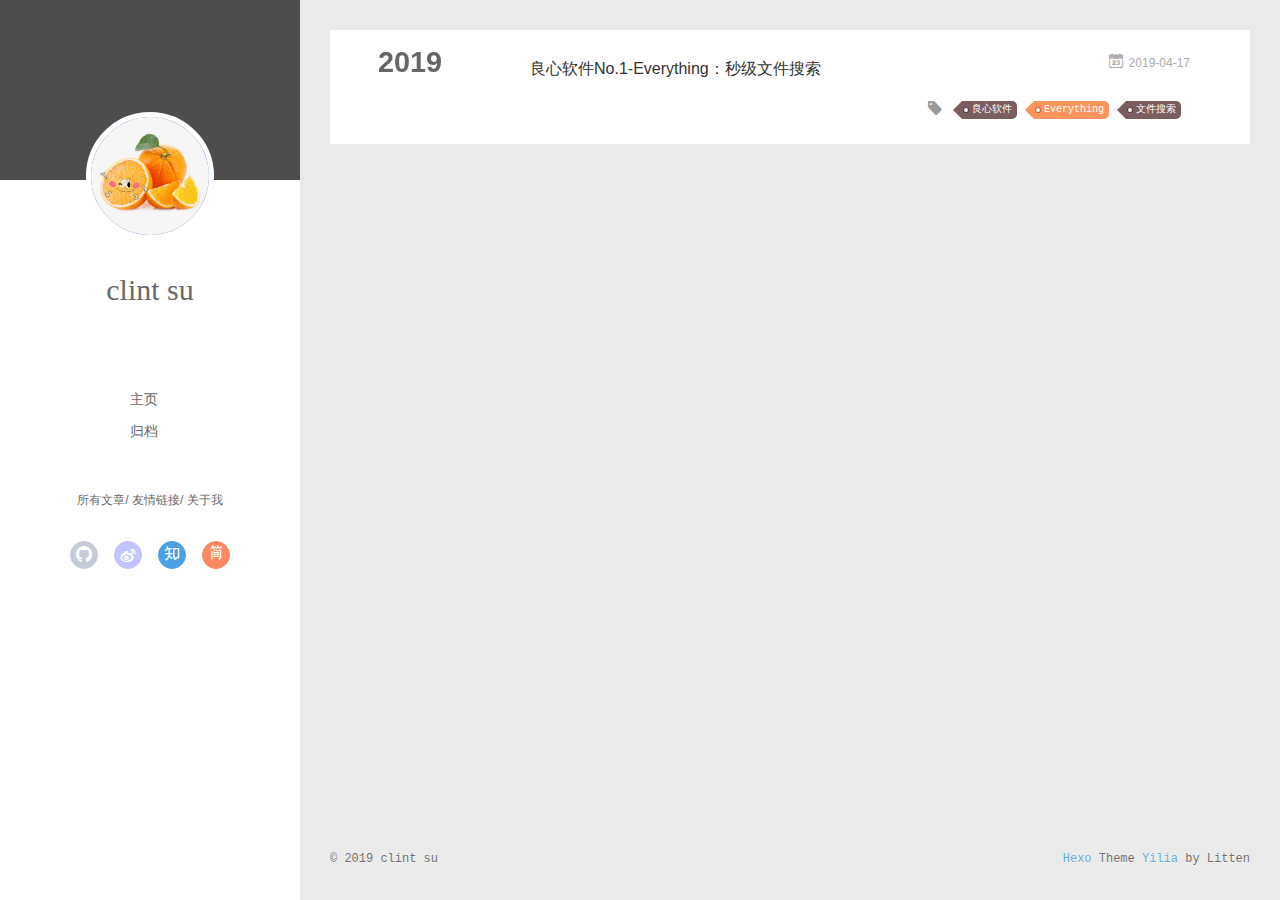
<file: tags/文件搜索/index.html>
<!DOCTYPE html>
<html>
<head><meta name="generator" content="Hexo 3.8.0">
  <meta charset="utf-8">
  
  <meta name="renderer" content="webkit">
  <meta http-equiv="X-UA-Compatible" content="IE=edge">
  <link rel="dns-prefetch" href="https://iope.top">
  <title>Tag: 文件搜索 | 🍊橙小站</title>
  <meta name="viewport" content="width=device-width, initial-scale=1, maximum-scale=1">
  <meta property="og:type" content="website">
<meta property="og:title" content="🍊橙小站">
<meta property="og:url" content="https://iope.top/tags/文件搜索/index.html">
<meta property="og:site_name" content="🍊橙小站">
<meta property="og:locale" content="CN">
<meta name="twitter:card" content="summary">
<meta name="twitter:title" content="🍊橙小站">
  
    <link rel="alternative" href="/atom.xml" title="🍊橙小站" type="application/atom+xml">
  
  
    <link rel="icon" href="/favicon.png">
  
  <link rel="stylesheet" type="text/css" href="/./main.0cf68a.css">
  <style type="text/css">
  
    #container.show {
      background: linear-gradient(200deg,#a0cfe4,#e8c37e);
    }
  </style>
  

  

</head>
</html>
<body>
  <div id="container" q-class="show:isCtnShow">
    <canvas id="anm-canvas" class="anm-canvas"></canvas>
    <div class="left-col" q-class="show:isShow">
      
<div class="overlay" style="background: #4d4d4d"></div>
<div class="intrude-less">
	<header id="header" class="inner">
		<a href="/" class="profilepic">
			<img src="/img/home-head.jpg" class="js-avatar">
		</a>
		<hgroup>
		  <h1 class="header-author"><a href="/">clint su</a></h1>
		</hgroup>
		

		<nav class="header-menu">
			<ul>
			
				<li><a href="/">主页</a></li>
	        
				<li><a href="/archives/index.html">归档</a></li>
	        
			</ul>
		</nav>
		<nav class="header-smart-menu">
    		
    			
    			<a q-on="click: openSlider(e, 'innerArchive')" href="javascript:void(0)">所有文章</a>
    			
            
    			
    			<a q-on="click: openSlider(e, 'friends')" href="javascript:void(0)">友情链接</a>
    			
            
    			
    			<a q-on="click: openSlider(e, 'aboutme')" href="javascript:void(0)">关于我</a>
    			
            
		</nav>
		<nav class="header-nav">
			<div class="social">
				
					<a class="github" target="_blank" href="https://github.com/ClintSu/" title="github"><i class="icon-github"></i></a>
		        
					<a class="weibo" target="_blank" href="https://weibo.com/" title="weibo"><i class="icon-weibo"></i></a>
		        
					<a class="zhihu" target="_blank" href="https://www.zhihu.com/" title="zhihu"><i class="icon-zhihu"></i></a>
		        
					<a class="jianshu" target="_blank" href="https://www.jianshu.com/" title="jianshu"><i class="icon-jianshu"></i></a>
		        
			</div>
		</nav>
	</header>		
</div>

    </div>
    <div class="mid-col" q-class="show:isShow,hide:isShow|isFalse">
      
<nav id="mobile-nav">
  	<div class="overlay js-overlay" style="background: #4d4d4d"></div>
	<div class="btnctn js-mobile-btnctn">
  		<div class="slider-trigger list" q-on="click: openSlider(e)"><i class="icon icon-sort"></i></div>
	</div>
	<div class="intrude-less">
		<header id="header" class="inner">
			<div class="profilepic">
				<img src="/img/home-head.jpg" class="js-avatar">
			</div>
			<hgroup>
			  <h1 class="header-author js-header-author">clint su</h1>
			</hgroup>
			
			
			
				
			
				
			
			
			
			<nav class="header-nav">
				<div class="social">
					
						<a class="github" target="_blank" href="https://github.com/ClintSu/" title="github"><i class="icon-github"></i></a>
			        
						<a class="weibo" target="_blank" href="https://weibo.com/" title="weibo"><i class="icon-weibo"></i></a>
			        
						<a class="zhihu" target="_blank" href="https://www.zhihu.com/" title="zhihu"><i class="icon-zhihu"></i></a>
			        
						<a class="jianshu" target="_blank" href="https://www.jianshu.com/" title="jianshu"><i class="icon-jianshu"></i></a>
			        
				</div>
			</nav>

			<nav class="header-menu js-header-menu">
				<ul style="width: 50%">
				
				
					<li style="width: 50%"><a href="/">主页</a></li>
		        
					<li style="width: 50%"><a href="/archives/index.html">归档</a></li>
		        
				</ul>
			</nav>
		</header>				
	</div>
	<div class="mobile-mask" style="display:none" q-show="isShow"></div>
</nav>

      <div id="wrapper" class="body-wrap">
        <div class="menu-l">
          <div class="canvas-wrap">
            <canvas data-colors="#eaeaea" data-sectionHeight="100" data-contentId="js-content" id="myCanvas1" class="anm-canvas"></canvas>
          </div>
          <div id="js-content" class="content-ll">
            
  
  
    
    
      
      
      <section class="archives-wrap">
        <div class="archive-year-wrap">
          <a href="/archives/2019" class="archive-year">2019</a>
        </div>
        <div class="archives">
    
    <article class="archive-article archive-type-post">
  <div class="archive-article-inner">
    <header class="archive-article-header">
      	<div class="article-meta">
	      	<a href="/2019/04/17/s-everything/" class="archive-article-date">
  	<time datetime="2019-04-17T07:41:15.000Z" itemprop="datePublished"><i class="icon-calendar icon"></i>2019-04-17</time>
</a>
        </div>
    	 
  
    <h1 itemprop="name">
      <a class="archive-article-title" href="/2019/04/17/s-everything/">良心软件No.1-Everything：秒级文件搜索</a>
    </h1>
  

        <div class="article-info info-on-right">
          
	<div class="article-tag tagcloud">
		<i class="icon-price-tags icon"></i>
		<ul class="article-tag-list">
			 
        		<li class="article-tag-list-item">
        			<a href="javascript:void(0)" class="js-tag article-tag-list-link color5">良心软件</a>
        		</li>
      		 
        		<li class="article-tag-list-item">
        			<a href="javascript:void(0)" class="js-tag article-tag-list-link color1">Everything</a>
        		</li>
      		 
        		<li class="article-tag-list-item">
        			<a href="javascript:void(0)" class="js-tag article-tag-list-link color5">文件搜索</a>
        		</li>
      		
		</ul>
	</div>

          

        </div>
        <div class="clearfix"></div>
    </header>
  </div>
</article>
  
  
    </div></section>
  

    


          </div>
        </div>
      </div>
      <footer id="footer">
  <div class="outer">
    <div id="footer-info">
    	<div class="footer-left">
    		&copy; 2019 clint su
    	</div>
      	<div class="footer-right">
      		<a href="http://hexo.io/" target="_blank">Hexo</a>  Theme <a href="https://github.com/litten/hexo-theme-yilia" target="_blank">Yilia</a> by Litten
      	</div>
    </div>
  </div>
</footer>
    </div>
    <script>
	var yiliaConfig = {
		mathjax: false,
		isHome: false,
		isPost: false,
		isArchive: false,
		isTag: true,
		isCategory: false,
		open_in_new: true,
		toc_hide_index: true,
		root: "/",
		innerArchive: true,
		showTags: false
	}
</script>

<script>!function(t){function n(e){if(r[e])return r[e].exports;var i=r[e]={exports:{},id:e,loaded:!1};return t[e].call(i.exports,i,i.exports,n),i.loaded=!0,i.exports}var r={};n.m=t,n.c=r,n.p="./",n(0)}([function(t,n,r){r(195),t.exports=r(191)},function(t,n,r){var e=r(3),i=r(52),o=r(27),u=r(28),c=r(53),f="prototype",a=function(t,n,r){var s,l,h,v,p=t&a.F,d=t&a.G,y=t&a.S,g=t&a.P,b=t&a.B,m=d?e:y?e[n]||(e[n]={}):(e[n]||{})[f],x=d?i:i[n]||(i[n]={}),w=x[f]||(x[f]={});d&&(r=n);for(s in r)l=!p&&m&&void 0!==m[s],h=(l?m:r)[s],v=b&&l?c(h,e):g&&"function"==typeof h?c(Function.call,h):h,m&&u(m,s,h,t&a.U),x[s]!=h&&o(x,s,v),g&&w[s]!=h&&(w[s]=h)};e.core=i,a.F=1,a.G=2,a.S=4,a.P=8,a.B=16,a.W=32,a.U=64,a.R=128,t.exports=a},function(t,n,r){var e=r(6);t.exports=function(t){if(!e(t))throw TypeError(t+" is not an object!");return t}},function(t,n){var r=t.exports="undefined"!=typeof window&&window.Math==Math?window:"undefined"!=typeof self&&self.Math==Math?self:Function("return this")();"number"==typeof __g&&(__g=r)},function(t,n){t.exports=function(t){try{return!!t()}catch(t){return!0}}},function(t,n){var r=t.exports="undefined"!=typeof window&&window.Math==Math?window:"undefined"!=typeof self&&self.Math==Math?self:Function("return this")();"number"==typeof __g&&(__g=r)},function(t,n){t.exports=function(t){return"object"==typeof t?null!==t:"function"==typeof t}},function(t,n,r){var e=r(126)("wks"),i=r(76),o=r(3).Symbol,u="function"==typeof o;(t.exports=function(t){return e[t]||(e[t]=u&&o[t]||(u?o:i)("Symbol."+t))}).store=e},function(t,n){var r={}.hasOwnProperty;t.exports=function(t,n){return r.call(t,n)}},function(t,n,r){var e=r(94),i=r(33);t.exports=function(t){return e(i(t))}},function(t,n,r){t.exports=!r(4)(function(){return 7!=Object.defineProperty({},"a",{get:function(){return 7}}).a})},function(t,n,r){var e=r(2),i=r(167),o=r(50),u=Object.defineProperty;n.f=r(10)?Object.defineProperty:function(t,n,r){if(e(t),n=o(n,!0),e(r),i)try{return u(t,n,r)}catch(t){}if("get"in r||"set"in r)throw TypeError("Accessors not supported!");return"value"in r&&(t[n]=r.value),t}},function(t,n,r){t.exports=!r(18)(function(){return 7!=Object.defineProperty({},"a",{get:function(){return 7}}).a})},function(t,n,r){var e=r(14),i=r(22);t.exports=r(12)?function(t,n,r){return e.f(t,n,i(1,r))}:function(t,n,r){return t[n]=r,t}},function(t,n,r){var e=r(20),i=r(58),o=r(42),u=Object.defineProperty;n.f=r(12)?Object.defineProperty:function(t,n,r){if(e(t),n=o(n,!0),e(r),i)try{return u(t,n,r)}catch(t){}if("get"in r||"set"in r)throw TypeError("Accessors not supported!");return"value"in r&&(t[n]=r.value),t}},function(t,n,r){var e=r(40)("wks"),i=r(23),o=r(5).Symbol,u="function"==typeof o;(t.exports=function(t){return e[t]||(e[t]=u&&o[t]||(u?o:i)("Symbol."+t))}).store=e},function(t,n,r){var e=r(67),i=Math.min;t.exports=function(t){return t>0?i(e(t),9007199254740991):0}},function(t,n,r){var e=r(46);t.exports=function(t){return Object(e(t))}},function(t,n){t.exports=function(t){try{return!!t()}catch(t){return!0}}},function(t,n,r){var e=r(63),i=r(34);t.exports=Object.keys||function(t){return e(t,i)}},function(t,n,r){var e=r(21);t.exports=function(t){if(!e(t))throw TypeError(t+" is not an object!");return t}},function(t,n){t.exports=function(t){return"object"==typeof t?null!==t:"function"==typeof t}},function(t,n){t.exports=function(t,n){return{enumerable:!(1&t),configurable:!(2&t),writable:!(4&t),value:n}}},function(t,n){var r=0,e=Math.random();t.exports=function(t){return"Symbol(".concat(void 0===t?"":t,")_",(++r+e).toString(36))}},function(t,n){var r={}.hasOwnProperty;t.exports=function(t,n){return r.call(t,n)}},function(t,n){var r=t.exports={version:"2.4.0"};"number"==typeof __e&&(__e=r)},function(t,n){t.exports=function(t){if("function"!=typeof t)throw TypeError(t+" is not a function!");return t}},function(t,n,r){var e=r(11),i=r(66);t.exports=r(10)?function(t,n,r){return e.f(t,n,i(1,r))}:function(t,n,r){return t[n]=r,t}},function(t,n,r){var e=r(3),i=r(27),o=r(24),u=r(76)("src"),c="toString",f=Function[c],a=(""+f).split(c);r(52).inspectSource=function(t){return f.call(t)},(t.exports=function(t,n,r,c){var f="function"==typeof r;f&&(o(r,"name")||i(r,"name",n)),t[n]!==r&&(f&&(o(r,u)||i(r,u,t[n]?""+t[n]:a.join(String(n)))),t===e?t[n]=r:c?t[n]?t[n]=r:i(t,n,r):(delete t[n],i(t,n,r)))})(Function.prototype,c,function(){return"function"==typeof this&&this[u]||f.call(this)})},function(t,n,r){var e=r(1),i=r(4),o=r(46),u=function(t,n,r,e){var i=String(o(t)),u="<"+n;return""!==r&&(u+=" "+r+'="'+String(e).replace(/"/g,"&quot;")+'"'),u+">"+i+"</"+n+">"};t.exports=function(t,n){var r={};r[t]=n(u),e(e.P+e.F*i(function(){var n=""[t]('"');return n!==n.toLowerCase()||n.split('"').length>3}),"String",r)}},function(t,n,r){var e=r(115),i=r(46);t.exports=function(t){return e(i(t))}},function(t,n,r){var e=r(116),i=r(66),o=r(30),u=r(50),c=r(24),f=r(167),a=Object.getOwnPropertyDescriptor;n.f=r(10)?a:function(t,n){if(t=o(t),n=u(n,!0),f)try{return a(t,n)}catch(t){}if(c(t,n))return i(!e.f.call(t,n),t[n])}},function(t,n,r){var e=r(24),i=r(17),o=r(145)("IE_PROTO"),u=Object.prototype;t.exports=Object.getPrototypeOf||function(t){return t=i(t),e(t,o)?t[o]:"function"==typeof t.constructor&&t instanceof t.constructor?t.constructor.prototype:t instanceof Object?u:null}},function(t,n){t.exports=function(t){if(void 0==t)throw TypeError("Can't call method on  "+t);return t}},function(t,n){t.exports="constructor,hasOwnProperty,isPrototypeOf,propertyIsEnumerable,toLocaleString,toString,valueOf".split(",")},function(t,n){t.exports={}},function(t,n){t.exports=!0},function(t,n){n.f={}.propertyIsEnumerable},function(t,n,r){var e=r(14).f,i=r(8),o=r(15)("toStringTag");t.exports=function(t,n,r){t&&!i(t=r?t:t.prototype,o)&&e(t,o,{configurable:!0,value:n})}},function(t,n,r){var e=r(40)("keys"),i=r(23);t.exports=function(t){return e[t]||(e[t]=i(t))}},function(t,n,r){var e=r(5),i="__core-js_shared__",o=e[i]||(e[i]={});t.exports=function(t){return o[t]||(o[t]={})}},function(t,n){var r=Math.ceil,e=Math.floor;t.exports=function(t){return isNaN(t=+t)?0:(t>0?e:r)(t)}},function(t,n,r){var e=r(21);t.exports=function(t,n){if(!e(t))return t;var r,i;if(n&&"function"==typeof(r=t.toString)&&!e(i=r.call(t)))return i;if("function"==typeof(r=t.valueOf)&&!e(i=r.call(t)))return i;if(!n&&"function"==typeof(r=t.toString)&&!e(i=r.call(t)))return i;throw TypeError("Can't convert object to primitive value")}},function(t,n,r){var e=r(5),i=r(25),o=r(36),u=r(44),c=r(14).f;t.exports=function(t){var n=i.Symbol||(i.Symbol=o?{}:e.Symbol||{});"_"==t.charAt(0)||t in n||c(n,t,{value:u.f(t)})}},function(t,n,r){n.f=r(15)},function(t,n){var r={}.toString;t.exports=function(t){return r.call(t).slice(8,-1)}},function(t,n){t.exports=function(t){if(void 0==t)throw TypeError("Can't call method on  "+t);return t}},function(t,n,r){var e=r(4);t.exports=function(t,n){return!!t&&e(function(){n?t.call(null,function(){},1):t.call(null)})}},function(t,n,r){var e=r(53),i=r(115),o=r(17),u=r(16),c=r(203);t.exports=function(t,n){var r=1==t,f=2==t,a=3==t,s=4==t,l=6==t,h=5==t||l,v=n||c;return function(n,c,p){for(var d,y,g=o(n),b=i(g),m=e(c,p,3),x=u(b.length),w=0,S=r?v(n,x):f?v(n,0):void 0;x>w;w++)if((h||w in b)&&(d=b[w],y=m(d,w,g),t))if(r)S[w]=y;else if(y)switch(t){case 3:return!0;case 5:return d;case 6:return w;case 2:S.push(d)}else if(s)return!1;return l?-1:a||s?s:S}}},function(t,n,r){var e=r(1),i=r(52),o=r(4);t.exports=function(t,n){var r=(i.Object||{})[t]||Object[t],u={};u[t]=n(r),e(e.S+e.F*o(function(){r(1)}),"Object",u)}},function(t,n,r){var e=r(6);t.exports=function(t,n){if(!e(t))return t;var r,i;if(n&&"function"==typeof(r=t.toString)&&!e(i=r.call(t)))return i;if("function"==typeof(r=t.valueOf)&&!e(i=r.call(t)))return i;if(!n&&"function"==typeof(r=t.toString)&&!e(i=r.call(t)))return i;throw TypeError("Can't convert object to primitive value")}},function(t,n,r){var e=r(5),i=r(25),o=r(91),u=r(13),c="prototype",f=function(t,n,r){var a,s,l,h=t&f.F,v=t&f.G,p=t&f.S,d=t&f.P,y=t&f.B,g=t&f.W,b=v?i:i[n]||(i[n]={}),m=b[c],x=v?e:p?e[n]:(e[n]||{})[c];v&&(r=n);for(a in r)(s=!h&&x&&void 0!==x[a])&&a in b||(l=s?x[a]:r[a],b[a]=v&&"function"!=typeof x[a]?r[a]:y&&s?o(l,e):g&&x[a]==l?function(t){var n=function(n,r,e){if(this instanceof t){switch(arguments.length){case 0:return new t;case 1:return new t(n);case 2:return new t(n,r)}return new t(n,r,e)}return t.apply(this,arguments)};return n[c]=t[c],n}(l):d&&"function"==typeof l?o(Function.call,l):l,d&&((b.virtual||(b.virtual={}))[a]=l,t&f.R&&m&&!m[a]&&u(m,a,l)))};f.F=1,f.G=2,f.S=4,f.P=8,f.B=16,f.W=32,f.U=64,f.R=128,t.exports=f},function(t,n){var r=t.exports={version:"2.4.0"};"number"==typeof __e&&(__e=r)},function(t,n,r){var e=r(26);t.exports=function(t,n,r){if(e(t),void 0===n)return t;switch(r){case 1:return function(r){return t.call(n,r)};case 2:return function(r,e){return t.call(n,r,e)};case 3:return function(r,e,i){return t.call(n,r,e,i)}}return function(){return t.apply(n,arguments)}}},function(t,n,r){var e=r(183),i=r(1),o=r(126)("metadata"),u=o.store||(o.store=new(r(186))),c=function(t,n,r){var i=u.get(t);if(!i){if(!r)return;u.set(t,i=new e)}var o=i.get(n);if(!o){if(!r)return;i.set(n,o=new e)}return o},f=function(t,n,r){var e=c(n,r,!1);return void 0!==e&&e.has(t)},a=function(t,n,r){var e=c(n,r,!1);return void 0===e?void 0:e.get(t)},s=function(t,n,r,e){c(r,e,!0).set(t,n)},l=function(t,n){var r=c(t,n,!1),e=[];return r&&r.forEach(function(t,n){e.push(n)}),e},h=function(t){return void 0===t||"symbol"==typeof t?t:String(t)},v=function(t){i(i.S,"Reflect",t)};t.exports={store:u,map:c,has:f,get:a,set:s,keys:l,key:h,exp:v}},function(t,n,r){"use strict";if(r(10)){var e=r(69),i=r(3),o=r(4),u=r(1),c=r(127),f=r(152),a=r(53),s=r(68),l=r(66),h=r(27),v=r(73),p=r(67),d=r(16),y=r(75),g=r(50),b=r(24),m=r(180),x=r(114),w=r(6),S=r(17),_=r(137),O=r(70),E=r(32),P=r(71).f,j=r(154),F=r(76),M=r(7),A=r(48),N=r(117),T=r(146),I=r(155),k=r(80),L=r(123),R=r(74),C=r(130),D=r(160),U=r(11),W=r(31),G=U.f,B=W.f,V=i.RangeError,z=i.TypeError,q=i.Uint8Array,K="ArrayBuffer",J="Shared"+K,Y="BYTES_PER_ELEMENT",H="prototype",$=Array[H],X=f.ArrayBuffer,Q=f.DataView,Z=A(0),tt=A(2),nt=A(3),rt=A(4),et=A(5),it=A(6),ot=N(!0),ut=N(!1),ct=I.values,ft=I.keys,at=I.entries,st=$.lastIndexOf,lt=$.reduce,ht=$.reduceRight,vt=$.join,pt=$.sort,dt=$.slice,yt=$.toString,gt=$.toLocaleString,bt=M("iterator"),mt=M("toStringTag"),xt=F("typed_constructor"),wt=F("def_constructor"),St=c.CONSTR,_t=c.TYPED,Ot=c.VIEW,Et="Wrong length!",Pt=A(1,function(t,n){return Tt(T(t,t[wt]),n)}),jt=o(function(){return 1===new q(new Uint16Array([1]).buffer)[0]}),Ft=!!q&&!!q[H].set&&o(function(){new q(1).set({})}),Mt=function(t,n){if(void 0===t)throw z(Et);var r=+t,e=d(t);if(n&&!m(r,e))throw V(Et);return e},At=function(t,n){var r=p(t);if(r<0||r%n)throw V("Wrong offset!");return r},Nt=function(t){if(w(t)&&_t in t)return t;throw z(t+" is not a typed array!")},Tt=function(t,n){if(!(w(t)&&xt in t))throw z("It is not a typed array constructor!");return new t(n)},It=function(t,n){return kt(T(t,t[wt]),n)},kt=function(t,n){for(var r=0,e=n.length,i=Tt(t,e);e>r;)i[r]=n[r++];return i},Lt=function(t,n,r){G(t,n,{get:function(){return this._d[r]}})},Rt=function(t){var n,r,e,i,o,u,c=S(t),f=arguments.length,s=f>1?arguments[1]:void 0,l=void 0!==s,h=j(c);if(void 0!=h&&!_(h)){for(u=h.call(c),e=[],n=0;!(o=u.next()).done;n++)e.push(o.value);c=e}for(l&&f>2&&(s=a(s,arguments[2],2)),n=0,r=d(c.length),i=Tt(this,r);r>n;n++)i[n]=l?s(c[n],n):c[n];return i},Ct=function(){for(var t=0,n=arguments.length,r=Tt(this,n);n>t;)r[t]=arguments[t++];return r},Dt=!!q&&o(function(){gt.call(new q(1))}),Ut=function(){return gt.apply(Dt?dt.call(Nt(this)):Nt(this),arguments)},Wt={copyWithin:function(t,n){return D.call(Nt(this),t,n,arguments.length>2?arguments[2]:void 0)},every:function(t){return rt(Nt(this),t,arguments.length>1?arguments[1]:void 0)},fill:function(t){return C.apply(Nt(this),arguments)},filter:function(t){return It(this,tt(Nt(this),t,arguments.length>1?arguments[1]:void 0))},find:function(t){return et(Nt(this),t,arguments.length>1?arguments[1]:void 0)},findIndex:function(t){return it(Nt(this),t,arguments.length>1?arguments[1]:void 0)},forEach:function(t){Z(Nt(this),t,arguments.length>1?arguments[1]:void 0)},indexOf:function(t){return ut(Nt(this),t,arguments.length>1?arguments[1]:void 0)},includes:function(t){return ot(Nt(this),t,arguments.length>1?arguments[1]:void 0)},join:function(t){return vt.apply(Nt(this),arguments)},lastIndexOf:function(t){return st.apply(Nt(this),arguments)},map:function(t){return Pt(Nt(this),t,arguments.length>1?arguments[1]:void 0)},reduce:function(t){return lt.apply(Nt(this),arguments)},reduceRight:function(t){return ht.apply(Nt(this),arguments)},reverse:function(){for(var t,n=this,r=Nt(n).length,e=Math.floor(r/2),i=0;i<e;)t=n[i],n[i++]=n[--r],n[r]=t;return n},some:function(t){return nt(Nt(this),t,arguments.length>1?arguments[1]:void 0)},sort:function(t){return pt.call(Nt(this),t)},subarray:function(t,n){var r=Nt(this),e=r.length,i=y(t,e);return new(T(r,r[wt]))(r.buffer,r.byteOffset+i*r.BYTES_PER_ELEMENT,d((void 0===n?e:y(n,e))-i))}},Gt=function(t,n){return It(this,dt.call(Nt(this),t,n))},Bt=function(t){Nt(this);var n=At(arguments[1],1),r=this.length,e=S(t),i=d(e.length),o=0;if(i+n>r)throw V(Et);for(;o<i;)this[n+o]=e[o++]},Vt={entries:function(){return at.call(Nt(this))},keys:function(){return ft.call(Nt(this))},values:function(){return ct.call(Nt(this))}},zt=function(t,n){return w(t)&&t[_t]&&"symbol"!=typeof n&&n in t&&String(+n)==String(n)},qt=function(t,n){return zt(t,n=g(n,!0))?l(2,t[n]):B(t,n)},Kt=function(t,n,r){return!(zt(t,n=g(n,!0))&&w(r)&&b(r,"value"))||b(r,"get")||b(r,"set")||r.configurable||b(r,"writable")&&!r.writable||b(r,"enumerable")&&!r.enumerable?G(t,n,r):(t[n]=r.value,t)};St||(W.f=qt,U.f=Kt),u(u.S+u.F*!St,"Object",{getOwnPropertyDescriptor:qt,defineProperty:Kt}),o(function(){yt.call({})})&&(yt=gt=function(){return vt.call(this)});var Jt=v({},Wt);v(Jt,Vt),h(Jt,bt,Vt.values),v(Jt,{slice:Gt,set:Bt,constructor:function(){},toString:yt,toLocaleString:Ut}),Lt(Jt,"buffer","b"),Lt(Jt,"byteOffset","o"),Lt(Jt,"byteLength","l"),Lt(Jt,"length","e"),G(Jt,mt,{get:function(){return this[_t]}}),t.exports=function(t,n,r,f){f=!!f;var a=t+(f?"Clamped":"")+"Array",l="Uint8Array"!=a,v="get"+t,p="set"+t,y=i[a],g=y||{},b=y&&E(y),m=!y||!c.ABV,S={},_=y&&y[H],j=function(t,r){var e=t._d;return e.v[v](r*n+e.o,jt)},F=function(t,r,e){var i=t._d;f&&(e=(e=Math.round(e))<0?0:e>255?255:255&e),i.v[p](r*n+i.o,e,jt)},M=function(t,n){G(t,n,{get:function(){return j(this,n)},set:function(t){return F(this,n,t)},enumerable:!0})};m?(y=r(function(t,r,e,i){s(t,y,a,"_d");var o,u,c,f,l=0,v=0;if(w(r)){if(!(r instanceof X||(f=x(r))==K||f==J))return _t in r?kt(y,r):Rt.call(y,r);o=r,v=At(e,n);var p=r.byteLength;if(void 0===i){if(p%n)throw V(Et);if((u=p-v)<0)throw V(Et)}else if((u=d(i)*n)+v>p)throw V(Et);c=u/n}else c=Mt(r,!0),u=c*n,o=new X(u);for(h(t,"_d",{b:o,o:v,l:u,e:c,v:new Q(o)});l<c;)M(t,l++)}),_=y[H]=O(Jt),h(_,"constructor",y)):L(function(t){new y(null),new y(t)},!0)||(y=r(function(t,r,e,i){s(t,y,a);var o;return w(r)?r instanceof X||(o=x(r))==K||o==J?void 0!==i?new g(r,At(e,n),i):void 0!==e?new g(r,At(e,n)):new g(r):_t in r?kt(y,r):Rt.call(y,r):new g(Mt(r,l))}),Z(b!==Function.prototype?P(g).concat(P(b)):P(g),function(t){t in y||h(y,t,g[t])}),y[H]=_,e||(_.constructor=y));var A=_[bt],N=!!A&&("values"==A.name||void 0==A.name),T=Vt.values;h(y,xt,!0),h(_,_t,a),h(_,Ot,!0),h(_,wt,y),(f?new y(1)[mt]==a:mt in _)||G(_,mt,{get:function(){return a}}),S[a]=y,u(u.G+u.W+u.F*(y!=g),S),u(u.S,a,{BYTES_PER_ELEMENT:n,from:Rt,of:Ct}),Y in _||h(_,Y,n),u(u.P,a,Wt),R(a),u(u.P+u.F*Ft,a,{set:Bt}),u(u.P+u.F*!N,a,Vt),u(u.P+u.F*(_.toString!=yt),a,{toString:yt}),u(u.P+u.F*o(function(){new y(1).slice()}),a,{slice:Gt}),u(u.P+u.F*(o(function(){return[1,2].toLocaleString()!=new y([1,2]).toLocaleString()})||!o(function(){_.toLocaleString.call([1,2])})),a,{toLocaleString:Ut}),k[a]=N?A:T,e||N||h(_,bt,T)}}else t.exports=function(){}},function(t,n){var r={}.toString;t.exports=function(t){return r.call(t).slice(8,-1)}},function(t,n,r){var e=r(21),i=r(5).document,o=e(i)&&e(i.createElement);t.exports=function(t){return o?i.createElement(t):{}}},function(t,n,r){t.exports=!r(12)&&!r(18)(function(){return 7!=Object.defineProperty(r(57)("div"),"a",{get:function(){return 7}}).a})},function(t,n,r){"use strict";var e=r(36),i=r(51),o=r(64),u=r(13),c=r(8),f=r(35),a=r(96),s=r(38),l=r(103),h=r(15)("iterator"),v=!([].keys&&"next"in[].keys()),p="keys",d="values",y=function(){return this};t.exports=function(t,n,r,g,b,m,x){a(r,n,g);var w,S,_,O=function(t){if(!v&&t in F)return F[t];switch(t){case p:case d:return function(){return new r(this,t)}}return function(){return new r(this,t)}},E=n+" Iterator",P=b==d,j=!1,F=t.prototype,M=F[h]||F["@@iterator"]||b&&F[b],A=M||O(b),N=b?P?O("entries"):A:void 0,T="Array"==n?F.entries||M:M;if(T&&(_=l(T.call(new t)))!==Object.prototype&&(s(_,E,!0),e||c(_,h)||u(_,h,y)),P&&M&&M.name!==d&&(j=!0,A=function(){return M.call(this)}),e&&!x||!v&&!j&&F[h]||u(F,h,A),f[n]=A,f[E]=y,b)if(w={values:P?A:O(d),keys:m?A:O(p),entries:N},x)for(S in w)S in F||o(F,S,w[S]);else i(i.P+i.F*(v||j),n,w);return w}},function(t,n,r){var e=r(20),i=r(100),o=r(34),u=r(39)("IE_PROTO"),c=function(){},f="prototype",a=function(){var t,n=r(57)("iframe"),e=o.length;for(n.style.display="none",r(93).appendChild(n),n.src="javascript:",t=n.contentWindow.document,t.open(),t.write("<script>document.F=Object<\/script>"),t.close(),a=t.F;e--;)delete a[f][o[e]];return a()};t.exports=Object.create||function(t,n){var r;return null!==t?(c[f]=e(t),r=new c,c[f]=null,r[u]=t):r=a(),void 0===n?r:i(r,n)}},function(t,n,r){var e=r(63),i=r(34).concat("length","prototype");n.f=Object.getOwnPropertyNames||function(t){return e(t,i)}},function(t,n){n.f=Object.getOwnPropertySymbols},function(t,n,r){var e=r(8),i=r(9),o=r(90)(!1),u=r(39)("IE_PROTO");t.exports=function(t,n){var r,c=i(t),f=0,a=[];for(r in c)r!=u&&e(c,r)&&a.push(r);for(;n.length>f;)e(c,r=n[f++])&&(~o(a,r)||a.push(r));return a}},function(t,n,r){t.exports=r(13)},function(t,n,r){var e=r(76)("meta"),i=r(6),o=r(24),u=r(11).f,c=0,f=Object.isExtensible||function(){return!0},a=!r(4)(function(){return f(Object.preventExtensions({}))}),s=function(t){u(t,e,{value:{i:"O"+ ++c,w:{}}})},l=function(t,n){if(!i(t))return"symbol"==typeof t?t:("string"==typeof t?"S":"P")+t;if(!o(t,e)){if(!f(t))return"F";if(!n)return"E";s(t)}return t[e].i},h=function(t,n){if(!o(t,e)){if(!f(t))return!0;if(!n)return!1;s(t)}return t[e].w},v=function(t){return a&&p.NEED&&f(t)&&!o(t,e)&&s(t),t},p=t.exports={KEY:e,NEED:!1,fastKey:l,getWeak:h,onFreeze:v}},function(t,n){t.exports=function(t,n){return{enumerable:!(1&t),configurable:!(2&t),writable:!(4&t),value:n}}},function(t,n){var r=Math.ceil,e=Math.floor;t.exports=function(t){return isNaN(t=+t)?0:(t>0?e:r)(t)}},function(t,n){t.exports=function(t,n,r,e){if(!(t instanceof n)||void 0!==e&&e in t)throw TypeError(r+": incorrect invocation!");return t}},function(t,n){t.exports=!1},function(t,n,r){var e=r(2),i=r(173),o=r(133),u=r(145)("IE_PROTO"),c=function(){},f="prototype",a=function(){var t,n=r(132)("iframe"),e=o.length;for(n.style.display="none",r(135).appendChild(n),n.src="javascript:",t=n.contentWindow.document,t.open(),t.write("<script>document.F=Object<\/script>"),t.close(),a=t.F;e--;)delete a[f][o[e]];return a()};t.exports=Object.create||function(t,n){var r;return null!==t?(c[f]=e(t),r=new c,c[f]=null,r[u]=t):r=a(),void 0===n?r:i(r,n)}},function(t,n,r){var e=r(175),i=r(133).concat("length","prototype");n.f=Object.getOwnPropertyNames||function(t){return e(t,i)}},function(t,n,r){var e=r(175),i=r(133);t.exports=Object.keys||function(t){return e(t,i)}},function(t,n,r){var e=r(28);t.exports=function(t,n,r){for(var i in n)e(t,i,n[i],r);return t}},function(t,n,r){"use strict";var e=r(3),i=r(11),o=r(10),u=r(7)("species");t.exports=function(t){var n=e[t];o&&n&&!n[u]&&i.f(n,u,{configurable:!0,get:function(){return this}})}},function(t,n,r){var e=r(67),i=Math.max,o=Math.min;t.exports=function(t,n){return t=e(t),t<0?i(t+n,0):o(t,n)}},function(t,n){var r=0,e=Math.random();t.exports=function(t){return"Symbol(".concat(void 0===t?"":t,")_",(++r+e).toString(36))}},function(t,n,r){var e=r(33);t.exports=function(t){return Object(e(t))}},function(t,n,r){var e=r(7)("unscopables"),i=Array.prototype;void 0==i[e]&&r(27)(i,e,{}),t.exports=function(t){i[e][t]=!0}},function(t,n,r){var e=r(53),i=r(169),o=r(137),u=r(2),c=r(16),f=r(154),a={},s={},n=t.exports=function(t,n,r,l,h){var v,p,d,y,g=h?function(){return t}:f(t),b=e(r,l,n?2:1),m=0;if("function"!=typeof g)throw TypeError(t+" is not iterable!");if(o(g)){for(v=c(t.length);v>m;m++)if((y=n?b(u(p=t[m])[0],p[1]):b(t[m]))===a||y===s)return y}else for(d=g.call(t);!(p=d.next()).done;)if((y=i(d,b,p.value,n))===a||y===s)return y};n.BREAK=a,n.RETURN=s},function(t,n){t.exports={}},function(t,n,r){var e=r(11).f,i=r(24),o=r(7)("toStringTag");t.exports=function(t,n,r){t&&!i(t=r?t:t.prototype,o)&&e(t,o,{configurable:!0,value:n})}},function(t,n,r){var e=r(1),i=r(46),o=r(4),u=r(150),c="["+u+"]",f="​",a=RegExp("^"+c+c+"*"),s=RegExp(c+c+"*$"),l=function(t,n,r){var i={},c=o(function(){return!!u[t]()||f[t]()!=f}),a=i[t]=c?n(h):u[t];r&&(i[r]=a),e(e.P+e.F*c,"String",i)},h=l.trim=function(t,n){return t=String(i(t)),1&n&&(t=t.replace(a,"")),2&n&&(t=t.replace(s,"")),t};t.exports=l},function(t,n,r){t.exports={default:r(86),__esModule:!0}},function(t,n,r){t.exports={default:r(87),__esModule:!0}},function(t,n,r){"use strict";function e(t){return t&&t.__esModule?t:{default:t}}n.__esModule=!0;var i=r(84),o=e(i),u=r(83),c=e(u),f="function"==typeof c.default&&"symbol"==typeof o.default?function(t){return typeof t}:function(t){return t&&"function"==typeof c.default&&t.constructor===c.default&&t!==c.default.prototype?"symbol":typeof t};n.default="function"==typeof c.default&&"symbol"===f(o.default)?function(t){return void 0===t?"undefined":f(t)}:function(t){return t&&"function"==typeof c.default&&t.constructor===c.default&&t!==c.default.prototype?"symbol":void 0===t?"undefined":f(t)}},function(t,n,r){r(110),r(108),r(111),r(112),t.exports=r(25).Symbol},function(t,n,r){r(109),r(113),t.exports=r(44).f("iterator")},function(t,n){t.exports=function(t){if("function"!=typeof t)throw TypeError(t+" is not a function!");return t}},function(t,n){t.exports=function(){}},function(t,n,r){var e=r(9),i=r(106),o=r(105);t.exports=function(t){return function(n,r,u){var c,f=e(n),a=i(f.length),s=o(u,a);if(t&&r!=r){for(;a>s;)if((c=f[s++])!=c)return!0}else for(;a>s;s++)if((t||s in f)&&f[s]===r)return t||s||0;return!t&&-1}}},function(t,n,r){var e=r(88);t.exports=function(t,n,r){if(e(t),void 0===n)return t;switch(r){case 1:return function(r){return t.call(n,r)};case 2:return function(r,e){return t.call(n,r,e)};case 3:return function(r,e,i){return t.call(n,r,e,i)}}return function(){return t.apply(n,arguments)}}},function(t,n,r){var e=r(19),i=r(62),o=r(37);t.exports=function(t){var n=e(t),r=i.f;if(r)for(var u,c=r(t),f=o.f,a=0;c.length>a;)f.call(t,u=c[a++])&&n.push(u);return n}},function(t,n,r){t.exports=r(5).document&&document.documentElement},function(t,n,r){var e=r(56);t.exports=Object("z").propertyIsEnumerable(0)?Object:function(t){return"String"==e(t)?t.split(""):Object(t)}},function(t,n,r){var e=r(56);t.exports=Array.isArray||function(t){return"Array"==e(t)}},function(t,n,r){"use strict";var e=r(60),i=r(22),o=r(38),u={};r(13)(u,r(15)("iterator"),function(){return this}),t.exports=function(t,n,r){t.prototype=e(u,{next:i(1,r)}),o(t,n+" Iterator")}},function(t,n){t.exports=function(t,n){return{value:n,done:!!t}}},function(t,n,r){var e=r(19),i=r(9);t.exports=function(t,n){for(var r,o=i(t),u=e(o),c=u.length,f=0;c>f;)if(o[r=u[f++]]===n)return r}},function(t,n,r){var e=r(23)("meta"),i=r(21),o=r(8),u=r(14).f,c=0,f=Object.isExtensible||function(){return!0},a=!r(18)(function(){return f(Object.preventExtensions({}))}),s=function(t){u(t,e,{value:{i:"O"+ ++c,w:{}}})},l=function(t,n){if(!i(t))return"symbol"==typeof t?t:("string"==typeof t?"S":"P")+t;if(!o(t,e)){if(!f(t))return"F";if(!n)return"E";s(t)}return t[e].i},h=function(t,n){if(!o(t,e)){if(!f(t))return!0;if(!n)return!1;s(t)}return t[e].w},v=function(t){return a&&p.NEED&&f(t)&&!o(t,e)&&s(t),t},p=t.exports={KEY:e,NEED:!1,fastKey:l,getWeak:h,onFreeze:v}},function(t,n,r){var e=r(14),i=r(20),o=r(19);t.exports=r(12)?Object.defineProperties:function(t,n){i(t);for(var r,u=o(n),c=u.length,f=0;c>f;)e.f(t,r=u[f++],n[r]);return t}},function(t,n,r){var e=r(37),i=r(22),o=r(9),u=r(42),c=r(8),f=r(58),a=Object.getOwnPropertyDescriptor;n.f=r(12)?a:function(t,n){if(t=o(t),n=u(n,!0),f)try{return a(t,n)}catch(t){}if(c(t,n))return i(!e.f.call(t,n),t[n])}},function(t,n,r){var e=r(9),i=r(61).f,o={}.toString,u="object"==typeof window&&window&&Object.getOwnPropertyNames?Object.getOwnPropertyNames(window):[],c=function(t){try{return i(t)}catch(t){return u.slice()}};t.exports.f=function(t){return u&&"[object Window]"==o.call(t)?c(t):i(e(t))}},function(t,n,r){var e=r(8),i=r(77),o=r(39)("IE_PROTO"),u=Object.prototype;t.exports=Object.getPrototypeOf||function(t){return t=i(t),e(t,o)?t[o]:"function"==typeof t.constructor&&t instanceof t.constructor?t.constructor.prototype:t instanceof Object?u:null}},function(t,n,r){var e=r(41),i=r(33);t.exports=function(t){return function(n,r){var o,u,c=String(i(n)),f=e(r),a=c.length;return f<0||f>=a?t?"":void 0:(o=c.charCodeAt(f),o<55296||o>56319||f+1===a||(u=c.charCodeAt(f+1))<56320||u>57343?t?c.charAt(f):o:t?c.slice(f,f+2):u-56320+(o-55296<<10)+65536)}}},function(t,n,r){var e=r(41),i=Math.max,o=Math.min;t.exports=function(t,n){return t=e(t),t<0?i(t+n,0):o(t,n)}},function(t,n,r){var e=r(41),i=Math.min;t.exports=function(t){return t>0?i(e(t),9007199254740991):0}},function(t,n,r){"use strict";var e=r(89),i=r(97),o=r(35),u=r(9);t.exports=r(59)(Array,"Array",function(t,n){this._t=u(t),this._i=0,this._k=n},function(){var t=this._t,n=this._k,r=this._i++;return!t||r>=t.length?(this._t=void 0,i(1)):"keys"==n?i(0,r):"values"==n?i(0,t[r]):i(0,[r,t[r]])},"values"),o.Arguments=o.Array,e("keys"),e("values"),e("entries")},function(t,n){},function(t,n,r){"use strict";var e=r(104)(!0);r(59)(String,"String",function(t){this._t=String(t),this._i=0},function(){var t,n=this._t,r=this._i;return r>=n.length?{value:void 0,done:!0}:(t=e(n,r),this._i+=t.length,{value:t,done:!1})})},function(t,n,r){"use strict";var e=r(5),i=r(8),o=r(12),u=r(51),c=r(64),f=r(99).KEY,a=r(18),s=r(40),l=r(38),h=r(23),v=r(15),p=r(44),d=r(43),y=r(98),g=r(92),b=r(95),m=r(20),x=r(9),w=r(42),S=r(22),_=r(60),O=r(102),E=r(101),P=r(14),j=r(19),F=E.f,M=P.f,A=O.f,N=e.Symbol,T=e.JSON,I=T&&T.stringify,k="prototype",L=v("_hidden"),R=v("toPrimitive"),C={}.propertyIsEnumerable,D=s("symbol-registry"),U=s("symbols"),W=s("op-symbols"),G=Object[k],B="function"==typeof N,V=e.QObject,z=!V||!V[k]||!V[k].findChild,q=o&&a(function(){return 7!=_(M({},"a",{get:function(){return M(this,"a",{value:7}).a}})).a})?function(t,n,r){var e=F(G,n);e&&delete G[n],M(t,n,r),e&&t!==G&&M(G,n,e)}:M,K=function(t){var n=U[t]=_(N[k]);return n._k=t,n},J=B&&"symbol"==typeof N.iterator?function(t){return"symbol"==typeof t}:function(t){return t instanceof N},Y=function(t,n,r){return t===G&&Y(W,n,r),m(t),n=w(n,!0),m(r),i(U,n)?(r.enumerable?(i(t,L)&&t[L][n]&&(t[L][n]=!1),r=_(r,{enumerable:S(0,!1)})):(i(t,L)||M(t,L,S(1,{})),t[L][n]=!0),q(t,n,r)):M(t,n,r)},H=function(t,n){m(t);for(var r,e=g(n=x(n)),i=0,o=e.length;o>i;)Y(t,r=e[i++],n[r]);return t},$=function(t,n){return void 0===n?_(t):H(_(t),n)},X=function(t){var n=C.call(this,t=w(t,!0));return!(this===G&&i(U,t)&&!i(W,t))&&(!(n||!i(this,t)||!i(U,t)||i(this,L)&&this[L][t])||n)},Q=function(t,n){if(t=x(t),n=w(n,!0),t!==G||!i(U,n)||i(W,n)){var r=F(t,n);return!r||!i(U,n)||i(t,L)&&t[L][n]||(r.enumerable=!0),r}},Z=function(t){for(var n,r=A(x(t)),e=[],o=0;r.length>o;)i(U,n=r[o++])||n==L||n==f||e.push(n);return e},tt=function(t){for(var n,r=t===G,e=A(r?W:x(t)),o=[],u=0;e.length>u;)!i(U,n=e[u++])||r&&!i(G,n)||o.push(U[n]);return o};B||(N=function(){if(this instanceof N)throw TypeError("Symbol is not a constructor!");var t=h(arguments.length>0?arguments[0]:void 0),n=function(r){this===G&&n.call(W,r),i(this,L)&&i(this[L],t)&&(this[L][t]=!1),q(this,t,S(1,r))};return o&&z&&q(G,t,{configurable:!0,set:n}),K(t)},c(N[k],"toString",function(){return this._k}),E.f=Q,P.f=Y,r(61).f=O.f=Z,r(37).f=X,r(62).f=tt,o&&!r(36)&&c(G,"propertyIsEnumerable",X,!0),p.f=function(t){return K(v(t))}),u(u.G+u.W+u.F*!B,{Symbol:N});for(var nt="hasInstance,isConcatSpreadable,iterator,match,replace,search,species,split,toPrimitive,toStringTag,unscopables".split(","),rt=0;nt.length>rt;)v(nt[rt++]);for(var nt=j(v.store),rt=0;nt.length>rt;)d(nt[rt++]);u(u.S+u.F*!B,"Symbol",{for:function(t){return i(D,t+="")?D[t]:D[t]=N(t)},keyFor:function(t){if(J(t))return y(D,t);throw TypeError(t+" is not a symbol!")},useSetter:function(){z=!0},useSimple:function(){z=!1}}),u(u.S+u.F*!B,"Object",{create:$,defineProperty:Y,defineProperties:H,getOwnPropertyDescriptor:Q,getOwnPropertyNames:Z,getOwnPropertySymbols:tt}),T&&u(u.S+u.F*(!B||a(function(){var t=N();return"[null]"!=I([t])||"{}"!=I({a:t})||"{}"!=I(Object(t))})),"JSON",{stringify:function(t){if(void 0!==t&&!J(t)){for(var n,r,e=[t],i=1;arguments.length>i;)e.push(arguments[i++]);return n=e[1],"function"==typeof n&&(r=n),!r&&b(n)||(n=function(t,n){if(r&&(n=r.call(this,t,n)),!J(n))return n}),e[1]=n,I.apply(T,e)}}}),N[k][R]||r(13)(N[k],R,N[k].valueOf),l(N,"Symbol"),l(Math,"Math",!0),l(e.JSON,"JSON",!0)},function(t,n,r){r(43)("asyncIterator")},function(t,n,r){r(43)("observable")},function(t,n,r){r(107);for(var e=r(5),i=r(13),o=r(35),u=r(15)("toStringTag"),c=["NodeList","DOMTokenList","MediaList","StyleSheetList","CSSRuleList"],f=0;f<5;f++){var a=c[f],s=e[a],l=s&&s.prototype;l&&!l[u]&&i(l,u,a),o[a]=o.Array}},function(t,n,r){var e=r(45),i=r(7)("toStringTag"),o="Arguments"==e(function(){return arguments}()),u=function(t,n){try{return t[n]}catch(t){}};t.exports=function(t){var n,r,c;return void 0===t?"Undefined":null===t?"Null":"string"==typeof(r=u(n=Object(t),i))?r:o?e(n):"Object"==(c=e(n))&&"function"==typeof n.callee?"Arguments":c}},function(t,n,r){var e=r(45);t.exports=Object("z").propertyIsEnumerable(0)?Object:function(t){return"String"==e(t)?t.split(""):Object(t)}},function(t,n){n.f={}.propertyIsEnumerable},function(t,n,r){var e=r(30),i=r(16),o=r(75);t.exports=function(t){return function(n,r,u){var c,f=e(n),a=i(f.length),s=o(u,a);if(t&&r!=r){for(;a>s;)if((c=f[s++])!=c)return!0}else for(;a>s;s++)if((t||s in f)&&f[s]===r)return t||s||0;return!t&&-1}}},function(t,n,r){"use strict";var e=r(3),i=r(1),o=r(28),u=r(73),c=r(65),f=r(79),a=r(68),s=r(6),l=r(4),h=r(123),v=r(81),p=r(136);t.exports=function(t,n,r,d,y,g){var b=e[t],m=b,x=y?"set":"add",w=m&&m.prototype,S={},_=function(t){var n=w[t];o(w,t,"delete"==t?function(t){return!(g&&!s(t))&&n.call(this,0===t?0:t)}:"has"==t?function(t){return!(g&&!s(t))&&n.call(this,0===t?0:t)}:"get"==t?function(t){return g&&!s(t)?void 0:n.call(this,0===t?0:t)}:"add"==t?function(t){return n.call(this,0===t?0:t),this}:function(t,r){return n.call(this,0===t?0:t,r),this})};if("function"==typeof m&&(g||w.forEach&&!l(function(){(new m).entries().next()}))){var O=new m,E=O[x](g?{}:-0,1)!=O,P=l(function(){O.has(1)}),j=h(function(t){new m(t)}),F=!g&&l(function(){for(var t=new m,n=5;n--;)t[x](n,n);return!t.has(-0)});j||(m=n(function(n,r){a(n,m,t);var e=p(new b,n,m);return void 0!=r&&f(r,y,e[x],e),e}),m.prototype=w,w.constructor=m),(P||F)&&(_("delete"),_("has"),y&&_("get")),(F||E)&&_(x),g&&w.clear&&delete w.clear}else m=d.getConstructor(n,t,y,x),u(m.prototype,r),c.NEED=!0;return v(m,t),S[t]=m,i(i.G+i.W+i.F*(m!=b),S),g||d.setStrong(m,t,y),m}},function(t,n,r){"use strict";var e=r(27),i=r(28),o=r(4),u=r(46),c=r(7);t.exports=function(t,n,r){var f=c(t),a=r(u,f,""[t]),s=a[0],l=a[1];o(function(){var n={};return n[f]=function(){return 7},7!=""[t](n)})&&(i(String.prototype,t,s),e(RegExp.prototype,f,2==n?function(t,n){return l.call(t,this,n)}:function(t){return l.call(t,this)}))}
},function(t,n,r){"use strict";var e=r(2);t.exports=function(){var t=e(this),n="";return t.global&&(n+="g"),t.ignoreCase&&(n+="i"),t.multiline&&(n+="m"),t.unicode&&(n+="u"),t.sticky&&(n+="y"),n}},function(t,n){t.exports=function(t,n,r){var e=void 0===r;switch(n.length){case 0:return e?t():t.call(r);case 1:return e?t(n[0]):t.call(r,n[0]);case 2:return e?t(n[0],n[1]):t.call(r,n[0],n[1]);case 3:return e?t(n[0],n[1],n[2]):t.call(r,n[0],n[1],n[2]);case 4:return e?t(n[0],n[1],n[2],n[3]):t.call(r,n[0],n[1],n[2],n[3])}return t.apply(r,n)}},function(t,n,r){var e=r(6),i=r(45),o=r(7)("match");t.exports=function(t){var n;return e(t)&&(void 0!==(n=t[o])?!!n:"RegExp"==i(t))}},function(t,n,r){var e=r(7)("iterator"),i=!1;try{var o=[7][e]();o.return=function(){i=!0},Array.from(o,function(){throw 2})}catch(t){}t.exports=function(t,n){if(!n&&!i)return!1;var r=!1;try{var o=[7],u=o[e]();u.next=function(){return{done:r=!0}},o[e]=function(){return u},t(o)}catch(t){}return r}},function(t,n,r){t.exports=r(69)||!r(4)(function(){var t=Math.random();__defineSetter__.call(null,t,function(){}),delete r(3)[t]})},function(t,n){n.f=Object.getOwnPropertySymbols},function(t,n,r){var e=r(3),i="__core-js_shared__",o=e[i]||(e[i]={});t.exports=function(t){return o[t]||(o[t]={})}},function(t,n,r){for(var e,i=r(3),o=r(27),u=r(76),c=u("typed_array"),f=u("view"),a=!(!i.ArrayBuffer||!i.DataView),s=a,l=0,h="Int8Array,Uint8Array,Uint8ClampedArray,Int16Array,Uint16Array,Int32Array,Uint32Array,Float32Array,Float64Array".split(",");l<9;)(e=i[h[l++]])?(o(e.prototype,c,!0),o(e.prototype,f,!0)):s=!1;t.exports={ABV:a,CONSTR:s,TYPED:c,VIEW:f}},function(t,n){"use strict";var r={versions:function(){var t=window.navigator.userAgent;return{trident:t.indexOf("Trident")>-1,presto:t.indexOf("Presto")>-1,webKit:t.indexOf("AppleWebKit")>-1,gecko:t.indexOf("Gecko")>-1&&-1==t.indexOf("KHTML"),mobile:!!t.match(/AppleWebKit.*Mobile.*/),ios:!!t.match(/\(i[^;]+;( U;)? CPU.+Mac OS X/),android:t.indexOf("Android")>-1||t.indexOf("Linux")>-1,iPhone:t.indexOf("iPhone")>-1||t.indexOf("Mac")>-1,iPad:t.indexOf("iPad")>-1,webApp:-1==t.indexOf("Safari"),weixin:-1==t.indexOf("MicroMessenger")}}()};t.exports=r},function(t,n,r){"use strict";var e=r(85),i=function(t){return t&&t.__esModule?t:{default:t}}(e),o=function(){function t(t,n,e){return n||e?String.fromCharCode(n||e):r[t]||t}function n(t){return e[t]}var r={"&quot;":'"',"&lt;":"<","&gt;":">","&amp;":"&","&nbsp;":" "},e={};for(var u in r)e[r[u]]=u;return r["&apos;"]="'",e["'"]="&#39;",{encode:function(t){return t?(""+t).replace(/['<> "&]/g,n).replace(/\r?\n/g,"<br/>").replace(/\s/g,"&nbsp;"):""},decode:function(n){return n?(""+n).replace(/<br\s*\/?>/gi,"\n").replace(/&quot;|&lt;|&gt;|&amp;|&nbsp;|&apos;|&#(\d+);|&#(\d+)/g,t).replace(/\u00a0/g," "):""},encodeBase16:function(t){if(!t)return t;t+="";for(var n=[],r=0,e=t.length;e>r;r++)n.push(t.charCodeAt(r).toString(16).toUpperCase());return n.join("")},encodeBase16forJSON:function(t){if(!t)return t;t=t.replace(/[\u4E00-\u9FBF]/gi,function(t){return escape(t).replace("%u","\\u")});for(var n=[],r=0,e=t.length;e>r;r++)n.push(t.charCodeAt(r).toString(16).toUpperCase());return n.join("")},decodeBase16:function(t){if(!t)return t;t+="";for(var n=[],r=0,e=t.length;e>r;r+=2)n.push(String.fromCharCode("0x"+t.slice(r,r+2)));return n.join("")},encodeObject:function(t){if(t instanceof Array)for(var n=0,r=t.length;r>n;n++)t[n]=o.encodeObject(t[n]);else if("object"==(void 0===t?"undefined":(0,i.default)(t)))for(var e in t)t[e]=o.encodeObject(t[e]);else if("string"==typeof t)return o.encode(t);return t},loadScript:function(t){var n=document.createElement("script");document.getElementsByTagName("body")[0].appendChild(n),n.setAttribute("src",t)},addLoadEvent:function(t){var n=window.onload;"function"!=typeof window.onload?window.onload=t:window.onload=function(){n(),t()}}}}();t.exports=o},function(t,n,r){"use strict";var e=r(17),i=r(75),o=r(16);t.exports=function(t){for(var n=e(this),r=o(n.length),u=arguments.length,c=i(u>1?arguments[1]:void 0,r),f=u>2?arguments[2]:void 0,a=void 0===f?r:i(f,r);a>c;)n[c++]=t;return n}},function(t,n,r){"use strict";var e=r(11),i=r(66);t.exports=function(t,n,r){n in t?e.f(t,n,i(0,r)):t[n]=r}},function(t,n,r){var e=r(6),i=r(3).document,o=e(i)&&e(i.createElement);t.exports=function(t){return o?i.createElement(t):{}}},function(t,n){t.exports="constructor,hasOwnProperty,isPrototypeOf,propertyIsEnumerable,toLocaleString,toString,valueOf".split(",")},function(t,n,r){var e=r(7)("match");t.exports=function(t){var n=/./;try{"/./"[t](n)}catch(r){try{return n[e]=!1,!"/./"[t](n)}catch(t){}}return!0}},function(t,n,r){t.exports=r(3).document&&document.documentElement},function(t,n,r){var e=r(6),i=r(144).set;t.exports=function(t,n,r){var o,u=n.constructor;return u!==r&&"function"==typeof u&&(o=u.prototype)!==r.prototype&&e(o)&&i&&i(t,o),t}},function(t,n,r){var e=r(80),i=r(7)("iterator"),o=Array.prototype;t.exports=function(t){return void 0!==t&&(e.Array===t||o[i]===t)}},function(t,n,r){var e=r(45);t.exports=Array.isArray||function(t){return"Array"==e(t)}},function(t,n,r){"use strict";var e=r(70),i=r(66),o=r(81),u={};r(27)(u,r(7)("iterator"),function(){return this}),t.exports=function(t,n,r){t.prototype=e(u,{next:i(1,r)}),o(t,n+" Iterator")}},function(t,n,r){"use strict";var e=r(69),i=r(1),o=r(28),u=r(27),c=r(24),f=r(80),a=r(139),s=r(81),l=r(32),h=r(7)("iterator"),v=!([].keys&&"next"in[].keys()),p="keys",d="values",y=function(){return this};t.exports=function(t,n,r,g,b,m,x){a(r,n,g);var w,S,_,O=function(t){if(!v&&t in F)return F[t];switch(t){case p:case d:return function(){return new r(this,t)}}return function(){return new r(this,t)}},E=n+" Iterator",P=b==d,j=!1,F=t.prototype,M=F[h]||F["@@iterator"]||b&&F[b],A=M||O(b),N=b?P?O("entries"):A:void 0,T="Array"==n?F.entries||M:M;if(T&&(_=l(T.call(new t)))!==Object.prototype&&(s(_,E,!0),e||c(_,h)||u(_,h,y)),P&&M&&M.name!==d&&(j=!0,A=function(){return M.call(this)}),e&&!x||!v&&!j&&F[h]||u(F,h,A),f[n]=A,f[E]=y,b)if(w={values:P?A:O(d),keys:m?A:O(p),entries:N},x)for(S in w)S in F||o(F,S,w[S]);else i(i.P+i.F*(v||j),n,w);return w}},function(t,n){var r=Math.expm1;t.exports=!r||r(10)>22025.465794806718||r(10)<22025.465794806718||-2e-17!=r(-2e-17)?function(t){return 0==(t=+t)?t:t>-1e-6&&t<1e-6?t+t*t/2:Math.exp(t)-1}:r},function(t,n){t.exports=Math.sign||function(t){return 0==(t=+t)||t!=t?t:t<0?-1:1}},function(t,n,r){var e=r(3),i=r(151).set,o=e.MutationObserver||e.WebKitMutationObserver,u=e.process,c=e.Promise,f="process"==r(45)(u);t.exports=function(){var t,n,r,a=function(){var e,i;for(f&&(e=u.domain)&&e.exit();t;){i=t.fn,t=t.next;try{i()}catch(e){throw t?r():n=void 0,e}}n=void 0,e&&e.enter()};if(f)r=function(){u.nextTick(a)};else if(o){var s=!0,l=document.createTextNode("");new o(a).observe(l,{characterData:!0}),r=function(){l.data=s=!s}}else if(c&&c.resolve){var h=c.resolve();r=function(){h.then(a)}}else r=function(){i.call(e,a)};return function(e){var i={fn:e,next:void 0};n&&(n.next=i),t||(t=i,r()),n=i}}},function(t,n,r){var e=r(6),i=r(2),o=function(t,n){if(i(t),!e(n)&&null!==n)throw TypeError(n+": can't set as prototype!")};t.exports={set:Object.setPrototypeOf||("__proto__"in{}?function(t,n,e){try{e=r(53)(Function.call,r(31).f(Object.prototype,"__proto__").set,2),e(t,[]),n=!(t instanceof Array)}catch(t){n=!0}return function(t,r){return o(t,r),n?t.__proto__=r:e(t,r),t}}({},!1):void 0),check:o}},function(t,n,r){var e=r(126)("keys"),i=r(76);t.exports=function(t){return e[t]||(e[t]=i(t))}},function(t,n,r){var e=r(2),i=r(26),o=r(7)("species");t.exports=function(t,n){var r,u=e(t).constructor;return void 0===u||void 0==(r=e(u)[o])?n:i(r)}},function(t,n,r){var e=r(67),i=r(46);t.exports=function(t){return function(n,r){var o,u,c=String(i(n)),f=e(r),a=c.length;return f<0||f>=a?t?"":void 0:(o=c.charCodeAt(f),o<55296||o>56319||f+1===a||(u=c.charCodeAt(f+1))<56320||u>57343?t?c.charAt(f):o:t?c.slice(f,f+2):u-56320+(o-55296<<10)+65536)}}},function(t,n,r){var e=r(122),i=r(46);t.exports=function(t,n,r){if(e(n))throw TypeError("String#"+r+" doesn't accept regex!");return String(i(t))}},function(t,n,r){"use strict";var e=r(67),i=r(46);t.exports=function(t){var n=String(i(this)),r="",o=e(t);if(o<0||o==1/0)throw RangeError("Count can't be negative");for(;o>0;(o>>>=1)&&(n+=n))1&o&&(r+=n);return r}},function(t,n){t.exports="\t\n\v\f\r   ᠎             　\u2028\u2029\ufeff"},function(t,n,r){var e,i,o,u=r(53),c=r(121),f=r(135),a=r(132),s=r(3),l=s.process,h=s.setImmediate,v=s.clearImmediate,p=s.MessageChannel,d=0,y={},g="onreadystatechange",b=function(){var t=+this;if(y.hasOwnProperty(t)){var n=y[t];delete y[t],n()}},m=function(t){b.call(t.data)};h&&v||(h=function(t){for(var n=[],r=1;arguments.length>r;)n.push(arguments[r++]);return y[++d]=function(){c("function"==typeof t?t:Function(t),n)},e(d),d},v=function(t){delete y[t]},"process"==r(45)(l)?e=function(t){l.nextTick(u(b,t,1))}:p?(i=new p,o=i.port2,i.port1.onmessage=m,e=u(o.postMessage,o,1)):s.addEventListener&&"function"==typeof postMessage&&!s.importScripts?(e=function(t){s.postMessage(t+"","*")},s.addEventListener("message",m,!1)):e=g in a("script")?function(t){f.appendChild(a("script"))[g]=function(){f.removeChild(this),b.call(t)}}:function(t){setTimeout(u(b,t,1),0)}),t.exports={set:h,clear:v}},function(t,n,r){"use strict";var e=r(3),i=r(10),o=r(69),u=r(127),c=r(27),f=r(73),a=r(4),s=r(68),l=r(67),h=r(16),v=r(71).f,p=r(11).f,d=r(130),y=r(81),g="ArrayBuffer",b="DataView",m="prototype",x="Wrong length!",w="Wrong index!",S=e[g],_=e[b],O=e.Math,E=e.RangeError,P=e.Infinity,j=S,F=O.abs,M=O.pow,A=O.floor,N=O.log,T=O.LN2,I="buffer",k="byteLength",L="byteOffset",R=i?"_b":I,C=i?"_l":k,D=i?"_o":L,U=function(t,n,r){var e,i,o,u=Array(r),c=8*r-n-1,f=(1<<c)-1,a=f>>1,s=23===n?M(2,-24)-M(2,-77):0,l=0,h=t<0||0===t&&1/t<0?1:0;for(t=F(t),t!=t||t===P?(i=t!=t?1:0,e=f):(e=A(N(t)/T),t*(o=M(2,-e))<1&&(e--,o*=2),t+=e+a>=1?s/o:s*M(2,1-a),t*o>=2&&(e++,o/=2),e+a>=f?(i=0,e=f):e+a>=1?(i=(t*o-1)*M(2,n),e+=a):(i=t*M(2,a-1)*M(2,n),e=0));n>=8;u[l++]=255&i,i/=256,n-=8);for(e=e<<n|i,c+=n;c>0;u[l++]=255&e,e/=256,c-=8);return u[--l]|=128*h,u},W=function(t,n,r){var e,i=8*r-n-1,o=(1<<i)-1,u=o>>1,c=i-7,f=r-1,a=t[f--],s=127&a;for(a>>=7;c>0;s=256*s+t[f],f--,c-=8);for(e=s&(1<<-c)-1,s>>=-c,c+=n;c>0;e=256*e+t[f],f--,c-=8);if(0===s)s=1-u;else{if(s===o)return e?NaN:a?-P:P;e+=M(2,n),s-=u}return(a?-1:1)*e*M(2,s-n)},G=function(t){return t[3]<<24|t[2]<<16|t[1]<<8|t[0]},B=function(t){return[255&t]},V=function(t){return[255&t,t>>8&255]},z=function(t){return[255&t,t>>8&255,t>>16&255,t>>24&255]},q=function(t){return U(t,52,8)},K=function(t){return U(t,23,4)},J=function(t,n,r){p(t[m],n,{get:function(){return this[r]}})},Y=function(t,n,r,e){var i=+r,o=l(i);if(i!=o||o<0||o+n>t[C])throw E(w);var u=t[R]._b,c=o+t[D],f=u.slice(c,c+n);return e?f:f.reverse()},H=function(t,n,r,e,i,o){var u=+r,c=l(u);if(u!=c||c<0||c+n>t[C])throw E(w);for(var f=t[R]._b,a=c+t[D],s=e(+i),h=0;h<n;h++)f[a+h]=s[o?h:n-h-1]},$=function(t,n){s(t,S,g);var r=+n,e=h(r);if(r!=e)throw E(x);return e};if(u.ABV){if(!a(function(){new S})||!a(function(){new S(.5)})){S=function(t){return new j($(this,t))};for(var X,Q=S[m]=j[m],Z=v(j),tt=0;Z.length>tt;)(X=Z[tt++])in S||c(S,X,j[X]);o||(Q.constructor=S)}var nt=new _(new S(2)),rt=_[m].setInt8;nt.setInt8(0,2147483648),nt.setInt8(1,2147483649),!nt.getInt8(0)&&nt.getInt8(1)||f(_[m],{setInt8:function(t,n){rt.call(this,t,n<<24>>24)},setUint8:function(t,n){rt.call(this,t,n<<24>>24)}},!0)}else S=function(t){var n=$(this,t);this._b=d.call(Array(n),0),this[C]=n},_=function(t,n,r){s(this,_,b),s(t,S,b);var e=t[C],i=l(n);if(i<0||i>e)throw E("Wrong offset!");if(r=void 0===r?e-i:h(r),i+r>e)throw E(x);this[R]=t,this[D]=i,this[C]=r},i&&(J(S,k,"_l"),J(_,I,"_b"),J(_,k,"_l"),J(_,L,"_o")),f(_[m],{getInt8:function(t){return Y(this,1,t)[0]<<24>>24},getUint8:function(t){return Y(this,1,t)[0]},getInt16:function(t){var n=Y(this,2,t,arguments[1]);return(n[1]<<8|n[0])<<16>>16},getUint16:function(t){var n=Y(this,2,t,arguments[1]);return n[1]<<8|n[0]},getInt32:function(t){return G(Y(this,4,t,arguments[1]))},getUint32:function(t){return G(Y(this,4,t,arguments[1]))>>>0},getFloat32:function(t){return W(Y(this,4,t,arguments[1]),23,4)},getFloat64:function(t){return W(Y(this,8,t,arguments[1]),52,8)},setInt8:function(t,n){H(this,1,t,B,n)},setUint8:function(t,n){H(this,1,t,B,n)},setInt16:function(t,n){H(this,2,t,V,n,arguments[2])},setUint16:function(t,n){H(this,2,t,V,n,arguments[2])},setInt32:function(t,n){H(this,4,t,z,n,arguments[2])},setUint32:function(t,n){H(this,4,t,z,n,arguments[2])},setFloat32:function(t,n){H(this,4,t,K,n,arguments[2])},setFloat64:function(t,n){H(this,8,t,q,n,arguments[2])}});y(S,g),y(_,b),c(_[m],u.VIEW,!0),n[g]=S,n[b]=_},function(t,n,r){var e=r(3),i=r(52),o=r(69),u=r(182),c=r(11).f;t.exports=function(t){var n=i.Symbol||(i.Symbol=o?{}:e.Symbol||{});"_"==t.charAt(0)||t in n||c(n,t,{value:u.f(t)})}},function(t,n,r){var e=r(114),i=r(7)("iterator"),o=r(80);t.exports=r(52).getIteratorMethod=function(t){if(void 0!=t)return t[i]||t["@@iterator"]||o[e(t)]}},function(t,n,r){"use strict";var e=r(78),i=r(170),o=r(80),u=r(30);t.exports=r(140)(Array,"Array",function(t,n){this._t=u(t),this._i=0,this._k=n},function(){var t=this._t,n=this._k,r=this._i++;return!t||r>=t.length?(this._t=void 0,i(1)):"keys"==n?i(0,r):"values"==n?i(0,t[r]):i(0,[r,t[r]])},"values"),o.Arguments=o.Array,e("keys"),e("values"),e("entries")},function(t,n){function r(t,n){t.classList?t.classList.add(n):t.className+=" "+n}t.exports=r},function(t,n){function r(t,n){if(t.classList)t.classList.remove(n);else{var r=new RegExp("(^|\\b)"+n.split(" ").join("|")+"(\\b|$)","gi");t.className=t.className.replace(r," ")}}t.exports=r},function(t,n){function r(){throw new Error("setTimeout has not been defined")}function e(){throw new Error("clearTimeout has not been defined")}function i(t){if(s===setTimeout)return setTimeout(t,0);if((s===r||!s)&&setTimeout)return s=setTimeout,setTimeout(t,0);try{return s(t,0)}catch(n){try{return s.call(null,t,0)}catch(n){return s.call(this,t,0)}}}function o(t){if(l===clearTimeout)return clearTimeout(t);if((l===e||!l)&&clearTimeout)return l=clearTimeout,clearTimeout(t);try{return l(t)}catch(n){try{return l.call(null,t)}catch(n){return l.call(this,t)}}}function u(){d&&v&&(d=!1,v.length?p=v.concat(p):y=-1,p.length&&c())}function c(){if(!d){var t=i(u);d=!0;for(var n=p.length;n;){for(v=p,p=[];++y<n;)v&&v[y].run();y=-1,n=p.length}v=null,d=!1,o(t)}}function f(t,n){this.fun=t,this.array=n}function a(){}var s,l,h=t.exports={};!function(){try{s="function"==typeof setTimeout?setTimeout:r}catch(t){s=r}try{l="function"==typeof clearTimeout?clearTimeout:e}catch(t){l=e}}();var v,p=[],d=!1,y=-1;h.nextTick=function(t){var n=new Array(arguments.length-1);if(arguments.length>1)for(var r=1;r<arguments.length;r++)n[r-1]=arguments[r];p.push(new f(t,n)),1!==p.length||d||i(c)},f.prototype.run=function(){this.fun.apply(null,this.array)},h.title="browser",h.browser=!0,h.env={},h.argv=[],h.version="",h.versions={},h.on=a,h.addListener=a,h.once=a,h.off=a,h.removeListener=a,h.removeAllListeners=a,h.emit=a,h.prependListener=a,h.prependOnceListener=a,h.listeners=function(t){return[]},h.binding=function(t){throw new Error("process.binding is not supported")},h.cwd=function(){return"/"},h.chdir=function(t){throw new Error("process.chdir is not supported")},h.umask=function(){return 0}},function(t,n,r){var e=r(45);t.exports=function(t,n){if("number"!=typeof t&&"Number"!=e(t))throw TypeError(n);return+t}},function(t,n,r){"use strict";var e=r(17),i=r(75),o=r(16);t.exports=[].copyWithin||function(t,n){var r=e(this),u=o(r.length),c=i(t,u),f=i(n,u),a=arguments.length>2?arguments[2]:void 0,s=Math.min((void 0===a?u:i(a,u))-f,u-c),l=1;for(f<c&&c<f+s&&(l=-1,f+=s-1,c+=s-1);s-- >0;)f in r?r[c]=r[f]:delete r[c],c+=l,f+=l;return r}},function(t,n,r){var e=r(79);t.exports=function(t,n){var r=[];return e(t,!1,r.push,r,n),r}},function(t,n,r){var e=r(26),i=r(17),o=r(115),u=r(16);t.exports=function(t,n,r,c,f){e(n);var a=i(t),s=o(a),l=u(a.length),h=f?l-1:0,v=f?-1:1;if(r<2)for(;;){if(h in s){c=s[h],h+=v;break}if(h+=v,f?h<0:l<=h)throw TypeError("Reduce of empty array with no initial value")}for(;f?h>=0:l>h;h+=v)h in s&&(c=n(c,s[h],h,a));return c}},function(t,n,r){"use strict";var e=r(26),i=r(6),o=r(121),u=[].slice,c={},f=function(t,n,r){if(!(n in c)){for(var e=[],i=0;i<n;i++)e[i]="a["+i+"]";c[n]=Function("F,a","return new F("+e.join(",")+")")}return c[n](t,r)};t.exports=Function.bind||function(t){var n=e(this),r=u.call(arguments,1),c=function(){var e=r.concat(u.call(arguments));return this instanceof c?f(n,e.length,e):o(n,e,t)};return i(n.prototype)&&(c.prototype=n.prototype),c}},function(t,n,r){"use strict";var e=r(11).f,i=r(70),o=r(73),u=r(53),c=r(68),f=r(46),a=r(79),s=r(140),l=r(170),h=r(74),v=r(10),p=r(65).fastKey,d=v?"_s":"size",y=function(t,n){var r,e=p(n);if("F"!==e)return t._i[e];for(r=t._f;r;r=r.n)if(r.k==n)return r};t.exports={getConstructor:function(t,n,r,s){var l=t(function(t,e){c(t,l,n,"_i"),t._i=i(null),t._f=void 0,t._l=void 0,t[d]=0,void 0!=e&&a(e,r,t[s],t)});return o(l.prototype,{clear:function(){for(var t=this,n=t._i,r=t._f;r;r=r.n)r.r=!0,r.p&&(r.p=r.p.n=void 0),delete n[r.i];t._f=t._l=void 0,t[d]=0},delete:function(t){var n=this,r=y(n,t);if(r){var e=r.n,i=r.p;delete n._i[r.i],r.r=!0,i&&(i.n=e),e&&(e.p=i),n._f==r&&(n._f=e),n._l==r&&(n._l=i),n[d]--}return!!r},forEach:function(t){c(this,l,"forEach");for(var n,r=u(t,arguments.length>1?arguments[1]:void 0,3);n=n?n.n:this._f;)for(r(n.v,n.k,this);n&&n.r;)n=n.p},has:function(t){return!!y(this,t)}}),v&&e(l.prototype,"size",{get:function(){return f(this[d])}}),l},def:function(t,n,r){var e,i,o=y(t,n);return o?o.v=r:(t._l=o={i:i=p(n,!0),k:n,v:r,p:e=t._l,n:void 0,r:!1},t._f||(t._f=o),e&&(e.n=o),t[d]++,"F"!==i&&(t._i[i]=o)),t},getEntry:y,setStrong:function(t,n,r){s(t,n,function(t,n){this._t=t,this._k=n,this._l=void 0},function(){for(var t=this,n=t._k,r=t._l;r&&r.r;)r=r.p;return t._t&&(t._l=r=r?r.n:t._t._f)?"keys"==n?l(0,r.k):"values"==n?l(0,r.v):l(0,[r.k,r.v]):(t._t=void 0,l(1))},r?"entries":"values",!r,!0),h(n)}}},function(t,n,r){var e=r(114),i=r(161);t.exports=function(t){return function(){if(e(this)!=t)throw TypeError(t+"#toJSON isn't generic");return i(this)}}},function(t,n,r){"use strict";var e=r(73),i=r(65).getWeak,o=r(2),u=r(6),c=r(68),f=r(79),a=r(48),s=r(24),l=a(5),h=a(6),v=0,p=function(t){return t._l||(t._l=new d)},d=function(){this.a=[]},y=function(t,n){return l(t.a,function(t){return t[0]===n})};d.prototype={get:function(t){var n=y(this,t);if(n)return n[1]},has:function(t){return!!y(this,t)},set:function(t,n){var r=y(this,t);r?r[1]=n:this.a.push([t,n])},delete:function(t){var n=h(this.a,function(n){return n[0]===t});return~n&&this.a.splice(n,1),!!~n}},t.exports={getConstructor:function(t,n,r,o){var a=t(function(t,e){c(t,a,n,"_i"),t._i=v++,t._l=void 0,void 0!=e&&f(e,r,t[o],t)});return e(a.prototype,{delete:function(t){if(!u(t))return!1;var n=i(t);return!0===n?p(this).delete(t):n&&s(n,this._i)&&delete n[this._i]},has:function(t){if(!u(t))return!1;var n=i(t);return!0===n?p(this).has(t):n&&s(n,this._i)}}),a},def:function(t,n,r){var e=i(o(n),!0);return!0===e?p(t).set(n,r):e[t._i]=r,t},ufstore:p}},function(t,n,r){t.exports=!r(10)&&!r(4)(function(){return 7!=Object.defineProperty(r(132)("div"),"a",{get:function(){return 7}}).a})},function(t,n,r){var e=r(6),i=Math.floor;t.exports=function(t){return!e(t)&&isFinite(t)&&i(t)===t}},function(t,n,r){var e=r(2);t.exports=function(t,n,r,i){try{return i?n(e(r)[0],r[1]):n(r)}catch(n){var o=t.return;throw void 0!==o&&e(o.call(t)),n}}},function(t,n){t.exports=function(t,n){return{value:n,done:!!t}}},function(t,n){t.exports=Math.log1p||function(t){return(t=+t)>-1e-8&&t<1e-8?t-t*t/2:Math.log(1+t)}},function(t,n,r){"use strict";var e=r(72),i=r(125),o=r(116),u=r(17),c=r(115),f=Object.assign;t.exports=!f||r(4)(function(){var t={},n={},r=Symbol(),e="abcdefghijklmnopqrst";return t[r]=7,e.split("").forEach(function(t){n[t]=t}),7!=f({},t)[r]||Object.keys(f({},n)).join("")!=e})?function(t,n){for(var r=u(t),f=arguments.length,a=1,s=i.f,l=o.f;f>a;)for(var h,v=c(arguments[a++]),p=s?e(v).concat(s(v)):e(v),d=p.length,y=0;d>y;)l.call(v,h=p[y++])&&(r[h]=v[h]);return r}:f},function(t,n,r){var e=r(11),i=r(2),o=r(72);t.exports=r(10)?Object.defineProperties:function(t,n){i(t);for(var r,u=o(n),c=u.length,f=0;c>f;)e.f(t,r=u[f++],n[r]);return t}},function(t,n,r){var e=r(30),i=r(71).f,o={}.toString,u="object"==typeof window&&window&&Object.getOwnPropertyNames?Object.getOwnPropertyNames(window):[],c=function(t){try{return i(t)}catch(t){return u.slice()}};t.exports.f=function(t){return u&&"[object Window]"==o.call(t)?c(t):i(e(t))}},function(t,n,r){var e=r(24),i=r(30),o=r(117)(!1),u=r(145)("IE_PROTO");t.exports=function(t,n){var r,c=i(t),f=0,a=[];for(r in c)r!=u&&e(c,r)&&a.push(r);for(;n.length>f;)e(c,r=n[f++])&&(~o(a,r)||a.push(r));return a}},function(t,n,r){var e=r(72),i=r(30),o=r(116).f;t.exports=function(t){return function(n){for(var r,u=i(n),c=e(u),f=c.length,a=0,s=[];f>a;)o.call(u,r=c[a++])&&s.push(t?[r,u[r]]:u[r]);return s}}},function(t,n,r){var e=r(71),i=r(125),o=r(2),u=r(3).Reflect;t.exports=u&&u.ownKeys||function(t){var n=e.f(o(t)),r=i.f;return r?n.concat(r(t)):n}},function(t,n,r){var e=r(3).parseFloat,i=r(82).trim;t.exports=1/e(r(150)+"-0")!=-1/0?function(t){var n=i(String(t),3),r=e(n);return 0===r&&"-"==n.charAt(0)?-0:r}:e},function(t,n,r){var e=r(3).parseInt,i=r(82).trim,o=r(150),u=/^[\-+]?0[xX]/;t.exports=8!==e(o+"08")||22!==e(o+"0x16")?function(t,n){var r=i(String(t),3);return e(r,n>>>0||(u.test(r)?16:10))}:e},function(t,n){t.exports=Object.is||function(t,n){return t===n?0!==t||1/t==1/n:t!=t&&n!=n}},function(t,n,r){var e=r(16),i=r(149),o=r(46);t.exports=function(t,n,r,u){var c=String(o(t)),f=c.length,a=void 0===r?" ":String(r),s=e(n);if(s<=f||""==a)return c;var l=s-f,h=i.call(a,Math.ceil(l/a.length));return h.length>l&&(h=h.slice(0,l)),u?h+c:c+h}},function(t,n,r){n.f=r(7)},function(t,n,r){"use strict";var e=r(164);t.exports=r(118)("Map",function(t){return function(){return t(this,arguments.length>0?arguments[0]:void 0)}},{get:function(t){var n=e.getEntry(this,t);return n&&n.v},set:function(t,n){return e.def(this,0===t?0:t,n)}},e,!0)},function(t,n,r){r(10)&&"g"!=/./g.flags&&r(11).f(RegExp.prototype,"flags",{configurable:!0,get:r(120)})},function(t,n,r){"use strict";var e=r(164);t.exports=r(118)("Set",function(t){return function(){return t(this,arguments.length>0?arguments[0]:void 0)}},{add:function(t){return e.def(this,t=0===t?0:t,t)}},e)},function(t,n,r){"use strict";var e,i=r(48)(0),o=r(28),u=r(65),c=r(172),f=r(166),a=r(6),s=u.getWeak,l=Object.isExtensible,h=f.ufstore,v={},p=function(t){return function(){return t(this,arguments.length>0?arguments[0]:void 0)}},d={get:function(t){if(a(t)){var n=s(t);return!0===n?h(this).get(t):n?n[this._i]:void 0}},set:function(t,n){return f.def(this,t,n)}},y=t.exports=r(118)("WeakMap",p,d,f,!0,!0);7!=(new y).set((Object.freeze||Object)(v),7).get(v)&&(e=f.getConstructor(p),c(e.prototype,d),u.NEED=!0,i(["delete","has","get","set"],function(t){var n=y.prototype,r=n[t];o(n,t,function(n,i){if(a(n)&&!l(n)){this._f||(this._f=new e);var o=this._f[t](n,i);return"set"==t?this:o}return r.call(this,n,i)})}))},,,,function(t,n){"use strict";function r(){var t=document.querySelector("#page-nav");if(t&&!document.querySelector("#page-nav .extend.prev")&&(t.innerHTML='<a class="extend prev disabled" rel="prev">&laquo; Prev</a>'+t.innerHTML),t&&!document.querySelector("#page-nav .extend.next")&&(t.innerHTML=t.innerHTML+'<a class="extend next disabled" rel="next">Next &raquo;</a>'),yiliaConfig&&yiliaConfig.open_in_new){document.querySelectorAll(".article-entry a:not(.article-more-a)").forEach(function(t){var n=t.getAttribute("target");n&&""!==n||t.setAttribute("target","_blank")})}if(yiliaConfig&&yiliaConfig.toc_hide_index){document.querySelectorAll(".toc-number").forEach(function(t){t.style.display="none"})}var n=document.querySelector("#js-aboutme");n&&0!==n.length&&(n.innerHTML=n.innerText)}t.exports={init:r}},function(t,n,r){"use strict";function e(t){return t&&t.__esModule?t:{default:t}}function i(t,n){var r=/\/|index.html/g;return t.replace(r,"")===n.replace(r,"")}function o(){for(var t=document.querySelectorAll(".js-header-menu li a"),n=window.location.pathname,r=0,e=t.length;r<e;r++){var o=t[r];i(n,o.getAttribute("href"))&&(0,h.default)(o,"active")}}function u(t){for(var n=t.offsetLeft,r=t.offsetParent;null!==r;)n+=r.offsetLeft,r=r.offsetParent;return n}function c(t){for(var n=t.offsetTop,r=t.offsetParent;null!==r;)n+=r.offsetTop,r=r.offsetParent;return n}function f(t,n,r,e,i){var o=u(t),f=c(t)-n;if(f-r<=i){var a=t.$newDom;a||(a=t.cloneNode(!0),(0,d.default)(t,a),t.$newDom=a,a.style.position="fixed",a.style.top=(r||f)+"px",a.style.left=o+"px",a.style.zIndex=e||2,a.style.width="100%",a.style.color="#fff"),a.style.visibility="visible",t.style.visibility="hidden"}else{t.style.visibility="visible";var s=t.$newDom;s&&(s.style.visibility="hidden")}}function a(){var t=document.querySelector(".js-overlay"),n=document.querySelector(".js-header-menu");f(t,document.body.scrollTop,-63,2,0),f(n,document.body.scrollTop,1,3,0)}function s(){document.querySelector("#container").addEventListener("scroll",function(t){a()}),window.addEventListener("scroll",function(t){a()}),a()}var l=r(156),h=e(l),v=r(157),p=(e(v),r(382)),d=e(p),y=r(128),g=e(y),b=r(190),m=e(b),x=r(129);(function(){g.default.versions.mobile&&window.screen.width<800&&(o(),s())})(),(0,x.addLoadEvent)(function(){m.default.init()}),t.exports={}},,,,function(t,n,r){(function(t){"use strict";function n(t,n,r){t[n]||Object[e](t,n,{writable:!0,configurable:!0,value:r})}if(r(381),r(391),r(198),t._babelPolyfill)throw new Error("only one instance of babel-polyfill is allowed");t._babelPolyfill=!0;var e="defineProperty";n(String.prototype,"padLeft","".padStart),n(String.prototype,"padRight","".padEnd),"pop,reverse,shift,keys,values,entries,indexOf,every,some,forEach,map,filter,find,findIndex,includes,join,slice,concat,push,splice,unshift,sort,lastIndexOf,reduce,reduceRight,copyWithin,fill".split(",").forEach(function(t){[][t]&&n(Array,t,Function.call.bind([][t]))})}).call(n,function(){return this}())},,,function(t,n,r){r(210),t.exports=r(52).RegExp.escape},,,,function(t,n,r){var e=r(6),i=r(138),o=r(7)("species");t.exports=function(t){var n;return i(t)&&(n=t.constructor,"function"!=typeof n||n!==Array&&!i(n.prototype)||(n=void 0),e(n)&&null===(n=n[o])&&(n=void 0)),void 0===n?Array:n}},function(t,n,r){var e=r(202);t.exports=function(t,n){return new(e(t))(n)}},function(t,n,r){"use strict";var e=r(2),i=r(50),o="number";t.exports=function(t){if("string"!==t&&t!==o&&"default"!==t)throw TypeError("Incorrect hint");return i(e(this),t!=o)}},function(t,n,r){var e=r(72),i=r(125),o=r(116);t.exports=function(t){var n=e(t),r=i.f;if(r)for(var u,c=r(t),f=o.f,a=0;c.length>a;)f.call(t,u=c[a++])&&n.push(u);return n}},function(t,n,r){var e=r(72),i=r(30);t.exports=function(t,n){for(var r,o=i(t),u=e(o),c=u.length,f=0;c>f;)if(o[r=u[f++]]===n)return r}},function(t,n,r){"use strict";var e=r(208),i=r(121),o=r(26);t.exports=function(){for(var t=o(this),n=arguments.length,r=Array(n),u=0,c=e._,f=!1;n>u;)(r[u]=arguments[u++])===c&&(f=!0);return function(){var e,o=this,u=arguments.length,a=0,s=0;if(!f&&!u)return i(t,r,o);if(e=r.slice(),f)for(;n>a;a++)e[a]===c&&(e[a]=arguments[s++]);for(;u>s;)e.push(arguments[s++]);return i(t,e,o)}}},function(t,n,r){t.exports=r(3)},function(t,n){t.exports=function(t,n){var r=n===Object(n)?function(t){return n[t]}:n;return function(n){return String(n).replace(t,r)}}},function(t,n,r){var e=r(1),i=r(209)(/[\\^$*+?.()|[\]{}]/g,"\\$&");e(e.S,"RegExp",{escape:function(t){return i(t)}})},function(t,n,r){var e=r(1);e(e.P,"Array",{copyWithin:r(160)}),r(78)("copyWithin")},function(t,n,r){"use strict";var e=r(1),i=r(48)(4);e(e.P+e.F*!r(47)([].every,!0),"Array",{every:function(t){return i(this,t,arguments[1])}})},function(t,n,r){var e=r(1);e(e.P,"Array",{fill:r(130)}),r(78)("fill")},function(t,n,r){"use strict";var e=r(1),i=r(48)(2);e(e.P+e.F*!r(47)([].filter,!0),"Array",{filter:function(t){return i(this,t,arguments[1])}})},function(t,n,r){"use strict";var e=r(1),i=r(48)(6),o="findIndex",u=!0;o in[]&&Array(1)[o](function(){u=!1}),e(e.P+e.F*u,"Array",{findIndex:function(t){return i(this,t,arguments.length>1?arguments[1]:void 0)}}),r(78)(o)},function(t,n,r){"use strict";var e=r(1),i=r(48)(5),o="find",u=!0;o in[]&&Array(1)[o](function(){u=!1}),e(e.P+e.F*u,"Array",{find:function(t){return i(this,t,arguments.length>1?arguments[1]:void 0)}}),r(78)(o)},function(t,n,r){"use strict";var e=r(1),i=r(48)(0),o=r(47)([].forEach,!0);e(e.P+e.F*!o,"Array",{forEach:function(t){return i(this,t,arguments[1])}})},function(t,n,r){"use strict";var e=r(53),i=r(1),o=r(17),u=r(169),c=r(137),f=r(16),a=r(131),s=r(154);i(i.S+i.F*!r(123)(function(t){Array.from(t)}),"Array",{from:function(t){var n,r,i,l,h=o(t),v="function"==typeof this?this:Array,p=arguments.length,d=p>1?arguments[1]:void 0,y=void 0!==d,g=0,b=s(h);if(y&&(d=e(d,p>2?arguments[2]:void 0,2)),void 0==b||v==Array&&c(b))for(n=f(h.length),r=new v(n);n>g;g++)a(r,g,y?d(h[g],g):h[g]);else for(l=b.call(h),r=new v;!(i=l.next()).done;g++)a(r,g,y?u(l,d,[i.value,g],!0):i.value);return r.length=g,r}})},function(t,n,r){"use strict";var e=r(1),i=r(117)(!1),o=[].indexOf,u=!!o&&1/[1].indexOf(1,-0)<0;e(e.P+e.F*(u||!r(47)(o)),"Array",{indexOf:function(t){return u?o.apply(this,arguments)||0:i(this,t,arguments[1])}})},function(t,n,r){var e=r(1);e(e.S,"Array",{isArray:r(138)})},function(t,n,r){"use strict";var e=r(1),i=r(30),o=[].join;e(e.P+e.F*(r(115)!=Object||!r(47)(o)),"Array",{join:function(t){return o.call(i(this),void 0===t?",":t)}})},function(t,n,r){"use strict";var e=r(1),i=r(30),o=r(67),u=r(16),c=[].lastIndexOf,f=!!c&&1/[1].lastIndexOf(1,-0)<0;e(e.P+e.F*(f||!r(47)(c)),"Array",{lastIndexOf:function(t){if(f)return c.apply(this,arguments)||0;var n=i(this),r=u(n.length),e=r-1;for(arguments.length>1&&(e=Math.min(e,o(arguments[1]))),e<0&&(e=r+e);e>=0;e--)if(e in n&&n[e]===t)return e||0;return-1}})},function(t,n,r){"use strict";var e=r(1),i=r(48)(1);e(e.P+e.F*!r(47)([].map,!0),"Array",{map:function(t){return i(this,t,arguments[1])}})},function(t,n,r){"use strict";var e=r(1),i=r(131);e(e.S+e.F*r(4)(function(){function t(){}return!(Array.of.call(t)instanceof t)}),"Array",{of:function(){for(var t=0,n=arguments.length,r=new("function"==typeof this?this:Array)(n);n>t;)i(r,t,arguments[t++]);return r.length=n,r}})},function(t,n,r){"use strict";var e=r(1),i=r(162);e(e.P+e.F*!r(47)([].reduceRight,!0),"Array",{reduceRight:function(t){return i(this,t,arguments.length,arguments[1],!0)}})},function(t,n,r){"use strict";var e=r(1),i=r(162);e(e.P+e.F*!r(47)([].reduce,!0),"Array",{reduce:function(t){return i(this,t,arguments.length,arguments[1],!1)}})},function(t,n,r){"use strict";var e=r(1),i=r(135),o=r(45),u=r(75),c=r(16),f=[].slice;e(e.P+e.F*r(4)(function(){i&&f.call(i)}),"Array",{slice:function(t,n){var r=c(this.length),e=o(this);if(n=void 0===n?r:n,"Array"==e)return f.call(this,t,n);for(var i=u(t,r),a=u(n,r),s=c(a-i),l=Array(s),h=0;h<s;h++)l[h]="String"==e?this.charAt(i+h):this[i+h];return l}})},function(t,n,r){"use strict";var e=r(1),i=r(48)(3);e(e.P+e.F*!r(47)([].some,!0),"Array",{some:function(t){return i(this,t,arguments[1])}})},function(t,n,r){"use strict";var e=r(1),i=r(26),o=r(17),u=r(4),c=[].sort,f=[1,2,3];e(e.P+e.F*(u(function(){f.sort(void 0)})||!u(function(){f.sort(null)})||!r(47)(c)),"Array",{sort:function(t){return void 0===t?c.call(o(this)):c.call(o(this),i(t))}})},function(t,n,r){r(74)("Array")},function(t,n,r){var e=r(1);e(e.S,"Date",{now:function(){return(new Date).getTime()}})},function(t,n,r){"use strict";var e=r(1),i=r(4),o=Date.prototype.getTime,u=function(t){return t>9?t:"0"+t};e(e.P+e.F*(i(function(){return"0385-07-25T07:06:39.999Z"!=new Date(-5e13-1).toISOString()})||!i(function(){new Date(NaN).toISOString()})),"Date",{toISOString:function(){
if(!isFinite(o.call(this)))throw RangeError("Invalid time value");var t=this,n=t.getUTCFullYear(),r=t.getUTCMilliseconds(),e=n<0?"-":n>9999?"+":"";return e+("00000"+Math.abs(n)).slice(e?-6:-4)+"-"+u(t.getUTCMonth()+1)+"-"+u(t.getUTCDate())+"T"+u(t.getUTCHours())+":"+u(t.getUTCMinutes())+":"+u(t.getUTCSeconds())+"."+(r>99?r:"0"+u(r))+"Z"}})},function(t,n,r){"use strict";var e=r(1),i=r(17),o=r(50);e(e.P+e.F*r(4)(function(){return null!==new Date(NaN).toJSON()||1!==Date.prototype.toJSON.call({toISOString:function(){return 1}})}),"Date",{toJSON:function(t){var n=i(this),r=o(n);return"number"!=typeof r||isFinite(r)?n.toISOString():null}})},function(t,n,r){var e=r(7)("toPrimitive"),i=Date.prototype;e in i||r(27)(i,e,r(204))},function(t,n,r){var e=Date.prototype,i="Invalid Date",o="toString",u=e[o],c=e.getTime;new Date(NaN)+""!=i&&r(28)(e,o,function(){var t=c.call(this);return t===t?u.call(this):i})},function(t,n,r){var e=r(1);e(e.P,"Function",{bind:r(163)})},function(t,n,r){"use strict";var e=r(6),i=r(32),o=r(7)("hasInstance"),u=Function.prototype;o in u||r(11).f(u,o,{value:function(t){if("function"!=typeof this||!e(t))return!1;if(!e(this.prototype))return t instanceof this;for(;t=i(t);)if(this.prototype===t)return!0;return!1}})},function(t,n,r){var e=r(11).f,i=r(66),o=r(24),u=Function.prototype,c="name",f=Object.isExtensible||function(){return!0};c in u||r(10)&&e(u,c,{configurable:!0,get:function(){try{var t=this,n=(""+t).match(/^\s*function ([^ (]*)/)[1];return o(t,c)||!f(t)||e(t,c,i(5,n)),n}catch(t){return""}}})},function(t,n,r){var e=r(1),i=r(171),o=Math.sqrt,u=Math.acosh;e(e.S+e.F*!(u&&710==Math.floor(u(Number.MAX_VALUE))&&u(1/0)==1/0),"Math",{acosh:function(t){return(t=+t)<1?NaN:t>94906265.62425156?Math.log(t)+Math.LN2:i(t-1+o(t-1)*o(t+1))}})},function(t,n,r){function e(t){return isFinite(t=+t)&&0!=t?t<0?-e(-t):Math.log(t+Math.sqrt(t*t+1)):t}var i=r(1),o=Math.asinh;i(i.S+i.F*!(o&&1/o(0)>0),"Math",{asinh:e})},function(t,n,r){var e=r(1),i=Math.atanh;e(e.S+e.F*!(i&&1/i(-0)<0),"Math",{atanh:function(t){return 0==(t=+t)?t:Math.log((1+t)/(1-t))/2}})},function(t,n,r){var e=r(1),i=r(142);e(e.S,"Math",{cbrt:function(t){return i(t=+t)*Math.pow(Math.abs(t),1/3)}})},function(t,n,r){var e=r(1);e(e.S,"Math",{clz32:function(t){return(t>>>=0)?31-Math.floor(Math.log(t+.5)*Math.LOG2E):32}})},function(t,n,r){var e=r(1),i=Math.exp;e(e.S,"Math",{cosh:function(t){return(i(t=+t)+i(-t))/2}})},function(t,n,r){var e=r(1),i=r(141);e(e.S+e.F*(i!=Math.expm1),"Math",{expm1:i})},function(t,n,r){var e=r(1),i=r(142),o=Math.pow,u=o(2,-52),c=o(2,-23),f=o(2,127)*(2-c),a=o(2,-126),s=function(t){return t+1/u-1/u};e(e.S,"Math",{fround:function(t){var n,r,e=Math.abs(t),o=i(t);return e<a?o*s(e/a/c)*a*c:(n=(1+c/u)*e,r=n-(n-e),r>f||r!=r?o*(1/0):o*r)}})},function(t,n,r){var e=r(1),i=Math.abs;e(e.S,"Math",{hypot:function(t,n){for(var r,e,o=0,u=0,c=arguments.length,f=0;u<c;)r=i(arguments[u++]),f<r?(e=f/r,o=o*e*e+1,f=r):r>0?(e=r/f,o+=e*e):o+=r;return f===1/0?1/0:f*Math.sqrt(o)}})},function(t,n,r){var e=r(1),i=Math.imul;e(e.S+e.F*r(4)(function(){return-5!=i(4294967295,5)||2!=i.length}),"Math",{imul:function(t,n){var r=65535,e=+t,i=+n,o=r&e,u=r&i;return 0|o*u+((r&e>>>16)*u+o*(r&i>>>16)<<16>>>0)}})},function(t,n,r){var e=r(1);e(e.S,"Math",{log10:function(t){return Math.log(t)/Math.LN10}})},function(t,n,r){var e=r(1);e(e.S,"Math",{log1p:r(171)})},function(t,n,r){var e=r(1);e(e.S,"Math",{log2:function(t){return Math.log(t)/Math.LN2}})},function(t,n,r){var e=r(1);e(e.S,"Math",{sign:r(142)})},function(t,n,r){var e=r(1),i=r(141),o=Math.exp;e(e.S+e.F*r(4)(function(){return-2e-17!=!Math.sinh(-2e-17)}),"Math",{sinh:function(t){return Math.abs(t=+t)<1?(i(t)-i(-t))/2:(o(t-1)-o(-t-1))*(Math.E/2)}})},function(t,n,r){var e=r(1),i=r(141),o=Math.exp;e(e.S,"Math",{tanh:function(t){var n=i(t=+t),r=i(-t);return n==1/0?1:r==1/0?-1:(n-r)/(o(t)+o(-t))}})},function(t,n,r){var e=r(1);e(e.S,"Math",{trunc:function(t){return(t>0?Math.floor:Math.ceil)(t)}})},function(t,n,r){"use strict";var e=r(3),i=r(24),o=r(45),u=r(136),c=r(50),f=r(4),a=r(71).f,s=r(31).f,l=r(11).f,h=r(82).trim,v="Number",p=e[v],d=p,y=p.prototype,g=o(r(70)(y))==v,b="trim"in String.prototype,m=function(t){var n=c(t,!1);if("string"==typeof n&&n.length>2){n=b?n.trim():h(n,3);var r,e,i,o=n.charCodeAt(0);if(43===o||45===o){if(88===(r=n.charCodeAt(2))||120===r)return NaN}else if(48===o){switch(n.charCodeAt(1)){case 66:case 98:e=2,i=49;break;case 79:case 111:e=8,i=55;break;default:return+n}for(var u,f=n.slice(2),a=0,s=f.length;a<s;a++)if((u=f.charCodeAt(a))<48||u>i)return NaN;return parseInt(f,e)}}return+n};if(!p(" 0o1")||!p("0b1")||p("+0x1")){p=function(t){var n=arguments.length<1?0:t,r=this;return r instanceof p&&(g?f(function(){y.valueOf.call(r)}):o(r)!=v)?u(new d(m(n)),r,p):m(n)};for(var x,w=r(10)?a(d):"MAX_VALUE,MIN_VALUE,NaN,NEGATIVE_INFINITY,POSITIVE_INFINITY,EPSILON,isFinite,isInteger,isNaN,isSafeInteger,MAX_SAFE_INTEGER,MIN_SAFE_INTEGER,parseFloat,parseInt,isInteger".split(","),S=0;w.length>S;S++)i(d,x=w[S])&&!i(p,x)&&l(p,x,s(d,x));p.prototype=y,y.constructor=p,r(28)(e,v,p)}},function(t,n,r){var e=r(1);e(e.S,"Number",{EPSILON:Math.pow(2,-52)})},function(t,n,r){var e=r(1),i=r(3).isFinite;e(e.S,"Number",{isFinite:function(t){return"number"==typeof t&&i(t)}})},function(t,n,r){var e=r(1);e(e.S,"Number",{isInteger:r(168)})},function(t,n,r){var e=r(1);e(e.S,"Number",{isNaN:function(t){return t!=t}})},function(t,n,r){var e=r(1),i=r(168),o=Math.abs;e(e.S,"Number",{isSafeInteger:function(t){return i(t)&&o(t)<=9007199254740991}})},function(t,n,r){var e=r(1);e(e.S,"Number",{MAX_SAFE_INTEGER:9007199254740991})},function(t,n,r){var e=r(1);e(e.S,"Number",{MIN_SAFE_INTEGER:-9007199254740991})},function(t,n,r){var e=r(1),i=r(178);e(e.S+e.F*(Number.parseFloat!=i),"Number",{parseFloat:i})},function(t,n,r){var e=r(1),i=r(179);e(e.S+e.F*(Number.parseInt!=i),"Number",{parseInt:i})},function(t,n,r){"use strict";var e=r(1),i=r(67),o=r(159),u=r(149),c=1..toFixed,f=Math.floor,a=[0,0,0,0,0,0],s="Number.toFixed: incorrect invocation!",l="0",h=function(t,n){for(var r=-1,e=n;++r<6;)e+=t*a[r],a[r]=e%1e7,e=f(e/1e7)},v=function(t){for(var n=6,r=0;--n>=0;)r+=a[n],a[n]=f(r/t),r=r%t*1e7},p=function(){for(var t=6,n="";--t>=0;)if(""!==n||0===t||0!==a[t]){var r=String(a[t]);n=""===n?r:n+u.call(l,7-r.length)+r}return n},d=function(t,n,r){return 0===n?r:n%2==1?d(t,n-1,r*t):d(t*t,n/2,r)},y=function(t){for(var n=0,r=t;r>=4096;)n+=12,r/=4096;for(;r>=2;)n+=1,r/=2;return n};e(e.P+e.F*(!!c&&("0.000"!==8e-5.toFixed(3)||"1"!==.9.toFixed(0)||"1.25"!==1.255.toFixed(2)||"1000000000000000128"!==(0xde0b6b3a7640080).toFixed(0))||!r(4)(function(){c.call({})})),"Number",{toFixed:function(t){var n,r,e,c,f=o(this,s),a=i(t),g="",b=l;if(a<0||a>20)throw RangeError(s);if(f!=f)return"NaN";if(f<=-1e21||f>=1e21)return String(f);if(f<0&&(g="-",f=-f),f>1e-21)if(n=y(f*d(2,69,1))-69,r=n<0?f*d(2,-n,1):f/d(2,n,1),r*=4503599627370496,(n=52-n)>0){for(h(0,r),e=a;e>=7;)h(1e7,0),e-=7;for(h(d(10,e,1),0),e=n-1;e>=23;)v(1<<23),e-=23;v(1<<e),h(1,1),v(2),b=p()}else h(0,r),h(1<<-n,0),b=p()+u.call(l,a);return a>0?(c=b.length,b=g+(c<=a?"0."+u.call(l,a-c)+b:b.slice(0,c-a)+"."+b.slice(c-a))):b=g+b,b}})},function(t,n,r){"use strict";var e=r(1),i=r(4),o=r(159),u=1..toPrecision;e(e.P+e.F*(i(function(){return"1"!==u.call(1,void 0)})||!i(function(){u.call({})})),"Number",{toPrecision:function(t){var n=o(this,"Number#toPrecision: incorrect invocation!");return void 0===t?u.call(n):u.call(n,t)}})},function(t,n,r){var e=r(1);e(e.S+e.F,"Object",{assign:r(172)})},function(t,n,r){var e=r(1);e(e.S,"Object",{create:r(70)})},function(t,n,r){var e=r(1);e(e.S+e.F*!r(10),"Object",{defineProperties:r(173)})},function(t,n,r){var e=r(1);e(e.S+e.F*!r(10),"Object",{defineProperty:r(11).f})},function(t,n,r){var e=r(6),i=r(65).onFreeze;r(49)("freeze",function(t){return function(n){return t&&e(n)?t(i(n)):n}})},function(t,n,r){var e=r(30),i=r(31).f;r(49)("getOwnPropertyDescriptor",function(){return function(t,n){return i(e(t),n)}})},function(t,n,r){r(49)("getOwnPropertyNames",function(){return r(174).f})},function(t,n,r){var e=r(17),i=r(32);r(49)("getPrototypeOf",function(){return function(t){return i(e(t))}})},function(t,n,r){var e=r(6);r(49)("isExtensible",function(t){return function(n){return!!e(n)&&(!t||t(n))}})},function(t,n,r){var e=r(6);r(49)("isFrozen",function(t){return function(n){return!e(n)||!!t&&t(n)}})},function(t,n,r){var e=r(6);r(49)("isSealed",function(t){return function(n){return!e(n)||!!t&&t(n)}})},function(t,n,r){var e=r(1);e(e.S,"Object",{is:r(180)})},function(t,n,r){var e=r(17),i=r(72);r(49)("keys",function(){return function(t){return i(e(t))}})},function(t,n,r){var e=r(6),i=r(65).onFreeze;r(49)("preventExtensions",function(t){return function(n){return t&&e(n)?t(i(n)):n}})},function(t,n,r){var e=r(6),i=r(65).onFreeze;r(49)("seal",function(t){return function(n){return t&&e(n)?t(i(n)):n}})},function(t,n,r){var e=r(1);e(e.S,"Object",{setPrototypeOf:r(144).set})},function(t,n,r){"use strict";var e=r(114),i={};i[r(7)("toStringTag")]="z",i+""!="[object z]"&&r(28)(Object.prototype,"toString",function(){return"[object "+e(this)+"]"},!0)},function(t,n,r){var e=r(1),i=r(178);e(e.G+e.F*(parseFloat!=i),{parseFloat:i})},function(t,n,r){var e=r(1),i=r(179);e(e.G+e.F*(parseInt!=i),{parseInt:i})},function(t,n,r){"use strict";var e,i,o,u=r(69),c=r(3),f=r(53),a=r(114),s=r(1),l=r(6),h=r(26),v=r(68),p=r(79),d=r(146),y=r(151).set,g=r(143)(),b="Promise",m=c.TypeError,x=c.process,w=c[b],x=c.process,S="process"==a(x),_=function(){},O=!!function(){try{var t=w.resolve(1),n=(t.constructor={})[r(7)("species")]=function(t){t(_,_)};return(S||"function"==typeof PromiseRejectionEvent)&&t.then(_)instanceof n}catch(t){}}(),E=function(t,n){return t===n||t===w&&n===o},P=function(t){var n;return!(!l(t)||"function"!=typeof(n=t.then))&&n},j=function(t){return E(w,t)?new F(t):new i(t)},F=i=function(t){var n,r;this.promise=new t(function(t,e){if(void 0!==n||void 0!==r)throw m("Bad Promise constructor");n=t,r=e}),this.resolve=h(n),this.reject=h(r)},M=function(t){try{t()}catch(t){return{error:t}}},A=function(t,n){if(!t._n){t._n=!0;var r=t._c;g(function(){for(var e=t._v,i=1==t._s,o=0;r.length>o;)!function(n){var r,o,u=i?n.ok:n.fail,c=n.resolve,f=n.reject,a=n.domain;try{u?(i||(2==t._h&&I(t),t._h=1),!0===u?r=e:(a&&a.enter(),r=u(e),a&&a.exit()),r===n.promise?f(m("Promise-chain cycle")):(o=P(r))?o.call(r,c,f):c(r)):f(e)}catch(t){f(t)}}(r[o++]);t._c=[],t._n=!1,n&&!t._h&&N(t)})}},N=function(t){y.call(c,function(){var n,r,e,i=t._v;if(T(t)&&(n=M(function(){S?x.emit("unhandledRejection",i,t):(r=c.onunhandledrejection)?r({promise:t,reason:i}):(e=c.console)&&e.error&&e.error("Unhandled promise rejection",i)}),t._h=S||T(t)?2:1),t._a=void 0,n)throw n.error})},T=function(t){if(1==t._h)return!1;for(var n,r=t._a||t._c,e=0;r.length>e;)if(n=r[e++],n.fail||!T(n.promise))return!1;return!0},I=function(t){y.call(c,function(){var n;S?x.emit("rejectionHandled",t):(n=c.onrejectionhandled)&&n({promise:t,reason:t._v})})},k=function(t){var n=this;n._d||(n._d=!0,n=n._w||n,n._v=t,n._s=2,n._a||(n._a=n._c.slice()),A(n,!0))},L=function(t){var n,r=this;if(!r._d){r._d=!0,r=r._w||r;try{if(r===t)throw m("Promise can't be resolved itself");(n=P(t))?g(function(){var e={_w:r,_d:!1};try{n.call(t,f(L,e,1),f(k,e,1))}catch(t){k.call(e,t)}}):(r._v=t,r._s=1,A(r,!1))}catch(t){k.call({_w:r,_d:!1},t)}}};O||(w=function(t){v(this,w,b,"_h"),h(t),e.call(this);try{t(f(L,this,1),f(k,this,1))}catch(t){k.call(this,t)}},e=function(t){this._c=[],this._a=void 0,this._s=0,this._d=!1,this._v=void 0,this._h=0,this._n=!1},e.prototype=r(73)(w.prototype,{then:function(t,n){var r=j(d(this,w));return r.ok="function"!=typeof t||t,r.fail="function"==typeof n&&n,r.domain=S?x.domain:void 0,this._c.push(r),this._a&&this._a.push(r),this._s&&A(this,!1),r.promise},catch:function(t){return this.then(void 0,t)}}),F=function(){var t=new e;this.promise=t,this.resolve=f(L,t,1),this.reject=f(k,t,1)}),s(s.G+s.W+s.F*!O,{Promise:w}),r(81)(w,b),r(74)(b),o=r(52)[b],s(s.S+s.F*!O,b,{reject:function(t){var n=j(this);return(0,n.reject)(t),n.promise}}),s(s.S+s.F*(u||!O),b,{resolve:function(t){if(t instanceof w&&E(t.constructor,this))return t;var n=j(this);return(0,n.resolve)(t),n.promise}}),s(s.S+s.F*!(O&&r(123)(function(t){w.all(t).catch(_)})),b,{all:function(t){var n=this,r=j(n),e=r.resolve,i=r.reject,o=M(function(){var r=[],o=0,u=1;p(t,!1,function(t){var c=o++,f=!1;r.push(void 0),u++,n.resolve(t).then(function(t){f||(f=!0,r[c]=t,--u||e(r))},i)}),--u||e(r)});return o&&i(o.error),r.promise},race:function(t){var n=this,r=j(n),e=r.reject,i=M(function(){p(t,!1,function(t){n.resolve(t).then(r.resolve,e)})});return i&&e(i.error),r.promise}})},function(t,n,r){var e=r(1),i=r(26),o=r(2),u=(r(3).Reflect||{}).apply,c=Function.apply;e(e.S+e.F*!r(4)(function(){u(function(){})}),"Reflect",{apply:function(t,n,r){var e=i(t),f=o(r);return u?u(e,n,f):c.call(e,n,f)}})},function(t,n,r){var e=r(1),i=r(70),o=r(26),u=r(2),c=r(6),f=r(4),a=r(163),s=(r(3).Reflect||{}).construct,l=f(function(){function t(){}return!(s(function(){},[],t)instanceof t)}),h=!f(function(){s(function(){})});e(e.S+e.F*(l||h),"Reflect",{construct:function(t,n){o(t),u(n);var r=arguments.length<3?t:o(arguments[2]);if(h&&!l)return s(t,n,r);if(t==r){switch(n.length){case 0:return new t;case 1:return new t(n[0]);case 2:return new t(n[0],n[1]);case 3:return new t(n[0],n[1],n[2]);case 4:return new t(n[0],n[1],n[2],n[3])}var e=[null];return e.push.apply(e,n),new(a.apply(t,e))}var f=r.prototype,v=i(c(f)?f:Object.prototype),p=Function.apply.call(t,v,n);return c(p)?p:v}})},function(t,n,r){var e=r(11),i=r(1),o=r(2),u=r(50);i(i.S+i.F*r(4)(function(){Reflect.defineProperty(e.f({},1,{value:1}),1,{value:2})}),"Reflect",{defineProperty:function(t,n,r){o(t),n=u(n,!0),o(r);try{return e.f(t,n,r),!0}catch(t){return!1}}})},function(t,n,r){var e=r(1),i=r(31).f,o=r(2);e(e.S,"Reflect",{deleteProperty:function(t,n){var r=i(o(t),n);return!(r&&!r.configurable)&&delete t[n]}})},function(t,n,r){"use strict";var e=r(1),i=r(2),o=function(t){this._t=i(t),this._i=0;var n,r=this._k=[];for(n in t)r.push(n)};r(139)(o,"Object",function(){var t,n=this,r=n._k;do{if(n._i>=r.length)return{value:void 0,done:!0}}while(!((t=r[n._i++])in n._t));return{value:t,done:!1}}),e(e.S,"Reflect",{enumerate:function(t){return new o(t)}})},function(t,n,r){var e=r(31),i=r(1),o=r(2);i(i.S,"Reflect",{getOwnPropertyDescriptor:function(t,n){return e.f(o(t),n)}})},function(t,n,r){var e=r(1),i=r(32),o=r(2);e(e.S,"Reflect",{getPrototypeOf:function(t){return i(o(t))}})},function(t,n,r){function e(t,n){var r,c,s=arguments.length<3?t:arguments[2];return a(t)===s?t[n]:(r=i.f(t,n))?u(r,"value")?r.value:void 0!==r.get?r.get.call(s):void 0:f(c=o(t))?e(c,n,s):void 0}var i=r(31),o=r(32),u=r(24),c=r(1),f=r(6),a=r(2);c(c.S,"Reflect",{get:e})},function(t,n,r){var e=r(1);e(e.S,"Reflect",{has:function(t,n){return n in t}})},function(t,n,r){var e=r(1),i=r(2),o=Object.isExtensible;e(e.S,"Reflect",{isExtensible:function(t){return i(t),!o||o(t)}})},function(t,n,r){var e=r(1);e(e.S,"Reflect",{ownKeys:r(177)})},function(t,n,r){var e=r(1),i=r(2),o=Object.preventExtensions;e(e.S,"Reflect",{preventExtensions:function(t){i(t);try{return o&&o(t),!0}catch(t){return!1}}})},function(t,n,r){var e=r(1),i=r(144);i&&e(e.S,"Reflect",{setPrototypeOf:function(t,n){i.check(t,n);try{return i.set(t,n),!0}catch(t){return!1}}})},function(t,n,r){function e(t,n,r){var f,h,v=arguments.length<4?t:arguments[3],p=o.f(s(t),n);if(!p){if(l(h=u(t)))return e(h,n,r,v);p=a(0)}return c(p,"value")?!(!1===p.writable||!l(v)||(f=o.f(v,n)||a(0),f.value=r,i.f(v,n,f),0)):void 0!==p.set&&(p.set.call(v,r),!0)}var i=r(11),o=r(31),u=r(32),c=r(24),f=r(1),a=r(66),s=r(2),l=r(6);f(f.S,"Reflect",{set:e})},function(t,n,r){var e=r(3),i=r(136),o=r(11).f,u=r(71).f,c=r(122),f=r(120),a=e.RegExp,s=a,l=a.prototype,h=/a/g,v=/a/g,p=new a(h)!==h;if(r(10)&&(!p||r(4)(function(){return v[r(7)("match")]=!1,a(h)!=h||a(v)==v||"/a/i"!=a(h,"i")}))){a=function(t,n){var r=this instanceof a,e=c(t),o=void 0===n;return!r&&e&&t.constructor===a&&o?t:i(p?new s(e&&!o?t.source:t,n):s((e=t instanceof a)?t.source:t,e&&o?f.call(t):n),r?this:l,a)};for(var d=u(s),y=0;d.length>y;)!function(t){t in a||o(a,t,{configurable:!0,get:function(){return s[t]},set:function(n){s[t]=n}})}(d[y++]);l.constructor=a,a.prototype=l,r(28)(e,"RegExp",a)}r(74)("RegExp")},function(t,n,r){r(119)("match",1,function(t,n,r){return[function(r){"use strict";var e=t(this),i=void 0==r?void 0:r[n];return void 0!==i?i.call(r,e):new RegExp(r)[n](String(e))},r]})},function(t,n,r){r(119)("replace",2,function(t,n,r){return[function(e,i){"use strict";var o=t(this),u=void 0==e?void 0:e[n];return void 0!==u?u.call(e,o,i):r.call(String(o),e,i)},r]})},function(t,n,r){r(119)("search",1,function(t,n,r){return[function(r){"use strict";var e=t(this),i=void 0==r?void 0:r[n];return void 0!==i?i.call(r,e):new RegExp(r)[n](String(e))},r]})},function(t,n,r){r(119)("split",2,function(t,n,e){"use strict";var i=r(122),o=e,u=[].push,c="split",f="length",a="lastIndex";if("c"=="abbc"[c](/(b)*/)[1]||4!="test"[c](/(?:)/,-1)[f]||2!="ab"[c](/(?:ab)*/)[f]||4!="."[c](/(.?)(.?)/)[f]||"."[c](/()()/)[f]>1||""[c](/.?/)[f]){var s=void 0===/()??/.exec("")[1];e=function(t,n){var r=String(this);if(void 0===t&&0===n)return[];if(!i(t))return o.call(r,t,n);var e,c,l,h,v,p=[],d=(t.ignoreCase?"i":"")+(t.multiline?"m":"")+(t.unicode?"u":"")+(t.sticky?"y":""),y=0,g=void 0===n?4294967295:n>>>0,b=new RegExp(t.source,d+"g");for(s||(e=new RegExp("^"+b.source+"$(?!\\s)",d));(c=b.exec(r))&&!((l=c.index+c[0][f])>y&&(p.push(r.slice(y,c.index)),!s&&c[f]>1&&c[0].replace(e,function(){for(v=1;v<arguments[f]-2;v++)void 0===arguments[v]&&(c[v]=void 0)}),c[f]>1&&c.index<r[f]&&u.apply(p,c.slice(1)),h=c[0][f],y=l,p[f]>=g));)b[a]===c.index&&b[a]++;return y===r[f]?!h&&b.test("")||p.push(""):p.push(r.slice(y)),p[f]>g?p.slice(0,g):p}}else"0"[c](void 0,0)[f]&&(e=function(t,n){return void 0===t&&0===n?[]:o.call(this,t,n)});return[function(r,i){var o=t(this),u=void 0==r?void 0:r[n];return void 0!==u?u.call(r,o,i):e.call(String(o),r,i)},e]})},function(t,n,r){"use strict";r(184);var e=r(2),i=r(120),o=r(10),u="toString",c=/./[u],f=function(t){r(28)(RegExp.prototype,u,t,!0)};r(4)(function(){return"/a/b"!=c.call({source:"a",flags:"b"})})?f(function(){var t=e(this);return"/".concat(t.source,"/","flags"in t?t.flags:!o&&t instanceof RegExp?i.call(t):void 0)}):c.name!=u&&f(function(){return c.call(this)})},function(t,n,r){"use strict";r(29)("anchor",function(t){return function(n){return t(this,"a","name",n)}})},function(t,n,r){"use strict";r(29)("big",function(t){return function(){return t(this,"big","","")}})},function(t,n,r){"use strict";r(29)("blink",function(t){return function(){return t(this,"blink","","")}})},function(t,n,r){"use strict";r(29)("bold",function(t){return function(){return t(this,"b","","")}})},function(t,n,r){"use strict";var e=r(1),i=r(147)(!1);e(e.P,"String",{codePointAt:function(t){return i(this,t)}})},function(t,n,r){"use strict";var e=r(1),i=r(16),o=r(148),u="endsWith",c=""[u];e(e.P+e.F*r(134)(u),"String",{endsWith:function(t){var n=o(this,t,u),r=arguments.length>1?arguments[1]:void 0,e=i(n.length),f=void 0===r?e:Math.min(i(r),e),a=String(t);return c?c.call(n,a,f):n.slice(f-a.length,f)===a}})},function(t,n,r){"use strict";r(29)("fixed",function(t){return function(){return t(this,"tt","","")}})},function(t,n,r){"use strict";r(29)("fontcolor",function(t){return function(n){return t(this,"font","color",n)}})},function(t,n,r){"use strict";r(29)("fontsize",function(t){return function(n){return t(this,"font","size",n)}})},function(t,n,r){var e=r(1),i=r(75),o=String.fromCharCode,u=String.fromCodePoint;e(e.S+e.F*(!!u&&1!=u.length),"String",{fromCodePoint:function(t){for(var n,r=[],e=arguments.length,u=0;e>u;){if(n=+arguments[u++],i(n,1114111)!==n)throw RangeError(n+" is not a valid code point");r.push(n<65536?o(n):o(55296+((n-=65536)>>10),n%1024+56320))}return r.join("")}})},function(t,n,r){"use strict";var e=r(1),i=r(148),o="includes";e(e.P+e.F*r(134)(o),"String",{includes:function(t){return!!~i(this,t,o).indexOf(t,arguments.length>1?arguments[1]:void 0)}})},function(t,n,r){"use strict";r(29)("italics",function(t){return function(){return t(this,"i","","")}})},function(t,n,r){"use strict";var e=r(147)(!0);r(140)(String,"String",function(t){this._t=String(t),this._i=0},function(){var t,n=this._t,r=this._i;return r>=n.length?{value:void 0,done:!0}:(t=e(n,r),this._i+=t.length,{value:t,done:!1})})},function(t,n,r){"use strict";r(29)("link",function(t){return function(n){return t(this,"a","href",n)}})},function(t,n,r){var e=r(1),i=r(30),o=r(16);e(e.S,"String",{raw:function(t){for(var n=i(t.raw),r=o(n.length),e=arguments.length,u=[],c=0;r>c;)u.push(String(n[c++])),c<e&&u.push(String(arguments[c]));return u.join("")}})},function(t,n,r){var e=r(1);e(e.P,"String",{repeat:r(149)})},function(t,n,r){"use strict";r(29)("small",function(t){return function(){return t(this,"small","","")}})},function(t,n,r){"use strict";var e=r(1),i=r(16),o=r(148),u="startsWith",c=""[u];e(e.P+e.F*r(134)(u),"String",{startsWith:function(t){var n=o(this,t,u),r=i(Math.min(arguments.length>1?arguments[1]:void 0,n.length)),e=String(t);return c?c.call(n,e,r):n.slice(r,r+e.length)===e}})},function(t,n,r){"use strict";r(29)("strike",function(t){return function(){return t(this,"strike","","")}})},function(t,n,r){"use strict";r(29)("sub",function(t){return function(){return t(this,"sub","","")}})},function(t,n,r){"use strict";r(29)("sup",function(t){return function(){return t(this,"sup","","")}})},function(t,n,r){"use strict";r(82)("trim",function(t){return function(){return t(this,3)}})},function(t,n,r){"use strict";var e=r(3),i=r(24),o=r(10),u=r(1),c=r(28),f=r(65).KEY,a=r(4),s=r(126),l=r(81),h=r(76),v=r(7),p=r(182),d=r(153),y=r(206),g=r(205),b=r(138),m=r(2),x=r(30),w=r(50),S=r(66),_=r(70),O=r(174),E=r(31),P=r(11),j=r(72),F=E.f,M=P.f,A=O.f,N=e.Symbol,T=e.JSON,I=T&&T.stringify,k="prototype",L=v("_hidden"),R=v("toPrimitive"),C={}.propertyIsEnumerable,D=s("symbol-registry"),U=s("symbols"),W=s("op-symbols"),G=Object[k],B="function"==typeof N,V=e.QObject,z=!V||!V[k]||!V[k].findChild,q=o&&a(function(){return 7!=_(M({},"a",{get:function(){return M(this,"a",{value:7}).a}})).a})?function(t,n,r){var e=F(G,n);e&&delete G[n],M(t,n,r),e&&t!==G&&M(G,n,e)}:M,K=function(t){var n=U[t]=_(N[k]);return n._k=t,n},J=B&&"symbol"==typeof N.iterator?function(t){return"symbol"==typeof t}:function(t){return t instanceof N},Y=function(t,n,r){return t===G&&Y(W,n,r),m(t),n=w(n,!0),m(r),i(U,n)?(r.enumerable?(i(t,L)&&t[L][n]&&(t[L][n]=!1),r=_(r,{enumerable:S(0,!1)})):(i(t,L)||M(t,L,S(1,{})),t[L][n]=!0),q(t,n,r)):M(t,n,r)},H=function(t,n){m(t);for(var r,e=g(n=x(n)),i=0,o=e.length;o>i;)Y(t,r=e[i++],n[r]);return t},$=function(t,n){return void 0===n?_(t):H(_(t),n)},X=function(t){var n=C.call(this,t=w(t,!0));return!(this===G&&i(U,t)&&!i(W,t))&&(!(n||!i(this,t)||!i(U,t)||i(this,L)&&this[L][t])||n)},Q=function(t,n){if(t=x(t),n=w(n,!0),t!==G||!i(U,n)||i(W,n)){var r=F(t,n);return!r||!i(U,n)||i(t,L)&&t[L][n]||(r.enumerable=!0),r}},Z=function(t){for(var n,r=A(x(t)),e=[],o=0;r.length>o;)i(U,n=r[o++])||n==L||n==f||e.push(n);return e},tt=function(t){for(var n,r=t===G,e=A(r?W:x(t)),o=[],u=0;e.length>u;)!i(U,n=e[u++])||r&&!i(G,n)||o.push(U[n]);return o};B||(N=function(){if(this instanceof N)throw TypeError("Symbol is not a constructor!");var t=h(arguments.length>0?arguments[0]:void 0),n=function(r){this===G&&n.call(W,r),i(this,L)&&i(this[L],t)&&(this[L][t]=!1),q(this,t,S(1,r))};return o&&z&&q(G,t,{configurable:!0,set:n}),K(t)},c(N[k],"toString",function(){return this._k}),E.f=Q,P.f=Y,r(71).f=O.f=Z,r(116).f=X,r(125).f=tt,o&&!r(69)&&c(G,"propertyIsEnumerable",X,!0),p.f=function(t){return K(v(t))}),u(u.G+u.W+u.F*!B,{Symbol:N});for(var nt="hasInstance,isConcatSpreadable,iterator,match,replace,search,species,split,toPrimitive,toStringTag,unscopables".split(","),rt=0;nt.length>rt;)v(nt[rt++]);for(var nt=j(v.store),rt=0;nt.length>rt;)d(nt[rt++]);u(u.S+u.F*!B,"Symbol",{for:function(t){return i(D,t+="")?D[t]:D[t]=N(t)},keyFor:function(t){if(J(t))return y(D,t);throw TypeError(t+" is not a symbol!")},useSetter:function(){z=!0},useSimple:function(){z=!1}}),u(u.S+u.F*!B,"Object",{create:$,defineProperty:Y,defineProperties:H,getOwnPropertyDescriptor:Q,getOwnPropertyNames:Z,getOwnPropertySymbols:tt}),T&&u(u.S+u.F*(!B||a(function(){var t=N();return"[null]"!=I([t])||"{}"!=I({a:t})||"{}"!=I(Object(t))})),"JSON",{stringify:function(t){if(void 0!==t&&!J(t)){for(var n,r,e=[t],i=1;arguments.length>i;)e.push(arguments[i++]);return n=e[1],"function"==typeof n&&(r=n),!r&&b(n)||(n=function(t,n){if(r&&(n=r.call(this,t,n)),!J(n))return n}),e[1]=n,I.apply(T,e)}}}),N[k][R]||r(27)(N[k],R,N[k].valueOf),l(N,"Symbol"),l(Math,"Math",!0),l(e.JSON,"JSON",!0)},function(t,n,r){"use strict";var e=r(1),i=r(127),o=r(152),u=r(2),c=r(75),f=r(16),a=r(6),s=r(3).ArrayBuffer,l=r(146),h=o.ArrayBuffer,v=o.DataView,p=i.ABV&&s.isView,d=h.prototype.slice,y=i.VIEW,g="ArrayBuffer";e(e.G+e.W+e.F*(s!==h),{ArrayBuffer:h}),e(e.S+e.F*!i.CONSTR,g,{isView:function(t){return p&&p(t)||a(t)&&y in t}}),e(e.P+e.U+e.F*r(4)(function(){return!new h(2).slice(1,void 0).byteLength}),g,{slice:function(t,n){if(void 0!==d&&void 0===n)return d.call(u(this),t);for(var r=u(this).byteLength,e=c(t,r),i=c(void 0===n?r:n,r),o=new(l(this,h))(f(i-e)),a=new v(this),s=new v(o),p=0;e<i;)s.setUint8(p++,a.getUint8(e++));return o}}),r(74)(g)},function(t,n,r){var e=r(1);e(e.G+e.W+e.F*!r(127).ABV,{DataView:r(152).DataView})},function(t,n,r){r(55)("Float32",4,function(t){return function(n,r,e){return t(this,n,r,e)}})},function(t,n,r){r(55)("Float64",8,function(t){return function(n,r,e){return t(this,n,r,e)}})},function(t,n,r){r(55)("Int16",2,function(t){return function(n,r,e){return t(this,n,r,e)}})},function(t,n,r){r(55)("Int32",4,function(t){return function(n,r,e){return t(this,n,r,e)}})},function(t,n,r){r(55)("Int8",1,function(t){return function(n,r,e){return t(this,n,r,e)}})},function(t,n,r){r(55)("Uint16",2,function(t){return function(n,r,e){return t(this,n,r,e)}})},function(t,n,r){r(55)("Uint32",4,function(t){return function(n,r,e){return t(this,n,r,e)}})},function(t,n,r){r(55)("Uint8",1,function(t){return function(n,r,e){return t(this,n,r,e)}})},function(t,n,r){r(55)("Uint8",1,function(t){return function(n,r,e){return t(this,n,r,e)}},!0)},function(t,n,r){"use strict";var e=r(166);r(118)("WeakSet",function(t){return function(){return t(this,arguments.length>0?arguments[0]:void 0)}},{add:function(t){return e.def(this,t,!0)}},e,!1,!0)},function(t,n,r){"use strict";var e=r(1),i=r(117)(!0);e(e.P,"Array",{includes:function(t){return i(this,t,arguments.length>1?arguments[1]:void 0)}}),r(78)("includes")},function(t,n,r){var e=r(1),i=r(143)(),o=r(3).process,u="process"==r(45)(o);e(e.G,{asap:function(t){var n=u&&o.domain;i(n?n.bind(t):t)}})},function(t,n,r){var e=r(1),i=r(45);e(e.S,"Error",{isError:function(t){return"Error"===i(t)}})},function(t,n,r){var e=r(1);e(e.P+e.R,"Map",{toJSON:r(165)("Map")})},function(t,n,r){var e=r(1);e(e.S,"Math",{iaddh:function(t,n,r,e){var i=t>>>0,o=n>>>0,u=r>>>0;return o+(e>>>0)+((i&u|(i|u)&~(i+u>>>0))>>>31)|0}})},function(t,n,r){var e=r(1);e(e.S,"Math",{imulh:function(t,n){var r=65535,e=+t,i=+n,o=e&r,u=i&r,c=e>>16,f=i>>16,a=(c*u>>>0)+(o*u>>>16);return c*f+(a>>16)+((o*f>>>0)+(a&r)>>16)}})},function(t,n,r){var e=r(1);e(e.S,"Math",{isubh:function(t,n,r,e){var i=t>>>0,o=n>>>0,u=r>>>0;return o-(e>>>0)-((~i&u|~(i^u)&i-u>>>0)>>>31)|0}})},function(t,n,r){var e=r(1);e(e.S,"Math",{umulh:function(t,n){var r=65535,e=+t,i=+n,o=e&r,u=i&r,c=e>>>16,f=i>>>16,a=(c*u>>>0)+(o*u>>>16);return c*f+(a>>>16)+((o*f>>>0)+(a&r)>>>16)}})},function(t,n,r){"use strict";var e=r(1),i=r(17),o=r(26),u=r(11);r(10)&&e(e.P+r(124),"Object",{__defineGetter__:function(t,n){u.f(i(this),t,{get:o(n),enumerable:!0,configurable:!0})}})},function(t,n,r){"use strict";var e=r(1),i=r(17),o=r(26),u=r(11);r(10)&&e(e.P+r(124),"Object",{__defineSetter__:function(t,n){u.f(i(this),t,{set:o(n),enumerable:!0,configurable:!0})}})},function(t,n,r){var e=r(1),i=r(176)(!0);e(e.S,"Object",{entries:function(t){return i(t)}})},function(t,n,r){var e=r(1),i=r(177),o=r(30),u=r(31),c=r(131);e(e.S,"Object",{getOwnPropertyDescriptors:function(t){for(var n,r=o(t),e=u.f,f=i(r),a={},s=0;f.length>s;)c(a,n=f[s++],e(r,n));return a}})},function(t,n,r){"use strict";var e=r(1),i=r(17),o=r(50),u=r(32),c=r(31).f;r(10)&&e(e.P+r(124),"Object",{__lookupGetter__:function(t){var n,r=i(this),e=o(t,!0);do{if(n=c(r,e))return n.get}while(r=u(r))}})},function(t,n,r){"use strict";var e=r(1),i=r(17),o=r(50),u=r(32),c=r(31).f;r(10)&&e(e.P+r(124),"Object",{__lookupSetter__:function(t){var n,r=i(this),e=o(t,!0);do{if(n=c(r,e))return n.set}while(r=u(r))}})},function(t,n,r){var e=r(1),i=r(176)(!1);e(e.S,"Object",{values:function(t){return i(t)}})},function(t,n,r){"use strict";var e=r(1),i=r(3),o=r(52),u=r(143)(),c=r(7)("observable"),f=r(26),a=r(2),s=r(68),l=r(73),h=r(27),v=r(79),p=v.RETURN,d=function(t){return null==t?void 0:f(t)},y=function(t){var n=t._c;n&&(t._c=void 0,n())},g=function(t){return void 0===t._o},b=function(t){g(t)||(t._o=void 0,y(t))},m=function(t,n){a(t),this._c=void 0,this._o=t,t=new x(this);try{var r=n(t),e=r;null!=r&&("function"==typeof r.unsubscribe?r=function(){e.unsubscribe()}:f(r),this._c=r)}catch(n){return void t.error(n)}g(this)&&y(this)};m.prototype=l({},{unsubscribe:function(){b(this)}});var x=function(t){this._s=t};x.prototype=l({},{next:function(t){var n=this._s;if(!g(n)){var r=n._o;try{var e=d(r.next);if(e)return e.call(r,t)}catch(t){try{b(n)}finally{throw t}}}},error:function(t){var n=this._s;if(g(n))throw t;var r=n._o;n._o=void 0;try{var e=d(r.error);if(!e)throw t;t=e.call(r,t)}catch(t){try{y(n)}finally{throw t}}return y(n),t},complete:function(t){var n=this._s;if(!g(n)){var r=n._o;n._o=void 0;try{var e=d(r.complete);t=e?e.call(r,t):void 0}catch(t){try{y(n)}finally{throw t}}return y(n),t}}});var w=function(t){s(this,w,"Observable","_f")._f=f(t)};l(w.prototype,{subscribe:function(t){return new m(t,this._f)},forEach:function(t){var n=this;return new(o.Promise||i.Promise)(function(r,e){f(t);var i=n.subscribe({next:function(n){try{return t(n)}catch(t){e(t),i.unsubscribe()}},error:e,complete:r})})}}),l(w,{from:function(t){var n="function"==typeof this?this:w,r=d(a(t)[c]);if(r){var e=a(r.call(t));return e.constructor===n?e:new n(function(t){return e.subscribe(t)})}return new n(function(n){var r=!1;return u(function(){if(!r){try{if(v(t,!1,function(t){if(n.next(t),r)return p})===p)return}catch(t){if(r)throw t;return void n.error(t)}n.complete()}}),function(){r=!0}})},of:function(){for(var t=0,n=arguments.length,r=Array(n);t<n;)r[t]=arguments[t++];return new("function"==typeof this?this:w)(function(t){var n=!1;return u(function(){if(!n){for(var e=0;e<r.length;++e)if(t.next(r[e]),n)return;t.complete()}}),function(){n=!0}})}}),h(w.prototype,c,function(){return this}),e(e.G,{Observable:w}),r(74)("Observable")},function(t,n,r){var e=r(54),i=r(2),o=e.key,u=e.set;e.exp({defineMetadata:function(t,n,r,e){u(t,n,i(r),o(e))}})},function(t,n,r){var e=r(54),i=r(2),o=e.key,u=e.map,c=e.store;e.exp({deleteMetadata:function(t,n){var r=arguments.length<3?void 0:o(arguments[2]),e=u(i(n),r,!1);if(void 0===e||!e.delete(t))return!1;if(e.size)return!0;var f=c.get(n);return f.delete(r),!!f.size||c.delete(n)}})},function(t,n,r){var e=r(185),i=r(161),o=r(54),u=r(2),c=r(32),f=o.keys,a=o.key,s=function(t,n){var r=f(t,n),o=c(t);if(null===o)return r;var u=s(o,n);return u.length?r.length?i(new e(r.concat(u))):u:r};o.exp({getMetadataKeys:function(t){return s(u(t),arguments.length<2?void 0:a(arguments[1]))}})},function(t,n,r){var e=r(54),i=r(2),o=r(32),u=e.has,c=e.get,f=e.key,a=function(t,n,r){if(u(t,n,r))return c(t,n,r);var e=o(n);return null!==e?a(t,e,r):void 0};e.exp({getMetadata:function(t,n){return a(t,i(n),arguments.length<3?void 0:f(arguments[2]))}})},function(t,n,r){var e=r(54),i=r(2),o=e.keys,u=e.key;e.exp({getOwnMetadataKeys:function(t){
return o(i(t),arguments.length<2?void 0:u(arguments[1]))}})},function(t,n,r){var e=r(54),i=r(2),o=e.get,u=e.key;e.exp({getOwnMetadata:function(t,n){return o(t,i(n),arguments.length<3?void 0:u(arguments[2]))}})},function(t,n,r){var e=r(54),i=r(2),o=r(32),u=e.has,c=e.key,f=function(t,n,r){if(u(t,n,r))return!0;var e=o(n);return null!==e&&f(t,e,r)};e.exp({hasMetadata:function(t,n){return f(t,i(n),arguments.length<3?void 0:c(arguments[2]))}})},function(t,n,r){var e=r(54),i=r(2),o=e.has,u=e.key;e.exp({hasOwnMetadata:function(t,n){return o(t,i(n),arguments.length<3?void 0:u(arguments[2]))}})},function(t,n,r){var e=r(54),i=r(2),o=r(26),u=e.key,c=e.set;e.exp({metadata:function(t,n){return function(r,e){c(t,n,(void 0!==e?i:o)(r),u(e))}}})},function(t,n,r){var e=r(1);e(e.P+e.R,"Set",{toJSON:r(165)("Set")})},function(t,n,r){"use strict";var e=r(1),i=r(147)(!0);e(e.P,"String",{at:function(t){return i(this,t)}})},function(t,n,r){"use strict";var e=r(1),i=r(46),o=r(16),u=r(122),c=r(120),f=RegExp.prototype,a=function(t,n){this._r=t,this._s=n};r(139)(a,"RegExp String",function(){var t=this._r.exec(this._s);return{value:t,done:null===t}}),e(e.P,"String",{matchAll:function(t){if(i(this),!u(t))throw TypeError(t+" is not a regexp!");var n=String(this),r="flags"in f?String(t.flags):c.call(t),e=new RegExp(t.source,~r.indexOf("g")?r:"g"+r);return e.lastIndex=o(t.lastIndex),new a(e,n)}})},function(t,n,r){"use strict";var e=r(1),i=r(181);e(e.P,"String",{padEnd:function(t){return i(this,t,arguments.length>1?arguments[1]:void 0,!1)}})},function(t,n,r){"use strict";var e=r(1),i=r(181);e(e.P,"String",{padStart:function(t){return i(this,t,arguments.length>1?arguments[1]:void 0,!0)}})},function(t,n,r){"use strict";r(82)("trimLeft",function(t){return function(){return t(this,1)}},"trimStart")},function(t,n,r){"use strict";r(82)("trimRight",function(t){return function(){return t(this,2)}},"trimEnd")},function(t,n,r){r(153)("asyncIterator")},function(t,n,r){r(153)("observable")},function(t,n,r){var e=r(1);e(e.S,"System",{global:r(3)})},function(t,n,r){for(var e=r(155),i=r(28),o=r(3),u=r(27),c=r(80),f=r(7),a=f("iterator"),s=f("toStringTag"),l=c.Array,h=["NodeList","DOMTokenList","MediaList","StyleSheetList","CSSRuleList"],v=0;v<5;v++){var p,d=h[v],y=o[d],g=y&&y.prototype;if(g){g[a]||u(g,a,l),g[s]||u(g,s,d),c[d]=l;for(p in e)g[p]||i(g,p,e[p],!0)}}},function(t,n,r){var e=r(1),i=r(151);e(e.G+e.B,{setImmediate:i.set,clearImmediate:i.clear})},function(t,n,r){var e=r(3),i=r(1),o=r(121),u=r(207),c=e.navigator,f=!!c&&/MSIE .\./.test(c.userAgent),a=function(t){return f?function(n,r){return t(o(u,[].slice.call(arguments,2),"function"==typeof n?n:Function(n)),r)}:t};i(i.G+i.B+i.F*f,{setTimeout:a(e.setTimeout),setInterval:a(e.setInterval)})},function(t,n,r){r(330),r(269),r(271),r(270),r(273),r(275),r(280),r(274),r(272),r(282),r(281),r(277),r(278),r(276),r(268),r(279),r(283),r(284),r(236),r(238),r(237),r(286),r(285),r(256),r(266),r(267),r(257),r(258),r(259),r(260),r(261),r(262),r(263),r(264),r(265),r(239),r(240),r(241),r(242),r(243),r(244),r(245),r(246),r(247),r(248),r(249),r(250),r(251),r(252),r(253),r(254),r(255),r(317),r(322),r(329),r(320),r(312),r(313),r(318),r(323),r(325),r(308),r(309),r(310),r(311),r(314),r(315),r(316),r(319),r(321),r(324),r(326),r(327),r(328),r(231),r(233),r(232),r(235),r(234),r(220),r(218),r(224),r(221),r(227),r(229),r(217),r(223),r(214),r(228),r(212),r(226),r(225),r(219),r(222),r(211),r(213),r(216),r(215),r(230),r(155),r(302),r(307),r(184),r(303),r(304),r(305),r(306),r(287),r(183),r(185),r(186),r(342),r(331),r(332),r(337),r(340),r(341),r(335),r(338),r(336),r(339),r(333),r(334),r(288),r(289),r(290),r(291),r(292),r(295),r(293),r(294),r(296),r(297),r(298),r(299),r(301),r(300),r(343),r(369),r(372),r(371),r(373),r(374),r(370),r(375),r(376),r(354),r(357),r(353),r(351),r(352),r(355),r(356),r(346),r(368),r(377),r(345),r(347),r(349),r(348),r(350),r(359),r(360),r(362),r(361),r(364),r(363),r(365),r(366),r(367),r(344),r(358),r(380),r(379),r(378),t.exports=r(52)},function(t,n){function r(t,n){if("string"==typeof n)return t.insertAdjacentHTML("afterend",n);var r=t.nextSibling;return r?t.parentNode.insertBefore(n,r):t.parentNode.appendChild(n)}t.exports=r},,,,,,,,,function(t,n,r){(function(n,r){!function(n){"use strict";function e(t,n,r,e){var i=n&&n.prototype instanceof o?n:o,u=Object.create(i.prototype),c=new p(e||[]);return u._invoke=s(t,r,c),u}function i(t,n,r){try{return{type:"normal",arg:t.call(n,r)}}catch(t){return{type:"throw",arg:t}}}function o(){}function u(){}function c(){}function f(t){["next","throw","return"].forEach(function(n){t[n]=function(t){return this._invoke(n,t)}})}function a(t){function n(r,e,o,u){var c=i(t[r],t,e);if("throw"!==c.type){var f=c.arg,a=f.value;return a&&"object"==typeof a&&m.call(a,"__await")?Promise.resolve(a.__await).then(function(t){n("next",t,o,u)},function(t){n("throw",t,o,u)}):Promise.resolve(a).then(function(t){f.value=t,o(f)},u)}u(c.arg)}function e(t,r){function e(){return new Promise(function(e,i){n(t,r,e,i)})}return o=o?o.then(e,e):e()}"object"==typeof r&&r.domain&&(n=r.domain.bind(n));var o;this._invoke=e}function s(t,n,r){var e=P;return function(o,u){if(e===F)throw new Error("Generator is already running");if(e===M){if("throw"===o)throw u;return y()}for(r.method=o,r.arg=u;;){var c=r.delegate;if(c){var f=l(c,r);if(f){if(f===A)continue;return f}}if("next"===r.method)r.sent=r._sent=r.arg;else if("throw"===r.method){if(e===P)throw e=M,r.arg;r.dispatchException(r.arg)}else"return"===r.method&&r.abrupt("return",r.arg);e=F;var a=i(t,n,r);if("normal"===a.type){if(e=r.done?M:j,a.arg===A)continue;return{value:a.arg,done:r.done}}"throw"===a.type&&(e=M,r.method="throw",r.arg=a.arg)}}}function l(t,n){var r=t.iterator[n.method];if(r===g){if(n.delegate=null,"throw"===n.method){if(t.iterator.return&&(n.method="return",n.arg=g,l(t,n),"throw"===n.method))return A;n.method="throw",n.arg=new TypeError("The iterator does not provide a 'throw' method")}return A}var e=i(r,t.iterator,n.arg);if("throw"===e.type)return n.method="throw",n.arg=e.arg,n.delegate=null,A;var o=e.arg;return o?o.done?(n[t.resultName]=o.value,n.next=t.nextLoc,"return"!==n.method&&(n.method="next",n.arg=g),n.delegate=null,A):o:(n.method="throw",n.arg=new TypeError("iterator result is not an object"),n.delegate=null,A)}function h(t){var n={tryLoc:t[0]};1 in t&&(n.catchLoc=t[1]),2 in t&&(n.finallyLoc=t[2],n.afterLoc=t[3]),this.tryEntries.push(n)}function v(t){var n=t.completion||{};n.type="normal",delete n.arg,t.completion=n}function p(t){this.tryEntries=[{tryLoc:"root"}],t.forEach(h,this),this.reset(!0)}function d(t){if(t){var n=t[w];if(n)return n.call(t);if("function"==typeof t.next)return t;if(!isNaN(t.length)){var r=-1,e=function n(){for(;++r<t.length;)if(m.call(t,r))return n.value=t[r],n.done=!1,n;return n.value=g,n.done=!0,n};return e.next=e}}return{next:y}}function y(){return{value:g,done:!0}}var g,b=Object.prototype,m=b.hasOwnProperty,x="function"==typeof Symbol?Symbol:{},w=x.iterator||"@@iterator",S=x.asyncIterator||"@@asyncIterator",_=x.toStringTag||"@@toStringTag",O="object"==typeof t,E=n.regeneratorRuntime;if(E)return void(O&&(t.exports=E));E=n.regeneratorRuntime=O?t.exports:{},E.wrap=e;var P="suspendedStart",j="suspendedYield",F="executing",M="completed",A={},N={};N[w]=function(){return this};var T=Object.getPrototypeOf,I=T&&T(T(d([])));I&&I!==b&&m.call(I,w)&&(N=I);var k=c.prototype=o.prototype=Object.create(N);u.prototype=k.constructor=c,c.constructor=u,c[_]=u.displayName="GeneratorFunction",E.isGeneratorFunction=function(t){var n="function"==typeof t&&t.constructor;return!!n&&(n===u||"GeneratorFunction"===(n.displayName||n.name))},E.mark=function(t){return Object.setPrototypeOf?Object.setPrototypeOf(t,c):(t.__proto__=c,_ in t||(t[_]="GeneratorFunction")),t.prototype=Object.create(k),t},E.awrap=function(t){return{__await:t}},f(a.prototype),a.prototype[S]=function(){return this},E.AsyncIterator=a,E.async=function(t,n,r,i){var o=new a(e(t,n,r,i));return E.isGeneratorFunction(n)?o:o.next().then(function(t){return t.done?t.value:o.next()})},f(k),k[_]="Generator",k.toString=function(){return"[object Generator]"},E.keys=function(t){var n=[];for(var r in t)n.push(r);return n.reverse(),function r(){for(;n.length;){var e=n.pop();if(e in t)return r.value=e,r.done=!1,r}return r.done=!0,r}},E.values=d,p.prototype={constructor:p,reset:function(t){if(this.prev=0,this.next=0,this.sent=this._sent=g,this.done=!1,this.delegate=null,this.method="next",this.arg=g,this.tryEntries.forEach(v),!t)for(var n in this)"t"===n.charAt(0)&&m.call(this,n)&&!isNaN(+n.slice(1))&&(this[n]=g)},stop:function(){this.done=!0;var t=this.tryEntries[0],n=t.completion;if("throw"===n.type)throw n.arg;return this.rval},dispatchException:function(t){function n(n,e){return o.type="throw",o.arg=t,r.next=n,e&&(r.method="next",r.arg=g),!!e}if(this.done)throw t;for(var r=this,e=this.tryEntries.length-1;e>=0;--e){var i=this.tryEntries[e],o=i.completion;if("root"===i.tryLoc)return n("end");if(i.tryLoc<=this.prev){var u=m.call(i,"catchLoc"),c=m.call(i,"finallyLoc");if(u&&c){if(this.prev<i.catchLoc)return n(i.catchLoc,!0);if(this.prev<i.finallyLoc)return n(i.finallyLoc)}else if(u){if(this.prev<i.catchLoc)return n(i.catchLoc,!0)}else{if(!c)throw new Error("try statement without catch or finally");if(this.prev<i.finallyLoc)return n(i.finallyLoc)}}}},abrupt:function(t,n){for(var r=this.tryEntries.length-1;r>=0;--r){var e=this.tryEntries[r];if(e.tryLoc<=this.prev&&m.call(e,"finallyLoc")&&this.prev<e.finallyLoc){var i=e;break}}i&&("break"===t||"continue"===t)&&i.tryLoc<=n&&n<=i.finallyLoc&&(i=null);var o=i?i.completion:{};return o.type=t,o.arg=n,i?(this.method="next",this.next=i.finallyLoc,A):this.complete(o)},complete:function(t,n){if("throw"===t.type)throw t.arg;return"break"===t.type||"continue"===t.type?this.next=t.arg:"return"===t.type?(this.rval=this.arg=t.arg,this.method="return",this.next="end"):"normal"===t.type&&n&&(this.next=n),A},finish:function(t){for(var n=this.tryEntries.length-1;n>=0;--n){var r=this.tryEntries[n];if(r.finallyLoc===t)return this.complete(r.completion,r.afterLoc),v(r),A}},catch:function(t){for(var n=this.tryEntries.length-1;n>=0;--n){var r=this.tryEntries[n];if(r.tryLoc===t){var e=r.completion;if("throw"===e.type){var i=e.arg;v(r)}return i}}throw new Error("illegal catch attempt")},delegateYield:function(t,n,r){return this.delegate={iterator:d(t),resultName:n,nextLoc:r},"next"===this.method&&(this.arg=g),A}}}("object"==typeof n?n:"object"==typeof window?window:"object"==typeof self?self:this)}).call(n,function(){return this}(),r(158))}])</script><script src="/./main.0cf68a.js"></script><script>!function(){!function(e){var t=document.createElement("script");document.getElementsByTagName("body")[0].appendChild(t),t.setAttribute("src",e)}("/slider.e37972.js")}()</script>


    
<div class="tools-col" q-class="show:isShow,hide:isShow|isFalse" q-on="click:stop(e)">
  <div class="tools-nav header-menu">
    
    
      
      
      
    
      
      
      
    
      
      
      
    
    

    <ul style="width: 70%">
    
    
      
      <li style="width: 33.333333333333336%" q-on="click: openSlider(e, 'innerArchive')"><a href="javascript:void(0)" q-class="active:innerArchive">所有文章</a></li>
      
        
      
      <li style="width: 33.333333333333336%" q-on="click: openSlider(e, 'friends')"><a href="javascript:void(0)" q-class="active:friends">友情链接</a></li>
      
        
      
      <li style="width: 33.333333333333336%" q-on="click: openSlider(e, 'aboutme')"><a href="javascript:void(0)" q-class="active:aboutme">关于我</a></li>
      
        
    </ul>
  </div>
  <div class="tools-wrap">
    
    	<section class="tools-section tools-section-all" q-show="innerArchive">
        <div class="search-wrap">
          <input class="search-ipt" q-model="search" type="text" placeholder="find something…">
          <i class="icon-search icon" q-show="search|isEmptyStr"></i>
          <i class="icon-close icon" q-show="search|isNotEmptyStr" q-on="click:clearChose(e)"></i>
        </div>
        <div class="widget tagcloud search-tag">
          <p class="search-tag-wording">tag:</p>
          <label class="search-switch">
            <input type="checkbox" q-on="click:toggleTag(e)" q-attr="checked:showTags">
          </label>
          <ul class="article-tag-list" q-show="showTags">
             
              <li class="article-tag-list-item">
                <a href="javascript:void(0)" class="js-tag color5">良心软件</a>
              </li>
             
              <li class="article-tag-list-item">
                <a href="javascript:void(0)" class="js-tag color5">Notepad++</a>
              </li>
             
              <li class="article-tag-list-item">
                <a href="javascript:void(0)" class="js-tag color5">文本工具</a>
              </li>
             
              <li class="article-tag-list-item">
                <a href="javascript:void(0)" class="js-tag color1">Everything</a>
              </li>
             
              <li class="article-tag-list-item">
                <a href="javascript:void(0)" class="js-tag color5">文件搜索</a>
              </li>
             
              <li class="article-tag-list-item">
                <a href="javascript:void(0)" class="js-tag color5">文本编辑</a>
              </li>
            
            <div class="clearfix"></div>
          </ul>
        </div>
        <ul class="search-ul">
          <p q-show="jsonFail" style="padding: 20px; font-size: 12px;">
            缺失模块。<br>1、请确保node版本大于6.2<br>2、在博客根目录（注意不是yilia根目录）执行以下命令：<br> npm i hexo-generator-json-content --save<br><br>
            3、在根目录_config.yml里添加配置：
<pre style="font-size: 12px;" q-show="jsonFail">
  jsonContent:
    meta: false
    pages: false
    posts:
      title: true
      date: true
      path: true
      text: false
      raw: false
      content: false
      slug: false
      updated: false
      comments: false
      link: false
      permalink: false
      excerpt: false
      categories: false
      tags: true
</pre>
          </p>
          <li class="search-li" q-repeat="items" q-show="isShow">
            <a q-attr="href:path|urlformat" class="search-title"><i class="icon-quo-left icon"></i><span q-text="title"></span></a>
            <p class="search-time">
              <i class="icon-calendar icon"></i>
              <span q-text="date|dateformat"></span>
            </p>
            <p class="search-tag">
              <i class="icon-price-tags icon"></i>
              <span q-repeat="tags" q-on="click:choseTag(e, name)" q-text="name|tagformat"></span>
            </p>
          </li>
        </ul>
    	</section>
    

    
    	<section class="tools-section tools-section-friends" q-show="friends">
  		
        <ul class="search-ul">
          
            <li class="search-li">
              <a href="https://www.landiannews.com/" target="_blank" class="search-title"><i class="icon-quo-left icon"></i>蓝点网</a>
            </li>
          
            <li class="search-li">
              <a href="https://www.laomoit.com/" target="_blank" class="search-title"><i class="icon-quo-left icon"></i>老殁科技</a>
            </li>
          
            <li class="search-li">
              <a href="https://www.ghpym.com/" target="_blank" class="search-title"><i class="icon-quo-left icon"></i>果核剥壳</a>
            </li>
          
            <li class="search-li">
              <a href="http://www.carrotchou.blog/" target="_blank" class="search-title"><i class="icon-quo-left icon"></i>胡萝卜周</a>
            </li>
          
            <li class="search-li">
              <a href="https://hrtsea.com/" target="_blank" class="search-title"><i class="icon-quo-left icon"></i>烈火软件</a>
            </li>
          
            <li class="search-li">
              <a href="https://portableapps.com/apps" target="_blank" class="search-title"><i class="icon-quo-left icon"></i>PortableApps</a>
            </li>
          
            <li class="search-li">
              <a href="http://www.gscq.me/" target="_blank" class="search-title"><i class="icon-quo-left icon"></i>乐赏视频</a>
            </li>
          
            <li class="search-li">
              <a href="http://www.comicat.org/" target="_blank" class="search-title"><i class="icon-quo-left icon"></i>漫猫动漫</a>
            </li>
          
            <li class="search-li">
              <a href="https://www.itsk.com/" target="_blank" class="search-title"><i class="icon-quo-left icon"></i>IT天空</a>
            </li>
          
            <li class="search-li">
              <a href="http://www.58wangpan.com/" target="_blank" class="search-title"><i class="icon-quo-left icon"></i>58网盘</a>
            </li>
          
            <li class="search-li">
              <a href="https://alpha.wallhaven.cc/" target="_blank" class="search-title"><i class="icon-quo-left icon"></i>Wallhaven</a>
            </li>
          
        </ul>
  		
    	</section>
    

    
    	<section class="tools-section tools-section-me" q-show="aboutme">
  	  	
  	  		<div class="aboutme-wrap" id="js-aboutme">(vˍv) 嗯~，思考中&lt;br&gt;&lt;br&gt;记录生活点点滴滴</div>
  	  	
    	</section>
    
  </div>
  
</div>
    <!-- Root element of PhotoSwipe. Must have class pswp. -->
<div class="pswp" tabindex="-1" role="dialog" aria-hidden="true">

    <!-- Background of PhotoSwipe. 
         It's a separate element as animating opacity is faster than rgba(). -->
    <div class="pswp__bg"></div>

    <!-- Slides wrapper with overflow:hidden. -->
    <div class="pswp__scroll-wrap">

        <!-- Container that holds slides. 
            PhotoSwipe keeps only 3 of them in the DOM to save memory.
            Don't modify these 3 pswp__item elements, data is added later on. -->
        <div class="pswp__container">
            <div class="pswp__item"></div>
            <div class="pswp__item"></div>
            <div class="pswp__item"></div>
        </div>

        <!-- Default (PhotoSwipeUI_Default) interface on top of sliding area. Can be changed. -->
        <div class="pswp__ui pswp__ui--hidden">

            <div class="pswp__top-bar">

                <!--  Controls are self-explanatory. Order can be changed. -->

                <div class="pswp__counter"></div>

                <button class="pswp__button pswp__button--close" title="Close (Esc)"></button>

                <button class="pswp__button pswp__button--share" style="display:none" title="Share"></button>

                <button class="pswp__button pswp__button--fs" title="Toggle fullscreen"></button>

                <button class="pswp__button pswp__button--zoom" title="Zoom in/out"></button>

                <!-- Preloader demo http://codepen.io/dimsemenov/pen/yyBWoR -->
                <!-- element will get class pswp__preloader--active when preloader is running -->
                <div class="pswp__preloader">
                    <div class="pswp__preloader__icn">
                      <div class="pswp__preloader__cut">
                        <div class="pswp__preloader__donut"></div>
                      </div>
                    </div>
                </div>
            </div>

            <div class="pswp__share-modal pswp__share-modal--hidden pswp__single-tap">
                <div class="pswp__share-tooltip"></div> 
            </div>

            <button class="pswp__button pswp__button--arrow--left" title="Previous (arrow left)">
            </button>

            <button class="pswp__button pswp__button--arrow--right" title="Next (arrow right)">
            </button>

            <div class="pswp__caption">
                <div class="pswp__caption__center"></div>
            </div>

        </div>

    </div>

</div>
  </div>
</body>
</html>
</file>
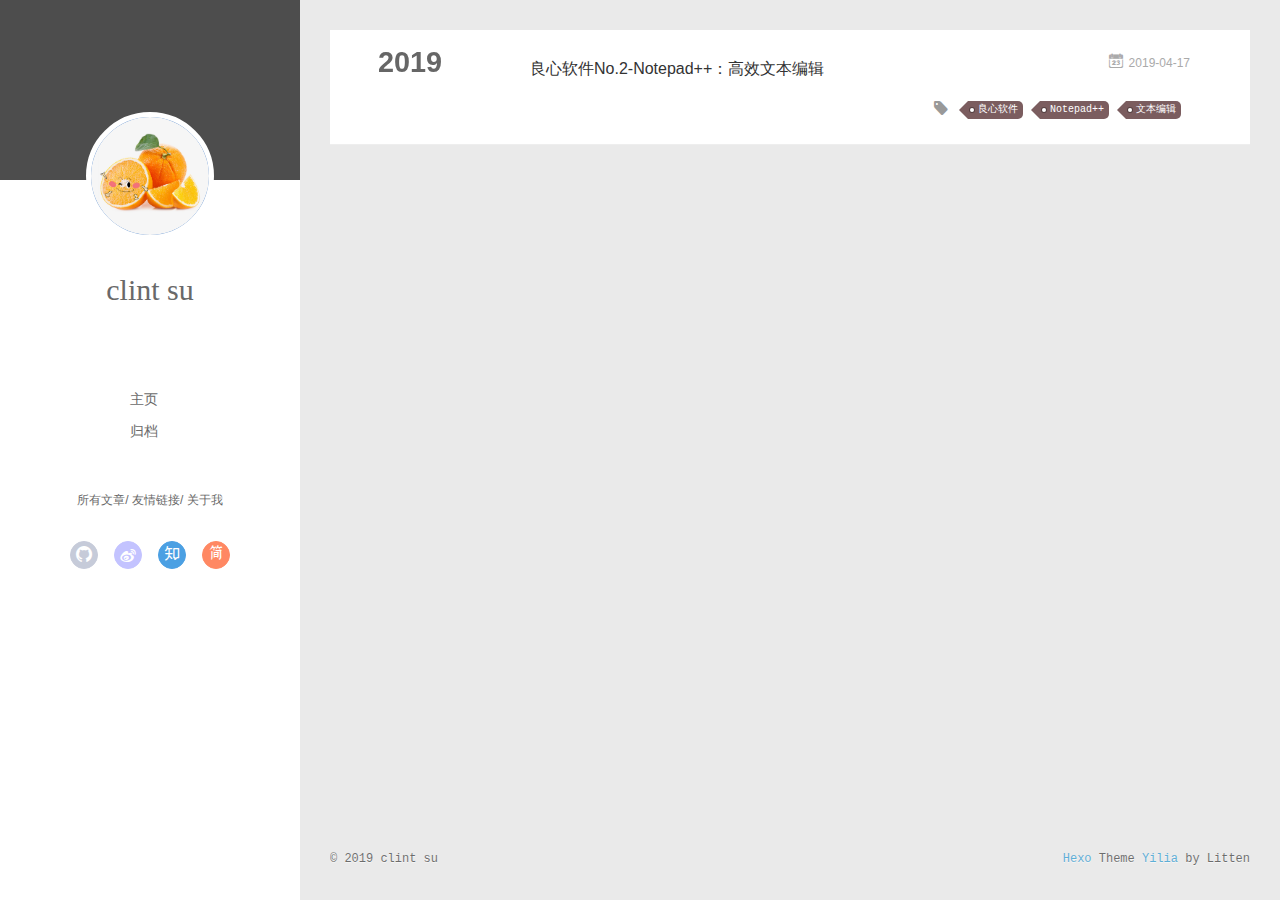
<file: tags/文本编辑/index.html>
<!DOCTYPE html>
<html>
<head><meta name="generator" content="Hexo 3.8.0">
  <meta charset="utf-8">
  
  <meta name="renderer" content="webkit">
  <meta http-equiv="X-UA-Compatible" content="IE=edge">
  <link rel="dns-prefetch" href="https://iope.top">
  <title>Tag: 文本编辑 | 🍊橙小站</title>
  <meta name="viewport" content="width=device-width, initial-scale=1, maximum-scale=1">
  <meta property="og:type" content="website">
<meta property="og:title" content="🍊橙小站">
<meta property="og:url" content="https://iope.top/tags/文本编辑/index.html">
<meta property="og:site_name" content="🍊橙小站">
<meta property="og:locale" content="CN">
<meta name="twitter:card" content="summary">
<meta name="twitter:title" content="🍊橙小站">
  
    <link rel="alternative" href="/atom.xml" title="🍊橙小站" type="application/atom+xml">
  
  
    <link rel="icon" href="/favicon.png">
  
  <link rel="stylesheet" type="text/css" href="/./main.0cf68a.css">
  <style type="text/css">
  
    #container.show {
      background: linear-gradient(200deg,#a0cfe4,#e8c37e);
    }
  </style>
  

  

</head>
</html>
<body>
  <div id="container" q-class="show:isCtnShow">
    <canvas id="anm-canvas" class="anm-canvas"></canvas>
    <div class="left-col" q-class="show:isShow">
      
<div class="overlay" style="background: #4d4d4d"></div>
<div class="intrude-less">
	<header id="header" class="inner">
		<a href="/" class="profilepic">
			<img src="/img/home-head.jpg" class="js-avatar">
		</a>
		<hgroup>
		  <h1 class="header-author"><a href="/">clint su</a></h1>
		</hgroup>
		

		<nav class="header-menu">
			<ul>
			
				<li><a href="/">主页</a></li>
	        
				<li><a href="/archives/index.html">归档</a></li>
	        
			</ul>
		</nav>
		<nav class="header-smart-menu">
    		
    			
    			<a q-on="click: openSlider(e, 'innerArchive')" href="javascript:void(0)">所有文章</a>
    			
            
    			
    			<a q-on="click: openSlider(e, 'friends')" href="javascript:void(0)">友情链接</a>
    			
            
    			
    			<a q-on="click: openSlider(e, 'aboutme')" href="javascript:void(0)">关于我</a>
    			
            
		</nav>
		<nav class="header-nav">
			<div class="social">
				
					<a class="github" target="_blank" href="https://github.com/ClintSu/" title="github"><i class="icon-github"></i></a>
		        
					<a class="weibo" target="_blank" href="https://weibo.com/" title="weibo"><i class="icon-weibo"></i></a>
		        
					<a class="zhihu" target="_blank" href="https://www.zhihu.com/" title="zhihu"><i class="icon-zhihu"></i></a>
		        
					<a class="jianshu" target="_blank" href="https://www.jianshu.com/" title="jianshu"><i class="icon-jianshu"></i></a>
		        
			</div>
		</nav>
	</header>		
</div>

    </div>
    <div class="mid-col" q-class="show:isShow,hide:isShow|isFalse">
      
<nav id="mobile-nav">
  	<div class="overlay js-overlay" style="background: #4d4d4d"></div>
	<div class="btnctn js-mobile-btnctn">
  		<div class="slider-trigger list" q-on="click: openSlider(e)"><i class="icon icon-sort"></i></div>
	</div>
	<div class="intrude-less">
		<header id="header" class="inner">
			<div class="profilepic">
				<img src="/img/home-head.jpg" class="js-avatar">
			</div>
			<hgroup>
			  <h1 class="header-author js-header-author">clint su</h1>
			</hgroup>
			
			
			
				
			
				
			
			
			
			<nav class="header-nav">
				<div class="social">
					
						<a class="github" target="_blank" href="https://github.com/ClintSu/" title="github"><i class="icon-github"></i></a>
			        
						<a class="weibo" target="_blank" href="https://weibo.com/" title="weibo"><i class="icon-weibo"></i></a>
			        
						<a class="zhihu" target="_blank" href="https://www.zhihu.com/" title="zhihu"><i class="icon-zhihu"></i></a>
			        
						<a class="jianshu" target="_blank" href="https://www.jianshu.com/" title="jianshu"><i class="icon-jianshu"></i></a>
			        
				</div>
			</nav>

			<nav class="header-menu js-header-menu">
				<ul style="width: 50%">
				
				
					<li style="width: 50%"><a href="/">主页</a></li>
		        
					<li style="width: 50%"><a href="/archives/index.html">归档</a></li>
		        
				</ul>
			</nav>
		</header>				
	</div>
	<div class="mobile-mask" style="display:none" q-show="isShow"></div>
</nav>

      <div id="wrapper" class="body-wrap">
        <div class="menu-l">
          <div class="canvas-wrap">
            <canvas data-colors="#eaeaea" data-sectionHeight="100" data-contentId="js-content" id="myCanvas1" class="anm-canvas"></canvas>
          </div>
          <div id="js-content" class="content-ll">
            
  
  
    
    
      
      
      <section class="archives-wrap">
        <div class="archive-year-wrap">
          <a href="/archives/2019" class="archive-year">2019</a>
        </div>
        <div class="archives">
    
    <article class="archive-article archive-type-post">
  <div class="archive-article-inner">
    <header class="archive-article-header">
      	<div class="article-meta">
	      	<a href="/2019/04/17/s-notepad/" class="archive-article-date">
  	<time datetime="2019-04-17T08:06:14.000Z" itemprop="datePublished"><i class="icon-calendar icon"></i>2019-04-17</time>
</a>
        </div>
    	 
  
    <h1 itemprop="name">
      <a class="archive-article-title" href="/2019/04/17/s-notepad/">良心软件No.2-Notepad++：高效文本编辑</a>
    </h1>
  

        <div class="article-info info-on-right">
          
	<div class="article-tag tagcloud">
		<i class="icon-price-tags icon"></i>
		<ul class="article-tag-list">
			 
        		<li class="article-tag-list-item">
        			<a href="javascript:void(0)" class="js-tag article-tag-list-link color5">良心软件</a>
        		</li>
      		 
        		<li class="article-tag-list-item">
        			<a href="javascript:void(0)" class="js-tag article-tag-list-link color5">Notepad++</a>
        		</li>
      		 
        		<li class="article-tag-list-item">
        			<a href="javascript:void(0)" class="js-tag article-tag-list-link color5">文本编辑</a>
        		</li>
      		
		</ul>
	</div>

          

        </div>
        <div class="clearfix"></div>
    </header>
  </div>
</article>
  
  
    </div></section>
  

    


          </div>
        </div>
      </div>
      <footer id="footer">
  <div class="outer">
    <div id="footer-info">
    	<div class="footer-left">
    		&copy; 2019 clint su
    	</div>
      	<div class="footer-right">
      		<a href="http://hexo.io/" target="_blank">Hexo</a>  Theme <a href="https://github.com/litten/hexo-theme-yilia" target="_blank">Yilia</a> by Litten
      	</div>
    </div>
  </div>
</footer>
    </div>
    <script>
	var yiliaConfig = {
		mathjax: false,
		isHome: false,
		isPost: false,
		isArchive: false,
		isTag: true,
		isCategory: false,
		open_in_new: true,
		toc_hide_index: true,
		root: "/",
		innerArchive: true,
		showTags: false
	}
</script>

<script>!function(t){function n(e){if(r[e])return r[e].exports;var i=r[e]={exports:{},id:e,loaded:!1};return t[e].call(i.exports,i,i.exports,n),i.loaded=!0,i.exports}var r={};n.m=t,n.c=r,n.p="./",n(0)}([function(t,n,r){r(195),t.exports=r(191)},function(t,n,r){var e=r(3),i=r(52),o=r(27),u=r(28),c=r(53),f="prototype",a=function(t,n,r){var s,l,h,v,p=t&a.F,d=t&a.G,y=t&a.S,g=t&a.P,b=t&a.B,m=d?e:y?e[n]||(e[n]={}):(e[n]||{})[f],x=d?i:i[n]||(i[n]={}),w=x[f]||(x[f]={});d&&(r=n);for(s in r)l=!p&&m&&void 0!==m[s],h=(l?m:r)[s],v=b&&l?c(h,e):g&&"function"==typeof h?c(Function.call,h):h,m&&u(m,s,h,t&a.U),x[s]!=h&&o(x,s,v),g&&w[s]!=h&&(w[s]=h)};e.core=i,a.F=1,a.G=2,a.S=4,a.P=8,a.B=16,a.W=32,a.U=64,a.R=128,t.exports=a},function(t,n,r){var e=r(6);t.exports=function(t){if(!e(t))throw TypeError(t+" is not an object!");return t}},function(t,n){var r=t.exports="undefined"!=typeof window&&window.Math==Math?window:"undefined"!=typeof self&&self.Math==Math?self:Function("return this")();"number"==typeof __g&&(__g=r)},function(t,n){t.exports=function(t){try{return!!t()}catch(t){return!0}}},function(t,n){var r=t.exports="undefined"!=typeof window&&window.Math==Math?window:"undefined"!=typeof self&&self.Math==Math?self:Function("return this")();"number"==typeof __g&&(__g=r)},function(t,n){t.exports=function(t){return"object"==typeof t?null!==t:"function"==typeof t}},function(t,n,r){var e=r(126)("wks"),i=r(76),o=r(3).Symbol,u="function"==typeof o;(t.exports=function(t){return e[t]||(e[t]=u&&o[t]||(u?o:i)("Symbol."+t))}).store=e},function(t,n){var r={}.hasOwnProperty;t.exports=function(t,n){return r.call(t,n)}},function(t,n,r){var e=r(94),i=r(33);t.exports=function(t){return e(i(t))}},function(t,n,r){t.exports=!r(4)(function(){return 7!=Object.defineProperty({},"a",{get:function(){return 7}}).a})},function(t,n,r){var e=r(2),i=r(167),o=r(50),u=Object.defineProperty;n.f=r(10)?Object.defineProperty:function(t,n,r){if(e(t),n=o(n,!0),e(r),i)try{return u(t,n,r)}catch(t){}if("get"in r||"set"in r)throw TypeError("Accessors not supported!");return"value"in r&&(t[n]=r.value),t}},function(t,n,r){t.exports=!r(18)(function(){return 7!=Object.defineProperty({},"a",{get:function(){return 7}}).a})},function(t,n,r){var e=r(14),i=r(22);t.exports=r(12)?function(t,n,r){return e.f(t,n,i(1,r))}:function(t,n,r){return t[n]=r,t}},function(t,n,r){var e=r(20),i=r(58),o=r(42),u=Object.defineProperty;n.f=r(12)?Object.defineProperty:function(t,n,r){if(e(t),n=o(n,!0),e(r),i)try{return u(t,n,r)}catch(t){}if("get"in r||"set"in r)throw TypeError("Accessors not supported!");return"value"in r&&(t[n]=r.value),t}},function(t,n,r){var e=r(40)("wks"),i=r(23),o=r(5).Symbol,u="function"==typeof o;(t.exports=function(t){return e[t]||(e[t]=u&&o[t]||(u?o:i)("Symbol."+t))}).store=e},function(t,n,r){var e=r(67),i=Math.min;t.exports=function(t){return t>0?i(e(t),9007199254740991):0}},function(t,n,r){var e=r(46);t.exports=function(t){return Object(e(t))}},function(t,n){t.exports=function(t){try{return!!t()}catch(t){return!0}}},function(t,n,r){var e=r(63),i=r(34);t.exports=Object.keys||function(t){return e(t,i)}},function(t,n,r){var e=r(21);t.exports=function(t){if(!e(t))throw TypeError(t+" is not an object!");return t}},function(t,n){t.exports=function(t){return"object"==typeof t?null!==t:"function"==typeof t}},function(t,n){t.exports=function(t,n){return{enumerable:!(1&t),configurable:!(2&t),writable:!(4&t),value:n}}},function(t,n){var r=0,e=Math.random();t.exports=function(t){return"Symbol(".concat(void 0===t?"":t,")_",(++r+e).toString(36))}},function(t,n){var r={}.hasOwnProperty;t.exports=function(t,n){return r.call(t,n)}},function(t,n){var r=t.exports={version:"2.4.0"};"number"==typeof __e&&(__e=r)},function(t,n){t.exports=function(t){if("function"!=typeof t)throw TypeError(t+" is not a function!");return t}},function(t,n,r){var e=r(11),i=r(66);t.exports=r(10)?function(t,n,r){return e.f(t,n,i(1,r))}:function(t,n,r){return t[n]=r,t}},function(t,n,r){var e=r(3),i=r(27),o=r(24),u=r(76)("src"),c="toString",f=Function[c],a=(""+f).split(c);r(52).inspectSource=function(t){return f.call(t)},(t.exports=function(t,n,r,c){var f="function"==typeof r;f&&(o(r,"name")||i(r,"name",n)),t[n]!==r&&(f&&(o(r,u)||i(r,u,t[n]?""+t[n]:a.join(String(n)))),t===e?t[n]=r:c?t[n]?t[n]=r:i(t,n,r):(delete t[n],i(t,n,r)))})(Function.prototype,c,function(){return"function"==typeof this&&this[u]||f.call(this)})},function(t,n,r){var e=r(1),i=r(4),o=r(46),u=function(t,n,r,e){var i=String(o(t)),u="<"+n;return""!==r&&(u+=" "+r+'="'+String(e).replace(/"/g,"&quot;")+'"'),u+">"+i+"</"+n+">"};t.exports=function(t,n){var r={};r[t]=n(u),e(e.P+e.F*i(function(){var n=""[t]('"');return n!==n.toLowerCase()||n.split('"').length>3}),"String",r)}},function(t,n,r){var e=r(115),i=r(46);t.exports=function(t){return e(i(t))}},function(t,n,r){var e=r(116),i=r(66),o=r(30),u=r(50),c=r(24),f=r(167),a=Object.getOwnPropertyDescriptor;n.f=r(10)?a:function(t,n){if(t=o(t),n=u(n,!0),f)try{return a(t,n)}catch(t){}if(c(t,n))return i(!e.f.call(t,n),t[n])}},function(t,n,r){var e=r(24),i=r(17),o=r(145)("IE_PROTO"),u=Object.prototype;t.exports=Object.getPrototypeOf||function(t){return t=i(t),e(t,o)?t[o]:"function"==typeof t.constructor&&t instanceof t.constructor?t.constructor.prototype:t instanceof Object?u:null}},function(t,n){t.exports=function(t){if(void 0==t)throw TypeError("Can't call method on  "+t);return t}},function(t,n){t.exports="constructor,hasOwnProperty,isPrototypeOf,propertyIsEnumerable,toLocaleString,toString,valueOf".split(",")},function(t,n){t.exports={}},function(t,n){t.exports=!0},function(t,n){n.f={}.propertyIsEnumerable},function(t,n,r){var e=r(14).f,i=r(8),o=r(15)("toStringTag");t.exports=function(t,n,r){t&&!i(t=r?t:t.prototype,o)&&e(t,o,{configurable:!0,value:n})}},function(t,n,r){var e=r(40)("keys"),i=r(23);t.exports=function(t){return e[t]||(e[t]=i(t))}},function(t,n,r){var e=r(5),i="__core-js_shared__",o=e[i]||(e[i]={});t.exports=function(t){return o[t]||(o[t]={})}},function(t,n){var r=Math.ceil,e=Math.floor;t.exports=function(t){return isNaN(t=+t)?0:(t>0?e:r)(t)}},function(t,n,r){var e=r(21);t.exports=function(t,n){if(!e(t))return t;var r,i;if(n&&"function"==typeof(r=t.toString)&&!e(i=r.call(t)))return i;if("function"==typeof(r=t.valueOf)&&!e(i=r.call(t)))return i;if(!n&&"function"==typeof(r=t.toString)&&!e(i=r.call(t)))return i;throw TypeError("Can't convert object to primitive value")}},function(t,n,r){var e=r(5),i=r(25),o=r(36),u=r(44),c=r(14).f;t.exports=function(t){var n=i.Symbol||(i.Symbol=o?{}:e.Symbol||{});"_"==t.charAt(0)||t in n||c(n,t,{value:u.f(t)})}},function(t,n,r){n.f=r(15)},function(t,n){var r={}.toString;t.exports=function(t){return r.call(t).slice(8,-1)}},function(t,n){t.exports=function(t){if(void 0==t)throw TypeError("Can't call method on  "+t);return t}},function(t,n,r){var e=r(4);t.exports=function(t,n){return!!t&&e(function(){n?t.call(null,function(){},1):t.call(null)})}},function(t,n,r){var e=r(53),i=r(115),o=r(17),u=r(16),c=r(203);t.exports=function(t,n){var r=1==t,f=2==t,a=3==t,s=4==t,l=6==t,h=5==t||l,v=n||c;return function(n,c,p){for(var d,y,g=o(n),b=i(g),m=e(c,p,3),x=u(b.length),w=0,S=r?v(n,x):f?v(n,0):void 0;x>w;w++)if((h||w in b)&&(d=b[w],y=m(d,w,g),t))if(r)S[w]=y;else if(y)switch(t){case 3:return!0;case 5:return d;case 6:return w;case 2:S.push(d)}else if(s)return!1;return l?-1:a||s?s:S}}},function(t,n,r){var e=r(1),i=r(52),o=r(4);t.exports=function(t,n){var r=(i.Object||{})[t]||Object[t],u={};u[t]=n(r),e(e.S+e.F*o(function(){r(1)}),"Object",u)}},function(t,n,r){var e=r(6);t.exports=function(t,n){if(!e(t))return t;var r,i;if(n&&"function"==typeof(r=t.toString)&&!e(i=r.call(t)))return i;if("function"==typeof(r=t.valueOf)&&!e(i=r.call(t)))return i;if(!n&&"function"==typeof(r=t.toString)&&!e(i=r.call(t)))return i;throw TypeError("Can't convert object to primitive value")}},function(t,n,r){var e=r(5),i=r(25),o=r(91),u=r(13),c="prototype",f=function(t,n,r){var a,s,l,h=t&f.F,v=t&f.G,p=t&f.S,d=t&f.P,y=t&f.B,g=t&f.W,b=v?i:i[n]||(i[n]={}),m=b[c],x=v?e:p?e[n]:(e[n]||{})[c];v&&(r=n);for(a in r)(s=!h&&x&&void 0!==x[a])&&a in b||(l=s?x[a]:r[a],b[a]=v&&"function"!=typeof x[a]?r[a]:y&&s?o(l,e):g&&x[a]==l?function(t){var n=function(n,r,e){if(this instanceof t){switch(arguments.length){case 0:return new t;case 1:return new t(n);case 2:return new t(n,r)}return new t(n,r,e)}return t.apply(this,arguments)};return n[c]=t[c],n}(l):d&&"function"==typeof l?o(Function.call,l):l,d&&((b.virtual||(b.virtual={}))[a]=l,t&f.R&&m&&!m[a]&&u(m,a,l)))};f.F=1,f.G=2,f.S=4,f.P=8,f.B=16,f.W=32,f.U=64,f.R=128,t.exports=f},function(t,n){var r=t.exports={version:"2.4.0"};"number"==typeof __e&&(__e=r)},function(t,n,r){var e=r(26);t.exports=function(t,n,r){if(e(t),void 0===n)return t;switch(r){case 1:return function(r){return t.call(n,r)};case 2:return function(r,e){return t.call(n,r,e)};case 3:return function(r,e,i){return t.call(n,r,e,i)}}return function(){return t.apply(n,arguments)}}},function(t,n,r){var e=r(183),i=r(1),o=r(126)("metadata"),u=o.store||(o.store=new(r(186))),c=function(t,n,r){var i=u.get(t);if(!i){if(!r)return;u.set(t,i=new e)}var o=i.get(n);if(!o){if(!r)return;i.set(n,o=new e)}return o},f=function(t,n,r){var e=c(n,r,!1);return void 0!==e&&e.has(t)},a=function(t,n,r){var e=c(n,r,!1);return void 0===e?void 0:e.get(t)},s=function(t,n,r,e){c(r,e,!0).set(t,n)},l=function(t,n){var r=c(t,n,!1),e=[];return r&&r.forEach(function(t,n){e.push(n)}),e},h=function(t){return void 0===t||"symbol"==typeof t?t:String(t)},v=function(t){i(i.S,"Reflect",t)};t.exports={store:u,map:c,has:f,get:a,set:s,keys:l,key:h,exp:v}},function(t,n,r){"use strict";if(r(10)){var e=r(69),i=r(3),o=r(4),u=r(1),c=r(127),f=r(152),a=r(53),s=r(68),l=r(66),h=r(27),v=r(73),p=r(67),d=r(16),y=r(75),g=r(50),b=r(24),m=r(180),x=r(114),w=r(6),S=r(17),_=r(137),O=r(70),E=r(32),P=r(71).f,j=r(154),F=r(76),M=r(7),A=r(48),N=r(117),T=r(146),I=r(155),k=r(80),L=r(123),R=r(74),C=r(130),D=r(160),U=r(11),W=r(31),G=U.f,B=W.f,V=i.RangeError,z=i.TypeError,q=i.Uint8Array,K="ArrayBuffer",J="Shared"+K,Y="BYTES_PER_ELEMENT",H="prototype",$=Array[H],X=f.ArrayBuffer,Q=f.DataView,Z=A(0),tt=A(2),nt=A(3),rt=A(4),et=A(5),it=A(6),ot=N(!0),ut=N(!1),ct=I.values,ft=I.keys,at=I.entries,st=$.lastIndexOf,lt=$.reduce,ht=$.reduceRight,vt=$.join,pt=$.sort,dt=$.slice,yt=$.toString,gt=$.toLocaleString,bt=M("iterator"),mt=M("toStringTag"),xt=F("typed_constructor"),wt=F("def_constructor"),St=c.CONSTR,_t=c.TYPED,Ot=c.VIEW,Et="Wrong length!",Pt=A(1,function(t,n){return Tt(T(t,t[wt]),n)}),jt=o(function(){return 1===new q(new Uint16Array([1]).buffer)[0]}),Ft=!!q&&!!q[H].set&&o(function(){new q(1).set({})}),Mt=function(t,n){if(void 0===t)throw z(Et);var r=+t,e=d(t);if(n&&!m(r,e))throw V(Et);return e},At=function(t,n){var r=p(t);if(r<0||r%n)throw V("Wrong offset!");return r},Nt=function(t){if(w(t)&&_t in t)return t;throw z(t+" is not a typed array!")},Tt=function(t,n){if(!(w(t)&&xt in t))throw z("It is not a typed array constructor!");return new t(n)},It=function(t,n){return kt(T(t,t[wt]),n)},kt=function(t,n){for(var r=0,e=n.length,i=Tt(t,e);e>r;)i[r]=n[r++];return i},Lt=function(t,n,r){G(t,n,{get:function(){return this._d[r]}})},Rt=function(t){var n,r,e,i,o,u,c=S(t),f=arguments.length,s=f>1?arguments[1]:void 0,l=void 0!==s,h=j(c);if(void 0!=h&&!_(h)){for(u=h.call(c),e=[],n=0;!(o=u.next()).done;n++)e.push(o.value);c=e}for(l&&f>2&&(s=a(s,arguments[2],2)),n=0,r=d(c.length),i=Tt(this,r);r>n;n++)i[n]=l?s(c[n],n):c[n];return i},Ct=function(){for(var t=0,n=arguments.length,r=Tt(this,n);n>t;)r[t]=arguments[t++];return r},Dt=!!q&&o(function(){gt.call(new q(1))}),Ut=function(){return gt.apply(Dt?dt.call(Nt(this)):Nt(this),arguments)},Wt={copyWithin:function(t,n){return D.call(Nt(this),t,n,arguments.length>2?arguments[2]:void 0)},every:function(t){return rt(Nt(this),t,arguments.length>1?arguments[1]:void 0)},fill:function(t){return C.apply(Nt(this),arguments)},filter:function(t){return It(this,tt(Nt(this),t,arguments.length>1?arguments[1]:void 0))},find:function(t){return et(Nt(this),t,arguments.length>1?arguments[1]:void 0)},findIndex:function(t){return it(Nt(this),t,arguments.length>1?arguments[1]:void 0)},forEach:function(t){Z(Nt(this),t,arguments.length>1?arguments[1]:void 0)},indexOf:function(t){return ut(Nt(this),t,arguments.length>1?arguments[1]:void 0)},includes:function(t){return ot(Nt(this),t,arguments.length>1?arguments[1]:void 0)},join:function(t){return vt.apply(Nt(this),arguments)},lastIndexOf:function(t){return st.apply(Nt(this),arguments)},map:function(t){return Pt(Nt(this),t,arguments.length>1?arguments[1]:void 0)},reduce:function(t){return lt.apply(Nt(this),arguments)},reduceRight:function(t){return ht.apply(Nt(this),arguments)},reverse:function(){for(var t,n=this,r=Nt(n).length,e=Math.floor(r/2),i=0;i<e;)t=n[i],n[i++]=n[--r],n[r]=t;return n},some:function(t){return nt(Nt(this),t,arguments.length>1?arguments[1]:void 0)},sort:function(t){return pt.call(Nt(this),t)},subarray:function(t,n){var r=Nt(this),e=r.length,i=y(t,e);return new(T(r,r[wt]))(r.buffer,r.byteOffset+i*r.BYTES_PER_ELEMENT,d((void 0===n?e:y(n,e))-i))}},Gt=function(t,n){return It(this,dt.call(Nt(this),t,n))},Bt=function(t){Nt(this);var n=At(arguments[1],1),r=this.length,e=S(t),i=d(e.length),o=0;if(i+n>r)throw V(Et);for(;o<i;)this[n+o]=e[o++]},Vt={entries:function(){return at.call(Nt(this))},keys:function(){return ft.call(Nt(this))},values:function(){return ct.call(Nt(this))}},zt=function(t,n){return w(t)&&t[_t]&&"symbol"!=typeof n&&n in t&&String(+n)==String(n)},qt=function(t,n){return zt(t,n=g(n,!0))?l(2,t[n]):B(t,n)},Kt=function(t,n,r){return!(zt(t,n=g(n,!0))&&w(r)&&b(r,"value"))||b(r,"get")||b(r,"set")||r.configurable||b(r,"writable")&&!r.writable||b(r,"enumerable")&&!r.enumerable?G(t,n,r):(t[n]=r.value,t)};St||(W.f=qt,U.f=Kt),u(u.S+u.F*!St,"Object",{getOwnPropertyDescriptor:qt,defineProperty:Kt}),o(function(){yt.call({})})&&(yt=gt=function(){return vt.call(this)});var Jt=v({},Wt);v(Jt,Vt),h(Jt,bt,Vt.values),v(Jt,{slice:Gt,set:Bt,constructor:function(){},toString:yt,toLocaleString:Ut}),Lt(Jt,"buffer","b"),Lt(Jt,"byteOffset","o"),Lt(Jt,"byteLength","l"),Lt(Jt,"length","e"),G(Jt,mt,{get:function(){return this[_t]}}),t.exports=function(t,n,r,f){f=!!f;var a=t+(f?"Clamped":"")+"Array",l="Uint8Array"!=a,v="get"+t,p="set"+t,y=i[a],g=y||{},b=y&&E(y),m=!y||!c.ABV,S={},_=y&&y[H],j=function(t,r){var e=t._d;return e.v[v](r*n+e.o,jt)},F=function(t,r,e){var i=t._d;f&&(e=(e=Math.round(e))<0?0:e>255?255:255&e),i.v[p](r*n+i.o,e,jt)},M=function(t,n){G(t,n,{get:function(){return j(this,n)},set:function(t){return F(this,n,t)},enumerable:!0})};m?(y=r(function(t,r,e,i){s(t,y,a,"_d");var o,u,c,f,l=0,v=0;if(w(r)){if(!(r instanceof X||(f=x(r))==K||f==J))return _t in r?kt(y,r):Rt.call(y,r);o=r,v=At(e,n);var p=r.byteLength;if(void 0===i){if(p%n)throw V(Et);if((u=p-v)<0)throw V(Et)}else if((u=d(i)*n)+v>p)throw V(Et);c=u/n}else c=Mt(r,!0),u=c*n,o=new X(u);for(h(t,"_d",{b:o,o:v,l:u,e:c,v:new Q(o)});l<c;)M(t,l++)}),_=y[H]=O(Jt),h(_,"constructor",y)):L(function(t){new y(null),new y(t)},!0)||(y=r(function(t,r,e,i){s(t,y,a);var o;return w(r)?r instanceof X||(o=x(r))==K||o==J?void 0!==i?new g(r,At(e,n),i):void 0!==e?new g(r,At(e,n)):new g(r):_t in r?kt(y,r):Rt.call(y,r):new g(Mt(r,l))}),Z(b!==Function.prototype?P(g).concat(P(b)):P(g),function(t){t in y||h(y,t,g[t])}),y[H]=_,e||(_.constructor=y));var A=_[bt],N=!!A&&("values"==A.name||void 0==A.name),T=Vt.values;h(y,xt,!0),h(_,_t,a),h(_,Ot,!0),h(_,wt,y),(f?new y(1)[mt]==a:mt in _)||G(_,mt,{get:function(){return a}}),S[a]=y,u(u.G+u.W+u.F*(y!=g),S),u(u.S,a,{BYTES_PER_ELEMENT:n,from:Rt,of:Ct}),Y in _||h(_,Y,n),u(u.P,a,Wt),R(a),u(u.P+u.F*Ft,a,{set:Bt}),u(u.P+u.F*!N,a,Vt),u(u.P+u.F*(_.toString!=yt),a,{toString:yt}),u(u.P+u.F*o(function(){new y(1).slice()}),a,{slice:Gt}),u(u.P+u.F*(o(function(){return[1,2].toLocaleString()!=new y([1,2]).toLocaleString()})||!o(function(){_.toLocaleString.call([1,2])})),a,{toLocaleString:Ut}),k[a]=N?A:T,e||N||h(_,bt,T)}}else t.exports=function(){}},function(t,n){var r={}.toString;t.exports=function(t){return r.call(t).slice(8,-1)}},function(t,n,r){var e=r(21),i=r(5).document,o=e(i)&&e(i.createElement);t.exports=function(t){return o?i.createElement(t):{}}},function(t,n,r){t.exports=!r(12)&&!r(18)(function(){return 7!=Object.defineProperty(r(57)("div"),"a",{get:function(){return 7}}).a})},function(t,n,r){"use strict";var e=r(36),i=r(51),o=r(64),u=r(13),c=r(8),f=r(35),a=r(96),s=r(38),l=r(103),h=r(15)("iterator"),v=!([].keys&&"next"in[].keys()),p="keys",d="values",y=function(){return this};t.exports=function(t,n,r,g,b,m,x){a(r,n,g);var w,S,_,O=function(t){if(!v&&t in F)return F[t];switch(t){case p:case d:return function(){return new r(this,t)}}return function(){return new r(this,t)}},E=n+" Iterator",P=b==d,j=!1,F=t.prototype,M=F[h]||F["@@iterator"]||b&&F[b],A=M||O(b),N=b?P?O("entries"):A:void 0,T="Array"==n?F.entries||M:M;if(T&&(_=l(T.call(new t)))!==Object.prototype&&(s(_,E,!0),e||c(_,h)||u(_,h,y)),P&&M&&M.name!==d&&(j=!0,A=function(){return M.call(this)}),e&&!x||!v&&!j&&F[h]||u(F,h,A),f[n]=A,f[E]=y,b)if(w={values:P?A:O(d),keys:m?A:O(p),entries:N},x)for(S in w)S in F||o(F,S,w[S]);else i(i.P+i.F*(v||j),n,w);return w}},function(t,n,r){var e=r(20),i=r(100),o=r(34),u=r(39)("IE_PROTO"),c=function(){},f="prototype",a=function(){var t,n=r(57)("iframe"),e=o.length;for(n.style.display="none",r(93).appendChild(n),n.src="javascript:",t=n.contentWindow.document,t.open(),t.write("<script>document.F=Object<\/script>"),t.close(),a=t.F;e--;)delete a[f][o[e]];return a()};t.exports=Object.create||function(t,n){var r;return null!==t?(c[f]=e(t),r=new c,c[f]=null,r[u]=t):r=a(),void 0===n?r:i(r,n)}},function(t,n,r){var e=r(63),i=r(34).concat("length","prototype");n.f=Object.getOwnPropertyNames||function(t){return e(t,i)}},function(t,n){n.f=Object.getOwnPropertySymbols},function(t,n,r){var e=r(8),i=r(9),o=r(90)(!1),u=r(39)("IE_PROTO");t.exports=function(t,n){var r,c=i(t),f=0,a=[];for(r in c)r!=u&&e(c,r)&&a.push(r);for(;n.length>f;)e(c,r=n[f++])&&(~o(a,r)||a.push(r));return a}},function(t,n,r){t.exports=r(13)},function(t,n,r){var e=r(76)("meta"),i=r(6),o=r(24),u=r(11).f,c=0,f=Object.isExtensible||function(){return!0},a=!r(4)(function(){return f(Object.preventExtensions({}))}),s=function(t){u(t,e,{value:{i:"O"+ ++c,w:{}}})},l=function(t,n){if(!i(t))return"symbol"==typeof t?t:("string"==typeof t?"S":"P")+t;if(!o(t,e)){if(!f(t))return"F";if(!n)return"E";s(t)}return t[e].i},h=function(t,n){if(!o(t,e)){if(!f(t))return!0;if(!n)return!1;s(t)}return t[e].w},v=function(t){return a&&p.NEED&&f(t)&&!o(t,e)&&s(t),t},p=t.exports={KEY:e,NEED:!1,fastKey:l,getWeak:h,onFreeze:v}},function(t,n){t.exports=function(t,n){return{enumerable:!(1&t),configurable:!(2&t),writable:!(4&t),value:n}}},function(t,n){var r=Math.ceil,e=Math.floor;t.exports=function(t){return isNaN(t=+t)?0:(t>0?e:r)(t)}},function(t,n){t.exports=function(t,n,r,e){if(!(t instanceof n)||void 0!==e&&e in t)throw TypeError(r+": incorrect invocation!");return t}},function(t,n){t.exports=!1},function(t,n,r){var e=r(2),i=r(173),o=r(133),u=r(145)("IE_PROTO"),c=function(){},f="prototype",a=function(){var t,n=r(132)("iframe"),e=o.length;for(n.style.display="none",r(135).appendChild(n),n.src="javascript:",t=n.contentWindow.document,t.open(),t.write("<script>document.F=Object<\/script>"),t.close(),a=t.F;e--;)delete a[f][o[e]];return a()};t.exports=Object.create||function(t,n){var r;return null!==t?(c[f]=e(t),r=new c,c[f]=null,r[u]=t):r=a(),void 0===n?r:i(r,n)}},function(t,n,r){var e=r(175),i=r(133).concat("length","prototype");n.f=Object.getOwnPropertyNames||function(t){return e(t,i)}},function(t,n,r){var e=r(175),i=r(133);t.exports=Object.keys||function(t){return e(t,i)}},function(t,n,r){var e=r(28);t.exports=function(t,n,r){for(var i in n)e(t,i,n[i],r);return t}},function(t,n,r){"use strict";var e=r(3),i=r(11),o=r(10),u=r(7)("species");t.exports=function(t){var n=e[t];o&&n&&!n[u]&&i.f(n,u,{configurable:!0,get:function(){return this}})}},function(t,n,r){var e=r(67),i=Math.max,o=Math.min;t.exports=function(t,n){return t=e(t),t<0?i(t+n,0):o(t,n)}},function(t,n){var r=0,e=Math.random();t.exports=function(t){return"Symbol(".concat(void 0===t?"":t,")_",(++r+e).toString(36))}},function(t,n,r){var e=r(33);t.exports=function(t){return Object(e(t))}},function(t,n,r){var e=r(7)("unscopables"),i=Array.prototype;void 0==i[e]&&r(27)(i,e,{}),t.exports=function(t){i[e][t]=!0}},function(t,n,r){var e=r(53),i=r(169),o=r(137),u=r(2),c=r(16),f=r(154),a={},s={},n=t.exports=function(t,n,r,l,h){var v,p,d,y,g=h?function(){return t}:f(t),b=e(r,l,n?2:1),m=0;if("function"!=typeof g)throw TypeError(t+" is not iterable!");if(o(g)){for(v=c(t.length);v>m;m++)if((y=n?b(u(p=t[m])[0],p[1]):b(t[m]))===a||y===s)return y}else for(d=g.call(t);!(p=d.next()).done;)if((y=i(d,b,p.value,n))===a||y===s)return y};n.BREAK=a,n.RETURN=s},function(t,n){t.exports={}},function(t,n,r){var e=r(11).f,i=r(24),o=r(7)("toStringTag");t.exports=function(t,n,r){t&&!i(t=r?t:t.prototype,o)&&e(t,o,{configurable:!0,value:n})}},function(t,n,r){var e=r(1),i=r(46),o=r(4),u=r(150),c="["+u+"]",f="​",a=RegExp("^"+c+c+"*"),s=RegExp(c+c+"*$"),l=function(t,n,r){var i={},c=o(function(){return!!u[t]()||f[t]()!=f}),a=i[t]=c?n(h):u[t];r&&(i[r]=a),e(e.P+e.F*c,"String",i)},h=l.trim=function(t,n){return t=String(i(t)),1&n&&(t=t.replace(a,"")),2&n&&(t=t.replace(s,"")),t};t.exports=l},function(t,n,r){t.exports={default:r(86),__esModule:!0}},function(t,n,r){t.exports={default:r(87),__esModule:!0}},function(t,n,r){"use strict";function e(t){return t&&t.__esModule?t:{default:t}}n.__esModule=!0;var i=r(84),o=e(i),u=r(83),c=e(u),f="function"==typeof c.default&&"symbol"==typeof o.default?function(t){return typeof t}:function(t){return t&&"function"==typeof c.default&&t.constructor===c.default&&t!==c.default.prototype?"symbol":typeof t};n.default="function"==typeof c.default&&"symbol"===f(o.default)?function(t){return void 0===t?"undefined":f(t)}:function(t){return t&&"function"==typeof c.default&&t.constructor===c.default&&t!==c.default.prototype?"symbol":void 0===t?"undefined":f(t)}},function(t,n,r){r(110),r(108),r(111),r(112),t.exports=r(25).Symbol},function(t,n,r){r(109),r(113),t.exports=r(44).f("iterator")},function(t,n){t.exports=function(t){if("function"!=typeof t)throw TypeError(t+" is not a function!");return t}},function(t,n){t.exports=function(){}},function(t,n,r){var e=r(9),i=r(106),o=r(105);t.exports=function(t){return function(n,r,u){var c,f=e(n),a=i(f.length),s=o(u,a);if(t&&r!=r){for(;a>s;)if((c=f[s++])!=c)return!0}else for(;a>s;s++)if((t||s in f)&&f[s]===r)return t||s||0;return!t&&-1}}},function(t,n,r){var e=r(88);t.exports=function(t,n,r){if(e(t),void 0===n)return t;switch(r){case 1:return function(r){return t.call(n,r)};case 2:return function(r,e){return t.call(n,r,e)};case 3:return function(r,e,i){return t.call(n,r,e,i)}}return function(){return t.apply(n,arguments)}}},function(t,n,r){var e=r(19),i=r(62),o=r(37);t.exports=function(t){var n=e(t),r=i.f;if(r)for(var u,c=r(t),f=o.f,a=0;c.length>a;)f.call(t,u=c[a++])&&n.push(u);return n}},function(t,n,r){t.exports=r(5).document&&document.documentElement},function(t,n,r){var e=r(56);t.exports=Object("z").propertyIsEnumerable(0)?Object:function(t){return"String"==e(t)?t.split(""):Object(t)}},function(t,n,r){var e=r(56);t.exports=Array.isArray||function(t){return"Array"==e(t)}},function(t,n,r){"use strict";var e=r(60),i=r(22),o=r(38),u={};r(13)(u,r(15)("iterator"),function(){return this}),t.exports=function(t,n,r){t.prototype=e(u,{next:i(1,r)}),o(t,n+" Iterator")}},function(t,n){t.exports=function(t,n){return{value:n,done:!!t}}},function(t,n,r){var e=r(19),i=r(9);t.exports=function(t,n){for(var r,o=i(t),u=e(o),c=u.length,f=0;c>f;)if(o[r=u[f++]]===n)return r}},function(t,n,r){var e=r(23)("meta"),i=r(21),o=r(8),u=r(14).f,c=0,f=Object.isExtensible||function(){return!0},a=!r(18)(function(){return f(Object.preventExtensions({}))}),s=function(t){u(t,e,{value:{i:"O"+ ++c,w:{}}})},l=function(t,n){if(!i(t))return"symbol"==typeof t?t:("string"==typeof t?"S":"P")+t;if(!o(t,e)){if(!f(t))return"F";if(!n)return"E";s(t)}return t[e].i},h=function(t,n){if(!o(t,e)){if(!f(t))return!0;if(!n)return!1;s(t)}return t[e].w},v=function(t){return a&&p.NEED&&f(t)&&!o(t,e)&&s(t),t},p=t.exports={KEY:e,NEED:!1,fastKey:l,getWeak:h,onFreeze:v}},function(t,n,r){var e=r(14),i=r(20),o=r(19);t.exports=r(12)?Object.defineProperties:function(t,n){i(t);for(var r,u=o(n),c=u.length,f=0;c>f;)e.f(t,r=u[f++],n[r]);return t}},function(t,n,r){var e=r(37),i=r(22),o=r(9),u=r(42),c=r(8),f=r(58),a=Object.getOwnPropertyDescriptor;n.f=r(12)?a:function(t,n){if(t=o(t),n=u(n,!0),f)try{return a(t,n)}catch(t){}if(c(t,n))return i(!e.f.call(t,n),t[n])}},function(t,n,r){var e=r(9),i=r(61).f,o={}.toString,u="object"==typeof window&&window&&Object.getOwnPropertyNames?Object.getOwnPropertyNames(window):[],c=function(t){try{return i(t)}catch(t){return u.slice()}};t.exports.f=function(t){return u&&"[object Window]"==o.call(t)?c(t):i(e(t))}},function(t,n,r){var e=r(8),i=r(77),o=r(39)("IE_PROTO"),u=Object.prototype;t.exports=Object.getPrototypeOf||function(t){return t=i(t),e(t,o)?t[o]:"function"==typeof t.constructor&&t instanceof t.constructor?t.constructor.prototype:t instanceof Object?u:null}},function(t,n,r){var e=r(41),i=r(33);t.exports=function(t){return function(n,r){var o,u,c=String(i(n)),f=e(r),a=c.length;return f<0||f>=a?t?"":void 0:(o=c.charCodeAt(f),o<55296||o>56319||f+1===a||(u=c.charCodeAt(f+1))<56320||u>57343?t?c.charAt(f):o:t?c.slice(f,f+2):u-56320+(o-55296<<10)+65536)}}},function(t,n,r){var e=r(41),i=Math.max,o=Math.min;t.exports=function(t,n){return t=e(t),t<0?i(t+n,0):o(t,n)}},function(t,n,r){var e=r(41),i=Math.min;t.exports=function(t){return t>0?i(e(t),9007199254740991):0}},function(t,n,r){"use strict";var e=r(89),i=r(97),o=r(35),u=r(9);t.exports=r(59)(Array,"Array",function(t,n){this._t=u(t),this._i=0,this._k=n},function(){var t=this._t,n=this._k,r=this._i++;return!t||r>=t.length?(this._t=void 0,i(1)):"keys"==n?i(0,r):"values"==n?i(0,t[r]):i(0,[r,t[r]])},"values"),o.Arguments=o.Array,e("keys"),e("values"),e("entries")},function(t,n){},function(t,n,r){"use strict";var e=r(104)(!0);r(59)(String,"String",function(t){this._t=String(t),this._i=0},function(){var t,n=this._t,r=this._i;return r>=n.length?{value:void 0,done:!0}:(t=e(n,r),this._i+=t.length,{value:t,done:!1})})},function(t,n,r){"use strict";var e=r(5),i=r(8),o=r(12),u=r(51),c=r(64),f=r(99).KEY,a=r(18),s=r(40),l=r(38),h=r(23),v=r(15),p=r(44),d=r(43),y=r(98),g=r(92),b=r(95),m=r(20),x=r(9),w=r(42),S=r(22),_=r(60),O=r(102),E=r(101),P=r(14),j=r(19),F=E.f,M=P.f,A=O.f,N=e.Symbol,T=e.JSON,I=T&&T.stringify,k="prototype",L=v("_hidden"),R=v("toPrimitive"),C={}.propertyIsEnumerable,D=s("symbol-registry"),U=s("symbols"),W=s("op-symbols"),G=Object[k],B="function"==typeof N,V=e.QObject,z=!V||!V[k]||!V[k].findChild,q=o&&a(function(){return 7!=_(M({},"a",{get:function(){return M(this,"a",{value:7}).a}})).a})?function(t,n,r){var e=F(G,n);e&&delete G[n],M(t,n,r),e&&t!==G&&M(G,n,e)}:M,K=function(t){var n=U[t]=_(N[k]);return n._k=t,n},J=B&&"symbol"==typeof N.iterator?function(t){return"symbol"==typeof t}:function(t){return t instanceof N},Y=function(t,n,r){return t===G&&Y(W,n,r),m(t),n=w(n,!0),m(r),i(U,n)?(r.enumerable?(i(t,L)&&t[L][n]&&(t[L][n]=!1),r=_(r,{enumerable:S(0,!1)})):(i(t,L)||M(t,L,S(1,{})),t[L][n]=!0),q(t,n,r)):M(t,n,r)},H=function(t,n){m(t);for(var r,e=g(n=x(n)),i=0,o=e.length;o>i;)Y(t,r=e[i++],n[r]);return t},$=function(t,n){return void 0===n?_(t):H(_(t),n)},X=function(t){var n=C.call(this,t=w(t,!0));return!(this===G&&i(U,t)&&!i(W,t))&&(!(n||!i(this,t)||!i(U,t)||i(this,L)&&this[L][t])||n)},Q=function(t,n){if(t=x(t),n=w(n,!0),t!==G||!i(U,n)||i(W,n)){var r=F(t,n);return!r||!i(U,n)||i(t,L)&&t[L][n]||(r.enumerable=!0),r}},Z=function(t){for(var n,r=A(x(t)),e=[],o=0;r.length>o;)i(U,n=r[o++])||n==L||n==f||e.push(n);return e},tt=function(t){for(var n,r=t===G,e=A(r?W:x(t)),o=[],u=0;e.length>u;)!i(U,n=e[u++])||r&&!i(G,n)||o.push(U[n]);return o};B||(N=function(){if(this instanceof N)throw TypeError("Symbol is not a constructor!");var t=h(arguments.length>0?arguments[0]:void 0),n=function(r){this===G&&n.call(W,r),i(this,L)&&i(this[L],t)&&(this[L][t]=!1),q(this,t,S(1,r))};return o&&z&&q(G,t,{configurable:!0,set:n}),K(t)},c(N[k],"toString",function(){return this._k}),E.f=Q,P.f=Y,r(61).f=O.f=Z,r(37).f=X,r(62).f=tt,o&&!r(36)&&c(G,"propertyIsEnumerable",X,!0),p.f=function(t){return K(v(t))}),u(u.G+u.W+u.F*!B,{Symbol:N});for(var nt="hasInstance,isConcatSpreadable,iterator,match,replace,search,species,split,toPrimitive,toStringTag,unscopables".split(","),rt=0;nt.length>rt;)v(nt[rt++]);for(var nt=j(v.store),rt=0;nt.length>rt;)d(nt[rt++]);u(u.S+u.F*!B,"Symbol",{for:function(t){return i(D,t+="")?D[t]:D[t]=N(t)},keyFor:function(t){if(J(t))return y(D,t);throw TypeError(t+" is not a symbol!")},useSetter:function(){z=!0},useSimple:function(){z=!1}}),u(u.S+u.F*!B,"Object",{create:$,defineProperty:Y,defineProperties:H,getOwnPropertyDescriptor:Q,getOwnPropertyNames:Z,getOwnPropertySymbols:tt}),T&&u(u.S+u.F*(!B||a(function(){var t=N();return"[null]"!=I([t])||"{}"!=I({a:t})||"{}"!=I(Object(t))})),"JSON",{stringify:function(t){if(void 0!==t&&!J(t)){for(var n,r,e=[t],i=1;arguments.length>i;)e.push(arguments[i++]);return n=e[1],"function"==typeof n&&(r=n),!r&&b(n)||(n=function(t,n){if(r&&(n=r.call(this,t,n)),!J(n))return n}),e[1]=n,I.apply(T,e)}}}),N[k][R]||r(13)(N[k],R,N[k].valueOf),l(N,"Symbol"),l(Math,"Math",!0),l(e.JSON,"JSON",!0)},function(t,n,r){r(43)("asyncIterator")},function(t,n,r){r(43)("observable")},function(t,n,r){r(107);for(var e=r(5),i=r(13),o=r(35),u=r(15)("toStringTag"),c=["NodeList","DOMTokenList","MediaList","StyleSheetList","CSSRuleList"],f=0;f<5;f++){var a=c[f],s=e[a],l=s&&s.prototype;l&&!l[u]&&i(l,u,a),o[a]=o.Array}},function(t,n,r){var e=r(45),i=r(7)("toStringTag"),o="Arguments"==e(function(){return arguments}()),u=function(t,n){try{return t[n]}catch(t){}};t.exports=function(t){var n,r,c;return void 0===t?"Undefined":null===t?"Null":"string"==typeof(r=u(n=Object(t),i))?r:o?e(n):"Object"==(c=e(n))&&"function"==typeof n.callee?"Arguments":c}},function(t,n,r){var e=r(45);t.exports=Object("z").propertyIsEnumerable(0)?Object:function(t){return"String"==e(t)?t.split(""):Object(t)}},function(t,n){n.f={}.propertyIsEnumerable},function(t,n,r){var e=r(30),i=r(16),o=r(75);t.exports=function(t){return function(n,r,u){var c,f=e(n),a=i(f.length),s=o(u,a);if(t&&r!=r){for(;a>s;)if((c=f[s++])!=c)return!0}else for(;a>s;s++)if((t||s in f)&&f[s]===r)return t||s||0;return!t&&-1}}},function(t,n,r){"use strict";var e=r(3),i=r(1),o=r(28),u=r(73),c=r(65),f=r(79),a=r(68),s=r(6),l=r(4),h=r(123),v=r(81),p=r(136);t.exports=function(t,n,r,d,y,g){var b=e[t],m=b,x=y?"set":"add",w=m&&m.prototype,S={},_=function(t){var n=w[t];o(w,t,"delete"==t?function(t){return!(g&&!s(t))&&n.call(this,0===t?0:t)}:"has"==t?function(t){return!(g&&!s(t))&&n.call(this,0===t?0:t)}:"get"==t?function(t){return g&&!s(t)?void 0:n.call(this,0===t?0:t)}:"add"==t?function(t){return n.call(this,0===t?0:t),this}:function(t,r){return n.call(this,0===t?0:t,r),this})};if("function"==typeof m&&(g||w.forEach&&!l(function(){(new m).entries().next()}))){var O=new m,E=O[x](g?{}:-0,1)!=O,P=l(function(){O.has(1)}),j=h(function(t){new m(t)}),F=!g&&l(function(){for(var t=new m,n=5;n--;)t[x](n,n);return!t.has(-0)});j||(m=n(function(n,r){a(n,m,t);var e=p(new b,n,m);return void 0!=r&&f(r,y,e[x],e),e}),m.prototype=w,w.constructor=m),(P||F)&&(_("delete"),_("has"),y&&_("get")),(F||E)&&_(x),g&&w.clear&&delete w.clear}else m=d.getConstructor(n,t,y,x),u(m.prototype,r),c.NEED=!0;return v(m,t),S[t]=m,i(i.G+i.W+i.F*(m!=b),S),g||d.setStrong(m,t,y),m}},function(t,n,r){"use strict";var e=r(27),i=r(28),o=r(4),u=r(46),c=r(7);t.exports=function(t,n,r){var f=c(t),a=r(u,f,""[t]),s=a[0],l=a[1];o(function(){var n={};return n[f]=function(){return 7},7!=""[t](n)})&&(i(String.prototype,t,s),e(RegExp.prototype,f,2==n?function(t,n){return l.call(t,this,n)}:function(t){return l.call(t,this)}))}
},function(t,n,r){"use strict";var e=r(2);t.exports=function(){var t=e(this),n="";return t.global&&(n+="g"),t.ignoreCase&&(n+="i"),t.multiline&&(n+="m"),t.unicode&&(n+="u"),t.sticky&&(n+="y"),n}},function(t,n){t.exports=function(t,n,r){var e=void 0===r;switch(n.length){case 0:return e?t():t.call(r);case 1:return e?t(n[0]):t.call(r,n[0]);case 2:return e?t(n[0],n[1]):t.call(r,n[0],n[1]);case 3:return e?t(n[0],n[1],n[2]):t.call(r,n[0],n[1],n[2]);case 4:return e?t(n[0],n[1],n[2],n[3]):t.call(r,n[0],n[1],n[2],n[3])}return t.apply(r,n)}},function(t,n,r){var e=r(6),i=r(45),o=r(7)("match");t.exports=function(t){var n;return e(t)&&(void 0!==(n=t[o])?!!n:"RegExp"==i(t))}},function(t,n,r){var e=r(7)("iterator"),i=!1;try{var o=[7][e]();o.return=function(){i=!0},Array.from(o,function(){throw 2})}catch(t){}t.exports=function(t,n){if(!n&&!i)return!1;var r=!1;try{var o=[7],u=o[e]();u.next=function(){return{done:r=!0}},o[e]=function(){return u},t(o)}catch(t){}return r}},function(t,n,r){t.exports=r(69)||!r(4)(function(){var t=Math.random();__defineSetter__.call(null,t,function(){}),delete r(3)[t]})},function(t,n){n.f=Object.getOwnPropertySymbols},function(t,n,r){var e=r(3),i="__core-js_shared__",o=e[i]||(e[i]={});t.exports=function(t){return o[t]||(o[t]={})}},function(t,n,r){for(var e,i=r(3),o=r(27),u=r(76),c=u("typed_array"),f=u("view"),a=!(!i.ArrayBuffer||!i.DataView),s=a,l=0,h="Int8Array,Uint8Array,Uint8ClampedArray,Int16Array,Uint16Array,Int32Array,Uint32Array,Float32Array,Float64Array".split(",");l<9;)(e=i[h[l++]])?(o(e.prototype,c,!0),o(e.prototype,f,!0)):s=!1;t.exports={ABV:a,CONSTR:s,TYPED:c,VIEW:f}},function(t,n){"use strict";var r={versions:function(){var t=window.navigator.userAgent;return{trident:t.indexOf("Trident")>-1,presto:t.indexOf("Presto")>-1,webKit:t.indexOf("AppleWebKit")>-1,gecko:t.indexOf("Gecko")>-1&&-1==t.indexOf("KHTML"),mobile:!!t.match(/AppleWebKit.*Mobile.*/),ios:!!t.match(/\(i[^;]+;( U;)? CPU.+Mac OS X/),android:t.indexOf("Android")>-1||t.indexOf("Linux")>-1,iPhone:t.indexOf("iPhone")>-1||t.indexOf("Mac")>-1,iPad:t.indexOf("iPad")>-1,webApp:-1==t.indexOf("Safari"),weixin:-1==t.indexOf("MicroMessenger")}}()};t.exports=r},function(t,n,r){"use strict";var e=r(85),i=function(t){return t&&t.__esModule?t:{default:t}}(e),o=function(){function t(t,n,e){return n||e?String.fromCharCode(n||e):r[t]||t}function n(t){return e[t]}var r={"&quot;":'"',"&lt;":"<","&gt;":">","&amp;":"&","&nbsp;":" "},e={};for(var u in r)e[r[u]]=u;return r["&apos;"]="'",e["'"]="&#39;",{encode:function(t){return t?(""+t).replace(/['<> "&]/g,n).replace(/\r?\n/g,"<br/>").replace(/\s/g,"&nbsp;"):""},decode:function(n){return n?(""+n).replace(/<br\s*\/?>/gi,"\n").replace(/&quot;|&lt;|&gt;|&amp;|&nbsp;|&apos;|&#(\d+);|&#(\d+)/g,t).replace(/\u00a0/g," "):""},encodeBase16:function(t){if(!t)return t;t+="";for(var n=[],r=0,e=t.length;e>r;r++)n.push(t.charCodeAt(r).toString(16).toUpperCase());return n.join("")},encodeBase16forJSON:function(t){if(!t)return t;t=t.replace(/[\u4E00-\u9FBF]/gi,function(t){return escape(t).replace("%u","\\u")});for(var n=[],r=0,e=t.length;e>r;r++)n.push(t.charCodeAt(r).toString(16).toUpperCase());return n.join("")},decodeBase16:function(t){if(!t)return t;t+="";for(var n=[],r=0,e=t.length;e>r;r+=2)n.push(String.fromCharCode("0x"+t.slice(r,r+2)));return n.join("")},encodeObject:function(t){if(t instanceof Array)for(var n=0,r=t.length;r>n;n++)t[n]=o.encodeObject(t[n]);else if("object"==(void 0===t?"undefined":(0,i.default)(t)))for(var e in t)t[e]=o.encodeObject(t[e]);else if("string"==typeof t)return o.encode(t);return t},loadScript:function(t){var n=document.createElement("script");document.getElementsByTagName("body")[0].appendChild(n),n.setAttribute("src",t)},addLoadEvent:function(t){var n=window.onload;"function"!=typeof window.onload?window.onload=t:window.onload=function(){n(),t()}}}}();t.exports=o},function(t,n,r){"use strict";var e=r(17),i=r(75),o=r(16);t.exports=function(t){for(var n=e(this),r=o(n.length),u=arguments.length,c=i(u>1?arguments[1]:void 0,r),f=u>2?arguments[2]:void 0,a=void 0===f?r:i(f,r);a>c;)n[c++]=t;return n}},function(t,n,r){"use strict";var e=r(11),i=r(66);t.exports=function(t,n,r){n in t?e.f(t,n,i(0,r)):t[n]=r}},function(t,n,r){var e=r(6),i=r(3).document,o=e(i)&&e(i.createElement);t.exports=function(t){return o?i.createElement(t):{}}},function(t,n){t.exports="constructor,hasOwnProperty,isPrototypeOf,propertyIsEnumerable,toLocaleString,toString,valueOf".split(",")},function(t,n,r){var e=r(7)("match");t.exports=function(t){var n=/./;try{"/./"[t](n)}catch(r){try{return n[e]=!1,!"/./"[t](n)}catch(t){}}return!0}},function(t,n,r){t.exports=r(3).document&&document.documentElement},function(t,n,r){var e=r(6),i=r(144).set;t.exports=function(t,n,r){var o,u=n.constructor;return u!==r&&"function"==typeof u&&(o=u.prototype)!==r.prototype&&e(o)&&i&&i(t,o),t}},function(t,n,r){var e=r(80),i=r(7)("iterator"),o=Array.prototype;t.exports=function(t){return void 0!==t&&(e.Array===t||o[i]===t)}},function(t,n,r){var e=r(45);t.exports=Array.isArray||function(t){return"Array"==e(t)}},function(t,n,r){"use strict";var e=r(70),i=r(66),o=r(81),u={};r(27)(u,r(7)("iterator"),function(){return this}),t.exports=function(t,n,r){t.prototype=e(u,{next:i(1,r)}),o(t,n+" Iterator")}},function(t,n,r){"use strict";var e=r(69),i=r(1),o=r(28),u=r(27),c=r(24),f=r(80),a=r(139),s=r(81),l=r(32),h=r(7)("iterator"),v=!([].keys&&"next"in[].keys()),p="keys",d="values",y=function(){return this};t.exports=function(t,n,r,g,b,m,x){a(r,n,g);var w,S,_,O=function(t){if(!v&&t in F)return F[t];switch(t){case p:case d:return function(){return new r(this,t)}}return function(){return new r(this,t)}},E=n+" Iterator",P=b==d,j=!1,F=t.prototype,M=F[h]||F["@@iterator"]||b&&F[b],A=M||O(b),N=b?P?O("entries"):A:void 0,T="Array"==n?F.entries||M:M;if(T&&(_=l(T.call(new t)))!==Object.prototype&&(s(_,E,!0),e||c(_,h)||u(_,h,y)),P&&M&&M.name!==d&&(j=!0,A=function(){return M.call(this)}),e&&!x||!v&&!j&&F[h]||u(F,h,A),f[n]=A,f[E]=y,b)if(w={values:P?A:O(d),keys:m?A:O(p),entries:N},x)for(S in w)S in F||o(F,S,w[S]);else i(i.P+i.F*(v||j),n,w);return w}},function(t,n){var r=Math.expm1;t.exports=!r||r(10)>22025.465794806718||r(10)<22025.465794806718||-2e-17!=r(-2e-17)?function(t){return 0==(t=+t)?t:t>-1e-6&&t<1e-6?t+t*t/2:Math.exp(t)-1}:r},function(t,n){t.exports=Math.sign||function(t){return 0==(t=+t)||t!=t?t:t<0?-1:1}},function(t,n,r){var e=r(3),i=r(151).set,o=e.MutationObserver||e.WebKitMutationObserver,u=e.process,c=e.Promise,f="process"==r(45)(u);t.exports=function(){var t,n,r,a=function(){var e,i;for(f&&(e=u.domain)&&e.exit();t;){i=t.fn,t=t.next;try{i()}catch(e){throw t?r():n=void 0,e}}n=void 0,e&&e.enter()};if(f)r=function(){u.nextTick(a)};else if(o){var s=!0,l=document.createTextNode("");new o(a).observe(l,{characterData:!0}),r=function(){l.data=s=!s}}else if(c&&c.resolve){var h=c.resolve();r=function(){h.then(a)}}else r=function(){i.call(e,a)};return function(e){var i={fn:e,next:void 0};n&&(n.next=i),t||(t=i,r()),n=i}}},function(t,n,r){var e=r(6),i=r(2),o=function(t,n){if(i(t),!e(n)&&null!==n)throw TypeError(n+": can't set as prototype!")};t.exports={set:Object.setPrototypeOf||("__proto__"in{}?function(t,n,e){try{e=r(53)(Function.call,r(31).f(Object.prototype,"__proto__").set,2),e(t,[]),n=!(t instanceof Array)}catch(t){n=!0}return function(t,r){return o(t,r),n?t.__proto__=r:e(t,r),t}}({},!1):void 0),check:o}},function(t,n,r){var e=r(126)("keys"),i=r(76);t.exports=function(t){return e[t]||(e[t]=i(t))}},function(t,n,r){var e=r(2),i=r(26),o=r(7)("species");t.exports=function(t,n){var r,u=e(t).constructor;return void 0===u||void 0==(r=e(u)[o])?n:i(r)}},function(t,n,r){var e=r(67),i=r(46);t.exports=function(t){return function(n,r){var o,u,c=String(i(n)),f=e(r),a=c.length;return f<0||f>=a?t?"":void 0:(o=c.charCodeAt(f),o<55296||o>56319||f+1===a||(u=c.charCodeAt(f+1))<56320||u>57343?t?c.charAt(f):o:t?c.slice(f,f+2):u-56320+(o-55296<<10)+65536)}}},function(t,n,r){var e=r(122),i=r(46);t.exports=function(t,n,r){if(e(n))throw TypeError("String#"+r+" doesn't accept regex!");return String(i(t))}},function(t,n,r){"use strict";var e=r(67),i=r(46);t.exports=function(t){var n=String(i(this)),r="",o=e(t);if(o<0||o==1/0)throw RangeError("Count can't be negative");for(;o>0;(o>>>=1)&&(n+=n))1&o&&(r+=n);return r}},function(t,n){t.exports="\t\n\v\f\r   ᠎             　\u2028\u2029\ufeff"},function(t,n,r){var e,i,o,u=r(53),c=r(121),f=r(135),a=r(132),s=r(3),l=s.process,h=s.setImmediate,v=s.clearImmediate,p=s.MessageChannel,d=0,y={},g="onreadystatechange",b=function(){var t=+this;if(y.hasOwnProperty(t)){var n=y[t];delete y[t],n()}},m=function(t){b.call(t.data)};h&&v||(h=function(t){for(var n=[],r=1;arguments.length>r;)n.push(arguments[r++]);return y[++d]=function(){c("function"==typeof t?t:Function(t),n)},e(d),d},v=function(t){delete y[t]},"process"==r(45)(l)?e=function(t){l.nextTick(u(b,t,1))}:p?(i=new p,o=i.port2,i.port1.onmessage=m,e=u(o.postMessage,o,1)):s.addEventListener&&"function"==typeof postMessage&&!s.importScripts?(e=function(t){s.postMessage(t+"","*")},s.addEventListener("message",m,!1)):e=g in a("script")?function(t){f.appendChild(a("script"))[g]=function(){f.removeChild(this),b.call(t)}}:function(t){setTimeout(u(b,t,1),0)}),t.exports={set:h,clear:v}},function(t,n,r){"use strict";var e=r(3),i=r(10),o=r(69),u=r(127),c=r(27),f=r(73),a=r(4),s=r(68),l=r(67),h=r(16),v=r(71).f,p=r(11).f,d=r(130),y=r(81),g="ArrayBuffer",b="DataView",m="prototype",x="Wrong length!",w="Wrong index!",S=e[g],_=e[b],O=e.Math,E=e.RangeError,P=e.Infinity,j=S,F=O.abs,M=O.pow,A=O.floor,N=O.log,T=O.LN2,I="buffer",k="byteLength",L="byteOffset",R=i?"_b":I,C=i?"_l":k,D=i?"_o":L,U=function(t,n,r){var e,i,o,u=Array(r),c=8*r-n-1,f=(1<<c)-1,a=f>>1,s=23===n?M(2,-24)-M(2,-77):0,l=0,h=t<0||0===t&&1/t<0?1:0;for(t=F(t),t!=t||t===P?(i=t!=t?1:0,e=f):(e=A(N(t)/T),t*(o=M(2,-e))<1&&(e--,o*=2),t+=e+a>=1?s/o:s*M(2,1-a),t*o>=2&&(e++,o/=2),e+a>=f?(i=0,e=f):e+a>=1?(i=(t*o-1)*M(2,n),e+=a):(i=t*M(2,a-1)*M(2,n),e=0));n>=8;u[l++]=255&i,i/=256,n-=8);for(e=e<<n|i,c+=n;c>0;u[l++]=255&e,e/=256,c-=8);return u[--l]|=128*h,u},W=function(t,n,r){var e,i=8*r-n-1,o=(1<<i)-1,u=o>>1,c=i-7,f=r-1,a=t[f--],s=127&a;for(a>>=7;c>0;s=256*s+t[f],f--,c-=8);for(e=s&(1<<-c)-1,s>>=-c,c+=n;c>0;e=256*e+t[f],f--,c-=8);if(0===s)s=1-u;else{if(s===o)return e?NaN:a?-P:P;e+=M(2,n),s-=u}return(a?-1:1)*e*M(2,s-n)},G=function(t){return t[3]<<24|t[2]<<16|t[1]<<8|t[0]},B=function(t){return[255&t]},V=function(t){return[255&t,t>>8&255]},z=function(t){return[255&t,t>>8&255,t>>16&255,t>>24&255]},q=function(t){return U(t,52,8)},K=function(t){return U(t,23,4)},J=function(t,n,r){p(t[m],n,{get:function(){return this[r]}})},Y=function(t,n,r,e){var i=+r,o=l(i);if(i!=o||o<0||o+n>t[C])throw E(w);var u=t[R]._b,c=o+t[D],f=u.slice(c,c+n);return e?f:f.reverse()},H=function(t,n,r,e,i,o){var u=+r,c=l(u);if(u!=c||c<0||c+n>t[C])throw E(w);for(var f=t[R]._b,a=c+t[D],s=e(+i),h=0;h<n;h++)f[a+h]=s[o?h:n-h-1]},$=function(t,n){s(t,S,g);var r=+n,e=h(r);if(r!=e)throw E(x);return e};if(u.ABV){if(!a(function(){new S})||!a(function(){new S(.5)})){S=function(t){return new j($(this,t))};for(var X,Q=S[m]=j[m],Z=v(j),tt=0;Z.length>tt;)(X=Z[tt++])in S||c(S,X,j[X]);o||(Q.constructor=S)}var nt=new _(new S(2)),rt=_[m].setInt8;nt.setInt8(0,2147483648),nt.setInt8(1,2147483649),!nt.getInt8(0)&&nt.getInt8(1)||f(_[m],{setInt8:function(t,n){rt.call(this,t,n<<24>>24)},setUint8:function(t,n){rt.call(this,t,n<<24>>24)}},!0)}else S=function(t){var n=$(this,t);this._b=d.call(Array(n),0),this[C]=n},_=function(t,n,r){s(this,_,b),s(t,S,b);var e=t[C],i=l(n);if(i<0||i>e)throw E("Wrong offset!");if(r=void 0===r?e-i:h(r),i+r>e)throw E(x);this[R]=t,this[D]=i,this[C]=r},i&&(J(S,k,"_l"),J(_,I,"_b"),J(_,k,"_l"),J(_,L,"_o")),f(_[m],{getInt8:function(t){return Y(this,1,t)[0]<<24>>24},getUint8:function(t){return Y(this,1,t)[0]},getInt16:function(t){var n=Y(this,2,t,arguments[1]);return(n[1]<<8|n[0])<<16>>16},getUint16:function(t){var n=Y(this,2,t,arguments[1]);return n[1]<<8|n[0]},getInt32:function(t){return G(Y(this,4,t,arguments[1]))},getUint32:function(t){return G(Y(this,4,t,arguments[1]))>>>0},getFloat32:function(t){return W(Y(this,4,t,arguments[1]),23,4)},getFloat64:function(t){return W(Y(this,8,t,arguments[1]),52,8)},setInt8:function(t,n){H(this,1,t,B,n)},setUint8:function(t,n){H(this,1,t,B,n)},setInt16:function(t,n){H(this,2,t,V,n,arguments[2])},setUint16:function(t,n){H(this,2,t,V,n,arguments[2])},setInt32:function(t,n){H(this,4,t,z,n,arguments[2])},setUint32:function(t,n){H(this,4,t,z,n,arguments[2])},setFloat32:function(t,n){H(this,4,t,K,n,arguments[2])},setFloat64:function(t,n){H(this,8,t,q,n,arguments[2])}});y(S,g),y(_,b),c(_[m],u.VIEW,!0),n[g]=S,n[b]=_},function(t,n,r){var e=r(3),i=r(52),o=r(69),u=r(182),c=r(11).f;t.exports=function(t){var n=i.Symbol||(i.Symbol=o?{}:e.Symbol||{});"_"==t.charAt(0)||t in n||c(n,t,{value:u.f(t)})}},function(t,n,r){var e=r(114),i=r(7)("iterator"),o=r(80);t.exports=r(52).getIteratorMethod=function(t){if(void 0!=t)return t[i]||t["@@iterator"]||o[e(t)]}},function(t,n,r){"use strict";var e=r(78),i=r(170),o=r(80),u=r(30);t.exports=r(140)(Array,"Array",function(t,n){this._t=u(t),this._i=0,this._k=n},function(){var t=this._t,n=this._k,r=this._i++;return!t||r>=t.length?(this._t=void 0,i(1)):"keys"==n?i(0,r):"values"==n?i(0,t[r]):i(0,[r,t[r]])},"values"),o.Arguments=o.Array,e("keys"),e("values"),e("entries")},function(t,n){function r(t,n){t.classList?t.classList.add(n):t.className+=" "+n}t.exports=r},function(t,n){function r(t,n){if(t.classList)t.classList.remove(n);else{var r=new RegExp("(^|\\b)"+n.split(" ").join("|")+"(\\b|$)","gi");t.className=t.className.replace(r," ")}}t.exports=r},function(t,n){function r(){throw new Error("setTimeout has not been defined")}function e(){throw new Error("clearTimeout has not been defined")}function i(t){if(s===setTimeout)return setTimeout(t,0);if((s===r||!s)&&setTimeout)return s=setTimeout,setTimeout(t,0);try{return s(t,0)}catch(n){try{return s.call(null,t,0)}catch(n){return s.call(this,t,0)}}}function o(t){if(l===clearTimeout)return clearTimeout(t);if((l===e||!l)&&clearTimeout)return l=clearTimeout,clearTimeout(t);try{return l(t)}catch(n){try{return l.call(null,t)}catch(n){return l.call(this,t)}}}function u(){d&&v&&(d=!1,v.length?p=v.concat(p):y=-1,p.length&&c())}function c(){if(!d){var t=i(u);d=!0;for(var n=p.length;n;){for(v=p,p=[];++y<n;)v&&v[y].run();y=-1,n=p.length}v=null,d=!1,o(t)}}function f(t,n){this.fun=t,this.array=n}function a(){}var s,l,h=t.exports={};!function(){try{s="function"==typeof setTimeout?setTimeout:r}catch(t){s=r}try{l="function"==typeof clearTimeout?clearTimeout:e}catch(t){l=e}}();var v,p=[],d=!1,y=-1;h.nextTick=function(t){var n=new Array(arguments.length-1);if(arguments.length>1)for(var r=1;r<arguments.length;r++)n[r-1]=arguments[r];p.push(new f(t,n)),1!==p.length||d||i(c)},f.prototype.run=function(){this.fun.apply(null,this.array)},h.title="browser",h.browser=!0,h.env={},h.argv=[],h.version="",h.versions={},h.on=a,h.addListener=a,h.once=a,h.off=a,h.removeListener=a,h.removeAllListeners=a,h.emit=a,h.prependListener=a,h.prependOnceListener=a,h.listeners=function(t){return[]},h.binding=function(t){throw new Error("process.binding is not supported")},h.cwd=function(){return"/"},h.chdir=function(t){throw new Error("process.chdir is not supported")},h.umask=function(){return 0}},function(t,n,r){var e=r(45);t.exports=function(t,n){if("number"!=typeof t&&"Number"!=e(t))throw TypeError(n);return+t}},function(t,n,r){"use strict";var e=r(17),i=r(75),o=r(16);t.exports=[].copyWithin||function(t,n){var r=e(this),u=o(r.length),c=i(t,u),f=i(n,u),a=arguments.length>2?arguments[2]:void 0,s=Math.min((void 0===a?u:i(a,u))-f,u-c),l=1;for(f<c&&c<f+s&&(l=-1,f+=s-1,c+=s-1);s-- >0;)f in r?r[c]=r[f]:delete r[c],c+=l,f+=l;return r}},function(t,n,r){var e=r(79);t.exports=function(t,n){var r=[];return e(t,!1,r.push,r,n),r}},function(t,n,r){var e=r(26),i=r(17),o=r(115),u=r(16);t.exports=function(t,n,r,c,f){e(n);var a=i(t),s=o(a),l=u(a.length),h=f?l-1:0,v=f?-1:1;if(r<2)for(;;){if(h in s){c=s[h],h+=v;break}if(h+=v,f?h<0:l<=h)throw TypeError("Reduce of empty array with no initial value")}for(;f?h>=0:l>h;h+=v)h in s&&(c=n(c,s[h],h,a));return c}},function(t,n,r){"use strict";var e=r(26),i=r(6),o=r(121),u=[].slice,c={},f=function(t,n,r){if(!(n in c)){for(var e=[],i=0;i<n;i++)e[i]="a["+i+"]";c[n]=Function("F,a","return new F("+e.join(",")+")")}return c[n](t,r)};t.exports=Function.bind||function(t){var n=e(this),r=u.call(arguments,1),c=function(){var e=r.concat(u.call(arguments));return this instanceof c?f(n,e.length,e):o(n,e,t)};return i(n.prototype)&&(c.prototype=n.prototype),c}},function(t,n,r){"use strict";var e=r(11).f,i=r(70),o=r(73),u=r(53),c=r(68),f=r(46),a=r(79),s=r(140),l=r(170),h=r(74),v=r(10),p=r(65).fastKey,d=v?"_s":"size",y=function(t,n){var r,e=p(n);if("F"!==e)return t._i[e];for(r=t._f;r;r=r.n)if(r.k==n)return r};t.exports={getConstructor:function(t,n,r,s){var l=t(function(t,e){c(t,l,n,"_i"),t._i=i(null),t._f=void 0,t._l=void 0,t[d]=0,void 0!=e&&a(e,r,t[s],t)});return o(l.prototype,{clear:function(){for(var t=this,n=t._i,r=t._f;r;r=r.n)r.r=!0,r.p&&(r.p=r.p.n=void 0),delete n[r.i];t._f=t._l=void 0,t[d]=0},delete:function(t){var n=this,r=y(n,t);if(r){var e=r.n,i=r.p;delete n._i[r.i],r.r=!0,i&&(i.n=e),e&&(e.p=i),n._f==r&&(n._f=e),n._l==r&&(n._l=i),n[d]--}return!!r},forEach:function(t){c(this,l,"forEach");for(var n,r=u(t,arguments.length>1?arguments[1]:void 0,3);n=n?n.n:this._f;)for(r(n.v,n.k,this);n&&n.r;)n=n.p},has:function(t){return!!y(this,t)}}),v&&e(l.prototype,"size",{get:function(){return f(this[d])}}),l},def:function(t,n,r){var e,i,o=y(t,n);return o?o.v=r:(t._l=o={i:i=p(n,!0),k:n,v:r,p:e=t._l,n:void 0,r:!1},t._f||(t._f=o),e&&(e.n=o),t[d]++,"F"!==i&&(t._i[i]=o)),t},getEntry:y,setStrong:function(t,n,r){s(t,n,function(t,n){this._t=t,this._k=n,this._l=void 0},function(){for(var t=this,n=t._k,r=t._l;r&&r.r;)r=r.p;return t._t&&(t._l=r=r?r.n:t._t._f)?"keys"==n?l(0,r.k):"values"==n?l(0,r.v):l(0,[r.k,r.v]):(t._t=void 0,l(1))},r?"entries":"values",!r,!0),h(n)}}},function(t,n,r){var e=r(114),i=r(161);t.exports=function(t){return function(){if(e(this)!=t)throw TypeError(t+"#toJSON isn't generic");return i(this)}}},function(t,n,r){"use strict";var e=r(73),i=r(65).getWeak,o=r(2),u=r(6),c=r(68),f=r(79),a=r(48),s=r(24),l=a(5),h=a(6),v=0,p=function(t){return t._l||(t._l=new d)},d=function(){this.a=[]},y=function(t,n){return l(t.a,function(t){return t[0]===n})};d.prototype={get:function(t){var n=y(this,t);if(n)return n[1]},has:function(t){return!!y(this,t)},set:function(t,n){var r=y(this,t);r?r[1]=n:this.a.push([t,n])},delete:function(t){var n=h(this.a,function(n){return n[0]===t});return~n&&this.a.splice(n,1),!!~n}},t.exports={getConstructor:function(t,n,r,o){var a=t(function(t,e){c(t,a,n,"_i"),t._i=v++,t._l=void 0,void 0!=e&&f(e,r,t[o],t)});return e(a.prototype,{delete:function(t){if(!u(t))return!1;var n=i(t);return!0===n?p(this).delete(t):n&&s(n,this._i)&&delete n[this._i]},has:function(t){if(!u(t))return!1;var n=i(t);return!0===n?p(this).has(t):n&&s(n,this._i)}}),a},def:function(t,n,r){var e=i(o(n),!0);return!0===e?p(t).set(n,r):e[t._i]=r,t},ufstore:p}},function(t,n,r){t.exports=!r(10)&&!r(4)(function(){return 7!=Object.defineProperty(r(132)("div"),"a",{get:function(){return 7}}).a})},function(t,n,r){var e=r(6),i=Math.floor;t.exports=function(t){return!e(t)&&isFinite(t)&&i(t)===t}},function(t,n,r){var e=r(2);t.exports=function(t,n,r,i){try{return i?n(e(r)[0],r[1]):n(r)}catch(n){var o=t.return;throw void 0!==o&&e(o.call(t)),n}}},function(t,n){t.exports=function(t,n){return{value:n,done:!!t}}},function(t,n){t.exports=Math.log1p||function(t){return(t=+t)>-1e-8&&t<1e-8?t-t*t/2:Math.log(1+t)}},function(t,n,r){"use strict";var e=r(72),i=r(125),o=r(116),u=r(17),c=r(115),f=Object.assign;t.exports=!f||r(4)(function(){var t={},n={},r=Symbol(),e="abcdefghijklmnopqrst";return t[r]=7,e.split("").forEach(function(t){n[t]=t}),7!=f({},t)[r]||Object.keys(f({},n)).join("")!=e})?function(t,n){for(var r=u(t),f=arguments.length,a=1,s=i.f,l=o.f;f>a;)for(var h,v=c(arguments[a++]),p=s?e(v).concat(s(v)):e(v),d=p.length,y=0;d>y;)l.call(v,h=p[y++])&&(r[h]=v[h]);return r}:f},function(t,n,r){var e=r(11),i=r(2),o=r(72);t.exports=r(10)?Object.defineProperties:function(t,n){i(t);for(var r,u=o(n),c=u.length,f=0;c>f;)e.f(t,r=u[f++],n[r]);return t}},function(t,n,r){var e=r(30),i=r(71).f,o={}.toString,u="object"==typeof window&&window&&Object.getOwnPropertyNames?Object.getOwnPropertyNames(window):[],c=function(t){try{return i(t)}catch(t){return u.slice()}};t.exports.f=function(t){return u&&"[object Window]"==o.call(t)?c(t):i(e(t))}},function(t,n,r){var e=r(24),i=r(30),o=r(117)(!1),u=r(145)("IE_PROTO");t.exports=function(t,n){var r,c=i(t),f=0,a=[];for(r in c)r!=u&&e(c,r)&&a.push(r);for(;n.length>f;)e(c,r=n[f++])&&(~o(a,r)||a.push(r));return a}},function(t,n,r){var e=r(72),i=r(30),o=r(116).f;t.exports=function(t){return function(n){for(var r,u=i(n),c=e(u),f=c.length,a=0,s=[];f>a;)o.call(u,r=c[a++])&&s.push(t?[r,u[r]]:u[r]);return s}}},function(t,n,r){var e=r(71),i=r(125),o=r(2),u=r(3).Reflect;t.exports=u&&u.ownKeys||function(t){var n=e.f(o(t)),r=i.f;return r?n.concat(r(t)):n}},function(t,n,r){var e=r(3).parseFloat,i=r(82).trim;t.exports=1/e(r(150)+"-0")!=-1/0?function(t){var n=i(String(t),3),r=e(n);return 0===r&&"-"==n.charAt(0)?-0:r}:e},function(t,n,r){var e=r(3).parseInt,i=r(82).trim,o=r(150),u=/^[\-+]?0[xX]/;t.exports=8!==e(o+"08")||22!==e(o+"0x16")?function(t,n){var r=i(String(t),3);return e(r,n>>>0||(u.test(r)?16:10))}:e},function(t,n){t.exports=Object.is||function(t,n){return t===n?0!==t||1/t==1/n:t!=t&&n!=n}},function(t,n,r){var e=r(16),i=r(149),o=r(46);t.exports=function(t,n,r,u){var c=String(o(t)),f=c.length,a=void 0===r?" ":String(r),s=e(n);if(s<=f||""==a)return c;var l=s-f,h=i.call(a,Math.ceil(l/a.length));return h.length>l&&(h=h.slice(0,l)),u?h+c:c+h}},function(t,n,r){n.f=r(7)},function(t,n,r){"use strict";var e=r(164);t.exports=r(118)("Map",function(t){return function(){return t(this,arguments.length>0?arguments[0]:void 0)}},{get:function(t){var n=e.getEntry(this,t);return n&&n.v},set:function(t,n){return e.def(this,0===t?0:t,n)}},e,!0)},function(t,n,r){r(10)&&"g"!=/./g.flags&&r(11).f(RegExp.prototype,"flags",{configurable:!0,get:r(120)})},function(t,n,r){"use strict";var e=r(164);t.exports=r(118)("Set",function(t){return function(){return t(this,arguments.length>0?arguments[0]:void 0)}},{add:function(t){return e.def(this,t=0===t?0:t,t)}},e)},function(t,n,r){"use strict";var e,i=r(48)(0),o=r(28),u=r(65),c=r(172),f=r(166),a=r(6),s=u.getWeak,l=Object.isExtensible,h=f.ufstore,v={},p=function(t){return function(){return t(this,arguments.length>0?arguments[0]:void 0)}},d={get:function(t){if(a(t)){var n=s(t);return!0===n?h(this).get(t):n?n[this._i]:void 0}},set:function(t,n){return f.def(this,t,n)}},y=t.exports=r(118)("WeakMap",p,d,f,!0,!0);7!=(new y).set((Object.freeze||Object)(v),7).get(v)&&(e=f.getConstructor(p),c(e.prototype,d),u.NEED=!0,i(["delete","has","get","set"],function(t){var n=y.prototype,r=n[t];o(n,t,function(n,i){if(a(n)&&!l(n)){this._f||(this._f=new e);var o=this._f[t](n,i);return"set"==t?this:o}return r.call(this,n,i)})}))},,,,function(t,n){"use strict";function r(){var t=document.querySelector("#page-nav");if(t&&!document.querySelector("#page-nav .extend.prev")&&(t.innerHTML='<a class="extend prev disabled" rel="prev">&laquo; Prev</a>'+t.innerHTML),t&&!document.querySelector("#page-nav .extend.next")&&(t.innerHTML=t.innerHTML+'<a class="extend next disabled" rel="next">Next &raquo;</a>'),yiliaConfig&&yiliaConfig.open_in_new){document.querySelectorAll(".article-entry a:not(.article-more-a)").forEach(function(t){var n=t.getAttribute("target");n&&""!==n||t.setAttribute("target","_blank")})}if(yiliaConfig&&yiliaConfig.toc_hide_index){document.querySelectorAll(".toc-number").forEach(function(t){t.style.display="none"})}var n=document.querySelector("#js-aboutme");n&&0!==n.length&&(n.innerHTML=n.innerText)}t.exports={init:r}},function(t,n,r){"use strict";function e(t){return t&&t.__esModule?t:{default:t}}function i(t,n){var r=/\/|index.html/g;return t.replace(r,"")===n.replace(r,"")}function o(){for(var t=document.querySelectorAll(".js-header-menu li a"),n=window.location.pathname,r=0,e=t.length;r<e;r++){var o=t[r];i(n,o.getAttribute("href"))&&(0,h.default)(o,"active")}}function u(t){for(var n=t.offsetLeft,r=t.offsetParent;null!==r;)n+=r.offsetLeft,r=r.offsetParent;return n}function c(t){for(var n=t.offsetTop,r=t.offsetParent;null!==r;)n+=r.offsetTop,r=r.offsetParent;return n}function f(t,n,r,e,i){var o=u(t),f=c(t)-n;if(f-r<=i){var a=t.$newDom;a||(a=t.cloneNode(!0),(0,d.default)(t,a),t.$newDom=a,a.style.position="fixed",a.style.top=(r||f)+"px",a.style.left=o+"px",a.style.zIndex=e||2,a.style.width="100%",a.style.color="#fff"),a.style.visibility="visible",t.style.visibility="hidden"}else{t.style.visibility="visible";var s=t.$newDom;s&&(s.style.visibility="hidden")}}function a(){var t=document.querySelector(".js-overlay"),n=document.querySelector(".js-header-menu");f(t,document.body.scrollTop,-63,2,0),f(n,document.body.scrollTop,1,3,0)}function s(){document.querySelector("#container").addEventListener("scroll",function(t){a()}),window.addEventListener("scroll",function(t){a()}),a()}var l=r(156),h=e(l),v=r(157),p=(e(v),r(382)),d=e(p),y=r(128),g=e(y),b=r(190),m=e(b),x=r(129);(function(){g.default.versions.mobile&&window.screen.width<800&&(o(),s())})(),(0,x.addLoadEvent)(function(){m.default.init()}),t.exports={}},,,,function(t,n,r){(function(t){"use strict";function n(t,n,r){t[n]||Object[e](t,n,{writable:!0,configurable:!0,value:r})}if(r(381),r(391),r(198),t._babelPolyfill)throw new Error("only one instance of babel-polyfill is allowed");t._babelPolyfill=!0;var e="defineProperty";n(String.prototype,"padLeft","".padStart),n(String.prototype,"padRight","".padEnd),"pop,reverse,shift,keys,values,entries,indexOf,every,some,forEach,map,filter,find,findIndex,includes,join,slice,concat,push,splice,unshift,sort,lastIndexOf,reduce,reduceRight,copyWithin,fill".split(",").forEach(function(t){[][t]&&n(Array,t,Function.call.bind([][t]))})}).call(n,function(){return this}())},,,function(t,n,r){r(210),t.exports=r(52).RegExp.escape},,,,function(t,n,r){var e=r(6),i=r(138),o=r(7)("species");t.exports=function(t){var n;return i(t)&&(n=t.constructor,"function"!=typeof n||n!==Array&&!i(n.prototype)||(n=void 0),e(n)&&null===(n=n[o])&&(n=void 0)),void 0===n?Array:n}},function(t,n,r){var e=r(202);t.exports=function(t,n){return new(e(t))(n)}},function(t,n,r){"use strict";var e=r(2),i=r(50),o="number";t.exports=function(t){if("string"!==t&&t!==o&&"default"!==t)throw TypeError("Incorrect hint");return i(e(this),t!=o)}},function(t,n,r){var e=r(72),i=r(125),o=r(116);t.exports=function(t){var n=e(t),r=i.f;if(r)for(var u,c=r(t),f=o.f,a=0;c.length>a;)f.call(t,u=c[a++])&&n.push(u);return n}},function(t,n,r){var e=r(72),i=r(30);t.exports=function(t,n){for(var r,o=i(t),u=e(o),c=u.length,f=0;c>f;)if(o[r=u[f++]]===n)return r}},function(t,n,r){"use strict";var e=r(208),i=r(121),o=r(26);t.exports=function(){for(var t=o(this),n=arguments.length,r=Array(n),u=0,c=e._,f=!1;n>u;)(r[u]=arguments[u++])===c&&(f=!0);return function(){var e,o=this,u=arguments.length,a=0,s=0;if(!f&&!u)return i(t,r,o);if(e=r.slice(),f)for(;n>a;a++)e[a]===c&&(e[a]=arguments[s++]);for(;u>s;)e.push(arguments[s++]);return i(t,e,o)}}},function(t,n,r){t.exports=r(3)},function(t,n){t.exports=function(t,n){var r=n===Object(n)?function(t){return n[t]}:n;return function(n){return String(n).replace(t,r)}}},function(t,n,r){var e=r(1),i=r(209)(/[\\^$*+?.()|[\]{}]/g,"\\$&");e(e.S,"RegExp",{escape:function(t){return i(t)}})},function(t,n,r){var e=r(1);e(e.P,"Array",{copyWithin:r(160)}),r(78)("copyWithin")},function(t,n,r){"use strict";var e=r(1),i=r(48)(4);e(e.P+e.F*!r(47)([].every,!0),"Array",{every:function(t){return i(this,t,arguments[1])}})},function(t,n,r){var e=r(1);e(e.P,"Array",{fill:r(130)}),r(78)("fill")},function(t,n,r){"use strict";var e=r(1),i=r(48)(2);e(e.P+e.F*!r(47)([].filter,!0),"Array",{filter:function(t){return i(this,t,arguments[1])}})},function(t,n,r){"use strict";var e=r(1),i=r(48)(6),o="findIndex",u=!0;o in[]&&Array(1)[o](function(){u=!1}),e(e.P+e.F*u,"Array",{findIndex:function(t){return i(this,t,arguments.length>1?arguments[1]:void 0)}}),r(78)(o)},function(t,n,r){"use strict";var e=r(1),i=r(48)(5),o="find",u=!0;o in[]&&Array(1)[o](function(){u=!1}),e(e.P+e.F*u,"Array",{find:function(t){return i(this,t,arguments.length>1?arguments[1]:void 0)}}),r(78)(o)},function(t,n,r){"use strict";var e=r(1),i=r(48)(0),o=r(47)([].forEach,!0);e(e.P+e.F*!o,"Array",{forEach:function(t){return i(this,t,arguments[1])}})},function(t,n,r){"use strict";var e=r(53),i=r(1),o=r(17),u=r(169),c=r(137),f=r(16),a=r(131),s=r(154);i(i.S+i.F*!r(123)(function(t){Array.from(t)}),"Array",{from:function(t){var n,r,i,l,h=o(t),v="function"==typeof this?this:Array,p=arguments.length,d=p>1?arguments[1]:void 0,y=void 0!==d,g=0,b=s(h);if(y&&(d=e(d,p>2?arguments[2]:void 0,2)),void 0==b||v==Array&&c(b))for(n=f(h.length),r=new v(n);n>g;g++)a(r,g,y?d(h[g],g):h[g]);else for(l=b.call(h),r=new v;!(i=l.next()).done;g++)a(r,g,y?u(l,d,[i.value,g],!0):i.value);return r.length=g,r}})},function(t,n,r){"use strict";var e=r(1),i=r(117)(!1),o=[].indexOf,u=!!o&&1/[1].indexOf(1,-0)<0;e(e.P+e.F*(u||!r(47)(o)),"Array",{indexOf:function(t){return u?o.apply(this,arguments)||0:i(this,t,arguments[1])}})},function(t,n,r){var e=r(1);e(e.S,"Array",{isArray:r(138)})},function(t,n,r){"use strict";var e=r(1),i=r(30),o=[].join;e(e.P+e.F*(r(115)!=Object||!r(47)(o)),"Array",{join:function(t){return o.call(i(this),void 0===t?",":t)}})},function(t,n,r){"use strict";var e=r(1),i=r(30),o=r(67),u=r(16),c=[].lastIndexOf,f=!!c&&1/[1].lastIndexOf(1,-0)<0;e(e.P+e.F*(f||!r(47)(c)),"Array",{lastIndexOf:function(t){if(f)return c.apply(this,arguments)||0;var n=i(this),r=u(n.length),e=r-1;for(arguments.length>1&&(e=Math.min(e,o(arguments[1]))),e<0&&(e=r+e);e>=0;e--)if(e in n&&n[e]===t)return e||0;return-1}})},function(t,n,r){"use strict";var e=r(1),i=r(48)(1);e(e.P+e.F*!r(47)([].map,!0),"Array",{map:function(t){return i(this,t,arguments[1])}})},function(t,n,r){"use strict";var e=r(1),i=r(131);e(e.S+e.F*r(4)(function(){function t(){}return!(Array.of.call(t)instanceof t)}),"Array",{of:function(){for(var t=0,n=arguments.length,r=new("function"==typeof this?this:Array)(n);n>t;)i(r,t,arguments[t++]);return r.length=n,r}})},function(t,n,r){"use strict";var e=r(1),i=r(162);e(e.P+e.F*!r(47)([].reduceRight,!0),"Array",{reduceRight:function(t){return i(this,t,arguments.length,arguments[1],!0)}})},function(t,n,r){"use strict";var e=r(1),i=r(162);e(e.P+e.F*!r(47)([].reduce,!0),"Array",{reduce:function(t){return i(this,t,arguments.length,arguments[1],!1)}})},function(t,n,r){"use strict";var e=r(1),i=r(135),o=r(45),u=r(75),c=r(16),f=[].slice;e(e.P+e.F*r(4)(function(){i&&f.call(i)}),"Array",{slice:function(t,n){var r=c(this.length),e=o(this);if(n=void 0===n?r:n,"Array"==e)return f.call(this,t,n);for(var i=u(t,r),a=u(n,r),s=c(a-i),l=Array(s),h=0;h<s;h++)l[h]="String"==e?this.charAt(i+h):this[i+h];return l}})},function(t,n,r){"use strict";var e=r(1),i=r(48)(3);e(e.P+e.F*!r(47)([].some,!0),"Array",{some:function(t){return i(this,t,arguments[1])}})},function(t,n,r){"use strict";var e=r(1),i=r(26),o=r(17),u=r(4),c=[].sort,f=[1,2,3];e(e.P+e.F*(u(function(){f.sort(void 0)})||!u(function(){f.sort(null)})||!r(47)(c)),"Array",{sort:function(t){return void 0===t?c.call(o(this)):c.call(o(this),i(t))}})},function(t,n,r){r(74)("Array")},function(t,n,r){var e=r(1);e(e.S,"Date",{now:function(){return(new Date).getTime()}})},function(t,n,r){"use strict";var e=r(1),i=r(4),o=Date.prototype.getTime,u=function(t){return t>9?t:"0"+t};e(e.P+e.F*(i(function(){return"0385-07-25T07:06:39.999Z"!=new Date(-5e13-1).toISOString()})||!i(function(){new Date(NaN).toISOString()})),"Date",{toISOString:function(){
if(!isFinite(o.call(this)))throw RangeError("Invalid time value");var t=this,n=t.getUTCFullYear(),r=t.getUTCMilliseconds(),e=n<0?"-":n>9999?"+":"";return e+("00000"+Math.abs(n)).slice(e?-6:-4)+"-"+u(t.getUTCMonth()+1)+"-"+u(t.getUTCDate())+"T"+u(t.getUTCHours())+":"+u(t.getUTCMinutes())+":"+u(t.getUTCSeconds())+"."+(r>99?r:"0"+u(r))+"Z"}})},function(t,n,r){"use strict";var e=r(1),i=r(17),o=r(50);e(e.P+e.F*r(4)(function(){return null!==new Date(NaN).toJSON()||1!==Date.prototype.toJSON.call({toISOString:function(){return 1}})}),"Date",{toJSON:function(t){var n=i(this),r=o(n);return"number"!=typeof r||isFinite(r)?n.toISOString():null}})},function(t,n,r){var e=r(7)("toPrimitive"),i=Date.prototype;e in i||r(27)(i,e,r(204))},function(t,n,r){var e=Date.prototype,i="Invalid Date",o="toString",u=e[o],c=e.getTime;new Date(NaN)+""!=i&&r(28)(e,o,function(){var t=c.call(this);return t===t?u.call(this):i})},function(t,n,r){var e=r(1);e(e.P,"Function",{bind:r(163)})},function(t,n,r){"use strict";var e=r(6),i=r(32),o=r(7)("hasInstance"),u=Function.prototype;o in u||r(11).f(u,o,{value:function(t){if("function"!=typeof this||!e(t))return!1;if(!e(this.prototype))return t instanceof this;for(;t=i(t);)if(this.prototype===t)return!0;return!1}})},function(t,n,r){var e=r(11).f,i=r(66),o=r(24),u=Function.prototype,c="name",f=Object.isExtensible||function(){return!0};c in u||r(10)&&e(u,c,{configurable:!0,get:function(){try{var t=this,n=(""+t).match(/^\s*function ([^ (]*)/)[1];return o(t,c)||!f(t)||e(t,c,i(5,n)),n}catch(t){return""}}})},function(t,n,r){var e=r(1),i=r(171),o=Math.sqrt,u=Math.acosh;e(e.S+e.F*!(u&&710==Math.floor(u(Number.MAX_VALUE))&&u(1/0)==1/0),"Math",{acosh:function(t){return(t=+t)<1?NaN:t>94906265.62425156?Math.log(t)+Math.LN2:i(t-1+o(t-1)*o(t+1))}})},function(t,n,r){function e(t){return isFinite(t=+t)&&0!=t?t<0?-e(-t):Math.log(t+Math.sqrt(t*t+1)):t}var i=r(1),o=Math.asinh;i(i.S+i.F*!(o&&1/o(0)>0),"Math",{asinh:e})},function(t,n,r){var e=r(1),i=Math.atanh;e(e.S+e.F*!(i&&1/i(-0)<0),"Math",{atanh:function(t){return 0==(t=+t)?t:Math.log((1+t)/(1-t))/2}})},function(t,n,r){var e=r(1),i=r(142);e(e.S,"Math",{cbrt:function(t){return i(t=+t)*Math.pow(Math.abs(t),1/3)}})},function(t,n,r){var e=r(1);e(e.S,"Math",{clz32:function(t){return(t>>>=0)?31-Math.floor(Math.log(t+.5)*Math.LOG2E):32}})},function(t,n,r){var e=r(1),i=Math.exp;e(e.S,"Math",{cosh:function(t){return(i(t=+t)+i(-t))/2}})},function(t,n,r){var e=r(1),i=r(141);e(e.S+e.F*(i!=Math.expm1),"Math",{expm1:i})},function(t,n,r){var e=r(1),i=r(142),o=Math.pow,u=o(2,-52),c=o(2,-23),f=o(2,127)*(2-c),a=o(2,-126),s=function(t){return t+1/u-1/u};e(e.S,"Math",{fround:function(t){var n,r,e=Math.abs(t),o=i(t);return e<a?o*s(e/a/c)*a*c:(n=(1+c/u)*e,r=n-(n-e),r>f||r!=r?o*(1/0):o*r)}})},function(t,n,r){var e=r(1),i=Math.abs;e(e.S,"Math",{hypot:function(t,n){for(var r,e,o=0,u=0,c=arguments.length,f=0;u<c;)r=i(arguments[u++]),f<r?(e=f/r,o=o*e*e+1,f=r):r>0?(e=r/f,o+=e*e):o+=r;return f===1/0?1/0:f*Math.sqrt(o)}})},function(t,n,r){var e=r(1),i=Math.imul;e(e.S+e.F*r(4)(function(){return-5!=i(4294967295,5)||2!=i.length}),"Math",{imul:function(t,n){var r=65535,e=+t,i=+n,o=r&e,u=r&i;return 0|o*u+((r&e>>>16)*u+o*(r&i>>>16)<<16>>>0)}})},function(t,n,r){var e=r(1);e(e.S,"Math",{log10:function(t){return Math.log(t)/Math.LN10}})},function(t,n,r){var e=r(1);e(e.S,"Math",{log1p:r(171)})},function(t,n,r){var e=r(1);e(e.S,"Math",{log2:function(t){return Math.log(t)/Math.LN2}})},function(t,n,r){var e=r(1);e(e.S,"Math",{sign:r(142)})},function(t,n,r){var e=r(1),i=r(141),o=Math.exp;e(e.S+e.F*r(4)(function(){return-2e-17!=!Math.sinh(-2e-17)}),"Math",{sinh:function(t){return Math.abs(t=+t)<1?(i(t)-i(-t))/2:(o(t-1)-o(-t-1))*(Math.E/2)}})},function(t,n,r){var e=r(1),i=r(141),o=Math.exp;e(e.S,"Math",{tanh:function(t){var n=i(t=+t),r=i(-t);return n==1/0?1:r==1/0?-1:(n-r)/(o(t)+o(-t))}})},function(t,n,r){var e=r(1);e(e.S,"Math",{trunc:function(t){return(t>0?Math.floor:Math.ceil)(t)}})},function(t,n,r){"use strict";var e=r(3),i=r(24),o=r(45),u=r(136),c=r(50),f=r(4),a=r(71).f,s=r(31).f,l=r(11).f,h=r(82).trim,v="Number",p=e[v],d=p,y=p.prototype,g=o(r(70)(y))==v,b="trim"in String.prototype,m=function(t){var n=c(t,!1);if("string"==typeof n&&n.length>2){n=b?n.trim():h(n,3);var r,e,i,o=n.charCodeAt(0);if(43===o||45===o){if(88===(r=n.charCodeAt(2))||120===r)return NaN}else if(48===o){switch(n.charCodeAt(1)){case 66:case 98:e=2,i=49;break;case 79:case 111:e=8,i=55;break;default:return+n}for(var u,f=n.slice(2),a=0,s=f.length;a<s;a++)if((u=f.charCodeAt(a))<48||u>i)return NaN;return parseInt(f,e)}}return+n};if(!p(" 0o1")||!p("0b1")||p("+0x1")){p=function(t){var n=arguments.length<1?0:t,r=this;return r instanceof p&&(g?f(function(){y.valueOf.call(r)}):o(r)!=v)?u(new d(m(n)),r,p):m(n)};for(var x,w=r(10)?a(d):"MAX_VALUE,MIN_VALUE,NaN,NEGATIVE_INFINITY,POSITIVE_INFINITY,EPSILON,isFinite,isInteger,isNaN,isSafeInteger,MAX_SAFE_INTEGER,MIN_SAFE_INTEGER,parseFloat,parseInt,isInteger".split(","),S=0;w.length>S;S++)i(d,x=w[S])&&!i(p,x)&&l(p,x,s(d,x));p.prototype=y,y.constructor=p,r(28)(e,v,p)}},function(t,n,r){var e=r(1);e(e.S,"Number",{EPSILON:Math.pow(2,-52)})},function(t,n,r){var e=r(1),i=r(3).isFinite;e(e.S,"Number",{isFinite:function(t){return"number"==typeof t&&i(t)}})},function(t,n,r){var e=r(1);e(e.S,"Number",{isInteger:r(168)})},function(t,n,r){var e=r(1);e(e.S,"Number",{isNaN:function(t){return t!=t}})},function(t,n,r){var e=r(1),i=r(168),o=Math.abs;e(e.S,"Number",{isSafeInteger:function(t){return i(t)&&o(t)<=9007199254740991}})},function(t,n,r){var e=r(1);e(e.S,"Number",{MAX_SAFE_INTEGER:9007199254740991})},function(t,n,r){var e=r(1);e(e.S,"Number",{MIN_SAFE_INTEGER:-9007199254740991})},function(t,n,r){var e=r(1),i=r(178);e(e.S+e.F*(Number.parseFloat!=i),"Number",{parseFloat:i})},function(t,n,r){var e=r(1),i=r(179);e(e.S+e.F*(Number.parseInt!=i),"Number",{parseInt:i})},function(t,n,r){"use strict";var e=r(1),i=r(67),o=r(159),u=r(149),c=1..toFixed,f=Math.floor,a=[0,0,0,0,0,0],s="Number.toFixed: incorrect invocation!",l="0",h=function(t,n){for(var r=-1,e=n;++r<6;)e+=t*a[r],a[r]=e%1e7,e=f(e/1e7)},v=function(t){for(var n=6,r=0;--n>=0;)r+=a[n],a[n]=f(r/t),r=r%t*1e7},p=function(){for(var t=6,n="";--t>=0;)if(""!==n||0===t||0!==a[t]){var r=String(a[t]);n=""===n?r:n+u.call(l,7-r.length)+r}return n},d=function(t,n,r){return 0===n?r:n%2==1?d(t,n-1,r*t):d(t*t,n/2,r)},y=function(t){for(var n=0,r=t;r>=4096;)n+=12,r/=4096;for(;r>=2;)n+=1,r/=2;return n};e(e.P+e.F*(!!c&&("0.000"!==8e-5.toFixed(3)||"1"!==.9.toFixed(0)||"1.25"!==1.255.toFixed(2)||"1000000000000000128"!==(0xde0b6b3a7640080).toFixed(0))||!r(4)(function(){c.call({})})),"Number",{toFixed:function(t){var n,r,e,c,f=o(this,s),a=i(t),g="",b=l;if(a<0||a>20)throw RangeError(s);if(f!=f)return"NaN";if(f<=-1e21||f>=1e21)return String(f);if(f<0&&(g="-",f=-f),f>1e-21)if(n=y(f*d(2,69,1))-69,r=n<0?f*d(2,-n,1):f/d(2,n,1),r*=4503599627370496,(n=52-n)>0){for(h(0,r),e=a;e>=7;)h(1e7,0),e-=7;for(h(d(10,e,1),0),e=n-1;e>=23;)v(1<<23),e-=23;v(1<<e),h(1,1),v(2),b=p()}else h(0,r),h(1<<-n,0),b=p()+u.call(l,a);return a>0?(c=b.length,b=g+(c<=a?"0."+u.call(l,a-c)+b:b.slice(0,c-a)+"."+b.slice(c-a))):b=g+b,b}})},function(t,n,r){"use strict";var e=r(1),i=r(4),o=r(159),u=1..toPrecision;e(e.P+e.F*(i(function(){return"1"!==u.call(1,void 0)})||!i(function(){u.call({})})),"Number",{toPrecision:function(t){var n=o(this,"Number#toPrecision: incorrect invocation!");return void 0===t?u.call(n):u.call(n,t)}})},function(t,n,r){var e=r(1);e(e.S+e.F,"Object",{assign:r(172)})},function(t,n,r){var e=r(1);e(e.S,"Object",{create:r(70)})},function(t,n,r){var e=r(1);e(e.S+e.F*!r(10),"Object",{defineProperties:r(173)})},function(t,n,r){var e=r(1);e(e.S+e.F*!r(10),"Object",{defineProperty:r(11).f})},function(t,n,r){var e=r(6),i=r(65).onFreeze;r(49)("freeze",function(t){return function(n){return t&&e(n)?t(i(n)):n}})},function(t,n,r){var e=r(30),i=r(31).f;r(49)("getOwnPropertyDescriptor",function(){return function(t,n){return i(e(t),n)}})},function(t,n,r){r(49)("getOwnPropertyNames",function(){return r(174).f})},function(t,n,r){var e=r(17),i=r(32);r(49)("getPrototypeOf",function(){return function(t){return i(e(t))}})},function(t,n,r){var e=r(6);r(49)("isExtensible",function(t){return function(n){return!!e(n)&&(!t||t(n))}})},function(t,n,r){var e=r(6);r(49)("isFrozen",function(t){return function(n){return!e(n)||!!t&&t(n)}})},function(t,n,r){var e=r(6);r(49)("isSealed",function(t){return function(n){return!e(n)||!!t&&t(n)}})},function(t,n,r){var e=r(1);e(e.S,"Object",{is:r(180)})},function(t,n,r){var e=r(17),i=r(72);r(49)("keys",function(){return function(t){return i(e(t))}})},function(t,n,r){var e=r(6),i=r(65).onFreeze;r(49)("preventExtensions",function(t){return function(n){return t&&e(n)?t(i(n)):n}})},function(t,n,r){var e=r(6),i=r(65).onFreeze;r(49)("seal",function(t){return function(n){return t&&e(n)?t(i(n)):n}})},function(t,n,r){var e=r(1);e(e.S,"Object",{setPrototypeOf:r(144).set})},function(t,n,r){"use strict";var e=r(114),i={};i[r(7)("toStringTag")]="z",i+""!="[object z]"&&r(28)(Object.prototype,"toString",function(){return"[object "+e(this)+"]"},!0)},function(t,n,r){var e=r(1),i=r(178);e(e.G+e.F*(parseFloat!=i),{parseFloat:i})},function(t,n,r){var e=r(1),i=r(179);e(e.G+e.F*(parseInt!=i),{parseInt:i})},function(t,n,r){"use strict";var e,i,o,u=r(69),c=r(3),f=r(53),a=r(114),s=r(1),l=r(6),h=r(26),v=r(68),p=r(79),d=r(146),y=r(151).set,g=r(143)(),b="Promise",m=c.TypeError,x=c.process,w=c[b],x=c.process,S="process"==a(x),_=function(){},O=!!function(){try{var t=w.resolve(1),n=(t.constructor={})[r(7)("species")]=function(t){t(_,_)};return(S||"function"==typeof PromiseRejectionEvent)&&t.then(_)instanceof n}catch(t){}}(),E=function(t,n){return t===n||t===w&&n===o},P=function(t){var n;return!(!l(t)||"function"!=typeof(n=t.then))&&n},j=function(t){return E(w,t)?new F(t):new i(t)},F=i=function(t){var n,r;this.promise=new t(function(t,e){if(void 0!==n||void 0!==r)throw m("Bad Promise constructor");n=t,r=e}),this.resolve=h(n),this.reject=h(r)},M=function(t){try{t()}catch(t){return{error:t}}},A=function(t,n){if(!t._n){t._n=!0;var r=t._c;g(function(){for(var e=t._v,i=1==t._s,o=0;r.length>o;)!function(n){var r,o,u=i?n.ok:n.fail,c=n.resolve,f=n.reject,a=n.domain;try{u?(i||(2==t._h&&I(t),t._h=1),!0===u?r=e:(a&&a.enter(),r=u(e),a&&a.exit()),r===n.promise?f(m("Promise-chain cycle")):(o=P(r))?o.call(r,c,f):c(r)):f(e)}catch(t){f(t)}}(r[o++]);t._c=[],t._n=!1,n&&!t._h&&N(t)})}},N=function(t){y.call(c,function(){var n,r,e,i=t._v;if(T(t)&&(n=M(function(){S?x.emit("unhandledRejection",i,t):(r=c.onunhandledrejection)?r({promise:t,reason:i}):(e=c.console)&&e.error&&e.error("Unhandled promise rejection",i)}),t._h=S||T(t)?2:1),t._a=void 0,n)throw n.error})},T=function(t){if(1==t._h)return!1;for(var n,r=t._a||t._c,e=0;r.length>e;)if(n=r[e++],n.fail||!T(n.promise))return!1;return!0},I=function(t){y.call(c,function(){var n;S?x.emit("rejectionHandled",t):(n=c.onrejectionhandled)&&n({promise:t,reason:t._v})})},k=function(t){var n=this;n._d||(n._d=!0,n=n._w||n,n._v=t,n._s=2,n._a||(n._a=n._c.slice()),A(n,!0))},L=function(t){var n,r=this;if(!r._d){r._d=!0,r=r._w||r;try{if(r===t)throw m("Promise can't be resolved itself");(n=P(t))?g(function(){var e={_w:r,_d:!1};try{n.call(t,f(L,e,1),f(k,e,1))}catch(t){k.call(e,t)}}):(r._v=t,r._s=1,A(r,!1))}catch(t){k.call({_w:r,_d:!1},t)}}};O||(w=function(t){v(this,w,b,"_h"),h(t),e.call(this);try{t(f(L,this,1),f(k,this,1))}catch(t){k.call(this,t)}},e=function(t){this._c=[],this._a=void 0,this._s=0,this._d=!1,this._v=void 0,this._h=0,this._n=!1},e.prototype=r(73)(w.prototype,{then:function(t,n){var r=j(d(this,w));return r.ok="function"!=typeof t||t,r.fail="function"==typeof n&&n,r.domain=S?x.domain:void 0,this._c.push(r),this._a&&this._a.push(r),this._s&&A(this,!1),r.promise},catch:function(t){return this.then(void 0,t)}}),F=function(){var t=new e;this.promise=t,this.resolve=f(L,t,1),this.reject=f(k,t,1)}),s(s.G+s.W+s.F*!O,{Promise:w}),r(81)(w,b),r(74)(b),o=r(52)[b],s(s.S+s.F*!O,b,{reject:function(t){var n=j(this);return(0,n.reject)(t),n.promise}}),s(s.S+s.F*(u||!O),b,{resolve:function(t){if(t instanceof w&&E(t.constructor,this))return t;var n=j(this);return(0,n.resolve)(t),n.promise}}),s(s.S+s.F*!(O&&r(123)(function(t){w.all(t).catch(_)})),b,{all:function(t){var n=this,r=j(n),e=r.resolve,i=r.reject,o=M(function(){var r=[],o=0,u=1;p(t,!1,function(t){var c=o++,f=!1;r.push(void 0),u++,n.resolve(t).then(function(t){f||(f=!0,r[c]=t,--u||e(r))},i)}),--u||e(r)});return o&&i(o.error),r.promise},race:function(t){var n=this,r=j(n),e=r.reject,i=M(function(){p(t,!1,function(t){n.resolve(t).then(r.resolve,e)})});return i&&e(i.error),r.promise}})},function(t,n,r){var e=r(1),i=r(26),o=r(2),u=(r(3).Reflect||{}).apply,c=Function.apply;e(e.S+e.F*!r(4)(function(){u(function(){})}),"Reflect",{apply:function(t,n,r){var e=i(t),f=o(r);return u?u(e,n,f):c.call(e,n,f)}})},function(t,n,r){var e=r(1),i=r(70),o=r(26),u=r(2),c=r(6),f=r(4),a=r(163),s=(r(3).Reflect||{}).construct,l=f(function(){function t(){}return!(s(function(){},[],t)instanceof t)}),h=!f(function(){s(function(){})});e(e.S+e.F*(l||h),"Reflect",{construct:function(t,n){o(t),u(n);var r=arguments.length<3?t:o(arguments[2]);if(h&&!l)return s(t,n,r);if(t==r){switch(n.length){case 0:return new t;case 1:return new t(n[0]);case 2:return new t(n[0],n[1]);case 3:return new t(n[0],n[1],n[2]);case 4:return new t(n[0],n[1],n[2],n[3])}var e=[null];return e.push.apply(e,n),new(a.apply(t,e))}var f=r.prototype,v=i(c(f)?f:Object.prototype),p=Function.apply.call(t,v,n);return c(p)?p:v}})},function(t,n,r){var e=r(11),i=r(1),o=r(2),u=r(50);i(i.S+i.F*r(4)(function(){Reflect.defineProperty(e.f({},1,{value:1}),1,{value:2})}),"Reflect",{defineProperty:function(t,n,r){o(t),n=u(n,!0),o(r);try{return e.f(t,n,r),!0}catch(t){return!1}}})},function(t,n,r){var e=r(1),i=r(31).f,o=r(2);e(e.S,"Reflect",{deleteProperty:function(t,n){var r=i(o(t),n);return!(r&&!r.configurable)&&delete t[n]}})},function(t,n,r){"use strict";var e=r(1),i=r(2),o=function(t){this._t=i(t),this._i=0;var n,r=this._k=[];for(n in t)r.push(n)};r(139)(o,"Object",function(){var t,n=this,r=n._k;do{if(n._i>=r.length)return{value:void 0,done:!0}}while(!((t=r[n._i++])in n._t));return{value:t,done:!1}}),e(e.S,"Reflect",{enumerate:function(t){return new o(t)}})},function(t,n,r){var e=r(31),i=r(1),o=r(2);i(i.S,"Reflect",{getOwnPropertyDescriptor:function(t,n){return e.f(o(t),n)}})},function(t,n,r){var e=r(1),i=r(32),o=r(2);e(e.S,"Reflect",{getPrototypeOf:function(t){return i(o(t))}})},function(t,n,r){function e(t,n){var r,c,s=arguments.length<3?t:arguments[2];return a(t)===s?t[n]:(r=i.f(t,n))?u(r,"value")?r.value:void 0!==r.get?r.get.call(s):void 0:f(c=o(t))?e(c,n,s):void 0}var i=r(31),o=r(32),u=r(24),c=r(1),f=r(6),a=r(2);c(c.S,"Reflect",{get:e})},function(t,n,r){var e=r(1);e(e.S,"Reflect",{has:function(t,n){return n in t}})},function(t,n,r){var e=r(1),i=r(2),o=Object.isExtensible;e(e.S,"Reflect",{isExtensible:function(t){return i(t),!o||o(t)}})},function(t,n,r){var e=r(1);e(e.S,"Reflect",{ownKeys:r(177)})},function(t,n,r){var e=r(1),i=r(2),o=Object.preventExtensions;e(e.S,"Reflect",{preventExtensions:function(t){i(t);try{return o&&o(t),!0}catch(t){return!1}}})},function(t,n,r){var e=r(1),i=r(144);i&&e(e.S,"Reflect",{setPrototypeOf:function(t,n){i.check(t,n);try{return i.set(t,n),!0}catch(t){return!1}}})},function(t,n,r){function e(t,n,r){var f,h,v=arguments.length<4?t:arguments[3],p=o.f(s(t),n);if(!p){if(l(h=u(t)))return e(h,n,r,v);p=a(0)}return c(p,"value")?!(!1===p.writable||!l(v)||(f=o.f(v,n)||a(0),f.value=r,i.f(v,n,f),0)):void 0!==p.set&&(p.set.call(v,r),!0)}var i=r(11),o=r(31),u=r(32),c=r(24),f=r(1),a=r(66),s=r(2),l=r(6);f(f.S,"Reflect",{set:e})},function(t,n,r){var e=r(3),i=r(136),o=r(11).f,u=r(71).f,c=r(122),f=r(120),a=e.RegExp,s=a,l=a.prototype,h=/a/g,v=/a/g,p=new a(h)!==h;if(r(10)&&(!p||r(4)(function(){return v[r(7)("match")]=!1,a(h)!=h||a(v)==v||"/a/i"!=a(h,"i")}))){a=function(t,n){var r=this instanceof a,e=c(t),o=void 0===n;return!r&&e&&t.constructor===a&&o?t:i(p?new s(e&&!o?t.source:t,n):s((e=t instanceof a)?t.source:t,e&&o?f.call(t):n),r?this:l,a)};for(var d=u(s),y=0;d.length>y;)!function(t){t in a||o(a,t,{configurable:!0,get:function(){return s[t]},set:function(n){s[t]=n}})}(d[y++]);l.constructor=a,a.prototype=l,r(28)(e,"RegExp",a)}r(74)("RegExp")},function(t,n,r){r(119)("match",1,function(t,n,r){return[function(r){"use strict";var e=t(this),i=void 0==r?void 0:r[n];return void 0!==i?i.call(r,e):new RegExp(r)[n](String(e))},r]})},function(t,n,r){r(119)("replace",2,function(t,n,r){return[function(e,i){"use strict";var o=t(this),u=void 0==e?void 0:e[n];return void 0!==u?u.call(e,o,i):r.call(String(o),e,i)},r]})},function(t,n,r){r(119)("search",1,function(t,n,r){return[function(r){"use strict";var e=t(this),i=void 0==r?void 0:r[n];return void 0!==i?i.call(r,e):new RegExp(r)[n](String(e))},r]})},function(t,n,r){r(119)("split",2,function(t,n,e){"use strict";var i=r(122),o=e,u=[].push,c="split",f="length",a="lastIndex";if("c"=="abbc"[c](/(b)*/)[1]||4!="test"[c](/(?:)/,-1)[f]||2!="ab"[c](/(?:ab)*/)[f]||4!="."[c](/(.?)(.?)/)[f]||"."[c](/()()/)[f]>1||""[c](/.?/)[f]){var s=void 0===/()??/.exec("")[1];e=function(t,n){var r=String(this);if(void 0===t&&0===n)return[];if(!i(t))return o.call(r,t,n);var e,c,l,h,v,p=[],d=(t.ignoreCase?"i":"")+(t.multiline?"m":"")+(t.unicode?"u":"")+(t.sticky?"y":""),y=0,g=void 0===n?4294967295:n>>>0,b=new RegExp(t.source,d+"g");for(s||(e=new RegExp("^"+b.source+"$(?!\\s)",d));(c=b.exec(r))&&!((l=c.index+c[0][f])>y&&(p.push(r.slice(y,c.index)),!s&&c[f]>1&&c[0].replace(e,function(){for(v=1;v<arguments[f]-2;v++)void 0===arguments[v]&&(c[v]=void 0)}),c[f]>1&&c.index<r[f]&&u.apply(p,c.slice(1)),h=c[0][f],y=l,p[f]>=g));)b[a]===c.index&&b[a]++;return y===r[f]?!h&&b.test("")||p.push(""):p.push(r.slice(y)),p[f]>g?p.slice(0,g):p}}else"0"[c](void 0,0)[f]&&(e=function(t,n){return void 0===t&&0===n?[]:o.call(this,t,n)});return[function(r,i){var o=t(this),u=void 0==r?void 0:r[n];return void 0!==u?u.call(r,o,i):e.call(String(o),r,i)},e]})},function(t,n,r){"use strict";r(184);var e=r(2),i=r(120),o=r(10),u="toString",c=/./[u],f=function(t){r(28)(RegExp.prototype,u,t,!0)};r(4)(function(){return"/a/b"!=c.call({source:"a",flags:"b"})})?f(function(){var t=e(this);return"/".concat(t.source,"/","flags"in t?t.flags:!o&&t instanceof RegExp?i.call(t):void 0)}):c.name!=u&&f(function(){return c.call(this)})},function(t,n,r){"use strict";r(29)("anchor",function(t){return function(n){return t(this,"a","name",n)}})},function(t,n,r){"use strict";r(29)("big",function(t){return function(){return t(this,"big","","")}})},function(t,n,r){"use strict";r(29)("blink",function(t){return function(){return t(this,"blink","","")}})},function(t,n,r){"use strict";r(29)("bold",function(t){return function(){return t(this,"b","","")}})},function(t,n,r){"use strict";var e=r(1),i=r(147)(!1);e(e.P,"String",{codePointAt:function(t){return i(this,t)}})},function(t,n,r){"use strict";var e=r(1),i=r(16),o=r(148),u="endsWith",c=""[u];e(e.P+e.F*r(134)(u),"String",{endsWith:function(t){var n=o(this,t,u),r=arguments.length>1?arguments[1]:void 0,e=i(n.length),f=void 0===r?e:Math.min(i(r),e),a=String(t);return c?c.call(n,a,f):n.slice(f-a.length,f)===a}})},function(t,n,r){"use strict";r(29)("fixed",function(t){return function(){return t(this,"tt","","")}})},function(t,n,r){"use strict";r(29)("fontcolor",function(t){return function(n){return t(this,"font","color",n)}})},function(t,n,r){"use strict";r(29)("fontsize",function(t){return function(n){return t(this,"font","size",n)}})},function(t,n,r){var e=r(1),i=r(75),o=String.fromCharCode,u=String.fromCodePoint;e(e.S+e.F*(!!u&&1!=u.length),"String",{fromCodePoint:function(t){for(var n,r=[],e=arguments.length,u=0;e>u;){if(n=+arguments[u++],i(n,1114111)!==n)throw RangeError(n+" is not a valid code point");r.push(n<65536?o(n):o(55296+((n-=65536)>>10),n%1024+56320))}return r.join("")}})},function(t,n,r){"use strict";var e=r(1),i=r(148),o="includes";e(e.P+e.F*r(134)(o),"String",{includes:function(t){return!!~i(this,t,o).indexOf(t,arguments.length>1?arguments[1]:void 0)}})},function(t,n,r){"use strict";r(29)("italics",function(t){return function(){return t(this,"i","","")}})},function(t,n,r){"use strict";var e=r(147)(!0);r(140)(String,"String",function(t){this._t=String(t),this._i=0},function(){var t,n=this._t,r=this._i;return r>=n.length?{value:void 0,done:!0}:(t=e(n,r),this._i+=t.length,{value:t,done:!1})})},function(t,n,r){"use strict";r(29)("link",function(t){return function(n){return t(this,"a","href",n)}})},function(t,n,r){var e=r(1),i=r(30),o=r(16);e(e.S,"String",{raw:function(t){for(var n=i(t.raw),r=o(n.length),e=arguments.length,u=[],c=0;r>c;)u.push(String(n[c++])),c<e&&u.push(String(arguments[c]));return u.join("")}})},function(t,n,r){var e=r(1);e(e.P,"String",{repeat:r(149)})},function(t,n,r){"use strict";r(29)("small",function(t){return function(){return t(this,"small","","")}})},function(t,n,r){"use strict";var e=r(1),i=r(16),o=r(148),u="startsWith",c=""[u];e(e.P+e.F*r(134)(u),"String",{startsWith:function(t){var n=o(this,t,u),r=i(Math.min(arguments.length>1?arguments[1]:void 0,n.length)),e=String(t);return c?c.call(n,e,r):n.slice(r,r+e.length)===e}})},function(t,n,r){"use strict";r(29)("strike",function(t){return function(){return t(this,"strike","","")}})},function(t,n,r){"use strict";r(29)("sub",function(t){return function(){return t(this,"sub","","")}})},function(t,n,r){"use strict";r(29)("sup",function(t){return function(){return t(this,"sup","","")}})},function(t,n,r){"use strict";r(82)("trim",function(t){return function(){return t(this,3)}})},function(t,n,r){"use strict";var e=r(3),i=r(24),o=r(10),u=r(1),c=r(28),f=r(65).KEY,a=r(4),s=r(126),l=r(81),h=r(76),v=r(7),p=r(182),d=r(153),y=r(206),g=r(205),b=r(138),m=r(2),x=r(30),w=r(50),S=r(66),_=r(70),O=r(174),E=r(31),P=r(11),j=r(72),F=E.f,M=P.f,A=O.f,N=e.Symbol,T=e.JSON,I=T&&T.stringify,k="prototype",L=v("_hidden"),R=v("toPrimitive"),C={}.propertyIsEnumerable,D=s("symbol-registry"),U=s("symbols"),W=s("op-symbols"),G=Object[k],B="function"==typeof N,V=e.QObject,z=!V||!V[k]||!V[k].findChild,q=o&&a(function(){return 7!=_(M({},"a",{get:function(){return M(this,"a",{value:7}).a}})).a})?function(t,n,r){var e=F(G,n);e&&delete G[n],M(t,n,r),e&&t!==G&&M(G,n,e)}:M,K=function(t){var n=U[t]=_(N[k]);return n._k=t,n},J=B&&"symbol"==typeof N.iterator?function(t){return"symbol"==typeof t}:function(t){return t instanceof N},Y=function(t,n,r){return t===G&&Y(W,n,r),m(t),n=w(n,!0),m(r),i(U,n)?(r.enumerable?(i(t,L)&&t[L][n]&&(t[L][n]=!1),r=_(r,{enumerable:S(0,!1)})):(i(t,L)||M(t,L,S(1,{})),t[L][n]=!0),q(t,n,r)):M(t,n,r)},H=function(t,n){m(t);for(var r,e=g(n=x(n)),i=0,o=e.length;o>i;)Y(t,r=e[i++],n[r]);return t},$=function(t,n){return void 0===n?_(t):H(_(t),n)},X=function(t){var n=C.call(this,t=w(t,!0));return!(this===G&&i(U,t)&&!i(W,t))&&(!(n||!i(this,t)||!i(U,t)||i(this,L)&&this[L][t])||n)},Q=function(t,n){if(t=x(t),n=w(n,!0),t!==G||!i(U,n)||i(W,n)){var r=F(t,n);return!r||!i(U,n)||i(t,L)&&t[L][n]||(r.enumerable=!0),r}},Z=function(t){for(var n,r=A(x(t)),e=[],o=0;r.length>o;)i(U,n=r[o++])||n==L||n==f||e.push(n);return e},tt=function(t){for(var n,r=t===G,e=A(r?W:x(t)),o=[],u=0;e.length>u;)!i(U,n=e[u++])||r&&!i(G,n)||o.push(U[n]);return o};B||(N=function(){if(this instanceof N)throw TypeError("Symbol is not a constructor!");var t=h(arguments.length>0?arguments[0]:void 0),n=function(r){this===G&&n.call(W,r),i(this,L)&&i(this[L],t)&&(this[L][t]=!1),q(this,t,S(1,r))};return o&&z&&q(G,t,{configurable:!0,set:n}),K(t)},c(N[k],"toString",function(){return this._k}),E.f=Q,P.f=Y,r(71).f=O.f=Z,r(116).f=X,r(125).f=tt,o&&!r(69)&&c(G,"propertyIsEnumerable",X,!0),p.f=function(t){return K(v(t))}),u(u.G+u.W+u.F*!B,{Symbol:N});for(var nt="hasInstance,isConcatSpreadable,iterator,match,replace,search,species,split,toPrimitive,toStringTag,unscopables".split(","),rt=0;nt.length>rt;)v(nt[rt++]);for(var nt=j(v.store),rt=0;nt.length>rt;)d(nt[rt++]);u(u.S+u.F*!B,"Symbol",{for:function(t){return i(D,t+="")?D[t]:D[t]=N(t)},keyFor:function(t){if(J(t))return y(D,t);throw TypeError(t+" is not a symbol!")},useSetter:function(){z=!0},useSimple:function(){z=!1}}),u(u.S+u.F*!B,"Object",{create:$,defineProperty:Y,defineProperties:H,getOwnPropertyDescriptor:Q,getOwnPropertyNames:Z,getOwnPropertySymbols:tt}),T&&u(u.S+u.F*(!B||a(function(){var t=N();return"[null]"!=I([t])||"{}"!=I({a:t})||"{}"!=I(Object(t))})),"JSON",{stringify:function(t){if(void 0!==t&&!J(t)){for(var n,r,e=[t],i=1;arguments.length>i;)e.push(arguments[i++]);return n=e[1],"function"==typeof n&&(r=n),!r&&b(n)||(n=function(t,n){if(r&&(n=r.call(this,t,n)),!J(n))return n}),e[1]=n,I.apply(T,e)}}}),N[k][R]||r(27)(N[k],R,N[k].valueOf),l(N,"Symbol"),l(Math,"Math",!0),l(e.JSON,"JSON",!0)},function(t,n,r){"use strict";var e=r(1),i=r(127),o=r(152),u=r(2),c=r(75),f=r(16),a=r(6),s=r(3).ArrayBuffer,l=r(146),h=o.ArrayBuffer,v=o.DataView,p=i.ABV&&s.isView,d=h.prototype.slice,y=i.VIEW,g="ArrayBuffer";e(e.G+e.W+e.F*(s!==h),{ArrayBuffer:h}),e(e.S+e.F*!i.CONSTR,g,{isView:function(t){return p&&p(t)||a(t)&&y in t}}),e(e.P+e.U+e.F*r(4)(function(){return!new h(2).slice(1,void 0).byteLength}),g,{slice:function(t,n){if(void 0!==d&&void 0===n)return d.call(u(this),t);for(var r=u(this).byteLength,e=c(t,r),i=c(void 0===n?r:n,r),o=new(l(this,h))(f(i-e)),a=new v(this),s=new v(o),p=0;e<i;)s.setUint8(p++,a.getUint8(e++));return o}}),r(74)(g)},function(t,n,r){var e=r(1);e(e.G+e.W+e.F*!r(127).ABV,{DataView:r(152).DataView})},function(t,n,r){r(55)("Float32",4,function(t){return function(n,r,e){return t(this,n,r,e)}})},function(t,n,r){r(55)("Float64",8,function(t){return function(n,r,e){return t(this,n,r,e)}})},function(t,n,r){r(55)("Int16",2,function(t){return function(n,r,e){return t(this,n,r,e)}})},function(t,n,r){r(55)("Int32",4,function(t){return function(n,r,e){return t(this,n,r,e)}})},function(t,n,r){r(55)("Int8",1,function(t){return function(n,r,e){return t(this,n,r,e)}})},function(t,n,r){r(55)("Uint16",2,function(t){return function(n,r,e){return t(this,n,r,e)}})},function(t,n,r){r(55)("Uint32",4,function(t){return function(n,r,e){return t(this,n,r,e)}})},function(t,n,r){r(55)("Uint8",1,function(t){return function(n,r,e){return t(this,n,r,e)}})},function(t,n,r){r(55)("Uint8",1,function(t){return function(n,r,e){return t(this,n,r,e)}},!0)},function(t,n,r){"use strict";var e=r(166);r(118)("WeakSet",function(t){return function(){return t(this,arguments.length>0?arguments[0]:void 0)}},{add:function(t){return e.def(this,t,!0)}},e,!1,!0)},function(t,n,r){"use strict";var e=r(1),i=r(117)(!0);e(e.P,"Array",{includes:function(t){return i(this,t,arguments.length>1?arguments[1]:void 0)}}),r(78)("includes")},function(t,n,r){var e=r(1),i=r(143)(),o=r(3).process,u="process"==r(45)(o);e(e.G,{asap:function(t){var n=u&&o.domain;i(n?n.bind(t):t)}})},function(t,n,r){var e=r(1),i=r(45);e(e.S,"Error",{isError:function(t){return"Error"===i(t)}})},function(t,n,r){var e=r(1);e(e.P+e.R,"Map",{toJSON:r(165)("Map")})},function(t,n,r){var e=r(1);e(e.S,"Math",{iaddh:function(t,n,r,e){var i=t>>>0,o=n>>>0,u=r>>>0;return o+(e>>>0)+((i&u|(i|u)&~(i+u>>>0))>>>31)|0}})},function(t,n,r){var e=r(1);e(e.S,"Math",{imulh:function(t,n){var r=65535,e=+t,i=+n,o=e&r,u=i&r,c=e>>16,f=i>>16,a=(c*u>>>0)+(o*u>>>16);return c*f+(a>>16)+((o*f>>>0)+(a&r)>>16)}})},function(t,n,r){var e=r(1);e(e.S,"Math",{isubh:function(t,n,r,e){var i=t>>>0,o=n>>>0,u=r>>>0;return o-(e>>>0)-((~i&u|~(i^u)&i-u>>>0)>>>31)|0}})},function(t,n,r){var e=r(1);e(e.S,"Math",{umulh:function(t,n){var r=65535,e=+t,i=+n,o=e&r,u=i&r,c=e>>>16,f=i>>>16,a=(c*u>>>0)+(o*u>>>16);return c*f+(a>>>16)+((o*f>>>0)+(a&r)>>>16)}})},function(t,n,r){"use strict";var e=r(1),i=r(17),o=r(26),u=r(11);r(10)&&e(e.P+r(124),"Object",{__defineGetter__:function(t,n){u.f(i(this),t,{get:o(n),enumerable:!0,configurable:!0})}})},function(t,n,r){"use strict";var e=r(1),i=r(17),o=r(26),u=r(11);r(10)&&e(e.P+r(124),"Object",{__defineSetter__:function(t,n){u.f(i(this),t,{set:o(n),enumerable:!0,configurable:!0})}})},function(t,n,r){var e=r(1),i=r(176)(!0);e(e.S,"Object",{entries:function(t){return i(t)}})},function(t,n,r){var e=r(1),i=r(177),o=r(30),u=r(31),c=r(131);e(e.S,"Object",{getOwnPropertyDescriptors:function(t){for(var n,r=o(t),e=u.f,f=i(r),a={},s=0;f.length>s;)c(a,n=f[s++],e(r,n));return a}})},function(t,n,r){"use strict";var e=r(1),i=r(17),o=r(50),u=r(32),c=r(31).f;r(10)&&e(e.P+r(124),"Object",{__lookupGetter__:function(t){var n,r=i(this),e=o(t,!0);do{if(n=c(r,e))return n.get}while(r=u(r))}})},function(t,n,r){"use strict";var e=r(1),i=r(17),o=r(50),u=r(32),c=r(31).f;r(10)&&e(e.P+r(124),"Object",{__lookupSetter__:function(t){var n,r=i(this),e=o(t,!0);do{if(n=c(r,e))return n.set}while(r=u(r))}})},function(t,n,r){var e=r(1),i=r(176)(!1);e(e.S,"Object",{values:function(t){return i(t)}})},function(t,n,r){"use strict";var e=r(1),i=r(3),o=r(52),u=r(143)(),c=r(7)("observable"),f=r(26),a=r(2),s=r(68),l=r(73),h=r(27),v=r(79),p=v.RETURN,d=function(t){return null==t?void 0:f(t)},y=function(t){var n=t._c;n&&(t._c=void 0,n())},g=function(t){return void 0===t._o},b=function(t){g(t)||(t._o=void 0,y(t))},m=function(t,n){a(t),this._c=void 0,this._o=t,t=new x(this);try{var r=n(t),e=r;null!=r&&("function"==typeof r.unsubscribe?r=function(){e.unsubscribe()}:f(r),this._c=r)}catch(n){return void t.error(n)}g(this)&&y(this)};m.prototype=l({},{unsubscribe:function(){b(this)}});var x=function(t){this._s=t};x.prototype=l({},{next:function(t){var n=this._s;if(!g(n)){var r=n._o;try{var e=d(r.next);if(e)return e.call(r,t)}catch(t){try{b(n)}finally{throw t}}}},error:function(t){var n=this._s;if(g(n))throw t;var r=n._o;n._o=void 0;try{var e=d(r.error);if(!e)throw t;t=e.call(r,t)}catch(t){try{y(n)}finally{throw t}}return y(n),t},complete:function(t){var n=this._s;if(!g(n)){var r=n._o;n._o=void 0;try{var e=d(r.complete);t=e?e.call(r,t):void 0}catch(t){try{y(n)}finally{throw t}}return y(n),t}}});var w=function(t){s(this,w,"Observable","_f")._f=f(t)};l(w.prototype,{subscribe:function(t){return new m(t,this._f)},forEach:function(t){var n=this;return new(o.Promise||i.Promise)(function(r,e){f(t);var i=n.subscribe({next:function(n){try{return t(n)}catch(t){e(t),i.unsubscribe()}},error:e,complete:r})})}}),l(w,{from:function(t){var n="function"==typeof this?this:w,r=d(a(t)[c]);if(r){var e=a(r.call(t));return e.constructor===n?e:new n(function(t){return e.subscribe(t)})}return new n(function(n){var r=!1;return u(function(){if(!r){try{if(v(t,!1,function(t){if(n.next(t),r)return p})===p)return}catch(t){if(r)throw t;return void n.error(t)}n.complete()}}),function(){r=!0}})},of:function(){for(var t=0,n=arguments.length,r=Array(n);t<n;)r[t]=arguments[t++];return new("function"==typeof this?this:w)(function(t){var n=!1;return u(function(){if(!n){for(var e=0;e<r.length;++e)if(t.next(r[e]),n)return;t.complete()}}),function(){n=!0}})}}),h(w.prototype,c,function(){return this}),e(e.G,{Observable:w}),r(74)("Observable")},function(t,n,r){var e=r(54),i=r(2),o=e.key,u=e.set;e.exp({defineMetadata:function(t,n,r,e){u(t,n,i(r),o(e))}})},function(t,n,r){var e=r(54),i=r(2),o=e.key,u=e.map,c=e.store;e.exp({deleteMetadata:function(t,n){var r=arguments.length<3?void 0:o(arguments[2]),e=u(i(n),r,!1);if(void 0===e||!e.delete(t))return!1;if(e.size)return!0;var f=c.get(n);return f.delete(r),!!f.size||c.delete(n)}})},function(t,n,r){var e=r(185),i=r(161),o=r(54),u=r(2),c=r(32),f=o.keys,a=o.key,s=function(t,n){var r=f(t,n),o=c(t);if(null===o)return r;var u=s(o,n);return u.length?r.length?i(new e(r.concat(u))):u:r};o.exp({getMetadataKeys:function(t){return s(u(t),arguments.length<2?void 0:a(arguments[1]))}})},function(t,n,r){var e=r(54),i=r(2),o=r(32),u=e.has,c=e.get,f=e.key,a=function(t,n,r){if(u(t,n,r))return c(t,n,r);var e=o(n);return null!==e?a(t,e,r):void 0};e.exp({getMetadata:function(t,n){return a(t,i(n),arguments.length<3?void 0:f(arguments[2]))}})},function(t,n,r){var e=r(54),i=r(2),o=e.keys,u=e.key;e.exp({getOwnMetadataKeys:function(t){
return o(i(t),arguments.length<2?void 0:u(arguments[1]))}})},function(t,n,r){var e=r(54),i=r(2),o=e.get,u=e.key;e.exp({getOwnMetadata:function(t,n){return o(t,i(n),arguments.length<3?void 0:u(arguments[2]))}})},function(t,n,r){var e=r(54),i=r(2),o=r(32),u=e.has,c=e.key,f=function(t,n,r){if(u(t,n,r))return!0;var e=o(n);return null!==e&&f(t,e,r)};e.exp({hasMetadata:function(t,n){return f(t,i(n),arguments.length<3?void 0:c(arguments[2]))}})},function(t,n,r){var e=r(54),i=r(2),o=e.has,u=e.key;e.exp({hasOwnMetadata:function(t,n){return o(t,i(n),arguments.length<3?void 0:u(arguments[2]))}})},function(t,n,r){var e=r(54),i=r(2),o=r(26),u=e.key,c=e.set;e.exp({metadata:function(t,n){return function(r,e){c(t,n,(void 0!==e?i:o)(r),u(e))}}})},function(t,n,r){var e=r(1);e(e.P+e.R,"Set",{toJSON:r(165)("Set")})},function(t,n,r){"use strict";var e=r(1),i=r(147)(!0);e(e.P,"String",{at:function(t){return i(this,t)}})},function(t,n,r){"use strict";var e=r(1),i=r(46),o=r(16),u=r(122),c=r(120),f=RegExp.prototype,a=function(t,n){this._r=t,this._s=n};r(139)(a,"RegExp String",function(){var t=this._r.exec(this._s);return{value:t,done:null===t}}),e(e.P,"String",{matchAll:function(t){if(i(this),!u(t))throw TypeError(t+" is not a regexp!");var n=String(this),r="flags"in f?String(t.flags):c.call(t),e=new RegExp(t.source,~r.indexOf("g")?r:"g"+r);return e.lastIndex=o(t.lastIndex),new a(e,n)}})},function(t,n,r){"use strict";var e=r(1),i=r(181);e(e.P,"String",{padEnd:function(t){return i(this,t,arguments.length>1?arguments[1]:void 0,!1)}})},function(t,n,r){"use strict";var e=r(1),i=r(181);e(e.P,"String",{padStart:function(t){return i(this,t,arguments.length>1?arguments[1]:void 0,!0)}})},function(t,n,r){"use strict";r(82)("trimLeft",function(t){return function(){return t(this,1)}},"trimStart")},function(t,n,r){"use strict";r(82)("trimRight",function(t){return function(){return t(this,2)}},"trimEnd")},function(t,n,r){r(153)("asyncIterator")},function(t,n,r){r(153)("observable")},function(t,n,r){var e=r(1);e(e.S,"System",{global:r(3)})},function(t,n,r){for(var e=r(155),i=r(28),o=r(3),u=r(27),c=r(80),f=r(7),a=f("iterator"),s=f("toStringTag"),l=c.Array,h=["NodeList","DOMTokenList","MediaList","StyleSheetList","CSSRuleList"],v=0;v<5;v++){var p,d=h[v],y=o[d],g=y&&y.prototype;if(g){g[a]||u(g,a,l),g[s]||u(g,s,d),c[d]=l;for(p in e)g[p]||i(g,p,e[p],!0)}}},function(t,n,r){var e=r(1),i=r(151);e(e.G+e.B,{setImmediate:i.set,clearImmediate:i.clear})},function(t,n,r){var e=r(3),i=r(1),o=r(121),u=r(207),c=e.navigator,f=!!c&&/MSIE .\./.test(c.userAgent),a=function(t){return f?function(n,r){return t(o(u,[].slice.call(arguments,2),"function"==typeof n?n:Function(n)),r)}:t};i(i.G+i.B+i.F*f,{setTimeout:a(e.setTimeout),setInterval:a(e.setInterval)})},function(t,n,r){r(330),r(269),r(271),r(270),r(273),r(275),r(280),r(274),r(272),r(282),r(281),r(277),r(278),r(276),r(268),r(279),r(283),r(284),r(236),r(238),r(237),r(286),r(285),r(256),r(266),r(267),r(257),r(258),r(259),r(260),r(261),r(262),r(263),r(264),r(265),r(239),r(240),r(241),r(242),r(243),r(244),r(245),r(246),r(247),r(248),r(249),r(250),r(251),r(252),r(253),r(254),r(255),r(317),r(322),r(329),r(320),r(312),r(313),r(318),r(323),r(325),r(308),r(309),r(310),r(311),r(314),r(315),r(316),r(319),r(321),r(324),r(326),r(327),r(328),r(231),r(233),r(232),r(235),r(234),r(220),r(218),r(224),r(221),r(227),r(229),r(217),r(223),r(214),r(228),r(212),r(226),r(225),r(219),r(222),r(211),r(213),r(216),r(215),r(230),r(155),r(302),r(307),r(184),r(303),r(304),r(305),r(306),r(287),r(183),r(185),r(186),r(342),r(331),r(332),r(337),r(340),r(341),r(335),r(338),r(336),r(339),r(333),r(334),r(288),r(289),r(290),r(291),r(292),r(295),r(293),r(294),r(296),r(297),r(298),r(299),r(301),r(300),r(343),r(369),r(372),r(371),r(373),r(374),r(370),r(375),r(376),r(354),r(357),r(353),r(351),r(352),r(355),r(356),r(346),r(368),r(377),r(345),r(347),r(349),r(348),r(350),r(359),r(360),r(362),r(361),r(364),r(363),r(365),r(366),r(367),r(344),r(358),r(380),r(379),r(378),t.exports=r(52)},function(t,n){function r(t,n){if("string"==typeof n)return t.insertAdjacentHTML("afterend",n);var r=t.nextSibling;return r?t.parentNode.insertBefore(n,r):t.parentNode.appendChild(n)}t.exports=r},,,,,,,,,function(t,n,r){(function(n,r){!function(n){"use strict";function e(t,n,r,e){var i=n&&n.prototype instanceof o?n:o,u=Object.create(i.prototype),c=new p(e||[]);return u._invoke=s(t,r,c),u}function i(t,n,r){try{return{type:"normal",arg:t.call(n,r)}}catch(t){return{type:"throw",arg:t}}}function o(){}function u(){}function c(){}function f(t){["next","throw","return"].forEach(function(n){t[n]=function(t){return this._invoke(n,t)}})}function a(t){function n(r,e,o,u){var c=i(t[r],t,e);if("throw"!==c.type){var f=c.arg,a=f.value;return a&&"object"==typeof a&&m.call(a,"__await")?Promise.resolve(a.__await).then(function(t){n("next",t,o,u)},function(t){n("throw",t,o,u)}):Promise.resolve(a).then(function(t){f.value=t,o(f)},u)}u(c.arg)}function e(t,r){function e(){return new Promise(function(e,i){n(t,r,e,i)})}return o=o?o.then(e,e):e()}"object"==typeof r&&r.domain&&(n=r.domain.bind(n));var o;this._invoke=e}function s(t,n,r){var e=P;return function(o,u){if(e===F)throw new Error("Generator is already running");if(e===M){if("throw"===o)throw u;return y()}for(r.method=o,r.arg=u;;){var c=r.delegate;if(c){var f=l(c,r);if(f){if(f===A)continue;return f}}if("next"===r.method)r.sent=r._sent=r.arg;else if("throw"===r.method){if(e===P)throw e=M,r.arg;r.dispatchException(r.arg)}else"return"===r.method&&r.abrupt("return",r.arg);e=F;var a=i(t,n,r);if("normal"===a.type){if(e=r.done?M:j,a.arg===A)continue;return{value:a.arg,done:r.done}}"throw"===a.type&&(e=M,r.method="throw",r.arg=a.arg)}}}function l(t,n){var r=t.iterator[n.method];if(r===g){if(n.delegate=null,"throw"===n.method){if(t.iterator.return&&(n.method="return",n.arg=g,l(t,n),"throw"===n.method))return A;n.method="throw",n.arg=new TypeError("The iterator does not provide a 'throw' method")}return A}var e=i(r,t.iterator,n.arg);if("throw"===e.type)return n.method="throw",n.arg=e.arg,n.delegate=null,A;var o=e.arg;return o?o.done?(n[t.resultName]=o.value,n.next=t.nextLoc,"return"!==n.method&&(n.method="next",n.arg=g),n.delegate=null,A):o:(n.method="throw",n.arg=new TypeError("iterator result is not an object"),n.delegate=null,A)}function h(t){var n={tryLoc:t[0]};1 in t&&(n.catchLoc=t[1]),2 in t&&(n.finallyLoc=t[2],n.afterLoc=t[3]),this.tryEntries.push(n)}function v(t){var n=t.completion||{};n.type="normal",delete n.arg,t.completion=n}function p(t){this.tryEntries=[{tryLoc:"root"}],t.forEach(h,this),this.reset(!0)}function d(t){if(t){var n=t[w];if(n)return n.call(t);if("function"==typeof t.next)return t;if(!isNaN(t.length)){var r=-1,e=function n(){for(;++r<t.length;)if(m.call(t,r))return n.value=t[r],n.done=!1,n;return n.value=g,n.done=!0,n};return e.next=e}}return{next:y}}function y(){return{value:g,done:!0}}var g,b=Object.prototype,m=b.hasOwnProperty,x="function"==typeof Symbol?Symbol:{},w=x.iterator||"@@iterator",S=x.asyncIterator||"@@asyncIterator",_=x.toStringTag||"@@toStringTag",O="object"==typeof t,E=n.regeneratorRuntime;if(E)return void(O&&(t.exports=E));E=n.regeneratorRuntime=O?t.exports:{},E.wrap=e;var P="suspendedStart",j="suspendedYield",F="executing",M="completed",A={},N={};N[w]=function(){return this};var T=Object.getPrototypeOf,I=T&&T(T(d([])));I&&I!==b&&m.call(I,w)&&(N=I);var k=c.prototype=o.prototype=Object.create(N);u.prototype=k.constructor=c,c.constructor=u,c[_]=u.displayName="GeneratorFunction",E.isGeneratorFunction=function(t){var n="function"==typeof t&&t.constructor;return!!n&&(n===u||"GeneratorFunction"===(n.displayName||n.name))},E.mark=function(t){return Object.setPrototypeOf?Object.setPrototypeOf(t,c):(t.__proto__=c,_ in t||(t[_]="GeneratorFunction")),t.prototype=Object.create(k),t},E.awrap=function(t){return{__await:t}},f(a.prototype),a.prototype[S]=function(){return this},E.AsyncIterator=a,E.async=function(t,n,r,i){var o=new a(e(t,n,r,i));return E.isGeneratorFunction(n)?o:o.next().then(function(t){return t.done?t.value:o.next()})},f(k),k[_]="Generator",k.toString=function(){return"[object Generator]"},E.keys=function(t){var n=[];for(var r in t)n.push(r);return n.reverse(),function r(){for(;n.length;){var e=n.pop();if(e in t)return r.value=e,r.done=!1,r}return r.done=!0,r}},E.values=d,p.prototype={constructor:p,reset:function(t){if(this.prev=0,this.next=0,this.sent=this._sent=g,this.done=!1,this.delegate=null,this.method="next",this.arg=g,this.tryEntries.forEach(v),!t)for(var n in this)"t"===n.charAt(0)&&m.call(this,n)&&!isNaN(+n.slice(1))&&(this[n]=g)},stop:function(){this.done=!0;var t=this.tryEntries[0],n=t.completion;if("throw"===n.type)throw n.arg;return this.rval},dispatchException:function(t){function n(n,e){return o.type="throw",o.arg=t,r.next=n,e&&(r.method="next",r.arg=g),!!e}if(this.done)throw t;for(var r=this,e=this.tryEntries.length-1;e>=0;--e){var i=this.tryEntries[e],o=i.completion;if("root"===i.tryLoc)return n("end");if(i.tryLoc<=this.prev){var u=m.call(i,"catchLoc"),c=m.call(i,"finallyLoc");if(u&&c){if(this.prev<i.catchLoc)return n(i.catchLoc,!0);if(this.prev<i.finallyLoc)return n(i.finallyLoc)}else if(u){if(this.prev<i.catchLoc)return n(i.catchLoc,!0)}else{if(!c)throw new Error("try statement without catch or finally");if(this.prev<i.finallyLoc)return n(i.finallyLoc)}}}},abrupt:function(t,n){for(var r=this.tryEntries.length-1;r>=0;--r){var e=this.tryEntries[r];if(e.tryLoc<=this.prev&&m.call(e,"finallyLoc")&&this.prev<e.finallyLoc){var i=e;break}}i&&("break"===t||"continue"===t)&&i.tryLoc<=n&&n<=i.finallyLoc&&(i=null);var o=i?i.completion:{};return o.type=t,o.arg=n,i?(this.method="next",this.next=i.finallyLoc,A):this.complete(o)},complete:function(t,n){if("throw"===t.type)throw t.arg;return"break"===t.type||"continue"===t.type?this.next=t.arg:"return"===t.type?(this.rval=this.arg=t.arg,this.method="return",this.next="end"):"normal"===t.type&&n&&(this.next=n),A},finish:function(t){for(var n=this.tryEntries.length-1;n>=0;--n){var r=this.tryEntries[n];if(r.finallyLoc===t)return this.complete(r.completion,r.afterLoc),v(r),A}},catch:function(t){for(var n=this.tryEntries.length-1;n>=0;--n){var r=this.tryEntries[n];if(r.tryLoc===t){var e=r.completion;if("throw"===e.type){var i=e.arg;v(r)}return i}}throw new Error("illegal catch attempt")},delegateYield:function(t,n,r){return this.delegate={iterator:d(t),resultName:n,nextLoc:r},"next"===this.method&&(this.arg=g),A}}}("object"==typeof n?n:"object"==typeof window?window:"object"==typeof self?self:this)}).call(n,function(){return this}(),r(158))}])</script><script src="/./main.0cf68a.js"></script><script>!function(){!function(e){var t=document.createElement("script");document.getElementsByTagName("body")[0].appendChild(t),t.setAttribute("src",e)}("/slider.e37972.js")}()</script>


    
<div class="tools-col" q-class="show:isShow,hide:isShow|isFalse" q-on="click:stop(e)">
  <div class="tools-nav header-menu">
    
    
      
      
      
    
      
      
      
    
      
      
      
    
    

    <ul style="width: 70%">
    
    
      
      <li style="width: 33.333333333333336%" q-on="click: openSlider(e, 'innerArchive')"><a href="javascript:void(0)" q-class="active:innerArchive">所有文章</a></li>
      
        
      
      <li style="width: 33.333333333333336%" q-on="click: openSlider(e, 'friends')"><a href="javascript:void(0)" q-class="active:friends">友情链接</a></li>
      
        
      
      <li style="width: 33.333333333333336%" q-on="click: openSlider(e, 'aboutme')"><a href="javascript:void(0)" q-class="active:aboutme">关于我</a></li>
      
        
    </ul>
  </div>
  <div class="tools-wrap">
    
    	<section class="tools-section tools-section-all" q-show="innerArchive">
        <div class="search-wrap">
          <input class="search-ipt" q-model="search" type="text" placeholder="find something…">
          <i class="icon-search icon" q-show="search|isEmptyStr"></i>
          <i class="icon-close icon" q-show="search|isNotEmptyStr" q-on="click:clearChose(e)"></i>
        </div>
        <div class="widget tagcloud search-tag">
          <p class="search-tag-wording">tag:</p>
          <label class="search-switch">
            <input type="checkbox" q-on="click:toggleTag(e)" q-attr="checked:showTags">
          </label>
          <ul class="article-tag-list" q-show="showTags">
             
              <li class="article-tag-list-item">
                <a href="javascript:void(0)" class="js-tag color5">良心软件</a>
              </li>
             
              <li class="article-tag-list-item">
                <a href="javascript:void(0)" class="js-tag color5">Notepad++</a>
              </li>
             
              <li class="article-tag-list-item">
                <a href="javascript:void(0)" class="js-tag color5">文本工具</a>
              </li>
             
              <li class="article-tag-list-item">
                <a href="javascript:void(0)" class="js-tag color1">Everything</a>
              </li>
             
              <li class="article-tag-list-item">
                <a href="javascript:void(0)" class="js-tag color5">文件搜索</a>
              </li>
             
              <li class="article-tag-list-item">
                <a href="javascript:void(0)" class="js-tag color5">文本编辑</a>
              </li>
            
            <div class="clearfix"></div>
          </ul>
        </div>
        <ul class="search-ul">
          <p q-show="jsonFail" style="padding: 20px; font-size: 12px;">
            缺失模块。<br>1、请确保node版本大于6.2<br>2、在博客根目录（注意不是yilia根目录）执行以下命令：<br> npm i hexo-generator-json-content --save<br><br>
            3、在根目录_config.yml里添加配置：
<pre style="font-size: 12px;" q-show="jsonFail">
  jsonContent:
    meta: false
    pages: false
    posts:
      title: true
      date: true
      path: true
      text: false
      raw: false
      content: false
      slug: false
      updated: false
      comments: false
      link: false
      permalink: false
      excerpt: false
      categories: false
      tags: true
</pre>
          </p>
          <li class="search-li" q-repeat="items" q-show="isShow">
            <a q-attr="href:path|urlformat" class="search-title"><i class="icon-quo-left icon"></i><span q-text="title"></span></a>
            <p class="search-time">
              <i class="icon-calendar icon"></i>
              <span q-text="date|dateformat"></span>
            </p>
            <p class="search-tag">
              <i class="icon-price-tags icon"></i>
              <span q-repeat="tags" q-on="click:choseTag(e, name)" q-text="name|tagformat"></span>
            </p>
          </li>
        </ul>
    	</section>
    

    
    	<section class="tools-section tools-section-friends" q-show="friends">
  		
        <ul class="search-ul">
          
            <li class="search-li">
              <a href="https://www.landiannews.com/" target="_blank" class="search-title"><i class="icon-quo-left icon"></i>蓝点网</a>
            </li>
          
            <li class="search-li">
              <a href="https://www.laomoit.com/" target="_blank" class="search-title"><i class="icon-quo-left icon"></i>老殁科技</a>
            </li>
          
            <li class="search-li">
              <a href="https://www.ghpym.com/" target="_blank" class="search-title"><i class="icon-quo-left icon"></i>果核剥壳</a>
            </li>
          
            <li class="search-li">
              <a href="http://www.carrotchou.blog/" target="_blank" class="search-title"><i class="icon-quo-left icon"></i>胡萝卜周</a>
            </li>
          
            <li class="search-li">
              <a href="https://hrtsea.com/" target="_blank" class="search-title"><i class="icon-quo-left icon"></i>烈火软件</a>
            </li>
          
            <li class="search-li">
              <a href="https://portableapps.com/apps" target="_blank" class="search-title"><i class="icon-quo-left icon"></i>PortableApps</a>
            </li>
          
            <li class="search-li">
              <a href="http://www.gscq.me/" target="_blank" class="search-title"><i class="icon-quo-left icon"></i>乐赏视频</a>
            </li>
          
            <li class="search-li">
              <a href="http://www.comicat.org/" target="_blank" class="search-title"><i class="icon-quo-left icon"></i>漫猫动漫</a>
            </li>
          
            <li class="search-li">
              <a href="https://www.itsk.com/" target="_blank" class="search-title"><i class="icon-quo-left icon"></i>IT天空</a>
            </li>
          
            <li class="search-li">
              <a href="http://www.58wangpan.com/" target="_blank" class="search-title"><i class="icon-quo-left icon"></i>58网盘</a>
            </li>
          
            <li class="search-li">
              <a href="https://alpha.wallhaven.cc/" target="_blank" class="search-title"><i class="icon-quo-left icon"></i>Wallhaven</a>
            </li>
          
        </ul>
  		
    	</section>
    

    
    	<section class="tools-section tools-section-me" q-show="aboutme">
  	  	
  	  		<div class="aboutme-wrap" id="js-aboutme">(vˍv) 嗯~，思考中&lt;br&gt;&lt;br&gt;记录生活点点滴滴</div>
  	  	
    	</section>
    
  </div>
  
</div>
    <!-- Root element of PhotoSwipe. Must have class pswp. -->
<div class="pswp" tabindex="-1" role="dialog" aria-hidden="true">

    <!-- Background of PhotoSwipe. 
         It's a separate element as animating opacity is faster than rgba(). -->
    <div class="pswp__bg"></div>

    <!-- Slides wrapper with overflow:hidden. -->
    <div class="pswp__scroll-wrap">

        <!-- Container that holds slides. 
            PhotoSwipe keeps only 3 of them in the DOM to save memory.
            Don't modify these 3 pswp__item elements, data is added later on. -->
        <div class="pswp__container">
            <div class="pswp__item"></div>
            <div class="pswp__item"></div>
            <div class="pswp__item"></div>
        </div>

        <!-- Default (PhotoSwipeUI_Default) interface on top of sliding area. Can be changed. -->
        <div class="pswp__ui pswp__ui--hidden">

            <div class="pswp__top-bar">

                <!--  Controls are self-explanatory. Order can be changed. -->

                <div class="pswp__counter"></div>

                <button class="pswp__button pswp__button--close" title="Close (Esc)"></button>

                <button class="pswp__button pswp__button--share" style="display:none" title="Share"></button>

                <button class="pswp__button pswp__button--fs" title="Toggle fullscreen"></button>

                <button class="pswp__button pswp__button--zoom" title="Zoom in/out"></button>

                <!-- Preloader demo http://codepen.io/dimsemenov/pen/yyBWoR -->
                <!-- element will get class pswp__preloader--active when preloader is running -->
                <div class="pswp__preloader">
                    <div class="pswp__preloader__icn">
                      <div class="pswp__preloader__cut">
                        <div class="pswp__preloader__donut"></div>
                      </div>
                    </div>
                </div>
            </div>

            <div class="pswp__share-modal pswp__share-modal--hidden pswp__single-tap">
                <div class="pswp__share-tooltip"></div> 
            </div>

            <button class="pswp__button pswp__button--arrow--left" title="Previous (arrow left)">
            </button>

            <button class="pswp__button pswp__button--arrow--right" title="Next (arrow right)">
            </button>

            <div class="pswp__caption">
                <div class="pswp__caption__center"></div>
            </div>

        </div>

    </div>

</div>
  </div>
</body>
</html>
</file>
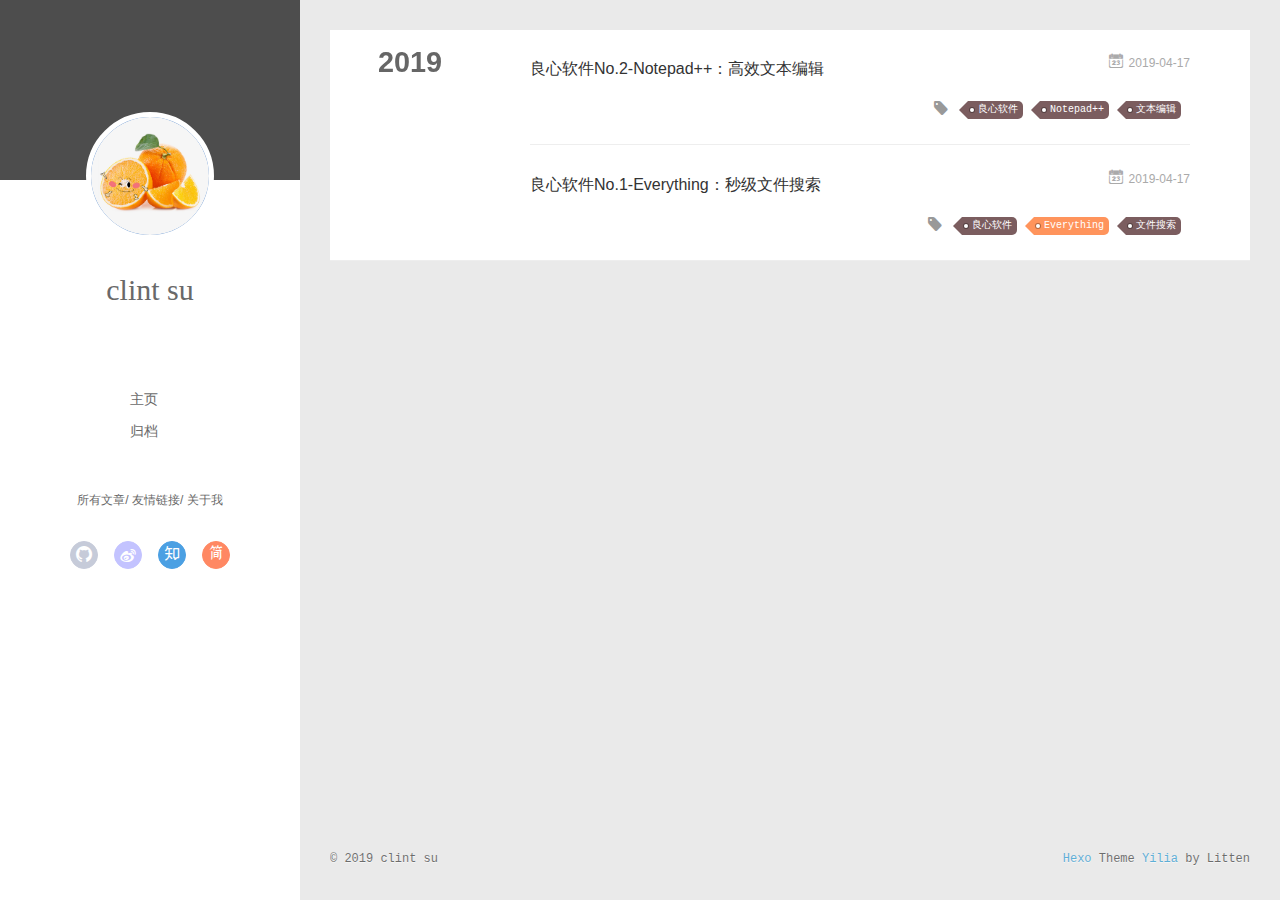
<file: tags/良心软件/index.html>
<!DOCTYPE html>
<html>
<head><meta name="generator" content="Hexo 3.8.0">
  <meta charset="utf-8">
  
  <meta name="renderer" content="webkit">
  <meta http-equiv="X-UA-Compatible" content="IE=edge">
  <link rel="dns-prefetch" href="https://iope.top">
  <title>Tag: 良心软件 | 🍊橙小站</title>
  <meta name="viewport" content="width=device-width, initial-scale=1, maximum-scale=1">
  <meta property="og:type" content="website">
<meta property="og:title" content="🍊橙小站">
<meta property="og:url" content="https://iope.top/tags/良心软件/index.html">
<meta property="og:site_name" content="🍊橙小站">
<meta property="og:locale" content="CN">
<meta name="twitter:card" content="summary">
<meta name="twitter:title" content="🍊橙小站">
  
    <link rel="alternative" href="/atom.xml" title="🍊橙小站" type="application/atom+xml">
  
  
    <link rel="icon" href="/favicon.png">
  
  <link rel="stylesheet" type="text/css" href="/./main.0cf68a.css">
  <style type="text/css">
  
    #container.show {
      background: linear-gradient(200deg,#a0cfe4,#e8c37e);
    }
  </style>
  

  

</head>
</html>
<body>
  <div id="container" q-class="show:isCtnShow">
    <canvas id="anm-canvas" class="anm-canvas"></canvas>
    <div class="left-col" q-class="show:isShow">
      
<div class="overlay" style="background: #4d4d4d"></div>
<div class="intrude-less">
	<header id="header" class="inner">
		<a href="/" class="profilepic">
			<img src="/img/home-head.jpg" class="js-avatar">
		</a>
		<hgroup>
		  <h1 class="header-author"><a href="/">clint su</a></h1>
		</hgroup>
		

		<nav class="header-menu">
			<ul>
			
				<li><a href="/">主页</a></li>
	        
				<li><a href="/archives/index.html">归档</a></li>
	        
			</ul>
		</nav>
		<nav class="header-smart-menu">
    		
    			
    			<a q-on="click: openSlider(e, 'innerArchive')" href="javascript:void(0)">所有文章</a>
    			
            
    			
    			<a q-on="click: openSlider(e, 'friends')" href="javascript:void(0)">友情链接</a>
    			
            
    			
    			<a q-on="click: openSlider(e, 'aboutme')" href="javascript:void(0)">关于我</a>
    			
            
		</nav>
		<nav class="header-nav">
			<div class="social">
				
					<a class="github" target="_blank" href="https://github.com/ClintSu/" title="github"><i class="icon-github"></i></a>
		        
					<a class="weibo" target="_blank" href="https://weibo.com/" title="weibo"><i class="icon-weibo"></i></a>
		        
					<a class="zhihu" target="_blank" href="https://www.zhihu.com/" title="zhihu"><i class="icon-zhihu"></i></a>
		        
					<a class="jianshu" target="_blank" href="https://www.jianshu.com/" title="jianshu"><i class="icon-jianshu"></i></a>
		        
			</div>
		</nav>
	</header>		
</div>

    </div>
    <div class="mid-col" q-class="show:isShow,hide:isShow|isFalse">
      
<nav id="mobile-nav">
  	<div class="overlay js-overlay" style="background: #4d4d4d"></div>
	<div class="btnctn js-mobile-btnctn">
  		<div class="slider-trigger list" q-on="click: openSlider(e)"><i class="icon icon-sort"></i></div>
	</div>
	<div class="intrude-less">
		<header id="header" class="inner">
			<div class="profilepic">
				<img src="/img/home-head.jpg" class="js-avatar">
			</div>
			<hgroup>
			  <h1 class="header-author js-header-author">clint su</h1>
			</hgroup>
			
			
			
				
			
				
			
			
			
			<nav class="header-nav">
				<div class="social">
					
						<a class="github" target="_blank" href="https://github.com/ClintSu/" title="github"><i class="icon-github"></i></a>
			        
						<a class="weibo" target="_blank" href="https://weibo.com/" title="weibo"><i class="icon-weibo"></i></a>
			        
						<a class="zhihu" target="_blank" href="https://www.zhihu.com/" title="zhihu"><i class="icon-zhihu"></i></a>
			        
						<a class="jianshu" target="_blank" href="https://www.jianshu.com/" title="jianshu"><i class="icon-jianshu"></i></a>
			        
				</div>
			</nav>

			<nav class="header-menu js-header-menu">
				<ul style="width: 50%">
				
				
					<li style="width: 50%"><a href="/">主页</a></li>
		        
					<li style="width: 50%"><a href="/archives/index.html">归档</a></li>
		        
				</ul>
			</nav>
		</header>				
	</div>
	<div class="mobile-mask" style="display:none" q-show="isShow"></div>
</nav>

      <div id="wrapper" class="body-wrap">
        <div class="menu-l">
          <div class="canvas-wrap">
            <canvas data-colors="#eaeaea" data-sectionHeight="100" data-contentId="js-content" id="myCanvas1" class="anm-canvas"></canvas>
          </div>
          <div id="js-content" class="content-ll">
            
  
  
    
    
      
      
      <section class="archives-wrap">
        <div class="archive-year-wrap">
          <a href="/archives/2019" class="archive-year">2019</a>
        </div>
        <div class="archives">
    
    <article class="archive-article archive-type-post">
  <div class="archive-article-inner">
    <header class="archive-article-header">
      	<div class="article-meta">
	      	<a href="/2019/04/17/s-notepad/" class="archive-article-date">
  	<time datetime="2019-04-17T08:06:14.000Z" itemprop="datePublished"><i class="icon-calendar icon"></i>2019-04-17</time>
</a>
        </div>
    	 
  
    <h1 itemprop="name">
      <a class="archive-article-title" href="/2019/04/17/s-notepad/">良心软件No.2-Notepad++：高效文本编辑</a>
    </h1>
  

        <div class="article-info info-on-right">
          
	<div class="article-tag tagcloud">
		<i class="icon-price-tags icon"></i>
		<ul class="article-tag-list">
			 
        		<li class="article-tag-list-item">
        			<a href="javascript:void(0)" class="js-tag article-tag-list-link color5">良心软件</a>
        		</li>
      		 
        		<li class="article-tag-list-item">
        			<a href="javascript:void(0)" class="js-tag article-tag-list-link color5">Notepad++</a>
        		</li>
      		 
        		<li class="article-tag-list-item">
        			<a href="javascript:void(0)" class="js-tag article-tag-list-link color5">文本编辑</a>
        		</li>
      		
		</ul>
	</div>

          

        </div>
        <div class="clearfix"></div>
    </header>
  </div>
</article>
  
    
    
    <article class="archive-article archive-type-post">
  <div class="archive-article-inner">
    <header class="archive-article-header">
      	<div class="article-meta">
	      	<a href="/2019/04/17/s-everything/" class="archive-article-date">
  	<time datetime="2019-04-17T07:41:15.000Z" itemprop="datePublished"><i class="icon-calendar icon"></i>2019-04-17</time>
</a>
        </div>
    	 
  
    <h1 itemprop="name">
      <a class="archive-article-title" href="/2019/04/17/s-everything/">良心软件No.1-Everything：秒级文件搜索</a>
    </h1>
  

        <div class="article-info info-on-right">
          
	<div class="article-tag tagcloud">
		<i class="icon-price-tags icon"></i>
		<ul class="article-tag-list">
			 
        		<li class="article-tag-list-item">
        			<a href="javascript:void(0)" class="js-tag article-tag-list-link color5">良心软件</a>
        		</li>
      		 
        		<li class="article-tag-list-item">
        			<a href="javascript:void(0)" class="js-tag article-tag-list-link color1">Everything</a>
        		</li>
      		 
        		<li class="article-tag-list-item">
        			<a href="javascript:void(0)" class="js-tag article-tag-list-link color5">文件搜索</a>
        		</li>
      		
		</ul>
	</div>

          

        </div>
        <div class="clearfix"></div>
    </header>
  </div>
</article>
  
  
    </div></section>
  

    


          </div>
        </div>
      </div>
      <footer id="footer">
  <div class="outer">
    <div id="footer-info">
    	<div class="footer-left">
    		&copy; 2019 clint su
    	</div>
      	<div class="footer-right">
      		<a href="http://hexo.io/" target="_blank">Hexo</a>  Theme <a href="https://github.com/litten/hexo-theme-yilia" target="_blank">Yilia</a> by Litten
      	</div>
    </div>
  </div>
</footer>
    </div>
    <script>
	var yiliaConfig = {
		mathjax: false,
		isHome: false,
		isPost: false,
		isArchive: false,
		isTag: true,
		isCategory: false,
		open_in_new: true,
		toc_hide_index: true,
		root: "/",
		innerArchive: true,
		showTags: false
	}
</script>

<script>!function(t){function n(e){if(r[e])return r[e].exports;var i=r[e]={exports:{},id:e,loaded:!1};return t[e].call(i.exports,i,i.exports,n),i.loaded=!0,i.exports}var r={};n.m=t,n.c=r,n.p="./",n(0)}([function(t,n,r){r(195),t.exports=r(191)},function(t,n,r){var e=r(3),i=r(52),o=r(27),u=r(28),c=r(53),f="prototype",a=function(t,n,r){var s,l,h,v,p=t&a.F,d=t&a.G,y=t&a.S,g=t&a.P,b=t&a.B,m=d?e:y?e[n]||(e[n]={}):(e[n]||{})[f],x=d?i:i[n]||(i[n]={}),w=x[f]||(x[f]={});d&&(r=n);for(s in r)l=!p&&m&&void 0!==m[s],h=(l?m:r)[s],v=b&&l?c(h,e):g&&"function"==typeof h?c(Function.call,h):h,m&&u(m,s,h,t&a.U),x[s]!=h&&o(x,s,v),g&&w[s]!=h&&(w[s]=h)};e.core=i,a.F=1,a.G=2,a.S=4,a.P=8,a.B=16,a.W=32,a.U=64,a.R=128,t.exports=a},function(t,n,r){var e=r(6);t.exports=function(t){if(!e(t))throw TypeError(t+" is not an object!");return t}},function(t,n){var r=t.exports="undefined"!=typeof window&&window.Math==Math?window:"undefined"!=typeof self&&self.Math==Math?self:Function("return this")();"number"==typeof __g&&(__g=r)},function(t,n){t.exports=function(t){try{return!!t()}catch(t){return!0}}},function(t,n){var r=t.exports="undefined"!=typeof window&&window.Math==Math?window:"undefined"!=typeof self&&self.Math==Math?self:Function("return this")();"number"==typeof __g&&(__g=r)},function(t,n){t.exports=function(t){return"object"==typeof t?null!==t:"function"==typeof t}},function(t,n,r){var e=r(126)("wks"),i=r(76),o=r(3).Symbol,u="function"==typeof o;(t.exports=function(t){return e[t]||(e[t]=u&&o[t]||(u?o:i)("Symbol."+t))}).store=e},function(t,n){var r={}.hasOwnProperty;t.exports=function(t,n){return r.call(t,n)}},function(t,n,r){var e=r(94),i=r(33);t.exports=function(t){return e(i(t))}},function(t,n,r){t.exports=!r(4)(function(){return 7!=Object.defineProperty({},"a",{get:function(){return 7}}).a})},function(t,n,r){var e=r(2),i=r(167),o=r(50),u=Object.defineProperty;n.f=r(10)?Object.defineProperty:function(t,n,r){if(e(t),n=o(n,!0),e(r),i)try{return u(t,n,r)}catch(t){}if("get"in r||"set"in r)throw TypeError("Accessors not supported!");return"value"in r&&(t[n]=r.value),t}},function(t,n,r){t.exports=!r(18)(function(){return 7!=Object.defineProperty({},"a",{get:function(){return 7}}).a})},function(t,n,r){var e=r(14),i=r(22);t.exports=r(12)?function(t,n,r){return e.f(t,n,i(1,r))}:function(t,n,r){return t[n]=r,t}},function(t,n,r){var e=r(20),i=r(58),o=r(42),u=Object.defineProperty;n.f=r(12)?Object.defineProperty:function(t,n,r){if(e(t),n=o(n,!0),e(r),i)try{return u(t,n,r)}catch(t){}if("get"in r||"set"in r)throw TypeError("Accessors not supported!");return"value"in r&&(t[n]=r.value),t}},function(t,n,r){var e=r(40)("wks"),i=r(23),o=r(5).Symbol,u="function"==typeof o;(t.exports=function(t){return e[t]||(e[t]=u&&o[t]||(u?o:i)("Symbol."+t))}).store=e},function(t,n,r){var e=r(67),i=Math.min;t.exports=function(t){return t>0?i(e(t),9007199254740991):0}},function(t,n,r){var e=r(46);t.exports=function(t){return Object(e(t))}},function(t,n){t.exports=function(t){try{return!!t()}catch(t){return!0}}},function(t,n,r){var e=r(63),i=r(34);t.exports=Object.keys||function(t){return e(t,i)}},function(t,n,r){var e=r(21);t.exports=function(t){if(!e(t))throw TypeError(t+" is not an object!");return t}},function(t,n){t.exports=function(t){return"object"==typeof t?null!==t:"function"==typeof t}},function(t,n){t.exports=function(t,n){return{enumerable:!(1&t),configurable:!(2&t),writable:!(4&t),value:n}}},function(t,n){var r=0,e=Math.random();t.exports=function(t){return"Symbol(".concat(void 0===t?"":t,")_",(++r+e).toString(36))}},function(t,n){var r={}.hasOwnProperty;t.exports=function(t,n){return r.call(t,n)}},function(t,n){var r=t.exports={version:"2.4.0"};"number"==typeof __e&&(__e=r)},function(t,n){t.exports=function(t){if("function"!=typeof t)throw TypeError(t+" is not a function!");return t}},function(t,n,r){var e=r(11),i=r(66);t.exports=r(10)?function(t,n,r){return e.f(t,n,i(1,r))}:function(t,n,r){return t[n]=r,t}},function(t,n,r){var e=r(3),i=r(27),o=r(24),u=r(76)("src"),c="toString",f=Function[c],a=(""+f).split(c);r(52).inspectSource=function(t){return f.call(t)},(t.exports=function(t,n,r,c){var f="function"==typeof r;f&&(o(r,"name")||i(r,"name",n)),t[n]!==r&&(f&&(o(r,u)||i(r,u,t[n]?""+t[n]:a.join(String(n)))),t===e?t[n]=r:c?t[n]?t[n]=r:i(t,n,r):(delete t[n],i(t,n,r)))})(Function.prototype,c,function(){return"function"==typeof this&&this[u]||f.call(this)})},function(t,n,r){var e=r(1),i=r(4),o=r(46),u=function(t,n,r,e){var i=String(o(t)),u="<"+n;return""!==r&&(u+=" "+r+'="'+String(e).replace(/"/g,"&quot;")+'"'),u+">"+i+"</"+n+">"};t.exports=function(t,n){var r={};r[t]=n(u),e(e.P+e.F*i(function(){var n=""[t]('"');return n!==n.toLowerCase()||n.split('"').length>3}),"String",r)}},function(t,n,r){var e=r(115),i=r(46);t.exports=function(t){return e(i(t))}},function(t,n,r){var e=r(116),i=r(66),o=r(30),u=r(50),c=r(24),f=r(167),a=Object.getOwnPropertyDescriptor;n.f=r(10)?a:function(t,n){if(t=o(t),n=u(n,!0),f)try{return a(t,n)}catch(t){}if(c(t,n))return i(!e.f.call(t,n),t[n])}},function(t,n,r){var e=r(24),i=r(17),o=r(145)("IE_PROTO"),u=Object.prototype;t.exports=Object.getPrototypeOf||function(t){return t=i(t),e(t,o)?t[o]:"function"==typeof t.constructor&&t instanceof t.constructor?t.constructor.prototype:t instanceof Object?u:null}},function(t,n){t.exports=function(t){if(void 0==t)throw TypeError("Can't call method on  "+t);return t}},function(t,n){t.exports="constructor,hasOwnProperty,isPrototypeOf,propertyIsEnumerable,toLocaleString,toString,valueOf".split(",")},function(t,n){t.exports={}},function(t,n){t.exports=!0},function(t,n){n.f={}.propertyIsEnumerable},function(t,n,r){var e=r(14).f,i=r(8),o=r(15)("toStringTag");t.exports=function(t,n,r){t&&!i(t=r?t:t.prototype,o)&&e(t,o,{configurable:!0,value:n})}},function(t,n,r){var e=r(40)("keys"),i=r(23);t.exports=function(t){return e[t]||(e[t]=i(t))}},function(t,n,r){var e=r(5),i="__core-js_shared__",o=e[i]||(e[i]={});t.exports=function(t){return o[t]||(o[t]={})}},function(t,n){var r=Math.ceil,e=Math.floor;t.exports=function(t){return isNaN(t=+t)?0:(t>0?e:r)(t)}},function(t,n,r){var e=r(21);t.exports=function(t,n){if(!e(t))return t;var r,i;if(n&&"function"==typeof(r=t.toString)&&!e(i=r.call(t)))return i;if("function"==typeof(r=t.valueOf)&&!e(i=r.call(t)))return i;if(!n&&"function"==typeof(r=t.toString)&&!e(i=r.call(t)))return i;throw TypeError("Can't convert object to primitive value")}},function(t,n,r){var e=r(5),i=r(25),o=r(36),u=r(44),c=r(14).f;t.exports=function(t){var n=i.Symbol||(i.Symbol=o?{}:e.Symbol||{});"_"==t.charAt(0)||t in n||c(n,t,{value:u.f(t)})}},function(t,n,r){n.f=r(15)},function(t,n){var r={}.toString;t.exports=function(t){return r.call(t).slice(8,-1)}},function(t,n){t.exports=function(t){if(void 0==t)throw TypeError("Can't call method on  "+t);return t}},function(t,n,r){var e=r(4);t.exports=function(t,n){return!!t&&e(function(){n?t.call(null,function(){},1):t.call(null)})}},function(t,n,r){var e=r(53),i=r(115),o=r(17),u=r(16),c=r(203);t.exports=function(t,n){var r=1==t,f=2==t,a=3==t,s=4==t,l=6==t,h=5==t||l,v=n||c;return function(n,c,p){for(var d,y,g=o(n),b=i(g),m=e(c,p,3),x=u(b.length),w=0,S=r?v(n,x):f?v(n,0):void 0;x>w;w++)if((h||w in b)&&(d=b[w],y=m(d,w,g),t))if(r)S[w]=y;else if(y)switch(t){case 3:return!0;case 5:return d;case 6:return w;case 2:S.push(d)}else if(s)return!1;return l?-1:a||s?s:S}}},function(t,n,r){var e=r(1),i=r(52),o=r(4);t.exports=function(t,n){var r=(i.Object||{})[t]||Object[t],u={};u[t]=n(r),e(e.S+e.F*o(function(){r(1)}),"Object",u)}},function(t,n,r){var e=r(6);t.exports=function(t,n){if(!e(t))return t;var r,i;if(n&&"function"==typeof(r=t.toString)&&!e(i=r.call(t)))return i;if("function"==typeof(r=t.valueOf)&&!e(i=r.call(t)))return i;if(!n&&"function"==typeof(r=t.toString)&&!e(i=r.call(t)))return i;throw TypeError("Can't convert object to primitive value")}},function(t,n,r){var e=r(5),i=r(25),o=r(91),u=r(13),c="prototype",f=function(t,n,r){var a,s,l,h=t&f.F,v=t&f.G,p=t&f.S,d=t&f.P,y=t&f.B,g=t&f.W,b=v?i:i[n]||(i[n]={}),m=b[c],x=v?e:p?e[n]:(e[n]||{})[c];v&&(r=n);for(a in r)(s=!h&&x&&void 0!==x[a])&&a in b||(l=s?x[a]:r[a],b[a]=v&&"function"!=typeof x[a]?r[a]:y&&s?o(l,e):g&&x[a]==l?function(t){var n=function(n,r,e){if(this instanceof t){switch(arguments.length){case 0:return new t;case 1:return new t(n);case 2:return new t(n,r)}return new t(n,r,e)}return t.apply(this,arguments)};return n[c]=t[c],n}(l):d&&"function"==typeof l?o(Function.call,l):l,d&&((b.virtual||(b.virtual={}))[a]=l,t&f.R&&m&&!m[a]&&u(m,a,l)))};f.F=1,f.G=2,f.S=4,f.P=8,f.B=16,f.W=32,f.U=64,f.R=128,t.exports=f},function(t,n){var r=t.exports={version:"2.4.0"};"number"==typeof __e&&(__e=r)},function(t,n,r){var e=r(26);t.exports=function(t,n,r){if(e(t),void 0===n)return t;switch(r){case 1:return function(r){return t.call(n,r)};case 2:return function(r,e){return t.call(n,r,e)};case 3:return function(r,e,i){return t.call(n,r,e,i)}}return function(){return t.apply(n,arguments)}}},function(t,n,r){var e=r(183),i=r(1),o=r(126)("metadata"),u=o.store||(o.store=new(r(186))),c=function(t,n,r){var i=u.get(t);if(!i){if(!r)return;u.set(t,i=new e)}var o=i.get(n);if(!o){if(!r)return;i.set(n,o=new e)}return o},f=function(t,n,r){var e=c(n,r,!1);return void 0!==e&&e.has(t)},a=function(t,n,r){var e=c(n,r,!1);return void 0===e?void 0:e.get(t)},s=function(t,n,r,e){c(r,e,!0).set(t,n)},l=function(t,n){var r=c(t,n,!1),e=[];return r&&r.forEach(function(t,n){e.push(n)}),e},h=function(t){return void 0===t||"symbol"==typeof t?t:String(t)},v=function(t){i(i.S,"Reflect",t)};t.exports={store:u,map:c,has:f,get:a,set:s,keys:l,key:h,exp:v}},function(t,n,r){"use strict";if(r(10)){var e=r(69),i=r(3),o=r(4),u=r(1),c=r(127),f=r(152),a=r(53),s=r(68),l=r(66),h=r(27),v=r(73),p=r(67),d=r(16),y=r(75),g=r(50),b=r(24),m=r(180),x=r(114),w=r(6),S=r(17),_=r(137),O=r(70),E=r(32),P=r(71).f,j=r(154),F=r(76),M=r(7),A=r(48),N=r(117),T=r(146),I=r(155),k=r(80),L=r(123),R=r(74),C=r(130),D=r(160),U=r(11),W=r(31),G=U.f,B=W.f,V=i.RangeError,z=i.TypeError,q=i.Uint8Array,K="ArrayBuffer",J="Shared"+K,Y="BYTES_PER_ELEMENT",H="prototype",$=Array[H],X=f.ArrayBuffer,Q=f.DataView,Z=A(0),tt=A(2),nt=A(3),rt=A(4),et=A(5),it=A(6),ot=N(!0),ut=N(!1),ct=I.values,ft=I.keys,at=I.entries,st=$.lastIndexOf,lt=$.reduce,ht=$.reduceRight,vt=$.join,pt=$.sort,dt=$.slice,yt=$.toString,gt=$.toLocaleString,bt=M("iterator"),mt=M("toStringTag"),xt=F("typed_constructor"),wt=F("def_constructor"),St=c.CONSTR,_t=c.TYPED,Ot=c.VIEW,Et="Wrong length!",Pt=A(1,function(t,n){return Tt(T(t,t[wt]),n)}),jt=o(function(){return 1===new q(new Uint16Array([1]).buffer)[0]}),Ft=!!q&&!!q[H].set&&o(function(){new q(1).set({})}),Mt=function(t,n){if(void 0===t)throw z(Et);var r=+t,e=d(t);if(n&&!m(r,e))throw V(Et);return e},At=function(t,n){var r=p(t);if(r<0||r%n)throw V("Wrong offset!");return r},Nt=function(t){if(w(t)&&_t in t)return t;throw z(t+" is not a typed array!")},Tt=function(t,n){if(!(w(t)&&xt in t))throw z("It is not a typed array constructor!");return new t(n)},It=function(t,n){return kt(T(t,t[wt]),n)},kt=function(t,n){for(var r=0,e=n.length,i=Tt(t,e);e>r;)i[r]=n[r++];return i},Lt=function(t,n,r){G(t,n,{get:function(){return this._d[r]}})},Rt=function(t){var n,r,e,i,o,u,c=S(t),f=arguments.length,s=f>1?arguments[1]:void 0,l=void 0!==s,h=j(c);if(void 0!=h&&!_(h)){for(u=h.call(c),e=[],n=0;!(o=u.next()).done;n++)e.push(o.value);c=e}for(l&&f>2&&(s=a(s,arguments[2],2)),n=0,r=d(c.length),i=Tt(this,r);r>n;n++)i[n]=l?s(c[n],n):c[n];return i},Ct=function(){for(var t=0,n=arguments.length,r=Tt(this,n);n>t;)r[t]=arguments[t++];return r},Dt=!!q&&o(function(){gt.call(new q(1))}),Ut=function(){return gt.apply(Dt?dt.call(Nt(this)):Nt(this),arguments)},Wt={copyWithin:function(t,n){return D.call(Nt(this),t,n,arguments.length>2?arguments[2]:void 0)},every:function(t){return rt(Nt(this),t,arguments.length>1?arguments[1]:void 0)},fill:function(t){return C.apply(Nt(this),arguments)},filter:function(t){return It(this,tt(Nt(this),t,arguments.length>1?arguments[1]:void 0))},find:function(t){return et(Nt(this),t,arguments.length>1?arguments[1]:void 0)},findIndex:function(t){return it(Nt(this),t,arguments.length>1?arguments[1]:void 0)},forEach:function(t){Z(Nt(this),t,arguments.length>1?arguments[1]:void 0)},indexOf:function(t){return ut(Nt(this),t,arguments.length>1?arguments[1]:void 0)},includes:function(t){return ot(Nt(this),t,arguments.length>1?arguments[1]:void 0)},join:function(t){return vt.apply(Nt(this),arguments)},lastIndexOf:function(t){return st.apply(Nt(this),arguments)},map:function(t){return Pt(Nt(this),t,arguments.length>1?arguments[1]:void 0)},reduce:function(t){return lt.apply(Nt(this),arguments)},reduceRight:function(t){return ht.apply(Nt(this),arguments)},reverse:function(){for(var t,n=this,r=Nt(n).length,e=Math.floor(r/2),i=0;i<e;)t=n[i],n[i++]=n[--r],n[r]=t;return n},some:function(t){return nt(Nt(this),t,arguments.length>1?arguments[1]:void 0)},sort:function(t){return pt.call(Nt(this),t)},subarray:function(t,n){var r=Nt(this),e=r.length,i=y(t,e);return new(T(r,r[wt]))(r.buffer,r.byteOffset+i*r.BYTES_PER_ELEMENT,d((void 0===n?e:y(n,e))-i))}},Gt=function(t,n){return It(this,dt.call(Nt(this),t,n))},Bt=function(t){Nt(this);var n=At(arguments[1],1),r=this.length,e=S(t),i=d(e.length),o=0;if(i+n>r)throw V(Et);for(;o<i;)this[n+o]=e[o++]},Vt={entries:function(){return at.call(Nt(this))},keys:function(){return ft.call(Nt(this))},values:function(){return ct.call(Nt(this))}},zt=function(t,n){return w(t)&&t[_t]&&"symbol"!=typeof n&&n in t&&String(+n)==String(n)},qt=function(t,n){return zt(t,n=g(n,!0))?l(2,t[n]):B(t,n)},Kt=function(t,n,r){return!(zt(t,n=g(n,!0))&&w(r)&&b(r,"value"))||b(r,"get")||b(r,"set")||r.configurable||b(r,"writable")&&!r.writable||b(r,"enumerable")&&!r.enumerable?G(t,n,r):(t[n]=r.value,t)};St||(W.f=qt,U.f=Kt),u(u.S+u.F*!St,"Object",{getOwnPropertyDescriptor:qt,defineProperty:Kt}),o(function(){yt.call({})})&&(yt=gt=function(){return vt.call(this)});var Jt=v({},Wt);v(Jt,Vt),h(Jt,bt,Vt.values),v(Jt,{slice:Gt,set:Bt,constructor:function(){},toString:yt,toLocaleString:Ut}),Lt(Jt,"buffer","b"),Lt(Jt,"byteOffset","o"),Lt(Jt,"byteLength","l"),Lt(Jt,"length","e"),G(Jt,mt,{get:function(){return this[_t]}}),t.exports=function(t,n,r,f){f=!!f;var a=t+(f?"Clamped":"")+"Array",l="Uint8Array"!=a,v="get"+t,p="set"+t,y=i[a],g=y||{},b=y&&E(y),m=!y||!c.ABV,S={},_=y&&y[H],j=function(t,r){var e=t._d;return e.v[v](r*n+e.o,jt)},F=function(t,r,e){var i=t._d;f&&(e=(e=Math.round(e))<0?0:e>255?255:255&e),i.v[p](r*n+i.o,e,jt)},M=function(t,n){G(t,n,{get:function(){return j(this,n)},set:function(t){return F(this,n,t)},enumerable:!0})};m?(y=r(function(t,r,e,i){s(t,y,a,"_d");var o,u,c,f,l=0,v=0;if(w(r)){if(!(r instanceof X||(f=x(r))==K||f==J))return _t in r?kt(y,r):Rt.call(y,r);o=r,v=At(e,n);var p=r.byteLength;if(void 0===i){if(p%n)throw V(Et);if((u=p-v)<0)throw V(Et)}else if((u=d(i)*n)+v>p)throw V(Et);c=u/n}else c=Mt(r,!0),u=c*n,o=new X(u);for(h(t,"_d",{b:o,o:v,l:u,e:c,v:new Q(o)});l<c;)M(t,l++)}),_=y[H]=O(Jt),h(_,"constructor",y)):L(function(t){new y(null),new y(t)},!0)||(y=r(function(t,r,e,i){s(t,y,a);var o;return w(r)?r instanceof X||(o=x(r))==K||o==J?void 0!==i?new g(r,At(e,n),i):void 0!==e?new g(r,At(e,n)):new g(r):_t in r?kt(y,r):Rt.call(y,r):new g(Mt(r,l))}),Z(b!==Function.prototype?P(g).concat(P(b)):P(g),function(t){t in y||h(y,t,g[t])}),y[H]=_,e||(_.constructor=y));var A=_[bt],N=!!A&&("values"==A.name||void 0==A.name),T=Vt.values;h(y,xt,!0),h(_,_t,a),h(_,Ot,!0),h(_,wt,y),(f?new y(1)[mt]==a:mt in _)||G(_,mt,{get:function(){return a}}),S[a]=y,u(u.G+u.W+u.F*(y!=g),S),u(u.S,a,{BYTES_PER_ELEMENT:n,from:Rt,of:Ct}),Y in _||h(_,Y,n),u(u.P,a,Wt),R(a),u(u.P+u.F*Ft,a,{set:Bt}),u(u.P+u.F*!N,a,Vt),u(u.P+u.F*(_.toString!=yt),a,{toString:yt}),u(u.P+u.F*o(function(){new y(1).slice()}),a,{slice:Gt}),u(u.P+u.F*(o(function(){return[1,2].toLocaleString()!=new y([1,2]).toLocaleString()})||!o(function(){_.toLocaleString.call([1,2])})),a,{toLocaleString:Ut}),k[a]=N?A:T,e||N||h(_,bt,T)}}else t.exports=function(){}},function(t,n){var r={}.toString;t.exports=function(t){return r.call(t).slice(8,-1)}},function(t,n,r){var e=r(21),i=r(5).document,o=e(i)&&e(i.createElement);t.exports=function(t){return o?i.createElement(t):{}}},function(t,n,r){t.exports=!r(12)&&!r(18)(function(){return 7!=Object.defineProperty(r(57)("div"),"a",{get:function(){return 7}}).a})},function(t,n,r){"use strict";var e=r(36),i=r(51),o=r(64),u=r(13),c=r(8),f=r(35),a=r(96),s=r(38),l=r(103),h=r(15)("iterator"),v=!([].keys&&"next"in[].keys()),p="keys",d="values",y=function(){return this};t.exports=function(t,n,r,g,b,m,x){a(r,n,g);var w,S,_,O=function(t){if(!v&&t in F)return F[t];switch(t){case p:case d:return function(){return new r(this,t)}}return function(){return new r(this,t)}},E=n+" Iterator",P=b==d,j=!1,F=t.prototype,M=F[h]||F["@@iterator"]||b&&F[b],A=M||O(b),N=b?P?O("entries"):A:void 0,T="Array"==n?F.entries||M:M;if(T&&(_=l(T.call(new t)))!==Object.prototype&&(s(_,E,!0),e||c(_,h)||u(_,h,y)),P&&M&&M.name!==d&&(j=!0,A=function(){return M.call(this)}),e&&!x||!v&&!j&&F[h]||u(F,h,A),f[n]=A,f[E]=y,b)if(w={values:P?A:O(d),keys:m?A:O(p),entries:N},x)for(S in w)S in F||o(F,S,w[S]);else i(i.P+i.F*(v||j),n,w);return w}},function(t,n,r){var e=r(20),i=r(100),o=r(34),u=r(39)("IE_PROTO"),c=function(){},f="prototype",a=function(){var t,n=r(57)("iframe"),e=o.length;for(n.style.display="none",r(93).appendChild(n),n.src="javascript:",t=n.contentWindow.document,t.open(),t.write("<script>document.F=Object<\/script>"),t.close(),a=t.F;e--;)delete a[f][o[e]];return a()};t.exports=Object.create||function(t,n){var r;return null!==t?(c[f]=e(t),r=new c,c[f]=null,r[u]=t):r=a(),void 0===n?r:i(r,n)}},function(t,n,r){var e=r(63),i=r(34).concat("length","prototype");n.f=Object.getOwnPropertyNames||function(t){return e(t,i)}},function(t,n){n.f=Object.getOwnPropertySymbols},function(t,n,r){var e=r(8),i=r(9),o=r(90)(!1),u=r(39)("IE_PROTO");t.exports=function(t,n){var r,c=i(t),f=0,a=[];for(r in c)r!=u&&e(c,r)&&a.push(r);for(;n.length>f;)e(c,r=n[f++])&&(~o(a,r)||a.push(r));return a}},function(t,n,r){t.exports=r(13)},function(t,n,r){var e=r(76)("meta"),i=r(6),o=r(24),u=r(11).f,c=0,f=Object.isExtensible||function(){return!0},a=!r(4)(function(){return f(Object.preventExtensions({}))}),s=function(t){u(t,e,{value:{i:"O"+ ++c,w:{}}})},l=function(t,n){if(!i(t))return"symbol"==typeof t?t:("string"==typeof t?"S":"P")+t;if(!o(t,e)){if(!f(t))return"F";if(!n)return"E";s(t)}return t[e].i},h=function(t,n){if(!o(t,e)){if(!f(t))return!0;if(!n)return!1;s(t)}return t[e].w},v=function(t){return a&&p.NEED&&f(t)&&!o(t,e)&&s(t),t},p=t.exports={KEY:e,NEED:!1,fastKey:l,getWeak:h,onFreeze:v}},function(t,n){t.exports=function(t,n){return{enumerable:!(1&t),configurable:!(2&t),writable:!(4&t),value:n}}},function(t,n){var r=Math.ceil,e=Math.floor;t.exports=function(t){return isNaN(t=+t)?0:(t>0?e:r)(t)}},function(t,n){t.exports=function(t,n,r,e){if(!(t instanceof n)||void 0!==e&&e in t)throw TypeError(r+": incorrect invocation!");return t}},function(t,n){t.exports=!1},function(t,n,r){var e=r(2),i=r(173),o=r(133),u=r(145)("IE_PROTO"),c=function(){},f="prototype",a=function(){var t,n=r(132)("iframe"),e=o.length;for(n.style.display="none",r(135).appendChild(n),n.src="javascript:",t=n.contentWindow.document,t.open(),t.write("<script>document.F=Object<\/script>"),t.close(),a=t.F;e--;)delete a[f][o[e]];return a()};t.exports=Object.create||function(t,n){var r;return null!==t?(c[f]=e(t),r=new c,c[f]=null,r[u]=t):r=a(),void 0===n?r:i(r,n)}},function(t,n,r){var e=r(175),i=r(133).concat("length","prototype");n.f=Object.getOwnPropertyNames||function(t){return e(t,i)}},function(t,n,r){var e=r(175),i=r(133);t.exports=Object.keys||function(t){return e(t,i)}},function(t,n,r){var e=r(28);t.exports=function(t,n,r){for(var i in n)e(t,i,n[i],r);return t}},function(t,n,r){"use strict";var e=r(3),i=r(11),o=r(10),u=r(7)("species");t.exports=function(t){var n=e[t];o&&n&&!n[u]&&i.f(n,u,{configurable:!0,get:function(){return this}})}},function(t,n,r){var e=r(67),i=Math.max,o=Math.min;t.exports=function(t,n){return t=e(t),t<0?i(t+n,0):o(t,n)}},function(t,n){var r=0,e=Math.random();t.exports=function(t){return"Symbol(".concat(void 0===t?"":t,")_",(++r+e).toString(36))}},function(t,n,r){var e=r(33);t.exports=function(t){return Object(e(t))}},function(t,n,r){var e=r(7)("unscopables"),i=Array.prototype;void 0==i[e]&&r(27)(i,e,{}),t.exports=function(t){i[e][t]=!0}},function(t,n,r){var e=r(53),i=r(169),o=r(137),u=r(2),c=r(16),f=r(154),a={},s={},n=t.exports=function(t,n,r,l,h){var v,p,d,y,g=h?function(){return t}:f(t),b=e(r,l,n?2:1),m=0;if("function"!=typeof g)throw TypeError(t+" is not iterable!");if(o(g)){for(v=c(t.length);v>m;m++)if((y=n?b(u(p=t[m])[0],p[1]):b(t[m]))===a||y===s)return y}else for(d=g.call(t);!(p=d.next()).done;)if((y=i(d,b,p.value,n))===a||y===s)return y};n.BREAK=a,n.RETURN=s},function(t,n){t.exports={}},function(t,n,r){var e=r(11).f,i=r(24),o=r(7)("toStringTag");t.exports=function(t,n,r){t&&!i(t=r?t:t.prototype,o)&&e(t,o,{configurable:!0,value:n})}},function(t,n,r){var e=r(1),i=r(46),o=r(4),u=r(150),c="["+u+"]",f="​",a=RegExp("^"+c+c+"*"),s=RegExp(c+c+"*$"),l=function(t,n,r){var i={},c=o(function(){return!!u[t]()||f[t]()!=f}),a=i[t]=c?n(h):u[t];r&&(i[r]=a),e(e.P+e.F*c,"String",i)},h=l.trim=function(t,n){return t=String(i(t)),1&n&&(t=t.replace(a,"")),2&n&&(t=t.replace(s,"")),t};t.exports=l},function(t,n,r){t.exports={default:r(86),__esModule:!0}},function(t,n,r){t.exports={default:r(87),__esModule:!0}},function(t,n,r){"use strict";function e(t){return t&&t.__esModule?t:{default:t}}n.__esModule=!0;var i=r(84),o=e(i),u=r(83),c=e(u),f="function"==typeof c.default&&"symbol"==typeof o.default?function(t){return typeof t}:function(t){return t&&"function"==typeof c.default&&t.constructor===c.default&&t!==c.default.prototype?"symbol":typeof t};n.default="function"==typeof c.default&&"symbol"===f(o.default)?function(t){return void 0===t?"undefined":f(t)}:function(t){return t&&"function"==typeof c.default&&t.constructor===c.default&&t!==c.default.prototype?"symbol":void 0===t?"undefined":f(t)}},function(t,n,r){r(110),r(108),r(111),r(112),t.exports=r(25).Symbol},function(t,n,r){r(109),r(113),t.exports=r(44).f("iterator")},function(t,n){t.exports=function(t){if("function"!=typeof t)throw TypeError(t+" is not a function!");return t}},function(t,n){t.exports=function(){}},function(t,n,r){var e=r(9),i=r(106),o=r(105);t.exports=function(t){return function(n,r,u){var c,f=e(n),a=i(f.length),s=o(u,a);if(t&&r!=r){for(;a>s;)if((c=f[s++])!=c)return!0}else for(;a>s;s++)if((t||s in f)&&f[s]===r)return t||s||0;return!t&&-1}}},function(t,n,r){var e=r(88);t.exports=function(t,n,r){if(e(t),void 0===n)return t;switch(r){case 1:return function(r){return t.call(n,r)};case 2:return function(r,e){return t.call(n,r,e)};case 3:return function(r,e,i){return t.call(n,r,e,i)}}return function(){return t.apply(n,arguments)}}},function(t,n,r){var e=r(19),i=r(62),o=r(37);t.exports=function(t){var n=e(t),r=i.f;if(r)for(var u,c=r(t),f=o.f,a=0;c.length>a;)f.call(t,u=c[a++])&&n.push(u);return n}},function(t,n,r){t.exports=r(5).document&&document.documentElement},function(t,n,r){var e=r(56);t.exports=Object("z").propertyIsEnumerable(0)?Object:function(t){return"String"==e(t)?t.split(""):Object(t)}},function(t,n,r){var e=r(56);t.exports=Array.isArray||function(t){return"Array"==e(t)}},function(t,n,r){"use strict";var e=r(60),i=r(22),o=r(38),u={};r(13)(u,r(15)("iterator"),function(){return this}),t.exports=function(t,n,r){t.prototype=e(u,{next:i(1,r)}),o(t,n+" Iterator")}},function(t,n){t.exports=function(t,n){return{value:n,done:!!t}}},function(t,n,r){var e=r(19),i=r(9);t.exports=function(t,n){for(var r,o=i(t),u=e(o),c=u.length,f=0;c>f;)if(o[r=u[f++]]===n)return r}},function(t,n,r){var e=r(23)("meta"),i=r(21),o=r(8),u=r(14).f,c=0,f=Object.isExtensible||function(){return!0},a=!r(18)(function(){return f(Object.preventExtensions({}))}),s=function(t){u(t,e,{value:{i:"O"+ ++c,w:{}}})},l=function(t,n){if(!i(t))return"symbol"==typeof t?t:("string"==typeof t?"S":"P")+t;if(!o(t,e)){if(!f(t))return"F";if(!n)return"E";s(t)}return t[e].i},h=function(t,n){if(!o(t,e)){if(!f(t))return!0;if(!n)return!1;s(t)}return t[e].w},v=function(t){return a&&p.NEED&&f(t)&&!o(t,e)&&s(t),t},p=t.exports={KEY:e,NEED:!1,fastKey:l,getWeak:h,onFreeze:v}},function(t,n,r){var e=r(14),i=r(20),o=r(19);t.exports=r(12)?Object.defineProperties:function(t,n){i(t);for(var r,u=o(n),c=u.length,f=0;c>f;)e.f(t,r=u[f++],n[r]);return t}},function(t,n,r){var e=r(37),i=r(22),o=r(9),u=r(42),c=r(8),f=r(58),a=Object.getOwnPropertyDescriptor;n.f=r(12)?a:function(t,n){if(t=o(t),n=u(n,!0),f)try{return a(t,n)}catch(t){}if(c(t,n))return i(!e.f.call(t,n),t[n])}},function(t,n,r){var e=r(9),i=r(61).f,o={}.toString,u="object"==typeof window&&window&&Object.getOwnPropertyNames?Object.getOwnPropertyNames(window):[],c=function(t){try{return i(t)}catch(t){return u.slice()}};t.exports.f=function(t){return u&&"[object Window]"==o.call(t)?c(t):i(e(t))}},function(t,n,r){var e=r(8),i=r(77),o=r(39)("IE_PROTO"),u=Object.prototype;t.exports=Object.getPrototypeOf||function(t){return t=i(t),e(t,o)?t[o]:"function"==typeof t.constructor&&t instanceof t.constructor?t.constructor.prototype:t instanceof Object?u:null}},function(t,n,r){var e=r(41),i=r(33);t.exports=function(t){return function(n,r){var o,u,c=String(i(n)),f=e(r),a=c.length;return f<0||f>=a?t?"":void 0:(o=c.charCodeAt(f),o<55296||o>56319||f+1===a||(u=c.charCodeAt(f+1))<56320||u>57343?t?c.charAt(f):o:t?c.slice(f,f+2):u-56320+(o-55296<<10)+65536)}}},function(t,n,r){var e=r(41),i=Math.max,o=Math.min;t.exports=function(t,n){return t=e(t),t<0?i(t+n,0):o(t,n)}},function(t,n,r){var e=r(41),i=Math.min;t.exports=function(t){return t>0?i(e(t),9007199254740991):0}},function(t,n,r){"use strict";var e=r(89),i=r(97),o=r(35),u=r(9);t.exports=r(59)(Array,"Array",function(t,n){this._t=u(t),this._i=0,this._k=n},function(){var t=this._t,n=this._k,r=this._i++;return!t||r>=t.length?(this._t=void 0,i(1)):"keys"==n?i(0,r):"values"==n?i(0,t[r]):i(0,[r,t[r]])},"values"),o.Arguments=o.Array,e("keys"),e("values"),e("entries")},function(t,n){},function(t,n,r){"use strict";var e=r(104)(!0);r(59)(String,"String",function(t){this._t=String(t),this._i=0},function(){var t,n=this._t,r=this._i;return r>=n.length?{value:void 0,done:!0}:(t=e(n,r),this._i+=t.length,{value:t,done:!1})})},function(t,n,r){"use strict";var e=r(5),i=r(8),o=r(12),u=r(51),c=r(64),f=r(99).KEY,a=r(18),s=r(40),l=r(38),h=r(23),v=r(15),p=r(44),d=r(43),y=r(98),g=r(92),b=r(95),m=r(20),x=r(9),w=r(42),S=r(22),_=r(60),O=r(102),E=r(101),P=r(14),j=r(19),F=E.f,M=P.f,A=O.f,N=e.Symbol,T=e.JSON,I=T&&T.stringify,k="prototype",L=v("_hidden"),R=v("toPrimitive"),C={}.propertyIsEnumerable,D=s("symbol-registry"),U=s("symbols"),W=s("op-symbols"),G=Object[k],B="function"==typeof N,V=e.QObject,z=!V||!V[k]||!V[k].findChild,q=o&&a(function(){return 7!=_(M({},"a",{get:function(){return M(this,"a",{value:7}).a}})).a})?function(t,n,r){var e=F(G,n);e&&delete G[n],M(t,n,r),e&&t!==G&&M(G,n,e)}:M,K=function(t){var n=U[t]=_(N[k]);return n._k=t,n},J=B&&"symbol"==typeof N.iterator?function(t){return"symbol"==typeof t}:function(t){return t instanceof N},Y=function(t,n,r){return t===G&&Y(W,n,r),m(t),n=w(n,!0),m(r),i(U,n)?(r.enumerable?(i(t,L)&&t[L][n]&&(t[L][n]=!1),r=_(r,{enumerable:S(0,!1)})):(i(t,L)||M(t,L,S(1,{})),t[L][n]=!0),q(t,n,r)):M(t,n,r)},H=function(t,n){m(t);for(var r,e=g(n=x(n)),i=0,o=e.length;o>i;)Y(t,r=e[i++],n[r]);return t},$=function(t,n){return void 0===n?_(t):H(_(t),n)},X=function(t){var n=C.call(this,t=w(t,!0));return!(this===G&&i(U,t)&&!i(W,t))&&(!(n||!i(this,t)||!i(U,t)||i(this,L)&&this[L][t])||n)},Q=function(t,n){if(t=x(t),n=w(n,!0),t!==G||!i(U,n)||i(W,n)){var r=F(t,n);return!r||!i(U,n)||i(t,L)&&t[L][n]||(r.enumerable=!0),r}},Z=function(t){for(var n,r=A(x(t)),e=[],o=0;r.length>o;)i(U,n=r[o++])||n==L||n==f||e.push(n);return e},tt=function(t){for(var n,r=t===G,e=A(r?W:x(t)),o=[],u=0;e.length>u;)!i(U,n=e[u++])||r&&!i(G,n)||o.push(U[n]);return o};B||(N=function(){if(this instanceof N)throw TypeError("Symbol is not a constructor!");var t=h(arguments.length>0?arguments[0]:void 0),n=function(r){this===G&&n.call(W,r),i(this,L)&&i(this[L],t)&&(this[L][t]=!1),q(this,t,S(1,r))};return o&&z&&q(G,t,{configurable:!0,set:n}),K(t)},c(N[k],"toString",function(){return this._k}),E.f=Q,P.f=Y,r(61).f=O.f=Z,r(37).f=X,r(62).f=tt,o&&!r(36)&&c(G,"propertyIsEnumerable",X,!0),p.f=function(t){return K(v(t))}),u(u.G+u.W+u.F*!B,{Symbol:N});for(var nt="hasInstance,isConcatSpreadable,iterator,match,replace,search,species,split,toPrimitive,toStringTag,unscopables".split(","),rt=0;nt.length>rt;)v(nt[rt++]);for(var nt=j(v.store),rt=0;nt.length>rt;)d(nt[rt++]);u(u.S+u.F*!B,"Symbol",{for:function(t){return i(D,t+="")?D[t]:D[t]=N(t)},keyFor:function(t){if(J(t))return y(D,t);throw TypeError(t+" is not a symbol!")},useSetter:function(){z=!0},useSimple:function(){z=!1}}),u(u.S+u.F*!B,"Object",{create:$,defineProperty:Y,defineProperties:H,getOwnPropertyDescriptor:Q,getOwnPropertyNames:Z,getOwnPropertySymbols:tt}),T&&u(u.S+u.F*(!B||a(function(){var t=N();return"[null]"!=I([t])||"{}"!=I({a:t})||"{}"!=I(Object(t))})),"JSON",{stringify:function(t){if(void 0!==t&&!J(t)){for(var n,r,e=[t],i=1;arguments.length>i;)e.push(arguments[i++]);return n=e[1],"function"==typeof n&&(r=n),!r&&b(n)||(n=function(t,n){if(r&&(n=r.call(this,t,n)),!J(n))return n}),e[1]=n,I.apply(T,e)}}}),N[k][R]||r(13)(N[k],R,N[k].valueOf),l(N,"Symbol"),l(Math,"Math",!0),l(e.JSON,"JSON",!0)},function(t,n,r){r(43)("asyncIterator")},function(t,n,r){r(43)("observable")},function(t,n,r){r(107);for(var e=r(5),i=r(13),o=r(35),u=r(15)("toStringTag"),c=["NodeList","DOMTokenList","MediaList","StyleSheetList","CSSRuleList"],f=0;f<5;f++){var a=c[f],s=e[a],l=s&&s.prototype;l&&!l[u]&&i(l,u,a),o[a]=o.Array}},function(t,n,r){var e=r(45),i=r(7)("toStringTag"),o="Arguments"==e(function(){return arguments}()),u=function(t,n){try{return t[n]}catch(t){}};t.exports=function(t){var n,r,c;return void 0===t?"Undefined":null===t?"Null":"string"==typeof(r=u(n=Object(t),i))?r:o?e(n):"Object"==(c=e(n))&&"function"==typeof n.callee?"Arguments":c}},function(t,n,r){var e=r(45);t.exports=Object("z").propertyIsEnumerable(0)?Object:function(t){return"String"==e(t)?t.split(""):Object(t)}},function(t,n){n.f={}.propertyIsEnumerable},function(t,n,r){var e=r(30),i=r(16),o=r(75);t.exports=function(t){return function(n,r,u){var c,f=e(n),a=i(f.length),s=o(u,a);if(t&&r!=r){for(;a>s;)if((c=f[s++])!=c)return!0}else for(;a>s;s++)if((t||s in f)&&f[s]===r)return t||s||0;return!t&&-1}}},function(t,n,r){"use strict";var e=r(3),i=r(1),o=r(28),u=r(73),c=r(65),f=r(79),a=r(68),s=r(6),l=r(4),h=r(123),v=r(81),p=r(136);t.exports=function(t,n,r,d,y,g){var b=e[t],m=b,x=y?"set":"add",w=m&&m.prototype,S={},_=function(t){var n=w[t];o(w,t,"delete"==t?function(t){return!(g&&!s(t))&&n.call(this,0===t?0:t)}:"has"==t?function(t){return!(g&&!s(t))&&n.call(this,0===t?0:t)}:"get"==t?function(t){return g&&!s(t)?void 0:n.call(this,0===t?0:t)}:"add"==t?function(t){return n.call(this,0===t?0:t),this}:function(t,r){return n.call(this,0===t?0:t,r),this})};if("function"==typeof m&&(g||w.forEach&&!l(function(){(new m).entries().next()}))){var O=new m,E=O[x](g?{}:-0,1)!=O,P=l(function(){O.has(1)}),j=h(function(t){new m(t)}),F=!g&&l(function(){for(var t=new m,n=5;n--;)t[x](n,n);return!t.has(-0)});j||(m=n(function(n,r){a(n,m,t);var e=p(new b,n,m);return void 0!=r&&f(r,y,e[x],e),e}),m.prototype=w,w.constructor=m),(P||F)&&(_("delete"),_("has"),y&&_("get")),(F||E)&&_(x),g&&w.clear&&delete w.clear}else m=d.getConstructor(n,t,y,x),u(m.prototype,r),c.NEED=!0;return v(m,t),S[t]=m,i(i.G+i.W+i.F*(m!=b),S),g||d.setStrong(m,t,y),m}},function(t,n,r){"use strict";var e=r(27),i=r(28),o=r(4),u=r(46),c=r(7);t.exports=function(t,n,r){var f=c(t),a=r(u,f,""[t]),s=a[0],l=a[1];o(function(){var n={};return n[f]=function(){return 7},7!=""[t](n)})&&(i(String.prototype,t,s),e(RegExp.prototype,f,2==n?function(t,n){return l.call(t,this,n)}:function(t){return l.call(t,this)}))}
},function(t,n,r){"use strict";var e=r(2);t.exports=function(){var t=e(this),n="";return t.global&&(n+="g"),t.ignoreCase&&(n+="i"),t.multiline&&(n+="m"),t.unicode&&(n+="u"),t.sticky&&(n+="y"),n}},function(t,n){t.exports=function(t,n,r){var e=void 0===r;switch(n.length){case 0:return e?t():t.call(r);case 1:return e?t(n[0]):t.call(r,n[0]);case 2:return e?t(n[0],n[1]):t.call(r,n[0],n[1]);case 3:return e?t(n[0],n[1],n[2]):t.call(r,n[0],n[1],n[2]);case 4:return e?t(n[0],n[1],n[2],n[3]):t.call(r,n[0],n[1],n[2],n[3])}return t.apply(r,n)}},function(t,n,r){var e=r(6),i=r(45),o=r(7)("match");t.exports=function(t){var n;return e(t)&&(void 0!==(n=t[o])?!!n:"RegExp"==i(t))}},function(t,n,r){var e=r(7)("iterator"),i=!1;try{var o=[7][e]();o.return=function(){i=!0},Array.from(o,function(){throw 2})}catch(t){}t.exports=function(t,n){if(!n&&!i)return!1;var r=!1;try{var o=[7],u=o[e]();u.next=function(){return{done:r=!0}},o[e]=function(){return u},t(o)}catch(t){}return r}},function(t,n,r){t.exports=r(69)||!r(4)(function(){var t=Math.random();__defineSetter__.call(null,t,function(){}),delete r(3)[t]})},function(t,n){n.f=Object.getOwnPropertySymbols},function(t,n,r){var e=r(3),i="__core-js_shared__",o=e[i]||(e[i]={});t.exports=function(t){return o[t]||(o[t]={})}},function(t,n,r){for(var e,i=r(3),o=r(27),u=r(76),c=u("typed_array"),f=u("view"),a=!(!i.ArrayBuffer||!i.DataView),s=a,l=0,h="Int8Array,Uint8Array,Uint8ClampedArray,Int16Array,Uint16Array,Int32Array,Uint32Array,Float32Array,Float64Array".split(",");l<9;)(e=i[h[l++]])?(o(e.prototype,c,!0),o(e.prototype,f,!0)):s=!1;t.exports={ABV:a,CONSTR:s,TYPED:c,VIEW:f}},function(t,n){"use strict";var r={versions:function(){var t=window.navigator.userAgent;return{trident:t.indexOf("Trident")>-1,presto:t.indexOf("Presto")>-1,webKit:t.indexOf("AppleWebKit")>-1,gecko:t.indexOf("Gecko")>-1&&-1==t.indexOf("KHTML"),mobile:!!t.match(/AppleWebKit.*Mobile.*/),ios:!!t.match(/\(i[^;]+;( U;)? CPU.+Mac OS X/),android:t.indexOf("Android")>-1||t.indexOf("Linux")>-1,iPhone:t.indexOf("iPhone")>-1||t.indexOf("Mac")>-1,iPad:t.indexOf("iPad")>-1,webApp:-1==t.indexOf("Safari"),weixin:-1==t.indexOf("MicroMessenger")}}()};t.exports=r},function(t,n,r){"use strict";var e=r(85),i=function(t){return t&&t.__esModule?t:{default:t}}(e),o=function(){function t(t,n,e){return n||e?String.fromCharCode(n||e):r[t]||t}function n(t){return e[t]}var r={"&quot;":'"',"&lt;":"<","&gt;":">","&amp;":"&","&nbsp;":" "},e={};for(var u in r)e[r[u]]=u;return r["&apos;"]="'",e["'"]="&#39;",{encode:function(t){return t?(""+t).replace(/['<> "&]/g,n).replace(/\r?\n/g,"<br/>").replace(/\s/g,"&nbsp;"):""},decode:function(n){return n?(""+n).replace(/<br\s*\/?>/gi,"\n").replace(/&quot;|&lt;|&gt;|&amp;|&nbsp;|&apos;|&#(\d+);|&#(\d+)/g,t).replace(/\u00a0/g," "):""},encodeBase16:function(t){if(!t)return t;t+="";for(var n=[],r=0,e=t.length;e>r;r++)n.push(t.charCodeAt(r).toString(16).toUpperCase());return n.join("")},encodeBase16forJSON:function(t){if(!t)return t;t=t.replace(/[\u4E00-\u9FBF]/gi,function(t){return escape(t).replace("%u","\\u")});for(var n=[],r=0,e=t.length;e>r;r++)n.push(t.charCodeAt(r).toString(16).toUpperCase());return n.join("")},decodeBase16:function(t){if(!t)return t;t+="";for(var n=[],r=0,e=t.length;e>r;r+=2)n.push(String.fromCharCode("0x"+t.slice(r,r+2)));return n.join("")},encodeObject:function(t){if(t instanceof Array)for(var n=0,r=t.length;r>n;n++)t[n]=o.encodeObject(t[n]);else if("object"==(void 0===t?"undefined":(0,i.default)(t)))for(var e in t)t[e]=o.encodeObject(t[e]);else if("string"==typeof t)return o.encode(t);return t},loadScript:function(t){var n=document.createElement("script");document.getElementsByTagName("body")[0].appendChild(n),n.setAttribute("src",t)},addLoadEvent:function(t){var n=window.onload;"function"!=typeof window.onload?window.onload=t:window.onload=function(){n(),t()}}}}();t.exports=o},function(t,n,r){"use strict";var e=r(17),i=r(75),o=r(16);t.exports=function(t){for(var n=e(this),r=o(n.length),u=arguments.length,c=i(u>1?arguments[1]:void 0,r),f=u>2?arguments[2]:void 0,a=void 0===f?r:i(f,r);a>c;)n[c++]=t;return n}},function(t,n,r){"use strict";var e=r(11),i=r(66);t.exports=function(t,n,r){n in t?e.f(t,n,i(0,r)):t[n]=r}},function(t,n,r){var e=r(6),i=r(3).document,o=e(i)&&e(i.createElement);t.exports=function(t){return o?i.createElement(t):{}}},function(t,n){t.exports="constructor,hasOwnProperty,isPrototypeOf,propertyIsEnumerable,toLocaleString,toString,valueOf".split(",")},function(t,n,r){var e=r(7)("match");t.exports=function(t){var n=/./;try{"/./"[t](n)}catch(r){try{return n[e]=!1,!"/./"[t](n)}catch(t){}}return!0}},function(t,n,r){t.exports=r(3).document&&document.documentElement},function(t,n,r){var e=r(6),i=r(144).set;t.exports=function(t,n,r){var o,u=n.constructor;return u!==r&&"function"==typeof u&&(o=u.prototype)!==r.prototype&&e(o)&&i&&i(t,o),t}},function(t,n,r){var e=r(80),i=r(7)("iterator"),o=Array.prototype;t.exports=function(t){return void 0!==t&&(e.Array===t||o[i]===t)}},function(t,n,r){var e=r(45);t.exports=Array.isArray||function(t){return"Array"==e(t)}},function(t,n,r){"use strict";var e=r(70),i=r(66),o=r(81),u={};r(27)(u,r(7)("iterator"),function(){return this}),t.exports=function(t,n,r){t.prototype=e(u,{next:i(1,r)}),o(t,n+" Iterator")}},function(t,n,r){"use strict";var e=r(69),i=r(1),o=r(28),u=r(27),c=r(24),f=r(80),a=r(139),s=r(81),l=r(32),h=r(7)("iterator"),v=!([].keys&&"next"in[].keys()),p="keys",d="values",y=function(){return this};t.exports=function(t,n,r,g,b,m,x){a(r,n,g);var w,S,_,O=function(t){if(!v&&t in F)return F[t];switch(t){case p:case d:return function(){return new r(this,t)}}return function(){return new r(this,t)}},E=n+" Iterator",P=b==d,j=!1,F=t.prototype,M=F[h]||F["@@iterator"]||b&&F[b],A=M||O(b),N=b?P?O("entries"):A:void 0,T="Array"==n?F.entries||M:M;if(T&&(_=l(T.call(new t)))!==Object.prototype&&(s(_,E,!0),e||c(_,h)||u(_,h,y)),P&&M&&M.name!==d&&(j=!0,A=function(){return M.call(this)}),e&&!x||!v&&!j&&F[h]||u(F,h,A),f[n]=A,f[E]=y,b)if(w={values:P?A:O(d),keys:m?A:O(p),entries:N},x)for(S in w)S in F||o(F,S,w[S]);else i(i.P+i.F*(v||j),n,w);return w}},function(t,n){var r=Math.expm1;t.exports=!r||r(10)>22025.465794806718||r(10)<22025.465794806718||-2e-17!=r(-2e-17)?function(t){return 0==(t=+t)?t:t>-1e-6&&t<1e-6?t+t*t/2:Math.exp(t)-1}:r},function(t,n){t.exports=Math.sign||function(t){return 0==(t=+t)||t!=t?t:t<0?-1:1}},function(t,n,r){var e=r(3),i=r(151).set,o=e.MutationObserver||e.WebKitMutationObserver,u=e.process,c=e.Promise,f="process"==r(45)(u);t.exports=function(){var t,n,r,a=function(){var e,i;for(f&&(e=u.domain)&&e.exit();t;){i=t.fn,t=t.next;try{i()}catch(e){throw t?r():n=void 0,e}}n=void 0,e&&e.enter()};if(f)r=function(){u.nextTick(a)};else if(o){var s=!0,l=document.createTextNode("");new o(a).observe(l,{characterData:!0}),r=function(){l.data=s=!s}}else if(c&&c.resolve){var h=c.resolve();r=function(){h.then(a)}}else r=function(){i.call(e,a)};return function(e){var i={fn:e,next:void 0};n&&(n.next=i),t||(t=i,r()),n=i}}},function(t,n,r){var e=r(6),i=r(2),o=function(t,n){if(i(t),!e(n)&&null!==n)throw TypeError(n+": can't set as prototype!")};t.exports={set:Object.setPrototypeOf||("__proto__"in{}?function(t,n,e){try{e=r(53)(Function.call,r(31).f(Object.prototype,"__proto__").set,2),e(t,[]),n=!(t instanceof Array)}catch(t){n=!0}return function(t,r){return o(t,r),n?t.__proto__=r:e(t,r),t}}({},!1):void 0),check:o}},function(t,n,r){var e=r(126)("keys"),i=r(76);t.exports=function(t){return e[t]||(e[t]=i(t))}},function(t,n,r){var e=r(2),i=r(26),o=r(7)("species");t.exports=function(t,n){var r,u=e(t).constructor;return void 0===u||void 0==(r=e(u)[o])?n:i(r)}},function(t,n,r){var e=r(67),i=r(46);t.exports=function(t){return function(n,r){var o,u,c=String(i(n)),f=e(r),a=c.length;return f<0||f>=a?t?"":void 0:(o=c.charCodeAt(f),o<55296||o>56319||f+1===a||(u=c.charCodeAt(f+1))<56320||u>57343?t?c.charAt(f):o:t?c.slice(f,f+2):u-56320+(o-55296<<10)+65536)}}},function(t,n,r){var e=r(122),i=r(46);t.exports=function(t,n,r){if(e(n))throw TypeError("String#"+r+" doesn't accept regex!");return String(i(t))}},function(t,n,r){"use strict";var e=r(67),i=r(46);t.exports=function(t){var n=String(i(this)),r="",o=e(t);if(o<0||o==1/0)throw RangeError("Count can't be negative");for(;o>0;(o>>>=1)&&(n+=n))1&o&&(r+=n);return r}},function(t,n){t.exports="\t\n\v\f\r   ᠎             　\u2028\u2029\ufeff"},function(t,n,r){var e,i,o,u=r(53),c=r(121),f=r(135),a=r(132),s=r(3),l=s.process,h=s.setImmediate,v=s.clearImmediate,p=s.MessageChannel,d=0,y={},g="onreadystatechange",b=function(){var t=+this;if(y.hasOwnProperty(t)){var n=y[t];delete y[t],n()}},m=function(t){b.call(t.data)};h&&v||(h=function(t){for(var n=[],r=1;arguments.length>r;)n.push(arguments[r++]);return y[++d]=function(){c("function"==typeof t?t:Function(t),n)},e(d),d},v=function(t){delete y[t]},"process"==r(45)(l)?e=function(t){l.nextTick(u(b,t,1))}:p?(i=new p,o=i.port2,i.port1.onmessage=m,e=u(o.postMessage,o,1)):s.addEventListener&&"function"==typeof postMessage&&!s.importScripts?(e=function(t){s.postMessage(t+"","*")},s.addEventListener("message",m,!1)):e=g in a("script")?function(t){f.appendChild(a("script"))[g]=function(){f.removeChild(this),b.call(t)}}:function(t){setTimeout(u(b,t,1),0)}),t.exports={set:h,clear:v}},function(t,n,r){"use strict";var e=r(3),i=r(10),o=r(69),u=r(127),c=r(27),f=r(73),a=r(4),s=r(68),l=r(67),h=r(16),v=r(71).f,p=r(11).f,d=r(130),y=r(81),g="ArrayBuffer",b="DataView",m="prototype",x="Wrong length!",w="Wrong index!",S=e[g],_=e[b],O=e.Math,E=e.RangeError,P=e.Infinity,j=S,F=O.abs,M=O.pow,A=O.floor,N=O.log,T=O.LN2,I="buffer",k="byteLength",L="byteOffset",R=i?"_b":I,C=i?"_l":k,D=i?"_o":L,U=function(t,n,r){var e,i,o,u=Array(r),c=8*r-n-1,f=(1<<c)-1,a=f>>1,s=23===n?M(2,-24)-M(2,-77):0,l=0,h=t<0||0===t&&1/t<0?1:0;for(t=F(t),t!=t||t===P?(i=t!=t?1:0,e=f):(e=A(N(t)/T),t*(o=M(2,-e))<1&&(e--,o*=2),t+=e+a>=1?s/o:s*M(2,1-a),t*o>=2&&(e++,o/=2),e+a>=f?(i=0,e=f):e+a>=1?(i=(t*o-1)*M(2,n),e+=a):(i=t*M(2,a-1)*M(2,n),e=0));n>=8;u[l++]=255&i,i/=256,n-=8);for(e=e<<n|i,c+=n;c>0;u[l++]=255&e,e/=256,c-=8);return u[--l]|=128*h,u},W=function(t,n,r){var e,i=8*r-n-1,o=(1<<i)-1,u=o>>1,c=i-7,f=r-1,a=t[f--],s=127&a;for(a>>=7;c>0;s=256*s+t[f],f--,c-=8);for(e=s&(1<<-c)-1,s>>=-c,c+=n;c>0;e=256*e+t[f],f--,c-=8);if(0===s)s=1-u;else{if(s===o)return e?NaN:a?-P:P;e+=M(2,n),s-=u}return(a?-1:1)*e*M(2,s-n)},G=function(t){return t[3]<<24|t[2]<<16|t[1]<<8|t[0]},B=function(t){return[255&t]},V=function(t){return[255&t,t>>8&255]},z=function(t){return[255&t,t>>8&255,t>>16&255,t>>24&255]},q=function(t){return U(t,52,8)},K=function(t){return U(t,23,4)},J=function(t,n,r){p(t[m],n,{get:function(){return this[r]}})},Y=function(t,n,r,e){var i=+r,o=l(i);if(i!=o||o<0||o+n>t[C])throw E(w);var u=t[R]._b,c=o+t[D],f=u.slice(c,c+n);return e?f:f.reverse()},H=function(t,n,r,e,i,o){var u=+r,c=l(u);if(u!=c||c<0||c+n>t[C])throw E(w);for(var f=t[R]._b,a=c+t[D],s=e(+i),h=0;h<n;h++)f[a+h]=s[o?h:n-h-1]},$=function(t,n){s(t,S,g);var r=+n,e=h(r);if(r!=e)throw E(x);return e};if(u.ABV){if(!a(function(){new S})||!a(function(){new S(.5)})){S=function(t){return new j($(this,t))};for(var X,Q=S[m]=j[m],Z=v(j),tt=0;Z.length>tt;)(X=Z[tt++])in S||c(S,X,j[X]);o||(Q.constructor=S)}var nt=new _(new S(2)),rt=_[m].setInt8;nt.setInt8(0,2147483648),nt.setInt8(1,2147483649),!nt.getInt8(0)&&nt.getInt8(1)||f(_[m],{setInt8:function(t,n){rt.call(this,t,n<<24>>24)},setUint8:function(t,n){rt.call(this,t,n<<24>>24)}},!0)}else S=function(t){var n=$(this,t);this._b=d.call(Array(n),0),this[C]=n},_=function(t,n,r){s(this,_,b),s(t,S,b);var e=t[C],i=l(n);if(i<0||i>e)throw E("Wrong offset!");if(r=void 0===r?e-i:h(r),i+r>e)throw E(x);this[R]=t,this[D]=i,this[C]=r},i&&(J(S,k,"_l"),J(_,I,"_b"),J(_,k,"_l"),J(_,L,"_o")),f(_[m],{getInt8:function(t){return Y(this,1,t)[0]<<24>>24},getUint8:function(t){return Y(this,1,t)[0]},getInt16:function(t){var n=Y(this,2,t,arguments[1]);return(n[1]<<8|n[0])<<16>>16},getUint16:function(t){var n=Y(this,2,t,arguments[1]);return n[1]<<8|n[0]},getInt32:function(t){return G(Y(this,4,t,arguments[1]))},getUint32:function(t){return G(Y(this,4,t,arguments[1]))>>>0},getFloat32:function(t){return W(Y(this,4,t,arguments[1]),23,4)},getFloat64:function(t){return W(Y(this,8,t,arguments[1]),52,8)},setInt8:function(t,n){H(this,1,t,B,n)},setUint8:function(t,n){H(this,1,t,B,n)},setInt16:function(t,n){H(this,2,t,V,n,arguments[2])},setUint16:function(t,n){H(this,2,t,V,n,arguments[2])},setInt32:function(t,n){H(this,4,t,z,n,arguments[2])},setUint32:function(t,n){H(this,4,t,z,n,arguments[2])},setFloat32:function(t,n){H(this,4,t,K,n,arguments[2])},setFloat64:function(t,n){H(this,8,t,q,n,arguments[2])}});y(S,g),y(_,b),c(_[m],u.VIEW,!0),n[g]=S,n[b]=_},function(t,n,r){var e=r(3),i=r(52),o=r(69),u=r(182),c=r(11).f;t.exports=function(t){var n=i.Symbol||(i.Symbol=o?{}:e.Symbol||{});"_"==t.charAt(0)||t in n||c(n,t,{value:u.f(t)})}},function(t,n,r){var e=r(114),i=r(7)("iterator"),o=r(80);t.exports=r(52).getIteratorMethod=function(t){if(void 0!=t)return t[i]||t["@@iterator"]||o[e(t)]}},function(t,n,r){"use strict";var e=r(78),i=r(170),o=r(80),u=r(30);t.exports=r(140)(Array,"Array",function(t,n){this._t=u(t),this._i=0,this._k=n},function(){var t=this._t,n=this._k,r=this._i++;return!t||r>=t.length?(this._t=void 0,i(1)):"keys"==n?i(0,r):"values"==n?i(0,t[r]):i(0,[r,t[r]])},"values"),o.Arguments=o.Array,e("keys"),e("values"),e("entries")},function(t,n){function r(t,n){t.classList?t.classList.add(n):t.className+=" "+n}t.exports=r},function(t,n){function r(t,n){if(t.classList)t.classList.remove(n);else{var r=new RegExp("(^|\\b)"+n.split(" ").join("|")+"(\\b|$)","gi");t.className=t.className.replace(r," ")}}t.exports=r},function(t,n){function r(){throw new Error("setTimeout has not been defined")}function e(){throw new Error("clearTimeout has not been defined")}function i(t){if(s===setTimeout)return setTimeout(t,0);if((s===r||!s)&&setTimeout)return s=setTimeout,setTimeout(t,0);try{return s(t,0)}catch(n){try{return s.call(null,t,0)}catch(n){return s.call(this,t,0)}}}function o(t){if(l===clearTimeout)return clearTimeout(t);if((l===e||!l)&&clearTimeout)return l=clearTimeout,clearTimeout(t);try{return l(t)}catch(n){try{return l.call(null,t)}catch(n){return l.call(this,t)}}}function u(){d&&v&&(d=!1,v.length?p=v.concat(p):y=-1,p.length&&c())}function c(){if(!d){var t=i(u);d=!0;for(var n=p.length;n;){for(v=p,p=[];++y<n;)v&&v[y].run();y=-1,n=p.length}v=null,d=!1,o(t)}}function f(t,n){this.fun=t,this.array=n}function a(){}var s,l,h=t.exports={};!function(){try{s="function"==typeof setTimeout?setTimeout:r}catch(t){s=r}try{l="function"==typeof clearTimeout?clearTimeout:e}catch(t){l=e}}();var v,p=[],d=!1,y=-1;h.nextTick=function(t){var n=new Array(arguments.length-1);if(arguments.length>1)for(var r=1;r<arguments.length;r++)n[r-1]=arguments[r];p.push(new f(t,n)),1!==p.length||d||i(c)},f.prototype.run=function(){this.fun.apply(null,this.array)},h.title="browser",h.browser=!0,h.env={},h.argv=[],h.version="",h.versions={},h.on=a,h.addListener=a,h.once=a,h.off=a,h.removeListener=a,h.removeAllListeners=a,h.emit=a,h.prependListener=a,h.prependOnceListener=a,h.listeners=function(t){return[]},h.binding=function(t){throw new Error("process.binding is not supported")},h.cwd=function(){return"/"},h.chdir=function(t){throw new Error("process.chdir is not supported")},h.umask=function(){return 0}},function(t,n,r){var e=r(45);t.exports=function(t,n){if("number"!=typeof t&&"Number"!=e(t))throw TypeError(n);return+t}},function(t,n,r){"use strict";var e=r(17),i=r(75),o=r(16);t.exports=[].copyWithin||function(t,n){var r=e(this),u=o(r.length),c=i(t,u),f=i(n,u),a=arguments.length>2?arguments[2]:void 0,s=Math.min((void 0===a?u:i(a,u))-f,u-c),l=1;for(f<c&&c<f+s&&(l=-1,f+=s-1,c+=s-1);s-- >0;)f in r?r[c]=r[f]:delete r[c],c+=l,f+=l;return r}},function(t,n,r){var e=r(79);t.exports=function(t,n){var r=[];return e(t,!1,r.push,r,n),r}},function(t,n,r){var e=r(26),i=r(17),o=r(115),u=r(16);t.exports=function(t,n,r,c,f){e(n);var a=i(t),s=o(a),l=u(a.length),h=f?l-1:0,v=f?-1:1;if(r<2)for(;;){if(h in s){c=s[h],h+=v;break}if(h+=v,f?h<0:l<=h)throw TypeError("Reduce of empty array with no initial value")}for(;f?h>=0:l>h;h+=v)h in s&&(c=n(c,s[h],h,a));return c}},function(t,n,r){"use strict";var e=r(26),i=r(6),o=r(121),u=[].slice,c={},f=function(t,n,r){if(!(n in c)){for(var e=[],i=0;i<n;i++)e[i]="a["+i+"]";c[n]=Function("F,a","return new F("+e.join(",")+")")}return c[n](t,r)};t.exports=Function.bind||function(t){var n=e(this),r=u.call(arguments,1),c=function(){var e=r.concat(u.call(arguments));return this instanceof c?f(n,e.length,e):o(n,e,t)};return i(n.prototype)&&(c.prototype=n.prototype),c}},function(t,n,r){"use strict";var e=r(11).f,i=r(70),o=r(73),u=r(53),c=r(68),f=r(46),a=r(79),s=r(140),l=r(170),h=r(74),v=r(10),p=r(65).fastKey,d=v?"_s":"size",y=function(t,n){var r,e=p(n);if("F"!==e)return t._i[e];for(r=t._f;r;r=r.n)if(r.k==n)return r};t.exports={getConstructor:function(t,n,r,s){var l=t(function(t,e){c(t,l,n,"_i"),t._i=i(null),t._f=void 0,t._l=void 0,t[d]=0,void 0!=e&&a(e,r,t[s],t)});return o(l.prototype,{clear:function(){for(var t=this,n=t._i,r=t._f;r;r=r.n)r.r=!0,r.p&&(r.p=r.p.n=void 0),delete n[r.i];t._f=t._l=void 0,t[d]=0},delete:function(t){var n=this,r=y(n,t);if(r){var e=r.n,i=r.p;delete n._i[r.i],r.r=!0,i&&(i.n=e),e&&(e.p=i),n._f==r&&(n._f=e),n._l==r&&(n._l=i),n[d]--}return!!r},forEach:function(t){c(this,l,"forEach");for(var n,r=u(t,arguments.length>1?arguments[1]:void 0,3);n=n?n.n:this._f;)for(r(n.v,n.k,this);n&&n.r;)n=n.p},has:function(t){return!!y(this,t)}}),v&&e(l.prototype,"size",{get:function(){return f(this[d])}}),l},def:function(t,n,r){var e,i,o=y(t,n);return o?o.v=r:(t._l=o={i:i=p(n,!0),k:n,v:r,p:e=t._l,n:void 0,r:!1},t._f||(t._f=o),e&&(e.n=o),t[d]++,"F"!==i&&(t._i[i]=o)),t},getEntry:y,setStrong:function(t,n,r){s(t,n,function(t,n){this._t=t,this._k=n,this._l=void 0},function(){for(var t=this,n=t._k,r=t._l;r&&r.r;)r=r.p;return t._t&&(t._l=r=r?r.n:t._t._f)?"keys"==n?l(0,r.k):"values"==n?l(0,r.v):l(0,[r.k,r.v]):(t._t=void 0,l(1))},r?"entries":"values",!r,!0),h(n)}}},function(t,n,r){var e=r(114),i=r(161);t.exports=function(t){return function(){if(e(this)!=t)throw TypeError(t+"#toJSON isn't generic");return i(this)}}},function(t,n,r){"use strict";var e=r(73),i=r(65).getWeak,o=r(2),u=r(6),c=r(68),f=r(79),a=r(48),s=r(24),l=a(5),h=a(6),v=0,p=function(t){return t._l||(t._l=new d)},d=function(){this.a=[]},y=function(t,n){return l(t.a,function(t){return t[0]===n})};d.prototype={get:function(t){var n=y(this,t);if(n)return n[1]},has:function(t){return!!y(this,t)},set:function(t,n){var r=y(this,t);r?r[1]=n:this.a.push([t,n])},delete:function(t){var n=h(this.a,function(n){return n[0]===t});return~n&&this.a.splice(n,1),!!~n}},t.exports={getConstructor:function(t,n,r,o){var a=t(function(t,e){c(t,a,n,"_i"),t._i=v++,t._l=void 0,void 0!=e&&f(e,r,t[o],t)});return e(a.prototype,{delete:function(t){if(!u(t))return!1;var n=i(t);return!0===n?p(this).delete(t):n&&s(n,this._i)&&delete n[this._i]},has:function(t){if(!u(t))return!1;var n=i(t);return!0===n?p(this).has(t):n&&s(n,this._i)}}),a},def:function(t,n,r){var e=i(o(n),!0);return!0===e?p(t).set(n,r):e[t._i]=r,t},ufstore:p}},function(t,n,r){t.exports=!r(10)&&!r(4)(function(){return 7!=Object.defineProperty(r(132)("div"),"a",{get:function(){return 7}}).a})},function(t,n,r){var e=r(6),i=Math.floor;t.exports=function(t){return!e(t)&&isFinite(t)&&i(t)===t}},function(t,n,r){var e=r(2);t.exports=function(t,n,r,i){try{return i?n(e(r)[0],r[1]):n(r)}catch(n){var o=t.return;throw void 0!==o&&e(o.call(t)),n}}},function(t,n){t.exports=function(t,n){return{value:n,done:!!t}}},function(t,n){t.exports=Math.log1p||function(t){return(t=+t)>-1e-8&&t<1e-8?t-t*t/2:Math.log(1+t)}},function(t,n,r){"use strict";var e=r(72),i=r(125),o=r(116),u=r(17),c=r(115),f=Object.assign;t.exports=!f||r(4)(function(){var t={},n={},r=Symbol(),e="abcdefghijklmnopqrst";return t[r]=7,e.split("").forEach(function(t){n[t]=t}),7!=f({},t)[r]||Object.keys(f({},n)).join("")!=e})?function(t,n){for(var r=u(t),f=arguments.length,a=1,s=i.f,l=o.f;f>a;)for(var h,v=c(arguments[a++]),p=s?e(v).concat(s(v)):e(v),d=p.length,y=0;d>y;)l.call(v,h=p[y++])&&(r[h]=v[h]);return r}:f},function(t,n,r){var e=r(11),i=r(2),o=r(72);t.exports=r(10)?Object.defineProperties:function(t,n){i(t);for(var r,u=o(n),c=u.length,f=0;c>f;)e.f(t,r=u[f++],n[r]);return t}},function(t,n,r){var e=r(30),i=r(71).f,o={}.toString,u="object"==typeof window&&window&&Object.getOwnPropertyNames?Object.getOwnPropertyNames(window):[],c=function(t){try{return i(t)}catch(t){return u.slice()}};t.exports.f=function(t){return u&&"[object Window]"==o.call(t)?c(t):i(e(t))}},function(t,n,r){var e=r(24),i=r(30),o=r(117)(!1),u=r(145)("IE_PROTO");t.exports=function(t,n){var r,c=i(t),f=0,a=[];for(r in c)r!=u&&e(c,r)&&a.push(r);for(;n.length>f;)e(c,r=n[f++])&&(~o(a,r)||a.push(r));return a}},function(t,n,r){var e=r(72),i=r(30),o=r(116).f;t.exports=function(t){return function(n){for(var r,u=i(n),c=e(u),f=c.length,a=0,s=[];f>a;)o.call(u,r=c[a++])&&s.push(t?[r,u[r]]:u[r]);return s}}},function(t,n,r){var e=r(71),i=r(125),o=r(2),u=r(3).Reflect;t.exports=u&&u.ownKeys||function(t){var n=e.f(o(t)),r=i.f;return r?n.concat(r(t)):n}},function(t,n,r){var e=r(3).parseFloat,i=r(82).trim;t.exports=1/e(r(150)+"-0")!=-1/0?function(t){var n=i(String(t),3),r=e(n);return 0===r&&"-"==n.charAt(0)?-0:r}:e},function(t,n,r){var e=r(3).parseInt,i=r(82).trim,o=r(150),u=/^[\-+]?0[xX]/;t.exports=8!==e(o+"08")||22!==e(o+"0x16")?function(t,n){var r=i(String(t),3);return e(r,n>>>0||(u.test(r)?16:10))}:e},function(t,n){t.exports=Object.is||function(t,n){return t===n?0!==t||1/t==1/n:t!=t&&n!=n}},function(t,n,r){var e=r(16),i=r(149),o=r(46);t.exports=function(t,n,r,u){var c=String(o(t)),f=c.length,a=void 0===r?" ":String(r),s=e(n);if(s<=f||""==a)return c;var l=s-f,h=i.call(a,Math.ceil(l/a.length));return h.length>l&&(h=h.slice(0,l)),u?h+c:c+h}},function(t,n,r){n.f=r(7)},function(t,n,r){"use strict";var e=r(164);t.exports=r(118)("Map",function(t){return function(){return t(this,arguments.length>0?arguments[0]:void 0)}},{get:function(t){var n=e.getEntry(this,t);return n&&n.v},set:function(t,n){return e.def(this,0===t?0:t,n)}},e,!0)},function(t,n,r){r(10)&&"g"!=/./g.flags&&r(11).f(RegExp.prototype,"flags",{configurable:!0,get:r(120)})},function(t,n,r){"use strict";var e=r(164);t.exports=r(118)("Set",function(t){return function(){return t(this,arguments.length>0?arguments[0]:void 0)}},{add:function(t){return e.def(this,t=0===t?0:t,t)}},e)},function(t,n,r){"use strict";var e,i=r(48)(0),o=r(28),u=r(65),c=r(172),f=r(166),a=r(6),s=u.getWeak,l=Object.isExtensible,h=f.ufstore,v={},p=function(t){return function(){return t(this,arguments.length>0?arguments[0]:void 0)}},d={get:function(t){if(a(t)){var n=s(t);return!0===n?h(this).get(t):n?n[this._i]:void 0}},set:function(t,n){return f.def(this,t,n)}},y=t.exports=r(118)("WeakMap",p,d,f,!0,!0);7!=(new y).set((Object.freeze||Object)(v),7).get(v)&&(e=f.getConstructor(p),c(e.prototype,d),u.NEED=!0,i(["delete","has","get","set"],function(t){var n=y.prototype,r=n[t];o(n,t,function(n,i){if(a(n)&&!l(n)){this._f||(this._f=new e);var o=this._f[t](n,i);return"set"==t?this:o}return r.call(this,n,i)})}))},,,,function(t,n){"use strict";function r(){var t=document.querySelector("#page-nav");if(t&&!document.querySelector("#page-nav .extend.prev")&&(t.innerHTML='<a class="extend prev disabled" rel="prev">&laquo; Prev</a>'+t.innerHTML),t&&!document.querySelector("#page-nav .extend.next")&&(t.innerHTML=t.innerHTML+'<a class="extend next disabled" rel="next">Next &raquo;</a>'),yiliaConfig&&yiliaConfig.open_in_new){document.querySelectorAll(".article-entry a:not(.article-more-a)").forEach(function(t){var n=t.getAttribute("target");n&&""!==n||t.setAttribute("target","_blank")})}if(yiliaConfig&&yiliaConfig.toc_hide_index){document.querySelectorAll(".toc-number").forEach(function(t){t.style.display="none"})}var n=document.querySelector("#js-aboutme");n&&0!==n.length&&(n.innerHTML=n.innerText)}t.exports={init:r}},function(t,n,r){"use strict";function e(t){return t&&t.__esModule?t:{default:t}}function i(t,n){var r=/\/|index.html/g;return t.replace(r,"")===n.replace(r,"")}function o(){for(var t=document.querySelectorAll(".js-header-menu li a"),n=window.location.pathname,r=0,e=t.length;r<e;r++){var o=t[r];i(n,o.getAttribute("href"))&&(0,h.default)(o,"active")}}function u(t){for(var n=t.offsetLeft,r=t.offsetParent;null!==r;)n+=r.offsetLeft,r=r.offsetParent;return n}function c(t){for(var n=t.offsetTop,r=t.offsetParent;null!==r;)n+=r.offsetTop,r=r.offsetParent;return n}function f(t,n,r,e,i){var o=u(t),f=c(t)-n;if(f-r<=i){var a=t.$newDom;a||(a=t.cloneNode(!0),(0,d.default)(t,a),t.$newDom=a,a.style.position="fixed",a.style.top=(r||f)+"px",a.style.left=o+"px",a.style.zIndex=e||2,a.style.width="100%",a.style.color="#fff"),a.style.visibility="visible",t.style.visibility="hidden"}else{t.style.visibility="visible";var s=t.$newDom;s&&(s.style.visibility="hidden")}}function a(){var t=document.querySelector(".js-overlay"),n=document.querySelector(".js-header-menu");f(t,document.body.scrollTop,-63,2,0),f(n,document.body.scrollTop,1,3,0)}function s(){document.querySelector("#container").addEventListener("scroll",function(t){a()}),window.addEventListener("scroll",function(t){a()}),a()}var l=r(156),h=e(l),v=r(157),p=(e(v),r(382)),d=e(p),y=r(128),g=e(y),b=r(190),m=e(b),x=r(129);(function(){g.default.versions.mobile&&window.screen.width<800&&(o(),s())})(),(0,x.addLoadEvent)(function(){m.default.init()}),t.exports={}},,,,function(t,n,r){(function(t){"use strict";function n(t,n,r){t[n]||Object[e](t,n,{writable:!0,configurable:!0,value:r})}if(r(381),r(391),r(198),t._babelPolyfill)throw new Error("only one instance of babel-polyfill is allowed");t._babelPolyfill=!0;var e="defineProperty";n(String.prototype,"padLeft","".padStart),n(String.prototype,"padRight","".padEnd),"pop,reverse,shift,keys,values,entries,indexOf,every,some,forEach,map,filter,find,findIndex,includes,join,slice,concat,push,splice,unshift,sort,lastIndexOf,reduce,reduceRight,copyWithin,fill".split(",").forEach(function(t){[][t]&&n(Array,t,Function.call.bind([][t]))})}).call(n,function(){return this}())},,,function(t,n,r){r(210),t.exports=r(52).RegExp.escape},,,,function(t,n,r){var e=r(6),i=r(138),o=r(7)("species");t.exports=function(t){var n;return i(t)&&(n=t.constructor,"function"!=typeof n||n!==Array&&!i(n.prototype)||(n=void 0),e(n)&&null===(n=n[o])&&(n=void 0)),void 0===n?Array:n}},function(t,n,r){var e=r(202);t.exports=function(t,n){return new(e(t))(n)}},function(t,n,r){"use strict";var e=r(2),i=r(50),o="number";t.exports=function(t){if("string"!==t&&t!==o&&"default"!==t)throw TypeError("Incorrect hint");return i(e(this),t!=o)}},function(t,n,r){var e=r(72),i=r(125),o=r(116);t.exports=function(t){var n=e(t),r=i.f;if(r)for(var u,c=r(t),f=o.f,a=0;c.length>a;)f.call(t,u=c[a++])&&n.push(u);return n}},function(t,n,r){var e=r(72),i=r(30);t.exports=function(t,n){for(var r,o=i(t),u=e(o),c=u.length,f=0;c>f;)if(o[r=u[f++]]===n)return r}},function(t,n,r){"use strict";var e=r(208),i=r(121),o=r(26);t.exports=function(){for(var t=o(this),n=arguments.length,r=Array(n),u=0,c=e._,f=!1;n>u;)(r[u]=arguments[u++])===c&&(f=!0);return function(){var e,o=this,u=arguments.length,a=0,s=0;if(!f&&!u)return i(t,r,o);if(e=r.slice(),f)for(;n>a;a++)e[a]===c&&(e[a]=arguments[s++]);for(;u>s;)e.push(arguments[s++]);return i(t,e,o)}}},function(t,n,r){t.exports=r(3)},function(t,n){t.exports=function(t,n){var r=n===Object(n)?function(t){return n[t]}:n;return function(n){return String(n).replace(t,r)}}},function(t,n,r){var e=r(1),i=r(209)(/[\\^$*+?.()|[\]{}]/g,"\\$&");e(e.S,"RegExp",{escape:function(t){return i(t)}})},function(t,n,r){var e=r(1);e(e.P,"Array",{copyWithin:r(160)}),r(78)("copyWithin")},function(t,n,r){"use strict";var e=r(1),i=r(48)(4);e(e.P+e.F*!r(47)([].every,!0),"Array",{every:function(t){return i(this,t,arguments[1])}})},function(t,n,r){var e=r(1);e(e.P,"Array",{fill:r(130)}),r(78)("fill")},function(t,n,r){"use strict";var e=r(1),i=r(48)(2);e(e.P+e.F*!r(47)([].filter,!0),"Array",{filter:function(t){return i(this,t,arguments[1])}})},function(t,n,r){"use strict";var e=r(1),i=r(48)(6),o="findIndex",u=!0;o in[]&&Array(1)[o](function(){u=!1}),e(e.P+e.F*u,"Array",{findIndex:function(t){return i(this,t,arguments.length>1?arguments[1]:void 0)}}),r(78)(o)},function(t,n,r){"use strict";var e=r(1),i=r(48)(5),o="find",u=!0;o in[]&&Array(1)[o](function(){u=!1}),e(e.P+e.F*u,"Array",{find:function(t){return i(this,t,arguments.length>1?arguments[1]:void 0)}}),r(78)(o)},function(t,n,r){"use strict";var e=r(1),i=r(48)(0),o=r(47)([].forEach,!0);e(e.P+e.F*!o,"Array",{forEach:function(t){return i(this,t,arguments[1])}})},function(t,n,r){"use strict";var e=r(53),i=r(1),o=r(17),u=r(169),c=r(137),f=r(16),a=r(131),s=r(154);i(i.S+i.F*!r(123)(function(t){Array.from(t)}),"Array",{from:function(t){var n,r,i,l,h=o(t),v="function"==typeof this?this:Array,p=arguments.length,d=p>1?arguments[1]:void 0,y=void 0!==d,g=0,b=s(h);if(y&&(d=e(d,p>2?arguments[2]:void 0,2)),void 0==b||v==Array&&c(b))for(n=f(h.length),r=new v(n);n>g;g++)a(r,g,y?d(h[g],g):h[g]);else for(l=b.call(h),r=new v;!(i=l.next()).done;g++)a(r,g,y?u(l,d,[i.value,g],!0):i.value);return r.length=g,r}})},function(t,n,r){"use strict";var e=r(1),i=r(117)(!1),o=[].indexOf,u=!!o&&1/[1].indexOf(1,-0)<0;e(e.P+e.F*(u||!r(47)(o)),"Array",{indexOf:function(t){return u?o.apply(this,arguments)||0:i(this,t,arguments[1])}})},function(t,n,r){var e=r(1);e(e.S,"Array",{isArray:r(138)})},function(t,n,r){"use strict";var e=r(1),i=r(30),o=[].join;e(e.P+e.F*(r(115)!=Object||!r(47)(o)),"Array",{join:function(t){return o.call(i(this),void 0===t?",":t)}})},function(t,n,r){"use strict";var e=r(1),i=r(30),o=r(67),u=r(16),c=[].lastIndexOf,f=!!c&&1/[1].lastIndexOf(1,-0)<0;e(e.P+e.F*(f||!r(47)(c)),"Array",{lastIndexOf:function(t){if(f)return c.apply(this,arguments)||0;var n=i(this),r=u(n.length),e=r-1;for(arguments.length>1&&(e=Math.min(e,o(arguments[1]))),e<0&&(e=r+e);e>=0;e--)if(e in n&&n[e]===t)return e||0;return-1}})},function(t,n,r){"use strict";var e=r(1),i=r(48)(1);e(e.P+e.F*!r(47)([].map,!0),"Array",{map:function(t){return i(this,t,arguments[1])}})},function(t,n,r){"use strict";var e=r(1),i=r(131);e(e.S+e.F*r(4)(function(){function t(){}return!(Array.of.call(t)instanceof t)}),"Array",{of:function(){for(var t=0,n=arguments.length,r=new("function"==typeof this?this:Array)(n);n>t;)i(r,t,arguments[t++]);return r.length=n,r}})},function(t,n,r){"use strict";var e=r(1),i=r(162);e(e.P+e.F*!r(47)([].reduceRight,!0),"Array",{reduceRight:function(t){return i(this,t,arguments.length,arguments[1],!0)}})},function(t,n,r){"use strict";var e=r(1),i=r(162);e(e.P+e.F*!r(47)([].reduce,!0),"Array",{reduce:function(t){return i(this,t,arguments.length,arguments[1],!1)}})},function(t,n,r){"use strict";var e=r(1),i=r(135),o=r(45),u=r(75),c=r(16),f=[].slice;e(e.P+e.F*r(4)(function(){i&&f.call(i)}),"Array",{slice:function(t,n){var r=c(this.length),e=o(this);if(n=void 0===n?r:n,"Array"==e)return f.call(this,t,n);for(var i=u(t,r),a=u(n,r),s=c(a-i),l=Array(s),h=0;h<s;h++)l[h]="String"==e?this.charAt(i+h):this[i+h];return l}})},function(t,n,r){"use strict";var e=r(1),i=r(48)(3);e(e.P+e.F*!r(47)([].some,!0),"Array",{some:function(t){return i(this,t,arguments[1])}})},function(t,n,r){"use strict";var e=r(1),i=r(26),o=r(17),u=r(4),c=[].sort,f=[1,2,3];e(e.P+e.F*(u(function(){f.sort(void 0)})||!u(function(){f.sort(null)})||!r(47)(c)),"Array",{sort:function(t){return void 0===t?c.call(o(this)):c.call(o(this),i(t))}})},function(t,n,r){r(74)("Array")},function(t,n,r){var e=r(1);e(e.S,"Date",{now:function(){return(new Date).getTime()}})},function(t,n,r){"use strict";var e=r(1),i=r(4),o=Date.prototype.getTime,u=function(t){return t>9?t:"0"+t};e(e.P+e.F*(i(function(){return"0385-07-25T07:06:39.999Z"!=new Date(-5e13-1).toISOString()})||!i(function(){new Date(NaN).toISOString()})),"Date",{toISOString:function(){
if(!isFinite(o.call(this)))throw RangeError("Invalid time value");var t=this,n=t.getUTCFullYear(),r=t.getUTCMilliseconds(),e=n<0?"-":n>9999?"+":"";return e+("00000"+Math.abs(n)).slice(e?-6:-4)+"-"+u(t.getUTCMonth()+1)+"-"+u(t.getUTCDate())+"T"+u(t.getUTCHours())+":"+u(t.getUTCMinutes())+":"+u(t.getUTCSeconds())+"."+(r>99?r:"0"+u(r))+"Z"}})},function(t,n,r){"use strict";var e=r(1),i=r(17),o=r(50);e(e.P+e.F*r(4)(function(){return null!==new Date(NaN).toJSON()||1!==Date.prototype.toJSON.call({toISOString:function(){return 1}})}),"Date",{toJSON:function(t){var n=i(this),r=o(n);return"number"!=typeof r||isFinite(r)?n.toISOString():null}})},function(t,n,r){var e=r(7)("toPrimitive"),i=Date.prototype;e in i||r(27)(i,e,r(204))},function(t,n,r){var e=Date.prototype,i="Invalid Date",o="toString",u=e[o],c=e.getTime;new Date(NaN)+""!=i&&r(28)(e,o,function(){var t=c.call(this);return t===t?u.call(this):i})},function(t,n,r){var e=r(1);e(e.P,"Function",{bind:r(163)})},function(t,n,r){"use strict";var e=r(6),i=r(32),o=r(7)("hasInstance"),u=Function.prototype;o in u||r(11).f(u,o,{value:function(t){if("function"!=typeof this||!e(t))return!1;if(!e(this.prototype))return t instanceof this;for(;t=i(t);)if(this.prototype===t)return!0;return!1}})},function(t,n,r){var e=r(11).f,i=r(66),o=r(24),u=Function.prototype,c="name",f=Object.isExtensible||function(){return!0};c in u||r(10)&&e(u,c,{configurable:!0,get:function(){try{var t=this,n=(""+t).match(/^\s*function ([^ (]*)/)[1];return o(t,c)||!f(t)||e(t,c,i(5,n)),n}catch(t){return""}}})},function(t,n,r){var e=r(1),i=r(171),o=Math.sqrt,u=Math.acosh;e(e.S+e.F*!(u&&710==Math.floor(u(Number.MAX_VALUE))&&u(1/0)==1/0),"Math",{acosh:function(t){return(t=+t)<1?NaN:t>94906265.62425156?Math.log(t)+Math.LN2:i(t-1+o(t-1)*o(t+1))}})},function(t,n,r){function e(t){return isFinite(t=+t)&&0!=t?t<0?-e(-t):Math.log(t+Math.sqrt(t*t+1)):t}var i=r(1),o=Math.asinh;i(i.S+i.F*!(o&&1/o(0)>0),"Math",{asinh:e})},function(t,n,r){var e=r(1),i=Math.atanh;e(e.S+e.F*!(i&&1/i(-0)<0),"Math",{atanh:function(t){return 0==(t=+t)?t:Math.log((1+t)/(1-t))/2}})},function(t,n,r){var e=r(1),i=r(142);e(e.S,"Math",{cbrt:function(t){return i(t=+t)*Math.pow(Math.abs(t),1/3)}})},function(t,n,r){var e=r(1);e(e.S,"Math",{clz32:function(t){return(t>>>=0)?31-Math.floor(Math.log(t+.5)*Math.LOG2E):32}})},function(t,n,r){var e=r(1),i=Math.exp;e(e.S,"Math",{cosh:function(t){return(i(t=+t)+i(-t))/2}})},function(t,n,r){var e=r(1),i=r(141);e(e.S+e.F*(i!=Math.expm1),"Math",{expm1:i})},function(t,n,r){var e=r(1),i=r(142),o=Math.pow,u=o(2,-52),c=o(2,-23),f=o(2,127)*(2-c),a=o(2,-126),s=function(t){return t+1/u-1/u};e(e.S,"Math",{fround:function(t){var n,r,e=Math.abs(t),o=i(t);return e<a?o*s(e/a/c)*a*c:(n=(1+c/u)*e,r=n-(n-e),r>f||r!=r?o*(1/0):o*r)}})},function(t,n,r){var e=r(1),i=Math.abs;e(e.S,"Math",{hypot:function(t,n){for(var r,e,o=0,u=0,c=arguments.length,f=0;u<c;)r=i(arguments[u++]),f<r?(e=f/r,o=o*e*e+1,f=r):r>0?(e=r/f,o+=e*e):o+=r;return f===1/0?1/0:f*Math.sqrt(o)}})},function(t,n,r){var e=r(1),i=Math.imul;e(e.S+e.F*r(4)(function(){return-5!=i(4294967295,5)||2!=i.length}),"Math",{imul:function(t,n){var r=65535,e=+t,i=+n,o=r&e,u=r&i;return 0|o*u+((r&e>>>16)*u+o*(r&i>>>16)<<16>>>0)}})},function(t,n,r){var e=r(1);e(e.S,"Math",{log10:function(t){return Math.log(t)/Math.LN10}})},function(t,n,r){var e=r(1);e(e.S,"Math",{log1p:r(171)})},function(t,n,r){var e=r(1);e(e.S,"Math",{log2:function(t){return Math.log(t)/Math.LN2}})},function(t,n,r){var e=r(1);e(e.S,"Math",{sign:r(142)})},function(t,n,r){var e=r(1),i=r(141),o=Math.exp;e(e.S+e.F*r(4)(function(){return-2e-17!=!Math.sinh(-2e-17)}),"Math",{sinh:function(t){return Math.abs(t=+t)<1?(i(t)-i(-t))/2:(o(t-1)-o(-t-1))*(Math.E/2)}})},function(t,n,r){var e=r(1),i=r(141),o=Math.exp;e(e.S,"Math",{tanh:function(t){var n=i(t=+t),r=i(-t);return n==1/0?1:r==1/0?-1:(n-r)/(o(t)+o(-t))}})},function(t,n,r){var e=r(1);e(e.S,"Math",{trunc:function(t){return(t>0?Math.floor:Math.ceil)(t)}})},function(t,n,r){"use strict";var e=r(3),i=r(24),o=r(45),u=r(136),c=r(50),f=r(4),a=r(71).f,s=r(31).f,l=r(11).f,h=r(82).trim,v="Number",p=e[v],d=p,y=p.prototype,g=o(r(70)(y))==v,b="trim"in String.prototype,m=function(t){var n=c(t,!1);if("string"==typeof n&&n.length>2){n=b?n.trim():h(n,3);var r,e,i,o=n.charCodeAt(0);if(43===o||45===o){if(88===(r=n.charCodeAt(2))||120===r)return NaN}else if(48===o){switch(n.charCodeAt(1)){case 66:case 98:e=2,i=49;break;case 79:case 111:e=8,i=55;break;default:return+n}for(var u,f=n.slice(2),a=0,s=f.length;a<s;a++)if((u=f.charCodeAt(a))<48||u>i)return NaN;return parseInt(f,e)}}return+n};if(!p(" 0o1")||!p("0b1")||p("+0x1")){p=function(t){var n=arguments.length<1?0:t,r=this;return r instanceof p&&(g?f(function(){y.valueOf.call(r)}):o(r)!=v)?u(new d(m(n)),r,p):m(n)};for(var x,w=r(10)?a(d):"MAX_VALUE,MIN_VALUE,NaN,NEGATIVE_INFINITY,POSITIVE_INFINITY,EPSILON,isFinite,isInteger,isNaN,isSafeInteger,MAX_SAFE_INTEGER,MIN_SAFE_INTEGER,parseFloat,parseInt,isInteger".split(","),S=0;w.length>S;S++)i(d,x=w[S])&&!i(p,x)&&l(p,x,s(d,x));p.prototype=y,y.constructor=p,r(28)(e,v,p)}},function(t,n,r){var e=r(1);e(e.S,"Number",{EPSILON:Math.pow(2,-52)})},function(t,n,r){var e=r(1),i=r(3).isFinite;e(e.S,"Number",{isFinite:function(t){return"number"==typeof t&&i(t)}})},function(t,n,r){var e=r(1);e(e.S,"Number",{isInteger:r(168)})},function(t,n,r){var e=r(1);e(e.S,"Number",{isNaN:function(t){return t!=t}})},function(t,n,r){var e=r(1),i=r(168),o=Math.abs;e(e.S,"Number",{isSafeInteger:function(t){return i(t)&&o(t)<=9007199254740991}})},function(t,n,r){var e=r(1);e(e.S,"Number",{MAX_SAFE_INTEGER:9007199254740991})},function(t,n,r){var e=r(1);e(e.S,"Number",{MIN_SAFE_INTEGER:-9007199254740991})},function(t,n,r){var e=r(1),i=r(178);e(e.S+e.F*(Number.parseFloat!=i),"Number",{parseFloat:i})},function(t,n,r){var e=r(1),i=r(179);e(e.S+e.F*(Number.parseInt!=i),"Number",{parseInt:i})},function(t,n,r){"use strict";var e=r(1),i=r(67),o=r(159),u=r(149),c=1..toFixed,f=Math.floor,a=[0,0,0,0,0,0],s="Number.toFixed: incorrect invocation!",l="0",h=function(t,n){for(var r=-1,e=n;++r<6;)e+=t*a[r],a[r]=e%1e7,e=f(e/1e7)},v=function(t){for(var n=6,r=0;--n>=0;)r+=a[n],a[n]=f(r/t),r=r%t*1e7},p=function(){for(var t=6,n="";--t>=0;)if(""!==n||0===t||0!==a[t]){var r=String(a[t]);n=""===n?r:n+u.call(l,7-r.length)+r}return n},d=function(t,n,r){return 0===n?r:n%2==1?d(t,n-1,r*t):d(t*t,n/2,r)},y=function(t){for(var n=0,r=t;r>=4096;)n+=12,r/=4096;for(;r>=2;)n+=1,r/=2;return n};e(e.P+e.F*(!!c&&("0.000"!==8e-5.toFixed(3)||"1"!==.9.toFixed(0)||"1.25"!==1.255.toFixed(2)||"1000000000000000128"!==(0xde0b6b3a7640080).toFixed(0))||!r(4)(function(){c.call({})})),"Number",{toFixed:function(t){var n,r,e,c,f=o(this,s),a=i(t),g="",b=l;if(a<0||a>20)throw RangeError(s);if(f!=f)return"NaN";if(f<=-1e21||f>=1e21)return String(f);if(f<0&&(g="-",f=-f),f>1e-21)if(n=y(f*d(2,69,1))-69,r=n<0?f*d(2,-n,1):f/d(2,n,1),r*=4503599627370496,(n=52-n)>0){for(h(0,r),e=a;e>=7;)h(1e7,0),e-=7;for(h(d(10,e,1),0),e=n-1;e>=23;)v(1<<23),e-=23;v(1<<e),h(1,1),v(2),b=p()}else h(0,r),h(1<<-n,0),b=p()+u.call(l,a);return a>0?(c=b.length,b=g+(c<=a?"0."+u.call(l,a-c)+b:b.slice(0,c-a)+"."+b.slice(c-a))):b=g+b,b}})},function(t,n,r){"use strict";var e=r(1),i=r(4),o=r(159),u=1..toPrecision;e(e.P+e.F*(i(function(){return"1"!==u.call(1,void 0)})||!i(function(){u.call({})})),"Number",{toPrecision:function(t){var n=o(this,"Number#toPrecision: incorrect invocation!");return void 0===t?u.call(n):u.call(n,t)}})},function(t,n,r){var e=r(1);e(e.S+e.F,"Object",{assign:r(172)})},function(t,n,r){var e=r(1);e(e.S,"Object",{create:r(70)})},function(t,n,r){var e=r(1);e(e.S+e.F*!r(10),"Object",{defineProperties:r(173)})},function(t,n,r){var e=r(1);e(e.S+e.F*!r(10),"Object",{defineProperty:r(11).f})},function(t,n,r){var e=r(6),i=r(65).onFreeze;r(49)("freeze",function(t){return function(n){return t&&e(n)?t(i(n)):n}})},function(t,n,r){var e=r(30),i=r(31).f;r(49)("getOwnPropertyDescriptor",function(){return function(t,n){return i(e(t),n)}})},function(t,n,r){r(49)("getOwnPropertyNames",function(){return r(174).f})},function(t,n,r){var e=r(17),i=r(32);r(49)("getPrototypeOf",function(){return function(t){return i(e(t))}})},function(t,n,r){var e=r(6);r(49)("isExtensible",function(t){return function(n){return!!e(n)&&(!t||t(n))}})},function(t,n,r){var e=r(6);r(49)("isFrozen",function(t){return function(n){return!e(n)||!!t&&t(n)}})},function(t,n,r){var e=r(6);r(49)("isSealed",function(t){return function(n){return!e(n)||!!t&&t(n)}})},function(t,n,r){var e=r(1);e(e.S,"Object",{is:r(180)})},function(t,n,r){var e=r(17),i=r(72);r(49)("keys",function(){return function(t){return i(e(t))}})},function(t,n,r){var e=r(6),i=r(65).onFreeze;r(49)("preventExtensions",function(t){return function(n){return t&&e(n)?t(i(n)):n}})},function(t,n,r){var e=r(6),i=r(65).onFreeze;r(49)("seal",function(t){return function(n){return t&&e(n)?t(i(n)):n}})},function(t,n,r){var e=r(1);e(e.S,"Object",{setPrototypeOf:r(144).set})},function(t,n,r){"use strict";var e=r(114),i={};i[r(7)("toStringTag")]="z",i+""!="[object z]"&&r(28)(Object.prototype,"toString",function(){return"[object "+e(this)+"]"},!0)},function(t,n,r){var e=r(1),i=r(178);e(e.G+e.F*(parseFloat!=i),{parseFloat:i})},function(t,n,r){var e=r(1),i=r(179);e(e.G+e.F*(parseInt!=i),{parseInt:i})},function(t,n,r){"use strict";var e,i,o,u=r(69),c=r(3),f=r(53),a=r(114),s=r(1),l=r(6),h=r(26),v=r(68),p=r(79),d=r(146),y=r(151).set,g=r(143)(),b="Promise",m=c.TypeError,x=c.process,w=c[b],x=c.process,S="process"==a(x),_=function(){},O=!!function(){try{var t=w.resolve(1),n=(t.constructor={})[r(7)("species")]=function(t){t(_,_)};return(S||"function"==typeof PromiseRejectionEvent)&&t.then(_)instanceof n}catch(t){}}(),E=function(t,n){return t===n||t===w&&n===o},P=function(t){var n;return!(!l(t)||"function"!=typeof(n=t.then))&&n},j=function(t){return E(w,t)?new F(t):new i(t)},F=i=function(t){var n,r;this.promise=new t(function(t,e){if(void 0!==n||void 0!==r)throw m("Bad Promise constructor");n=t,r=e}),this.resolve=h(n),this.reject=h(r)},M=function(t){try{t()}catch(t){return{error:t}}},A=function(t,n){if(!t._n){t._n=!0;var r=t._c;g(function(){for(var e=t._v,i=1==t._s,o=0;r.length>o;)!function(n){var r,o,u=i?n.ok:n.fail,c=n.resolve,f=n.reject,a=n.domain;try{u?(i||(2==t._h&&I(t),t._h=1),!0===u?r=e:(a&&a.enter(),r=u(e),a&&a.exit()),r===n.promise?f(m("Promise-chain cycle")):(o=P(r))?o.call(r,c,f):c(r)):f(e)}catch(t){f(t)}}(r[o++]);t._c=[],t._n=!1,n&&!t._h&&N(t)})}},N=function(t){y.call(c,function(){var n,r,e,i=t._v;if(T(t)&&(n=M(function(){S?x.emit("unhandledRejection",i,t):(r=c.onunhandledrejection)?r({promise:t,reason:i}):(e=c.console)&&e.error&&e.error("Unhandled promise rejection",i)}),t._h=S||T(t)?2:1),t._a=void 0,n)throw n.error})},T=function(t){if(1==t._h)return!1;for(var n,r=t._a||t._c,e=0;r.length>e;)if(n=r[e++],n.fail||!T(n.promise))return!1;return!0},I=function(t){y.call(c,function(){var n;S?x.emit("rejectionHandled",t):(n=c.onrejectionhandled)&&n({promise:t,reason:t._v})})},k=function(t){var n=this;n._d||(n._d=!0,n=n._w||n,n._v=t,n._s=2,n._a||(n._a=n._c.slice()),A(n,!0))},L=function(t){var n,r=this;if(!r._d){r._d=!0,r=r._w||r;try{if(r===t)throw m("Promise can't be resolved itself");(n=P(t))?g(function(){var e={_w:r,_d:!1};try{n.call(t,f(L,e,1),f(k,e,1))}catch(t){k.call(e,t)}}):(r._v=t,r._s=1,A(r,!1))}catch(t){k.call({_w:r,_d:!1},t)}}};O||(w=function(t){v(this,w,b,"_h"),h(t),e.call(this);try{t(f(L,this,1),f(k,this,1))}catch(t){k.call(this,t)}},e=function(t){this._c=[],this._a=void 0,this._s=0,this._d=!1,this._v=void 0,this._h=0,this._n=!1},e.prototype=r(73)(w.prototype,{then:function(t,n){var r=j(d(this,w));return r.ok="function"!=typeof t||t,r.fail="function"==typeof n&&n,r.domain=S?x.domain:void 0,this._c.push(r),this._a&&this._a.push(r),this._s&&A(this,!1),r.promise},catch:function(t){return this.then(void 0,t)}}),F=function(){var t=new e;this.promise=t,this.resolve=f(L,t,1),this.reject=f(k,t,1)}),s(s.G+s.W+s.F*!O,{Promise:w}),r(81)(w,b),r(74)(b),o=r(52)[b],s(s.S+s.F*!O,b,{reject:function(t){var n=j(this);return(0,n.reject)(t),n.promise}}),s(s.S+s.F*(u||!O),b,{resolve:function(t){if(t instanceof w&&E(t.constructor,this))return t;var n=j(this);return(0,n.resolve)(t),n.promise}}),s(s.S+s.F*!(O&&r(123)(function(t){w.all(t).catch(_)})),b,{all:function(t){var n=this,r=j(n),e=r.resolve,i=r.reject,o=M(function(){var r=[],o=0,u=1;p(t,!1,function(t){var c=o++,f=!1;r.push(void 0),u++,n.resolve(t).then(function(t){f||(f=!0,r[c]=t,--u||e(r))},i)}),--u||e(r)});return o&&i(o.error),r.promise},race:function(t){var n=this,r=j(n),e=r.reject,i=M(function(){p(t,!1,function(t){n.resolve(t).then(r.resolve,e)})});return i&&e(i.error),r.promise}})},function(t,n,r){var e=r(1),i=r(26),o=r(2),u=(r(3).Reflect||{}).apply,c=Function.apply;e(e.S+e.F*!r(4)(function(){u(function(){})}),"Reflect",{apply:function(t,n,r){var e=i(t),f=o(r);return u?u(e,n,f):c.call(e,n,f)}})},function(t,n,r){var e=r(1),i=r(70),o=r(26),u=r(2),c=r(6),f=r(4),a=r(163),s=(r(3).Reflect||{}).construct,l=f(function(){function t(){}return!(s(function(){},[],t)instanceof t)}),h=!f(function(){s(function(){})});e(e.S+e.F*(l||h),"Reflect",{construct:function(t,n){o(t),u(n);var r=arguments.length<3?t:o(arguments[2]);if(h&&!l)return s(t,n,r);if(t==r){switch(n.length){case 0:return new t;case 1:return new t(n[0]);case 2:return new t(n[0],n[1]);case 3:return new t(n[0],n[1],n[2]);case 4:return new t(n[0],n[1],n[2],n[3])}var e=[null];return e.push.apply(e,n),new(a.apply(t,e))}var f=r.prototype,v=i(c(f)?f:Object.prototype),p=Function.apply.call(t,v,n);return c(p)?p:v}})},function(t,n,r){var e=r(11),i=r(1),o=r(2),u=r(50);i(i.S+i.F*r(4)(function(){Reflect.defineProperty(e.f({},1,{value:1}),1,{value:2})}),"Reflect",{defineProperty:function(t,n,r){o(t),n=u(n,!0),o(r);try{return e.f(t,n,r),!0}catch(t){return!1}}})},function(t,n,r){var e=r(1),i=r(31).f,o=r(2);e(e.S,"Reflect",{deleteProperty:function(t,n){var r=i(o(t),n);return!(r&&!r.configurable)&&delete t[n]}})},function(t,n,r){"use strict";var e=r(1),i=r(2),o=function(t){this._t=i(t),this._i=0;var n,r=this._k=[];for(n in t)r.push(n)};r(139)(o,"Object",function(){var t,n=this,r=n._k;do{if(n._i>=r.length)return{value:void 0,done:!0}}while(!((t=r[n._i++])in n._t));return{value:t,done:!1}}),e(e.S,"Reflect",{enumerate:function(t){return new o(t)}})},function(t,n,r){var e=r(31),i=r(1),o=r(2);i(i.S,"Reflect",{getOwnPropertyDescriptor:function(t,n){return e.f(o(t),n)}})},function(t,n,r){var e=r(1),i=r(32),o=r(2);e(e.S,"Reflect",{getPrototypeOf:function(t){return i(o(t))}})},function(t,n,r){function e(t,n){var r,c,s=arguments.length<3?t:arguments[2];return a(t)===s?t[n]:(r=i.f(t,n))?u(r,"value")?r.value:void 0!==r.get?r.get.call(s):void 0:f(c=o(t))?e(c,n,s):void 0}var i=r(31),o=r(32),u=r(24),c=r(1),f=r(6),a=r(2);c(c.S,"Reflect",{get:e})},function(t,n,r){var e=r(1);e(e.S,"Reflect",{has:function(t,n){return n in t}})},function(t,n,r){var e=r(1),i=r(2),o=Object.isExtensible;e(e.S,"Reflect",{isExtensible:function(t){return i(t),!o||o(t)}})},function(t,n,r){var e=r(1);e(e.S,"Reflect",{ownKeys:r(177)})},function(t,n,r){var e=r(1),i=r(2),o=Object.preventExtensions;e(e.S,"Reflect",{preventExtensions:function(t){i(t);try{return o&&o(t),!0}catch(t){return!1}}})},function(t,n,r){var e=r(1),i=r(144);i&&e(e.S,"Reflect",{setPrototypeOf:function(t,n){i.check(t,n);try{return i.set(t,n),!0}catch(t){return!1}}})},function(t,n,r){function e(t,n,r){var f,h,v=arguments.length<4?t:arguments[3],p=o.f(s(t),n);if(!p){if(l(h=u(t)))return e(h,n,r,v);p=a(0)}return c(p,"value")?!(!1===p.writable||!l(v)||(f=o.f(v,n)||a(0),f.value=r,i.f(v,n,f),0)):void 0!==p.set&&(p.set.call(v,r),!0)}var i=r(11),o=r(31),u=r(32),c=r(24),f=r(1),a=r(66),s=r(2),l=r(6);f(f.S,"Reflect",{set:e})},function(t,n,r){var e=r(3),i=r(136),o=r(11).f,u=r(71).f,c=r(122),f=r(120),a=e.RegExp,s=a,l=a.prototype,h=/a/g,v=/a/g,p=new a(h)!==h;if(r(10)&&(!p||r(4)(function(){return v[r(7)("match")]=!1,a(h)!=h||a(v)==v||"/a/i"!=a(h,"i")}))){a=function(t,n){var r=this instanceof a,e=c(t),o=void 0===n;return!r&&e&&t.constructor===a&&o?t:i(p?new s(e&&!o?t.source:t,n):s((e=t instanceof a)?t.source:t,e&&o?f.call(t):n),r?this:l,a)};for(var d=u(s),y=0;d.length>y;)!function(t){t in a||o(a,t,{configurable:!0,get:function(){return s[t]},set:function(n){s[t]=n}})}(d[y++]);l.constructor=a,a.prototype=l,r(28)(e,"RegExp",a)}r(74)("RegExp")},function(t,n,r){r(119)("match",1,function(t,n,r){return[function(r){"use strict";var e=t(this),i=void 0==r?void 0:r[n];return void 0!==i?i.call(r,e):new RegExp(r)[n](String(e))},r]})},function(t,n,r){r(119)("replace",2,function(t,n,r){return[function(e,i){"use strict";var o=t(this),u=void 0==e?void 0:e[n];return void 0!==u?u.call(e,o,i):r.call(String(o),e,i)},r]})},function(t,n,r){r(119)("search",1,function(t,n,r){return[function(r){"use strict";var e=t(this),i=void 0==r?void 0:r[n];return void 0!==i?i.call(r,e):new RegExp(r)[n](String(e))},r]})},function(t,n,r){r(119)("split",2,function(t,n,e){"use strict";var i=r(122),o=e,u=[].push,c="split",f="length",a="lastIndex";if("c"=="abbc"[c](/(b)*/)[1]||4!="test"[c](/(?:)/,-1)[f]||2!="ab"[c](/(?:ab)*/)[f]||4!="."[c](/(.?)(.?)/)[f]||"."[c](/()()/)[f]>1||""[c](/.?/)[f]){var s=void 0===/()??/.exec("")[1];e=function(t,n){var r=String(this);if(void 0===t&&0===n)return[];if(!i(t))return o.call(r,t,n);var e,c,l,h,v,p=[],d=(t.ignoreCase?"i":"")+(t.multiline?"m":"")+(t.unicode?"u":"")+(t.sticky?"y":""),y=0,g=void 0===n?4294967295:n>>>0,b=new RegExp(t.source,d+"g");for(s||(e=new RegExp("^"+b.source+"$(?!\\s)",d));(c=b.exec(r))&&!((l=c.index+c[0][f])>y&&(p.push(r.slice(y,c.index)),!s&&c[f]>1&&c[0].replace(e,function(){for(v=1;v<arguments[f]-2;v++)void 0===arguments[v]&&(c[v]=void 0)}),c[f]>1&&c.index<r[f]&&u.apply(p,c.slice(1)),h=c[0][f],y=l,p[f]>=g));)b[a]===c.index&&b[a]++;return y===r[f]?!h&&b.test("")||p.push(""):p.push(r.slice(y)),p[f]>g?p.slice(0,g):p}}else"0"[c](void 0,0)[f]&&(e=function(t,n){return void 0===t&&0===n?[]:o.call(this,t,n)});return[function(r,i){var o=t(this),u=void 0==r?void 0:r[n];return void 0!==u?u.call(r,o,i):e.call(String(o),r,i)},e]})},function(t,n,r){"use strict";r(184);var e=r(2),i=r(120),o=r(10),u="toString",c=/./[u],f=function(t){r(28)(RegExp.prototype,u,t,!0)};r(4)(function(){return"/a/b"!=c.call({source:"a",flags:"b"})})?f(function(){var t=e(this);return"/".concat(t.source,"/","flags"in t?t.flags:!o&&t instanceof RegExp?i.call(t):void 0)}):c.name!=u&&f(function(){return c.call(this)})},function(t,n,r){"use strict";r(29)("anchor",function(t){return function(n){return t(this,"a","name",n)}})},function(t,n,r){"use strict";r(29)("big",function(t){return function(){return t(this,"big","","")}})},function(t,n,r){"use strict";r(29)("blink",function(t){return function(){return t(this,"blink","","")}})},function(t,n,r){"use strict";r(29)("bold",function(t){return function(){return t(this,"b","","")}})},function(t,n,r){"use strict";var e=r(1),i=r(147)(!1);e(e.P,"String",{codePointAt:function(t){return i(this,t)}})},function(t,n,r){"use strict";var e=r(1),i=r(16),o=r(148),u="endsWith",c=""[u];e(e.P+e.F*r(134)(u),"String",{endsWith:function(t){var n=o(this,t,u),r=arguments.length>1?arguments[1]:void 0,e=i(n.length),f=void 0===r?e:Math.min(i(r),e),a=String(t);return c?c.call(n,a,f):n.slice(f-a.length,f)===a}})},function(t,n,r){"use strict";r(29)("fixed",function(t){return function(){return t(this,"tt","","")}})},function(t,n,r){"use strict";r(29)("fontcolor",function(t){return function(n){return t(this,"font","color",n)}})},function(t,n,r){"use strict";r(29)("fontsize",function(t){return function(n){return t(this,"font","size",n)}})},function(t,n,r){var e=r(1),i=r(75),o=String.fromCharCode,u=String.fromCodePoint;e(e.S+e.F*(!!u&&1!=u.length),"String",{fromCodePoint:function(t){for(var n,r=[],e=arguments.length,u=0;e>u;){if(n=+arguments[u++],i(n,1114111)!==n)throw RangeError(n+" is not a valid code point");r.push(n<65536?o(n):o(55296+((n-=65536)>>10),n%1024+56320))}return r.join("")}})},function(t,n,r){"use strict";var e=r(1),i=r(148),o="includes";e(e.P+e.F*r(134)(o),"String",{includes:function(t){return!!~i(this,t,o).indexOf(t,arguments.length>1?arguments[1]:void 0)}})},function(t,n,r){"use strict";r(29)("italics",function(t){return function(){return t(this,"i","","")}})},function(t,n,r){"use strict";var e=r(147)(!0);r(140)(String,"String",function(t){this._t=String(t),this._i=0},function(){var t,n=this._t,r=this._i;return r>=n.length?{value:void 0,done:!0}:(t=e(n,r),this._i+=t.length,{value:t,done:!1})})},function(t,n,r){"use strict";r(29)("link",function(t){return function(n){return t(this,"a","href",n)}})},function(t,n,r){var e=r(1),i=r(30),o=r(16);e(e.S,"String",{raw:function(t){for(var n=i(t.raw),r=o(n.length),e=arguments.length,u=[],c=0;r>c;)u.push(String(n[c++])),c<e&&u.push(String(arguments[c]));return u.join("")}})},function(t,n,r){var e=r(1);e(e.P,"String",{repeat:r(149)})},function(t,n,r){"use strict";r(29)("small",function(t){return function(){return t(this,"small","","")}})},function(t,n,r){"use strict";var e=r(1),i=r(16),o=r(148),u="startsWith",c=""[u];e(e.P+e.F*r(134)(u),"String",{startsWith:function(t){var n=o(this,t,u),r=i(Math.min(arguments.length>1?arguments[1]:void 0,n.length)),e=String(t);return c?c.call(n,e,r):n.slice(r,r+e.length)===e}})},function(t,n,r){"use strict";r(29)("strike",function(t){return function(){return t(this,"strike","","")}})},function(t,n,r){"use strict";r(29)("sub",function(t){return function(){return t(this,"sub","","")}})},function(t,n,r){"use strict";r(29)("sup",function(t){return function(){return t(this,"sup","","")}})},function(t,n,r){"use strict";r(82)("trim",function(t){return function(){return t(this,3)}})},function(t,n,r){"use strict";var e=r(3),i=r(24),o=r(10),u=r(1),c=r(28),f=r(65).KEY,a=r(4),s=r(126),l=r(81),h=r(76),v=r(7),p=r(182),d=r(153),y=r(206),g=r(205),b=r(138),m=r(2),x=r(30),w=r(50),S=r(66),_=r(70),O=r(174),E=r(31),P=r(11),j=r(72),F=E.f,M=P.f,A=O.f,N=e.Symbol,T=e.JSON,I=T&&T.stringify,k="prototype",L=v("_hidden"),R=v("toPrimitive"),C={}.propertyIsEnumerable,D=s("symbol-registry"),U=s("symbols"),W=s("op-symbols"),G=Object[k],B="function"==typeof N,V=e.QObject,z=!V||!V[k]||!V[k].findChild,q=o&&a(function(){return 7!=_(M({},"a",{get:function(){return M(this,"a",{value:7}).a}})).a})?function(t,n,r){var e=F(G,n);e&&delete G[n],M(t,n,r),e&&t!==G&&M(G,n,e)}:M,K=function(t){var n=U[t]=_(N[k]);return n._k=t,n},J=B&&"symbol"==typeof N.iterator?function(t){return"symbol"==typeof t}:function(t){return t instanceof N},Y=function(t,n,r){return t===G&&Y(W,n,r),m(t),n=w(n,!0),m(r),i(U,n)?(r.enumerable?(i(t,L)&&t[L][n]&&(t[L][n]=!1),r=_(r,{enumerable:S(0,!1)})):(i(t,L)||M(t,L,S(1,{})),t[L][n]=!0),q(t,n,r)):M(t,n,r)},H=function(t,n){m(t);for(var r,e=g(n=x(n)),i=0,o=e.length;o>i;)Y(t,r=e[i++],n[r]);return t},$=function(t,n){return void 0===n?_(t):H(_(t),n)},X=function(t){var n=C.call(this,t=w(t,!0));return!(this===G&&i(U,t)&&!i(W,t))&&(!(n||!i(this,t)||!i(U,t)||i(this,L)&&this[L][t])||n)},Q=function(t,n){if(t=x(t),n=w(n,!0),t!==G||!i(U,n)||i(W,n)){var r=F(t,n);return!r||!i(U,n)||i(t,L)&&t[L][n]||(r.enumerable=!0),r}},Z=function(t){for(var n,r=A(x(t)),e=[],o=0;r.length>o;)i(U,n=r[o++])||n==L||n==f||e.push(n);return e},tt=function(t){for(var n,r=t===G,e=A(r?W:x(t)),o=[],u=0;e.length>u;)!i(U,n=e[u++])||r&&!i(G,n)||o.push(U[n]);return o};B||(N=function(){if(this instanceof N)throw TypeError("Symbol is not a constructor!");var t=h(arguments.length>0?arguments[0]:void 0),n=function(r){this===G&&n.call(W,r),i(this,L)&&i(this[L],t)&&(this[L][t]=!1),q(this,t,S(1,r))};return o&&z&&q(G,t,{configurable:!0,set:n}),K(t)},c(N[k],"toString",function(){return this._k}),E.f=Q,P.f=Y,r(71).f=O.f=Z,r(116).f=X,r(125).f=tt,o&&!r(69)&&c(G,"propertyIsEnumerable",X,!0),p.f=function(t){return K(v(t))}),u(u.G+u.W+u.F*!B,{Symbol:N});for(var nt="hasInstance,isConcatSpreadable,iterator,match,replace,search,species,split,toPrimitive,toStringTag,unscopables".split(","),rt=0;nt.length>rt;)v(nt[rt++]);for(var nt=j(v.store),rt=0;nt.length>rt;)d(nt[rt++]);u(u.S+u.F*!B,"Symbol",{for:function(t){return i(D,t+="")?D[t]:D[t]=N(t)},keyFor:function(t){if(J(t))return y(D,t);throw TypeError(t+" is not a symbol!")},useSetter:function(){z=!0},useSimple:function(){z=!1}}),u(u.S+u.F*!B,"Object",{create:$,defineProperty:Y,defineProperties:H,getOwnPropertyDescriptor:Q,getOwnPropertyNames:Z,getOwnPropertySymbols:tt}),T&&u(u.S+u.F*(!B||a(function(){var t=N();return"[null]"!=I([t])||"{}"!=I({a:t})||"{}"!=I(Object(t))})),"JSON",{stringify:function(t){if(void 0!==t&&!J(t)){for(var n,r,e=[t],i=1;arguments.length>i;)e.push(arguments[i++]);return n=e[1],"function"==typeof n&&(r=n),!r&&b(n)||(n=function(t,n){if(r&&(n=r.call(this,t,n)),!J(n))return n}),e[1]=n,I.apply(T,e)}}}),N[k][R]||r(27)(N[k],R,N[k].valueOf),l(N,"Symbol"),l(Math,"Math",!0),l(e.JSON,"JSON",!0)},function(t,n,r){"use strict";var e=r(1),i=r(127),o=r(152),u=r(2),c=r(75),f=r(16),a=r(6),s=r(3).ArrayBuffer,l=r(146),h=o.ArrayBuffer,v=o.DataView,p=i.ABV&&s.isView,d=h.prototype.slice,y=i.VIEW,g="ArrayBuffer";e(e.G+e.W+e.F*(s!==h),{ArrayBuffer:h}),e(e.S+e.F*!i.CONSTR,g,{isView:function(t){return p&&p(t)||a(t)&&y in t}}),e(e.P+e.U+e.F*r(4)(function(){return!new h(2).slice(1,void 0).byteLength}),g,{slice:function(t,n){if(void 0!==d&&void 0===n)return d.call(u(this),t);for(var r=u(this).byteLength,e=c(t,r),i=c(void 0===n?r:n,r),o=new(l(this,h))(f(i-e)),a=new v(this),s=new v(o),p=0;e<i;)s.setUint8(p++,a.getUint8(e++));return o}}),r(74)(g)},function(t,n,r){var e=r(1);e(e.G+e.W+e.F*!r(127).ABV,{DataView:r(152).DataView})},function(t,n,r){r(55)("Float32",4,function(t){return function(n,r,e){return t(this,n,r,e)}})},function(t,n,r){r(55)("Float64",8,function(t){return function(n,r,e){return t(this,n,r,e)}})},function(t,n,r){r(55)("Int16",2,function(t){return function(n,r,e){return t(this,n,r,e)}})},function(t,n,r){r(55)("Int32",4,function(t){return function(n,r,e){return t(this,n,r,e)}})},function(t,n,r){r(55)("Int8",1,function(t){return function(n,r,e){return t(this,n,r,e)}})},function(t,n,r){r(55)("Uint16",2,function(t){return function(n,r,e){return t(this,n,r,e)}})},function(t,n,r){r(55)("Uint32",4,function(t){return function(n,r,e){return t(this,n,r,e)}})},function(t,n,r){r(55)("Uint8",1,function(t){return function(n,r,e){return t(this,n,r,e)}})},function(t,n,r){r(55)("Uint8",1,function(t){return function(n,r,e){return t(this,n,r,e)}},!0)},function(t,n,r){"use strict";var e=r(166);r(118)("WeakSet",function(t){return function(){return t(this,arguments.length>0?arguments[0]:void 0)}},{add:function(t){return e.def(this,t,!0)}},e,!1,!0)},function(t,n,r){"use strict";var e=r(1),i=r(117)(!0);e(e.P,"Array",{includes:function(t){return i(this,t,arguments.length>1?arguments[1]:void 0)}}),r(78)("includes")},function(t,n,r){var e=r(1),i=r(143)(),o=r(3).process,u="process"==r(45)(o);e(e.G,{asap:function(t){var n=u&&o.domain;i(n?n.bind(t):t)}})},function(t,n,r){var e=r(1),i=r(45);e(e.S,"Error",{isError:function(t){return"Error"===i(t)}})},function(t,n,r){var e=r(1);e(e.P+e.R,"Map",{toJSON:r(165)("Map")})},function(t,n,r){var e=r(1);e(e.S,"Math",{iaddh:function(t,n,r,e){var i=t>>>0,o=n>>>0,u=r>>>0;return o+(e>>>0)+((i&u|(i|u)&~(i+u>>>0))>>>31)|0}})},function(t,n,r){var e=r(1);e(e.S,"Math",{imulh:function(t,n){var r=65535,e=+t,i=+n,o=e&r,u=i&r,c=e>>16,f=i>>16,a=(c*u>>>0)+(o*u>>>16);return c*f+(a>>16)+((o*f>>>0)+(a&r)>>16)}})},function(t,n,r){var e=r(1);e(e.S,"Math",{isubh:function(t,n,r,e){var i=t>>>0,o=n>>>0,u=r>>>0;return o-(e>>>0)-((~i&u|~(i^u)&i-u>>>0)>>>31)|0}})},function(t,n,r){var e=r(1);e(e.S,"Math",{umulh:function(t,n){var r=65535,e=+t,i=+n,o=e&r,u=i&r,c=e>>>16,f=i>>>16,a=(c*u>>>0)+(o*u>>>16);return c*f+(a>>>16)+((o*f>>>0)+(a&r)>>>16)}})},function(t,n,r){"use strict";var e=r(1),i=r(17),o=r(26),u=r(11);r(10)&&e(e.P+r(124),"Object",{__defineGetter__:function(t,n){u.f(i(this),t,{get:o(n),enumerable:!0,configurable:!0})}})},function(t,n,r){"use strict";var e=r(1),i=r(17),o=r(26),u=r(11);r(10)&&e(e.P+r(124),"Object",{__defineSetter__:function(t,n){u.f(i(this),t,{set:o(n),enumerable:!0,configurable:!0})}})},function(t,n,r){var e=r(1),i=r(176)(!0);e(e.S,"Object",{entries:function(t){return i(t)}})},function(t,n,r){var e=r(1),i=r(177),o=r(30),u=r(31),c=r(131);e(e.S,"Object",{getOwnPropertyDescriptors:function(t){for(var n,r=o(t),e=u.f,f=i(r),a={},s=0;f.length>s;)c(a,n=f[s++],e(r,n));return a}})},function(t,n,r){"use strict";var e=r(1),i=r(17),o=r(50),u=r(32),c=r(31).f;r(10)&&e(e.P+r(124),"Object",{__lookupGetter__:function(t){var n,r=i(this),e=o(t,!0);do{if(n=c(r,e))return n.get}while(r=u(r))}})},function(t,n,r){"use strict";var e=r(1),i=r(17),o=r(50),u=r(32),c=r(31).f;r(10)&&e(e.P+r(124),"Object",{__lookupSetter__:function(t){var n,r=i(this),e=o(t,!0);do{if(n=c(r,e))return n.set}while(r=u(r))}})},function(t,n,r){var e=r(1),i=r(176)(!1);e(e.S,"Object",{values:function(t){return i(t)}})},function(t,n,r){"use strict";var e=r(1),i=r(3),o=r(52),u=r(143)(),c=r(7)("observable"),f=r(26),a=r(2),s=r(68),l=r(73),h=r(27),v=r(79),p=v.RETURN,d=function(t){return null==t?void 0:f(t)},y=function(t){var n=t._c;n&&(t._c=void 0,n())},g=function(t){return void 0===t._o},b=function(t){g(t)||(t._o=void 0,y(t))},m=function(t,n){a(t),this._c=void 0,this._o=t,t=new x(this);try{var r=n(t),e=r;null!=r&&("function"==typeof r.unsubscribe?r=function(){e.unsubscribe()}:f(r),this._c=r)}catch(n){return void t.error(n)}g(this)&&y(this)};m.prototype=l({},{unsubscribe:function(){b(this)}});var x=function(t){this._s=t};x.prototype=l({},{next:function(t){var n=this._s;if(!g(n)){var r=n._o;try{var e=d(r.next);if(e)return e.call(r,t)}catch(t){try{b(n)}finally{throw t}}}},error:function(t){var n=this._s;if(g(n))throw t;var r=n._o;n._o=void 0;try{var e=d(r.error);if(!e)throw t;t=e.call(r,t)}catch(t){try{y(n)}finally{throw t}}return y(n),t},complete:function(t){var n=this._s;if(!g(n)){var r=n._o;n._o=void 0;try{var e=d(r.complete);t=e?e.call(r,t):void 0}catch(t){try{y(n)}finally{throw t}}return y(n),t}}});var w=function(t){s(this,w,"Observable","_f")._f=f(t)};l(w.prototype,{subscribe:function(t){return new m(t,this._f)},forEach:function(t){var n=this;return new(o.Promise||i.Promise)(function(r,e){f(t);var i=n.subscribe({next:function(n){try{return t(n)}catch(t){e(t),i.unsubscribe()}},error:e,complete:r})})}}),l(w,{from:function(t){var n="function"==typeof this?this:w,r=d(a(t)[c]);if(r){var e=a(r.call(t));return e.constructor===n?e:new n(function(t){return e.subscribe(t)})}return new n(function(n){var r=!1;return u(function(){if(!r){try{if(v(t,!1,function(t){if(n.next(t),r)return p})===p)return}catch(t){if(r)throw t;return void n.error(t)}n.complete()}}),function(){r=!0}})},of:function(){for(var t=0,n=arguments.length,r=Array(n);t<n;)r[t]=arguments[t++];return new("function"==typeof this?this:w)(function(t){var n=!1;return u(function(){if(!n){for(var e=0;e<r.length;++e)if(t.next(r[e]),n)return;t.complete()}}),function(){n=!0}})}}),h(w.prototype,c,function(){return this}),e(e.G,{Observable:w}),r(74)("Observable")},function(t,n,r){var e=r(54),i=r(2),o=e.key,u=e.set;e.exp({defineMetadata:function(t,n,r,e){u(t,n,i(r),o(e))}})},function(t,n,r){var e=r(54),i=r(2),o=e.key,u=e.map,c=e.store;e.exp({deleteMetadata:function(t,n){var r=arguments.length<3?void 0:o(arguments[2]),e=u(i(n),r,!1);if(void 0===e||!e.delete(t))return!1;if(e.size)return!0;var f=c.get(n);return f.delete(r),!!f.size||c.delete(n)}})},function(t,n,r){var e=r(185),i=r(161),o=r(54),u=r(2),c=r(32),f=o.keys,a=o.key,s=function(t,n){var r=f(t,n),o=c(t);if(null===o)return r;var u=s(o,n);return u.length?r.length?i(new e(r.concat(u))):u:r};o.exp({getMetadataKeys:function(t){return s(u(t),arguments.length<2?void 0:a(arguments[1]))}})},function(t,n,r){var e=r(54),i=r(2),o=r(32),u=e.has,c=e.get,f=e.key,a=function(t,n,r){if(u(t,n,r))return c(t,n,r);var e=o(n);return null!==e?a(t,e,r):void 0};e.exp({getMetadata:function(t,n){return a(t,i(n),arguments.length<3?void 0:f(arguments[2]))}})},function(t,n,r){var e=r(54),i=r(2),o=e.keys,u=e.key;e.exp({getOwnMetadataKeys:function(t){
return o(i(t),arguments.length<2?void 0:u(arguments[1]))}})},function(t,n,r){var e=r(54),i=r(2),o=e.get,u=e.key;e.exp({getOwnMetadata:function(t,n){return o(t,i(n),arguments.length<3?void 0:u(arguments[2]))}})},function(t,n,r){var e=r(54),i=r(2),o=r(32),u=e.has,c=e.key,f=function(t,n,r){if(u(t,n,r))return!0;var e=o(n);return null!==e&&f(t,e,r)};e.exp({hasMetadata:function(t,n){return f(t,i(n),arguments.length<3?void 0:c(arguments[2]))}})},function(t,n,r){var e=r(54),i=r(2),o=e.has,u=e.key;e.exp({hasOwnMetadata:function(t,n){return o(t,i(n),arguments.length<3?void 0:u(arguments[2]))}})},function(t,n,r){var e=r(54),i=r(2),o=r(26),u=e.key,c=e.set;e.exp({metadata:function(t,n){return function(r,e){c(t,n,(void 0!==e?i:o)(r),u(e))}}})},function(t,n,r){var e=r(1);e(e.P+e.R,"Set",{toJSON:r(165)("Set")})},function(t,n,r){"use strict";var e=r(1),i=r(147)(!0);e(e.P,"String",{at:function(t){return i(this,t)}})},function(t,n,r){"use strict";var e=r(1),i=r(46),o=r(16),u=r(122),c=r(120),f=RegExp.prototype,a=function(t,n){this._r=t,this._s=n};r(139)(a,"RegExp String",function(){var t=this._r.exec(this._s);return{value:t,done:null===t}}),e(e.P,"String",{matchAll:function(t){if(i(this),!u(t))throw TypeError(t+" is not a regexp!");var n=String(this),r="flags"in f?String(t.flags):c.call(t),e=new RegExp(t.source,~r.indexOf("g")?r:"g"+r);return e.lastIndex=o(t.lastIndex),new a(e,n)}})},function(t,n,r){"use strict";var e=r(1),i=r(181);e(e.P,"String",{padEnd:function(t){return i(this,t,arguments.length>1?arguments[1]:void 0,!1)}})},function(t,n,r){"use strict";var e=r(1),i=r(181);e(e.P,"String",{padStart:function(t){return i(this,t,arguments.length>1?arguments[1]:void 0,!0)}})},function(t,n,r){"use strict";r(82)("trimLeft",function(t){return function(){return t(this,1)}},"trimStart")},function(t,n,r){"use strict";r(82)("trimRight",function(t){return function(){return t(this,2)}},"trimEnd")},function(t,n,r){r(153)("asyncIterator")},function(t,n,r){r(153)("observable")},function(t,n,r){var e=r(1);e(e.S,"System",{global:r(3)})},function(t,n,r){for(var e=r(155),i=r(28),o=r(3),u=r(27),c=r(80),f=r(7),a=f("iterator"),s=f("toStringTag"),l=c.Array,h=["NodeList","DOMTokenList","MediaList","StyleSheetList","CSSRuleList"],v=0;v<5;v++){var p,d=h[v],y=o[d],g=y&&y.prototype;if(g){g[a]||u(g,a,l),g[s]||u(g,s,d),c[d]=l;for(p in e)g[p]||i(g,p,e[p],!0)}}},function(t,n,r){var e=r(1),i=r(151);e(e.G+e.B,{setImmediate:i.set,clearImmediate:i.clear})},function(t,n,r){var e=r(3),i=r(1),o=r(121),u=r(207),c=e.navigator,f=!!c&&/MSIE .\./.test(c.userAgent),a=function(t){return f?function(n,r){return t(o(u,[].slice.call(arguments,2),"function"==typeof n?n:Function(n)),r)}:t};i(i.G+i.B+i.F*f,{setTimeout:a(e.setTimeout),setInterval:a(e.setInterval)})},function(t,n,r){r(330),r(269),r(271),r(270),r(273),r(275),r(280),r(274),r(272),r(282),r(281),r(277),r(278),r(276),r(268),r(279),r(283),r(284),r(236),r(238),r(237),r(286),r(285),r(256),r(266),r(267),r(257),r(258),r(259),r(260),r(261),r(262),r(263),r(264),r(265),r(239),r(240),r(241),r(242),r(243),r(244),r(245),r(246),r(247),r(248),r(249),r(250),r(251),r(252),r(253),r(254),r(255),r(317),r(322),r(329),r(320),r(312),r(313),r(318),r(323),r(325),r(308),r(309),r(310),r(311),r(314),r(315),r(316),r(319),r(321),r(324),r(326),r(327),r(328),r(231),r(233),r(232),r(235),r(234),r(220),r(218),r(224),r(221),r(227),r(229),r(217),r(223),r(214),r(228),r(212),r(226),r(225),r(219),r(222),r(211),r(213),r(216),r(215),r(230),r(155),r(302),r(307),r(184),r(303),r(304),r(305),r(306),r(287),r(183),r(185),r(186),r(342),r(331),r(332),r(337),r(340),r(341),r(335),r(338),r(336),r(339),r(333),r(334),r(288),r(289),r(290),r(291),r(292),r(295),r(293),r(294),r(296),r(297),r(298),r(299),r(301),r(300),r(343),r(369),r(372),r(371),r(373),r(374),r(370),r(375),r(376),r(354),r(357),r(353),r(351),r(352),r(355),r(356),r(346),r(368),r(377),r(345),r(347),r(349),r(348),r(350),r(359),r(360),r(362),r(361),r(364),r(363),r(365),r(366),r(367),r(344),r(358),r(380),r(379),r(378),t.exports=r(52)},function(t,n){function r(t,n){if("string"==typeof n)return t.insertAdjacentHTML("afterend",n);var r=t.nextSibling;return r?t.parentNode.insertBefore(n,r):t.parentNode.appendChild(n)}t.exports=r},,,,,,,,,function(t,n,r){(function(n,r){!function(n){"use strict";function e(t,n,r,e){var i=n&&n.prototype instanceof o?n:o,u=Object.create(i.prototype),c=new p(e||[]);return u._invoke=s(t,r,c),u}function i(t,n,r){try{return{type:"normal",arg:t.call(n,r)}}catch(t){return{type:"throw",arg:t}}}function o(){}function u(){}function c(){}function f(t){["next","throw","return"].forEach(function(n){t[n]=function(t){return this._invoke(n,t)}})}function a(t){function n(r,e,o,u){var c=i(t[r],t,e);if("throw"!==c.type){var f=c.arg,a=f.value;return a&&"object"==typeof a&&m.call(a,"__await")?Promise.resolve(a.__await).then(function(t){n("next",t,o,u)},function(t){n("throw",t,o,u)}):Promise.resolve(a).then(function(t){f.value=t,o(f)},u)}u(c.arg)}function e(t,r){function e(){return new Promise(function(e,i){n(t,r,e,i)})}return o=o?o.then(e,e):e()}"object"==typeof r&&r.domain&&(n=r.domain.bind(n));var o;this._invoke=e}function s(t,n,r){var e=P;return function(o,u){if(e===F)throw new Error("Generator is already running");if(e===M){if("throw"===o)throw u;return y()}for(r.method=o,r.arg=u;;){var c=r.delegate;if(c){var f=l(c,r);if(f){if(f===A)continue;return f}}if("next"===r.method)r.sent=r._sent=r.arg;else if("throw"===r.method){if(e===P)throw e=M,r.arg;r.dispatchException(r.arg)}else"return"===r.method&&r.abrupt("return",r.arg);e=F;var a=i(t,n,r);if("normal"===a.type){if(e=r.done?M:j,a.arg===A)continue;return{value:a.arg,done:r.done}}"throw"===a.type&&(e=M,r.method="throw",r.arg=a.arg)}}}function l(t,n){var r=t.iterator[n.method];if(r===g){if(n.delegate=null,"throw"===n.method){if(t.iterator.return&&(n.method="return",n.arg=g,l(t,n),"throw"===n.method))return A;n.method="throw",n.arg=new TypeError("The iterator does not provide a 'throw' method")}return A}var e=i(r,t.iterator,n.arg);if("throw"===e.type)return n.method="throw",n.arg=e.arg,n.delegate=null,A;var o=e.arg;return o?o.done?(n[t.resultName]=o.value,n.next=t.nextLoc,"return"!==n.method&&(n.method="next",n.arg=g),n.delegate=null,A):o:(n.method="throw",n.arg=new TypeError("iterator result is not an object"),n.delegate=null,A)}function h(t){var n={tryLoc:t[0]};1 in t&&(n.catchLoc=t[1]),2 in t&&(n.finallyLoc=t[2],n.afterLoc=t[3]),this.tryEntries.push(n)}function v(t){var n=t.completion||{};n.type="normal",delete n.arg,t.completion=n}function p(t){this.tryEntries=[{tryLoc:"root"}],t.forEach(h,this),this.reset(!0)}function d(t){if(t){var n=t[w];if(n)return n.call(t);if("function"==typeof t.next)return t;if(!isNaN(t.length)){var r=-1,e=function n(){for(;++r<t.length;)if(m.call(t,r))return n.value=t[r],n.done=!1,n;return n.value=g,n.done=!0,n};return e.next=e}}return{next:y}}function y(){return{value:g,done:!0}}var g,b=Object.prototype,m=b.hasOwnProperty,x="function"==typeof Symbol?Symbol:{},w=x.iterator||"@@iterator",S=x.asyncIterator||"@@asyncIterator",_=x.toStringTag||"@@toStringTag",O="object"==typeof t,E=n.regeneratorRuntime;if(E)return void(O&&(t.exports=E));E=n.regeneratorRuntime=O?t.exports:{},E.wrap=e;var P="suspendedStart",j="suspendedYield",F="executing",M="completed",A={},N={};N[w]=function(){return this};var T=Object.getPrototypeOf,I=T&&T(T(d([])));I&&I!==b&&m.call(I,w)&&(N=I);var k=c.prototype=o.prototype=Object.create(N);u.prototype=k.constructor=c,c.constructor=u,c[_]=u.displayName="GeneratorFunction",E.isGeneratorFunction=function(t){var n="function"==typeof t&&t.constructor;return!!n&&(n===u||"GeneratorFunction"===(n.displayName||n.name))},E.mark=function(t){return Object.setPrototypeOf?Object.setPrototypeOf(t,c):(t.__proto__=c,_ in t||(t[_]="GeneratorFunction")),t.prototype=Object.create(k),t},E.awrap=function(t){return{__await:t}},f(a.prototype),a.prototype[S]=function(){return this},E.AsyncIterator=a,E.async=function(t,n,r,i){var o=new a(e(t,n,r,i));return E.isGeneratorFunction(n)?o:o.next().then(function(t){return t.done?t.value:o.next()})},f(k),k[_]="Generator",k.toString=function(){return"[object Generator]"},E.keys=function(t){var n=[];for(var r in t)n.push(r);return n.reverse(),function r(){for(;n.length;){var e=n.pop();if(e in t)return r.value=e,r.done=!1,r}return r.done=!0,r}},E.values=d,p.prototype={constructor:p,reset:function(t){if(this.prev=0,this.next=0,this.sent=this._sent=g,this.done=!1,this.delegate=null,this.method="next",this.arg=g,this.tryEntries.forEach(v),!t)for(var n in this)"t"===n.charAt(0)&&m.call(this,n)&&!isNaN(+n.slice(1))&&(this[n]=g)},stop:function(){this.done=!0;var t=this.tryEntries[0],n=t.completion;if("throw"===n.type)throw n.arg;return this.rval},dispatchException:function(t){function n(n,e){return o.type="throw",o.arg=t,r.next=n,e&&(r.method="next",r.arg=g),!!e}if(this.done)throw t;for(var r=this,e=this.tryEntries.length-1;e>=0;--e){var i=this.tryEntries[e],o=i.completion;if("root"===i.tryLoc)return n("end");if(i.tryLoc<=this.prev){var u=m.call(i,"catchLoc"),c=m.call(i,"finallyLoc");if(u&&c){if(this.prev<i.catchLoc)return n(i.catchLoc,!0);if(this.prev<i.finallyLoc)return n(i.finallyLoc)}else if(u){if(this.prev<i.catchLoc)return n(i.catchLoc,!0)}else{if(!c)throw new Error("try statement without catch or finally");if(this.prev<i.finallyLoc)return n(i.finallyLoc)}}}},abrupt:function(t,n){for(var r=this.tryEntries.length-1;r>=0;--r){var e=this.tryEntries[r];if(e.tryLoc<=this.prev&&m.call(e,"finallyLoc")&&this.prev<e.finallyLoc){var i=e;break}}i&&("break"===t||"continue"===t)&&i.tryLoc<=n&&n<=i.finallyLoc&&(i=null);var o=i?i.completion:{};return o.type=t,o.arg=n,i?(this.method="next",this.next=i.finallyLoc,A):this.complete(o)},complete:function(t,n){if("throw"===t.type)throw t.arg;return"break"===t.type||"continue"===t.type?this.next=t.arg:"return"===t.type?(this.rval=this.arg=t.arg,this.method="return",this.next="end"):"normal"===t.type&&n&&(this.next=n),A},finish:function(t){for(var n=this.tryEntries.length-1;n>=0;--n){var r=this.tryEntries[n];if(r.finallyLoc===t)return this.complete(r.completion,r.afterLoc),v(r),A}},catch:function(t){for(var n=this.tryEntries.length-1;n>=0;--n){var r=this.tryEntries[n];if(r.tryLoc===t){var e=r.completion;if("throw"===e.type){var i=e.arg;v(r)}return i}}throw new Error("illegal catch attempt")},delegateYield:function(t,n,r){return this.delegate={iterator:d(t),resultName:n,nextLoc:r},"next"===this.method&&(this.arg=g),A}}}("object"==typeof n?n:"object"==typeof window?window:"object"==typeof self?self:this)}).call(n,function(){return this}(),r(158))}])</script><script src="/./main.0cf68a.js"></script><script>!function(){!function(e){var t=document.createElement("script");document.getElementsByTagName("body")[0].appendChild(t),t.setAttribute("src",e)}("/slider.e37972.js")}()</script>


    
<div class="tools-col" q-class="show:isShow,hide:isShow|isFalse" q-on="click:stop(e)">
  <div class="tools-nav header-menu">
    
    
      
      
      
    
      
      
      
    
      
      
      
    
    

    <ul style="width: 70%">
    
    
      
      <li style="width: 33.333333333333336%" q-on="click: openSlider(e, 'innerArchive')"><a href="javascript:void(0)" q-class="active:innerArchive">所有文章</a></li>
      
        
      
      <li style="width: 33.333333333333336%" q-on="click: openSlider(e, 'friends')"><a href="javascript:void(0)" q-class="active:friends">友情链接</a></li>
      
        
      
      <li style="width: 33.333333333333336%" q-on="click: openSlider(e, 'aboutme')"><a href="javascript:void(0)" q-class="active:aboutme">关于我</a></li>
      
        
    </ul>
  </div>
  <div class="tools-wrap">
    
    	<section class="tools-section tools-section-all" q-show="innerArchive">
        <div class="search-wrap">
          <input class="search-ipt" q-model="search" type="text" placeholder="find something…">
          <i class="icon-search icon" q-show="search|isEmptyStr"></i>
          <i class="icon-close icon" q-show="search|isNotEmptyStr" q-on="click:clearChose(e)"></i>
        </div>
        <div class="widget tagcloud search-tag">
          <p class="search-tag-wording">tag:</p>
          <label class="search-switch">
            <input type="checkbox" q-on="click:toggleTag(e)" q-attr="checked:showTags">
          </label>
          <ul class="article-tag-list" q-show="showTags">
             
              <li class="article-tag-list-item">
                <a href="javascript:void(0)" class="js-tag color5">良心软件</a>
              </li>
             
              <li class="article-tag-list-item">
                <a href="javascript:void(0)" class="js-tag color5">Notepad++</a>
              </li>
             
              <li class="article-tag-list-item">
                <a href="javascript:void(0)" class="js-tag color5">文本工具</a>
              </li>
             
              <li class="article-tag-list-item">
                <a href="javascript:void(0)" class="js-tag color1">Everything</a>
              </li>
             
              <li class="article-tag-list-item">
                <a href="javascript:void(0)" class="js-tag color5">文件搜索</a>
              </li>
             
              <li class="article-tag-list-item">
                <a href="javascript:void(0)" class="js-tag color5">文本编辑</a>
              </li>
            
            <div class="clearfix"></div>
          </ul>
        </div>
        <ul class="search-ul">
          <p q-show="jsonFail" style="padding: 20px; font-size: 12px;">
            缺失模块。<br>1、请确保node版本大于6.2<br>2、在博客根目录（注意不是yilia根目录）执行以下命令：<br> npm i hexo-generator-json-content --save<br><br>
            3、在根目录_config.yml里添加配置：
<pre style="font-size: 12px;" q-show="jsonFail">
  jsonContent:
    meta: false
    pages: false
    posts:
      title: true
      date: true
      path: true
      text: false
      raw: false
      content: false
      slug: false
      updated: false
      comments: false
      link: false
      permalink: false
      excerpt: false
      categories: false
      tags: true
</pre>
          </p>
          <li class="search-li" q-repeat="items" q-show="isShow">
            <a q-attr="href:path|urlformat" class="search-title"><i class="icon-quo-left icon"></i><span q-text="title"></span></a>
            <p class="search-time">
              <i class="icon-calendar icon"></i>
              <span q-text="date|dateformat"></span>
            </p>
            <p class="search-tag">
              <i class="icon-price-tags icon"></i>
              <span q-repeat="tags" q-on="click:choseTag(e, name)" q-text="name|tagformat"></span>
            </p>
          </li>
        </ul>
    	</section>
    

    
    	<section class="tools-section tools-section-friends" q-show="friends">
  		
        <ul class="search-ul">
          
            <li class="search-li">
              <a href="https://www.landiannews.com/" target="_blank" class="search-title"><i class="icon-quo-left icon"></i>蓝点网</a>
            </li>
          
            <li class="search-li">
              <a href="https://www.laomoit.com/" target="_blank" class="search-title"><i class="icon-quo-left icon"></i>老殁科技</a>
            </li>
          
            <li class="search-li">
              <a href="https://www.ghpym.com/" target="_blank" class="search-title"><i class="icon-quo-left icon"></i>果核剥壳</a>
            </li>
          
            <li class="search-li">
              <a href="http://www.carrotchou.blog/" target="_blank" class="search-title"><i class="icon-quo-left icon"></i>胡萝卜周</a>
            </li>
          
            <li class="search-li">
              <a href="https://hrtsea.com/" target="_blank" class="search-title"><i class="icon-quo-left icon"></i>烈火软件</a>
            </li>
          
            <li class="search-li">
              <a href="https://portableapps.com/apps" target="_blank" class="search-title"><i class="icon-quo-left icon"></i>PortableApps</a>
            </li>
          
            <li class="search-li">
              <a href="http://www.gscq.me/" target="_blank" class="search-title"><i class="icon-quo-left icon"></i>乐赏视频</a>
            </li>
          
            <li class="search-li">
              <a href="http://www.comicat.org/" target="_blank" class="search-title"><i class="icon-quo-left icon"></i>漫猫动漫</a>
            </li>
          
            <li class="search-li">
              <a href="https://www.itsk.com/" target="_blank" class="search-title"><i class="icon-quo-left icon"></i>IT天空</a>
            </li>
          
            <li class="search-li">
              <a href="http://www.58wangpan.com/" target="_blank" class="search-title"><i class="icon-quo-left icon"></i>58网盘</a>
            </li>
          
            <li class="search-li">
              <a href="https://alpha.wallhaven.cc/" target="_blank" class="search-title"><i class="icon-quo-left icon"></i>Wallhaven</a>
            </li>
          
        </ul>
  		
    	</section>
    

    
    	<section class="tools-section tools-section-me" q-show="aboutme">
  	  	
  	  		<div class="aboutme-wrap" id="js-aboutme">(vˍv) 嗯~，思考中&lt;br&gt;&lt;br&gt;记录生活点点滴滴</div>
  	  	
    	</section>
    
  </div>
  
</div>
    <!-- Root element of PhotoSwipe. Must have class pswp. -->
<div class="pswp" tabindex="-1" role="dialog" aria-hidden="true">

    <!-- Background of PhotoSwipe. 
         It's a separate element as animating opacity is faster than rgba(). -->
    <div class="pswp__bg"></div>

    <!-- Slides wrapper with overflow:hidden. -->
    <div class="pswp__scroll-wrap">

        <!-- Container that holds slides. 
            PhotoSwipe keeps only 3 of them in the DOM to save memory.
            Don't modify these 3 pswp__item elements, data is added later on. -->
        <div class="pswp__container">
            <div class="pswp__item"></div>
            <div class="pswp__item"></div>
            <div class="pswp__item"></div>
        </div>

        <!-- Default (PhotoSwipeUI_Default) interface on top of sliding area. Can be changed. -->
        <div class="pswp__ui pswp__ui--hidden">

            <div class="pswp__top-bar">

                <!--  Controls are self-explanatory. Order can be changed. -->

                <div class="pswp__counter"></div>

                <button class="pswp__button pswp__button--close" title="Close (Esc)"></button>

                <button class="pswp__button pswp__button--share" style="display:none" title="Share"></button>

                <button class="pswp__button pswp__button--fs" title="Toggle fullscreen"></button>

                <button class="pswp__button pswp__button--zoom" title="Zoom in/out"></button>

                <!-- Preloader demo http://codepen.io/dimsemenov/pen/yyBWoR -->
                <!-- element will get class pswp__preloader--active when preloader is running -->
                <div class="pswp__preloader">
                    <div class="pswp__preloader__icn">
                      <div class="pswp__preloader__cut">
                        <div class="pswp__preloader__donut"></div>
                      </div>
                    </div>
                </div>
            </div>

            <div class="pswp__share-modal pswp__share-modal--hidden pswp__single-tap">
                <div class="pswp__share-tooltip"></div> 
            </div>

            <button class="pswp__button pswp__button--arrow--left" title="Previous (arrow left)">
            </button>

            <button class="pswp__button pswp__button--arrow--right" title="Next (arrow right)">
            </button>

            <div class="pswp__caption">
                <div class="pswp__caption__center"></div>
            </div>

        </div>

    </div>

</div>
  </div>
</body>
</html>
</file>
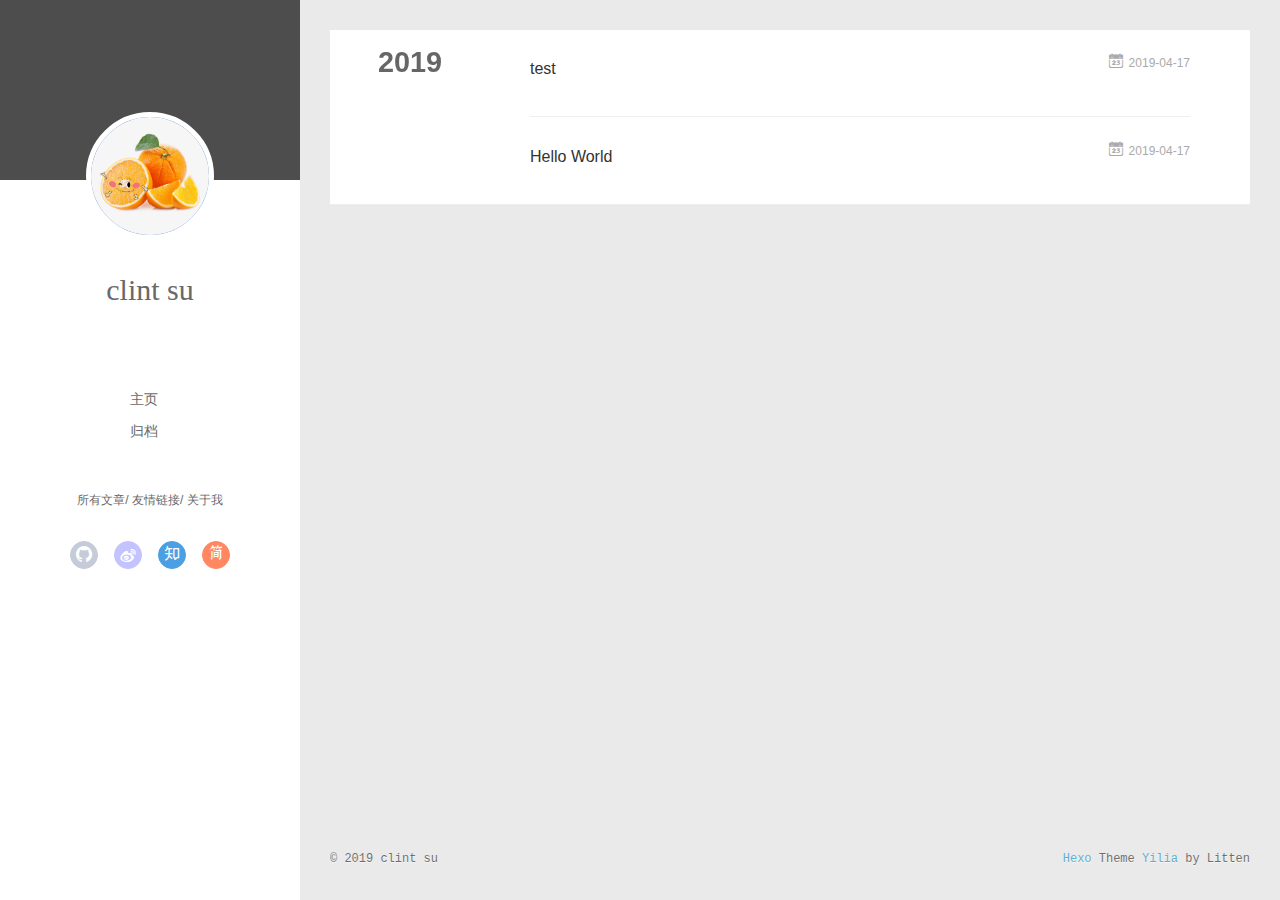
<file: archives/2019/04/index.html>
<!DOCTYPE html>
<html>
<head><meta name="generator" content="Hexo 3.8.0">
  <meta charset="utf-8">
  
  <meta name="renderer" content="webkit">
  <meta http-equiv="X-UA-Compatible" content="IE=edge">
  <link rel="dns-prefetch" href="https://iope.top">
  <title>Archives: 2019/4 | 🍊橙小站</title>
  <meta name="viewport" content="width=device-width, initial-scale=1, maximum-scale=1">
  <meta property="og:type" content="website">
<meta property="og:title" content="🍊橙小站">
<meta property="og:url" content="https://iope.top/archives/2019/04/index.html">
<meta property="og:site_name" content="🍊橙小站">
<meta property="og:locale" content="CN">
<meta name="twitter:card" content="summary">
<meta name="twitter:title" content="🍊橙小站">
  
    <link rel="alternative" href="/atom.xml" title="🍊橙小站" type="application/atom+xml">
  
  
    <link rel="icon" href="/favicon.png">
  
  <link rel="stylesheet" type="text/css" href="/./main.0cf68a.css">
  <style type="text/css">
  
    #container.show {
      background: linear-gradient(200deg,#a0cfe4,#e8c37e);
    }
  </style>
  

  

</head>
</html>
<body>
  <div id="container" q-class="show:isCtnShow">
    <canvas id="anm-canvas" class="anm-canvas"></canvas>
    <div class="left-col" q-class="show:isShow">
      
<div class="overlay" style="background: #4d4d4d"></div>
<div class="intrude-less">
	<header id="header" class="inner">
		<a href="/" class="profilepic">
			<img src="/img/home-head.jpg" class="js-avatar">
		</a>
		<hgroup>
		  <h1 class="header-author"><a href="/">clint su</a></h1>
		</hgroup>
		

		<nav class="header-menu">
			<ul>
			
				<li><a href="/">主页</a></li>
	        
				<li><a href="/archives/index.html">归档</a></li>
	        
			</ul>
		</nav>
		<nav class="header-smart-menu">
    		
    			
    			<a q-on="click: openSlider(e, 'innerArchive')" href="javascript:void(0)">所有文章</a>
    			
            
    			
    			<a q-on="click: openSlider(e, 'friends')" href="javascript:void(0)">友情链接</a>
    			
            
    			
    			<a q-on="click: openSlider(e, 'aboutme')" href="javascript:void(0)">关于我</a>
    			
            
		</nav>
		<nav class="header-nav">
			<div class="social">
				
					<a class="github" target="_blank" href="https://github.com/ClintSu/" title="github"><i class="icon-github"></i></a>
		        
					<a class="weibo" target="_blank" href="https://weibo.com/" title="weibo"><i class="icon-weibo"></i></a>
		        
					<a class="zhihu" target="_blank" href="https://www.zhihu.com/" title="zhihu"><i class="icon-zhihu"></i></a>
		        
					<a class="jianshu" target="_blank" href="https://www.jianshu.com/" title="jianshu"><i class="icon-jianshu"></i></a>
		        
			</div>
		</nav>
	</header>		
</div>

    </div>
    <div class="mid-col" q-class="show:isShow,hide:isShow|isFalse">
      
<nav id="mobile-nav">
  	<div class="overlay js-overlay" style="background: #4d4d4d"></div>
	<div class="btnctn js-mobile-btnctn">
  		<div class="slider-trigger list" q-on="click: openSlider(e)"><i class="icon icon-sort"></i></div>
	</div>
	<div class="intrude-less">
		<header id="header" class="inner">
			<div class="profilepic">
				<img src="/img/home-head.jpg" class="js-avatar">
			</div>
			<hgroup>
			  <h1 class="header-author js-header-author">clint su</h1>
			</hgroup>
			
			
			
				
			
				
			
			
			
			<nav class="header-nav">
				<div class="social">
					
						<a class="github" target="_blank" href="https://github.com/ClintSu/" title="github"><i class="icon-github"></i></a>
			        
						<a class="weibo" target="_blank" href="https://weibo.com/" title="weibo"><i class="icon-weibo"></i></a>
			        
						<a class="zhihu" target="_blank" href="https://www.zhihu.com/" title="zhihu"><i class="icon-zhihu"></i></a>
			        
						<a class="jianshu" target="_blank" href="https://www.jianshu.com/" title="jianshu"><i class="icon-jianshu"></i></a>
			        
				</div>
			</nav>

			<nav class="header-menu js-header-menu">
				<ul style="width: 50%">
				
				
					<li style="width: 50%"><a href="/">主页</a></li>
		        
					<li style="width: 50%"><a href="/archives/index.html">归档</a></li>
		        
				</ul>
			</nav>
		</header>				
	</div>
	<div class="mobile-mask" style="display:none" q-show="isShow"></div>
</nav>

      <div id="wrapper" class="body-wrap">
        <div class="menu-l">
          <div class="canvas-wrap">
            <canvas data-colors="#eaeaea" data-sectionHeight="100" data-contentId="js-content" id="myCanvas1" class="anm-canvas"></canvas>
          </div>
          <div id="js-content" class="content-ll">
            
  
  
    
    
      
      
      <section class="archives-wrap">
        <div class="archive-year-wrap">
          <a href="/archives/2019" class="archive-year">2019</a>
        </div>
        <div class="archives">
    
    <article class="archive-article archive-type-first">
  <div class="archive-article-inner">
    <header class="archive-article-header">
      	<div class="article-meta">
	      	<a href="/2019/04/17/test/" class="archive-article-date">
  	<time datetime="2019-04-17T05:50:46.000Z" itemprop="datePublished"><i class="icon-calendar icon"></i>2019-04-17</time>
</a>
        </div>
    	 
  
    <h1 itemprop="name">
      <a class="archive-article-title" href="/2019/04/17/test/">test</a>
    </h1>
  

        <div class="article-info info-on-right">
          
          

        </div>
        <div class="clearfix"></div>
    </header>
  </div>
</article>
  
    
    
    <article class="archive-article archive-type-post">
  <div class="archive-article-inner">
    <header class="archive-article-header">
      	<div class="article-meta">
	      	<a href="/2019/04/17/hello-world/" class="archive-article-date">
  	<time datetime="2019-04-17T05:09:19.031Z" itemprop="datePublished"><i class="icon-calendar icon"></i>2019-04-17</time>
</a>
        </div>
    	 
  
    <h1 itemprop="name">
      <a class="archive-article-title" href="/2019/04/17/hello-world/">Hello World</a>
    </h1>
  

        <div class="article-info info-on-right">
          
          

        </div>
        <div class="clearfix"></div>
    </header>
  </div>
</article>
  
  
    </div></section>
  

    


          </div>
        </div>
      </div>
      <footer id="footer">
  <div class="outer">
    <div id="footer-info">
    	<div class="footer-left">
    		&copy; 2019 clint su
    	</div>
      	<div class="footer-right">
      		<a href="http://hexo.io/" target="_blank">Hexo</a>  Theme <a href="https://github.com/litten/hexo-theme-yilia" target="_blank">Yilia</a> by Litten
      	</div>
    </div>
  </div>
</footer>
    </div>
    <script>
	var yiliaConfig = {
		mathjax: false,
		isHome: false,
		isPost: false,
		isArchive: true,
		isTag: false,
		isCategory: false,
		open_in_new: true,
		toc_hide_index: true,
		root: "/",
		innerArchive: true,
		showTags: false
	}
</script>

<script>!function(t){function n(e){if(r[e])return r[e].exports;var i=r[e]={exports:{},id:e,loaded:!1};return t[e].call(i.exports,i,i.exports,n),i.loaded=!0,i.exports}var r={};n.m=t,n.c=r,n.p="./",n(0)}([function(t,n,r){r(195),t.exports=r(191)},function(t,n,r){var e=r(3),i=r(52),o=r(27),u=r(28),c=r(53),f="prototype",a=function(t,n,r){var s,l,h,v,p=t&a.F,d=t&a.G,y=t&a.S,g=t&a.P,b=t&a.B,m=d?e:y?e[n]||(e[n]={}):(e[n]||{})[f],x=d?i:i[n]||(i[n]={}),w=x[f]||(x[f]={});d&&(r=n);for(s in r)l=!p&&m&&void 0!==m[s],h=(l?m:r)[s],v=b&&l?c(h,e):g&&"function"==typeof h?c(Function.call,h):h,m&&u(m,s,h,t&a.U),x[s]!=h&&o(x,s,v),g&&w[s]!=h&&(w[s]=h)};e.core=i,a.F=1,a.G=2,a.S=4,a.P=8,a.B=16,a.W=32,a.U=64,a.R=128,t.exports=a},function(t,n,r){var e=r(6);t.exports=function(t){if(!e(t))throw TypeError(t+" is not an object!");return t}},function(t,n){var r=t.exports="undefined"!=typeof window&&window.Math==Math?window:"undefined"!=typeof self&&self.Math==Math?self:Function("return this")();"number"==typeof __g&&(__g=r)},function(t,n){t.exports=function(t){try{return!!t()}catch(t){return!0}}},function(t,n){var r=t.exports="undefined"!=typeof window&&window.Math==Math?window:"undefined"!=typeof self&&self.Math==Math?self:Function("return this")();"number"==typeof __g&&(__g=r)},function(t,n){t.exports=function(t){return"object"==typeof t?null!==t:"function"==typeof t}},function(t,n,r){var e=r(126)("wks"),i=r(76),o=r(3).Symbol,u="function"==typeof o;(t.exports=function(t){return e[t]||(e[t]=u&&o[t]||(u?o:i)("Symbol."+t))}).store=e},function(t,n){var r={}.hasOwnProperty;t.exports=function(t,n){return r.call(t,n)}},function(t,n,r){var e=r(94),i=r(33);t.exports=function(t){return e(i(t))}},function(t,n,r){t.exports=!r(4)(function(){return 7!=Object.defineProperty({},"a",{get:function(){return 7}}).a})},function(t,n,r){var e=r(2),i=r(167),o=r(50),u=Object.defineProperty;n.f=r(10)?Object.defineProperty:function(t,n,r){if(e(t),n=o(n,!0),e(r),i)try{return u(t,n,r)}catch(t){}if("get"in r||"set"in r)throw TypeError("Accessors not supported!");return"value"in r&&(t[n]=r.value),t}},function(t,n,r){t.exports=!r(18)(function(){return 7!=Object.defineProperty({},"a",{get:function(){return 7}}).a})},function(t,n,r){var e=r(14),i=r(22);t.exports=r(12)?function(t,n,r){return e.f(t,n,i(1,r))}:function(t,n,r){return t[n]=r,t}},function(t,n,r){var e=r(20),i=r(58),o=r(42),u=Object.defineProperty;n.f=r(12)?Object.defineProperty:function(t,n,r){if(e(t),n=o(n,!0),e(r),i)try{return u(t,n,r)}catch(t){}if("get"in r||"set"in r)throw TypeError("Accessors not supported!");return"value"in r&&(t[n]=r.value),t}},function(t,n,r){var e=r(40)("wks"),i=r(23),o=r(5).Symbol,u="function"==typeof o;(t.exports=function(t){return e[t]||(e[t]=u&&o[t]||(u?o:i)("Symbol."+t))}).store=e},function(t,n,r){var e=r(67),i=Math.min;t.exports=function(t){return t>0?i(e(t),9007199254740991):0}},function(t,n,r){var e=r(46);t.exports=function(t){return Object(e(t))}},function(t,n){t.exports=function(t){try{return!!t()}catch(t){return!0}}},function(t,n,r){var e=r(63),i=r(34);t.exports=Object.keys||function(t){return e(t,i)}},function(t,n,r){var e=r(21);t.exports=function(t){if(!e(t))throw TypeError(t+" is not an object!");return t}},function(t,n){t.exports=function(t){return"object"==typeof t?null!==t:"function"==typeof t}},function(t,n){t.exports=function(t,n){return{enumerable:!(1&t),configurable:!(2&t),writable:!(4&t),value:n}}},function(t,n){var r=0,e=Math.random();t.exports=function(t){return"Symbol(".concat(void 0===t?"":t,")_",(++r+e).toString(36))}},function(t,n){var r={}.hasOwnProperty;t.exports=function(t,n){return r.call(t,n)}},function(t,n){var r=t.exports={version:"2.4.0"};"number"==typeof __e&&(__e=r)},function(t,n){t.exports=function(t){if("function"!=typeof t)throw TypeError(t+" is not a function!");return t}},function(t,n,r){var e=r(11),i=r(66);t.exports=r(10)?function(t,n,r){return e.f(t,n,i(1,r))}:function(t,n,r){return t[n]=r,t}},function(t,n,r){var e=r(3),i=r(27),o=r(24),u=r(76)("src"),c="toString",f=Function[c],a=(""+f).split(c);r(52).inspectSource=function(t){return f.call(t)},(t.exports=function(t,n,r,c){var f="function"==typeof r;f&&(o(r,"name")||i(r,"name",n)),t[n]!==r&&(f&&(o(r,u)||i(r,u,t[n]?""+t[n]:a.join(String(n)))),t===e?t[n]=r:c?t[n]?t[n]=r:i(t,n,r):(delete t[n],i(t,n,r)))})(Function.prototype,c,function(){return"function"==typeof this&&this[u]||f.call(this)})},function(t,n,r){var e=r(1),i=r(4),o=r(46),u=function(t,n,r,e){var i=String(o(t)),u="<"+n;return""!==r&&(u+=" "+r+'="'+String(e).replace(/"/g,"&quot;")+'"'),u+">"+i+"</"+n+">"};t.exports=function(t,n){var r={};r[t]=n(u),e(e.P+e.F*i(function(){var n=""[t]('"');return n!==n.toLowerCase()||n.split('"').length>3}),"String",r)}},function(t,n,r){var e=r(115),i=r(46);t.exports=function(t){return e(i(t))}},function(t,n,r){var e=r(116),i=r(66),o=r(30),u=r(50),c=r(24),f=r(167),a=Object.getOwnPropertyDescriptor;n.f=r(10)?a:function(t,n){if(t=o(t),n=u(n,!0),f)try{return a(t,n)}catch(t){}if(c(t,n))return i(!e.f.call(t,n),t[n])}},function(t,n,r){var e=r(24),i=r(17),o=r(145)("IE_PROTO"),u=Object.prototype;t.exports=Object.getPrototypeOf||function(t){return t=i(t),e(t,o)?t[o]:"function"==typeof t.constructor&&t instanceof t.constructor?t.constructor.prototype:t instanceof Object?u:null}},function(t,n){t.exports=function(t){if(void 0==t)throw TypeError("Can't call method on  "+t);return t}},function(t,n){t.exports="constructor,hasOwnProperty,isPrototypeOf,propertyIsEnumerable,toLocaleString,toString,valueOf".split(",")},function(t,n){t.exports={}},function(t,n){t.exports=!0},function(t,n){n.f={}.propertyIsEnumerable},function(t,n,r){var e=r(14).f,i=r(8),o=r(15)("toStringTag");t.exports=function(t,n,r){t&&!i(t=r?t:t.prototype,o)&&e(t,o,{configurable:!0,value:n})}},function(t,n,r){var e=r(40)("keys"),i=r(23);t.exports=function(t){return e[t]||(e[t]=i(t))}},function(t,n,r){var e=r(5),i="__core-js_shared__",o=e[i]||(e[i]={});t.exports=function(t){return o[t]||(o[t]={})}},function(t,n){var r=Math.ceil,e=Math.floor;t.exports=function(t){return isNaN(t=+t)?0:(t>0?e:r)(t)}},function(t,n,r){var e=r(21);t.exports=function(t,n){if(!e(t))return t;var r,i;if(n&&"function"==typeof(r=t.toString)&&!e(i=r.call(t)))return i;if("function"==typeof(r=t.valueOf)&&!e(i=r.call(t)))return i;if(!n&&"function"==typeof(r=t.toString)&&!e(i=r.call(t)))return i;throw TypeError("Can't convert object to primitive value")}},function(t,n,r){var e=r(5),i=r(25),o=r(36),u=r(44),c=r(14).f;t.exports=function(t){var n=i.Symbol||(i.Symbol=o?{}:e.Symbol||{});"_"==t.charAt(0)||t in n||c(n,t,{value:u.f(t)})}},function(t,n,r){n.f=r(15)},function(t,n){var r={}.toString;t.exports=function(t){return r.call(t).slice(8,-1)}},function(t,n){t.exports=function(t){if(void 0==t)throw TypeError("Can't call method on  "+t);return t}},function(t,n,r){var e=r(4);t.exports=function(t,n){return!!t&&e(function(){n?t.call(null,function(){},1):t.call(null)})}},function(t,n,r){var e=r(53),i=r(115),o=r(17),u=r(16),c=r(203);t.exports=function(t,n){var r=1==t,f=2==t,a=3==t,s=4==t,l=6==t,h=5==t||l,v=n||c;return function(n,c,p){for(var d,y,g=o(n),b=i(g),m=e(c,p,3),x=u(b.length),w=0,S=r?v(n,x):f?v(n,0):void 0;x>w;w++)if((h||w in b)&&(d=b[w],y=m(d,w,g),t))if(r)S[w]=y;else if(y)switch(t){case 3:return!0;case 5:return d;case 6:return w;case 2:S.push(d)}else if(s)return!1;return l?-1:a||s?s:S}}},function(t,n,r){var e=r(1),i=r(52),o=r(4);t.exports=function(t,n){var r=(i.Object||{})[t]||Object[t],u={};u[t]=n(r),e(e.S+e.F*o(function(){r(1)}),"Object",u)}},function(t,n,r){var e=r(6);t.exports=function(t,n){if(!e(t))return t;var r,i;if(n&&"function"==typeof(r=t.toString)&&!e(i=r.call(t)))return i;if("function"==typeof(r=t.valueOf)&&!e(i=r.call(t)))return i;if(!n&&"function"==typeof(r=t.toString)&&!e(i=r.call(t)))return i;throw TypeError("Can't convert object to primitive value")}},function(t,n,r){var e=r(5),i=r(25),o=r(91),u=r(13),c="prototype",f=function(t,n,r){var a,s,l,h=t&f.F,v=t&f.G,p=t&f.S,d=t&f.P,y=t&f.B,g=t&f.W,b=v?i:i[n]||(i[n]={}),m=b[c],x=v?e:p?e[n]:(e[n]||{})[c];v&&(r=n);for(a in r)(s=!h&&x&&void 0!==x[a])&&a in b||(l=s?x[a]:r[a],b[a]=v&&"function"!=typeof x[a]?r[a]:y&&s?o(l,e):g&&x[a]==l?function(t){var n=function(n,r,e){if(this instanceof t){switch(arguments.length){case 0:return new t;case 1:return new t(n);case 2:return new t(n,r)}return new t(n,r,e)}return t.apply(this,arguments)};return n[c]=t[c],n}(l):d&&"function"==typeof l?o(Function.call,l):l,d&&((b.virtual||(b.virtual={}))[a]=l,t&f.R&&m&&!m[a]&&u(m,a,l)))};f.F=1,f.G=2,f.S=4,f.P=8,f.B=16,f.W=32,f.U=64,f.R=128,t.exports=f},function(t,n){var r=t.exports={version:"2.4.0"};"number"==typeof __e&&(__e=r)},function(t,n,r){var e=r(26);t.exports=function(t,n,r){if(e(t),void 0===n)return t;switch(r){case 1:return function(r){return t.call(n,r)};case 2:return function(r,e){return t.call(n,r,e)};case 3:return function(r,e,i){return t.call(n,r,e,i)}}return function(){return t.apply(n,arguments)}}},function(t,n,r){var e=r(183),i=r(1),o=r(126)("metadata"),u=o.store||(o.store=new(r(186))),c=function(t,n,r){var i=u.get(t);if(!i){if(!r)return;u.set(t,i=new e)}var o=i.get(n);if(!o){if(!r)return;i.set(n,o=new e)}return o},f=function(t,n,r){var e=c(n,r,!1);return void 0!==e&&e.has(t)},a=function(t,n,r){var e=c(n,r,!1);return void 0===e?void 0:e.get(t)},s=function(t,n,r,e){c(r,e,!0).set(t,n)},l=function(t,n){var r=c(t,n,!1),e=[];return r&&r.forEach(function(t,n){e.push(n)}),e},h=function(t){return void 0===t||"symbol"==typeof t?t:String(t)},v=function(t){i(i.S,"Reflect",t)};t.exports={store:u,map:c,has:f,get:a,set:s,keys:l,key:h,exp:v}},function(t,n,r){"use strict";if(r(10)){var e=r(69),i=r(3),o=r(4),u=r(1),c=r(127),f=r(152),a=r(53),s=r(68),l=r(66),h=r(27),v=r(73),p=r(67),d=r(16),y=r(75),g=r(50),b=r(24),m=r(180),x=r(114),w=r(6),S=r(17),_=r(137),O=r(70),E=r(32),P=r(71).f,j=r(154),F=r(76),M=r(7),A=r(48),N=r(117),T=r(146),I=r(155),k=r(80),L=r(123),R=r(74),C=r(130),D=r(160),U=r(11),W=r(31),G=U.f,B=W.f,V=i.RangeError,z=i.TypeError,q=i.Uint8Array,K="ArrayBuffer",J="Shared"+K,Y="BYTES_PER_ELEMENT",H="prototype",$=Array[H],X=f.ArrayBuffer,Q=f.DataView,Z=A(0),tt=A(2),nt=A(3),rt=A(4),et=A(5),it=A(6),ot=N(!0),ut=N(!1),ct=I.values,ft=I.keys,at=I.entries,st=$.lastIndexOf,lt=$.reduce,ht=$.reduceRight,vt=$.join,pt=$.sort,dt=$.slice,yt=$.toString,gt=$.toLocaleString,bt=M("iterator"),mt=M("toStringTag"),xt=F("typed_constructor"),wt=F("def_constructor"),St=c.CONSTR,_t=c.TYPED,Ot=c.VIEW,Et="Wrong length!",Pt=A(1,function(t,n){return Tt(T(t,t[wt]),n)}),jt=o(function(){return 1===new q(new Uint16Array([1]).buffer)[0]}),Ft=!!q&&!!q[H].set&&o(function(){new q(1).set({})}),Mt=function(t,n){if(void 0===t)throw z(Et);var r=+t,e=d(t);if(n&&!m(r,e))throw V(Et);return e},At=function(t,n){var r=p(t);if(r<0||r%n)throw V("Wrong offset!");return r},Nt=function(t){if(w(t)&&_t in t)return t;throw z(t+" is not a typed array!")},Tt=function(t,n){if(!(w(t)&&xt in t))throw z("It is not a typed array constructor!");return new t(n)},It=function(t,n){return kt(T(t,t[wt]),n)},kt=function(t,n){for(var r=0,e=n.length,i=Tt(t,e);e>r;)i[r]=n[r++];return i},Lt=function(t,n,r){G(t,n,{get:function(){return this._d[r]}})},Rt=function(t){var n,r,e,i,o,u,c=S(t),f=arguments.length,s=f>1?arguments[1]:void 0,l=void 0!==s,h=j(c);if(void 0!=h&&!_(h)){for(u=h.call(c),e=[],n=0;!(o=u.next()).done;n++)e.push(o.value);c=e}for(l&&f>2&&(s=a(s,arguments[2],2)),n=0,r=d(c.length),i=Tt(this,r);r>n;n++)i[n]=l?s(c[n],n):c[n];return i},Ct=function(){for(var t=0,n=arguments.length,r=Tt(this,n);n>t;)r[t]=arguments[t++];return r},Dt=!!q&&o(function(){gt.call(new q(1))}),Ut=function(){return gt.apply(Dt?dt.call(Nt(this)):Nt(this),arguments)},Wt={copyWithin:function(t,n){return D.call(Nt(this),t,n,arguments.length>2?arguments[2]:void 0)},every:function(t){return rt(Nt(this),t,arguments.length>1?arguments[1]:void 0)},fill:function(t){return C.apply(Nt(this),arguments)},filter:function(t){return It(this,tt(Nt(this),t,arguments.length>1?arguments[1]:void 0))},find:function(t){return et(Nt(this),t,arguments.length>1?arguments[1]:void 0)},findIndex:function(t){return it(Nt(this),t,arguments.length>1?arguments[1]:void 0)},forEach:function(t){Z(Nt(this),t,arguments.length>1?arguments[1]:void 0)},indexOf:function(t){return ut(Nt(this),t,arguments.length>1?arguments[1]:void 0)},includes:function(t){return ot(Nt(this),t,arguments.length>1?arguments[1]:void 0)},join:function(t){return vt.apply(Nt(this),arguments)},lastIndexOf:function(t){return st.apply(Nt(this),arguments)},map:function(t){return Pt(Nt(this),t,arguments.length>1?arguments[1]:void 0)},reduce:function(t){return lt.apply(Nt(this),arguments)},reduceRight:function(t){return ht.apply(Nt(this),arguments)},reverse:function(){for(var t,n=this,r=Nt(n).length,e=Math.floor(r/2),i=0;i<e;)t=n[i],n[i++]=n[--r],n[r]=t;return n},some:function(t){return nt(Nt(this),t,arguments.length>1?arguments[1]:void 0)},sort:function(t){return pt.call(Nt(this),t)},subarray:function(t,n){var r=Nt(this),e=r.length,i=y(t,e);return new(T(r,r[wt]))(r.buffer,r.byteOffset+i*r.BYTES_PER_ELEMENT,d((void 0===n?e:y(n,e))-i))}},Gt=function(t,n){return It(this,dt.call(Nt(this),t,n))},Bt=function(t){Nt(this);var n=At(arguments[1],1),r=this.length,e=S(t),i=d(e.length),o=0;if(i+n>r)throw V(Et);for(;o<i;)this[n+o]=e[o++]},Vt={entries:function(){return at.call(Nt(this))},keys:function(){return ft.call(Nt(this))},values:function(){return ct.call(Nt(this))}},zt=function(t,n){return w(t)&&t[_t]&&"symbol"!=typeof n&&n in t&&String(+n)==String(n)},qt=function(t,n){return zt(t,n=g(n,!0))?l(2,t[n]):B(t,n)},Kt=function(t,n,r){return!(zt(t,n=g(n,!0))&&w(r)&&b(r,"value"))||b(r,"get")||b(r,"set")||r.configurable||b(r,"writable")&&!r.writable||b(r,"enumerable")&&!r.enumerable?G(t,n,r):(t[n]=r.value,t)};St||(W.f=qt,U.f=Kt),u(u.S+u.F*!St,"Object",{getOwnPropertyDescriptor:qt,defineProperty:Kt}),o(function(){yt.call({})})&&(yt=gt=function(){return vt.call(this)});var Jt=v({},Wt);v(Jt,Vt),h(Jt,bt,Vt.values),v(Jt,{slice:Gt,set:Bt,constructor:function(){},toString:yt,toLocaleString:Ut}),Lt(Jt,"buffer","b"),Lt(Jt,"byteOffset","o"),Lt(Jt,"byteLength","l"),Lt(Jt,"length","e"),G(Jt,mt,{get:function(){return this[_t]}}),t.exports=function(t,n,r,f){f=!!f;var a=t+(f?"Clamped":"")+"Array",l="Uint8Array"!=a,v="get"+t,p="set"+t,y=i[a],g=y||{},b=y&&E(y),m=!y||!c.ABV,S={},_=y&&y[H],j=function(t,r){var e=t._d;return e.v[v](r*n+e.o,jt)},F=function(t,r,e){var i=t._d;f&&(e=(e=Math.round(e))<0?0:e>255?255:255&e),i.v[p](r*n+i.o,e,jt)},M=function(t,n){G(t,n,{get:function(){return j(this,n)},set:function(t){return F(this,n,t)},enumerable:!0})};m?(y=r(function(t,r,e,i){s(t,y,a,"_d");var o,u,c,f,l=0,v=0;if(w(r)){if(!(r instanceof X||(f=x(r))==K||f==J))return _t in r?kt(y,r):Rt.call(y,r);o=r,v=At(e,n);var p=r.byteLength;if(void 0===i){if(p%n)throw V(Et);if((u=p-v)<0)throw V(Et)}else if((u=d(i)*n)+v>p)throw V(Et);c=u/n}else c=Mt(r,!0),u=c*n,o=new X(u);for(h(t,"_d",{b:o,o:v,l:u,e:c,v:new Q(o)});l<c;)M(t,l++)}),_=y[H]=O(Jt),h(_,"constructor",y)):L(function(t){new y(null),new y(t)},!0)||(y=r(function(t,r,e,i){s(t,y,a);var o;return w(r)?r instanceof X||(o=x(r))==K||o==J?void 0!==i?new g(r,At(e,n),i):void 0!==e?new g(r,At(e,n)):new g(r):_t in r?kt(y,r):Rt.call(y,r):new g(Mt(r,l))}),Z(b!==Function.prototype?P(g).concat(P(b)):P(g),function(t){t in y||h(y,t,g[t])}),y[H]=_,e||(_.constructor=y));var A=_[bt],N=!!A&&("values"==A.name||void 0==A.name),T=Vt.values;h(y,xt,!0),h(_,_t,a),h(_,Ot,!0),h(_,wt,y),(f?new y(1)[mt]==a:mt in _)||G(_,mt,{get:function(){return a}}),S[a]=y,u(u.G+u.W+u.F*(y!=g),S),u(u.S,a,{BYTES_PER_ELEMENT:n,from:Rt,of:Ct}),Y in _||h(_,Y,n),u(u.P,a,Wt),R(a),u(u.P+u.F*Ft,a,{set:Bt}),u(u.P+u.F*!N,a,Vt),u(u.P+u.F*(_.toString!=yt),a,{toString:yt}),u(u.P+u.F*o(function(){new y(1).slice()}),a,{slice:Gt}),u(u.P+u.F*(o(function(){return[1,2].toLocaleString()!=new y([1,2]).toLocaleString()})||!o(function(){_.toLocaleString.call([1,2])})),a,{toLocaleString:Ut}),k[a]=N?A:T,e||N||h(_,bt,T)}}else t.exports=function(){}},function(t,n){var r={}.toString;t.exports=function(t){return r.call(t).slice(8,-1)}},function(t,n,r){var e=r(21),i=r(5).document,o=e(i)&&e(i.createElement);t.exports=function(t){return o?i.createElement(t):{}}},function(t,n,r){t.exports=!r(12)&&!r(18)(function(){return 7!=Object.defineProperty(r(57)("div"),"a",{get:function(){return 7}}).a})},function(t,n,r){"use strict";var e=r(36),i=r(51),o=r(64),u=r(13),c=r(8),f=r(35),a=r(96),s=r(38),l=r(103),h=r(15)("iterator"),v=!([].keys&&"next"in[].keys()),p="keys",d="values",y=function(){return this};t.exports=function(t,n,r,g,b,m,x){a(r,n,g);var w,S,_,O=function(t){if(!v&&t in F)return F[t];switch(t){case p:case d:return function(){return new r(this,t)}}return function(){return new r(this,t)}},E=n+" Iterator",P=b==d,j=!1,F=t.prototype,M=F[h]||F["@@iterator"]||b&&F[b],A=M||O(b),N=b?P?O("entries"):A:void 0,T="Array"==n?F.entries||M:M;if(T&&(_=l(T.call(new t)))!==Object.prototype&&(s(_,E,!0),e||c(_,h)||u(_,h,y)),P&&M&&M.name!==d&&(j=!0,A=function(){return M.call(this)}),e&&!x||!v&&!j&&F[h]||u(F,h,A),f[n]=A,f[E]=y,b)if(w={values:P?A:O(d),keys:m?A:O(p),entries:N},x)for(S in w)S in F||o(F,S,w[S]);else i(i.P+i.F*(v||j),n,w);return w}},function(t,n,r){var e=r(20),i=r(100),o=r(34),u=r(39)("IE_PROTO"),c=function(){},f="prototype",a=function(){var t,n=r(57)("iframe"),e=o.length;for(n.style.display="none",r(93).appendChild(n),n.src="javascript:",t=n.contentWindow.document,t.open(),t.write("<script>document.F=Object<\/script>"),t.close(),a=t.F;e--;)delete a[f][o[e]];return a()};t.exports=Object.create||function(t,n){var r;return null!==t?(c[f]=e(t),r=new c,c[f]=null,r[u]=t):r=a(),void 0===n?r:i(r,n)}},function(t,n,r){var e=r(63),i=r(34).concat("length","prototype");n.f=Object.getOwnPropertyNames||function(t){return e(t,i)}},function(t,n){n.f=Object.getOwnPropertySymbols},function(t,n,r){var e=r(8),i=r(9),o=r(90)(!1),u=r(39)("IE_PROTO");t.exports=function(t,n){var r,c=i(t),f=0,a=[];for(r in c)r!=u&&e(c,r)&&a.push(r);for(;n.length>f;)e(c,r=n[f++])&&(~o(a,r)||a.push(r));return a}},function(t,n,r){t.exports=r(13)},function(t,n,r){var e=r(76)("meta"),i=r(6),o=r(24),u=r(11).f,c=0,f=Object.isExtensible||function(){return!0},a=!r(4)(function(){return f(Object.preventExtensions({}))}),s=function(t){u(t,e,{value:{i:"O"+ ++c,w:{}}})},l=function(t,n){if(!i(t))return"symbol"==typeof t?t:("string"==typeof t?"S":"P")+t;if(!o(t,e)){if(!f(t))return"F";if(!n)return"E";s(t)}return t[e].i},h=function(t,n){if(!o(t,e)){if(!f(t))return!0;if(!n)return!1;s(t)}return t[e].w},v=function(t){return a&&p.NEED&&f(t)&&!o(t,e)&&s(t),t},p=t.exports={KEY:e,NEED:!1,fastKey:l,getWeak:h,onFreeze:v}},function(t,n){t.exports=function(t,n){return{enumerable:!(1&t),configurable:!(2&t),writable:!(4&t),value:n}}},function(t,n){var r=Math.ceil,e=Math.floor;t.exports=function(t){return isNaN(t=+t)?0:(t>0?e:r)(t)}},function(t,n){t.exports=function(t,n,r,e){if(!(t instanceof n)||void 0!==e&&e in t)throw TypeError(r+": incorrect invocation!");return t}},function(t,n){t.exports=!1},function(t,n,r){var e=r(2),i=r(173),o=r(133),u=r(145)("IE_PROTO"),c=function(){},f="prototype",a=function(){var t,n=r(132)("iframe"),e=o.length;for(n.style.display="none",r(135).appendChild(n),n.src="javascript:",t=n.contentWindow.document,t.open(),t.write("<script>document.F=Object<\/script>"),t.close(),a=t.F;e--;)delete a[f][o[e]];return a()};t.exports=Object.create||function(t,n){var r;return null!==t?(c[f]=e(t),r=new c,c[f]=null,r[u]=t):r=a(),void 0===n?r:i(r,n)}},function(t,n,r){var e=r(175),i=r(133).concat("length","prototype");n.f=Object.getOwnPropertyNames||function(t){return e(t,i)}},function(t,n,r){var e=r(175),i=r(133);t.exports=Object.keys||function(t){return e(t,i)}},function(t,n,r){var e=r(28);t.exports=function(t,n,r){for(var i in n)e(t,i,n[i],r);return t}},function(t,n,r){"use strict";var e=r(3),i=r(11),o=r(10),u=r(7)("species");t.exports=function(t){var n=e[t];o&&n&&!n[u]&&i.f(n,u,{configurable:!0,get:function(){return this}})}},function(t,n,r){var e=r(67),i=Math.max,o=Math.min;t.exports=function(t,n){return t=e(t),t<0?i(t+n,0):o(t,n)}},function(t,n){var r=0,e=Math.random();t.exports=function(t){return"Symbol(".concat(void 0===t?"":t,")_",(++r+e).toString(36))}},function(t,n,r){var e=r(33);t.exports=function(t){return Object(e(t))}},function(t,n,r){var e=r(7)("unscopables"),i=Array.prototype;void 0==i[e]&&r(27)(i,e,{}),t.exports=function(t){i[e][t]=!0}},function(t,n,r){var e=r(53),i=r(169),o=r(137),u=r(2),c=r(16),f=r(154),a={},s={},n=t.exports=function(t,n,r,l,h){var v,p,d,y,g=h?function(){return t}:f(t),b=e(r,l,n?2:1),m=0;if("function"!=typeof g)throw TypeError(t+" is not iterable!");if(o(g)){for(v=c(t.length);v>m;m++)if((y=n?b(u(p=t[m])[0],p[1]):b(t[m]))===a||y===s)return y}else for(d=g.call(t);!(p=d.next()).done;)if((y=i(d,b,p.value,n))===a||y===s)return y};n.BREAK=a,n.RETURN=s},function(t,n){t.exports={}},function(t,n,r){var e=r(11).f,i=r(24),o=r(7)("toStringTag");t.exports=function(t,n,r){t&&!i(t=r?t:t.prototype,o)&&e(t,o,{configurable:!0,value:n})}},function(t,n,r){var e=r(1),i=r(46),o=r(4),u=r(150),c="["+u+"]",f="​",a=RegExp("^"+c+c+"*"),s=RegExp(c+c+"*$"),l=function(t,n,r){var i={},c=o(function(){return!!u[t]()||f[t]()!=f}),a=i[t]=c?n(h):u[t];r&&(i[r]=a),e(e.P+e.F*c,"String",i)},h=l.trim=function(t,n){return t=String(i(t)),1&n&&(t=t.replace(a,"")),2&n&&(t=t.replace(s,"")),t};t.exports=l},function(t,n,r){t.exports={default:r(86),__esModule:!0}},function(t,n,r){t.exports={default:r(87),__esModule:!0}},function(t,n,r){"use strict";function e(t){return t&&t.__esModule?t:{default:t}}n.__esModule=!0;var i=r(84),o=e(i),u=r(83),c=e(u),f="function"==typeof c.default&&"symbol"==typeof o.default?function(t){return typeof t}:function(t){return t&&"function"==typeof c.default&&t.constructor===c.default&&t!==c.default.prototype?"symbol":typeof t};n.default="function"==typeof c.default&&"symbol"===f(o.default)?function(t){return void 0===t?"undefined":f(t)}:function(t){return t&&"function"==typeof c.default&&t.constructor===c.default&&t!==c.default.prototype?"symbol":void 0===t?"undefined":f(t)}},function(t,n,r){r(110),r(108),r(111),r(112),t.exports=r(25).Symbol},function(t,n,r){r(109),r(113),t.exports=r(44).f("iterator")},function(t,n){t.exports=function(t){if("function"!=typeof t)throw TypeError(t+" is not a function!");return t}},function(t,n){t.exports=function(){}},function(t,n,r){var e=r(9),i=r(106),o=r(105);t.exports=function(t){return function(n,r,u){var c,f=e(n),a=i(f.length),s=o(u,a);if(t&&r!=r){for(;a>s;)if((c=f[s++])!=c)return!0}else for(;a>s;s++)if((t||s in f)&&f[s]===r)return t||s||0;return!t&&-1}}},function(t,n,r){var e=r(88);t.exports=function(t,n,r){if(e(t),void 0===n)return t;switch(r){case 1:return function(r){return t.call(n,r)};case 2:return function(r,e){return t.call(n,r,e)};case 3:return function(r,e,i){return t.call(n,r,e,i)}}return function(){return t.apply(n,arguments)}}},function(t,n,r){var e=r(19),i=r(62),o=r(37);t.exports=function(t){var n=e(t),r=i.f;if(r)for(var u,c=r(t),f=o.f,a=0;c.length>a;)f.call(t,u=c[a++])&&n.push(u);return n}},function(t,n,r){t.exports=r(5).document&&document.documentElement},function(t,n,r){var e=r(56);t.exports=Object("z").propertyIsEnumerable(0)?Object:function(t){return"String"==e(t)?t.split(""):Object(t)}},function(t,n,r){var e=r(56);t.exports=Array.isArray||function(t){return"Array"==e(t)}},function(t,n,r){"use strict";var e=r(60),i=r(22),o=r(38),u={};r(13)(u,r(15)("iterator"),function(){return this}),t.exports=function(t,n,r){t.prototype=e(u,{next:i(1,r)}),o(t,n+" Iterator")}},function(t,n){t.exports=function(t,n){return{value:n,done:!!t}}},function(t,n,r){var e=r(19),i=r(9);t.exports=function(t,n){for(var r,o=i(t),u=e(o),c=u.length,f=0;c>f;)if(o[r=u[f++]]===n)return r}},function(t,n,r){var e=r(23)("meta"),i=r(21),o=r(8),u=r(14).f,c=0,f=Object.isExtensible||function(){return!0},a=!r(18)(function(){return f(Object.preventExtensions({}))}),s=function(t){u(t,e,{value:{i:"O"+ ++c,w:{}}})},l=function(t,n){if(!i(t))return"symbol"==typeof t?t:("string"==typeof t?"S":"P")+t;if(!o(t,e)){if(!f(t))return"F";if(!n)return"E";s(t)}return t[e].i},h=function(t,n){if(!o(t,e)){if(!f(t))return!0;if(!n)return!1;s(t)}return t[e].w},v=function(t){return a&&p.NEED&&f(t)&&!o(t,e)&&s(t),t},p=t.exports={KEY:e,NEED:!1,fastKey:l,getWeak:h,onFreeze:v}},function(t,n,r){var e=r(14),i=r(20),o=r(19);t.exports=r(12)?Object.defineProperties:function(t,n){i(t);for(var r,u=o(n),c=u.length,f=0;c>f;)e.f(t,r=u[f++],n[r]);return t}},function(t,n,r){var e=r(37),i=r(22),o=r(9),u=r(42),c=r(8),f=r(58),a=Object.getOwnPropertyDescriptor;n.f=r(12)?a:function(t,n){if(t=o(t),n=u(n,!0),f)try{return a(t,n)}catch(t){}if(c(t,n))return i(!e.f.call(t,n),t[n])}},function(t,n,r){var e=r(9),i=r(61).f,o={}.toString,u="object"==typeof window&&window&&Object.getOwnPropertyNames?Object.getOwnPropertyNames(window):[],c=function(t){try{return i(t)}catch(t){return u.slice()}};t.exports.f=function(t){return u&&"[object Window]"==o.call(t)?c(t):i(e(t))}},function(t,n,r){var e=r(8),i=r(77),o=r(39)("IE_PROTO"),u=Object.prototype;t.exports=Object.getPrototypeOf||function(t){return t=i(t),e(t,o)?t[o]:"function"==typeof t.constructor&&t instanceof t.constructor?t.constructor.prototype:t instanceof Object?u:null}},function(t,n,r){var e=r(41),i=r(33);t.exports=function(t){return function(n,r){var o,u,c=String(i(n)),f=e(r),a=c.length;return f<0||f>=a?t?"":void 0:(o=c.charCodeAt(f),o<55296||o>56319||f+1===a||(u=c.charCodeAt(f+1))<56320||u>57343?t?c.charAt(f):o:t?c.slice(f,f+2):u-56320+(o-55296<<10)+65536)}}},function(t,n,r){var e=r(41),i=Math.max,o=Math.min;t.exports=function(t,n){return t=e(t),t<0?i(t+n,0):o(t,n)}},function(t,n,r){var e=r(41),i=Math.min;t.exports=function(t){return t>0?i(e(t),9007199254740991):0}},function(t,n,r){"use strict";var e=r(89),i=r(97),o=r(35),u=r(9);t.exports=r(59)(Array,"Array",function(t,n){this._t=u(t),this._i=0,this._k=n},function(){var t=this._t,n=this._k,r=this._i++;return!t||r>=t.length?(this._t=void 0,i(1)):"keys"==n?i(0,r):"values"==n?i(0,t[r]):i(0,[r,t[r]])},"values"),o.Arguments=o.Array,e("keys"),e("values"),e("entries")},function(t,n){},function(t,n,r){"use strict";var e=r(104)(!0);r(59)(String,"String",function(t){this._t=String(t),this._i=0},function(){var t,n=this._t,r=this._i;return r>=n.length?{value:void 0,done:!0}:(t=e(n,r),this._i+=t.length,{value:t,done:!1})})},function(t,n,r){"use strict";var e=r(5),i=r(8),o=r(12),u=r(51),c=r(64),f=r(99).KEY,a=r(18),s=r(40),l=r(38),h=r(23),v=r(15),p=r(44),d=r(43),y=r(98),g=r(92),b=r(95),m=r(20),x=r(9),w=r(42),S=r(22),_=r(60),O=r(102),E=r(101),P=r(14),j=r(19),F=E.f,M=P.f,A=O.f,N=e.Symbol,T=e.JSON,I=T&&T.stringify,k="prototype",L=v("_hidden"),R=v("toPrimitive"),C={}.propertyIsEnumerable,D=s("symbol-registry"),U=s("symbols"),W=s("op-symbols"),G=Object[k],B="function"==typeof N,V=e.QObject,z=!V||!V[k]||!V[k].findChild,q=o&&a(function(){return 7!=_(M({},"a",{get:function(){return M(this,"a",{value:7}).a}})).a})?function(t,n,r){var e=F(G,n);e&&delete G[n],M(t,n,r),e&&t!==G&&M(G,n,e)}:M,K=function(t){var n=U[t]=_(N[k]);return n._k=t,n},J=B&&"symbol"==typeof N.iterator?function(t){return"symbol"==typeof t}:function(t){return t instanceof N},Y=function(t,n,r){return t===G&&Y(W,n,r),m(t),n=w(n,!0),m(r),i(U,n)?(r.enumerable?(i(t,L)&&t[L][n]&&(t[L][n]=!1),r=_(r,{enumerable:S(0,!1)})):(i(t,L)||M(t,L,S(1,{})),t[L][n]=!0),q(t,n,r)):M(t,n,r)},H=function(t,n){m(t);for(var r,e=g(n=x(n)),i=0,o=e.length;o>i;)Y(t,r=e[i++],n[r]);return t},$=function(t,n){return void 0===n?_(t):H(_(t),n)},X=function(t){var n=C.call(this,t=w(t,!0));return!(this===G&&i(U,t)&&!i(W,t))&&(!(n||!i(this,t)||!i(U,t)||i(this,L)&&this[L][t])||n)},Q=function(t,n){if(t=x(t),n=w(n,!0),t!==G||!i(U,n)||i(W,n)){var r=F(t,n);return!r||!i(U,n)||i(t,L)&&t[L][n]||(r.enumerable=!0),r}},Z=function(t){for(var n,r=A(x(t)),e=[],o=0;r.length>o;)i(U,n=r[o++])||n==L||n==f||e.push(n);return e},tt=function(t){for(var n,r=t===G,e=A(r?W:x(t)),o=[],u=0;e.length>u;)!i(U,n=e[u++])||r&&!i(G,n)||o.push(U[n]);return o};B||(N=function(){if(this instanceof N)throw TypeError("Symbol is not a constructor!");var t=h(arguments.length>0?arguments[0]:void 0),n=function(r){this===G&&n.call(W,r),i(this,L)&&i(this[L],t)&&(this[L][t]=!1),q(this,t,S(1,r))};return o&&z&&q(G,t,{configurable:!0,set:n}),K(t)},c(N[k],"toString",function(){return this._k}),E.f=Q,P.f=Y,r(61).f=O.f=Z,r(37).f=X,r(62).f=tt,o&&!r(36)&&c(G,"propertyIsEnumerable",X,!0),p.f=function(t){return K(v(t))}),u(u.G+u.W+u.F*!B,{Symbol:N});for(var nt="hasInstance,isConcatSpreadable,iterator,match,replace,search,species,split,toPrimitive,toStringTag,unscopables".split(","),rt=0;nt.length>rt;)v(nt[rt++]);for(var nt=j(v.store),rt=0;nt.length>rt;)d(nt[rt++]);u(u.S+u.F*!B,"Symbol",{for:function(t){return i(D,t+="")?D[t]:D[t]=N(t)},keyFor:function(t){if(J(t))return y(D,t);throw TypeError(t+" is not a symbol!")},useSetter:function(){z=!0},useSimple:function(){z=!1}}),u(u.S+u.F*!B,"Object",{create:$,defineProperty:Y,defineProperties:H,getOwnPropertyDescriptor:Q,getOwnPropertyNames:Z,getOwnPropertySymbols:tt}),T&&u(u.S+u.F*(!B||a(function(){var t=N();return"[null]"!=I([t])||"{}"!=I({a:t})||"{}"!=I(Object(t))})),"JSON",{stringify:function(t){if(void 0!==t&&!J(t)){for(var n,r,e=[t],i=1;arguments.length>i;)e.push(arguments[i++]);return n=e[1],"function"==typeof n&&(r=n),!r&&b(n)||(n=function(t,n){if(r&&(n=r.call(this,t,n)),!J(n))return n}),e[1]=n,I.apply(T,e)}}}),N[k][R]||r(13)(N[k],R,N[k].valueOf),l(N,"Symbol"),l(Math,"Math",!0),l(e.JSON,"JSON",!0)},function(t,n,r){r(43)("asyncIterator")},function(t,n,r){r(43)("observable")},function(t,n,r){r(107);for(var e=r(5),i=r(13),o=r(35),u=r(15)("toStringTag"),c=["NodeList","DOMTokenList","MediaList","StyleSheetList","CSSRuleList"],f=0;f<5;f++){var a=c[f],s=e[a],l=s&&s.prototype;l&&!l[u]&&i(l,u,a),o[a]=o.Array}},function(t,n,r){var e=r(45),i=r(7)("toStringTag"),o="Arguments"==e(function(){return arguments}()),u=function(t,n){try{return t[n]}catch(t){}};t.exports=function(t){var n,r,c;return void 0===t?"Undefined":null===t?"Null":"string"==typeof(r=u(n=Object(t),i))?r:o?e(n):"Object"==(c=e(n))&&"function"==typeof n.callee?"Arguments":c}},function(t,n,r){var e=r(45);t.exports=Object("z").propertyIsEnumerable(0)?Object:function(t){return"String"==e(t)?t.split(""):Object(t)}},function(t,n){n.f={}.propertyIsEnumerable},function(t,n,r){var e=r(30),i=r(16),o=r(75);t.exports=function(t){return function(n,r,u){var c,f=e(n),a=i(f.length),s=o(u,a);if(t&&r!=r){for(;a>s;)if((c=f[s++])!=c)return!0}else for(;a>s;s++)if((t||s in f)&&f[s]===r)return t||s||0;return!t&&-1}}},function(t,n,r){"use strict";var e=r(3),i=r(1),o=r(28),u=r(73),c=r(65),f=r(79),a=r(68),s=r(6),l=r(4),h=r(123),v=r(81),p=r(136);t.exports=function(t,n,r,d,y,g){var b=e[t],m=b,x=y?"set":"add",w=m&&m.prototype,S={},_=function(t){var n=w[t];o(w,t,"delete"==t?function(t){return!(g&&!s(t))&&n.call(this,0===t?0:t)}:"has"==t?function(t){return!(g&&!s(t))&&n.call(this,0===t?0:t)}:"get"==t?function(t){return g&&!s(t)?void 0:n.call(this,0===t?0:t)}:"add"==t?function(t){return n.call(this,0===t?0:t),this}:function(t,r){return n.call(this,0===t?0:t,r),this})};if("function"==typeof m&&(g||w.forEach&&!l(function(){(new m).entries().next()}))){var O=new m,E=O[x](g?{}:-0,1)!=O,P=l(function(){O.has(1)}),j=h(function(t){new m(t)}),F=!g&&l(function(){for(var t=new m,n=5;n--;)t[x](n,n);return!t.has(-0)});j||(m=n(function(n,r){a(n,m,t);var e=p(new b,n,m);return void 0!=r&&f(r,y,e[x],e),e}),m.prototype=w,w.constructor=m),(P||F)&&(_("delete"),_("has"),y&&_("get")),(F||E)&&_(x),g&&w.clear&&delete w.clear}else m=d.getConstructor(n,t,y,x),u(m.prototype,r),c.NEED=!0;return v(m,t),S[t]=m,i(i.G+i.W+i.F*(m!=b),S),g||d.setStrong(m,t,y),m}},function(t,n,r){"use strict";var e=r(27),i=r(28),o=r(4),u=r(46),c=r(7);t.exports=function(t,n,r){var f=c(t),a=r(u,f,""[t]),s=a[0],l=a[1];o(function(){var n={};return n[f]=function(){return 7},7!=""[t](n)})&&(i(String.prototype,t,s),e(RegExp.prototype,f,2==n?function(t,n){return l.call(t,this,n)}:function(t){return l.call(t,this)}))}
},function(t,n,r){"use strict";var e=r(2);t.exports=function(){var t=e(this),n="";return t.global&&(n+="g"),t.ignoreCase&&(n+="i"),t.multiline&&(n+="m"),t.unicode&&(n+="u"),t.sticky&&(n+="y"),n}},function(t,n){t.exports=function(t,n,r){var e=void 0===r;switch(n.length){case 0:return e?t():t.call(r);case 1:return e?t(n[0]):t.call(r,n[0]);case 2:return e?t(n[0],n[1]):t.call(r,n[0],n[1]);case 3:return e?t(n[0],n[1],n[2]):t.call(r,n[0],n[1],n[2]);case 4:return e?t(n[0],n[1],n[2],n[3]):t.call(r,n[0],n[1],n[2],n[3])}return t.apply(r,n)}},function(t,n,r){var e=r(6),i=r(45),o=r(7)("match");t.exports=function(t){var n;return e(t)&&(void 0!==(n=t[o])?!!n:"RegExp"==i(t))}},function(t,n,r){var e=r(7)("iterator"),i=!1;try{var o=[7][e]();o.return=function(){i=!0},Array.from(o,function(){throw 2})}catch(t){}t.exports=function(t,n){if(!n&&!i)return!1;var r=!1;try{var o=[7],u=o[e]();u.next=function(){return{done:r=!0}},o[e]=function(){return u},t(o)}catch(t){}return r}},function(t,n,r){t.exports=r(69)||!r(4)(function(){var t=Math.random();__defineSetter__.call(null,t,function(){}),delete r(3)[t]})},function(t,n){n.f=Object.getOwnPropertySymbols},function(t,n,r){var e=r(3),i="__core-js_shared__",o=e[i]||(e[i]={});t.exports=function(t){return o[t]||(o[t]={})}},function(t,n,r){for(var e,i=r(3),o=r(27),u=r(76),c=u("typed_array"),f=u("view"),a=!(!i.ArrayBuffer||!i.DataView),s=a,l=0,h="Int8Array,Uint8Array,Uint8ClampedArray,Int16Array,Uint16Array,Int32Array,Uint32Array,Float32Array,Float64Array".split(",");l<9;)(e=i[h[l++]])?(o(e.prototype,c,!0),o(e.prototype,f,!0)):s=!1;t.exports={ABV:a,CONSTR:s,TYPED:c,VIEW:f}},function(t,n){"use strict";var r={versions:function(){var t=window.navigator.userAgent;return{trident:t.indexOf("Trident")>-1,presto:t.indexOf("Presto")>-1,webKit:t.indexOf("AppleWebKit")>-1,gecko:t.indexOf("Gecko")>-1&&-1==t.indexOf("KHTML"),mobile:!!t.match(/AppleWebKit.*Mobile.*/),ios:!!t.match(/\(i[^;]+;( U;)? CPU.+Mac OS X/),android:t.indexOf("Android")>-1||t.indexOf("Linux")>-1,iPhone:t.indexOf("iPhone")>-1||t.indexOf("Mac")>-1,iPad:t.indexOf("iPad")>-1,webApp:-1==t.indexOf("Safari"),weixin:-1==t.indexOf("MicroMessenger")}}()};t.exports=r},function(t,n,r){"use strict";var e=r(85),i=function(t){return t&&t.__esModule?t:{default:t}}(e),o=function(){function t(t,n,e){return n||e?String.fromCharCode(n||e):r[t]||t}function n(t){return e[t]}var r={"&quot;":'"',"&lt;":"<","&gt;":">","&amp;":"&","&nbsp;":" "},e={};for(var u in r)e[r[u]]=u;return r["&apos;"]="'",e["'"]="&#39;",{encode:function(t){return t?(""+t).replace(/['<> "&]/g,n).replace(/\r?\n/g,"<br/>").replace(/\s/g,"&nbsp;"):""},decode:function(n){return n?(""+n).replace(/<br\s*\/?>/gi,"\n").replace(/&quot;|&lt;|&gt;|&amp;|&nbsp;|&apos;|&#(\d+);|&#(\d+)/g,t).replace(/\u00a0/g," "):""},encodeBase16:function(t){if(!t)return t;t+="";for(var n=[],r=0,e=t.length;e>r;r++)n.push(t.charCodeAt(r).toString(16).toUpperCase());return n.join("")},encodeBase16forJSON:function(t){if(!t)return t;t=t.replace(/[\u4E00-\u9FBF]/gi,function(t){return escape(t).replace("%u","\\u")});for(var n=[],r=0,e=t.length;e>r;r++)n.push(t.charCodeAt(r).toString(16).toUpperCase());return n.join("")},decodeBase16:function(t){if(!t)return t;t+="";for(var n=[],r=0,e=t.length;e>r;r+=2)n.push(String.fromCharCode("0x"+t.slice(r,r+2)));return n.join("")},encodeObject:function(t){if(t instanceof Array)for(var n=0,r=t.length;r>n;n++)t[n]=o.encodeObject(t[n]);else if("object"==(void 0===t?"undefined":(0,i.default)(t)))for(var e in t)t[e]=o.encodeObject(t[e]);else if("string"==typeof t)return o.encode(t);return t},loadScript:function(t){var n=document.createElement("script");document.getElementsByTagName("body")[0].appendChild(n),n.setAttribute("src",t)},addLoadEvent:function(t){var n=window.onload;"function"!=typeof window.onload?window.onload=t:window.onload=function(){n(),t()}}}}();t.exports=o},function(t,n,r){"use strict";var e=r(17),i=r(75),o=r(16);t.exports=function(t){for(var n=e(this),r=o(n.length),u=arguments.length,c=i(u>1?arguments[1]:void 0,r),f=u>2?arguments[2]:void 0,a=void 0===f?r:i(f,r);a>c;)n[c++]=t;return n}},function(t,n,r){"use strict";var e=r(11),i=r(66);t.exports=function(t,n,r){n in t?e.f(t,n,i(0,r)):t[n]=r}},function(t,n,r){var e=r(6),i=r(3).document,o=e(i)&&e(i.createElement);t.exports=function(t){return o?i.createElement(t):{}}},function(t,n){t.exports="constructor,hasOwnProperty,isPrototypeOf,propertyIsEnumerable,toLocaleString,toString,valueOf".split(",")},function(t,n,r){var e=r(7)("match");t.exports=function(t){var n=/./;try{"/./"[t](n)}catch(r){try{return n[e]=!1,!"/./"[t](n)}catch(t){}}return!0}},function(t,n,r){t.exports=r(3).document&&document.documentElement},function(t,n,r){var e=r(6),i=r(144).set;t.exports=function(t,n,r){var o,u=n.constructor;return u!==r&&"function"==typeof u&&(o=u.prototype)!==r.prototype&&e(o)&&i&&i(t,o),t}},function(t,n,r){var e=r(80),i=r(7)("iterator"),o=Array.prototype;t.exports=function(t){return void 0!==t&&(e.Array===t||o[i]===t)}},function(t,n,r){var e=r(45);t.exports=Array.isArray||function(t){return"Array"==e(t)}},function(t,n,r){"use strict";var e=r(70),i=r(66),o=r(81),u={};r(27)(u,r(7)("iterator"),function(){return this}),t.exports=function(t,n,r){t.prototype=e(u,{next:i(1,r)}),o(t,n+" Iterator")}},function(t,n,r){"use strict";var e=r(69),i=r(1),o=r(28),u=r(27),c=r(24),f=r(80),a=r(139),s=r(81),l=r(32),h=r(7)("iterator"),v=!([].keys&&"next"in[].keys()),p="keys",d="values",y=function(){return this};t.exports=function(t,n,r,g,b,m,x){a(r,n,g);var w,S,_,O=function(t){if(!v&&t in F)return F[t];switch(t){case p:case d:return function(){return new r(this,t)}}return function(){return new r(this,t)}},E=n+" Iterator",P=b==d,j=!1,F=t.prototype,M=F[h]||F["@@iterator"]||b&&F[b],A=M||O(b),N=b?P?O("entries"):A:void 0,T="Array"==n?F.entries||M:M;if(T&&(_=l(T.call(new t)))!==Object.prototype&&(s(_,E,!0),e||c(_,h)||u(_,h,y)),P&&M&&M.name!==d&&(j=!0,A=function(){return M.call(this)}),e&&!x||!v&&!j&&F[h]||u(F,h,A),f[n]=A,f[E]=y,b)if(w={values:P?A:O(d),keys:m?A:O(p),entries:N},x)for(S in w)S in F||o(F,S,w[S]);else i(i.P+i.F*(v||j),n,w);return w}},function(t,n){var r=Math.expm1;t.exports=!r||r(10)>22025.465794806718||r(10)<22025.465794806718||-2e-17!=r(-2e-17)?function(t){return 0==(t=+t)?t:t>-1e-6&&t<1e-6?t+t*t/2:Math.exp(t)-1}:r},function(t,n){t.exports=Math.sign||function(t){return 0==(t=+t)||t!=t?t:t<0?-1:1}},function(t,n,r){var e=r(3),i=r(151).set,o=e.MutationObserver||e.WebKitMutationObserver,u=e.process,c=e.Promise,f="process"==r(45)(u);t.exports=function(){var t,n,r,a=function(){var e,i;for(f&&(e=u.domain)&&e.exit();t;){i=t.fn,t=t.next;try{i()}catch(e){throw t?r():n=void 0,e}}n=void 0,e&&e.enter()};if(f)r=function(){u.nextTick(a)};else if(o){var s=!0,l=document.createTextNode("");new o(a).observe(l,{characterData:!0}),r=function(){l.data=s=!s}}else if(c&&c.resolve){var h=c.resolve();r=function(){h.then(a)}}else r=function(){i.call(e,a)};return function(e){var i={fn:e,next:void 0};n&&(n.next=i),t||(t=i,r()),n=i}}},function(t,n,r){var e=r(6),i=r(2),o=function(t,n){if(i(t),!e(n)&&null!==n)throw TypeError(n+": can't set as prototype!")};t.exports={set:Object.setPrototypeOf||("__proto__"in{}?function(t,n,e){try{e=r(53)(Function.call,r(31).f(Object.prototype,"__proto__").set,2),e(t,[]),n=!(t instanceof Array)}catch(t){n=!0}return function(t,r){return o(t,r),n?t.__proto__=r:e(t,r),t}}({},!1):void 0),check:o}},function(t,n,r){var e=r(126)("keys"),i=r(76);t.exports=function(t){return e[t]||(e[t]=i(t))}},function(t,n,r){var e=r(2),i=r(26),o=r(7)("species");t.exports=function(t,n){var r,u=e(t).constructor;return void 0===u||void 0==(r=e(u)[o])?n:i(r)}},function(t,n,r){var e=r(67),i=r(46);t.exports=function(t){return function(n,r){var o,u,c=String(i(n)),f=e(r),a=c.length;return f<0||f>=a?t?"":void 0:(o=c.charCodeAt(f),o<55296||o>56319||f+1===a||(u=c.charCodeAt(f+1))<56320||u>57343?t?c.charAt(f):o:t?c.slice(f,f+2):u-56320+(o-55296<<10)+65536)}}},function(t,n,r){var e=r(122),i=r(46);t.exports=function(t,n,r){if(e(n))throw TypeError("String#"+r+" doesn't accept regex!");return String(i(t))}},function(t,n,r){"use strict";var e=r(67),i=r(46);t.exports=function(t){var n=String(i(this)),r="",o=e(t);if(o<0||o==1/0)throw RangeError("Count can't be negative");for(;o>0;(o>>>=1)&&(n+=n))1&o&&(r+=n);return r}},function(t,n){t.exports="\t\n\v\f\r   ᠎             　\u2028\u2029\ufeff"},function(t,n,r){var e,i,o,u=r(53),c=r(121),f=r(135),a=r(132),s=r(3),l=s.process,h=s.setImmediate,v=s.clearImmediate,p=s.MessageChannel,d=0,y={},g="onreadystatechange",b=function(){var t=+this;if(y.hasOwnProperty(t)){var n=y[t];delete y[t],n()}},m=function(t){b.call(t.data)};h&&v||(h=function(t){for(var n=[],r=1;arguments.length>r;)n.push(arguments[r++]);return y[++d]=function(){c("function"==typeof t?t:Function(t),n)},e(d),d},v=function(t){delete y[t]},"process"==r(45)(l)?e=function(t){l.nextTick(u(b,t,1))}:p?(i=new p,o=i.port2,i.port1.onmessage=m,e=u(o.postMessage,o,1)):s.addEventListener&&"function"==typeof postMessage&&!s.importScripts?(e=function(t){s.postMessage(t+"","*")},s.addEventListener("message",m,!1)):e=g in a("script")?function(t){f.appendChild(a("script"))[g]=function(){f.removeChild(this),b.call(t)}}:function(t){setTimeout(u(b,t,1),0)}),t.exports={set:h,clear:v}},function(t,n,r){"use strict";var e=r(3),i=r(10),o=r(69),u=r(127),c=r(27),f=r(73),a=r(4),s=r(68),l=r(67),h=r(16),v=r(71).f,p=r(11).f,d=r(130),y=r(81),g="ArrayBuffer",b="DataView",m="prototype",x="Wrong length!",w="Wrong index!",S=e[g],_=e[b],O=e.Math,E=e.RangeError,P=e.Infinity,j=S,F=O.abs,M=O.pow,A=O.floor,N=O.log,T=O.LN2,I="buffer",k="byteLength",L="byteOffset",R=i?"_b":I,C=i?"_l":k,D=i?"_o":L,U=function(t,n,r){var e,i,o,u=Array(r),c=8*r-n-1,f=(1<<c)-1,a=f>>1,s=23===n?M(2,-24)-M(2,-77):0,l=0,h=t<0||0===t&&1/t<0?1:0;for(t=F(t),t!=t||t===P?(i=t!=t?1:0,e=f):(e=A(N(t)/T),t*(o=M(2,-e))<1&&(e--,o*=2),t+=e+a>=1?s/o:s*M(2,1-a),t*o>=2&&(e++,o/=2),e+a>=f?(i=0,e=f):e+a>=1?(i=(t*o-1)*M(2,n),e+=a):(i=t*M(2,a-1)*M(2,n),e=0));n>=8;u[l++]=255&i,i/=256,n-=8);for(e=e<<n|i,c+=n;c>0;u[l++]=255&e,e/=256,c-=8);return u[--l]|=128*h,u},W=function(t,n,r){var e,i=8*r-n-1,o=(1<<i)-1,u=o>>1,c=i-7,f=r-1,a=t[f--],s=127&a;for(a>>=7;c>0;s=256*s+t[f],f--,c-=8);for(e=s&(1<<-c)-1,s>>=-c,c+=n;c>0;e=256*e+t[f],f--,c-=8);if(0===s)s=1-u;else{if(s===o)return e?NaN:a?-P:P;e+=M(2,n),s-=u}return(a?-1:1)*e*M(2,s-n)},G=function(t){return t[3]<<24|t[2]<<16|t[1]<<8|t[0]},B=function(t){return[255&t]},V=function(t){return[255&t,t>>8&255]},z=function(t){return[255&t,t>>8&255,t>>16&255,t>>24&255]},q=function(t){return U(t,52,8)},K=function(t){return U(t,23,4)},J=function(t,n,r){p(t[m],n,{get:function(){return this[r]}})},Y=function(t,n,r,e){var i=+r,o=l(i);if(i!=o||o<0||o+n>t[C])throw E(w);var u=t[R]._b,c=o+t[D],f=u.slice(c,c+n);return e?f:f.reverse()},H=function(t,n,r,e,i,o){var u=+r,c=l(u);if(u!=c||c<0||c+n>t[C])throw E(w);for(var f=t[R]._b,a=c+t[D],s=e(+i),h=0;h<n;h++)f[a+h]=s[o?h:n-h-1]},$=function(t,n){s(t,S,g);var r=+n,e=h(r);if(r!=e)throw E(x);return e};if(u.ABV){if(!a(function(){new S})||!a(function(){new S(.5)})){S=function(t){return new j($(this,t))};for(var X,Q=S[m]=j[m],Z=v(j),tt=0;Z.length>tt;)(X=Z[tt++])in S||c(S,X,j[X]);o||(Q.constructor=S)}var nt=new _(new S(2)),rt=_[m].setInt8;nt.setInt8(0,2147483648),nt.setInt8(1,2147483649),!nt.getInt8(0)&&nt.getInt8(1)||f(_[m],{setInt8:function(t,n){rt.call(this,t,n<<24>>24)},setUint8:function(t,n){rt.call(this,t,n<<24>>24)}},!0)}else S=function(t){var n=$(this,t);this._b=d.call(Array(n),0),this[C]=n},_=function(t,n,r){s(this,_,b),s(t,S,b);var e=t[C],i=l(n);if(i<0||i>e)throw E("Wrong offset!");if(r=void 0===r?e-i:h(r),i+r>e)throw E(x);this[R]=t,this[D]=i,this[C]=r},i&&(J(S,k,"_l"),J(_,I,"_b"),J(_,k,"_l"),J(_,L,"_o")),f(_[m],{getInt8:function(t){return Y(this,1,t)[0]<<24>>24},getUint8:function(t){return Y(this,1,t)[0]},getInt16:function(t){var n=Y(this,2,t,arguments[1]);return(n[1]<<8|n[0])<<16>>16},getUint16:function(t){var n=Y(this,2,t,arguments[1]);return n[1]<<8|n[0]},getInt32:function(t){return G(Y(this,4,t,arguments[1]))},getUint32:function(t){return G(Y(this,4,t,arguments[1]))>>>0},getFloat32:function(t){return W(Y(this,4,t,arguments[1]),23,4)},getFloat64:function(t){return W(Y(this,8,t,arguments[1]),52,8)},setInt8:function(t,n){H(this,1,t,B,n)},setUint8:function(t,n){H(this,1,t,B,n)},setInt16:function(t,n){H(this,2,t,V,n,arguments[2])},setUint16:function(t,n){H(this,2,t,V,n,arguments[2])},setInt32:function(t,n){H(this,4,t,z,n,arguments[2])},setUint32:function(t,n){H(this,4,t,z,n,arguments[2])},setFloat32:function(t,n){H(this,4,t,K,n,arguments[2])},setFloat64:function(t,n){H(this,8,t,q,n,arguments[2])}});y(S,g),y(_,b),c(_[m],u.VIEW,!0),n[g]=S,n[b]=_},function(t,n,r){var e=r(3),i=r(52),o=r(69),u=r(182),c=r(11).f;t.exports=function(t){var n=i.Symbol||(i.Symbol=o?{}:e.Symbol||{});"_"==t.charAt(0)||t in n||c(n,t,{value:u.f(t)})}},function(t,n,r){var e=r(114),i=r(7)("iterator"),o=r(80);t.exports=r(52).getIteratorMethod=function(t){if(void 0!=t)return t[i]||t["@@iterator"]||o[e(t)]}},function(t,n,r){"use strict";var e=r(78),i=r(170),o=r(80),u=r(30);t.exports=r(140)(Array,"Array",function(t,n){this._t=u(t),this._i=0,this._k=n},function(){var t=this._t,n=this._k,r=this._i++;return!t||r>=t.length?(this._t=void 0,i(1)):"keys"==n?i(0,r):"values"==n?i(0,t[r]):i(0,[r,t[r]])},"values"),o.Arguments=o.Array,e("keys"),e("values"),e("entries")},function(t,n){function r(t,n){t.classList?t.classList.add(n):t.className+=" "+n}t.exports=r},function(t,n){function r(t,n){if(t.classList)t.classList.remove(n);else{var r=new RegExp("(^|\\b)"+n.split(" ").join("|")+"(\\b|$)","gi");t.className=t.className.replace(r," ")}}t.exports=r},function(t,n){function r(){throw new Error("setTimeout has not been defined")}function e(){throw new Error("clearTimeout has not been defined")}function i(t){if(s===setTimeout)return setTimeout(t,0);if((s===r||!s)&&setTimeout)return s=setTimeout,setTimeout(t,0);try{return s(t,0)}catch(n){try{return s.call(null,t,0)}catch(n){return s.call(this,t,0)}}}function o(t){if(l===clearTimeout)return clearTimeout(t);if((l===e||!l)&&clearTimeout)return l=clearTimeout,clearTimeout(t);try{return l(t)}catch(n){try{return l.call(null,t)}catch(n){return l.call(this,t)}}}function u(){d&&v&&(d=!1,v.length?p=v.concat(p):y=-1,p.length&&c())}function c(){if(!d){var t=i(u);d=!0;for(var n=p.length;n;){for(v=p,p=[];++y<n;)v&&v[y].run();y=-1,n=p.length}v=null,d=!1,o(t)}}function f(t,n){this.fun=t,this.array=n}function a(){}var s,l,h=t.exports={};!function(){try{s="function"==typeof setTimeout?setTimeout:r}catch(t){s=r}try{l="function"==typeof clearTimeout?clearTimeout:e}catch(t){l=e}}();var v,p=[],d=!1,y=-1;h.nextTick=function(t){var n=new Array(arguments.length-1);if(arguments.length>1)for(var r=1;r<arguments.length;r++)n[r-1]=arguments[r];p.push(new f(t,n)),1!==p.length||d||i(c)},f.prototype.run=function(){this.fun.apply(null,this.array)},h.title="browser",h.browser=!0,h.env={},h.argv=[],h.version="",h.versions={},h.on=a,h.addListener=a,h.once=a,h.off=a,h.removeListener=a,h.removeAllListeners=a,h.emit=a,h.prependListener=a,h.prependOnceListener=a,h.listeners=function(t){return[]},h.binding=function(t){throw new Error("process.binding is not supported")},h.cwd=function(){return"/"},h.chdir=function(t){throw new Error("process.chdir is not supported")},h.umask=function(){return 0}},function(t,n,r){var e=r(45);t.exports=function(t,n){if("number"!=typeof t&&"Number"!=e(t))throw TypeError(n);return+t}},function(t,n,r){"use strict";var e=r(17),i=r(75),o=r(16);t.exports=[].copyWithin||function(t,n){var r=e(this),u=o(r.length),c=i(t,u),f=i(n,u),a=arguments.length>2?arguments[2]:void 0,s=Math.min((void 0===a?u:i(a,u))-f,u-c),l=1;for(f<c&&c<f+s&&(l=-1,f+=s-1,c+=s-1);s-- >0;)f in r?r[c]=r[f]:delete r[c],c+=l,f+=l;return r}},function(t,n,r){var e=r(79);t.exports=function(t,n){var r=[];return e(t,!1,r.push,r,n),r}},function(t,n,r){var e=r(26),i=r(17),o=r(115),u=r(16);t.exports=function(t,n,r,c,f){e(n);var a=i(t),s=o(a),l=u(a.length),h=f?l-1:0,v=f?-1:1;if(r<2)for(;;){if(h in s){c=s[h],h+=v;break}if(h+=v,f?h<0:l<=h)throw TypeError("Reduce of empty array with no initial value")}for(;f?h>=0:l>h;h+=v)h in s&&(c=n(c,s[h],h,a));return c}},function(t,n,r){"use strict";var e=r(26),i=r(6),o=r(121),u=[].slice,c={},f=function(t,n,r){if(!(n in c)){for(var e=[],i=0;i<n;i++)e[i]="a["+i+"]";c[n]=Function("F,a","return new F("+e.join(",")+")")}return c[n](t,r)};t.exports=Function.bind||function(t){var n=e(this),r=u.call(arguments,1),c=function(){var e=r.concat(u.call(arguments));return this instanceof c?f(n,e.length,e):o(n,e,t)};return i(n.prototype)&&(c.prototype=n.prototype),c}},function(t,n,r){"use strict";var e=r(11).f,i=r(70),o=r(73),u=r(53),c=r(68),f=r(46),a=r(79),s=r(140),l=r(170),h=r(74),v=r(10),p=r(65).fastKey,d=v?"_s":"size",y=function(t,n){var r,e=p(n);if("F"!==e)return t._i[e];for(r=t._f;r;r=r.n)if(r.k==n)return r};t.exports={getConstructor:function(t,n,r,s){var l=t(function(t,e){c(t,l,n,"_i"),t._i=i(null),t._f=void 0,t._l=void 0,t[d]=0,void 0!=e&&a(e,r,t[s],t)});return o(l.prototype,{clear:function(){for(var t=this,n=t._i,r=t._f;r;r=r.n)r.r=!0,r.p&&(r.p=r.p.n=void 0),delete n[r.i];t._f=t._l=void 0,t[d]=0},delete:function(t){var n=this,r=y(n,t);if(r){var e=r.n,i=r.p;delete n._i[r.i],r.r=!0,i&&(i.n=e),e&&(e.p=i),n._f==r&&(n._f=e),n._l==r&&(n._l=i),n[d]--}return!!r},forEach:function(t){c(this,l,"forEach");for(var n,r=u(t,arguments.length>1?arguments[1]:void 0,3);n=n?n.n:this._f;)for(r(n.v,n.k,this);n&&n.r;)n=n.p},has:function(t){return!!y(this,t)}}),v&&e(l.prototype,"size",{get:function(){return f(this[d])}}),l},def:function(t,n,r){var e,i,o=y(t,n);return o?o.v=r:(t._l=o={i:i=p(n,!0),k:n,v:r,p:e=t._l,n:void 0,r:!1},t._f||(t._f=o),e&&(e.n=o),t[d]++,"F"!==i&&(t._i[i]=o)),t},getEntry:y,setStrong:function(t,n,r){s(t,n,function(t,n){this._t=t,this._k=n,this._l=void 0},function(){for(var t=this,n=t._k,r=t._l;r&&r.r;)r=r.p;return t._t&&(t._l=r=r?r.n:t._t._f)?"keys"==n?l(0,r.k):"values"==n?l(0,r.v):l(0,[r.k,r.v]):(t._t=void 0,l(1))},r?"entries":"values",!r,!0),h(n)}}},function(t,n,r){var e=r(114),i=r(161);t.exports=function(t){return function(){if(e(this)!=t)throw TypeError(t+"#toJSON isn't generic");return i(this)}}},function(t,n,r){"use strict";var e=r(73),i=r(65).getWeak,o=r(2),u=r(6),c=r(68),f=r(79),a=r(48),s=r(24),l=a(5),h=a(6),v=0,p=function(t){return t._l||(t._l=new d)},d=function(){this.a=[]},y=function(t,n){return l(t.a,function(t){return t[0]===n})};d.prototype={get:function(t){var n=y(this,t);if(n)return n[1]},has:function(t){return!!y(this,t)},set:function(t,n){var r=y(this,t);r?r[1]=n:this.a.push([t,n])},delete:function(t){var n=h(this.a,function(n){return n[0]===t});return~n&&this.a.splice(n,1),!!~n}},t.exports={getConstructor:function(t,n,r,o){var a=t(function(t,e){c(t,a,n,"_i"),t._i=v++,t._l=void 0,void 0!=e&&f(e,r,t[o],t)});return e(a.prototype,{delete:function(t){if(!u(t))return!1;var n=i(t);return!0===n?p(this).delete(t):n&&s(n,this._i)&&delete n[this._i]},has:function(t){if(!u(t))return!1;var n=i(t);return!0===n?p(this).has(t):n&&s(n,this._i)}}),a},def:function(t,n,r){var e=i(o(n),!0);return!0===e?p(t).set(n,r):e[t._i]=r,t},ufstore:p}},function(t,n,r){t.exports=!r(10)&&!r(4)(function(){return 7!=Object.defineProperty(r(132)("div"),"a",{get:function(){return 7}}).a})},function(t,n,r){var e=r(6),i=Math.floor;t.exports=function(t){return!e(t)&&isFinite(t)&&i(t)===t}},function(t,n,r){var e=r(2);t.exports=function(t,n,r,i){try{return i?n(e(r)[0],r[1]):n(r)}catch(n){var o=t.return;throw void 0!==o&&e(o.call(t)),n}}},function(t,n){t.exports=function(t,n){return{value:n,done:!!t}}},function(t,n){t.exports=Math.log1p||function(t){return(t=+t)>-1e-8&&t<1e-8?t-t*t/2:Math.log(1+t)}},function(t,n,r){"use strict";var e=r(72),i=r(125),o=r(116),u=r(17),c=r(115),f=Object.assign;t.exports=!f||r(4)(function(){var t={},n={},r=Symbol(),e="abcdefghijklmnopqrst";return t[r]=7,e.split("").forEach(function(t){n[t]=t}),7!=f({},t)[r]||Object.keys(f({},n)).join("")!=e})?function(t,n){for(var r=u(t),f=arguments.length,a=1,s=i.f,l=o.f;f>a;)for(var h,v=c(arguments[a++]),p=s?e(v).concat(s(v)):e(v),d=p.length,y=0;d>y;)l.call(v,h=p[y++])&&(r[h]=v[h]);return r}:f},function(t,n,r){var e=r(11),i=r(2),o=r(72);t.exports=r(10)?Object.defineProperties:function(t,n){i(t);for(var r,u=o(n),c=u.length,f=0;c>f;)e.f(t,r=u[f++],n[r]);return t}},function(t,n,r){var e=r(30),i=r(71).f,o={}.toString,u="object"==typeof window&&window&&Object.getOwnPropertyNames?Object.getOwnPropertyNames(window):[],c=function(t){try{return i(t)}catch(t){return u.slice()}};t.exports.f=function(t){return u&&"[object Window]"==o.call(t)?c(t):i(e(t))}},function(t,n,r){var e=r(24),i=r(30),o=r(117)(!1),u=r(145)("IE_PROTO");t.exports=function(t,n){var r,c=i(t),f=0,a=[];for(r in c)r!=u&&e(c,r)&&a.push(r);for(;n.length>f;)e(c,r=n[f++])&&(~o(a,r)||a.push(r));return a}},function(t,n,r){var e=r(72),i=r(30),o=r(116).f;t.exports=function(t){return function(n){for(var r,u=i(n),c=e(u),f=c.length,a=0,s=[];f>a;)o.call(u,r=c[a++])&&s.push(t?[r,u[r]]:u[r]);return s}}},function(t,n,r){var e=r(71),i=r(125),o=r(2),u=r(3).Reflect;t.exports=u&&u.ownKeys||function(t){var n=e.f(o(t)),r=i.f;return r?n.concat(r(t)):n}},function(t,n,r){var e=r(3).parseFloat,i=r(82).trim;t.exports=1/e(r(150)+"-0")!=-1/0?function(t){var n=i(String(t),3),r=e(n);return 0===r&&"-"==n.charAt(0)?-0:r}:e},function(t,n,r){var e=r(3).parseInt,i=r(82).trim,o=r(150),u=/^[\-+]?0[xX]/;t.exports=8!==e(o+"08")||22!==e(o+"0x16")?function(t,n){var r=i(String(t),3);return e(r,n>>>0||(u.test(r)?16:10))}:e},function(t,n){t.exports=Object.is||function(t,n){return t===n?0!==t||1/t==1/n:t!=t&&n!=n}},function(t,n,r){var e=r(16),i=r(149),o=r(46);t.exports=function(t,n,r,u){var c=String(o(t)),f=c.length,a=void 0===r?" ":String(r),s=e(n);if(s<=f||""==a)return c;var l=s-f,h=i.call(a,Math.ceil(l/a.length));return h.length>l&&(h=h.slice(0,l)),u?h+c:c+h}},function(t,n,r){n.f=r(7)},function(t,n,r){"use strict";var e=r(164);t.exports=r(118)("Map",function(t){return function(){return t(this,arguments.length>0?arguments[0]:void 0)}},{get:function(t){var n=e.getEntry(this,t);return n&&n.v},set:function(t,n){return e.def(this,0===t?0:t,n)}},e,!0)},function(t,n,r){r(10)&&"g"!=/./g.flags&&r(11).f(RegExp.prototype,"flags",{configurable:!0,get:r(120)})},function(t,n,r){"use strict";var e=r(164);t.exports=r(118)("Set",function(t){return function(){return t(this,arguments.length>0?arguments[0]:void 0)}},{add:function(t){return e.def(this,t=0===t?0:t,t)}},e)},function(t,n,r){"use strict";var e,i=r(48)(0),o=r(28),u=r(65),c=r(172),f=r(166),a=r(6),s=u.getWeak,l=Object.isExtensible,h=f.ufstore,v={},p=function(t){return function(){return t(this,arguments.length>0?arguments[0]:void 0)}},d={get:function(t){if(a(t)){var n=s(t);return!0===n?h(this).get(t):n?n[this._i]:void 0}},set:function(t,n){return f.def(this,t,n)}},y=t.exports=r(118)("WeakMap",p,d,f,!0,!0);7!=(new y).set((Object.freeze||Object)(v),7).get(v)&&(e=f.getConstructor(p),c(e.prototype,d),u.NEED=!0,i(["delete","has","get","set"],function(t){var n=y.prototype,r=n[t];o(n,t,function(n,i){if(a(n)&&!l(n)){this._f||(this._f=new e);var o=this._f[t](n,i);return"set"==t?this:o}return r.call(this,n,i)})}))},,,,function(t,n){"use strict";function r(){var t=document.querySelector("#page-nav");if(t&&!document.querySelector("#page-nav .extend.prev")&&(t.innerHTML='<a class="extend prev disabled" rel="prev">&laquo; Prev</a>'+t.innerHTML),t&&!document.querySelector("#page-nav .extend.next")&&(t.innerHTML=t.innerHTML+'<a class="extend next disabled" rel="next">Next &raquo;</a>'),yiliaConfig&&yiliaConfig.open_in_new){document.querySelectorAll(".article-entry a:not(.article-more-a)").forEach(function(t){var n=t.getAttribute("target");n&&""!==n||t.setAttribute("target","_blank")})}if(yiliaConfig&&yiliaConfig.toc_hide_index){document.querySelectorAll(".toc-number").forEach(function(t){t.style.display="none"})}var n=document.querySelector("#js-aboutme");n&&0!==n.length&&(n.innerHTML=n.innerText)}t.exports={init:r}},function(t,n,r){"use strict";function e(t){return t&&t.__esModule?t:{default:t}}function i(t,n){var r=/\/|index.html/g;return t.replace(r,"")===n.replace(r,"")}function o(){for(var t=document.querySelectorAll(".js-header-menu li a"),n=window.location.pathname,r=0,e=t.length;r<e;r++){var o=t[r];i(n,o.getAttribute("href"))&&(0,h.default)(o,"active")}}function u(t){for(var n=t.offsetLeft,r=t.offsetParent;null!==r;)n+=r.offsetLeft,r=r.offsetParent;return n}function c(t){for(var n=t.offsetTop,r=t.offsetParent;null!==r;)n+=r.offsetTop,r=r.offsetParent;return n}function f(t,n,r,e,i){var o=u(t),f=c(t)-n;if(f-r<=i){var a=t.$newDom;a||(a=t.cloneNode(!0),(0,d.default)(t,a),t.$newDom=a,a.style.position="fixed",a.style.top=(r||f)+"px",a.style.left=o+"px",a.style.zIndex=e||2,a.style.width="100%",a.style.color="#fff"),a.style.visibility="visible",t.style.visibility="hidden"}else{t.style.visibility="visible";var s=t.$newDom;s&&(s.style.visibility="hidden")}}function a(){var t=document.querySelector(".js-overlay"),n=document.querySelector(".js-header-menu");f(t,document.body.scrollTop,-63,2,0),f(n,document.body.scrollTop,1,3,0)}function s(){document.querySelector("#container").addEventListener("scroll",function(t){a()}),window.addEventListener("scroll",function(t){a()}),a()}var l=r(156),h=e(l),v=r(157),p=(e(v),r(382)),d=e(p),y=r(128),g=e(y),b=r(190),m=e(b),x=r(129);(function(){g.default.versions.mobile&&window.screen.width<800&&(o(),s())})(),(0,x.addLoadEvent)(function(){m.default.init()}),t.exports={}},,,,function(t,n,r){(function(t){"use strict";function n(t,n,r){t[n]||Object[e](t,n,{writable:!0,configurable:!0,value:r})}if(r(381),r(391),r(198),t._babelPolyfill)throw new Error("only one instance of babel-polyfill is allowed");t._babelPolyfill=!0;var e="defineProperty";n(String.prototype,"padLeft","".padStart),n(String.prototype,"padRight","".padEnd),"pop,reverse,shift,keys,values,entries,indexOf,every,some,forEach,map,filter,find,findIndex,includes,join,slice,concat,push,splice,unshift,sort,lastIndexOf,reduce,reduceRight,copyWithin,fill".split(",").forEach(function(t){[][t]&&n(Array,t,Function.call.bind([][t]))})}).call(n,function(){return this}())},,,function(t,n,r){r(210),t.exports=r(52).RegExp.escape},,,,function(t,n,r){var e=r(6),i=r(138),o=r(7)("species");t.exports=function(t){var n;return i(t)&&(n=t.constructor,"function"!=typeof n||n!==Array&&!i(n.prototype)||(n=void 0),e(n)&&null===(n=n[o])&&(n=void 0)),void 0===n?Array:n}},function(t,n,r){var e=r(202);t.exports=function(t,n){return new(e(t))(n)}},function(t,n,r){"use strict";var e=r(2),i=r(50),o="number";t.exports=function(t){if("string"!==t&&t!==o&&"default"!==t)throw TypeError("Incorrect hint");return i(e(this),t!=o)}},function(t,n,r){var e=r(72),i=r(125),o=r(116);t.exports=function(t){var n=e(t),r=i.f;if(r)for(var u,c=r(t),f=o.f,a=0;c.length>a;)f.call(t,u=c[a++])&&n.push(u);return n}},function(t,n,r){var e=r(72),i=r(30);t.exports=function(t,n){for(var r,o=i(t),u=e(o),c=u.length,f=0;c>f;)if(o[r=u[f++]]===n)return r}},function(t,n,r){"use strict";var e=r(208),i=r(121),o=r(26);t.exports=function(){for(var t=o(this),n=arguments.length,r=Array(n),u=0,c=e._,f=!1;n>u;)(r[u]=arguments[u++])===c&&(f=!0);return function(){var e,o=this,u=arguments.length,a=0,s=0;if(!f&&!u)return i(t,r,o);if(e=r.slice(),f)for(;n>a;a++)e[a]===c&&(e[a]=arguments[s++]);for(;u>s;)e.push(arguments[s++]);return i(t,e,o)}}},function(t,n,r){t.exports=r(3)},function(t,n){t.exports=function(t,n){var r=n===Object(n)?function(t){return n[t]}:n;return function(n){return String(n).replace(t,r)}}},function(t,n,r){var e=r(1),i=r(209)(/[\\^$*+?.()|[\]{}]/g,"\\$&");e(e.S,"RegExp",{escape:function(t){return i(t)}})},function(t,n,r){var e=r(1);e(e.P,"Array",{copyWithin:r(160)}),r(78)("copyWithin")},function(t,n,r){"use strict";var e=r(1),i=r(48)(4);e(e.P+e.F*!r(47)([].every,!0),"Array",{every:function(t){return i(this,t,arguments[1])}})},function(t,n,r){var e=r(1);e(e.P,"Array",{fill:r(130)}),r(78)("fill")},function(t,n,r){"use strict";var e=r(1),i=r(48)(2);e(e.P+e.F*!r(47)([].filter,!0),"Array",{filter:function(t){return i(this,t,arguments[1])}})},function(t,n,r){"use strict";var e=r(1),i=r(48)(6),o="findIndex",u=!0;o in[]&&Array(1)[o](function(){u=!1}),e(e.P+e.F*u,"Array",{findIndex:function(t){return i(this,t,arguments.length>1?arguments[1]:void 0)}}),r(78)(o)},function(t,n,r){"use strict";var e=r(1),i=r(48)(5),o="find",u=!0;o in[]&&Array(1)[o](function(){u=!1}),e(e.P+e.F*u,"Array",{find:function(t){return i(this,t,arguments.length>1?arguments[1]:void 0)}}),r(78)(o)},function(t,n,r){"use strict";var e=r(1),i=r(48)(0),o=r(47)([].forEach,!0);e(e.P+e.F*!o,"Array",{forEach:function(t){return i(this,t,arguments[1])}})},function(t,n,r){"use strict";var e=r(53),i=r(1),o=r(17),u=r(169),c=r(137),f=r(16),a=r(131),s=r(154);i(i.S+i.F*!r(123)(function(t){Array.from(t)}),"Array",{from:function(t){var n,r,i,l,h=o(t),v="function"==typeof this?this:Array,p=arguments.length,d=p>1?arguments[1]:void 0,y=void 0!==d,g=0,b=s(h);if(y&&(d=e(d,p>2?arguments[2]:void 0,2)),void 0==b||v==Array&&c(b))for(n=f(h.length),r=new v(n);n>g;g++)a(r,g,y?d(h[g],g):h[g]);else for(l=b.call(h),r=new v;!(i=l.next()).done;g++)a(r,g,y?u(l,d,[i.value,g],!0):i.value);return r.length=g,r}})},function(t,n,r){"use strict";var e=r(1),i=r(117)(!1),o=[].indexOf,u=!!o&&1/[1].indexOf(1,-0)<0;e(e.P+e.F*(u||!r(47)(o)),"Array",{indexOf:function(t){return u?o.apply(this,arguments)||0:i(this,t,arguments[1])}})},function(t,n,r){var e=r(1);e(e.S,"Array",{isArray:r(138)})},function(t,n,r){"use strict";var e=r(1),i=r(30),o=[].join;e(e.P+e.F*(r(115)!=Object||!r(47)(o)),"Array",{join:function(t){return o.call(i(this),void 0===t?",":t)}})},function(t,n,r){"use strict";var e=r(1),i=r(30),o=r(67),u=r(16),c=[].lastIndexOf,f=!!c&&1/[1].lastIndexOf(1,-0)<0;e(e.P+e.F*(f||!r(47)(c)),"Array",{lastIndexOf:function(t){if(f)return c.apply(this,arguments)||0;var n=i(this),r=u(n.length),e=r-1;for(arguments.length>1&&(e=Math.min(e,o(arguments[1]))),e<0&&(e=r+e);e>=0;e--)if(e in n&&n[e]===t)return e||0;return-1}})},function(t,n,r){"use strict";var e=r(1),i=r(48)(1);e(e.P+e.F*!r(47)([].map,!0),"Array",{map:function(t){return i(this,t,arguments[1])}})},function(t,n,r){"use strict";var e=r(1),i=r(131);e(e.S+e.F*r(4)(function(){function t(){}return!(Array.of.call(t)instanceof t)}),"Array",{of:function(){for(var t=0,n=arguments.length,r=new("function"==typeof this?this:Array)(n);n>t;)i(r,t,arguments[t++]);return r.length=n,r}})},function(t,n,r){"use strict";var e=r(1),i=r(162);e(e.P+e.F*!r(47)([].reduceRight,!0),"Array",{reduceRight:function(t){return i(this,t,arguments.length,arguments[1],!0)}})},function(t,n,r){"use strict";var e=r(1),i=r(162);e(e.P+e.F*!r(47)([].reduce,!0),"Array",{reduce:function(t){return i(this,t,arguments.length,arguments[1],!1)}})},function(t,n,r){"use strict";var e=r(1),i=r(135),o=r(45),u=r(75),c=r(16),f=[].slice;e(e.P+e.F*r(4)(function(){i&&f.call(i)}),"Array",{slice:function(t,n){var r=c(this.length),e=o(this);if(n=void 0===n?r:n,"Array"==e)return f.call(this,t,n);for(var i=u(t,r),a=u(n,r),s=c(a-i),l=Array(s),h=0;h<s;h++)l[h]="String"==e?this.charAt(i+h):this[i+h];return l}})},function(t,n,r){"use strict";var e=r(1),i=r(48)(3);e(e.P+e.F*!r(47)([].some,!0),"Array",{some:function(t){return i(this,t,arguments[1])}})},function(t,n,r){"use strict";var e=r(1),i=r(26),o=r(17),u=r(4),c=[].sort,f=[1,2,3];e(e.P+e.F*(u(function(){f.sort(void 0)})||!u(function(){f.sort(null)})||!r(47)(c)),"Array",{sort:function(t){return void 0===t?c.call(o(this)):c.call(o(this),i(t))}})},function(t,n,r){r(74)("Array")},function(t,n,r){var e=r(1);e(e.S,"Date",{now:function(){return(new Date).getTime()}})},function(t,n,r){"use strict";var e=r(1),i=r(4),o=Date.prototype.getTime,u=function(t){return t>9?t:"0"+t};e(e.P+e.F*(i(function(){return"0385-07-25T07:06:39.999Z"!=new Date(-5e13-1).toISOString()})||!i(function(){new Date(NaN).toISOString()})),"Date",{toISOString:function(){
if(!isFinite(o.call(this)))throw RangeError("Invalid time value");var t=this,n=t.getUTCFullYear(),r=t.getUTCMilliseconds(),e=n<0?"-":n>9999?"+":"";return e+("00000"+Math.abs(n)).slice(e?-6:-4)+"-"+u(t.getUTCMonth()+1)+"-"+u(t.getUTCDate())+"T"+u(t.getUTCHours())+":"+u(t.getUTCMinutes())+":"+u(t.getUTCSeconds())+"."+(r>99?r:"0"+u(r))+"Z"}})},function(t,n,r){"use strict";var e=r(1),i=r(17),o=r(50);e(e.P+e.F*r(4)(function(){return null!==new Date(NaN).toJSON()||1!==Date.prototype.toJSON.call({toISOString:function(){return 1}})}),"Date",{toJSON:function(t){var n=i(this),r=o(n);return"number"!=typeof r||isFinite(r)?n.toISOString():null}})},function(t,n,r){var e=r(7)("toPrimitive"),i=Date.prototype;e in i||r(27)(i,e,r(204))},function(t,n,r){var e=Date.prototype,i="Invalid Date",o="toString",u=e[o],c=e.getTime;new Date(NaN)+""!=i&&r(28)(e,o,function(){var t=c.call(this);return t===t?u.call(this):i})},function(t,n,r){var e=r(1);e(e.P,"Function",{bind:r(163)})},function(t,n,r){"use strict";var e=r(6),i=r(32),o=r(7)("hasInstance"),u=Function.prototype;o in u||r(11).f(u,o,{value:function(t){if("function"!=typeof this||!e(t))return!1;if(!e(this.prototype))return t instanceof this;for(;t=i(t);)if(this.prototype===t)return!0;return!1}})},function(t,n,r){var e=r(11).f,i=r(66),o=r(24),u=Function.prototype,c="name",f=Object.isExtensible||function(){return!0};c in u||r(10)&&e(u,c,{configurable:!0,get:function(){try{var t=this,n=(""+t).match(/^\s*function ([^ (]*)/)[1];return o(t,c)||!f(t)||e(t,c,i(5,n)),n}catch(t){return""}}})},function(t,n,r){var e=r(1),i=r(171),o=Math.sqrt,u=Math.acosh;e(e.S+e.F*!(u&&710==Math.floor(u(Number.MAX_VALUE))&&u(1/0)==1/0),"Math",{acosh:function(t){return(t=+t)<1?NaN:t>94906265.62425156?Math.log(t)+Math.LN2:i(t-1+o(t-1)*o(t+1))}})},function(t,n,r){function e(t){return isFinite(t=+t)&&0!=t?t<0?-e(-t):Math.log(t+Math.sqrt(t*t+1)):t}var i=r(1),o=Math.asinh;i(i.S+i.F*!(o&&1/o(0)>0),"Math",{asinh:e})},function(t,n,r){var e=r(1),i=Math.atanh;e(e.S+e.F*!(i&&1/i(-0)<0),"Math",{atanh:function(t){return 0==(t=+t)?t:Math.log((1+t)/(1-t))/2}})},function(t,n,r){var e=r(1),i=r(142);e(e.S,"Math",{cbrt:function(t){return i(t=+t)*Math.pow(Math.abs(t),1/3)}})},function(t,n,r){var e=r(1);e(e.S,"Math",{clz32:function(t){return(t>>>=0)?31-Math.floor(Math.log(t+.5)*Math.LOG2E):32}})},function(t,n,r){var e=r(1),i=Math.exp;e(e.S,"Math",{cosh:function(t){return(i(t=+t)+i(-t))/2}})},function(t,n,r){var e=r(1),i=r(141);e(e.S+e.F*(i!=Math.expm1),"Math",{expm1:i})},function(t,n,r){var e=r(1),i=r(142),o=Math.pow,u=o(2,-52),c=o(2,-23),f=o(2,127)*(2-c),a=o(2,-126),s=function(t){return t+1/u-1/u};e(e.S,"Math",{fround:function(t){var n,r,e=Math.abs(t),o=i(t);return e<a?o*s(e/a/c)*a*c:(n=(1+c/u)*e,r=n-(n-e),r>f||r!=r?o*(1/0):o*r)}})},function(t,n,r){var e=r(1),i=Math.abs;e(e.S,"Math",{hypot:function(t,n){for(var r,e,o=0,u=0,c=arguments.length,f=0;u<c;)r=i(arguments[u++]),f<r?(e=f/r,o=o*e*e+1,f=r):r>0?(e=r/f,o+=e*e):o+=r;return f===1/0?1/0:f*Math.sqrt(o)}})},function(t,n,r){var e=r(1),i=Math.imul;e(e.S+e.F*r(4)(function(){return-5!=i(4294967295,5)||2!=i.length}),"Math",{imul:function(t,n){var r=65535,e=+t,i=+n,o=r&e,u=r&i;return 0|o*u+((r&e>>>16)*u+o*(r&i>>>16)<<16>>>0)}})},function(t,n,r){var e=r(1);e(e.S,"Math",{log10:function(t){return Math.log(t)/Math.LN10}})},function(t,n,r){var e=r(1);e(e.S,"Math",{log1p:r(171)})},function(t,n,r){var e=r(1);e(e.S,"Math",{log2:function(t){return Math.log(t)/Math.LN2}})},function(t,n,r){var e=r(1);e(e.S,"Math",{sign:r(142)})},function(t,n,r){var e=r(1),i=r(141),o=Math.exp;e(e.S+e.F*r(4)(function(){return-2e-17!=!Math.sinh(-2e-17)}),"Math",{sinh:function(t){return Math.abs(t=+t)<1?(i(t)-i(-t))/2:(o(t-1)-o(-t-1))*(Math.E/2)}})},function(t,n,r){var e=r(1),i=r(141),o=Math.exp;e(e.S,"Math",{tanh:function(t){var n=i(t=+t),r=i(-t);return n==1/0?1:r==1/0?-1:(n-r)/(o(t)+o(-t))}})},function(t,n,r){var e=r(1);e(e.S,"Math",{trunc:function(t){return(t>0?Math.floor:Math.ceil)(t)}})},function(t,n,r){"use strict";var e=r(3),i=r(24),o=r(45),u=r(136),c=r(50),f=r(4),a=r(71).f,s=r(31).f,l=r(11).f,h=r(82).trim,v="Number",p=e[v],d=p,y=p.prototype,g=o(r(70)(y))==v,b="trim"in String.prototype,m=function(t){var n=c(t,!1);if("string"==typeof n&&n.length>2){n=b?n.trim():h(n,3);var r,e,i,o=n.charCodeAt(0);if(43===o||45===o){if(88===(r=n.charCodeAt(2))||120===r)return NaN}else if(48===o){switch(n.charCodeAt(1)){case 66:case 98:e=2,i=49;break;case 79:case 111:e=8,i=55;break;default:return+n}for(var u,f=n.slice(2),a=0,s=f.length;a<s;a++)if((u=f.charCodeAt(a))<48||u>i)return NaN;return parseInt(f,e)}}return+n};if(!p(" 0o1")||!p("0b1")||p("+0x1")){p=function(t){var n=arguments.length<1?0:t,r=this;return r instanceof p&&(g?f(function(){y.valueOf.call(r)}):o(r)!=v)?u(new d(m(n)),r,p):m(n)};for(var x,w=r(10)?a(d):"MAX_VALUE,MIN_VALUE,NaN,NEGATIVE_INFINITY,POSITIVE_INFINITY,EPSILON,isFinite,isInteger,isNaN,isSafeInteger,MAX_SAFE_INTEGER,MIN_SAFE_INTEGER,parseFloat,parseInt,isInteger".split(","),S=0;w.length>S;S++)i(d,x=w[S])&&!i(p,x)&&l(p,x,s(d,x));p.prototype=y,y.constructor=p,r(28)(e,v,p)}},function(t,n,r){var e=r(1);e(e.S,"Number",{EPSILON:Math.pow(2,-52)})},function(t,n,r){var e=r(1),i=r(3).isFinite;e(e.S,"Number",{isFinite:function(t){return"number"==typeof t&&i(t)}})},function(t,n,r){var e=r(1);e(e.S,"Number",{isInteger:r(168)})},function(t,n,r){var e=r(1);e(e.S,"Number",{isNaN:function(t){return t!=t}})},function(t,n,r){var e=r(1),i=r(168),o=Math.abs;e(e.S,"Number",{isSafeInteger:function(t){return i(t)&&o(t)<=9007199254740991}})},function(t,n,r){var e=r(1);e(e.S,"Number",{MAX_SAFE_INTEGER:9007199254740991})},function(t,n,r){var e=r(1);e(e.S,"Number",{MIN_SAFE_INTEGER:-9007199254740991})},function(t,n,r){var e=r(1),i=r(178);e(e.S+e.F*(Number.parseFloat!=i),"Number",{parseFloat:i})},function(t,n,r){var e=r(1),i=r(179);e(e.S+e.F*(Number.parseInt!=i),"Number",{parseInt:i})},function(t,n,r){"use strict";var e=r(1),i=r(67),o=r(159),u=r(149),c=1..toFixed,f=Math.floor,a=[0,0,0,0,0,0],s="Number.toFixed: incorrect invocation!",l="0",h=function(t,n){for(var r=-1,e=n;++r<6;)e+=t*a[r],a[r]=e%1e7,e=f(e/1e7)},v=function(t){for(var n=6,r=0;--n>=0;)r+=a[n],a[n]=f(r/t),r=r%t*1e7},p=function(){for(var t=6,n="";--t>=0;)if(""!==n||0===t||0!==a[t]){var r=String(a[t]);n=""===n?r:n+u.call(l,7-r.length)+r}return n},d=function(t,n,r){return 0===n?r:n%2==1?d(t,n-1,r*t):d(t*t,n/2,r)},y=function(t){for(var n=0,r=t;r>=4096;)n+=12,r/=4096;for(;r>=2;)n+=1,r/=2;return n};e(e.P+e.F*(!!c&&("0.000"!==8e-5.toFixed(3)||"1"!==.9.toFixed(0)||"1.25"!==1.255.toFixed(2)||"1000000000000000128"!==(0xde0b6b3a7640080).toFixed(0))||!r(4)(function(){c.call({})})),"Number",{toFixed:function(t){var n,r,e,c,f=o(this,s),a=i(t),g="",b=l;if(a<0||a>20)throw RangeError(s);if(f!=f)return"NaN";if(f<=-1e21||f>=1e21)return String(f);if(f<0&&(g="-",f=-f),f>1e-21)if(n=y(f*d(2,69,1))-69,r=n<0?f*d(2,-n,1):f/d(2,n,1),r*=4503599627370496,(n=52-n)>0){for(h(0,r),e=a;e>=7;)h(1e7,0),e-=7;for(h(d(10,e,1),0),e=n-1;e>=23;)v(1<<23),e-=23;v(1<<e),h(1,1),v(2),b=p()}else h(0,r),h(1<<-n,0),b=p()+u.call(l,a);return a>0?(c=b.length,b=g+(c<=a?"0."+u.call(l,a-c)+b:b.slice(0,c-a)+"."+b.slice(c-a))):b=g+b,b}})},function(t,n,r){"use strict";var e=r(1),i=r(4),o=r(159),u=1..toPrecision;e(e.P+e.F*(i(function(){return"1"!==u.call(1,void 0)})||!i(function(){u.call({})})),"Number",{toPrecision:function(t){var n=o(this,"Number#toPrecision: incorrect invocation!");return void 0===t?u.call(n):u.call(n,t)}})},function(t,n,r){var e=r(1);e(e.S+e.F,"Object",{assign:r(172)})},function(t,n,r){var e=r(1);e(e.S,"Object",{create:r(70)})},function(t,n,r){var e=r(1);e(e.S+e.F*!r(10),"Object",{defineProperties:r(173)})},function(t,n,r){var e=r(1);e(e.S+e.F*!r(10),"Object",{defineProperty:r(11).f})},function(t,n,r){var e=r(6),i=r(65).onFreeze;r(49)("freeze",function(t){return function(n){return t&&e(n)?t(i(n)):n}})},function(t,n,r){var e=r(30),i=r(31).f;r(49)("getOwnPropertyDescriptor",function(){return function(t,n){return i(e(t),n)}})},function(t,n,r){r(49)("getOwnPropertyNames",function(){return r(174).f})},function(t,n,r){var e=r(17),i=r(32);r(49)("getPrototypeOf",function(){return function(t){return i(e(t))}})},function(t,n,r){var e=r(6);r(49)("isExtensible",function(t){return function(n){return!!e(n)&&(!t||t(n))}})},function(t,n,r){var e=r(6);r(49)("isFrozen",function(t){return function(n){return!e(n)||!!t&&t(n)}})},function(t,n,r){var e=r(6);r(49)("isSealed",function(t){return function(n){return!e(n)||!!t&&t(n)}})},function(t,n,r){var e=r(1);e(e.S,"Object",{is:r(180)})},function(t,n,r){var e=r(17),i=r(72);r(49)("keys",function(){return function(t){return i(e(t))}})},function(t,n,r){var e=r(6),i=r(65).onFreeze;r(49)("preventExtensions",function(t){return function(n){return t&&e(n)?t(i(n)):n}})},function(t,n,r){var e=r(6),i=r(65).onFreeze;r(49)("seal",function(t){return function(n){return t&&e(n)?t(i(n)):n}})},function(t,n,r){var e=r(1);e(e.S,"Object",{setPrototypeOf:r(144).set})},function(t,n,r){"use strict";var e=r(114),i={};i[r(7)("toStringTag")]="z",i+""!="[object z]"&&r(28)(Object.prototype,"toString",function(){return"[object "+e(this)+"]"},!0)},function(t,n,r){var e=r(1),i=r(178);e(e.G+e.F*(parseFloat!=i),{parseFloat:i})},function(t,n,r){var e=r(1),i=r(179);e(e.G+e.F*(parseInt!=i),{parseInt:i})},function(t,n,r){"use strict";var e,i,o,u=r(69),c=r(3),f=r(53),a=r(114),s=r(1),l=r(6),h=r(26),v=r(68),p=r(79),d=r(146),y=r(151).set,g=r(143)(),b="Promise",m=c.TypeError,x=c.process,w=c[b],x=c.process,S="process"==a(x),_=function(){},O=!!function(){try{var t=w.resolve(1),n=(t.constructor={})[r(7)("species")]=function(t){t(_,_)};return(S||"function"==typeof PromiseRejectionEvent)&&t.then(_)instanceof n}catch(t){}}(),E=function(t,n){return t===n||t===w&&n===o},P=function(t){var n;return!(!l(t)||"function"!=typeof(n=t.then))&&n},j=function(t){return E(w,t)?new F(t):new i(t)},F=i=function(t){var n,r;this.promise=new t(function(t,e){if(void 0!==n||void 0!==r)throw m("Bad Promise constructor");n=t,r=e}),this.resolve=h(n),this.reject=h(r)},M=function(t){try{t()}catch(t){return{error:t}}},A=function(t,n){if(!t._n){t._n=!0;var r=t._c;g(function(){for(var e=t._v,i=1==t._s,o=0;r.length>o;)!function(n){var r,o,u=i?n.ok:n.fail,c=n.resolve,f=n.reject,a=n.domain;try{u?(i||(2==t._h&&I(t),t._h=1),!0===u?r=e:(a&&a.enter(),r=u(e),a&&a.exit()),r===n.promise?f(m("Promise-chain cycle")):(o=P(r))?o.call(r,c,f):c(r)):f(e)}catch(t){f(t)}}(r[o++]);t._c=[],t._n=!1,n&&!t._h&&N(t)})}},N=function(t){y.call(c,function(){var n,r,e,i=t._v;if(T(t)&&(n=M(function(){S?x.emit("unhandledRejection",i,t):(r=c.onunhandledrejection)?r({promise:t,reason:i}):(e=c.console)&&e.error&&e.error("Unhandled promise rejection",i)}),t._h=S||T(t)?2:1),t._a=void 0,n)throw n.error})},T=function(t){if(1==t._h)return!1;for(var n,r=t._a||t._c,e=0;r.length>e;)if(n=r[e++],n.fail||!T(n.promise))return!1;return!0},I=function(t){y.call(c,function(){var n;S?x.emit("rejectionHandled",t):(n=c.onrejectionhandled)&&n({promise:t,reason:t._v})})},k=function(t){var n=this;n._d||(n._d=!0,n=n._w||n,n._v=t,n._s=2,n._a||(n._a=n._c.slice()),A(n,!0))},L=function(t){var n,r=this;if(!r._d){r._d=!0,r=r._w||r;try{if(r===t)throw m("Promise can't be resolved itself");(n=P(t))?g(function(){var e={_w:r,_d:!1};try{n.call(t,f(L,e,1),f(k,e,1))}catch(t){k.call(e,t)}}):(r._v=t,r._s=1,A(r,!1))}catch(t){k.call({_w:r,_d:!1},t)}}};O||(w=function(t){v(this,w,b,"_h"),h(t),e.call(this);try{t(f(L,this,1),f(k,this,1))}catch(t){k.call(this,t)}},e=function(t){this._c=[],this._a=void 0,this._s=0,this._d=!1,this._v=void 0,this._h=0,this._n=!1},e.prototype=r(73)(w.prototype,{then:function(t,n){var r=j(d(this,w));return r.ok="function"!=typeof t||t,r.fail="function"==typeof n&&n,r.domain=S?x.domain:void 0,this._c.push(r),this._a&&this._a.push(r),this._s&&A(this,!1),r.promise},catch:function(t){return this.then(void 0,t)}}),F=function(){var t=new e;this.promise=t,this.resolve=f(L,t,1),this.reject=f(k,t,1)}),s(s.G+s.W+s.F*!O,{Promise:w}),r(81)(w,b),r(74)(b),o=r(52)[b],s(s.S+s.F*!O,b,{reject:function(t){var n=j(this);return(0,n.reject)(t),n.promise}}),s(s.S+s.F*(u||!O),b,{resolve:function(t){if(t instanceof w&&E(t.constructor,this))return t;var n=j(this);return(0,n.resolve)(t),n.promise}}),s(s.S+s.F*!(O&&r(123)(function(t){w.all(t).catch(_)})),b,{all:function(t){var n=this,r=j(n),e=r.resolve,i=r.reject,o=M(function(){var r=[],o=0,u=1;p(t,!1,function(t){var c=o++,f=!1;r.push(void 0),u++,n.resolve(t).then(function(t){f||(f=!0,r[c]=t,--u||e(r))},i)}),--u||e(r)});return o&&i(o.error),r.promise},race:function(t){var n=this,r=j(n),e=r.reject,i=M(function(){p(t,!1,function(t){n.resolve(t).then(r.resolve,e)})});return i&&e(i.error),r.promise}})},function(t,n,r){var e=r(1),i=r(26),o=r(2),u=(r(3).Reflect||{}).apply,c=Function.apply;e(e.S+e.F*!r(4)(function(){u(function(){})}),"Reflect",{apply:function(t,n,r){var e=i(t),f=o(r);return u?u(e,n,f):c.call(e,n,f)}})},function(t,n,r){var e=r(1),i=r(70),o=r(26),u=r(2),c=r(6),f=r(4),a=r(163),s=(r(3).Reflect||{}).construct,l=f(function(){function t(){}return!(s(function(){},[],t)instanceof t)}),h=!f(function(){s(function(){})});e(e.S+e.F*(l||h),"Reflect",{construct:function(t,n){o(t),u(n);var r=arguments.length<3?t:o(arguments[2]);if(h&&!l)return s(t,n,r);if(t==r){switch(n.length){case 0:return new t;case 1:return new t(n[0]);case 2:return new t(n[0],n[1]);case 3:return new t(n[0],n[1],n[2]);case 4:return new t(n[0],n[1],n[2],n[3])}var e=[null];return e.push.apply(e,n),new(a.apply(t,e))}var f=r.prototype,v=i(c(f)?f:Object.prototype),p=Function.apply.call(t,v,n);return c(p)?p:v}})},function(t,n,r){var e=r(11),i=r(1),o=r(2),u=r(50);i(i.S+i.F*r(4)(function(){Reflect.defineProperty(e.f({},1,{value:1}),1,{value:2})}),"Reflect",{defineProperty:function(t,n,r){o(t),n=u(n,!0),o(r);try{return e.f(t,n,r),!0}catch(t){return!1}}})},function(t,n,r){var e=r(1),i=r(31).f,o=r(2);e(e.S,"Reflect",{deleteProperty:function(t,n){var r=i(o(t),n);return!(r&&!r.configurable)&&delete t[n]}})},function(t,n,r){"use strict";var e=r(1),i=r(2),o=function(t){this._t=i(t),this._i=0;var n,r=this._k=[];for(n in t)r.push(n)};r(139)(o,"Object",function(){var t,n=this,r=n._k;do{if(n._i>=r.length)return{value:void 0,done:!0}}while(!((t=r[n._i++])in n._t));return{value:t,done:!1}}),e(e.S,"Reflect",{enumerate:function(t){return new o(t)}})},function(t,n,r){var e=r(31),i=r(1),o=r(2);i(i.S,"Reflect",{getOwnPropertyDescriptor:function(t,n){return e.f(o(t),n)}})},function(t,n,r){var e=r(1),i=r(32),o=r(2);e(e.S,"Reflect",{getPrototypeOf:function(t){return i(o(t))}})},function(t,n,r){function e(t,n){var r,c,s=arguments.length<3?t:arguments[2];return a(t)===s?t[n]:(r=i.f(t,n))?u(r,"value")?r.value:void 0!==r.get?r.get.call(s):void 0:f(c=o(t))?e(c,n,s):void 0}var i=r(31),o=r(32),u=r(24),c=r(1),f=r(6),a=r(2);c(c.S,"Reflect",{get:e})},function(t,n,r){var e=r(1);e(e.S,"Reflect",{has:function(t,n){return n in t}})},function(t,n,r){var e=r(1),i=r(2),o=Object.isExtensible;e(e.S,"Reflect",{isExtensible:function(t){return i(t),!o||o(t)}})},function(t,n,r){var e=r(1);e(e.S,"Reflect",{ownKeys:r(177)})},function(t,n,r){var e=r(1),i=r(2),o=Object.preventExtensions;e(e.S,"Reflect",{preventExtensions:function(t){i(t);try{return o&&o(t),!0}catch(t){return!1}}})},function(t,n,r){var e=r(1),i=r(144);i&&e(e.S,"Reflect",{setPrototypeOf:function(t,n){i.check(t,n);try{return i.set(t,n),!0}catch(t){return!1}}})},function(t,n,r){function e(t,n,r){var f,h,v=arguments.length<4?t:arguments[3],p=o.f(s(t),n);if(!p){if(l(h=u(t)))return e(h,n,r,v);p=a(0)}return c(p,"value")?!(!1===p.writable||!l(v)||(f=o.f(v,n)||a(0),f.value=r,i.f(v,n,f),0)):void 0!==p.set&&(p.set.call(v,r),!0)}var i=r(11),o=r(31),u=r(32),c=r(24),f=r(1),a=r(66),s=r(2),l=r(6);f(f.S,"Reflect",{set:e})},function(t,n,r){var e=r(3),i=r(136),o=r(11).f,u=r(71).f,c=r(122),f=r(120),a=e.RegExp,s=a,l=a.prototype,h=/a/g,v=/a/g,p=new a(h)!==h;if(r(10)&&(!p||r(4)(function(){return v[r(7)("match")]=!1,a(h)!=h||a(v)==v||"/a/i"!=a(h,"i")}))){a=function(t,n){var r=this instanceof a,e=c(t),o=void 0===n;return!r&&e&&t.constructor===a&&o?t:i(p?new s(e&&!o?t.source:t,n):s((e=t instanceof a)?t.source:t,e&&o?f.call(t):n),r?this:l,a)};for(var d=u(s),y=0;d.length>y;)!function(t){t in a||o(a,t,{configurable:!0,get:function(){return s[t]},set:function(n){s[t]=n}})}(d[y++]);l.constructor=a,a.prototype=l,r(28)(e,"RegExp",a)}r(74)("RegExp")},function(t,n,r){r(119)("match",1,function(t,n,r){return[function(r){"use strict";var e=t(this),i=void 0==r?void 0:r[n];return void 0!==i?i.call(r,e):new RegExp(r)[n](String(e))},r]})},function(t,n,r){r(119)("replace",2,function(t,n,r){return[function(e,i){"use strict";var o=t(this),u=void 0==e?void 0:e[n];return void 0!==u?u.call(e,o,i):r.call(String(o),e,i)},r]})},function(t,n,r){r(119)("search",1,function(t,n,r){return[function(r){"use strict";var e=t(this),i=void 0==r?void 0:r[n];return void 0!==i?i.call(r,e):new RegExp(r)[n](String(e))},r]})},function(t,n,r){r(119)("split",2,function(t,n,e){"use strict";var i=r(122),o=e,u=[].push,c="split",f="length",a="lastIndex";if("c"=="abbc"[c](/(b)*/)[1]||4!="test"[c](/(?:)/,-1)[f]||2!="ab"[c](/(?:ab)*/)[f]||4!="."[c](/(.?)(.?)/)[f]||"."[c](/()()/)[f]>1||""[c](/.?/)[f]){var s=void 0===/()??/.exec("")[1];e=function(t,n){var r=String(this);if(void 0===t&&0===n)return[];if(!i(t))return o.call(r,t,n);var e,c,l,h,v,p=[],d=(t.ignoreCase?"i":"")+(t.multiline?"m":"")+(t.unicode?"u":"")+(t.sticky?"y":""),y=0,g=void 0===n?4294967295:n>>>0,b=new RegExp(t.source,d+"g");for(s||(e=new RegExp("^"+b.source+"$(?!\\s)",d));(c=b.exec(r))&&!((l=c.index+c[0][f])>y&&(p.push(r.slice(y,c.index)),!s&&c[f]>1&&c[0].replace(e,function(){for(v=1;v<arguments[f]-2;v++)void 0===arguments[v]&&(c[v]=void 0)}),c[f]>1&&c.index<r[f]&&u.apply(p,c.slice(1)),h=c[0][f],y=l,p[f]>=g));)b[a]===c.index&&b[a]++;return y===r[f]?!h&&b.test("")||p.push(""):p.push(r.slice(y)),p[f]>g?p.slice(0,g):p}}else"0"[c](void 0,0)[f]&&(e=function(t,n){return void 0===t&&0===n?[]:o.call(this,t,n)});return[function(r,i){var o=t(this),u=void 0==r?void 0:r[n];return void 0!==u?u.call(r,o,i):e.call(String(o),r,i)},e]})},function(t,n,r){"use strict";r(184);var e=r(2),i=r(120),o=r(10),u="toString",c=/./[u],f=function(t){r(28)(RegExp.prototype,u,t,!0)};r(4)(function(){return"/a/b"!=c.call({source:"a",flags:"b"})})?f(function(){var t=e(this);return"/".concat(t.source,"/","flags"in t?t.flags:!o&&t instanceof RegExp?i.call(t):void 0)}):c.name!=u&&f(function(){return c.call(this)})},function(t,n,r){"use strict";r(29)("anchor",function(t){return function(n){return t(this,"a","name",n)}})},function(t,n,r){"use strict";r(29)("big",function(t){return function(){return t(this,"big","","")}})},function(t,n,r){"use strict";r(29)("blink",function(t){return function(){return t(this,"blink","","")}})},function(t,n,r){"use strict";r(29)("bold",function(t){return function(){return t(this,"b","","")}})},function(t,n,r){"use strict";var e=r(1),i=r(147)(!1);e(e.P,"String",{codePointAt:function(t){return i(this,t)}})},function(t,n,r){"use strict";var e=r(1),i=r(16),o=r(148),u="endsWith",c=""[u];e(e.P+e.F*r(134)(u),"String",{endsWith:function(t){var n=o(this,t,u),r=arguments.length>1?arguments[1]:void 0,e=i(n.length),f=void 0===r?e:Math.min(i(r),e),a=String(t);return c?c.call(n,a,f):n.slice(f-a.length,f)===a}})},function(t,n,r){"use strict";r(29)("fixed",function(t){return function(){return t(this,"tt","","")}})},function(t,n,r){"use strict";r(29)("fontcolor",function(t){return function(n){return t(this,"font","color",n)}})},function(t,n,r){"use strict";r(29)("fontsize",function(t){return function(n){return t(this,"font","size",n)}})},function(t,n,r){var e=r(1),i=r(75),o=String.fromCharCode,u=String.fromCodePoint;e(e.S+e.F*(!!u&&1!=u.length),"String",{fromCodePoint:function(t){for(var n,r=[],e=arguments.length,u=0;e>u;){if(n=+arguments[u++],i(n,1114111)!==n)throw RangeError(n+" is not a valid code point");r.push(n<65536?o(n):o(55296+((n-=65536)>>10),n%1024+56320))}return r.join("")}})},function(t,n,r){"use strict";var e=r(1),i=r(148),o="includes";e(e.P+e.F*r(134)(o),"String",{includes:function(t){return!!~i(this,t,o).indexOf(t,arguments.length>1?arguments[1]:void 0)}})},function(t,n,r){"use strict";r(29)("italics",function(t){return function(){return t(this,"i","","")}})},function(t,n,r){"use strict";var e=r(147)(!0);r(140)(String,"String",function(t){this._t=String(t),this._i=0},function(){var t,n=this._t,r=this._i;return r>=n.length?{value:void 0,done:!0}:(t=e(n,r),this._i+=t.length,{value:t,done:!1})})},function(t,n,r){"use strict";r(29)("link",function(t){return function(n){return t(this,"a","href",n)}})},function(t,n,r){var e=r(1),i=r(30),o=r(16);e(e.S,"String",{raw:function(t){for(var n=i(t.raw),r=o(n.length),e=arguments.length,u=[],c=0;r>c;)u.push(String(n[c++])),c<e&&u.push(String(arguments[c]));return u.join("")}})},function(t,n,r){var e=r(1);e(e.P,"String",{repeat:r(149)})},function(t,n,r){"use strict";r(29)("small",function(t){return function(){return t(this,"small","","")}})},function(t,n,r){"use strict";var e=r(1),i=r(16),o=r(148),u="startsWith",c=""[u];e(e.P+e.F*r(134)(u),"String",{startsWith:function(t){var n=o(this,t,u),r=i(Math.min(arguments.length>1?arguments[1]:void 0,n.length)),e=String(t);return c?c.call(n,e,r):n.slice(r,r+e.length)===e}})},function(t,n,r){"use strict";r(29)("strike",function(t){return function(){return t(this,"strike","","")}})},function(t,n,r){"use strict";r(29)("sub",function(t){return function(){return t(this,"sub","","")}})},function(t,n,r){"use strict";r(29)("sup",function(t){return function(){return t(this,"sup","","")}})},function(t,n,r){"use strict";r(82)("trim",function(t){return function(){return t(this,3)}})},function(t,n,r){"use strict";var e=r(3),i=r(24),o=r(10),u=r(1),c=r(28),f=r(65).KEY,a=r(4),s=r(126),l=r(81),h=r(76),v=r(7),p=r(182),d=r(153),y=r(206),g=r(205),b=r(138),m=r(2),x=r(30),w=r(50),S=r(66),_=r(70),O=r(174),E=r(31),P=r(11),j=r(72),F=E.f,M=P.f,A=O.f,N=e.Symbol,T=e.JSON,I=T&&T.stringify,k="prototype",L=v("_hidden"),R=v("toPrimitive"),C={}.propertyIsEnumerable,D=s("symbol-registry"),U=s("symbols"),W=s("op-symbols"),G=Object[k],B="function"==typeof N,V=e.QObject,z=!V||!V[k]||!V[k].findChild,q=o&&a(function(){return 7!=_(M({},"a",{get:function(){return M(this,"a",{value:7}).a}})).a})?function(t,n,r){var e=F(G,n);e&&delete G[n],M(t,n,r),e&&t!==G&&M(G,n,e)}:M,K=function(t){var n=U[t]=_(N[k]);return n._k=t,n},J=B&&"symbol"==typeof N.iterator?function(t){return"symbol"==typeof t}:function(t){return t instanceof N},Y=function(t,n,r){return t===G&&Y(W,n,r),m(t),n=w(n,!0),m(r),i(U,n)?(r.enumerable?(i(t,L)&&t[L][n]&&(t[L][n]=!1),r=_(r,{enumerable:S(0,!1)})):(i(t,L)||M(t,L,S(1,{})),t[L][n]=!0),q(t,n,r)):M(t,n,r)},H=function(t,n){m(t);for(var r,e=g(n=x(n)),i=0,o=e.length;o>i;)Y(t,r=e[i++],n[r]);return t},$=function(t,n){return void 0===n?_(t):H(_(t),n)},X=function(t){var n=C.call(this,t=w(t,!0));return!(this===G&&i(U,t)&&!i(W,t))&&(!(n||!i(this,t)||!i(U,t)||i(this,L)&&this[L][t])||n)},Q=function(t,n){if(t=x(t),n=w(n,!0),t!==G||!i(U,n)||i(W,n)){var r=F(t,n);return!r||!i(U,n)||i(t,L)&&t[L][n]||(r.enumerable=!0),r}},Z=function(t){for(var n,r=A(x(t)),e=[],o=0;r.length>o;)i(U,n=r[o++])||n==L||n==f||e.push(n);return e},tt=function(t){for(var n,r=t===G,e=A(r?W:x(t)),o=[],u=0;e.length>u;)!i(U,n=e[u++])||r&&!i(G,n)||o.push(U[n]);return o};B||(N=function(){if(this instanceof N)throw TypeError("Symbol is not a constructor!");var t=h(arguments.length>0?arguments[0]:void 0),n=function(r){this===G&&n.call(W,r),i(this,L)&&i(this[L],t)&&(this[L][t]=!1),q(this,t,S(1,r))};return o&&z&&q(G,t,{configurable:!0,set:n}),K(t)},c(N[k],"toString",function(){return this._k}),E.f=Q,P.f=Y,r(71).f=O.f=Z,r(116).f=X,r(125).f=tt,o&&!r(69)&&c(G,"propertyIsEnumerable",X,!0),p.f=function(t){return K(v(t))}),u(u.G+u.W+u.F*!B,{Symbol:N});for(var nt="hasInstance,isConcatSpreadable,iterator,match,replace,search,species,split,toPrimitive,toStringTag,unscopables".split(","),rt=0;nt.length>rt;)v(nt[rt++]);for(var nt=j(v.store),rt=0;nt.length>rt;)d(nt[rt++]);u(u.S+u.F*!B,"Symbol",{for:function(t){return i(D,t+="")?D[t]:D[t]=N(t)},keyFor:function(t){if(J(t))return y(D,t);throw TypeError(t+" is not a symbol!")},useSetter:function(){z=!0},useSimple:function(){z=!1}}),u(u.S+u.F*!B,"Object",{create:$,defineProperty:Y,defineProperties:H,getOwnPropertyDescriptor:Q,getOwnPropertyNames:Z,getOwnPropertySymbols:tt}),T&&u(u.S+u.F*(!B||a(function(){var t=N();return"[null]"!=I([t])||"{}"!=I({a:t})||"{}"!=I(Object(t))})),"JSON",{stringify:function(t){if(void 0!==t&&!J(t)){for(var n,r,e=[t],i=1;arguments.length>i;)e.push(arguments[i++]);return n=e[1],"function"==typeof n&&(r=n),!r&&b(n)||(n=function(t,n){if(r&&(n=r.call(this,t,n)),!J(n))return n}),e[1]=n,I.apply(T,e)}}}),N[k][R]||r(27)(N[k],R,N[k].valueOf),l(N,"Symbol"),l(Math,"Math",!0),l(e.JSON,"JSON",!0)},function(t,n,r){"use strict";var e=r(1),i=r(127),o=r(152),u=r(2),c=r(75),f=r(16),a=r(6),s=r(3).ArrayBuffer,l=r(146),h=o.ArrayBuffer,v=o.DataView,p=i.ABV&&s.isView,d=h.prototype.slice,y=i.VIEW,g="ArrayBuffer";e(e.G+e.W+e.F*(s!==h),{ArrayBuffer:h}),e(e.S+e.F*!i.CONSTR,g,{isView:function(t){return p&&p(t)||a(t)&&y in t}}),e(e.P+e.U+e.F*r(4)(function(){return!new h(2).slice(1,void 0).byteLength}),g,{slice:function(t,n){if(void 0!==d&&void 0===n)return d.call(u(this),t);for(var r=u(this).byteLength,e=c(t,r),i=c(void 0===n?r:n,r),o=new(l(this,h))(f(i-e)),a=new v(this),s=new v(o),p=0;e<i;)s.setUint8(p++,a.getUint8(e++));return o}}),r(74)(g)},function(t,n,r){var e=r(1);e(e.G+e.W+e.F*!r(127).ABV,{DataView:r(152).DataView})},function(t,n,r){r(55)("Float32",4,function(t){return function(n,r,e){return t(this,n,r,e)}})},function(t,n,r){r(55)("Float64",8,function(t){return function(n,r,e){return t(this,n,r,e)}})},function(t,n,r){r(55)("Int16",2,function(t){return function(n,r,e){return t(this,n,r,e)}})},function(t,n,r){r(55)("Int32",4,function(t){return function(n,r,e){return t(this,n,r,e)}})},function(t,n,r){r(55)("Int8",1,function(t){return function(n,r,e){return t(this,n,r,e)}})},function(t,n,r){r(55)("Uint16",2,function(t){return function(n,r,e){return t(this,n,r,e)}})},function(t,n,r){r(55)("Uint32",4,function(t){return function(n,r,e){return t(this,n,r,e)}})},function(t,n,r){r(55)("Uint8",1,function(t){return function(n,r,e){return t(this,n,r,e)}})},function(t,n,r){r(55)("Uint8",1,function(t){return function(n,r,e){return t(this,n,r,e)}},!0)},function(t,n,r){"use strict";var e=r(166);r(118)("WeakSet",function(t){return function(){return t(this,arguments.length>0?arguments[0]:void 0)}},{add:function(t){return e.def(this,t,!0)}},e,!1,!0)},function(t,n,r){"use strict";var e=r(1),i=r(117)(!0);e(e.P,"Array",{includes:function(t){return i(this,t,arguments.length>1?arguments[1]:void 0)}}),r(78)("includes")},function(t,n,r){var e=r(1),i=r(143)(),o=r(3).process,u="process"==r(45)(o);e(e.G,{asap:function(t){var n=u&&o.domain;i(n?n.bind(t):t)}})},function(t,n,r){var e=r(1),i=r(45);e(e.S,"Error",{isError:function(t){return"Error"===i(t)}})},function(t,n,r){var e=r(1);e(e.P+e.R,"Map",{toJSON:r(165)("Map")})},function(t,n,r){var e=r(1);e(e.S,"Math",{iaddh:function(t,n,r,e){var i=t>>>0,o=n>>>0,u=r>>>0;return o+(e>>>0)+((i&u|(i|u)&~(i+u>>>0))>>>31)|0}})},function(t,n,r){var e=r(1);e(e.S,"Math",{imulh:function(t,n){var r=65535,e=+t,i=+n,o=e&r,u=i&r,c=e>>16,f=i>>16,a=(c*u>>>0)+(o*u>>>16);return c*f+(a>>16)+((o*f>>>0)+(a&r)>>16)}})},function(t,n,r){var e=r(1);e(e.S,"Math",{isubh:function(t,n,r,e){var i=t>>>0,o=n>>>0,u=r>>>0;return o-(e>>>0)-((~i&u|~(i^u)&i-u>>>0)>>>31)|0}})},function(t,n,r){var e=r(1);e(e.S,"Math",{umulh:function(t,n){var r=65535,e=+t,i=+n,o=e&r,u=i&r,c=e>>>16,f=i>>>16,a=(c*u>>>0)+(o*u>>>16);return c*f+(a>>>16)+((o*f>>>0)+(a&r)>>>16)}})},function(t,n,r){"use strict";var e=r(1),i=r(17),o=r(26),u=r(11);r(10)&&e(e.P+r(124),"Object",{__defineGetter__:function(t,n){u.f(i(this),t,{get:o(n),enumerable:!0,configurable:!0})}})},function(t,n,r){"use strict";var e=r(1),i=r(17),o=r(26),u=r(11);r(10)&&e(e.P+r(124),"Object",{__defineSetter__:function(t,n){u.f(i(this),t,{set:o(n),enumerable:!0,configurable:!0})}})},function(t,n,r){var e=r(1),i=r(176)(!0);e(e.S,"Object",{entries:function(t){return i(t)}})},function(t,n,r){var e=r(1),i=r(177),o=r(30),u=r(31),c=r(131);e(e.S,"Object",{getOwnPropertyDescriptors:function(t){for(var n,r=o(t),e=u.f,f=i(r),a={},s=0;f.length>s;)c(a,n=f[s++],e(r,n));return a}})},function(t,n,r){"use strict";var e=r(1),i=r(17),o=r(50),u=r(32),c=r(31).f;r(10)&&e(e.P+r(124),"Object",{__lookupGetter__:function(t){var n,r=i(this),e=o(t,!0);do{if(n=c(r,e))return n.get}while(r=u(r))}})},function(t,n,r){"use strict";var e=r(1),i=r(17),o=r(50),u=r(32),c=r(31).f;r(10)&&e(e.P+r(124),"Object",{__lookupSetter__:function(t){var n,r=i(this),e=o(t,!0);do{if(n=c(r,e))return n.set}while(r=u(r))}})},function(t,n,r){var e=r(1),i=r(176)(!1);e(e.S,"Object",{values:function(t){return i(t)}})},function(t,n,r){"use strict";var e=r(1),i=r(3),o=r(52),u=r(143)(),c=r(7)("observable"),f=r(26),a=r(2),s=r(68),l=r(73),h=r(27),v=r(79),p=v.RETURN,d=function(t){return null==t?void 0:f(t)},y=function(t){var n=t._c;n&&(t._c=void 0,n())},g=function(t){return void 0===t._o},b=function(t){g(t)||(t._o=void 0,y(t))},m=function(t,n){a(t),this._c=void 0,this._o=t,t=new x(this);try{var r=n(t),e=r;null!=r&&("function"==typeof r.unsubscribe?r=function(){e.unsubscribe()}:f(r),this._c=r)}catch(n){return void t.error(n)}g(this)&&y(this)};m.prototype=l({},{unsubscribe:function(){b(this)}});var x=function(t){this._s=t};x.prototype=l({},{next:function(t){var n=this._s;if(!g(n)){var r=n._o;try{var e=d(r.next);if(e)return e.call(r,t)}catch(t){try{b(n)}finally{throw t}}}},error:function(t){var n=this._s;if(g(n))throw t;var r=n._o;n._o=void 0;try{var e=d(r.error);if(!e)throw t;t=e.call(r,t)}catch(t){try{y(n)}finally{throw t}}return y(n),t},complete:function(t){var n=this._s;if(!g(n)){var r=n._o;n._o=void 0;try{var e=d(r.complete);t=e?e.call(r,t):void 0}catch(t){try{y(n)}finally{throw t}}return y(n),t}}});var w=function(t){s(this,w,"Observable","_f")._f=f(t)};l(w.prototype,{subscribe:function(t){return new m(t,this._f)},forEach:function(t){var n=this;return new(o.Promise||i.Promise)(function(r,e){f(t);var i=n.subscribe({next:function(n){try{return t(n)}catch(t){e(t),i.unsubscribe()}},error:e,complete:r})})}}),l(w,{from:function(t){var n="function"==typeof this?this:w,r=d(a(t)[c]);if(r){var e=a(r.call(t));return e.constructor===n?e:new n(function(t){return e.subscribe(t)})}return new n(function(n){var r=!1;return u(function(){if(!r){try{if(v(t,!1,function(t){if(n.next(t),r)return p})===p)return}catch(t){if(r)throw t;return void n.error(t)}n.complete()}}),function(){r=!0}})},of:function(){for(var t=0,n=arguments.length,r=Array(n);t<n;)r[t]=arguments[t++];return new("function"==typeof this?this:w)(function(t){var n=!1;return u(function(){if(!n){for(var e=0;e<r.length;++e)if(t.next(r[e]),n)return;t.complete()}}),function(){n=!0}})}}),h(w.prototype,c,function(){return this}),e(e.G,{Observable:w}),r(74)("Observable")},function(t,n,r){var e=r(54),i=r(2),o=e.key,u=e.set;e.exp({defineMetadata:function(t,n,r,e){u(t,n,i(r),o(e))}})},function(t,n,r){var e=r(54),i=r(2),o=e.key,u=e.map,c=e.store;e.exp({deleteMetadata:function(t,n){var r=arguments.length<3?void 0:o(arguments[2]),e=u(i(n),r,!1);if(void 0===e||!e.delete(t))return!1;if(e.size)return!0;var f=c.get(n);return f.delete(r),!!f.size||c.delete(n)}})},function(t,n,r){var e=r(185),i=r(161),o=r(54),u=r(2),c=r(32),f=o.keys,a=o.key,s=function(t,n){var r=f(t,n),o=c(t);if(null===o)return r;var u=s(o,n);return u.length?r.length?i(new e(r.concat(u))):u:r};o.exp({getMetadataKeys:function(t){return s(u(t),arguments.length<2?void 0:a(arguments[1]))}})},function(t,n,r){var e=r(54),i=r(2),o=r(32),u=e.has,c=e.get,f=e.key,a=function(t,n,r){if(u(t,n,r))return c(t,n,r);var e=o(n);return null!==e?a(t,e,r):void 0};e.exp({getMetadata:function(t,n){return a(t,i(n),arguments.length<3?void 0:f(arguments[2]))}})},function(t,n,r){var e=r(54),i=r(2),o=e.keys,u=e.key;e.exp({getOwnMetadataKeys:function(t){
return o(i(t),arguments.length<2?void 0:u(arguments[1]))}})},function(t,n,r){var e=r(54),i=r(2),o=e.get,u=e.key;e.exp({getOwnMetadata:function(t,n){return o(t,i(n),arguments.length<3?void 0:u(arguments[2]))}})},function(t,n,r){var e=r(54),i=r(2),o=r(32),u=e.has,c=e.key,f=function(t,n,r){if(u(t,n,r))return!0;var e=o(n);return null!==e&&f(t,e,r)};e.exp({hasMetadata:function(t,n){return f(t,i(n),arguments.length<3?void 0:c(arguments[2]))}})},function(t,n,r){var e=r(54),i=r(2),o=e.has,u=e.key;e.exp({hasOwnMetadata:function(t,n){return o(t,i(n),arguments.length<3?void 0:u(arguments[2]))}})},function(t,n,r){var e=r(54),i=r(2),o=r(26),u=e.key,c=e.set;e.exp({metadata:function(t,n){return function(r,e){c(t,n,(void 0!==e?i:o)(r),u(e))}}})},function(t,n,r){var e=r(1);e(e.P+e.R,"Set",{toJSON:r(165)("Set")})},function(t,n,r){"use strict";var e=r(1),i=r(147)(!0);e(e.P,"String",{at:function(t){return i(this,t)}})},function(t,n,r){"use strict";var e=r(1),i=r(46),o=r(16),u=r(122),c=r(120),f=RegExp.prototype,a=function(t,n){this._r=t,this._s=n};r(139)(a,"RegExp String",function(){var t=this._r.exec(this._s);return{value:t,done:null===t}}),e(e.P,"String",{matchAll:function(t){if(i(this),!u(t))throw TypeError(t+" is not a regexp!");var n=String(this),r="flags"in f?String(t.flags):c.call(t),e=new RegExp(t.source,~r.indexOf("g")?r:"g"+r);return e.lastIndex=o(t.lastIndex),new a(e,n)}})},function(t,n,r){"use strict";var e=r(1),i=r(181);e(e.P,"String",{padEnd:function(t){return i(this,t,arguments.length>1?arguments[1]:void 0,!1)}})},function(t,n,r){"use strict";var e=r(1),i=r(181);e(e.P,"String",{padStart:function(t){return i(this,t,arguments.length>1?arguments[1]:void 0,!0)}})},function(t,n,r){"use strict";r(82)("trimLeft",function(t){return function(){return t(this,1)}},"trimStart")},function(t,n,r){"use strict";r(82)("trimRight",function(t){return function(){return t(this,2)}},"trimEnd")},function(t,n,r){r(153)("asyncIterator")},function(t,n,r){r(153)("observable")},function(t,n,r){var e=r(1);e(e.S,"System",{global:r(3)})},function(t,n,r){for(var e=r(155),i=r(28),o=r(3),u=r(27),c=r(80),f=r(7),a=f("iterator"),s=f("toStringTag"),l=c.Array,h=["NodeList","DOMTokenList","MediaList","StyleSheetList","CSSRuleList"],v=0;v<5;v++){var p,d=h[v],y=o[d],g=y&&y.prototype;if(g){g[a]||u(g,a,l),g[s]||u(g,s,d),c[d]=l;for(p in e)g[p]||i(g,p,e[p],!0)}}},function(t,n,r){var e=r(1),i=r(151);e(e.G+e.B,{setImmediate:i.set,clearImmediate:i.clear})},function(t,n,r){var e=r(3),i=r(1),o=r(121),u=r(207),c=e.navigator,f=!!c&&/MSIE .\./.test(c.userAgent),a=function(t){return f?function(n,r){return t(o(u,[].slice.call(arguments,2),"function"==typeof n?n:Function(n)),r)}:t};i(i.G+i.B+i.F*f,{setTimeout:a(e.setTimeout),setInterval:a(e.setInterval)})},function(t,n,r){r(330),r(269),r(271),r(270),r(273),r(275),r(280),r(274),r(272),r(282),r(281),r(277),r(278),r(276),r(268),r(279),r(283),r(284),r(236),r(238),r(237),r(286),r(285),r(256),r(266),r(267),r(257),r(258),r(259),r(260),r(261),r(262),r(263),r(264),r(265),r(239),r(240),r(241),r(242),r(243),r(244),r(245),r(246),r(247),r(248),r(249),r(250),r(251),r(252),r(253),r(254),r(255),r(317),r(322),r(329),r(320),r(312),r(313),r(318),r(323),r(325),r(308),r(309),r(310),r(311),r(314),r(315),r(316),r(319),r(321),r(324),r(326),r(327),r(328),r(231),r(233),r(232),r(235),r(234),r(220),r(218),r(224),r(221),r(227),r(229),r(217),r(223),r(214),r(228),r(212),r(226),r(225),r(219),r(222),r(211),r(213),r(216),r(215),r(230),r(155),r(302),r(307),r(184),r(303),r(304),r(305),r(306),r(287),r(183),r(185),r(186),r(342),r(331),r(332),r(337),r(340),r(341),r(335),r(338),r(336),r(339),r(333),r(334),r(288),r(289),r(290),r(291),r(292),r(295),r(293),r(294),r(296),r(297),r(298),r(299),r(301),r(300),r(343),r(369),r(372),r(371),r(373),r(374),r(370),r(375),r(376),r(354),r(357),r(353),r(351),r(352),r(355),r(356),r(346),r(368),r(377),r(345),r(347),r(349),r(348),r(350),r(359),r(360),r(362),r(361),r(364),r(363),r(365),r(366),r(367),r(344),r(358),r(380),r(379),r(378),t.exports=r(52)},function(t,n){function r(t,n){if("string"==typeof n)return t.insertAdjacentHTML("afterend",n);var r=t.nextSibling;return r?t.parentNode.insertBefore(n,r):t.parentNode.appendChild(n)}t.exports=r},,,,,,,,,function(t,n,r){(function(n,r){!function(n){"use strict";function e(t,n,r,e){var i=n&&n.prototype instanceof o?n:o,u=Object.create(i.prototype),c=new p(e||[]);return u._invoke=s(t,r,c),u}function i(t,n,r){try{return{type:"normal",arg:t.call(n,r)}}catch(t){return{type:"throw",arg:t}}}function o(){}function u(){}function c(){}function f(t){["next","throw","return"].forEach(function(n){t[n]=function(t){return this._invoke(n,t)}})}function a(t){function n(r,e,o,u){var c=i(t[r],t,e);if("throw"!==c.type){var f=c.arg,a=f.value;return a&&"object"==typeof a&&m.call(a,"__await")?Promise.resolve(a.__await).then(function(t){n("next",t,o,u)},function(t){n("throw",t,o,u)}):Promise.resolve(a).then(function(t){f.value=t,o(f)},u)}u(c.arg)}function e(t,r){function e(){return new Promise(function(e,i){n(t,r,e,i)})}return o=o?o.then(e,e):e()}"object"==typeof r&&r.domain&&(n=r.domain.bind(n));var o;this._invoke=e}function s(t,n,r){var e=P;return function(o,u){if(e===F)throw new Error("Generator is already running");if(e===M){if("throw"===o)throw u;return y()}for(r.method=o,r.arg=u;;){var c=r.delegate;if(c){var f=l(c,r);if(f){if(f===A)continue;return f}}if("next"===r.method)r.sent=r._sent=r.arg;else if("throw"===r.method){if(e===P)throw e=M,r.arg;r.dispatchException(r.arg)}else"return"===r.method&&r.abrupt("return",r.arg);e=F;var a=i(t,n,r);if("normal"===a.type){if(e=r.done?M:j,a.arg===A)continue;return{value:a.arg,done:r.done}}"throw"===a.type&&(e=M,r.method="throw",r.arg=a.arg)}}}function l(t,n){var r=t.iterator[n.method];if(r===g){if(n.delegate=null,"throw"===n.method){if(t.iterator.return&&(n.method="return",n.arg=g,l(t,n),"throw"===n.method))return A;n.method="throw",n.arg=new TypeError("The iterator does not provide a 'throw' method")}return A}var e=i(r,t.iterator,n.arg);if("throw"===e.type)return n.method="throw",n.arg=e.arg,n.delegate=null,A;var o=e.arg;return o?o.done?(n[t.resultName]=o.value,n.next=t.nextLoc,"return"!==n.method&&(n.method="next",n.arg=g),n.delegate=null,A):o:(n.method="throw",n.arg=new TypeError("iterator result is not an object"),n.delegate=null,A)}function h(t){var n={tryLoc:t[0]};1 in t&&(n.catchLoc=t[1]),2 in t&&(n.finallyLoc=t[2],n.afterLoc=t[3]),this.tryEntries.push(n)}function v(t){var n=t.completion||{};n.type="normal",delete n.arg,t.completion=n}function p(t){this.tryEntries=[{tryLoc:"root"}],t.forEach(h,this),this.reset(!0)}function d(t){if(t){var n=t[w];if(n)return n.call(t);if("function"==typeof t.next)return t;if(!isNaN(t.length)){var r=-1,e=function n(){for(;++r<t.length;)if(m.call(t,r))return n.value=t[r],n.done=!1,n;return n.value=g,n.done=!0,n};return e.next=e}}return{next:y}}function y(){return{value:g,done:!0}}var g,b=Object.prototype,m=b.hasOwnProperty,x="function"==typeof Symbol?Symbol:{},w=x.iterator||"@@iterator",S=x.asyncIterator||"@@asyncIterator",_=x.toStringTag||"@@toStringTag",O="object"==typeof t,E=n.regeneratorRuntime;if(E)return void(O&&(t.exports=E));E=n.regeneratorRuntime=O?t.exports:{},E.wrap=e;var P="suspendedStart",j="suspendedYield",F="executing",M="completed",A={},N={};N[w]=function(){return this};var T=Object.getPrototypeOf,I=T&&T(T(d([])));I&&I!==b&&m.call(I,w)&&(N=I);var k=c.prototype=o.prototype=Object.create(N);u.prototype=k.constructor=c,c.constructor=u,c[_]=u.displayName="GeneratorFunction",E.isGeneratorFunction=function(t){var n="function"==typeof t&&t.constructor;return!!n&&(n===u||"GeneratorFunction"===(n.displayName||n.name))},E.mark=function(t){return Object.setPrototypeOf?Object.setPrototypeOf(t,c):(t.__proto__=c,_ in t||(t[_]="GeneratorFunction")),t.prototype=Object.create(k),t},E.awrap=function(t){return{__await:t}},f(a.prototype),a.prototype[S]=function(){return this},E.AsyncIterator=a,E.async=function(t,n,r,i){var o=new a(e(t,n,r,i));return E.isGeneratorFunction(n)?o:o.next().then(function(t){return t.done?t.value:o.next()})},f(k),k[_]="Generator",k.toString=function(){return"[object Generator]"},E.keys=function(t){var n=[];for(var r in t)n.push(r);return n.reverse(),function r(){for(;n.length;){var e=n.pop();if(e in t)return r.value=e,r.done=!1,r}return r.done=!0,r}},E.values=d,p.prototype={constructor:p,reset:function(t){if(this.prev=0,this.next=0,this.sent=this._sent=g,this.done=!1,this.delegate=null,this.method="next",this.arg=g,this.tryEntries.forEach(v),!t)for(var n in this)"t"===n.charAt(0)&&m.call(this,n)&&!isNaN(+n.slice(1))&&(this[n]=g)},stop:function(){this.done=!0;var t=this.tryEntries[0],n=t.completion;if("throw"===n.type)throw n.arg;return this.rval},dispatchException:function(t){function n(n,e){return o.type="throw",o.arg=t,r.next=n,e&&(r.method="next",r.arg=g),!!e}if(this.done)throw t;for(var r=this,e=this.tryEntries.length-1;e>=0;--e){var i=this.tryEntries[e],o=i.completion;if("root"===i.tryLoc)return n("end");if(i.tryLoc<=this.prev){var u=m.call(i,"catchLoc"),c=m.call(i,"finallyLoc");if(u&&c){if(this.prev<i.catchLoc)return n(i.catchLoc,!0);if(this.prev<i.finallyLoc)return n(i.finallyLoc)}else if(u){if(this.prev<i.catchLoc)return n(i.catchLoc,!0)}else{if(!c)throw new Error("try statement without catch or finally");if(this.prev<i.finallyLoc)return n(i.finallyLoc)}}}},abrupt:function(t,n){for(var r=this.tryEntries.length-1;r>=0;--r){var e=this.tryEntries[r];if(e.tryLoc<=this.prev&&m.call(e,"finallyLoc")&&this.prev<e.finallyLoc){var i=e;break}}i&&("break"===t||"continue"===t)&&i.tryLoc<=n&&n<=i.finallyLoc&&(i=null);var o=i?i.completion:{};return o.type=t,o.arg=n,i?(this.method="next",this.next=i.finallyLoc,A):this.complete(o)},complete:function(t,n){if("throw"===t.type)throw t.arg;return"break"===t.type||"continue"===t.type?this.next=t.arg:"return"===t.type?(this.rval=this.arg=t.arg,this.method="return",this.next="end"):"normal"===t.type&&n&&(this.next=n),A},finish:function(t){for(var n=this.tryEntries.length-1;n>=0;--n){var r=this.tryEntries[n];if(r.finallyLoc===t)return this.complete(r.completion,r.afterLoc),v(r),A}},catch:function(t){for(var n=this.tryEntries.length-1;n>=0;--n){var r=this.tryEntries[n];if(r.tryLoc===t){var e=r.completion;if("throw"===e.type){var i=e.arg;v(r)}return i}}throw new Error("illegal catch attempt")},delegateYield:function(t,n,r){return this.delegate={iterator:d(t),resultName:n,nextLoc:r},"next"===this.method&&(this.arg=g),A}}}("object"==typeof n?n:"object"==typeof window?window:"object"==typeof self?self:this)}).call(n,function(){return this}(),r(158))}])</script><script src="/./main.0cf68a.js"></script><script>!function(){!function(e){var t=document.createElement("script");document.getElementsByTagName("body")[0].appendChild(t),t.setAttribute("src",e)}("/slider.e37972.js")}()</script>


    
<div class="tools-col" q-class="show:isShow,hide:isShow|isFalse" q-on="click:stop(e)">
  <div class="tools-nav header-menu">
    
    
      
      
      
    
      
      
      
    
      
      
      
    
    

    <ul style="width: 70%">
    
    
      
      <li style="width: 33.333333333333336%" q-on="click: openSlider(e, 'innerArchive')"><a href="javascript:void(0)" q-class="active:innerArchive">所有文章</a></li>
      
        
      
      <li style="width: 33.333333333333336%" q-on="click: openSlider(e, 'friends')"><a href="javascript:void(0)" q-class="active:friends">友情链接</a></li>
      
        
      
      <li style="width: 33.333333333333336%" q-on="click: openSlider(e, 'aboutme')"><a href="javascript:void(0)" q-class="active:aboutme">关于我</a></li>
      
        
    </ul>
  </div>
  <div class="tools-wrap">
    
    	<section class="tools-section tools-section-all" q-show="innerArchive">
        <div class="search-wrap">
          <input class="search-ipt" q-model="search" type="text" placeholder="find something…">
          <i class="icon-search icon" q-show="search|isEmptyStr"></i>
          <i class="icon-close icon" q-show="search|isNotEmptyStr" q-on="click:clearChose(e)"></i>
        </div>
        <div class="widget tagcloud search-tag">
          <p class="search-tag-wording">tag:</p>
          <label class="search-switch">
            <input type="checkbox" q-on="click:toggleTag(e)" q-attr="checked:showTags">
          </label>
          <ul class="article-tag-list" q-show="showTags">
            
            <div class="clearfix"></div>
          </ul>
        </div>
        <ul class="search-ul">
          <p q-show="jsonFail" style="padding: 20px; font-size: 12px;">
            缺失模块。<br>1、请确保node版本大于6.2<br>2、在博客根目录（注意不是yilia根目录）执行以下命令：<br> npm i hexo-generator-json-content --save<br><br>
            3、在根目录_config.yml里添加配置：
<pre style="font-size: 12px;" q-show="jsonFail">
  jsonContent:
    meta: false
    pages: false
    posts:
      title: true
      date: true
      path: true
      text: false
      raw: false
      content: false
      slug: false
      updated: false
      comments: false
      link: false
      permalink: false
      excerpt: false
      categories: false
      tags: true
</pre>
          </p>
          <li class="search-li" q-repeat="items" q-show="isShow">
            <a q-attr="href:path|urlformat" class="search-title"><i class="icon-quo-left icon"></i><span q-text="title"></span></a>
            <p class="search-time">
              <i class="icon-calendar icon"></i>
              <span q-text="date|dateformat"></span>
            </p>
            <p class="search-tag">
              <i class="icon-price-tags icon"></i>
              <span q-repeat="tags" q-on="click:choseTag(e, name)" q-text="name|tagformat"></span>
            </p>
          </li>
        </ul>
    	</section>
    

    
    	<section class="tools-section tools-section-friends" q-show="friends">
  		
        <ul class="search-ul">
          
            <li class="search-li">
              <a href="https://www.landiannews.com/" target="_blank" class="search-title"><i class="icon-quo-left icon"></i>蓝点网</a>
            </li>
          
            <li class="search-li">
              <a href="https://www.laomoit.com/" target="_blank" class="search-title"><i class="icon-quo-left icon"></i>老殁科技</a>
            </li>
          
            <li class="search-li">
              <a href="https://www.ghpym.com/" target="_blank" class="search-title"><i class="icon-quo-left icon"></i>果核剥壳</a>
            </li>
          
            <li class="search-li">
              <a href="http://www.carrotchou.blog/" target="_blank" class="search-title"><i class="icon-quo-left icon"></i>胡萝卜周</a>
            </li>
          
            <li class="search-li">
              <a href="https://hrtsea.com/" target="_blank" class="search-title"><i class="icon-quo-left icon"></i>烈火软件</a>
            </li>
          
            <li class="search-li">
              <a href="https://portableapps.com/apps" target="_blank" class="search-title"><i class="icon-quo-left icon"></i>PortableApps</a>
            </li>
          
            <li class="search-li">
              <a href="http://www.gscq.me/" target="_blank" class="search-title"><i class="icon-quo-left icon"></i>乐赏视频</a>
            </li>
          
            <li class="search-li">
              <a href="http://www.comicat.org/" target="_blank" class="search-title"><i class="icon-quo-left icon"></i>漫猫动漫</a>
            </li>
          
            <li class="search-li">
              <a href="https://www.itsk.com/" target="_blank" class="search-title"><i class="icon-quo-left icon"></i>IT天空</a>
            </li>
          
            <li class="search-li">
              <a href="http://www.58wangpan.com/" target="_blank" class="search-title"><i class="icon-quo-left icon"></i>58网盘</a>
            </li>
          
            <li class="search-li">
              <a href="https://alpha.wallhaven.cc/" target="_blank" class="search-title"><i class="icon-quo-left icon"></i>Wallhaven</a>
            </li>
          
        </ul>
  		
    	</section>
    

    
    	<section class="tools-section tools-section-me" q-show="aboutme">
  	  	
  	  		<div class="aboutme-wrap" id="js-aboutme">(vˍv) 嗯~，思考中&lt;br&gt;&lt;br&gt;记录生活点点滴滴</div>
  	  	
    	</section>
    
  </div>
  
</div>
    <!-- Root element of PhotoSwipe. Must have class pswp. -->
<div class="pswp" tabindex="-1" role="dialog" aria-hidden="true">

    <!-- Background of PhotoSwipe. 
         It's a separate element as animating opacity is faster than rgba(). -->
    <div class="pswp__bg"></div>

    <!-- Slides wrapper with overflow:hidden. -->
    <div class="pswp__scroll-wrap">

        <!-- Container that holds slides. 
            PhotoSwipe keeps only 3 of them in the DOM to save memory.
            Don't modify these 3 pswp__item elements, data is added later on. -->
        <div class="pswp__container">
            <div class="pswp__item"></div>
            <div class="pswp__item"></div>
            <div class="pswp__item"></div>
        </div>

        <!-- Default (PhotoSwipeUI_Default) interface on top of sliding area. Can be changed. -->
        <div class="pswp__ui pswp__ui--hidden">

            <div class="pswp__top-bar">

                <!--  Controls are self-explanatory. Order can be changed. -->

                <div class="pswp__counter"></div>

                <button class="pswp__button pswp__button--close" title="Close (Esc)"></button>

                <button class="pswp__button pswp__button--share" style="display:none" title="Share"></button>

                <button class="pswp__button pswp__button--fs" title="Toggle fullscreen"></button>

                <button class="pswp__button pswp__button--zoom" title="Zoom in/out"></button>

                <!-- Preloader demo http://codepen.io/dimsemenov/pen/yyBWoR -->
                <!-- element will get class pswp__preloader--active when preloader is running -->
                <div class="pswp__preloader">
                    <div class="pswp__preloader__icn">
                      <div class="pswp__preloader__cut">
                        <div class="pswp__preloader__donut"></div>
                      </div>
                    </div>
                </div>
            </div>

            <div class="pswp__share-modal pswp__share-modal--hidden pswp__single-tap">
                <div class="pswp__share-tooltip"></div> 
            </div>

            <button class="pswp__button pswp__button--arrow--left" title="Previous (arrow left)">
            </button>

            <button class="pswp__button pswp__button--arrow--right" title="Next (arrow right)">
            </button>

            <div class="pswp__caption">
                <div class="pswp__caption__center"></div>
            </div>

        </div>

    </div>

</div>
  </div>
</body>
</html>
</file>
<file: css/iconfont.css>
@font-face {font-family: "iconfont";
  src: url('iconfont.eot?t=1516947764295'); /* IE9*/
  src: url('iconfont.eot?t=1516947764295#iefix') format('embedded-opentype'), /* IE6-IE8 */
  url('[data-uri]') format('woff'),
  url('iconfont.ttf?t=1516947764295') format('truetype'), /* chrome, firefox, opera, Safari, Android, iOS 4.2+*/
  url('iconfont.svg?t=1516947764295#iconfont') format('svg'); /* iOS 4.1- */
}

.iconfont {
  font-family:"iconfont" !important;
  font-size:16px;
  font-style:normal;
  -webkit-font-smoothing: antialiased;
  -moz-osx-font-smoothing: grayscale;
}

.icon-shequ:before { content: "\e600"; }

.icon-designer:before { content: "\e613"; }

.icon-wendangdocument78:before { content: "\e723"; }

.icon-blogger:before { content: "\e6a4"; }

.icon-daohang2:before { content: "\e614"; }

.icon-liuyan:before { content: "\e638"; }

.icon-tool:before { content: "\e64d"; }

.icon-xuexi1:before { content: "\e63b"; }

.icon-zixun:before { content: "\e6af"; }

.icon-yunying:before { content: "\e6aa"; }

.icon-daohang:before { content: "\e611"; }

.icon-github:before { content: "\e601"; }

.icon-daohang1:before { content: "\e63d"; }

.icon-xuexi:before { content: "\e604"; }
</file>
<file: css/style.css>
a,aside,body,div,footer,html,i,img,li,nav,p,section,ul{padding:0;margin:0}li{list-style:none}a{text-decoration:none}body{font-size:12px;color:#4d4d4d;font-family:Helvetica Neue,Microsoft Yahei}.container,.main,body{background:#f3f6f8}.iconfont{color:#6b7386;padding-right:4px}.container .left-bar{position:fixed;padding:0 20px;background:#30333c;color:#6b7386;box-sizing:border-box;flex-direction:column;height:100vh;display:flex;width:248px;transition:all .5s}.container .main{position:relative;display:flex;flex-direction:column;-webkit-box-orient:vertical;margin-left:248px}.container .main .iconfont{font-size:18px;color:#000}.set-scroll{background-color:#494f5e;border-radius:0;width:4px}.left-bar .title{color:#fff;font-size:18px;height:50px;line-height:50px}.left-bar .title p{text-align:center}.left-bar .nav{flex:1;-webkit-box-flex:1;flex-grow:1}.left-bar .nav .item{height:48px;line-height:46px;border-top:2px solid rgba(255,255,255,.04);border-bottom:2px solid rgba(255,255,255,.04)}.left-bar .nav>.active{position:relative}.left-bar .nav>.active .line{position:absolute;right:0;height:30px;width:3px;background:#3a85ff;z-index:100000;margin-top:10px}.left-bar .nav-item{min-height:100vh;overflow-y:scroll}.left-bar .nav-item::-webkit-scrollbar-track{background-color:#494f5e;border-radius:0;width:4px}.left-bar .nav-item::-webkit-scrollbar-thumb{background-color:#494f5e;border-radius:0;width:4px}.left-bar .nav-item::-webkit-scrollbar{background-color:#494f5e;border-radius:0;width:4px}.left-bar .nav-item li{padding-left:20px;height:32px;line-height:32px}.left-bar .nav-item li:hover a,.left-bar .nav-item li:hover i,.left-bar .nav-item li>.active,.left-bar .nav-item li>.active i{color:#fff}.left-bar .nav-item li a{text-decoration:none;font-size:12px;display:inline-block;width:100%;color:#6b7386}.nav .item a{color:#fff}.nav .comment{position:fixed;z-index:100;bottom:1px;width:200px;background:#30333c}.main #mainContent{max-width:1200px}.main .box{overflow:hidden;margin:20px 30px;background:#fff;padding-bottom:20px}.main .box .sub-category>div{padding:12px 0 0 2.1%;font-size:18px}.main .box .item{width:20%;border:1px solid #e4ecf3;box-shadow:1px 2px 3px #f2f6f8;border-radius:6px;background:#fff;padding:10px;min-width:200px;margin:22px 0 0 2.1%;float:left;overflow:hidden;transition:all .3s}.main .box .item:hover{transform:translateY(-5px)}.main .box .item .no-logo{color:#3273dc;font-weight:700;font-size:14px}.main .box .item .logo{height:40px;position:relative;font-size:14px;font-weight:700;color:#3273dc;overflow:hidden;text-overflow:ellipsis;white-space:nowrap;padding:0 .1rem}.main .box .item .logo img{width:40px;height:40px;border-radius:50%;vertical-align:middle}.main .box .item .desc{color:gray;font-size:12px;padding-top:10px;height:35px;overflow:hidden;text-overflow:ellipsis;display:-webkit-box;-webkit-line-clamp:2;-webkit-box-orient:vertical}.footer{width:100%;bottom:0;line-height:45px;background:#fff;box-shadow:0 0 1rem rgba(0,0,0,.2)}.footer .copyright{margin-left:30px;color:#949494;font-size:12px}.footer .copyright a{text-decoration:none;color:#3a85ff}#menu-box{display:none;width:100%;background:#fff;text-align:right;position:sticky;top:0;z-index:2;box-shadow:1px 1px 8px #e0ddf;height:50px}#menu-box #menu{height:50px;width:40px;position:absolute;right:10px}#menu-box #menu *{transition:all .3s;-webkit-transition:all .3s;box-sizing:border-box}#menu-box #menu input[type=checkbox]{display:none}#menu-box #menu input[type=checkbox]:checked~.menu-spin>.horizontal{opacity:0}#menu-box #menu input[type=checkbox]:checked~.menu-spin>.line-1{transform:rotate(405deg);-webkit-transform:rotate(405deg);margin-top:10px}#menu-box #menu input[type=checkbox]:checked~.menu-spin>.line-2{transform:rotate(-405deg);-webkit-transform:rotate(-405deg);margin-top:-10px}#menu-box #menu label{cursor:pointer;position:absolute;z-index:99;height:100%;width:100%;top:10px;left:0}#menu-box #menu label .line{position:absolute;height:4px;width:100%;background-color:#a2a2a2}#menu-box #menu label .horizontal{top:10px}#menu-box #menu label .line-2{top:20px}.download a,.download i{color:#3668bd!important}#fixedBar{padding:10px;background:#fff;width:25px;height:25px;position:fixed;right:10px;bottom:30px;z-index:9999;box-shadow:0 0 20 #eee;box-shadow:0 0 20px #ccc;cursor:pointer;display:none}#fixedBar svg{color:#9e9e9e}@media screen and (max-width:481px){.container .box .item{width:39%;min-width:100px}.container .main{margin-left:0}.container .left-bar{z-index:999;left:-249px}#menu-box{display:block}}@media screen and (min-width:481px){.container .left-bar{left:0}}@media screen and (min-width:482px) and (max-width:789px){.container .box .item{width:90%}.container .left-bar{left:0}}@media screen and (min-width:790px) and (max-width:1039px){.container .box .item{width:43%}}@media screen and (min-width:1040px) and (max-width:1920px){.container .box .item{width:20%}}
</file>
<file: main.0cf68a.css>
.clearfix:after,.clearfix:before{content:"";display:table}.clearfix:after{clear:both}.left-col.show{box-shadow:0 0 6px 0 rgba(0,0,0,.75)}.mid-col,.mid-col.show .article,.tools-col,.tools-col .tools-section .search-tag.tagcloud .article-tag-list,.tools-col .tools-section .search-ul .search-tag span:hover,.tools-col .tools-section .search-ul .search-time span:hover,.tools-col .tools-section .search-ul .search-title:hover,.tools-col .tools-section .search-wrap .icon{transition:all .2s ease-in;-ms-transition:all .2s ease-in}@-webkit-keyframes leftIn{0%,60%,75%,90%,to{-webkit-animation-timing-function:cubic-bezier(.215,.61,.355,1);animation-timing-function:cubic-bezier(.215,.61,.355,1)}0%{-webkit-transform:translateZ(0);transform:translateZ(0)}60%{-webkit-transform:translate3d(358px,0,0);transform:translate3d(358px,0,0)}75%{-webkit-transform:translate3d(323px,0,0);transform:translate3d(323px,0,0)}90%{-webkit-transform:translate3d(338px,0,0);transform:translate3d(338px,0,0)}to{-webkit-transform:translate3d(333px,0,0);transform:translate3d(333px,0,0)}}@keyframes leftIn{0%,60%,75%,90%,to{-webkit-animation-timing-function:cubic-bezier(.215,.61,.355,1);animation-timing-function:cubic-bezier(.215,.61,.355,1)}0%{-webkit-transform:translateZ(0);transform:translateZ(0)}60%{-webkit-transform:translate3d(358px,0,0);transform:translate3d(358px,0,0)}75%{-webkit-transform:translate3d(323px,0,0);transform:translate3d(323px,0,0)}90%{-webkit-transform:translate3d(338px,0,0);transform:translate3d(338px,0,0)}to{-webkit-transform:translate3d(333px,0,0);transform:translate3d(333px,0,0)}}.mid-col.show{-webkit-animation-duration:.8s;animation-duration:.8s;-webkit-animation-fill-mode:both;animation-fill-mode:both;-webkit-animation-name:leftIn;animation-name:leftIn}@-webkit-keyframes leftOut{0%,60%,75%,90%,to{-webkit-animation-timing-function:cubic-bezier(.215,.61,.355,1);animation-timing-function:cubic-bezier(.215,.61,.355,1)}0%{-webkit-transform:translate3d(333px,0,0);transform:translate3d(333px,0,0)}60%{-webkit-transform:translate3d(-25px,0,0);transform:translate3d(-25px,0,0)}75%{-webkit-transform:translate3d(10px,0,0);transform:translate3d(10px,0,0)}90%{-webkit-transform:translate3d(-5px,0,0);transform:translate3d(-5px,0,0)}to{-webkit-transform:translateZ(0);transform:translateZ(0)}}@keyframes leftOut{0%,60%,75%,90%,to{-webkit-animation-timing-function:cubic-bezier(.215,.61,.355,1);animation-timing-function:cubic-bezier(.215,.61,.355,1)}0%{-webkit-transform:translate3d(333px,0,0);transform:translate3d(333px,0,0)}60%{-webkit-transform:translate3d(-25px,0,0);transform:translate3d(-25px,0,0)}75%{-webkit-transform:translate3d(10px,0,0);transform:translate3d(10px,0,0)}90%{-webkit-transform:translate3d(-5px,0,0);transform:translate3d(-5px,0,0)}to{-webkit-transform:translateZ(0);transform:translateZ(0)}}.mid-col.hide{-webkit-animation-duration:.8s;animation-duration:.8s;-webkit-animation-name:leftOut;animation-name:leftOut}@-webkit-keyframes smallLeftIn{0%,60%,75%,90%,to{-webkit-animation-timing-function:cubic-bezier(.215,.61,.355,1);animation-timing-function:cubic-bezier(.215,.61,.355,1)}0%{-webkit-transform:translateZ(0);transform:translateZ(0)}60%{-webkit-transform:translate3d(325px,0,0);transform:translate3d(325px,0,0)}75%{-webkit-transform:translate3d(290px,0,0);transform:translate3d(290px,0,0)}90%{-webkit-transform:translate3d(305px,0,0);transform:translate3d(305px,0,0)}to{-webkit-transform:translate3d(300px,0,0);transform:translate3d(300px,0,0)}}@keyframes smallLeftIn{0%,60%,75%,90%,to{-webkit-animation-timing-function:cubic-bezier(.215,.61,.355,1);animation-timing-function:cubic-bezier(.215,.61,.355,1)}0%{-webkit-transform:translateZ(0);transform:translateZ(0)}60%{-webkit-transform:translate3d(325px,0,0);transform:translate3d(325px,0,0)}75%{-webkit-transform:translate3d(290px,0,0);transform:translate3d(290px,0,0)}90%{-webkit-transform:translate3d(305px,0,0);transform:translate3d(305px,0,0)}to{-webkit-transform:translate3d(300px,0,0);transform:translate3d(300px,0,0)}}.tools-col.show{-webkit-animation-duration:.8s;animation-duration:.8s;-webkit-animation-fill-mode:both;animation-fill-mode:both;-webkit-animation-name:smallLeftIn;animation-name:smallLeftIn}@-webkit-keyframes smallleftOut{0%,60%,75%,90%,to{-webkit-animation-timing-function:cubic-bezier(.215,.61,.355,1);animation-timing-function:cubic-bezier(.215,.61,.355,1)}0%{-webkit-transform:translate3d(333px,0,0);transform:translate3d(333px,0,0)}60%{-webkit-transform:translate3d(-25px,0,0);transform:translate3d(-25px,0,0)}75%{-webkit-transform:translate3d(10px,0,0);transform:translate3d(10px,0,0)}90%{-webkit-transform:translate3d(-5px,0,0);transform:translate3d(-5px,0,0)}to{-webkit-transform:translateZ(0);transform:translateZ(0)}}@keyframes smallleftOut{0%,60%,75%,90%,to{-webkit-animation-timing-function:cubic-bezier(.215,.61,.355,1);animation-timing-function:cubic-bezier(.215,.61,.355,1)}0%{-webkit-transform:translate3d(333px,0,0);transform:translate3d(333px,0,0)}60%{-webkit-transform:translate3d(-25px,0,0);transform:translate3d(-25px,0,0)}75%{-webkit-transform:translate3d(10px,0,0);transform:translate3d(10px,0,0)}90%{-webkit-transform:translate3d(-5px,0,0);transform:translate3d(-5px,0,0)}to{-webkit-transform:translateZ(0);transform:translateZ(0)}}.tools-col.hide{-webkit-animation-duration:.8s;animation-duration:.8s;-webkit-animation-fill-mode:both;animation-fill-mode:both;-webkit-animation-name:smallleftOut;animation-name:smallleftOut}html{-ms-text-size-adjust:100%;-webkit-text-size-adjust:100%;-webkit-tap-highlight-color:transparent;height:100%}body{margin:0;font-size:14px;font-family:Helvetica Neue,Helvetica,STHeiTi,Arial,sans-serif;line-height:1.5;color:#333;background-color:#fff;min-height:100%}article,aside,details,figcaption,figure,footer,header,hgroup,main,menu,nav,section,summary{display:block}audio,canvas,progress,video{display:inline-block}audio:not([controls]){display:none;height:0}progress{vertical-align:baseline}[hidden],template{display:none}a{background:transparent;text-decoration:none;color:#08c}a:active{outline:0}abbr[title]{border-bottom:1px dotted}b,strong{font-weight:700}dfn{font-style:italic}mark{background:#ff0;color:#000}small{font-size:80%}sub,sup{font-size:75%;line-height:0;position:relative;vertical-align:baseline}sup{top:-.5em}sub{bottom:-.25em}img{border:0;vertical-align:middle;max-width:100%}svg:not(:root){overflow:hidden}pre{overflow:auto;white-space:pre;white-space:pre-wrap;word-wrap:break-word}code,kbd,pre,samp{font-family:monospace,monospace;font-size:1em}button,input,optgroup,select,textarea{color:inherit;font:inherit;margin:0;vertical-align:middle}button,input,select{overflow:visible}button,select{text-transform:none}button,html input[type=button],input[type=reset],input[type=submit]{-webkit-appearance:button;cursor:pointer}[disabled]{cursor:default}button::-moz-focus-inner,input::-moz-focus-inner{border:0;padding:0}input{line-height:normal}input[type=checkbox],input[type=radio]{box-sizing:border-box;padding:0}input[type=number]::-webkit-inner-spin-button,input[type=number]::-webkit-outer-spin-button{height:auto}input[type=search]{-webkit-appearance:textfield;box-sizing:border-box}input[type=search]::-webkit-search-cancel-button,input[type=search]::-webkit-search-decoration{-webkit-appearance:none}fieldset{border:1px solid silver;margin:0 2px;padding:.35em .625em .75em}legend{border:0;padding:0}textarea{overflow:auto;resize:vertical;vertical-align:top}optgroup{font-weight:700}button,input,select,textarea{outline:0}input,textarea{-webkit-user-modify:read-write-plaintext-only}input::-ms-clear,input::-ms-reveal{display:none}input::-moz-placeholder,textarea::-moz-placeholder{color:#999}input:-ms-input-placeholder,textarea:-ms-input-placeholder{color:#999}input::-webkit-input-placeholder,textarea::-webkit-input-placeholder{color:#999}.placeholder{color:#999}table{border-collapse:collapse;border-spacing:0}td,th{padding:0}blockquote,figure,form,h1,h2,h3,h4,h5,h6,p{margin:0}dd,dl,li,ol,ul{margin:0;padding:0}ol,ul{list-style:none outside none}h1,h2,h3{line-height:2;font-weight:400}h1{font-size:18px}h2{font-size:16px}h3{font-size:14px}i{font-style:normal}*{box-sizing:border-box}@font-face{font-family:iconfont;src:url(./fonts/iconfont.b322fa.eot);src:url(./fonts/iconfont.b322fa.eot#iefix) format("embedded-opentype"),url(./fonts/iconfont.8c627f.woff) format("woff"),url(./fonts/iconfont.16acc2.ttf) format("truetype"),url(./fonts/iconfont.45d7ee.svg#iconfont) format("svg")}[class*=" icon-"],[class^=icon-]{font-family:iconfont!important;speak:none;font-size:16px;font-style:normal;font-weight:400;font-variant:normal;text-transform:none;line-height:1;-webkit-font-smoothing:antialiased;-moz-osx-font-smoothing:grayscale}.icon-twitter:before{content:"\E600"}.icon-facebook:before{content:"\E601"}.icon-clock:before{content:"\E602"}.icon-mail:before{content:"\E609"}.icon-link:before{content:"\E6AB"}.icon-search:before{content:"\E65B"}.icon-smile:before{content:"\E64A"}.icon-roundrightfill:before{content:"\E65A"}.icon-list:before{content:"\E682"}.icon-book:before{content:"\E6FE"}.icon-home:before{content:"\E6BB"}.icon-share:before{content:"\E618"}.icon-back:before{content:"\E625"}.icon-qq:before{content:"\E62D"}.icon-weibo:before{content:"\E619"}.icon-segmentfault:before{content:"\E603"}.icon-sort:before{content:"\E700"}.icon-jianshu:before{content:"\E613"}.icon-circle-left:before{content:"\E71F"}.icon-circle-right:before{content:"\E720"}.icon-loading:before{content:"\E614"}.icon-acfun:before{content:"\E604"}.icon-close:before{content:"\E60C"}.icon-tumblr:before{content:"\E6B0"}.icon-calendar:before{content:"\E667"}.icon-rss:before{content:"\E877"}.icon-price-tags:before{content:"\E6F9"}.icon-quo-left:before{content:"\E7F5"}.icon-quo-right:before{content:"\E7F6"}.icon-back1:before{content:"\E64E"}.icon-github:before{content:"\E735"}.icon-film:before{content:"\E7B7"}.icon-weixin:before{content:"\E61F"}.icon-qzone:before{content:"\E680"}.icon-category:before{content:"\E605"}.icon-douban:before{content:"\E64C"}.icon-roundleftfill:before{content:"\E799"}.icon-tuding:before{content:"\E651"}.icon-zhihu:before{content:"\E61B"}.icon-linkedin:before{content:"\E6D4"}.icon-google:before{content:"\E635"}.icon-plane:before{content:"\E62F"}.icon-bilibili:before{content:"\E622"}.icon-psn:before{content:"\E6C7"}body,button,input,select,textarea{color:#1a1a1a;font-family:lucida grande,lucida sans unicode,lucida,helvetica,Hiragino Sans GB,Microsoft YaHei,WenQuanYi Micro Hei,sans-serif;font-size:16px;font-size:1rem;line-height:1.75}body{overflow-y:hidden;background:#eaeaea}#container,body,html{height:100%;overflow-x:hidden;overflow-y:auto}#mobile-nav{display:none}#container{position:relative;min-height:100%}#container .anm-canvas{display:none}#container.show .anm-canvas{display:block;position:fixed}.body-wrap{margin-bottom:80px}.mid-col{position:absolute;right:0;min-height:100%;background:#eaeaea;left:300px;width:auto}.mid-col.show{background:none;opacity:.9}.mid-col.show .article{background:hsla(0,0%,100%,.3)}.left-col{background:#fff;width:300px;position:fixed;opacity:1;transition:all .2s ease-in;height:100%;z-index:999}.left-col .overlay{width:100%;height:180px;position:absolute}.left-col .intrude-less{width:76%;text-align:center;margin:112px auto 0}.left-col #header{width:100%;height:300px;position:relative;border-bottom:1px solid color-border}.left-col #header a{color:#696969}.left-col #header a:hover{color:#b0a0aa}.left-col #header .header-subtitle{text-align:center;color:#999;font-size:14px;line-height:25px;overflow:hidden;text-overflow:ellipsis;display:-webkit-box;-webkit-line-clamp:2;-webkit-box-orient:vertical}.left-col #header .header-menu{font-weight:300;line-height:31px;text-transform:uppercase;float:none;min-height:150px;margin-left:-12px;text-align:center;display:-webkit-box;-webkit-box-orient:horizontal;-webkit-box-pack:center;-webkit-box-align:center}.left-col #header .header-menu li{cursor:default}.left-col #header .header-menu li a{font-size:14px;min-width:300px}.left-col #header .header-smart-menu{font-size:12px;margin-bottom:20px}.left-col #header .header-smart-menu a:after{content:"/"}.left-col #header .header-smart-menu a:last-child:after{content:""}.left-col #header .profilepic{display:block;border:5px solid #fff;border-radius:300px;width:128px;height:128px;margin:0 auto;position:relative;overflow:hidden;background:#88acdb;-webkit-transition:all .2s ease-in;display:-webkit-box;-webkit-box-orient:horizontal;-webkit-box-pack:center;-webkit-box-align:center;text-align:center}.left-col #header .profilepic img{border-radius:300px;opacity:1;-webkit-transition:all .2s ease-in}.left-col #header .profilepic img.show{width:100%;height:100%;opacity:1}.left-col #header .header-author{text-align:center;margin:.67em 0;font-family:Roboto,serif;font-size:30px;transition:.3s}::-webkit-scrollbar{width:10px;height:10px}::-webkit-scrollbar-button{width:0;height:0}::-webkit-scrollbar-button:end:decrement,::-webkit-scrollbar-button:start:increment{display:none}::-webkit-scrollbar-corner{display:block}::-webkit-scrollbar-thumb{border-radius:8px;background-color:rgba(0,0,0,.2)}::-webkit-scrollbar-thumb:hover{border-radius:8px;background-color:rgba(0,0,0,.5)}::-webkit-scrollbar-thumb,::-webkit-scrollbar-track{border-right:1px solid transparent;border-left:1px solid transparent}::-webkit-scrollbar-track:hover{background-color:rgba(0,0,0,.15)}::-webkit-scrollbar-button:start{width:10px;height:10px;background:url(./img/scrollbar_arrow.png) no-repeat 0 0}::-webkit-scrollbar-button:start:hover{background:url(./img/scrollbar_arrow.png) no-repeat -15px 0}::-webkit-scrollbar-button:start:active{background:url(./img/scrollbar_arrow.png) no-repeat -30px 0}::-webkit-scrollbar-button:end{width:10px;height:10px;background:url(./img/scrollbar_arrow.png) no-repeat 0 -18px}::-webkit-scrollbar-button:end:hover{background:url(./img/scrollbar_arrow.png) no-repeat -15px -18px}::-webkit-scrollbar-button:end:active{background:url(./img/scrollbar_arrow.png) no-repeat -30px -18px}.article-entry .highlight,.article-entry pre{background:#272822;margin:10px 0;padding:10px;overflow:auto;color:#fff;font-size:.9em;line-height:22.400000000000002px}.article-entry .gist .gist-file .gist-data .line-numbers,.article-entry .highlight .gutter pre,.article-entry .highlight .gutter pre .line{color:#666}.article-entry code,.article-entry pre{font-family:Source Code Pro,Consolas,Monaco,Menlo,monospace}.article-entry code{background:#eee;padding:0 .3em;border:none}.article-entry pre code{background:none;text-shadow:none;padding:0;color:#fff}.article-entry .highlight{border-radius:4px}.article-entry .highlight pre{border:none;margin:0;padding:0}.article-entry .highlight table{margin:0;width:auto}.article-entry .highlight td{border:none;padding:0}.article-entry .highlight figcaption{color:highlight-comment;line-height:1em;margin-bottom:1em}.article-entry .highlight figcaption:after,.article-entry .highlight figcaption:before{content:"";display:table}.article-entry .highlight figcaption:after{clear:both}.article-entry .highlight figcaption a{float:right}.article-entry .highlight .gutter pre{text-align:right;padding-right:20px}.article-entry .highlight .gutter pre .line{text-shadow:none}.article-entry .highlight .line{color:#fff;min-height:19px}.article-entry .gist{margin:0 -20px;border-style:solid;border-color:#ddd;border-width:1px 0;background:#272822;padding:15px 20px 15px 0}.article-entry .gist .gist-file{border:none;font-family:Source Code Pro,Consolas,Monaco,Menlo,monospace;margin:0}.article-entry .gist .gist-file .gist-data{background:none;border:none}.article-entry .gist .gist-file .gist-data .line-numbers{background:none;border:none;padding:0 20px 0 0}.article-entry .gist .gist-file .gist-data .line-data{padding:0!important}.article-entry .gist .gist-file .highlight{margin:0;padding:0;border:none}.article-entry .gist .gist-file .gist-meta{background:#272822;color:highlight-comment;font:.85em Helvetica Neue,Helvetica,Arial,sans-serif;text-shadow:0 0;padding:0;margin-top:1em;margin-left:20px}.article-entry .gist .gist-file .gist-meta a{color:#258fb8;font-weight:400}.article-entry .gist .gist-file .gist-meta a:hover{text-decoration:underline}pre .comment{color:#75715e}pre .class .params,pre .function .keyword,pre .keyword{color:#66d9ef}pre .css .value,pre .doctype,pre .function,pre .params,pre .tag{color:#fff}pre .at_rule,pre .at_rule .keyword,pre .css~* .tag,pre .preprocessor,pre .preprocessor .keyword,pre .title{color:#f92672}pre .attribute,pre .built_in,pre .class,pre .css~* .class,pre .function .title{color:#a6e22e}pre .string,pre .value{color:#e6db74}pre .number{color:#7163d7}pre .css~* .id,pre .id{color:#fd971f}#header .tagcloud a{color:#fff}.tagcloud a{display:inline-block;text-decoration:none;font-weight:400;font-size:10px;color:#fff;height:18px;line-height:18px;float:left;padding:0 5px 0 10px;position:relative;border-radius:0 5px 5px 0;margin:5px 9px 5px 8px;font-family:Menlo,Monaco,Andale Mono,lucida console,Courier New,monospace}.tagcloud a:hover{opacity:.8}.tagcloud a:before{content:" ";width:0;height:0;position:absolute;top:0;left:-18px;border:9px solid transparent}.tagcloud a:after{content:" ";width:4px;height:4px;background-color:#fff;border-radius:4px;box-shadow:0 0 0 1px rgba(0,0,0,.3);position:absolute;top:7px;left:2px}.tagcloud a.color1{background:#ff945c}.tagcloud a.color1:before{border-right-color:#ff945c}.tagcloud a.color2{background:#cc8167}.tagcloud a.color2:before{border-right-color:#cc8167}.tagcloud a.color3{background:#ba8f6c}.tagcloud a.color3:before{border-right-color:#ba8f6c}.tagcloud a.color4{background:#94635c}.tagcloud a.color4:before{border-right-color:#94635c}.tagcloud a.color5{background:#7b5d5f}.tagcloud a.color5:before{border-right-color:#7b5d5f}.article-tag-list .article-tag-list-item{float:left}.article-pop-out .icon-tuding{color:#999;float:left;margin-right:10px;margin-top:6px}.article-category,.article-category .article-tag-list,.article-tag,.article-tag .article-tag-list{float:left}.article-category .icon,.article-tag .icon{color:#999;float:left;margin-right:10px;margin-top:6px}.article-pop-out{float:left}.archive-article-date{color:#999;margin-right:7.6923%;float:right}.archive-article-date .icon{margin:5px 5px 5px 0}.glass{background-color:rgba(54,70,93,.9);z-index:998;transition:opacity .15s;width:100%;height:100%;display:none}.glass,.tagcloud-ctn{left:0;opacity:1;bottom:0;position:fixed;right:0;top:0}.tagcloud-ctn{z-index:90120;background-size:100% 100%}.tagcloud-ctn .tagcloud-global{position:fixed;top:50%;left:50%;margin-top:-115px;margin-left:-315px;width:630px}.tagcloud-ctn .tagcloud-global a{width:80px;height:80px;border-radius:50%;background:#f2992e;color:#fff;display:block;float:left;line-height:80px;text-align:center}.tagcloud-ctn .tagcloud-global .tab-post-types .tab-post-type:first-child .post-type-icon{background:#f2992e}.tagcloud-ctn .tagcloud-global .tab-post-types .tab-post-type:nth-child(2) .post-type-icon{background:#56bc8a}.tagcloud-ctn .tagcloud-global .tab-post-types .tab-post-type:nth-child(3) .post-type-icon{background:#4aa8d8}.tagcloud-ctn .tagcloud-global .tab-post-types .tab-post-type:nth-child(4) .post-type-icon{background:#a77dc2}.tagcloud-ctn .tagcloud-global .tab-post-types .tab-post-type:nth-child(5) .post-type-icon{background:#dd765d}#header .header-nav{width:100%;position:absolute;transition:-webkit-transform .3s ease-in;transition:transform .3s ease-in;transition:transform .3s ease-in,-webkit-transform .3s ease-in}#header .header-nav .social{margin-top:10px;text-align:center;display:-webkit-box;display:-ms-flexbox;display:flex;-ms-flex-wrap:wrap;flex-wrap:wrap;-webkit-box-pack:center;-ms-flex-pack:center;justify-content:center}#header .header-nav .social a{border-radius:50%;display:-moz-inline-stack;display:inline-block;vertical-align:middle;*vertical-align:auto;zoom:1;*display:inline;margin:0 8px 15px;transition:.3s;text-align:center;color:#fff;opacity:.7;width:28px;height:28px;line-height:26px}#header .header-nav .social a:hover{opacity:1}#header .header-nav .social a.weibo{background:#aaf;border:1px solid #aaf}#header .header-nav .social a.weibo:hover{border:1px solid #aaf}#header .header-nav .social a.segmentfault{background:#009a61;border:1px solid #009a61}#header .header-nav .social a.segmentfault:hover{border:1px solid #009a61}#header .header-nav .social a.rss{background:#ef7522;border:1px solid #ef7522}#header .header-nav .social a.rss:hover{border:1px solid #cf5d0f}#header .header-nav .social a.github{background:#afb6ca;border:1px solid #afb6ca}#header .header-nav .social a.github:hover{border:1px solid #909ab6}#header .header-nav .social a.facebook{background:#3b5998;border:1px solid #3b5998}#header .header-nav .social a.facebook:hover{border:1px solid #2d4373}#header .header-nav .social a.google{background:#c83d20;border:1px solid #c83d20}#header .header-nav .social a.google:hover{border:1px solid #9c3019}#header .header-nav .social a.twitter{background:#55cff8;border:1px solid #55cff8}#header .header-nav .social a.twitter:hover{border:1px solid #24c1f6}#header .header-nav .social a.linkedin{background:#005a87;border:1px solid #005a87}#header .header-nav .social a.linkedin:hover{border:1px solid #006b98}#header .header-nav .social a.acfun{background:#fd4c5d;border:1px solid #fd4c5d}#header .header-nav .social a.acfun:hover{border:1px solid #fd4c5d}#header .header-nav .social a.bilibili{background:#e15280;border:1px solid #e15280}#header .header-nav .social a.bilibili:hover{border:1px solid #e15280}#header .header-nav .social a.zhihu{background:#0078d8;border:1px solid #0078d8}#header .header-nav .social a.zhihu:hover{border:1px solid #0078d8}#header .header-nav .social a.douban{background:#06c611;border:1px solid #06c611}#header .header-nav .social a.douban:hover{border:1px solid #06c611}#header .header-nav .social a.mail{background:#005a87;border:1px solid #005a87}#header .header-nav .social a.mail:hover{border:1px solid #006b98}#header .header-nav .social a.jianshu{background:#ff5722;border:1px solid #ff5722}#header .header-nav .social a.jianshu:hover{border:1px solid #ff5722}#header .header-nav .social a.weixin{background:#4caf50;border:1px solid #4caf50}#header .header-nav .social a.weixin:hover{border:1px solid #4caf50}#header .header-nav .social a.qq{background:#34baad;border:1px solid #34baad}#header .header-nav .social a.qq:hover{border:1px solid #34baad}#header .header-nav .social a.psn{background:#086ef6;border:1px solid #086ef6}#header .header-nav .social a.psn:hover{border:1px solid #086ef6}#page-nav{text-align:center;margin-top:30px}#page-nav .page-number{width:20px;height:25px;background:#4d4d4d;display:inline-block;color:#fff;line-height:25px;font-size:12px;margin:0 5px 30px;border-radius:2px}#page-nav .page-number:hover{background:#5e5e5e}#page-nav .current{background:#88acdb;cursor:default}#page-nav .current:hover{background:#88acdb}#page-nav .extend{color:#4d4d4d;margin:0 27px;opacity:1}#page-nav .extend:hover{color:#5e5e5e}#page-nav:hover .extend{opacity:1}.archives-wrap{position:relative;margin:0 30px;padding-right:60px;border-bottom:1px solid #eee;background:#fff}.archives-wrap:first-child{margin-top:30px}.archives-wrap:last-child{margin-bottom:80px}.archives-wrap .archive-year-wrap{line-height:35px;width:200px;position:absolute;padding-top:15px;font-size:1.8em;z-index:1}.archives-wrap .archive-year-wrap a{color:#666;font-weight:700;padding-left:48px}.archives{position:relative}.archives .article-info{border:none}.archives .archive-article{margin-left:200px;padding:20px 0;border-bottom:1px solid #eee;border-top:1px solid #fff;position:relative}.archives .archive-article:first-child{border-top:none}.archives .archive-article:last-child{border-bottom:none}.archives .archive-article-title{font-size:16px;color:#333;transition:color .3s}.archives .archive-article-title:hover{color:#657b83}.archives .archive-article-title span{display:block;color:#a8a8a8;font-size:12px;line-height:14px;height:7px;padding-left:2px}.archives .archive-article-title span:before{display:inline-block;content:"\201C";font-family:serif;font-size:30px;float:left;margin:4px 4px 0 -12px;color:#c8c8c8}.archive-article-inner .icon-clock{margin-right:5px}.archive-article-inner .archive-article-header{position:relative;min-height:36px}.archive-article-inner .article-meta{position:relative;float:right;margin-top:-10px;color:#555;background:none;text-align:right;width:auto}.archive-article-inner .article-meta .article-date time{color:#aaa}.archive-article-inner .article-meta .archive-article-date,.archive-article-inner .article-meta .article-tag-list{margin-right:30px;display:-moz-inline-stack;display:inline-block;vertical-align:middle;zoom:1;color:#666;font-size:14px}.archive-article-inner .article-meta .archive-article-date{cursor:default;font-size:12px;margin-bottom:5px;margin-top:-10px;margin-right:0}.archive-article-inner .article-meta .article-category:before{float:left;margin-top:1px;left:15px}.archive-article-inner .article-meta .article-category .article-category-link{width:auto;max-width:83px;padding-left:10px}.archive-article-inner .article-meta .article-tag-list{margin-top:0}.archive-article-inner .article-meta .article-tag-list:before{left:15px}.archive-article-inner .article-meta .article-tag-list .article-tag-list-item{display:inline-block;width:auto;max-width:83px;padding-left:8px;font-size:12px}.tools-col{width:300px;height:100%;position:fixed;left:0;top:0;z-index:0;padding:0;opacity:0;-webkit-overflow-scrolling:touch;overflow-scrolling:touch}.tools-col.show{opacity:1}.tools-col.hide{z-index:0}.tools-col .tools-nav{display:none}.tools-col .tools-section,.tools-col .tools-wrap{height:100%;color:#e5e5e5;width:360px;overflow:hidden;overflow-y:auto}.tools-col .tools-section ::-webkit-scrollbar,.tools-col .tools-wrap ::-webkit-scrollbar{display:none}.tools-col .tools-section .search-wrap{width:310px;margin:20px 20px 10px;position:relative}.tools-col .tools-section .search-wrap .search-ipt{width:310px;color:#fff;background:none;border:none;border-bottom:2px solid #fff;font-family:Roboto,serif}.tools-col .tools-section .search-wrap .icon{position:absolute;right:0;top:7px;color:#fff;cursor:pointer}.tools-col .tools-section .search-wrap .icon:hover{-webkit-transform:scale(1.2);transform:scale(1.2)}.tools-col .tools-section .search-wrap ::-webkit-input-placeholder{color:#ededed}.tools-col .tools-section .search-tag.tagcloud{text-align:center;position:relative}.tools-col .tools-section .search-tag.tagcloud .search-tag-wording{font-size:12px;float:right;margin:4px 75px 0 0}.tools-col .tools-section .search-tag.tagcloud .search-switch{width:40px;height:25px;display:block}.tools-col .tools-section .search-tag.tagcloud .search-switch input{width:40px;height:14px;position:absolute;top:0;right:30px;z-index:2;border:0;background:0 0;-webkit-appearance:none;outline:0}.tools-col .tools-section .search-tag.tagcloud .search-switch input:before{content:"";width:40px;height:14px;border:1px solid #bdcabc;background-color:#fdfdfd;border-radius:20px;cursor:pointer;display:inline-block;position:relative;vertical-align:middle;box-sizing:content-box;box-shadow:inset 0 0 0 0 #dfdfdf;transition:border .4s,box-shadow .4s;background-clip:content-box}.tools-col .tools-section .search-tag.tagcloud .search-switch input:checked:before{border-color:#64bd63;box-shadow:inset 0 0 0 .16rem #64bd63;background-color:#64bd63;transition:border .4s,box-shadow .4s,background-color 1.2s}.tools-col .tools-section .search-tag.tagcloud .search-switch input:checked:after{left:27px;background:#fff}.tools-col .tools-section .search-tag.tagcloud .search-switch input:after{content:"";width:14px;height:14px;position:absolute;top:16px;left:2px;-webkit-transform:translateY(-50%);border-radius:100%;background-color:#91c0f1;box-shadow:0 1px 1px rgba(0,0,0,.4);transition:left .2s;cursor:pointer}.tools-col .tools-section .search-tag.tagcloud .article-tag-list{display:none;margin:15px 10px 0;padding:10px;background:hsla(0,0%,100%,.2)}.tools-col .tools-section .search-tag.tagcloud .article-tag-list.show{display:block}.tools-col .tools-section .search-tag.tagcloud .a{float:none}.tools-col .tools-section .search-ul{margin-top:10px;color:rgba(77,77,77,.75);-webkit-overflow-scrolling:touch;overflow-scrolling:touch;overflow-y:auto}.tools-col .tools-section .search-ul .search-li{padding:10px 20px;border-bottom:1px dotted #dcdcdc}.tools-col .tools-section .search-ul .search-li:hover{background:hsla(0,0%,100%,.2)}.tools-col .tools-section .search-ul .search-title{overflow:hidden;white-space:nowrap;text-overflow:ellipsis;display:block;color:#fffff8;text-shadow:1px 1px rgba(77,77,77,.25)}.tools-col .tools-section .search-ul .search-title .icon{margin-right:10px;color:#fffdd8}.tools-col .tools-section .search-ul .search-title:hover{color:#fff}.tools-col .tools-section .search-ul .search-tag,.tools-col .tools-section .search-ul .search-time{font-size:12px;color:#fffdd8;margin-right:10px}.tools-col .tools-section .search-ul .search-tag .icon,.tools-col .tools-section .search-ul .search-time .icon{margin-right:0}.tools-col .tools-section .search-ul .search-tag span,.tools-col .tools-section .search-ul .search-time span{cursor:pointer}.tools-col .tools-section .search-ul .search-tag span:hover,.tools-col .tools-section .search-ul .search-time span:hover{color:#fff}.tools-col .tools-section .search-ul .search-time{float:left}.tools-col .tools-section .search-ul .search-tag span{margin-right:5px}.tools-col .tools-section-friends{padding-top:30px}.tools-col .aboutme-wrap{display:-webkit-box;display:-ms-flexbox;display:flex;-webkit-box-align:center;-ms-flex-align:center;align-items:center;-webkit-box-pack:center;-ms-flex-pack:center;justify-content:center;width:100%;height:100%;color:#fffdd8;text-shadow:1px 1px rgba(77,77,77,.45)}.body-wrap>article{position:relative}@-webkit-keyframes cd-bounce-1{0%{opacity:0;-webkit-transform:scale(1)}60%{opacity:1;-webkit-transform:scale(1.01)}to{-webkit-transform:scale(1)}}@keyframes cd-bounce-1{0%{opacity:0;-webkit-transform:scale(1);transform:scale(1)}60%{opacity:1;-webkit-transform:scale(1.01);transform:scale(1.01)}to{-webkit-transform:scale(1);transform:scale(1)}}.article{margin:30px;position:relative;border:1px solid #ddd;border-top:1px solid #fff;border-bottom:1px solid #fff;background:#fff;transition:all .2s ease-in}.article img{max-width:100%}.article-inner h1.article-title,.article-title{color:#696969;margin-left:0;font-weight:300;line-height:35px;margin-bottom:20px;font-size:26px;transition:color .3s}.article-header{border-left:5px solid #4d4d4d;padding:30px 0 15px 25px;padding-left:7.6923%}.article-meta{width:150px;font-size:14;text-align:right;position:absolute;right:0;top:23px;text-align:center;z-index:1}.article-meta time{color:#aaa}.article-meta time .icon-clock{margin-right:8px;font-size:16px}.article-more-link{margin-top:0;text-align:left;float:right}.article-more-link a{background:#4d4d4d;color:#fff;font-size:12px;padding:5px 8px;line-height:16px;border-radius:2px;transition:background .3s}.article-more-link a:hover{background:#3c3c3c}.article-more-link a.hidden{visibility:hidden}.article-info.info-on-right{margin:10px 0 0;float:right}.article-info-index.article-info{padding-top:20px;margin:30px 7.6923% 0;min-height:72px;border-top:1px solid #ddd}.article-info-post.article-info{padding:0;border:none;margin:-30px 0 20px 7.6923%}.article-inner p{margin:0 0 1.75em}.article-inner{border-color:#d1d1d1}.article-inner h1{font-size:28px;font-size:1.75rem;line-height:1.25;margin-top:2em;margin-bottom:1em}.article-inner h2{font-size:23px;font-size:1.4375rem;line-height:1.2173913043;margin-top:2.4347826087em;margin-bottom:1.2173913043em}.article-inner h3{font-size:19px;font-size:1.1875rem;line-height:1.1052631579;margin-top:2.9473684211em;margin-bottom:1.4736842105em}.article-inner h4,.article-inner h5,.article-inner h6{font-size:16px;font-size:1rem;line-height:1.3125;margin-top:3.5em;margin-bottom:1.75em}.article-inner h4{letter-spacing:.140625em;text-transform:uppercase}.article-inner h6{font-style:italic}.article-inner h1,.article-inner h2,.article-inner h3,.article-inner h4,.article-inner h5,.article-inner h6{font-weight:900}.article-inner h1:first-child,.article-inner h2:first-child,.article-inner h3:first-child,.article-inner h4:first-child,.article-inner h5:first-child,.article-inner h6:first-child{margin-top:0}.article-inner h1:first-child{margin-bottom:10px;display:inline}.article-entry{line-height:1.8em;padding-right:7.6923%;padding-left:7.6923%}.article-entry p{margin-top:10px}.article-entry li code,.article-entry p code{padding:1px 3px;margin:0 3px;background:#ddd;border:1px solid #ccc;font-family:Menlo,Monaco,Andale Mono,lucida console,Courier New,monospace;word-wrap:break-word;font-size:14px}.article-entry blockquote{background:#ddd;border-left:5px solid #ccc;padding:15px 20px;margin-top:10px;border-left:5px solid #657b83;background:#f6f6f6}.article-entry blockquote p{margin-top:0;margin-bottom:0}.article-entry em{font-style:italic}.article-entry ul li:before{content:"";width:6px;height:6px;border:1px solid #999;border-radius:10px;background:#aaa;display:inline-block;margin-right:10px;float:left;margin-top:10px}.article-entry ol{counter-reset:item}.article-entry ol li:before{counter-increment:item;content:counter(item) ".";margin-right:10px}.article-entry ol,.article-entry ul{font-size:14px;margin:10px 0}.article-entry li ol,.article-entry li ul{margin-left:30px}.article-entry li ol li:before,.article-entry li ul li:before{content:"";background:#dedede}.article-entry h1{margin-top:30px}.article-entry h2,.article-entry h3,.article-entry h4,.article-entry h5,.article-entry h6{margin-top:20px;font-weight:700;color:#574c4c;padding-bottom:5px;border-bottom:1px solid #ddd}.article-entry video{max-width:100%}.article-entry strong{font-weight:700}.article-entry .caption{display:block;font-size:.8em;color:#aaa}.article-entry hr{height:0;margin-top:20px;margin-bottom:20px;border-left:0;border-right:0;border-top:1px solid #ddd;border-bottom:1px solid #fff}.article-entry pre{line-height:1.5;margin-top:10px;padding:5px 15px;overflow-x:auto;color:#657b83;border:1px solid #ccc;text-shadow:0 1px #444;font-family:Menlo,Monaco,Andale Mono,lucida console,Courier New,monospace}.article-entry pre code{font-size:14px}.article-entry table{width:100%;border:1px solid #dedede;margin:15px 0;border-collapse:collapse}.article-entry table td,.article-entry table tr{height:35px}.article-entry table thead tr{background:#f8f8f8}.article-entry table tbody tr:hover{background:#efefef}.article-entry table td,.article-entry table th{border:1px solid #dedede;padding:0 10px}.article-entry figure table{border:none;width:auto;margin:0}.article-entry figure table tbody tr:hover{background:none}#article-nav{margin:0 0 20px;padding:0 32px 10px;min-height:30px}#article-nav .article-nav-link-wrap{font-size:14px}#article-nav .article-nav-link-wrap .article-nav-title{display:inline-block;font-size:16px;transition:color .3s}#article-nav .article-nav-link-wrap:hover .article-nav-title,#article-nav .article-nav-link-wrap:hover i{color:#4d4d4d}#article-nav #article-nav-older{float:right}#disqus_thread,#gitment-ctn,#SOHUCS,.cloud-tie-wrapper,.duoshuo{padding:0 30px!important;min-height:20px}#SOHUCS #SOHU_MAIN .module-cmt-list .block-cont-gw{border-bottom:1px dashed #c8c8c8!important}.share-wrap{min-height:20px}.share-btn{float:right;position:relative}.share-icons{display:-webkit-box;display:-ms-flexbox;display:flex;-webkit-box-pack:center;-ms-flex-pack:center;justify-content:center;-webkit-box-align:center;-ms-flex-align:center;align-items:center;-ms-flex-wrap:wrap;flex-wrap:wrap}.share-icons a{border:1px solid #fff;border-radius:50%;display:-moz-inline-stack;display:inline-block;vertical-align:middle;zoom:1;margin:10px;transition:.3s;text-align:center;color:#fff;opacity:.7;width:28px;height:28px;line-height:26px;text-shadow:1px 1px 1px #509eb7}.share-icons a:active{color:#fff}.share-icons a:hover{-webkit-transform:scale(1.2);transform:scale(1.2)}.share-icons a.share-outer{border:none;color:#fff;background:#4d4d4d;text-shadow:none}.page-modal{position:fixed;top:24%;left:50%;z-index:1001;padding:20px;text-align:center;color:#727272;background:#fff;border-radius:4px;box-shadow:0 2px 5px 0 rgba(0,0,0,.16),0 2px 10px 0 rgba(0,0,0,.12);opacity:0;-webkit-transform:translate(-50%,-200%);transform:translate(-50%,-200%)}.page-modal p{margin-bottom:10px}.page-modal.ready{visibility:hidden;display:block;-webkit-transform:translate(-50%,-100%);transform:translate(-50%,-100%);transition:.3s}.page-modal.in{visibility:visible;opacity:1;-webkit-transform:translate(-50%);transform:translate(-50%)}.page-modal .close{position:absolute;right:15px;top:15px;color:rgba(0,0,0,.2);font-size:16px;line-height:20px}.page-modal .close:active,.page-modal .close:hover{color:rgba(0,0,0,.4)}.mask{visibility:hidden;position:fixed;top:0;left:0;bottom:0;z-index:1000;width:100%;height:100%;background:#000;opacity:0;filter:alpha(opacity=0);pointer-events:none;transition:.3s ease-in-out}.mask.in{visibility:visible;pointer-events:auto;opacity:.3}.page-reward{margin:60px 0;text-align:center}.page-reward .page-reward-btn{position:relative;display:inline-block;width:56px;height:56px;line-height:56px;font-size:20px;color:#fff;background:#f44336;border-radius:50%;box-shadow:0 2px 5px 0 rgba(0,0,0,.16),0 2px 10px 0 rgba(0,0,0,.12);transition:.4s ease-in-out}.page-reward .page-reward-btn:active,.page-reward .page-reward-btn:hover{box-shadow:0 6px 12px rgba(0,0,0,.2),0 4px 15px rgba(0,0,0,.2)}.page-reward .page-reward-btn .tooltip-item{display:block;width:56px;height:56px}.page-reward .reward-box{display:-webkit-box;display:-ms-flexbox;display:flex;-ms-flex-pack:distribute;justify-content:space-around}.page-reward .reward-p{color:#fff;font-weight:700;text-shadow:1px 1px 1px #45b9e0}.page-reward .reward-p .icon{margin:0 10px;color:#ddd}.page-reward .reward-type{font-size:16px;display:block;color:#4d4d4d;margin:20px 0 0}.page-reward .reward-img{width:130px;height:130px;border:6px solid #fff;border-radius:3px}.wrap-side-operation{position:fixed;right:40px;bottom:50px;z-index:999;font-size:14px}.wrap-side-operation .icon-plane{color:#fff;text-shadow:1px 1px 1px #509eb7;opacity:.7;font-size:52px;line-height:40px;width:40px;text-align:center;display:block}.mod-side-operation{width:40px;text-align:center}.jump-container:hover .icon-back{background:rgba(36,193,246,.9)}.jump-container,.toc-container{position:relative;cursor:pointer;width:40px;height:40px;opacity:.8}.jump-plan-container{position:absolute;top:-11px;left:-4px;width:50px;height:61px;overflow:hidden}.jump-plan-container .jump-plane{display:block;position:absolute;width:42px;height:66px;-webkit-transform:translateY(68px);transform:translateY(68px);left:-2px}.mod-side-operation__jump-to-top .icon-back{transition:.3s;color:#fff;background:#ccc;-webkit-transform:rotate(90deg);transform:rotate(90deg);font-size:32px;line-height:40px;width:40px;text-align:center;display:block}.mod-side-operation__jump-to-top .icon-back:hover{background:#24c1f6;color:#24c1f6}.toc-container.tooltip-left{background:#ccc;margin-top:10px;transition:.3s}.toc-container.tooltip-left:hover{background:rgba(36,193,246,.9)}.toc-container.tooltip-left .icon-font{font-size:22px;line-height:40px;color:#fff}.toc-container.tooltip-left .tooltip{width:40px;height:40px;top:0;left:0}.toc-container.tooltip-left .tooltip-east .tooltip-content{min-height:100px;text-align:left;padding:5px 0 5px 20px;right:4.7em;min-width:200px;width:auto;font-size:14px;text-shadow:1px 1px 1px #398199;bottom:-10px;-webkit-transform-origin:100% 100%;transform-origin:100% 100%;-webkit-transform:translate3d(0,-10px,0) rotate3d(1,1,1,-30deg);transform:translate3d(0,-10px,0) rotate3d(1,1,1,-30deg)}.toc-container.tooltip-left .tooltip-east .tooltip-content a{color:#fff}.toc-container.tooltip-left .tooltip-east .tooltip-content:after{top:auto;bottom:23px}.toc-container.tooltip-left .tooltip-east .tooltip-content .toc-article{max-height:500px;overflow-x:hidden;overflow-y:auto}.toc-container.tooltip-left .tooltip-east .tooltip-content .toc-article li ol,.toc-container.tooltip-left .tooltip-east .tooltip-content .toc-article li ul{margin-left:30px}.toc-container.tooltip-left .tooltip-east .tooltip-content .toc-article li{white-space:nowrap}.toc-container.tooltip-left .tooltip:hover .tooltip-content{bottom:-10px;-webkit-transform:translate(0);transform:translate(0)}.tooltip-left .tooltip{position:absolute;z-index:999;cursor:pointer;width:28px;height:28px;top:-10px;right:10px}.tooltip-left .tooltip:hover a.share-outer{background:#24c1f6}@-webkit-keyframes pulse{0%{-webkit-transform:scale3d(.5,.5,1)}to{-webkit-transform:scaleX(1)}}@keyframes pulse{0%{-webkit-transform:scale3d(.5,.5,1);transform:scale3d(.5,.5,1)}to{-webkit-transform:scaleX(1);transform:scaleX(1)}}.tooltip-left .tooltip-content{position:absolute;background:rgba(36,193,246,.9);z-index:9999;width:200px;bottom:50%;margin-bottom:-10px;border-radius:20px;font-size:1.1em;text-align:center;color:#fff;opacity:0;cursor:default;pointer-events:none;-webkit-font-smoothing:antialiased;transition:opacity .3s,-webkit-transform .3s;transition:opacity .3s,transform .3s;transition:opacity .3s,transform .3s,-webkit-transform .3s}.tooltip-left .tooltip-west .tooltip-content{left:3.5em;-webkit-transform-origin:-2em 50%;transform-origin:-2em 50%;-webkit-transform:translate3d(0,50%,0) rotate3d(1,1,1,30deg);transform:translate3d(0,50%,0) rotate3d(1,1,1,30deg)}.tooltip-left .tooltip-east .tooltip-content{right:3.5em;-webkit-transform-origin:calc(100% + 2em) 50%;transform-origin:calc(100% + 2em) 50%;-webkit-transform:translate3d(0,50%,0) rotate3d(1,1,1,-30deg);transform:translate3d(0,50%,0) rotate3d(1,1,1,-30deg)}.tooltip-left .tooltip:hover .tooltip-content{opacity:1;-webkit-transform:translate3d(0,50%,0) rotate3d(0,0,0,0);transform:translate3d(0,50%,0) rotate3d(0,0,0,0);pointer-events:auto}.tooltip-left .tooltip-content:after,.tooltip-left .tooltip-content:before{content:"";position:absolute}.tooltip-left .tooltip-content:before{height:100%;width:3em}.tooltip-left .tooltip-content:after{width:2em;height:2em;top:50%;margin:-1em 0 0;background:url(./fonts/tooltip.4004ff.svg) no-repeat 50%;background-size:100%}.tooltip-left .tooltip-west .tooltip-content:after,.tooltip-left .tooltip-west .tooltip-content:before{right:99%}.tooltip-left .tooltip-east .tooltip-content:after,.tooltip-left .tooltip-east .tooltip-content:before{left:99%}.tooltip-left .tooltip-east .tooltip-content:after{-webkit-transform:scaleX(-1);transform:scaleX(-1)}.tooltip-top .tooltip{display:inline;position:relative;z-index:999}.tooltip-top .tooltip:after{content:"";position:absolute;width:100%;height:20px;bottom:100%;left:50%;pointer-events:none;-webkit-transform:translateX(-50%);transform:translateX(-50%)}.tooltip-top .tooltip:hover:after{pointer-events:auto}.tooltip-top .tooltip-content{position:absolute;z-index:9999;width:370px;left:50%;bottom:100%;font-size:20px;line-height:1.4;text-align:center;font-weight:400;color:#4d4d4d;background:transparent;opacity:0;margin:0 0 -10px -185px;cursor:default;pointer-events:none;font-family:Satisfy,cursive;-webkit-font-smoothing:antialiased;transition:opacity .3s .3s;padding-bottom:80px}.tooltip-top .tooltip:hover .tooltip-content{opacity:1;pointer-events:auto;transition-delay:0s}.tooltip-top .tooltip-content span{display:block}.tooltip-top .tooltip-text{border-bottom:10px solid #4d4d4d;overflow:hidden;-webkit-transform:scaleX(0);transform:scaleX(0);transition:-webkit-transform .3s .3s;transition:transform .3s .3s;transition:transform .3s .3s,-webkit-transform .3s .3s}.tooltip-top .tooltip:hover .tooltip-text{transition-delay:0s;-webkit-transform:scaleX(1);transform:scaleX(1)}.tooltip-top .tooltip-inner{background:rgba(36,193,246,.9);padding:40px;-webkit-transform:translate3d(0,100%,0);transform:translate3d(0,100%,0);webkit-transition:-webkit-transform .3s;transition:-webkit-transform .3s;transition:transform .3s;transition:transform .3s,-webkit-transform .3s}.tooltip-top .tooltip:hover .tooltip-inner{transition-delay:.3s;-webkit-transform:translateZ(0);transform:translateZ(0)}.tooltip-top .tooltip-content:after{content:"";left:50%;border:solid transparent;height:0;width:0;position:absolute;pointer-events:none;border-color:transparent;border-top-color:#4d4d4d;border-width:10px;margin-left:-10px}#footer{font-size:12px;font-family:Menlo,Monaco,Andale Mono,lucida console,Courier New,monospace;text-shadow:0 1px #fff;position:absolute;bottom:30px;opacity:.6;width:100%;text-align:center}#footer .outer{padding:0 30px}.footer-left{float:left}.footer-right{float:right}@media screen and (max-width:800px){#container,body,html{height:auto;overflow-x:hidden;overflow-y:auto}#mobile-nav{display:block}.body-wrap{margin-bottom:0}.left-col{display:none}.mid-col{left:0}#header .header-nav,.mid-col{position:relative}.wrap-side-operation{display:none}.cloud-tie-wrapper{padding:0;min-height:20px}.tools-col{left:-300px;width:300px}.tools-col .tools-wrap{padding-top:48px}.tools-col .tools-section,.tools-col .tools-wrap{width:300px}.tools-col .tools-section .search-wrap,.tools-col .tools-wrap .search-wrap{width:280px}.tools-col .tools-section .search-tag.tagcloud,.tools-col .tools-wrap .search-tag.tagcloud{margin-right:-30px}.tools-col .tools-section .search-ul .search-li,.tools-col .tools-wrap .search-ul .search-li{padding:5px 20px}.tools-col.show .header-menu.tools-nav{display:block}#container .header-author.fixed{position:fixed;top:-29px;width:100%;color:#ddd}.mobile-mask{width:100%;height:100%;position:fixed;top:0;left:0;background:rgba(0,0,0,.85);z-index:999}.btnctn{position:fixed;width:50px;height:50px;top:-5px;z-index:4}.btnctn .slider-trigger{position:absolute;z-index:101;width:42px;height:42px;text-align:center;line-height:50px}.btnctn .slider-trigger.back{top:0;left:0}.btnctn .slider-trigger.list{bottom:0;left:0}.btnctn .slider-trigger:hover{background:#444}.btnctn .slider-trigger .icon{font-size:24px;color:#fff}.article-header{border-left:none;padding:0;border-bottom:1px dotted #ddd}.article-header h1{margin-bottom:10px}.article-header .archive-article-date{float:none}.header-subtitle .icon{margin:0 10px;color:#d0d0d0}.article-info-index.article-info{min-height:40px;padding-top:10px;margin:0;border-top:1px solid #ddd}.article-info-post.article-info{margin:0;padding-top:10px;border:none}#viewer-box .viewer-box-l{font-size:14px}.article-nav-link-wrap{margin:5px 0;display:block;clear:both}.article-nav-link-wrap .icon-circle-right{float:left;margin:6px 4px 0 0}.article{padding:10px;margin:10px 0;border:0;font-size:16px;color:#555}.article .article-more-link{margin:0}.article .article-entry{padding:10px 0 30px}.article .article-inner h1.article-title,.article .article-title{font-size:18px;font-weight:300;display:block;margin:0}.article .article-meta{width:auto;height:30px;margin-top:-5px;position:ralative}.article .article-meta .article-date{font-size:12px;border-radius:0;color:#666;background:none;height:auto;padding:0;margin:0;width:100%;text-align:left;margin-left:10px}.article .article-meta .article-date time{width:auto;float:right;margin-right:10px}.article .article-meta .article-tag-list{margin-top:7px;position:absolute;right:10px;top:0}.article .article-meta .article-tag-list:before{float:left;margin-top:1px;left:0}.article .article-meta .article-tag-list .article-tag-list-item{float:left;padding-left:0;width:auto;max-width:83px}.article .article-meta .article-category{margin-top:7px;position:absolute;right:10px;top:-30px}.article .article-meta .article-category:before{float:left;margin-top:1px;left:15px}.article .article-meta .article-category .article-category-link{max-width:83px;width:auto;padding-left:10px}.article #article-nav-older{float:none;display:block}.share{padding:3px 10px}#disqus_thread,.duoshuo{padding:0 13px}#article-nav{margin:0;padding:5px 10px 10px}#article-nav #article-nav-older{float:none}#article-nav .article-nav-link-wrap .article-nav-title{font-size:16px}#page-nav .extend{opacity:1}.instagram .open-ins{left:2px;top:-30px;color:#aaa}.info-on-right{float:none}.archives-wrap{margin:10px 10px 0;padding:10px}.archives-wrap .archive-article-title{font-size:16px}.archives-wrap .archive-year-wrap{position:relative;padding:0}.archives-wrap .archive-year-wrap a{padding:0}.archives-wrap .article-meta .archive-article-date{font-size:12px;margin-right:10px;margin-top:-5px}.archives-wrap .article-meta .article-tag-list-link{font-size:12px}.archives .archive-article{padding:10px 0;margin-left:0}#footer{position:relative;bottom:0}#footer .footer-left{float:none;margin-bottom:10px}#footer .footer-right{float:none}#mobile-nav .header-author{margin:0;position:relative;z-index:2;color:#424242}#mobile-nav .overlay{height:110px;position:absolute;width:100%;z-index:2;background:#4d4d4d}#mobile-nav #header{padding:10px 0 0}#mobile-nav #header .profilepic{display:block;position:relative;z-index:100}.header-menu{height:auto;margin:10px 0 20px}.header-menu.tools-nav{display:none;position:fixed;left:0;width:100%;z-index:9999}.header-menu.tools-nav ul{margin-right:28px}.header-menu.tools-nav li,.header-menu.tools-nav ul{border-color:#fff}.header-menu.tools-nav li a,.header-menu.tools-nav ul a{color:#fff}.header-menu.tools-nav li a.active,.header-menu.tools-nav ul a.active{background:#81b5cc}.header-menu ul{text-align:center;cursor:default;display:-webkit-box;display:-ms-flexbox;display:flex;margin:0 auto;-webkit-box-align:center;-ms-flex-align:center;align-items:center;-ms-flex-pack:distribute;justify-content:space-around;position:relative;z-index:1;border:1px solid #a0a0a0;border-radius:3px}.header-menu li{border-left:1px solid #a0a0a0}.header-menu li:first-child{border-left:0}.header-menu li:last-child{border-right:0}.header-menu li a{font-size:14px;overflow:hidden;text-overflow:ellipsis;white-space:nowrap;display:block;color:#a0a0a0}.header-menu li a.active{color:#eaeaea;background:#a0a0a0}.profilepic{display:block;border:5px solid #fff;border-radius:300px;width:128px;height:128px;margin:0 auto;position:relative;overflow:hidden;background:#88acdb;-webkit-transition:all .2s ease-in;display:-webkit-box;-webkit-box-orient:horizontal;-webkit-box-pack:center;-webkit-box-align:center;text-align:center}.header-author{text-align:center;margin:.67em 0;font-family:Roboto,serif;font-size:30px;transition:.3s}.header-subtitle{text-align:center;color:#999;font-size:14px;line-height:25px;overflow:hidden;text-overflow:ellipsis;display:-webkit-box;-webkit-line-clamp:2;-webkit-box-orient:vertical;padding:0 24px}}/*! PhotoSwipe Default UI CSS by Dmitry Semenov | photoswipe.com | MIT license */.pswp__button{width:44px;height:44px;position:relative;background:none;cursor:pointer;overflow:visible;-webkit-appearance:none;display:block;border:0;padding:0;margin:0;float:right;opacity:.75;transition:opacity .2s;box-shadow:none}.pswp__button:focus,.pswp__button:hover{opacity:1}.pswp__button:active{outline:none;opacity:.9}.pswp__button::-moz-focus-inner{padding:0;border:0}.pswp__ui--over-close .pswp__button--close{opacity:1}.pswp__button,.pswp__button--arrow--left:before,.pswp__button--arrow--right:before{background:url(./img/default-skin.png) 0 0 no-repeat;background-size:264px 88px;width:44px;height:44px}@media (-webkit-min-device-pixel-ratio:1.1),(-webkit-min-device-pixel-ratio:1.09375),(min-resolution:1.1dppx),(min-resolution:105dpi){.pswp--svg .pswp__button,.pswp--svg .pswp__button--arrow--left:before,.pswp--svg .pswp__button--arrow--right:before{background-image:url(./fonts/default-skin.b257fa.svg)}.pswp--svg .pswp__button--arrow--left,.pswp--svg .pswp__button--arrow--right{background:none}}.pswp__button--close{background-position:0 -44px}.pswp__button--share{background-position:-44px -44px}.pswp__button--fs{display:none}.pswp--supports-fs .pswp__button--fs{display:block}.pswp--fs .pswp__button--fs{background-position:-44px 0}.pswp__button--zoom{display:none;background-position:-88px 0}.pswp--zoom-allowed .pswp__button--zoom{display:block}.pswp--zoomed-in .pswp__button--zoom{background-position:-132px 0}.pswp--touch .pswp__button--arrow--left,.pswp--touch .pswp__button--arrow--right{visibility:hidden}.pswp__button--arrow--left,.pswp__button--arrow--right{background:none;top:50%;margin-top:-50px;width:70px;height:100px;position:absolute}.pswp__button--arrow--left{left:0}.pswp__button--arrow--right{right:0}.pswp__button--arrow--left:before,.pswp__button--arrow--right:before{content:"";top:35px;background-color:rgba(0,0,0,.3);height:30px;width:32px;position:absolute}.pswp__button--arrow--left:before{left:6px;background-position:-138px -44px}.pswp__button--arrow--right:before{right:6px;background-position:-94px -44px}.pswp__counter,.pswp__share-modal{-webkit-user-select:none;-moz-user-select:none;-ms-user-select:none;user-select:none}.pswp__share-modal{display:block;background:rgba(0,0,0,.5);width:100%;height:100%;top:0;left:0;padding:10px;position:absolute;z-index:1600;opacity:0;transition:opacity .25s ease-out;-webkit-backface-visibility:hidden;will-change:opacity}.pswp__share-modal--hidden{display:none}.pswp__share-tooltip{z-index:1620;position:absolute;background:#fff;top:56px;border-radius:2px;display:block;width:auto;right:44px;box-shadow:0 2px 5px rgba(0,0,0,.25);-webkit-transform:translateY(6px);transform:translateY(6px);transition:-webkit-transform .25s;transition:transform .25s;transition:transform .25s,-webkit-transform .25s;-webkit-backface-visibility:hidden;will-change:transform}.pswp__share-tooltip a{display:block;padding:8px 12px;font-size:14px;line-height:18px}.pswp__share-tooltip a,.pswp__share-tooltip a:hover{color:#000;text-decoration:none}.pswp__share-tooltip a:first-child{border-radius:2px 2px 0 0}.pswp__share-tooltip a:last-child{border-radius:0 0 2px 2px}.pswp__share-modal--fade-in{opacity:1}.pswp__share-modal--fade-in .pswp__share-tooltip{-webkit-transform:translateY(0);transform:translateY(0)}.pswp--touch .pswp__share-tooltip a{padding:16px 12px}a.pswp__share--facebook:before{content:"";display:block;width:0;height:0;position:absolute;top:-12px;right:15px;border:6px solid transparent;border-bottom-color:#fff;-webkit-pointer-events:none;-moz-pointer-events:none;pointer-events:none}a.pswp__share--facebook:hover{background:#3e5c9a;color:#fff}a.pswp__share--facebook:hover:before{border-bottom-color:#3e5c9a}a.pswp__share--twitter:hover{background:#55acee;color:#fff}a.pswp__share--pinterest:hover{background:#ccc;color:#ce272d}a.pswp__share--download:hover{background:#ddd}.pswp__counter{position:absolute;left:0;top:0;height:44px;font-size:13px;line-height:44px;color:#fff;opacity:.75;padding:0 10px}.pswp__caption{position:absolute;left:0;bottom:0;width:100%;min-height:44px}.pswp__caption small{font-size:11px;color:#bbb}.pswp__caption__center{text-align:left;max-width:420px;margin:0 auto;font-size:13px;padding:10px;line-height:20px;color:#ccc}.pswp__caption--empty{display:none}.pswp__caption--fake{visibility:hidden}.pswp__preloader{width:44px;height:44px;position:absolute;top:0;left:50%;margin-left:-22px;opacity:0;transition:opacity .25s ease-out;will-change:opacity;direction:ltr}.pswp__preloader__icn{width:20px;height:20px;margin:12px}.pswp__preloader--active{opacity:1}.pswp__preloader--active .pswp__preloader__icn{background:url(./img/preloader.gif) 0 0 no-repeat}.pswp--css_animation .pswp__preloader--active{opacity:1}.pswp--css_animation .pswp__preloader--active .pswp__preloader__icn{-webkit-animation:clockwise .5s linear infinite;animation:clockwise .5s linear infinite}.pswp--css_animation .pswp__preloader--active .pswp__preloader__donut{-webkit-animation:donut-rotate 1s cubic-bezier(.4,0,.22,1) infinite;animation:donut-rotate 1s cubic-bezier(.4,0,.22,1) infinite}.pswp--css_animation .pswp__preloader__icn{background:none;opacity:.75;width:14px;height:14px;position:absolute;left:15px;top:15px;margin:0}.pswp--css_animation .pswp__preloader__cut{position:relative;width:7px;height:14px;overflow:hidden}.pswp--css_animation .pswp__preloader__donut{box-sizing:border-box;width:14px;height:14px;border:2px solid #fff;border-radius:50%;border-left-color:transparent;border-bottom-color:transparent;position:absolute;top:0;left:0;background:none;margin:0}@media screen and (max-width:1024px){.pswp__preloader{position:relative;left:auto;top:auto;margin:0;float:right}}@-webkit-keyframes clockwise{0%{-webkit-transform:rotate(0deg);transform:rotate(0deg)}to{-webkit-transform:rotate(1turn);transform:rotate(1turn)}}@keyframes clockwise{0%{-webkit-transform:rotate(0deg);transform:rotate(0deg)}to{-webkit-transform:rotate(1turn);transform:rotate(1turn)}}@-webkit-keyframes donut-rotate{0%{-webkit-transform:rotate(0);transform:rotate(0)}50%{-webkit-transform:rotate(-140deg);transform:rotate(-140deg)}to{-webkit-transform:rotate(0);transform:rotate(0)}}@keyframes donut-rotate{0%{-webkit-transform:rotate(0);transform:rotate(0)}50%{-webkit-transform:rotate(-140deg);transform:rotate(-140deg)}to{-webkit-transform:rotate(0);transform:rotate(0)}}.pswp__ui{-webkit-font-smoothing:auto;visibility:visible;opacity:1;z-index:1550}.pswp__top-bar{position:absolute;left:0;top:0;height:44px;width:100%}.pswp--has_mouse .pswp__button--arrow--left,.pswp--has_mouse .pswp__button--arrow--right,.pswp__caption,.pswp__top-bar{-webkit-backface-visibility:hidden;will-change:opacity;transition:opacity 333ms cubic-bezier(.4,0,.22,1)}.pswp--has_mouse .pswp__button--arrow--left,.pswp--has_mouse .pswp__button--arrow--right{visibility:visible}.pswp__caption,.pswp__top-bar{background-color:rgba(0,0,0,.5)}.pswp__ui--fit .pswp__caption,.pswp__ui--fit .pswp__top-bar{background-color:rgba(0,0,0,.3)}.pswp__ui--idle .pswp__button--arrow--left,.pswp__ui--idle .pswp__button--arrow--right,.pswp__ui--idle .pswp__top-bar{opacity:0}.pswp__ui--hidden .pswp__button--arrow--left,.pswp__ui--hidden .pswp__button--arrow--right,.pswp__ui--hidden .pswp__caption,.pswp__ui--hidden .pswp__top-bar{opacity:.001}.pswp__ui--one-slide .pswp__button--arrow--left,.pswp__ui--one-slide .pswp__button--arrow--right,.pswp__ui--one-slide .pswp__counter{display:none}.pswp__element--disabled{display:none!important}.pswp--minimal--dark .pswp__top-bar{background:none}/*! PhotoSwipe main CSS by Dmitry Semenov | photoswipe.com | MIT license */.pswp{display:none;position:absolute;width:100%;height:100%;left:0;top:0;overflow:hidden;-ms-touch-action:none;touch-action:none;z-index:1500;-webkit-text-size-adjust:100%;-webkit-backface-visibility:hidden;outline:none}.pswp *{box-sizing:border-box}.pswp img{max-width:none}.pswp--animate_opacity{opacity:.001;will-change:opacity;transition:opacity 333ms cubic-bezier(.4,0,.22,1)}.pswp--open{display:block}.pswp--zoom-allowed .pswp__img{cursor:zoom-in}.pswp--zoomed-in .pswp__img{cursor:-webkit-grab;cursor:grab}.pswp--dragging .pswp__img{cursor:-webkit-grabbing;cursor:grabbing}.pswp__bg{background:#000;opacity:0;-webkit-transform:translateZ(0);transform:translateZ(0);-webkit-backface-visibility:hidden}.pswp__bg,.pswp__scroll-wrap{position:absolute;left:0;top:0;width:100%;height:100%}.pswp__scroll-wrap{overflow:hidden}.pswp__container,.pswp__zoom-wrap{-ms-touch-action:none;touch-action:none;position:absolute;left:0;right:0;top:0;bottom:0}.pswp__container,.pswp__img{-webkit-user-select:none;-moz-user-select:none;-ms-user-select:none;user-select:none;-webkit-tap-highlight-color:transparent;-webkit-touch-callout:none}.pswp__zoom-wrap{position:absolute;width:100%;-webkit-transform-origin:left top;transform-origin:left top;transition:-webkit-transform 333ms cubic-bezier(.4,0,.22,1);transition:transform 333ms cubic-bezier(.4,0,.22,1);transition:transform 333ms cubic-bezier(.4,0,.22,1),-webkit-transform 333ms cubic-bezier(.4,0,.22,1)}.pswp__bg{will-change:opacity;transition:opacity 333ms cubic-bezier(.4,0,.22,1)}.pswp--animated-in .pswp__bg,.pswp--animated-in .pswp__zoom-wrap{transition:none}.pswp__container,.pswp__zoom-wrap{-webkit-backface-visibility:hidden}.pswp__item{right:0;bottom:0;overflow:hidden}.pswp__img,.pswp__item{position:absolute;left:0;top:0}.pswp__img{width:auto;height:auto}.pswp__img--placeholder{-webkit-backface-visibility:hidden}.pswp__img--placeholder--blank{background:#222}.pswp--ie .pswp__img{width:100%!important;height:auto!important;left:0;top:0}.pswp__error-msg{position:absolute;left:0;top:50%;width:100%;text-align:center;font-size:14px;line-height:16px;margin-top:-8px;color:#ccc}.pswp__error-msg a{color:#ccc;text-decoration:underline}
</file>
